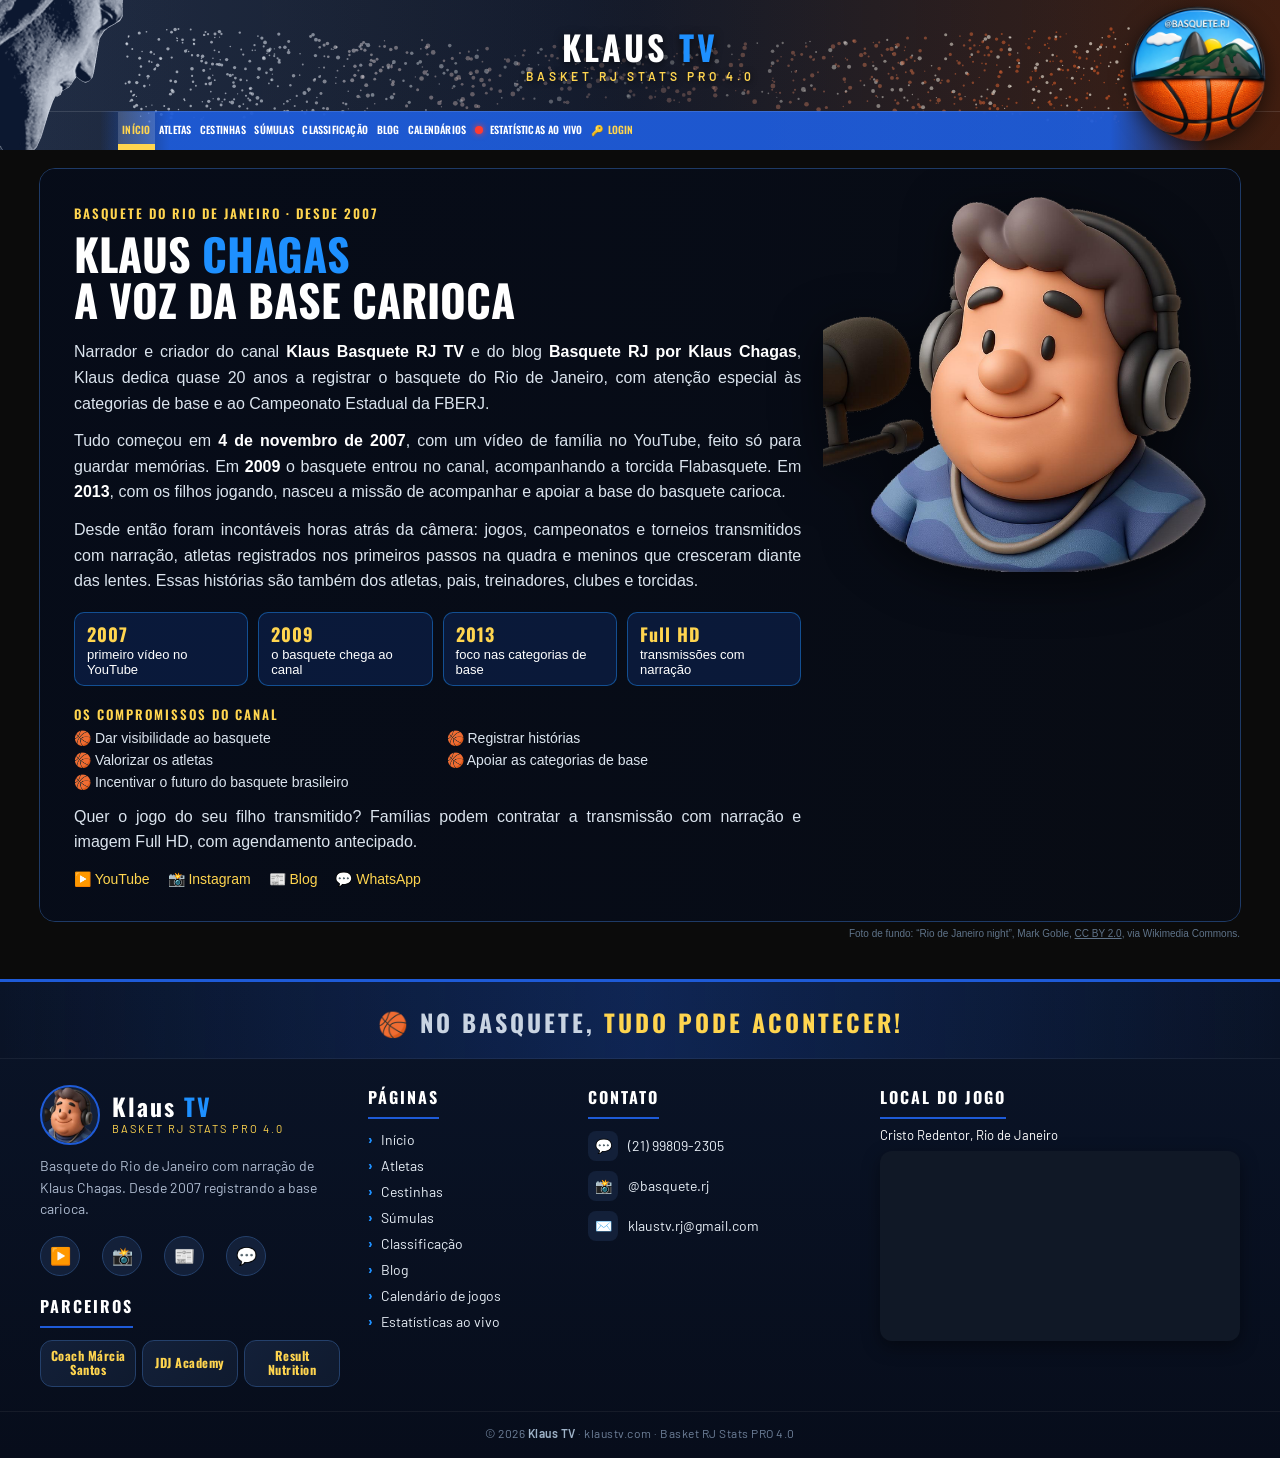
<file: index.html>
<!DOCTYPE html>
<html lang="pt-BR">
<head>
<meta charset="UTF-8">
<meta name="viewport" content="width=device-width, initial-scale=1">
<title>Klaus TV · Basquete do Rio de Janeiro</title>
<link rel="icon" type="image/svg+xml" href="favicon.svg">
<style>
body{font-family:Arial,sans-serif;background:#0b0b0b;color:#fff;margin:0;padding:0 16px 16px 16px;}
.hero{position:relative;max-width:1200px;margin:0 auto;border-radius:16px;overflow:hidden;border:1px solid #1e3a66;}
.hero .fundo{position:absolute;inset:0;background:url('https://commons.wikimedia.org/wiki/Special:FilePath/Rio_de_Janeiro_night.jpg?width=1920') center/cover no-repeat;filter:saturate(1.1);}
.hero .veu{position:absolute;inset:0;background:linear-gradient(90deg,rgba(6,12,26,.90) 0%,rgba(6,12,26,.78) 55%,rgba(6,12,26,.55) 100%);}
.hero .grade{position:relative;display:grid;grid-template-columns:minmax(0,1.6fr) minmax(280px,1fr);gap:28px;padding:34px;}
@media(max-width:900px){.hero .grade{grid-template-columns:1fr;padding:22px;}}
.olho{font-family:'Oswald','Arial Narrow',Arial;color:#ffd54f;letter-spacing:2px;text-transform:uppercase;font-size:13px;font-weight:600;}
.titulo{font-family:'Oswald','Arial Narrow',Arial;font-weight:700;font-size:44px;line-height:1.05;margin:8px 0 16px 0;text-transform:uppercase;}
.titulo span{color:#1e90ff;}
@media(max-width:560px){.titulo{font-size:32px;}}
.texto p{font-size:16px;line-height:1.6;color:#dbe4ee;margin:0 0 12px 0;}
.texto b{color:#fff;}
.marcos{display:flex;flex-wrap:wrap;gap:10px;margin:18px 0;}
.marco{background:rgba(30,91,216,.18);border:1px solid rgba(30,144,255,.45);border-radius:10px;padding:8px 12px;font-size:13px;}
.marco b{display:block;font-family:'Oswald','Arial Narrow',Arial;color:#ffd54f;font-size:18px;letter-spacing:1px;}
.missao{margin:6px 0 0 0;padding:0;list-style:none;display:grid;grid-template-columns:1fr 1fr;gap:6px 18px;}
@media(max-width:560px){.missao{grid-template-columns:1fr;}}
.missao li{font-size:14px;color:#dbe4ee;}
.missao li:before{content:'🏀 ';}
.redes{margin-top:16px;font-size:14px;}
.redes a{color:#ffd54f;text-decoration:none;margin-right:14px;}
.direita{display:flex;flex-direction:column;gap:18px;align-items:center;}
.direita .cartao{width:100%;box-sizing:border-box;}
.avatar{width:100%;max-width:340px;height:auto;filter:drop-shadow(0 10px 24px rgba(0,0,0,.55));}
@media(max-width:900px){.avatar{max-width:240px;}}
.cartao{background:rgba(9,18,36,.92);border:1px solid #1e90ff;border-radius:14px;padding:22px;align-self:start;box-shadow:0 10px 30px rgba(0,0,0,.4);}
.cartao h3{font-family:'Oswald','Arial Narrow',Arial;margin:0 0 4px 0;font-size:22px;letter-spacing:1px;text-transform:uppercase;}
.cartao .sub{color:#9fb3c8;font-size:13px;margin-bottom:14px;}
.cartao label{display:block;font-size:12px;color:#cfd8e3;margin:10px 0 4px 0;}
.cartao input{width:100%;box-sizing:border-box;padding:10px;border-radius:8px;border:1px solid #2a3b55;background:#fff;color:#000;font-size:15px;}
.bt{display:inline-block;width:100%;margin-top:14px;padding:11px;border:none;border-radius:8px;background:#1e90ff;color:#fff;font-weight:700;font-size:15px;cursor:pointer;}
.bt:hover{background:#3aa0ff;}.bt:disabled{opacity:.6;cursor:wait;}
.bt.sec{background:#16243a;border:1px solid #2a3b55;}
.bt.mini{width:auto;margin:0;padding:6px 12px;font-size:12px;}
.msg{margin-top:10px;font-size:13px;min-height:16px;}
.msg.erro{color:#ff8a80;}.msg.ok{color:#8be28b;}
.oculto{display:none !important;}
.direita{justify-content:flex-start;}.avatar{max-width:400px;margin-top:-6px;}@media(min-width:901px){.hero .grade{grid-template-columns:minmax(0,1.9fr) minmax(260px,1fr);gap:22px;}}.texto p{text-align:justify;hyphens:auto;-webkit-hyphens:auto;}.marcos{display:grid;grid-template-columns:repeat(4,minmax(0,1fr));}@media(max-width:560px){.marcos{grid-template-columns:1fr 1fr;}}.ktModal{position:fixed;inset:0;z-index:1000;background:rgba(3,8,18,.72);backdrop-filter:blur(3px);display:flex;align-items:center;justify-content:center;padding:16px;}.ktModalIn{position:relative;width:100%;max-width:380px;animation:ktSobe .2s ease;}.ktModalIn .cartao{width:100%;box-sizing:border-box;}.ktFechar{position:absolute;top:10px;right:12px;z-index:2;background:none;border:none;color:#9fb3c8;font-size:20px;cursor:pointer;}.ktFechar:hover{color:#ffd54f;}@keyframes ktSobe{from{transform:translateY(14px);opacity:0}to{transform:none;opacity:1}}

.usuarios{max-width:1200px;margin:18px auto 0 auto;background:#0f1a2e;border:1px solid #1e3a66;border-radius:14px;padding:20px;}
.usuarios h3{font-family:'Oswald','Arial Narrow',Arial;text-transform:uppercase;letter-spacing:1px;margin:0 0 12px 0;}
.usuarios table{width:100%;border-collapse:collapse;font-size:14px;}
.usuarios th{text-align:left;color:#7f93a8;font-size:11px;text-transform:uppercase;padding:6px;border-bottom:1px solid #2a3b55;}
.usuarios td{padding:8px 6px;border-bottom:1px solid #16243a;}
.novo{display:grid;grid-template-columns:1fr 1fr 1.4fr auto;gap:8px;align-items:end;margin-top:16px;}
@media(max-width:760px){.novo{grid-template-columns:1fr;}}
.novo label{font-size:12px;color:#cfd8e3;display:flex;flex-direction:column;gap:4px;}
.novo input{padding:9px;border-radius:8px;border:none;font-size:14px;}
.credito{max-width:1200px;margin:6px auto 0 auto;font-size:10px;color:#5f7389;text-align:right;}
.credito a{color:#5f7389;}
/*ktMenuCSS*/
html,body{overflow-x:hidden;}
body{padding-top:0 !important;}
.ktMenu{position:relative;width:100vw;left:50%;margin-left:-50vw;height:150px;margin-bottom:18px;overflow:hidden;
  background:linear-gradient(90deg,#0d1a33 0%,#0a1428 45%,#1d0f0a 100%);
  font-family:'Oswald','Arial Narrow',Arial,sans-serif;text-align:left;}
.ktMenu canvas{position:absolute;inset:0;width:100%;height:100%;}
.ktMenu .cristo{position:absolute;left:0;top:0;height:150px;width:auto;z-index:4;-webkit-mask-image:linear-gradient(90deg,#000 80%,rgba(0,0,0,.35));mask-image:linear-gradient(90deg,#000 85%,rgba(0,0,0,.4));}
.ktMenu .bola{position:absolute;right:14px;top:6px;height:136px;width:auto;filter:drop-shadow(0 4px 10px rgba(0,0,0,.55));z-index:4;}
.ktMenu .bola.logoKT{height:142px;top:3px;right:10px;}
.ktMenu .miolo{position:absolute;left:0;right:0;top:0;bottom:38px;z-index:2;display:flex;align-items:center;justify-content:center;}
.ktMenu .marca{font-weight:700;font-size:34px;letter-spacing:3px;color:#fff;text-transform:uppercase;white-space:nowrap;text-decoration:none;text-shadow:0 2px 10px rgba(0,0,0,.7);}
.ktMenu .marca span{color:#1e90ff;}
.ktMenu .marca{text-align:center;line-height:1;}
.ktMenu .marca small{display:block;font-family:'Barlow',Arial,sans-serif;font-size:12px;font-weight:600;letter-spacing:4px;color:#ffd54f;margin-top:6px;text-shadow:0 1px 6px rgba(0,0,0,.8);}
.ktFaixa a.vivo:before{content:'';width:8px;height:8px;border-radius:50%;background:#ff3b30;margin-right:7px;box-shadow:0 0 6px #ff3b30;animation:ktPisca 1.2s infinite;}
@keyframes ktPisca{50%{opacity:.3;}}
.ktFaixa{position:absolute;left:0;right:0;bottom:0;height:38px;z-index:3;display:flex;align-items:stretch;gap:4px;padding-left:170px;
  background:linear-gradient(90deg,rgba(30,91,216,0) 0,rgba(30,91,216,0) 100px,rgba(30,91,216,.95) 170px,rgba(30,91,216,.95) calc(100% - 170px),rgba(30,91,216,0) calc(100% - 70px));
  border-top:1px solid rgba(255,255,255,.12);}
.ktFaixa a{display:flex;align-items:center;padding:0 16px;color:#fff;text-decoration:none;font-weight:600;font-size:15px;letter-spacing:1.5px;text-transform:uppercase;border-bottom:3px solid transparent;transition:.15s;}
.ktFaixa a:hover{background:rgba(255,255,255,.12);}
.ktFaixa a.soDono{display:none;}
html.ktDono .ktFaixa a.soDono{display:flex;}
.ktFaixa a.ativo{border-bottom-color:#ffd54f;color:#ffd54f;background:rgba(255,255,255,.16);box-shadow:inset 0 -3px 0 #ffd54f;}
.ktFaixa{overflow-x:auto;scrollbar-width:none;}
.ktFaixa a{white-space:nowrap;}
.ktFaixa{padding-right:150px;}
@media(min-width:821px){.ktFaixa a{padding:0 11px;font-size:14px;letter-spacing:1px;}}
@media(min-width:821px) and (max-width:1180px){.ktFaixa a{padding:0 8px;font-size:12.5px;letter-spacing:.5px;}}
@media(max-width:820px){.ktFaixa{padding-right:110px;}}
@media(max-width:480px){.ktFaixa{padding-right:80px;}}
@media(max-width:820px){.ktMenu .marca small{font-size:9px;letter-spacing:2px;margin-top:4px;}.ktMenu{height:130px;}.ktMenu .cristo{height:130px;}.ktMenu .bola{height:112px;right:8px;top:4px;}.ktMenu .marca{font-size:24px;}
  .ktFaixa{padding-left:100px;height:34px;}.ktMenu .miolo{bottom:34px;}.ktFaixa a{font-size:12px;padding:0 9px;letter-spacing:1px;}}
@media(max-width:480px){.ktMenu .bola{height:82px !important;top:6px !important;right:6px !important;}.ktMenu .miolo{padding-right:80px;}.ktFaixa{padding-left:76px;}.ktFaixa a{padding:0 6px;font-size:11px;}.ktMenu .cristo{height:120px;}}
/*fim*//*ktFooterCSS*/
.ktVis{display:inline-flex;align-items:center;gap:6px;margin-top:12px;padding:5px 12px;border-radius:999px;background:rgba(255,255,255,.08);border:1px solid rgba(255,213,79,.35);color:#ffd54f;font:700 13px 'Barlow',Arial,sans-serif;letter-spacing:.3px;} /* contador de visitas (Magno, 22/11/2026) */
.ktFooter{position:relative;width:100vw;left:50%;margin-left:-50vw;margin-top:40px;margin-bottom:-16px;color:#c9d4e2;font-family:'Barlow',Arial,sans-serif;font-size:14px;text-align:left;
  background:linear-gradient(180deg,#0a1428 0%,#070d1b 100%);border-top:3px solid #1e5bd8;}
.ktFooter .lema{font-family:'Oswald','Arial Narrow',Arial;text-align:center;font-size:24px;font-weight:700;letter-spacing:3px;text-transform:uppercase;padding:22px 16px 18px 16px;
  background:linear-gradient(90deg,rgba(30,91,216,0) 0%,rgba(30,91,216,.25) 50%,rgba(30,91,216,0) 100%);border-bottom:1px solid rgba(255,255,255,.06);}
.ktFooter .lema span{color:#ffd54f;}
.ktFooter .wrap{max-width:1200px;margin:0 auto;padding:26px 20px 10px 20px;display:grid;grid-template-columns:1.25fr .8fr 1.1fr 1.5fr;gap:28px;}
@media(max-width:980px){.ktFooter .wrap{grid-template-columns:1fr 1fr;}}
@media(max-width:600px){.ktFooter .wrap{grid-template-columns:1fr;}.ktFooter .lema{font-size:18px;letter-spacing:2px;}}
.ktFooter h4{font-family:'Oswald','Arial Narrow',Arial;color:#fff;margin:0 0 12px 0;font-size:16px;letter-spacing:2px;text-transform:uppercase;padding-bottom:8px;border-bottom:2px solid #1e5bd8;display:inline-block;}
.ktFooter a{color:#e6edf5;text-decoration:none;transition:.15s;}
.ktFooter a:hover{color:#ffd54f;}
.ktFooter .marca{display:flex;align-items:center;gap:12px;margin-bottom:10px;}
.ktFooter .marca img{width:56px;height:56px;border-radius:50%;background:#132039;border:2px solid #1e5bd8;object-fit:cover;}
.ktFooter .marca b{font-family:'Oswald','Arial Narrow',Arial;font-size:24px;letter-spacing:2px;color:#fff;display:block;line-height:1;}
.ktFooter .marca b span{color:#1e90ff;}
.ktFooter .marca small{display:block;font-size:11px;letter-spacing:2px;color:#ffd54f;text-transform:uppercase;margin-top:4px;}
.ktFooter .sobre{line-height:1.55;color:#aebbd0;margin:0 0 14px 0;}
.ktFooter .redes{display:flex;gap:8px;}
.ktFooter .redes a{width:38px;height:38px;border-radius:50%;display:flex;align-items:center;justify-content:center;background:#132039;border:1px solid #24406b;font-size:17px;}
.ktFooter .redes a:hover{background:#1e5bd8;border-color:#1e5bd8;}
.ktFooter ul{list-style:none;margin:0;padding:0;}
.ktFooter li{margin:0 0 9px 0;}
.ktFooter li a:before{content:'›';color:#1e90ff;font-weight:800;margin-right:8px;}
.ktFooter .ct{display:flex;align-items:center;gap:10px;margin-bottom:10px;}
.ktFooter .ct i{font-style:normal;width:30px;height:30px;border-radius:8px;background:#132039;display:flex;align-items:center;justify-content:center;flex:0 0 30px;}
.ktFooter .patro{display:flex;align-items:center;gap:10px;background:linear-gradient(135deg,#132039,#0f1a2e);border:1px solid #24406b;border-radius:12px;padding:10px 12px;margin-top:6px;}
.ktFooter .patro b{display:block;color:#ffd54f;font-family:'Oswald','Arial Narrow',Arial;letter-spacing:1px;font-size:15px;}
.ktFooter .patro small{color:#aebbd0;}
.ktFooter .local{font-size:13px;color:#fff;margin:-4px 0 8px 0;}
.ktFooter .mapa{width:100%;height:190px;border:0;border-radius:12px;background:#101826;box-shadow:0 6px 18px rgba(0,0,0,.4);}
.ktFooter .copy{border-top:1px solid rgba(255,255,255,.06);text-align:center;color:#6f819a;font-size:12px;padding:14px 16px 18px 16px;margin-top:14px;letter-spacing:.5px;}
.ktFooter .copy b{color:#9fb3c8;font-weight:600;}
/*fimF*/</style>
<link rel="icon" type="image/png" sizes="32x32" href="favicon-32.png"><link rel="apple-touch-icon" href="favicon-180.png">
<link rel="preconnect" href="https://fonts.googleapis.com"><link href="https://fonts.googleapis.com/css2?family=Barlow:wght@400;500;600;700&family=Oswald:wght@500;700&display=swap" rel="stylesheet">
<style>/*ktHamb: menu ☰ para quem está logado; Classificação, Blog e Calendários vão para ele (Magno, 23/11/2026)*/.ktFaixa .ktHamb{display:none;align-items:center;padding:0 12px;color:#ffd54f;font-size:20px;font-weight:700;cursor:pointer;border:none;background:none;border-bottom:3px solid transparent;}html.ktLog .ktFaixa .ktHamb{display:flex;}html.ktLog .ktFaixa a.naHamb{display:none!important;}.ktFaixa .ktHamb:hover,.ktFaixa .ktHamb.on{background:rgba(255,255,255,.12);}.ktFaixa .ktHamb.ativo{color:#ffd54f;box-shadow:inset 0 -3px 0 #ffd54f;background:rgba(255,255,255,.16);}#ktHambM{position:fixed;z-index:9999;min-width:210px;background:#0e1f3d;border:1px solid #2c4a80;border-radius:12px;box-shadow:0 10px 28px rgba(0,0,0,.55);padding:6px;display:none;}#ktHambM.on{display:block;}#ktHambM a{display:block;padding:10px 14px;color:#fff;text-decoration:none;font:600 14px Arial,sans-serif;letter-spacing:1px;text-transform:uppercase;border-radius:8px;}#ktHambM a:hover{background:rgba(255,255,255,.1);}#ktHambM a.ativo{color:#ffd54f;background:rgba(255,213,79,.12);}</style>
</head>
<body>
<!--ktMenu-->
<header class="ktMenu">
<canvas id="ktMenuCanvas"></canvas>
<img class="cristo" src="cristo.png" alt="Cristo Redentor">
<img class="bola" src="bola.png" alt="Bola de basquete">
<div class="miolo"><a class="marca" href="index.html">Klaus <span>TV</span><small>Basket RJ Stats PRO 4.0</small></a></div>
<style>/*ktFaixa11*/@media(min-width:821px){.ktFaixa{padding-left:118px!important;padding-right:162px!important;gap:0!important;}.ktFaixa a{font-size:clamp(10px,calc((100vw - 300px) / 96),15px)!important;padding:0 .42em!important;letter-spacing:.2px!important;}}/*ktFaixa12: menu cabe inteiro entre o Cristo e a logo (Magno, 20/11/2026)*//*ktParc*/.ktFooter .parc{margin-top:18px;}.ktFooter .parcLista{display:flex;flex-wrap:nowrap;gap:6px;}.ktFooter .parcLista a.patro{flex:1 1 0;min-width:0;display:flex !important;align-items:center;justify-content:center;margin-top:0;padding:8px 9px;display:block;text-align:center;}.ktFooter .parcLista a.patro b{font-size:12.5px;line-height:1.15;letter-spacing:.5px;}.ktFooter .parcLista a.patro small{display:none;}.ktFaixa a.soLog,.ktFooter li.soLog{display:none;}html.ktLog .ktFaixa a.soLog{display:flex;}html.ktLog .ktFooter li.soLog{display:list-item;}.ktFaixa a.ktLogin .on{display:none;}html.ktLog .ktFaixa a.ktLogin .on{display:inline;}html.ktLog .ktFaixa a.ktLogin .off{display:none;}.ktFaixa a.ktLogin{color:#ffd54f;}.ktFooter a.patro{margin-top:8px;}.ktFooter a.patro:hover{border-color:#ffd54f;}@media(min-width:821px){.ktFaixa a{padding:0 8px;font-size:13px;letter-spacing:.5px;}}@media(min-width:821px) and (max-width:1300px){.ktFaixa a{padding:0 6px;font-size:11.5px;letter-spacing:0;}}</style><script>/*ktLog*/try{if(localStorage.getItem('klaustv_token_v1')){document.documentElement.classList.add('ktLog');if(localStorage.getItem('klaustv_perfil')==='Dono')document.documentElement.classList.add('ktDono');}}catch(e){}</script><nav class="ktFaixa"><a href="index.html" class="ativo">Início</a><a href="bancodados.html" class="soLog " title="Banco de dados">B.Dados</a><a href="montar-jogo.html" class="soLog ">Montar Jogo</a><a href="escalacao.html" class="soLog " target="_blank" title="Abre numa guia nova">Escalação</a><a href="placar.html" class="soLog " target="_blank" title="Abre numa guia nova">Placar</a><a href="scout.html" class="soLog ">Scout 4.0</a><a href="scout41.html" class="soLog ">Scout 4.1</a><a href="atletas.html" class="">Atletas</a><a href="cestinhas.html" class="naHamb ">Cestinhas</a><a href="sumulas.html" class="">Súmulas</a><a href="classificacao.html" class="naHamb ">Classificação</a><a href="usuarios.html" class="soDono">Usuários</a><a href="https://klauschagas.blogspot.com/" class="ext naHamb" target="_blank" rel="noopener">Blog</a><a href="calendario.html" class="naHamb ">Calendários</a><a href="aovivo.html" class="vivo">Estatísticas ao vivo</a><button type="button" class="ktHamb" title="Mais páginas" aria-label="Mais páginas">☰</button><a href="index.html?login=1" class="ktLogin" onclick="if(window.kt_abrirLogin){kt_abrirLogin();return false;}"><span class="off">🔑 Login</span><span class="on">👤 Minha conta</span></a></nav><script>/*ktHamb*/(function(){ var nav=document.querySelector('.ktFaixa'); if(!nav) return; var b=nav.querySelector('.ktHamb'); if(!b) return;
  var m=document.createElement('div'); m.id='ktHambM'; nav.querySelectorAll('a.naHamb').forEach(function(a){ var c=a.cloneNode(true); c.classList.remove('naHamb'); m.appendChild(c); if(a.classList.contains('ativo')) b.classList.add('ativo'); }); document.body.appendChild(m);
  function fecha(){ m.classList.remove('on'); b.classList.remove('on'); }
  b.addEventListener('click',function(e){ e.stopPropagation(); if(m.classList.contains('on')) return fecha(); var r=b.getBoundingClientRect(); m.classList.add('on'); b.classList.add('on');
    var l=Math.min(r.left, window.innerWidth-m.offsetWidth-8); m.style.left=Math.max(8,l)+'px'; m.style.top=(r.bottom+4)+'px'; });
  document.addEventListener('click',function(e){ if(!m.contains(e.target)) fecha(); }); window.addEventListener('scroll',fecha,{passive:true}); window.addEventListener('resize',fecha); })();</script>
</header>
<script>
(function(){
 const cv=document.getElementById('ktMenuCanvas'); if(!cv) return;
 function mix(a,b,t){return a.map((v,i)=>Math.round(v+(b[i]-v)*t));}
 const pedra=[222,228,238], laranja=[205,88,40], creme=[240,232,218];
 function desenhar(){
  const r=cv.getBoundingClientRect(), dpr=window.devicePixelRatio||1;
  cv.width=r.width*dpr; cv.height=r.height*dpr; const c=cv.getContext('2d'); c.scale(dpr,dpr);
  const W=r.width,H=r.height; let seed=7; const rnd=()=>((seed=(seed*9301+49297)%233280)/233280);
  const ini=Math.min(125,W*0.16), fim=W-Math.min(150,W*0.22);
  const g=c.createLinearGradient(0,0,W,0);
  g.addColorStop(0,'rgba(222,228,238,0.10)'); g.addColorStop(0.5,'rgba(180,150,120,0.06)'); g.addColorStop(1,'rgba(205,88,40,0.20)');
  c.fillStyle=g; c.fillRect(0,0,W,H);
  const n=Math.round(W*0.9);
  for(let i=0;i<n;i++){
   const t=rnd(); const x=ini+(fim-ini)*t;
   const dens=Math.max(1-t*1.6,0)+Math.max(t*1.6-0.6,0)+0.25; if(rnd()>dens) continue;
   const y=H*0.5+(rnd()-0.5)*H*(0.35+0.6*Math.abs(t-0.5));
   const alvo=(rnd()<0.3)?creme:laranja; const col=mix(pedra,alvo,Math.min(1,Math.max(0,(t-0.15)/0.75)));
   const a=0.25+0.55*(Math.abs(t-0.5)*1.6); const s=0.6+rnd()*2.2*(1-Math.abs(t-0.5));
   c.fillStyle=`rgba(${col[0]},${col[1]},${col[2]},${Math.min(a,0.85)})`;
   c.beginPath(); c.arc(x,y,s,0,Math.PI*2); c.fill();
  }
 }
 desenhar(); let tm; window.addEventListener('resize',()=>{clearTimeout(tm);tm=setTimeout(desenhar,150);});
})();
</script>
<!--/ktMenu-->
<section class="hero">
  <div class="fundo"></div><div class="veu"></div>
  <div class="grade">
    <div class="texto">
      <div class="olho">Basquete do Rio de Janeiro · desde 2007</div>
      <div class="titulo">Klaus <span>Chagas</span><br>a voz da base carioca</div>
      <p>Narrador e criador do canal <b>Klaus Basquete RJ TV</b> e do blog <b>Basquete RJ por Klaus Chagas</b>, Klaus dedica quase 20 anos a registrar o basquete do Rio de Janeiro, com atenção especial às categorias de base e ao Campeonato Estadual da FBERJ.</p>
      <p>Tudo começou em <b>4 de novembro de 2007</b>, com um vídeo de família no YouTube, feito só para guardar memórias. Em <b>2009</b> o basquete entrou no canal, acompanhando a torcida Flabasquete. Em <b>2013</b>, com os filhos jogando, nasceu a missão de acompanhar e apoiar a base do basquete carioca.</p>
      <p>Desde então foram incontáveis horas atrás da câmera: jogos, campeonatos e torneios transmitidos com narração, atletas registrados nos primeiros passos na quadra e meninos que cresceram diante das lentes. Essas histórias são também dos atletas, pais, treinadores, clubes e torcidas.</p>
      <div class="marcos">
        <div class="marco"><b>2007</b>primeiro vídeo no YouTube</div>
        <div class="marco"><b>2009</b>o basquete chega ao canal</div>
        <div class="marco"><b>2013</b>foco nas categorias de base</div>
        <div class="marco"><b>Full HD</b>transmissões com narração</div>
      </div>
      <div class="olho" style="margin-top:6px;">Os compromissos do canal</div>
      <ul class="missao">
        <li>Dar visibilidade ao basquete</li>
        <li>Registrar histórias</li>
        <li>Valorizar os atletas</li>
        <li>Apoiar as categorias de base</li>
        <li>Incentivar o futuro do basquete brasileiro</li>
      </ul>
      <p style="margin-top:14px;">Quer o jogo do seu filho transmitido? Famílias podem contratar a transmissão com narração e imagem Full HD, com agendamento antecipado.</p>
      <div class="redes">
        <a href="https://www.youtube.com/@klauschagas" target="_blank" rel="noopener">▶️ YouTube</a>
        <a href="https://www.instagram.com/basquete.rj/" target="_blank" rel="noopener">📸 Instagram</a>
        <a href="https://klauschagas.blogspot.com/" target="_blank" rel="noopener">📰 Blog</a>
        <a href="https://wa.me/5521998092305" target="_blank" rel="noopener">💬 WhatsApp</a>
      </div>
    </div>

    <div class="direita">
    <img class="avatar" src="avatar_klaus.png" alt="Avatar do Klaus Chagas narrando com fone e microfone">
    </div>
  </div>
</section>
<div class="ktModal oculto" id="ktModal" onclick="if(event.target===this)kt_fecharLogin()"><div class="ktModalIn"><button type="button" class="ktFechar" onclick="kt_fecharLogin()" aria-label="Fechar">✕</button>
    <div class="cartao" id="cxLogin">
      <h3>Área da equipe</h3>
      <div class="sub">Acesso do Klaus e da equipe de transmissão.</div>
      <form onsubmit="kt_entrar(event)">
        <label>Usuário<input id="lgUsuario" autocomplete="username" autocapitalize="none" required></label>
        <label>Senha<input id="lgSenha" type="password" autocomplete="current-password" required></label>
        <button class="bt" id="btEntrar">Entrar</button>
      </form>
      <div class="msg" id="msgLogin"></div>
    </div>

    <div class="cartao oculto" id="cxTroca">
      <h3>Crie sua senha</h3>
      <div class="sub">Este é o seu primeiro acesso. Troque a senha provisória por uma senha só sua.</div>
      <form onsubmit="kt_trocar(event)">
        <label>Senha provisória (atual)<input id="trAtual" type="password" autocomplete="current-password" required></label>
        <label>Nova senha (mínimo 6 caracteres)<input id="trNova" type="password" autocomplete="new-password" required minlength="6"></label>
        <label>Repita a nova senha<input id="trNova2" type="password" autocomplete="new-password" required minlength="6"></label>
        <button class="bt" id="btTrocar">Salvar nova senha</button>
      </form>
      <div class="msg" id="msgTroca"></div>
    </div>

    <div class="cartao oculto" id="cxLogado">
      <h3 id="lgOla">Olá!</h3>
      <div class="sub" id="lgPerfil"></div>
      <a class="bt" href="montar-jogo.html" style="text-align:center;text-decoration:none;box-sizing:border-box;">Ir para Montar Jogo</a>
      <a class="bt oculto" id="btUsuarios" href="usuarios.html" style="text-align:center;text-decoration:none;box-sizing:border-box;background:#ffd54f;color:#000;">👥 Gerenciar usuários</a>
      <button class="bt sec" onclick="kt_mostrarTroca(false)">Trocar minha senha</button>
      <button class="bt sec" onclick="kt_sair()">Sair</button>
    </div>
</div></div>
<div class="credito">Foto de fundo: “Rio de Janeiro night”, Mark Goble, <a href="https://creativecommons.org/licenses/by/2.0/" target="_blank" rel="noopener">CC BY 2.0</a>, via Wikimedia Commons.</div>



<script>
const KT_API = 'https://script.google.com/macros/s/AKfycbxJBusZKcHRLpV9_qG4Gs6_8b37Dp5lj5OSXXXdcMRNrRnrO_K1sLo3MiQQ_wEjDx-S/exec';
const KT_TOKEN = 'klaustv_token_v1';
function $(id){ return document.getElementById(id); }
function kt_msg(id, txt, tipo){ const m=$(id); m.textContent=txt||''; m.className='msg '+(tipo||''); }
function kt_tok(){ try{ return localStorage.getItem(KT_TOKEN)||''; }catch(e){ return ''; } }
function kt_setTok(t){ try{ t ? localStorage.setItem(KT_TOKEN,t) : localStorage.removeItem(KT_TOKEN); }catch(e){} }
async function kt_api(dados){
  if(!KT_API) return {ok:false, erro:'O login ainda está sendo configurado. Volte em breve.'};
  try{
    const r = await fetch(KT_API, {method:'POST', headers:{'Content-Type':'text/plain;charset=utf-8'}, body:JSON.stringify(dados)});
    return await r.json();
  }catch(e){ return {ok:false, erro:'Sem conexão com o servidor. Tente de novo.'}; }
}
const KT_VOLTAR = (new URLSearchParams(location.search)).get('voltar');
function kt_abrirLogin(){ $('ktModal').classList.remove('oculto'); const i=$('lgUsuario'); if(!$('cxLogin').classList.contains('oculto')) setTimeout(()=>i.focus(),50); return false; }
function kt_fecharLogin(){ $('ktModal').classList.add('oculto'); }
document.addEventListener('keydown',e=>{ if(e.key==='Escape') kt_fecharLogin(); });
function kt_tela(u){ document.documentElement.classList.toggle('ktLog',!!u);
  ['cxLogin','cxTroca','cxLogado'].forEach(id=>$(id).classList.add('oculto'));
  if(!u){ $('cxLogin').classList.remove('oculto'); if(KT_VOLTAR) kt_msg('msgLogin','Entre com seu usuário e senha para acessar essa página.','erro'); return; }
  if(u.trocarSenha){ kt_abrirLogin(); kt_mostrarTroca(true); return; }
  if(KT_VOLTAR && /^[a-z0-9-]+\.html$/.test(KT_VOLTAR)){ location.replace(KT_VOLTAR); return; }
  $('cxLogado').classList.remove('oculto');
  $('lgOla').textContent = 'Olá, '+u.nome+'!';
  $('lgPerfil').textContent = u.perfil==='Dono' ? 'Perfil: Dono · pode criar e excluir usuários' : 'Perfil: '+u.perfil;
  try{ localStorage.setItem('klaustv_perfil',u.perfil); }catch(e){}
  document.documentElement.classList.toggle('ktDono', u.perfil==='Dono');
  $('btUsuarios').classList.toggle('oculto', u.perfil!=='Dono');
}
function kt_mostrarTroca(obrigatoria){
  ['cxLogin','cxLogado'].forEach(id=>$(id).classList.add('oculto'));
  $('cxTroca').classList.remove('oculto');
  $('cxTroca').querySelector('.sub').textContent = obrigatoria ? 'Este é o seu primeiro acesso. Troque a senha provisória por uma senha só sua.' : 'Digite a senha atual e escolha a nova.';
  $('cxTroca').querySelector('label').firstChild.textContent = obrigatoria ? 'Senha provisória (atual)' : 'Senha atual';
  $('trAtual').focus();
}
async function kt_entrar(ev){
  ev.preventDefault(); $('btEntrar').disabled=true; kt_msg('msgLogin','Entrando...');
  const r = await kt_api({acao:'login', usuario:$('lgUsuario').value.trim(), senha:$('lgSenha').value});
  $('btEntrar').disabled=false;
  if(!r.ok) return kt_msg('msgLogin', r.erro, 'erro');
  kt_setTok(r.token); kt_msg('msgLogin',''); $('lgSenha').value='';
  if(r.usuario.trocarSenha) $('trAtual').value='';
  kt_tela(r.usuario);
}
async function kt_trocar(ev){
  ev.preventDefault();
  if($('trNova').value !== $('trNova2').value) return kt_msg('msgTroca','As duas senhas novas não são iguais.','erro');
  $('btTrocar').disabled=true; kt_msg('msgTroca','Salvando...');
  const r = await kt_api({acao:'trocarSenha', token:kt_tok(), senhaAtual:$('trAtual').value, senhaNova:$('trNova').value});
  $('btTrocar').disabled=false;
  if(!r.ok) return kt_msg('msgTroca', r.erro, 'erro');
  ['trAtual','trNova','trNova2'].forEach(id=>$(id).value='');
  kt_msg('msgTroca',''); kt_tela(r.usuario);
}
async function kt_sair(){ const t=kt_tok(); kt_setTok(''); try{ sessionStorage.removeItem('kt_ok'); localStorage.removeItem('klaustv_perfil'); }catch(e){} document.documentElement.classList.remove('ktDono'); kt_tela(null); if(t) kt_api({acao:'sair', token:t}); }
function esc(s){ return String(s==null?'':s).replace(/&/g,'&amp;').replace(/</g,'&lt;').replace(/"/g,'&quot;').replace(/'/g,'&#39;'); }
(async function(){ const q=new URLSearchParams(location.search); if(q.get('login')||q.get('voltar')) kt_abrirLogin(); const t=kt_tok(); if(!t){ kt_tela(null); return; } const r=await kt_api({acao:'eu', token:t}); if(r.ok) kt_tela(r.usuario); else { kt_setTok(''); kt_tela(null); } })();
</script>

<footer class="ktFooter">
  <div class="lema">🏀 No basquete, <span>tudo pode acontecer!</span></div>
  <div class="wrap">
    <div>
      <div class="marca"><img src="favicon-180.png" alt="Klaus Chagas"><div><b>Klaus <span>TV</span></b><small>Basket RJ Stats PRO 4.0</small></div></div>
      <p class="sobre">Basquete do Rio de Janeiro com narração de Klaus Chagas. Desde 2007 registrando a base carioca.</p>
      <div class="redes">
        <a href="https://www.youtube.com/@klauschagas" target="_blank" rel="noopener" title="YouTube">▶️</a>
        <a href="https://www.instagram.com/basquete.rj/" target="_blank" rel="noopener" title="Instagram">📸</a>
        <a href="https://klauschagas.blogspot.com/" target="_blank" rel="noopener" title="Blog">📰</a>
        <a href="https://wa.me/5521998092305" target="_blank" rel="noopener" title="WhatsApp">💬</a>
      </div>
      <div id="ktVisitas" class="ktVis" style="display:none" title="Visitas ao site (cada pessoa conta 1 vez por dia)"></div>
      <div class="parc"><h4>Parceiros</h4><div class="parcLista"><a class="patro" href="https://www.instagram.com/coachmarciasantos12/" target="_blank" rel="noopener" title="Instagram de Coach Márcia Santos"><div><b>Coach Márcia Santos</b><small>📸 @coachmarciasantos12</small></div></a><a class="patro" href="https://www.instagram.com/jdjacademy.oficial/" target="_blank" rel="noopener" title="Instagram de JDJ Academy"><div><b>JDJ Academy</b><small>📸 @jdjacademy.oficial</small></div></a><a class="patro" href="https://www.instagram.com/resultnutritionoficial/" target="_blank" rel="noopener" title="Instagram de Result Nutrition"><div><b>Result Nutrition</b><small>📸 @resultnutritionoficial</small></div></a></div></div>
    </div>
    <div>
      <h4>Páginas</h4>
      <ul>
        <li><a href="index.html">Início</a></li>
        <li class="soLog"><a href="montar-jogo.html">Montar Jogo</a></li>
        <li class="soLog"><a href="escalacao.html" target="_blank">Escalação</a></li>
        <li class="soLog"><a href="placar.html" target="_blank">Placar</a></li>
        <li class="soLog"><a href="scout.html">Scout 4.0</a></li><li class="soLog"><a href="scout41.html">Scout 4.1</a></li>
        <li><a href="atletas.html">Atletas</a></li>
        <li><a href="cestinhas.html">Cestinhas</a></li>
        <li><a href="sumulas.html">Súmulas</a></li>
        <li><a href="classificacao.html">Classificação</a></li>
        <li class="soLog"><a href="bancodados.html">Banco de dados</a></li>
        <li><a href="https://klauschagas.blogspot.com/" target="_blank" rel="noopener">Blog</a></li>
        <li><a href="calendario.html">Calendário de jogos</a></li>
        <li><a href="aovivo.html">Estatísticas ao vivo</a></li>
      </ul>
    </div>
    <div>
      <h4>Contato</h4>
      <div class="ct"><i>💬</i><a href="https://wa.me/5521998092305" target="_blank" rel="noopener">(21) 99809-2305</a></div>
      <div class="ct"><i>📸</i><a href="https://www.instagram.com/basquete.rj/" target="_blank" rel="noopener">@basquete.rj</a></div>
      <div class="ct"><i>✉️</i><a href="mailto:klaustv.rj@gmail.com">klaustv.rj@gmail.com</a></div>
    </div>
    <div>
      <h4>Local do jogo</h4>
      <div class="local" id="ktLocalNome">Cristo Redentor, Rio de Janeiro</div>
      <iframe class="mapa" id="ktMapa" loading="lazy" referrerpolicy="no-referrer-when-downgrade"
        src="https://www.google.com/maps?q=Cristo%20Redentor%2C%20Rio%20de%20Janeiro&output=embed"></iframe>
    </div>
  </div>
  <div class="copy">© 2026 <b>Klaus TV</b> · klaustv.com · Basket RJ Stats PRO 4.0</div>
</footer>
<script>
function kt_mapaFooter(nome){
  const n = (nome||'').trim();
  const q = n ? n + ', Rio de Janeiro, RJ' : 'Cristo Redentor, Rio de Janeiro';
  const el = document.getElementById('ktMapa'); if(!el) return;
  const src = 'https://www.google.com/maps?q=' + encodeURIComponent(q) + '&output=embed';
  if(el.dataset.q !== q){ el.src = src; el.dataset.q = q; }
  document.getElementById('ktLocalNome').innerText = n ? n : 'Cristo Redentor, Rio de Janeiro';
}
</script>
<script>/* contador de visitas (Magno, 22/11/2026): cada navegador conta 1 visita por dia (Início ou Ao vivo); o total fica no servidor */
(function(){ var k='kt_visita_dia', hoje=new Date().toLocaleDateString('sv-SE'), novo=0; try{ if(localStorage.getItem(k)!==hoje) novo=1; }catch(e){}
  fetch('https://script.google.com/macros/s/AKfycbxJBusZKcHRLpV9_qG4Gs6_8b37Dp5lj5OSXXXdcMRNrRnrO_K1sLo3MiQQ_wEjDx-S/exec',{method:'POST',headers:{'Content-Type':'text/plain;charset=utf-8'},body:JSON.stringify({acao:'visita',novo:novo})})
  .then(function(r){ return r.json(); }).then(function(r){ if(!r||!r.ok||!(r.total>0)) return; if(novo){ try{ localStorage.setItem(k,hoje); }catch(e){} }
    var el=document.getElementById('ktVisitas'); if(el){ el.textContent='👁 '+Number(r.total).toLocaleString('pt-BR')+(r.total===1?' visita':' visitas'); el.style.display=''; } }).catch(function(){}); })();
</script>
</body>
</html>
</file>
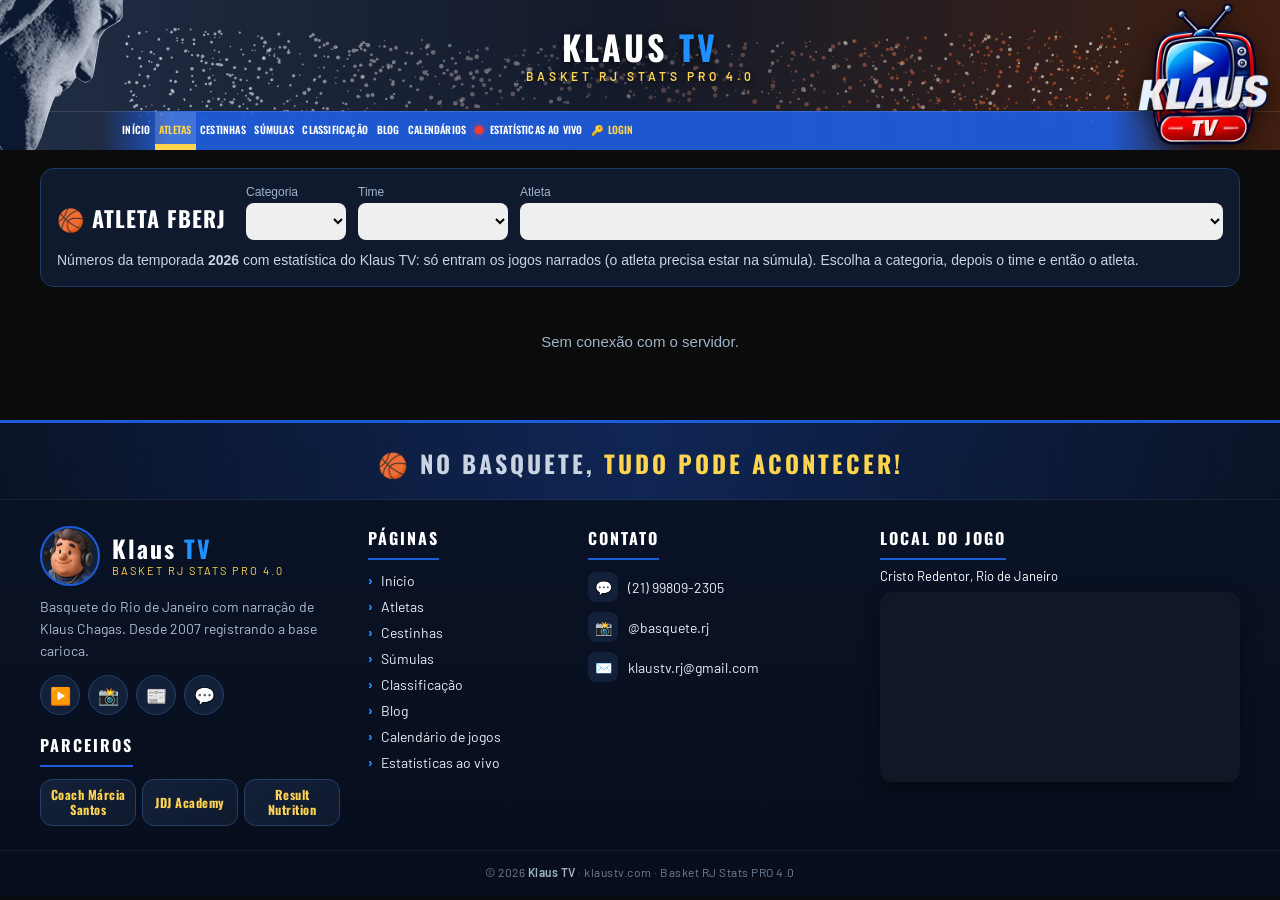
<file: atletas.html>
<!DOCTYPE html>
<html lang="pt-BR">
<head>
<meta charset="UTF-8">
<meta name="viewport" content="width=device-width, initial-scale=1">
<title>Klaus TV · Atleta FBERJ</title>
<link rel="icon" type="image/svg+xml" href="favicon.svg">
<style>

body{font-family:Arial,sans-serif;background:#0b0b0b;color:#fff;margin:0;padding:0 16px 16px 16px;}
.pag{max-width:1200px;margin:0 auto;}
.cond{font-family:'Oswald','Arial Narrow',Arial;letter-spacing:1px;text-transform:uppercase;}
.filtro{background:#0f1a2e;border:1px solid #1e3a66;border-radius:14px;padding:16px;margin-bottom:16px;}
.filtro .topo{display:flex;gap:12px;align-items:flex-end;flex-wrap:wrap;}
.filtro h2{margin:0 8px 6px 0;font-size:22px;}
.filtro select,.filtro input{padding:9px 12px;border-radius:8px;border:none;font-size:15px;font-weight:700;width:100%;box-sizing:border-box;}
.fl{display:flex;flex-direction:column;gap:4px;font-size:12px;color:#9fb3c8;min-width:150px;}
.fl.curto{min-width:100px;}
.fl.grande{flex:1;min-width:220px;}
.intro{color:#c8d4e2;font-size:14px;line-height:1.45;margin:10px 0 0 0;}
.filtro .fed{font-size:12.5px;color:#9fb3c8;text-align:right;margin-top:8px;}.filtro .fed b{color:#ffd54f;}
.atual{font-size:12px;color:#7f93a8;margin-top:10px;}
.vazio{color:#9fb3c8;font-size:15px;padding:30px 10px;text-align:center;}
.esc{width:30px;height:30px;object-fit:contain;flex:0 0 30px;}
.ini{display:inline-flex;align-items:center;justify-content:center;width:30px;height:30px;border-radius:50%;background:#1e5bd8;color:#fff;font-weight:800;font-size:12px;flex:0 0 30px;}

.podio{display:grid;grid-template-columns:repeat(3,1fr);gap:12px;margin-bottom:16px;}
.pd{background:#fff;color:#111;border-radius:12px;overflow:hidden;display:flex;flex-direction:column;align-items:center;padding:14px 10px 12px;position:relative;border-top:6px solid var(--c);}
.pd .pos{position:absolute;top:8px;left:10px;font-size:26px;}
.pd .ft{width:86px;height:86px;border-radius:50%;object-fit:cover;background:#eee;}
.pd .n{font-weight:800;font-size:16px;text-align:center;margin-top:8px;line-height:1.15;}
.pd .ap{font-size:12px;color:#777;font-weight:700;}
.pd .tm{display:flex;align-items:center;gap:6px;font-size:13px;font-weight:700;color:#444;margin-top:6px;}
.pd .tm .esc{width:22px;height:22px;flex-basis:22px;}
.pd .v{font-family:'Oswald','Arial Narrow',Arial;font-size:40px;font-weight:700;line-height:1;margin-top:8px;}
.pd .v small{font-size:13px;color:#666;letter-spacing:1px;}
.pd .s{font-size:12px;color:#555;font-weight:700;margin-top:4px;}
@media(max-width:700px){.podio{grid-template-columns:1fr;}.pd{flex-direction:row;gap:12px;padding:10px 12px;align-items:center;}.pd .pos{position:static;font-size:22px;}.pd .ft{width:56px;height:56px;}.pd .info{flex:1;}.pd .n{text-align:left;margin-top:0;}.pd .v{margin-top:0;font-size:30px;}}
.box{background:#fff;color:#111;border-radius:10px;overflow:hidden;overflow-x:auto;}
table.rk{width:100%;border-collapse:collapse;font-size:14px;}
table.rk th{font-size:11px;color:#333;padding:8px 6px;text-align:center;border-bottom:1px solid #e4e7ec;text-transform:uppercase;}
table.rk td{padding:6px;text-align:center;border-bottom:1px solid #eef0f3;font-weight:700;}
table.rk tr:nth-child(even) td{background:#f5f6f8;}
table.rk .l{text-align:left;}
table.rk .pos{font-family:'Oswald','Arial Narrow',Arial;font-size:17px;width:44px;}
table.rk .ft{width:38px;height:38px;border-radius:50%;object-fit:cover;background:#eee;vertical-align:middle;}
table.rk .nm{line-height:1.15;}
table.rk .nm small{display:block;color:#777;font-size:11px;font-weight:700;}
table.rk .tm{display:flex;align-items:center;gap:6px;white-space:nowrap;}
table.rk .tm .esc{width:24px;height:24px;flex-basis:24px;}
table.rk .ordOn{background:rgba(255,213,79,.25)!important;}
table.rk th.ordOn{box-shadow:inset 0 -3px 0 #ffb300;}
table.rk tr.hl td{background:#fff6d6!important;}
table.rk td.mat{color:#1e5bd8;font-weight:600;font-size:.92em;white-space:nowrap;}
@media(max-width:600px){table.rk .hf{display:none;}table.rk{font-size:12.5px;}table.rk .tm span{display:none;}}
.mais{display:block;width:100%;padding:11px;border:none;background:#e9ecf1;color:#222;font-weight:800;font-size:13px;letter-spacing:1px;text-transform:uppercase;cursor:pointer;font-family:'Oswald','Arial Narrow',Arial;}
/*ktMenuCSS*/
html,body{overflow-x:hidden;}
body{padding-top:0 !important;}
.ktMenu{position:relative;width:100vw;left:50%;margin-left:-50vw;height:150px;margin-bottom:18px;overflow:hidden;
  background:linear-gradient(90deg,#0d1a33 0%,#0a1428 45%,#1d0f0a 100%);
  font-family:'Oswald','Arial Narrow',Arial,sans-serif;text-align:left;}
.ktMenu canvas{position:absolute;inset:0;width:100%;height:100%;}
.ktMenu .cristo{position:absolute;left:0;top:0;height:150px;width:auto;z-index:4;-webkit-mask-image:linear-gradient(90deg,#000 80%,rgba(0,0,0,.35));mask-image:linear-gradient(90deg,#000 85%,rgba(0,0,0,.4));}
.ktMenu .bola{position:absolute;right:14px;top:6px;height:136px;width:auto;filter:drop-shadow(0 4px 10px rgba(0,0,0,.55));z-index:4;}
.ktMenu .bola.logoKT{height:142px;top:3px;right:10px;}
.ktMenu .miolo{position:absolute;left:0;right:0;top:0;bottom:38px;z-index:2;display:flex;align-items:center;justify-content:center;}
.ktMenu .marca{font-weight:700;font-size:34px;letter-spacing:3px;color:#fff;text-transform:uppercase;white-space:nowrap;text-decoration:none;text-shadow:0 2px 10px rgba(0,0,0,.7);}
.ktMenu .marca span{color:#1e90ff;}
.ktMenu .marca{text-align:center;line-height:1;}
.ktMenu .marca small{display:block;font-family:'Barlow',Arial,sans-serif;font-size:12px;font-weight:600;letter-spacing:4px;color:#ffd54f;margin-top:6px;text-shadow:0 1px 6px rgba(0,0,0,.8);}
.ktFaixa a.vivo:before{content:'';width:8px;height:8px;border-radius:50%;background:#ff3b30;margin-right:7px;box-shadow:0 0 6px #ff3b30;animation:ktPisca 1.2s infinite;}
@keyframes ktPisca{50%{opacity:.3;}}
.ktFaixa{position:absolute;left:0;right:0;bottom:0;height:38px;z-index:3;display:flex;align-items:stretch;gap:4px;padding-left:170px;
  background:linear-gradient(90deg,rgba(30,91,216,0) 0,rgba(30,91,216,0) 100px,rgba(30,91,216,.95) 170px,rgba(30,91,216,.95) calc(100% - 170px),rgba(30,91,216,0) calc(100% - 70px));
  border-top:1px solid rgba(255,255,255,.12);}
.ktFaixa a{display:flex;align-items:center;padding:0 16px;color:#fff;text-decoration:none;font-weight:600;font-size:15px;letter-spacing:1.5px;text-transform:uppercase;border-bottom:3px solid transparent;transition:.15s;}
.ktFaixa a:hover{background:rgba(255,255,255,.12);}
.ktFaixa a.soDono{display:none;}
html.ktDono .ktFaixa a.soDono{display:flex;}
.ktFaixa a.ativo{border-bottom-color:#ffd54f;color:#ffd54f;background:rgba(255,255,255,.16);box-shadow:inset 0 -3px 0 #ffd54f;}
.ktFaixa{overflow-x:auto;scrollbar-width:none;}
.ktFaixa a{white-space:nowrap;}
.ktFaixa{padding-right:150px;}
@media(min-width:821px){.ktFaixa a{padding:0 11px;font-size:14px;letter-spacing:1px;}}
@media(min-width:821px) and (max-width:1180px){.ktFaixa a{padding:0 8px;font-size:12.5px;letter-spacing:.5px;}}
@media(max-width:820px){.ktFaixa{padding-right:110px;}}
@media(max-width:480px){.ktFaixa{padding-right:80px;}}
@media(max-width:820px){.ktMenu .marca small{font-size:9px;letter-spacing:2px;margin-top:4px;}.ktMenu{height:130px;}.ktMenu .cristo{height:130px;}.ktMenu .bola{height:112px;right:8px;top:4px;}.ktMenu .marca{font-size:24px;}
  .ktFaixa{padding-left:100px;height:34px;}.ktMenu .miolo{bottom:34px;}.ktFaixa a{font-size:12px;padding:0 9px;letter-spacing:1px;}}
@media(max-width:480px){.ktMenu .bola{height:82px !important;top:6px !important;right:6px !important;}.ktMenu .miolo{padding-right:80px;}.ktFaixa{padding-left:76px;}.ktFaixa a{padding:0 6px;font-size:11px;}.ktMenu .cristo{height:120px;}}
/*fim*//*ktFooterCSS*/
.ktFooter{position:relative;width:100vw;left:50%;margin-left:-50vw;margin-top:40px;margin-bottom:-16px;color:#c9d4e2;font-family:'Barlow',Arial,sans-serif;font-size:14px;text-align:left;
  background:linear-gradient(180deg,#0a1428 0%,#070d1b 100%);border-top:3px solid #1e5bd8;}
.ktFooter .lema{font-family:'Oswald','Arial Narrow',Arial;text-align:center;font-size:24px;font-weight:700;letter-spacing:3px;text-transform:uppercase;padding:22px 16px 18px 16px;
  background:linear-gradient(90deg,rgba(30,91,216,0) 0%,rgba(30,91,216,.25) 50%,rgba(30,91,216,0) 100%);border-bottom:1px solid rgba(255,255,255,.06);}
.ktFooter .lema span{color:#ffd54f;}
.ktFooter .wrap{max-width:1200px;margin:0 auto;padding:26px 20px 10px 20px;display:grid;grid-template-columns:1.25fr .8fr 1.1fr 1.5fr;gap:28px;}
@media(max-width:980px){.ktFooter .wrap{grid-template-columns:1fr 1fr;}}
@media(max-width:600px){.ktFooter .wrap{grid-template-columns:1fr;}.ktFooter .lema{font-size:18px;letter-spacing:2px;}}
.ktFooter h4{font-family:'Oswald','Arial Narrow',Arial;color:#fff;margin:0 0 12px 0;font-size:16px;letter-spacing:2px;text-transform:uppercase;padding-bottom:8px;border-bottom:2px solid #1e5bd8;display:inline-block;}
.ktFooter a{color:#e6edf5;text-decoration:none;transition:.15s;}
.ktFooter a:hover{color:#ffd54f;}
.ktFooter .marca{display:flex;align-items:center;gap:12px;margin-bottom:10px;}
.ktFooter .marca img{width:56px;height:56px;border-radius:50%;background:#132039;border:2px solid #1e5bd8;object-fit:cover;}
.ktFooter .marca b{font-family:'Oswald','Arial Narrow',Arial;font-size:24px;letter-spacing:2px;color:#fff;display:block;line-height:1;}
.ktFooter .marca b span{color:#1e90ff;}
.ktFooter .marca small{display:block;font-size:11px;letter-spacing:2px;color:#ffd54f;text-transform:uppercase;margin-top:4px;}
.ktFooter .sobre{line-height:1.55;color:#aebbd0;margin:0 0 14px 0;}
.ktFooter .redes{display:flex;gap:8px;}
.ktFooter .redes a{width:38px;height:38px;border-radius:50%;display:flex;align-items:center;justify-content:center;background:#132039;border:1px solid #24406b;font-size:17px;}
.ktFooter .redes a:hover{background:#1e5bd8;border-color:#1e5bd8;}
.ktFooter ul{list-style:none;margin:0;padding:0;}
.ktFooter li{margin:0 0 9px 0;}
.ktFooter li a:before{content:'›';color:#1e90ff;font-weight:800;margin-right:8px;}
.ktFooter .ct{display:flex;align-items:center;gap:10px;margin-bottom:10px;}
.ktFooter .ct i{font-style:normal;width:30px;height:30px;border-radius:8px;background:#132039;display:flex;align-items:center;justify-content:center;flex:0 0 30px;}
.ktFooter .patro{display:flex;align-items:center;gap:10px;background:linear-gradient(135deg,#132039,#0f1a2e);border:1px solid #24406b;border-radius:12px;padding:10px 12px;margin-top:6px;}
.ktFooter .patro b{display:block;color:#ffd54f;font-family:'Oswald','Arial Narrow',Arial;letter-spacing:1px;font-size:15px;}
.ktFooter .patro small{color:#aebbd0;}
.ktFooter .local{font-size:13px;color:#fff;margin:-4px 0 8px 0;}
.ktFooter .mapa{width:100%;height:190px;border:0;border-radius:12px;background:#101826;box-shadow:0 6px 18px rgba(0,0,0,.4);}
.ktFooter .copy{border-top:1px solid rgba(255,255,255,.06);text-align:center;color:#6f819a;font-size:12px;padding:14px 16px 18px 16px;margin-top:14px;letter-spacing:.5px;}
.ktFooter .copy b{color:#9fb3c8;font-weight:600;}
/*ktAtleta*/
.atCab{position:relative;border-radius:14px 14px 0 0;overflow:hidden;background:linear-gradient(90deg,#2c2f33,#45484d);border-bottom:4px solid var(--c);padding:18px 22px;display:grid;grid-template-columns:auto 1fr;align-items:center;gap:18px;}
.atCab .tm{display:flex;align-items:center;gap:12px;font-size:22px;color:#fff;}.atCab .tm img{width:70px;height:70px;object-fit:contain;filter:drop-shadow(0 3px 6px rgba(0,0,0,.6));}
.atCab h1{margin:0;text-align:center;font:700 54px 'Oswald','Arial Narrow',Arial;letter-spacing:2px;text-transform:uppercase;line-height:1;}
.atCab h1 small{display:block;font-size:15px;letter-spacing:3px;color:#ffd54f;margin-top:6px;}
.abasA{display:flex;gap:4px;background:#2b2b2b;padding:10px 12px 0;}
.abasA span{padding:10px 18px;border-radius:8px 8px 0 0;background:#e9ecf1;color:#c62828;font:700 15px 'Oswald','Arial Narrow',Arial;letter-spacing:1px;text-transform:uppercase;cursor:pointer;border:2px solid transparent;border-bottom:none;}
.abasA span.on{background:#fff;border-color:#c62828;}
.atCorpo{background:linear-gradient(135deg,#eef3f8,#e2e9f1);color:#111;padding:22px;border-radius:0 0 14px 14px;}
.atTopo{display:grid;grid-template-columns:1fr 230px;gap:24px;align-items:start;}
.atNm{font:400 50px 'Oswald','Arial Narrow',Arial;line-height:1.05;margin:4px 0 14px;}.atNm b{font-weight:700;}.atNm small{display:block;font-size:15px;color:#555;letter-spacing:.5px;font-family:Arial,sans-serif;margin-top:4px;}
.atCards{display:grid;grid-template-columns:repeat(3,1fr);gap:14px;}
.atCard{background:linear-gradient(#3a3a3a,#262626);color:#fff;border-radius:16px;text-align:center;padding:14px 8px 12px;box-shadow:0 4px 10px rgba(0,0,0,.25);}
.atCard span{display:block;font:700 15px 'Oswald','Arial Narrow',Arial;letter-spacing:1px;text-transform:uppercase;}
.atCard b{display:block;font:700 50px 'Oswald','Arial Narrow',Arial;line-height:1.05;}.atCard small{font-size:11px;color:#bbb;}
.atFt{width:100%;aspect-ratio:4/5;object-fit:cover;border-radius:16px;background:#2d2d2d;box-shadow:0 4px 12px rgba(0,0,0,.25);cursor:zoom-in;}
.atH{font:700 22px 'Oswald','Arial Narrow',Arial;text-transform:uppercase;letter-spacing:.5px;color:#0f2a5c;margin:22px 0 8px;}
.atH small{display:block;font:400 12.5px Arial,sans-serif;color:#555;text-transform:none;letter-spacing:0;margin-top:3px;}
.ficha{width:100%;border-collapse:collapse;background:#e7eaee;font-size:15px;}.ficha td{padding:11px 14px;border-bottom:1px solid #c9ced6;}.ficha td.k{color:#333;width:22%;}.ficha td.v{font-weight:700;}
.atDuas{display:grid;grid-template-columns:1fr 1.25fr;gap:26px;align-items:start;}
.radar{width:100%;max-width:520px;display:block;margin:0 auto;}
.leg{display:flex;gap:16px;justify-content:center;font-size:13px;color:#333;margin-bottom:4px;}.leg i{display:inline-block;width:26px;height:12px;border-radius:3px;margin-right:6px;vertical-align:-1px;}
.recs{display:grid;grid-template-columns:1fr 1fr;gap:12px;}
.rec{display:flex;background:#c9ccd6;border-radius:16px;overflow:hidden;min-height:92px;}
.rec .n{background:linear-gradient(#333,#222);color:#fff;width:108px;flex:none;display:flex;flex-direction:column;align-items:center;justify-content:center;border-radius:16px;}
.rec .n b{font:700 46px 'Oswald','Arial Narrow',Arial;line-height:1;}.rec .n span{font:700 16px 'Oswald','Arial Narrow',Arial;letter-spacing:1px;}
.rec .t{padding:10px 14px;display:flex;flex-direction:column;justify-content:space-between;}.rec .t b{font:700 19px 'Oswald','Arial Narrow',Arial;}.rec .t span{font-size:15px;color:#333;}.rec .t img{width:22px;height:22px;object-fit:contain;vertical-align:-5px;margin-right:4px;}
.rec.zero{opacity:.55;}
.prems{display:grid;grid-template-columns:repeat(3,1fr);gap:10px;}.prem{background:linear-gradient(#333,#222);color:#fff;border-radius:14px;text-align:center;padding:10px 6px;}.prem b{display:block;font:700 38px 'Oswald','Arial Narrow',Arial;line-height:1;color:#ffd54f;}.prem span{font:700 13px 'Oswald','Arial Narrow',Arial;letter-spacing:1px;text-transform:uppercase;}.prem.zero{opacity:.5;}.prem.zero b{color:#fff;}
.tabJ{background:#2e2e2e;border-radius:0 0 14px 14px;padding:16px;}
.tabJ .cx{background:#d9dce1;border-radius:6px;padding:12px;overflow-x:auto;}
.tabJ h3{margin:0 0 8px;color:#111;font:400 22px Arial,sans-serif;}
table.jg{width:100%;border-collapse:collapse;background:#fff;color:#111;font-size:14px;white-space:nowrap;}
table.jg th{padding:10px 8px;font-weight:700;cursor:pointer;user-select:none;background:#fff;}table.jg th.on{background:#fff3c4;}table.jg th:after{content:' ⬍';color:#999;font-size:11px;}table.jg th.semOrd:after{content:'';}table.jg th.semOrd{cursor:default;}
table.jg td{padding:9px 8px;text-align:center;}table.jg tr:nth-child(even) td{background:#f5f5f5;}table.jg td.l{text-align:left;}table.jg td.l img{width:24px;height:24px;object-fit:contain;vertical-align:-7px;margin-right:6px;}
table.jg .res{font-weight:700;}table.jg .res i{font-style:normal;display:inline-block;width:20px;height:20px;line-height:20px;border-radius:4px;color:#fff;font-size:12px;margin-right:6px;}.res .v{background:#2e7d32;}.res .d{background:#c62828;}.res .e{background:#777;}
table.jg small{color:#777;font-size:.8em;}
table.jg tr.media td,table.jg tr.total td{font-weight:800;background:#e9ecf1!important;border-top:2px solid #bbb;}
.cmp{background:#2e2e2e;color:#fff;border-radius:0 0 14px 14px;padding:22px 16px 26px;}
.cmp h3{text-align:center;font:700 22px Arial,sans-serif;margin:0 0 4px;}.cmp .sub{text-align:center;font-size:12.5px;color:#bbb;margin-bottom:16px;}
.cmpTopo{display:grid;grid-template-columns:1fr 80px 1fr;align-items:center;gap:10px;margin-bottom:14px;}
.cmpJ{display:flex;flex-direction:column;align-items:center;gap:6px;text-align:center;}.cmpJ img.f{width:92px;height:92px;border-radius:50%;object-fit:cover;background:#555;border:3px solid var(--c,#888);}
.cmpJ b{font:700 30px Arial,sans-serif;line-height:1.1;}.cmpJ small{font-size:13px;color:#ccc;display:flex;align-items:center;gap:6px;}.cmpJ small img{width:22px;height:22px;object-fit:contain;}
.cmpJ button{margin-top:4px;padding:9px 16px;border:none;border-radius:10px;background:#ebb840;color:#222;font-weight:800;font-size:14px;cursor:pointer;}
.vs{width:72px;height:72px;border-radius:50%;background:#ebb840;color:#333;display:flex;align-items:center;justify-content:center;font:400 30px Arial,sans-serif;margin:0 auto;}
.cmpL{display:grid;grid-template-columns:1fr 80px 1fr;align-items:center;gap:10px;margin:10px 0;}
.cmpL .k{text-align:center;font-weight:800;font-size:19px;}.cmpL .k small{display:block;font-size:10px;color:#bbb;font-weight:600;}
.bA,.bB{display:flex;}.bA{justify-content:flex-end;}
.pill{min-width:max-content;height:38px;border-radius:19px;background:#ebb840;color:#222;font:700 20px Arial,sans-serif;display:flex;align-items:center;gap:10px;padding:0 14px;box-sizing:border-box;}
.bA .pill{justify-content:space-between;}.bB .pill{justify-content:space-between;flex-direction:row-reverse;}.pill .ck{color:#2b3f8c;font-size:16px;}
.cmpLeg{text-align:center;font-size:12.5px;color:#ddd;margin-top:12px;}
#ktModal{display:none;position:fixed;inset:0;z-index:2000;background:rgba(0,0,0,.7);align-items:center;justify-content:center;padding:14px;}#ktModal.on{display:flex;}
#ktModal .mx{background:#fff;color:#111;border-radius:14px;width:min(96vw,760px);max-height:88vh;overflow:auto;padding:18px;position:relative;}
#ktModal h4{margin:0 0 12px;font:700 20px 'Oswald','Arial Narrow',Arial;text-transform:uppercase;}#ktModal .fx{position:absolute;top:10px;right:10px;border:none;background:#0b1626;color:#fff;border-radius:8px;width:34px;height:34px;font-size:18px;cursor:pointer;}
.escGrid{display:grid;grid-template-columns:repeat(auto-fill,minmax(120px,1fr));gap:10px;}.escGrid div{border:1px solid #e1e5ea;border-radius:12px;padding:10px;text-align:center;cursor:pointer;font-weight:700;font-size:13px;}.escGrid div:hover{background:#f3f6fa;border-color:#1e5bd8;}.escGrid img{width:64px;height:64px;object-fit:contain;display:block;margin:0 auto 6px;}
.jogGrid{display:grid;grid-template-columns:repeat(auto-fill,minmax(130px,1fr));gap:10px;}.jogGrid div{border:1px solid #e1e5ea;border-radius:12px;padding:8px;text-align:center;cursor:pointer;font-size:13px;font-weight:700;line-height:1.2;}.jogGrid div:hover{background:#f3f6fa;border-color:#1e5bd8;}.jogGrid img{width:84px;height:84px;border-radius:10px;object-fit:cover;background:#eee;display:block;margin:0 auto 6px;}.jogGrid small{display:block;color:#777;font-weight:600;font-size:11px;margin-top:3px;}.jogGrid div.sem{opacity:.45;cursor:default;}
.voltar{border:none;background:#e9ecf1;border-radius:8px;padding:7px 12px;font-weight:700;cursor:pointer;margin-bottom:10px;}
@media(max-width:820px){.atTopo{grid-template-columns:1fr;}.atFt{max-width:240px;margin:0 auto;display:block;}.atDuas{grid-template-columns:1fr;}.atCab{grid-template-columns:1fr;text-align:center;}.atCab .tm{justify-content:center;}}
@media(max-width:560px){.atCab h1{font-size:36px;}.atCab .tm{font-size:17px;}.atCab .tm img{width:50px;height:50px;}.atCorpo{padding:14px;}.atNm{font-size:34px;}.atCards{grid-template-columns:1fr 1fr;gap:10px;}.atCard b{font-size:40px;}.recs{grid-template-columns:1fr;}.rec .n{width:88px;}.rec .n b{font-size:38px;}.abasA span{padding:8px 10px;font-size:12.5px;}.cmpJ b{font-size:20px;}.cmpJ img.f{width:70px;height:70px;}.cmpTopo,.cmpL{grid-template-columns:1fr 58px 1fr;gap:6px;}.vs{width:52px;height:52px;font-size:22px;}.pill{height:32px;font-size:16px;padding:0 10px;}.cmpL .k{font-size:15px;}.ficha td{padding:8px 10px;font-size:13.5px;}}
/*fimF*/</style>
<link rel="icon" type="image/png" sizes="32x32" href="favicon-32.png"><link rel="apple-touch-icon" href="favicon-180.png">
<link rel="preconnect" href="https://fonts.googleapis.com"><link href="https://fonts.googleapis.com/css2?family=Barlow:wght@400;500;600;700&family=Oswald:wght@500;700&display=swap" rel="stylesheet">
<style>/*ktHamb: menu ☰ para quem está logado; Classificação, Blog e Calendários vão para ele (Magno, 23/11/2026)*/.ktFaixa .ktHamb{display:none;align-items:center;padding:0 12px;color:#ffd54f;font-size:20px;font-weight:700;cursor:pointer;border:none;background:none;border-bottom:3px solid transparent;}html.ktLog .ktFaixa .ktHamb{display:flex;}html.ktLog .ktFaixa a.naHamb{display:none!important;}.ktFaixa .ktHamb:hover,.ktFaixa .ktHamb.on{background:rgba(255,255,255,.12);}.ktFaixa .ktHamb.ativo{color:#ffd54f;box-shadow:inset 0 -3px 0 #ffd54f;background:rgba(255,255,255,.16);}#ktHambM{position:fixed;z-index:9999;min-width:210px;background:#0e1f3d;border:1px solid #2c4a80;border-radius:12px;box-shadow:0 10px 28px rgba(0,0,0,.55);padding:6px;display:none;}#ktHambM.on{display:block;}#ktHambM a{display:block;padding:10px 14px;color:#fff;text-decoration:none;font:600 14px Arial,sans-serif;letter-spacing:1px;text-transform:uppercase;border-radius:8px;}#ktHambM a:hover{background:rgba(255,255,255,.1);}#ktHambM a.ativo{color:#ffd54f;background:rgba(255,213,79,.12);}</style>
</head>
<body>
<!--ktMenu-->
<header class="ktMenu">
<canvas id="ktMenuCanvas"></canvas>
<img class="cristo" src="cristo.png" alt="Cristo Redentor">
<img class="bola logoKT" src="logo_klaustv_tv.png" alt="Klaus TV">
<div class="miolo"><a class="marca" href="index.html">Klaus <span>TV</span><small>Basket RJ Stats PRO 4.0</small></a></div>
<style>/*ktFaixa11*/@media(min-width:821px){.ktFaixa{padding-left:118px!important;padding-right:162px!important;gap:0!important;}.ktFaixa a{font-size:clamp(10px,calc((100vw - 300px) / 96),15px)!important;padding:0 .42em!important;letter-spacing:.2px!important;}}/*ktFaixa12: menu cabe inteiro entre o Cristo e a logo (Magno, 20/11/2026)*//*ktParc*/.ktFooter .parc{margin-top:18px;}.ktFooter .parcLista{display:flex;flex-wrap:nowrap;gap:6px;}.ktFooter .parcLista a.patro{flex:1 1 0;min-width:0;display:flex !important;align-items:center;justify-content:center;margin-top:0;padding:8px 9px;display:block;text-align:center;}.ktFooter .parcLista a.patro b{font-size:12.5px;line-height:1.15;letter-spacing:.5px;}.ktFooter .parcLista a.patro small{display:none;}.ktFaixa a.soLog,.ktFooter li.soLog{display:none;}html.ktLog .ktFaixa a.soLog{display:flex;}html.ktLog .ktFooter li.soLog{display:list-item;}.ktFaixa a.ktLogin .on{display:none;}html.ktLog .ktFaixa a.ktLogin .on{display:inline;}html.ktLog .ktFaixa a.ktLogin .off{display:none;}.ktFaixa a.ktLogin{color:#ffd54f;}.ktFooter a.patro{margin-top:8px;}.ktFooter a.patro:hover{border-color:#ffd54f;}@media(min-width:821px){.ktFaixa a{padding:0 8px;font-size:13px;letter-spacing:.5px;}}@media(min-width:821px) and (max-width:1300px){.ktFaixa a{padding:0 6px;font-size:11.5px;letter-spacing:0;}}</style><script>/*ktLog*/try{if(localStorage.getItem('klaustv_token_v1')){document.documentElement.classList.add('ktLog');if(localStorage.getItem('klaustv_perfil')==='Dono')document.documentElement.classList.add('ktDono');}}catch(e){}</script><nav class="ktFaixa"><a href="index.html" class="">Início</a><a href="bancodados.html" class="soLog " title="Banco de dados">B.Dados</a><a href="montar-jogo.html" class="soLog ">Montar Jogo</a><a href="escalacao.html" class="soLog " target="_blank" title="Abre numa guia nova">Escalação</a><a href="placar.html" class="soLog " target="_blank" title="Abre numa guia nova">Placar</a><a href="scout.html" class="soLog ">Scout 4.0</a><a href="scout41.html" class="soLog ">Scout 4.1</a><a href="atletas.html" class="ativo">Atletas</a><a href="cestinhas.html" class="naHamb ">Cestinhas</a><a href="sumulas.html" class="">Súmulas</a><a href="classificacao.html" class="naHamb ">Classificação</a><a href="usuarios.html" class="soDono">Usuários</a><a href="https://klauschagas.blogspot.com/" class="ext naHamb" target="_blank" rel="noopener">Blog</a><a href="calendario.html" class="naHamb ">Calendários</a><a href="aovivo.html" class="vivo">Estatísticas ao vivo</a><button type="button" class="ktHamb" title="Mais páginas" aria-label="Mais páginas">☰</button><a href="index.html?login=1" class="ktLogin" onclick="if(window.kt_abrirLogin){kt_abrirLogin();return false;}"><span class="off">🔑 Login</span><span class="on">👤 Minha conta</span></a></nav><script>/*ktHamb*/(function(){ var nav=document.querySelector('.ktFaixa'); if(!nav) return; var b=nav.querySelector('.ktHamb'); if(!b) return;
  var m=document.createElement('div'); m.id='ktHambM'; nav.querySelectorAll('a.naHamb').forEach(function(a){ var c=a.cloneNode(true); c.classList.remove('naHamb'); m.appendChild(c); if(a.classList.contains('ativo')) b.classList.add('ativo'); }); document.body.appendChild(m);
  function fecha(){ m.classList.remove('on'); b.classList.remove('on'); }
  b.addEventListener('click',function(e){ e.stopPropagation(); if(m.classList.contains('on')) return fecha(); var r=b.getBoundingClientRect(); m.classList.add('on'); b.classList.add('on');
    var l=Math.min(r.left, window.innerWidth-m.offsetWidth-8); m.style.left=Math.max(8,l)+'px'; m.style.top=(r.bottom+4)+'px'; });
  document.addEventListener('click',function(e){ if(!m.contains(e.target)) fecha(); }); window.addEventListener('scroll',fecha,{passive:true}); window.addEventListener('resize',fecha); })();</script>
</header>
<script>
(function(){
 const cv=document.getElementById('ktMenuCanvas'); if(!cv) return;
 function mix(a,b,t){return a.map((v,i)=>Math.round(v+(b[i]-v)*t));}
 const pedra=[222,228,238], laranja=[205,88,40], creme=[240,232,218];
 function desenhar(){
  const r=cv.getBoundingClientRect(), dpr=window.devicePixelRatio||1;
  cv.width=r.width*dpr; cv.height=r.height*dpr; const c=cv.getContext('2d'); c.scale(dpr,dpr);
  const W=r.width,H=r.height; let seed=7; const rnd=()=>((seed=(seed*9301+49297)%233280)/233280);
  const ini=Math.min(125,W*0.16), fim=W-Math.min(150,W*0.22);
  const g=c.createLinearGradient(0,0,W,0);
  g.addColorStop(0,'rgba(222,228,238,0.10)'); g.addColorStop(0.5,'rgba(180,150,120,0.06)'); g.addColorStop(1,'rgba(205,88,40,0.20)');
  c.fillStyle=g; c.fillRect(0,0,W,H);
  const n=Math.round(W*0.9);
  for(let i=0;i<n;i++){
   const t=rnd(); const x=ini+(fim-ini)*t;
   const dens=Math.max(1-t*1.6,0)+Math.max(t*1.6-0.6,0)+0.25; if(rnd()>dens) continue;
   const y=H*0.5+(rnd()-0.5)*H*(0.35+0.6*Math.abs(t-0.5));
   const alvo=(rnd()<0.3)?creme:laranja; const col=mix(pedra,alvo,Math.min(1,Math.max(0,(t-0.15)/0.75)));
   const a=0.25+0.55*(Math.abs(t-0.5)*1.6); const s=0.6+rnd()*2.2*(1-Math.abs(t-0.5));
   c.fillStyle=`rgba(${col[0]},${col[1]},${col[2]},${Math.min(a,0.85)})`;
   c.beginPath(); c.arc(x,y,s,0,Math.PI*2); c.fill();
  }
 }
 desenhar(); let tm; window.addEventListener('resize',()=>{clearTimeout(tm);tm=setTimeout(desenhar,150);});
})();
</script>
<!--/ktMenu-->
<div class="pag">
  <div class="filtro">
    <div class="topo"><h2 class="cond">🏀 Atleta FBERJ</h2>
      <label class="fl curto">Categoria<select id="selCat" onchange="kt_mudouCatF()"></select></label>
      <label class="fl">Time<select id="selTime" onchange="kt_mudouCat()"></select></label>
      <label class="fl grande">Atleta<select id="selAtl" onchange="kt_mudouAtl()"></select></label></div>
    <p class="intro">Números da temporada <b id="anoTxt"></b> com estatística do Klaus TV: só entram os jogos narrados (o atleta precisa estar na súmula). Escolha a categoria, depois o time e então o atleta.</p>
  </div>
  <div id="conteudo"><div class="vazio">Carregando atletas...</div></div>
  <div class="atual" id="atual"></div>
</div>
<div id="ktModal" onclick="if(event.target===this)kt_fechaModal()"></div>
<script>
const KT_API='https://script.google.com/macros/s/AKfycbxJBusZKcHRLpV9_qG4Gs6_8b37Dp5lj5OSXXXdcMRNrRnrO_K1sLo3MiQQ_wEjDx-S/exec';
const D={"curto":{"BSA":"Basquete S.A.","BFR":"Botafogo","CRF":"Flamengo","CFCSN":"Funcionários","FFC":"Fluminense","TTC":"Tijuca","NBC":"Niterói","CCL":"Leopoldinense","IG":"Iguaba Grande","ABIG":"Jequiá","ACEAR":"Irajá","CESC":"Suzano Costa","EEPZ":"Passo Zero","IDEC":"IDEC","ITDA":"Atitude","KE":"K. Esportes","MB":"Mesquita","JTC":"Jacarepaguá","TKA":"Team Klun","ASPCM":"Municipal","CK":"Carioca King's","IB":"Itaipu","NBR":"NBR Campos"},"cores":{"ABIG":["#1F4E79","#FFFFFF"],"ACEAR":["#E2231A","#FFFFFF"],"ASPCM":["#2E3192","#E2231A"],"BFR":["#000000","#FFFFFF"],"BSA":["#F28C28","#FFFFFF"],"CCL":["#1F5FBF","#FFFFFF"],"CESC":["#000000","#FFFFFF"],"CFCSN":["#7B1E22","#FFFFFF"],"CK":["#1A1A1A","#B8860B"],"CRF":["#C8102E","#000000"],"EEPZ":["#1B2A4A","#F28C28"],"FFC":["#7A0026","#00613C"],"IB":["#E06A2C","#000000"],"IDEC":["#1F4E5F","#A4C639"],"IG":["#1F2E8A","#F07A1A"],"ITDA":["#0B1F4B","#FFFFFF"],"JTC":["#2E3448","#F2D33B"],"KE":["#000000","#FFD200"],"MB":["#1A1A1A","#F28C28"],"NBC":["#E2231A","#000000"],"TKA":["#1E8C3A","#F2C200"],"TTC":["#E2231A","#FFFFFF"]},"ordem":["Sub-12","Sub-13","Sub-14","Sub-15","Sub-16","Sub-17","Sub-19","Sub-22","Adulto"],"escudos":{"ABIG":"escudos/ABIG.png","ACEAR":"escudos/ACEAR.png","ASPCM":"escudos/ASPCM.png","BFR":"escudos/BFR.png","BSA":"escudos/BSA.png","CCL":"escudos/CCL.png","CESC":"escudos/CESC.png","CFCSN":"escudos/CFCSN.png","CK":"escudos/CK.png","CRF":"escudos/CRF.png","EEPZ":"escudos/EEPZ.png","FFC":"escudos/FFC.png","IB":"escudos/IB.png","IDEC":"escudos/IDEC.png","IG":"escudos/IG.png","ITDA":"escudos/ITDA.png","JTC":"escudos/JTC.png","KE":"escudos/KE.png","MB":"escudos/MB.png","NBC":"escudos/NBC.png","TKA":"escudos/TKA.png","TTC":"escudos/TTC.png"}};
const $=id=>document.getElementById(id);
const esc=s=>String(s==null?'':s).replace(/&/g,'&amp;').replace(/</g,'&lt;').replace(/"/g,'&quot;');
async function api(d){ try{ const r=await fetch(KT_API,{method:'POST',headers:{'Content-Type':'text/plain;charset=utf-8'},body:JSON.stringify(d)}); return await r.json(); }catch(e){ return {ok:false,erro:'Sem conexão com o servidor.'}; } }
function cor(s){ return (D.cores[s]||['#1e5bd8','#ffffff'])[0]; }
function nomeT(s,eq){ return D.curto[s]||(eq&&eq[s])||s; }
/* Página Atleta FBERJ (Magno, 20/11/2026): Time → Categoria → Atleta; três abas: Perfil na temporada, Jogos narrados e Comparar atletas.
   Fontes: dadosFed (elencos da FBERJ), dadosCestinhas (fotos e apelidos) e atletasKT (números dos jogos narrados). Médias com vírgula e 1 casa. */
const ANO=String(new Date().getFullYear());
const KS=['pts','twoMade','twoMiss','threeMade','threeMiss','ftMade','ftMiss','reb','ast','stl','blk','to','foul','eff'];
let FED=null, EXT={fotos:{},apelidos:{}}, ATL={}, ABA='perfil', ORDJ={k:'d',dir:-1}, CMP=null;
const f1=x=>(Math.round((+x||0)*10)/10).toFixed(1).replace('.',',');
const ap=reg=>(EXT.apelidos||{})[reg]||'';
const foto=reg=>(EXT.fotos||{})[reg]||'bola_fiba.png';
const escUrl=s=>D.escudos[s]||'';
const txtCor=c=>{ const n=parseInt(String(c).slice(1),16); const r=n>>16,g=(n>>8)&255,b=n&255; return (r*299+g*587+b*114)/1000>150?'#111':'#fff'; };
const nome2=n=>{ const w=String(n||'').trim().split(/\s+/).filter(Boolean); return w.length<=1?(w[0]||''):w[0]+' '+w[w.length-1]; };
const dataBR=d=>{ const m=String(d||'').match(/^(\d{4})-(\d{2})-(\d{2})/); return m?m[3]+'/'+m[2]+'/'+m[1]:''; };
const elenco=(cat,s)=>((FED.elencos||{})[cat]||{})[s]||[];
const nomeAt=(cat,reg)=>{ for(const s of Object.keys((FED.elencos||{})[cat]||{})){ const x=elenco(cat,s).find(r=>String(r[0])===String(reg)); if(x) return x[1]; } return ''; };

async function kt_init(){
  $('anoTxt').textContent=ANO;
  const [a,b]=await Promise.all([api({acao:'dadosFed'}),api({acao:'dadosCestinhas'})]);
  if(!a||!a.ok){ $('conteudo').innerHTML='<div class="vazio">'+esc((a&&a.erro)||'Não foi possível carregar os elencos da FBERJ.')+'</div>'; return; }
  FED=a; if(b&&b.ok) EXT={fotos:b.fotos||{},apelidos:b.apelidos||{}};
  // ordem dos filtros (Magno, 20/11): Categoria → Time → Atleta
  const ordC=c=>{ const m=String(c).match(/(\d+)/); return c==='Adulto'?99:(m?+m[1]:50); };
  const cats=Object.keys(FED.elencos).sort((a,b)=>ordC(a)-ordC(b));
  $('selCat').innerHTML='<option value="">Escolha</option>'+cats.map(c=>`<option>${esc(c)}</option>`).join('');
  const u=new URL(location); const c0=u.searchParams.get('cat'); if(c0&&cats.includes(c0)) $('selCat').value=c0;
  kt_times(u.searchParams.get('time')); await kt_mudouCat(u.searchParams.get('atleta'));
}
function kt_times(tIni){ const cat=$('selCat').value; const ts=cat?Object.keys(FED.elencos[cat]||{}).filter(s=>(FED.elencos[cat][s]||[]).length).sort((x,y)=>nomeT(x,FED.equipes).localeCompare(nomeT(y,FED.equipes),'pt-BR')):[];
  const v=tIni||$('selTime').value; $('selTime').innerHTML='<option value="">Escolha o time</option>'+ts.map(s=>`<option value="${s}">${esc(nomeT(s,FED.equipes))}</option>`).join(''); if(ts.includes(v)) $('selTime').value=v; }
async function kt_mudouCatF(){ kt_times(); await kt_mudouCat(); }
function kt_url(){ const u=new URL(location); ['time','cat','atleta'].forEach((k,i)=>{ const v=[$('selTime').value,$('selCat').value,$('selAtl').value][i]; if(v) u.searchParams.set(k,v); else u.searchParams.delete(k); }); history.replaceState(null,'',u); }
async function kt_atl(cat){ if(!ATL[cat]){ const r=await api({acao:'atletasKT',categoria:cat,ano:ANO}); ATL[cat]=(r&&r.ok)?r:{ok:false,erro:(r&&r.erro)||'Não foi possível carregar os números agora.',jogos:[]}; } return ATL[cat]; }
async function kt_mudouCat(atlIni){
  const s=$('selTime').value, cat=$('selCat').value; CMP=null;
  if(!s||!cat){ $('selAtl').innerHTML='<option value="">—</option>'; $('conteudo').innerHTML='<div class="vazio">Escolha a categoria e o time.</div>'; kt_url(); return; }
  $('selAtl').innerHTML='<option value="">Carregando…</option>'; $('conteudo').innerHTML='<div class="vazio">Carregando os jogos narrados…</div>';
  const R=await kt_atl(cat);
  const ls=elenco(cat,s).map(([reg,nome])=>({reg:String(reg),nome,q:kt_jogosDe(R,reg).length})).sort((a,b)=>(b.q>0)-(a.q>0)||a.nome.localeCompare(b.nome,'pt-BR'));
  $('selAtl').innerHTML='<option value="">Escolha o atleta</option>'+ls.map(a=>`<option value="${a.reg}">${esc(a.nome)}${ap(a.reg)?' ('+esc(ap(a.reg))+')':''} · ${a.q?a.q+(a.q===1?' jogo narrado':' jogos narrados'):'sem jogo narrado'}</option>`).join('');
  const ini=atlIni&&ls.some(a=>a.reg===String(atlIni))?String(atlIni):((ls.find(a=>a.q)||{}).reg||'');
  $('selAtl').value=ini; kt_mudouAtl();
}
function kt_mudouAtl(){ CMP=null; kt_url(); kt_desenha(); }

/* jogos narrados de um atleta: [{id,d,s,sig,opp,pf,pa}] */
function kt_jogosDe(R,reg){ const out=[]; (R.jogos||[]).forEach(g=>{ const r=g.p.find(x=>String(x[0])===String(reg)); if(!r) return;
  const s={}; KS.forEach((k,i)=>s[k]=+r[3+i]||0); const lado=r[1], sig=r[2]; const o=g.p.find(x=>x[1]!==lado);
  const pf=g.p.filter(x=>x[1]===lado).reduce((t,x)=>t+(+x[3]||0),0), pa=g.p.filter(x=>x[1]!==lado).reduce((t,x)=>t+(+x[3]||0),0);
  out.push({id:g.id,d:g.d,s,sig,opp:o?o[2]:'',pf,pa}); }); return out; }
function kt_med(js){ const q=js.length, m={q}; KS.forEach(k=>m[k]=q?js.reduce((t,j)=>t+j.s[k],0)/q:0); return m; }

function kt_desenha(){
  const s=$('selTime').value, cat=$('selCat').value, reg=$('selAtl').value; const R=ATL[cat];
  if(!reg){ $('conteudo').innerHTML='<div class="vazio">Escolha o atleta.</div>'; return; }
  if(R&&!R.ok){ $('conteudo').innerHTML='<div class="vazio">'+esc(R.erro)+'</div>'; return; }
  const nome=nomeAt(cat,reg)||reg, js=kt_jogosDe(R,reg), m=kt_med(js), c=cor(s);
  const cab=`<div class="atCab" style="--c:${c}"><div class="tm"><img src="${escUrl(s)}" alt=""><b>${esc(nomeT(s,FED.equipes))}</b></div><h1>Atleta FBERJ<small>${esc(cat)} · Temporada ${ANO}</small></h1></div>
    <div class="abasA">${[['perfil','Perfil na temporada'],['jogos','Jogos narrados'],['cmp','Comparar atletas']].map(([k,n])=>`<span class="${ABA===k?'on':''}" onclick="ABA='${k}';kt_desenha()">${n}</span>`).join('')}</div>`;
  let h='';
  if(!js.length) h=`<div class="atCorpo"><div class="vazio" style="color:#555">${esc(nome)} ainda não tem jogo narrado pelo Klaus TV no ${esc(cat)} de ${ANO}.</div></div>`;
  else if(ABA==='perfil') h=kt_perfil(s,cat,reg,nome,js,m,R);
  else if(ABA==='jogos') h=kt_tabJogos(nome,js,m);
  else h=kt_comparar(s,cat,reg,nome,m);
  $('conteudo').innerHTML=cab+h;
  $('atual').textContent='Dados: elenco e matrícula da FBERJ (cópia diária) e estatística dos jogos narrados pelo Klaus TV.';
}

/* prêmios nos jogos narrados (mesmas regras do Ao vivo e do Scout): MVP, cestinha, defensor, destaque e duplos (Magno, 20/11) */
function kt_premios(R,reg){ const o={mvp:[],ces:[],def:[],dest:[],d2:[],d3:[],d4:[],d5:[]}; reg=String(reg);
  (R.jogos||[]).forEach(g=>{ if(!g.p.some(x=>String(x[0])===reg)) return;
    const js=g.p.map(r=>{ const s={}; KS.forEach((k,i)=>s[k]=+r[3+i]||0); return {reg:String(r[0]),lado:r[1],s}; }); const V=(p,k)=>p.s[k];
    const pr=Array.isArray(g.prem)?g.prem:[]; const man=i=>{ const x=pr.find(y=>+y[0]===i && y[2]==='1' && y[4]); return x?js.filter(p=>p.reg===String(x[4])):null; };
    const ord=cr=>js.filter(p=>cr[0](p)>0).sort((a,b)=>{ for(const f of cr){ const d=f(b)-f(a); if(d) return d; } return 0; });
    const DS=p=>V(p,'reb')+V(p,'stl')+V(p,'blk');
    const mvp=man(0)||ord([p=>V(p,'eff'),p=>V(p,'pts'),p=>V(p,'reb'),DS]).slice(0,1);
    let ces=man(1); if(!ces){ const mx=Math.max(0,...js.map(p=>V(p,'pts'))); ces=mx>0?js.filter(p=>V(p,'pts')===mx):[]; }
    const def=man(3)||js.filter(p=>V(p,'reb')>=1&&V(p,'blk')>=1&&V(p,'stl')>=1).sort((a,b)=>DS(b)-DS(a)||V(b,'reb')-V(a,'reb')||V(b,'blk')-V(a,'blk')||V(b,'stl')-V(a,'stl')).slice(0,1);
    const dest=['A','B'].map((l,i)=>{ const x=pr.find(y=>+y[0]===4+i && y[4]); const t=js.filter(p=>p.lado===l); const p=x?t.find(q=>q.reg===String(x[4])):null;
      return p||t.filter(q=>V(q,'eff')>0||V(q,'pts')>0).sort((a,b)=>V(b,'eff')-V(a,'eff')||V(b,'pts')-V(a,'pts'))[0]; }).filter(Boolean);
    const eu=js.find(p=>p.reg===reg); const n=['pts','reb','ast','blk','stl'].filter(k=>V(eu,k)>=10).length;
    const lado=eu.lado, opp=(g.p.find(x=>x[1]!==lado)||[])[2]||''; const J={d:g.d,opp};
    if(mvp.some(p=>p.reg===reg)) o.mvp.push(J); if(ces.some(p=>p.reg===reg)) o.ces.push(J); if(def.some(p=>p.reg===reg)) o.def.push(J); if(dest.some(p=>p.reg===reg)) o.dest.push(J); if(n>=2&&n<=5) o['d'+n].push(J); });
  return o; }
function kt_perfil(s,cat,reg,nome,js,m,R){
  const q=js.length;
  const cards=[['pts','Pontos'],['reb','Rebotes'],['ast','Assistências'],['stl','Roubos de bola'],['blk','Tocos'],['eff','Eficiência']].map(([k,n])=>`<div class="atCard"><span>${n}</span><b>${f1(m[k])}</b><small>média por jogo</small></div>`).join('');
  const ficha=[['Nome',esc(nome),'Equipe',`${esc(nomeT(s,FED.equipes))}`],['Apelido',esc(ap(reg)||'—'),'Categoria',esc(cat)],['Matrícula FBERJ',esc(reg),'Jogos narrados',q+' em '+ANO]]
    .map(r=>`<tr><td class="k">${r[0]}</td><td class="v">${r[1]}</td><td class="k">${r[2]}</td><td class="v">${r[3]}</td></tr>`).join('');
  // média da equipe: média das médias dos atletas do mesmo time na categoria, com jogo narrado
  const comp=elenco(cat,s).map(([r])=>kt_jogosDe(R,r)).filter(x=>x.length).map(kt_med);
  const eq={}; ['pts','reb','ast','threeMade','twoMade','ftMade','eff'].forEach(k=>eq[k]=comp.length?comp.reduce((t,x)=>t+x[k],0)/comp.length:0);
  const recs=[['pts','PTS','Pontos'],['reb','REB','Rebotes'],['ast','AST','Assistências'],['stl','ROU','Roubos de bola'],['blk','TOC','Tocos'],['threeMade','3PC','Cestas de 3 certas'],['twoMade','2PC','Cestas de 2 certas'],['ftMade','LLC','Lances livres certos'],['eff','EF','Eficiência']].map(([k,s2,t])=>{
    const mx=Math.max(...js.map(j=>j.s[k])); if(!(mx>0)) return ''; // sem recorde: não aparece
    const qs=js.filter(j=>j.s[k]===mx);
    return `<div class="rec" title="${t}"><div class="n"><b>${mx}</b><span>${s2}</span></div><div class="t">${qs.length>1?`<b>em ${qs.length} partidas</b><span>${qs.map(j=>dataBR(j.d).slice(0,5)).join(' · ')}</span>`:`<b>VS. <img src="${escUrl(qs[0].opp)}" alt="">${esc(nomeT(qs[0].opp,FED.equipes))}</b><span>${dataBR(qs[0].d)}</span>`}</div></div>`; }).join('');
  // prêmios dentro dos Recordes pessoais, no mesmo formato; total de todos os jogos narrados da temporada (Magno, 20/11)
  const P=kt_premios(R,reg);
  const prems=[['mvp','MVP','MVP do jogo'],['ces','CES','Cestinha do jogo'],['def','DEF','Defensor do jogo'],['dest','DEST','Destaque do jogo'],['d2','DD','Duplo-duplo'],['d3','TD','Triplo-duplo'],['d4','QD','Quádruplo-duplo'],['d5','5D','Quíntuplo-duplo']]
    // só a quantidade e o nome do prêmio; prêmio que ele não tem não aparece (Magno, 20/11)
    .filter(([k])=>P[k].length).map(([k,sg,t])=>`<div class="rec" title="${t}"><div class="n"><b>${P[k].length}</b><span>${sg}</span></div><div class="t"><b>${t}</b><span></span></div></div>`).join('');
  return `<div class="atCorpo"><div class="atTopo"><div><div class="atNm">${ap(reg)?`<b>${esc(ap(reg))}</b>`:`<b>${esc(nome2(nome))}</b>`}<small>${esc(nome)}</small></div><div class="atCards">${cards}</div>
      <div class="atH">Ficha técnica</div><table class="ficha">${ficha}</table></div>
      <img class="atFt" src="${foto(reg)}" alt="" onclick="window.open(this.src,'_blank')"></div>
    <div class="atDuas"><div><div class="atH">Perfil na temporada<small>Média por jogo nos ${q} ${q===1?'jogo narrado':'jogos narrados'}</small></div>${kt_radar(m,eq,cor(s))}</div>
      <div><div class="atH">Recordes pessoais<small>Baseados em ${q} ${q===1?'jogo narrado':'jogos narrados'} pelo Klaus TV — não é a temporada inteira da FBERJ. Prêmios: total de vezes nesses jogos (mesmas regras do Ao vivo e do Scout).</small></div><div class="recs">${recs}${prems}</div></div></div></div>`;
}
function kt_radar(m,eq,c){
  const AX=[['pts','Pontos'],['reb','Rebotes'],['ast','Assistências'],['threeMade','3 Pontos'],['twoMade','2 Pontos'],['ftMade','Lances Livres'],['eff','Eficiência']];
  const mx=Math.max(5,...AX.map(([k])=>Math.max(m[k],eq[k]))); const top=Math.ceil(mx/5)*5;
  const W=560,H=420,cx=280,cy=215,R=150, n=AX.length;
  const pt=(i,v)=>{ const a=-Math.PI/2+i*2*Math.PI/n, r=R*Math.max(0,v)/top; return [cx+r*Math.cos(a),cy+r*Math.sin(a)]; };
  const anel=f=>AX.map((_,i)=>pt(i,top*f).join(',')).join(' ');
  const pol=o=>AX.map(([k],i)=>pt(i,o[k]).join(',')).join(' ');
  const lab=AX.map(([k,t],i)=>{ const [x,y]=pt(i,top*1.17); const anc=Math.abs(x-cx)<10?'middle':(x>cx?'start':'end'); return `<text x="${x}" y="${y+4}" text-anchor="${anc}" font-size="13" fill="#444">${t}</text>`; }).join('');
  const esc5=[1,2,3].map(f=>{ const [x,y]=pt(0,top*f/3); return `<text x="${x}" y="${y-3}" text-anchor="middle" font-size="12" fill="#777" paint-order="stroke" stroke="#e8edf3" stroke-width="3">${Math.round(top*f/3)}</text>`; }).join('');
  const dots=(o,cl)=>AX.map(([k],i)=>{ const [x,y]=pt(i,o[k]); return `<circle cx="${x}" cy="${y}" r="4.5" fill="${cl}" stroke="#fff" stroke-width="1.5"><title>${f1(o[k])}</title></circle>`; }).join('');
  return `<div class="leg"><span><i style="background:rgba(46,125,50,.25);border:2px solid #2e7d32"></i>Média do atleta</span><span><i style="background:rgba(120,130,150,.25);border:2px solid #b5bcc8"></i>Média da equipe</span></div>
  <svg class="radar" viewBox="0 0 ${W} ${H}">${[1/3,2/3,1].map(f=>`<polygon points="${anel(f)}" fill="none" stroke="#c3c8d0"/>`).join('')}${AX.map((_,i)=>{ const [x,y]=pt(i,top); return `<line x1="${cx}" y1="${cy}" x2="${x}" y2="${y}" stroke="#c3c8d0"/>`; }).join('')}
   <polygon points="${pol(eq)}" fill="rgba(120,130,150,.22)" stroke="#b5bcc8" stroke-width="3"/>${dots(eq,'#333')}
   <polygon points="${pol(m)}" fill="rgba(46,125,50,.22)" stroke="#2e7d32" stroke-width="3.5"/>${dots(m,'#1e4fa8')}${esc5}${lab}</svg>`;
}
function kt_tabJogos(nome,js,m){
  const C=[['d','Data'],['opp','Adversário'],['res','Resultado'],['pts','Pts'],['two','2P'],['three','3P'],['ft','LL'],['reb','REB'],['ast','AST'],['stl','ROU'],['blk','TOC'],['to','ERR'],['foul','FP'],['eff','EF']];
  const pc=(mk,a)=>a?Math.round(mk*100/a):0;
  const arr=(o,f,dec)=>{ const mk=o[f+'Made'], a=mk+o[f+'Miss']; return dec?`${f1(mk)}/${f1(a)} <small>(${pc(mk,a)}%)</small>`:`${mk}/${a} <small>(${pc(mk,a)}%)</small>`; };
  const val=(j,k)=>k==='d'?j.d:(k==='opp'?nomeT(j.opp,FED.equipes):(k==='res'?j.pf-j.pa:(['two','three','ft'].includes(k)?j.s[k+'Made']:j.s[k])));
  const ls=js.slice().sort((a,b)=>{ const x=val(a,ORDJ.k), y=val(b,ORDJ.k); return (typeof x==='string'?String(x).localeCompare(String(y),'pt-BR'):x-y)*ORDJ.dir; });
  const tr=ls.map(j=>{ const r=j.pf>j.pa?'v':(j.pf<j.pa?'d':'e');
    return `<tr><td>${dataBR(j.d)}</td><td class="l"><img src="${escUrl(j.opp)}" alt="">${esc(nomeT(j.opp,FED.equipes))}</td><td class="res"><i class="${r}">${{v:'V',d:'D',e:'E'}[r]}</i>${j.pf} x ${j.pa}</td>
      <td><b>${j.s.pts}</b></td><td>${arr(j.s,'two')}</td><td>${arr(j.s,'three')}</td><td>${arr(j.s,'ft')}</td><td>${j.s.reb}</td><td>${j.s.ast}</td><td>${j.s.stl}</td><td>${j.s.blk}</td><td>${j.s.to}</td><td>${j.s.foul}</td><td><b>${j.s.eff}</b></td></tr>`; }).join('');
  const T={}; KS.forEach(k=>T[k]=js.reduce((t,j)=>t+j.s[k],0));
  const lin=(o,dec,rot)=>`<tr class="${dec?'media':'total'}"><td colspan="3" class="l">${rot}</td><td>${dec?f1(o.pts):o.pts}</td><td>${arr(o,'two',dec)}</td><td>${arr(o,'three',dec)}</td><td>${arr(o,'ft',dec)}</td>${['reb','ast','stl','blk','to','foul','eff'].map(k=>`<td>${dec?f1(o[k]):o[k]}</td>`).join('')}</tr>`;
  return `<div class="tabJ"><div class="cx"><h3>Jogos narrados · ${esc(nome)}</h3><table class="jg"><tr>${C.map(([k,n])=>`<th class="${ORDJ.k===k?'on':''}" onclick="kt_ordJ('${k}')">${n}</th>`).join('')}</tr>${tr}
    ${lin(m,true,'Média por jogo ('+js.length+' '+(js.length===1?'jogo':'jogos')+')')}${lin(T,false,'Total na temporada')}</table></div></div>`;
}
function kt_ordJ(k){ ORDJ=ORDJ.k===k?{k,dir:-ORDJ.dir}:{k,dir:(k==='opp'?1:-1)}; kt_desenha(); }
function kt_comparar(s,cat,reg,nome,m0){ let m=m0;
  // comparação justa (Magno, 20/11): só os confrontos narrados entre os dois times (mesmo time: só os jogos em que os dois estavam)
  const R=ATL[cat]; let B=null, nConf=0;
  if(CMP){ const jA=kt_jogosDe(R,reg), jB=kt_jogosDe(R,CMP.reg);
    let fA, fB; if(CMP.sig===s){ const ids=new Set(jB.map(j=>j.id)); fA=jA.filter(j=>ids.has(j.id)); const idA=new Set(fA.map(j=>j.id)); fB=jB.filter(j=>idA.has(j.id)); }
    else { fA=jA.filter(j=>j.opp===CMP.sig); fB=jB.filter(j=>j.opp===s); }
    nConf=new Set(fA.map(j=>j.id).concat(fB.map(j=>j.id))).size; m=kt_med(fA); B={...CMP,m:kt_med(fB)}; }
  const IT=[['pts','PTS','Pontos'],['reb','REB','Rebotes'],['ast','AST','Assistências'],['stl','ROU','Roubos de bola'],['blk','TOC','Tocos'],['threeMade','3PT','Cestas de 3 certas'],['twoMade','2PT','Cestas de 2 certas'],['ftMade','LL','Lances livres certos'],['eff','EF','Eficiência']];
  const jogA=`<div class="cmpJ" style="--c:${cor(s)}"><img class="f" src="${foto(reg)}" alt=""><b>${esc(ap(reg)||nome2(nome))}</b><small><img src="${escUrl(s)}" alt="">${esc(nomeT(s,FED.equipes))}${B?` · ${m.q} ${m.q===1?'jogo':'jogos'}`:''}</small><button style="visibility:hidden">.</button></div>`;
  const jogB=B?`<div class="cmpJ" style="--c:${cor(B.sig)}"><img class="f" src="${foto(B.reg)}" alt=""><b>${esc(ap(B.reg)||nome2(B.nome))}</b><small><img src="${escUrl(B.sig)}" alt="">${esc(nomeT(B.sig,FED.equipes))} · ${B.m.q} ${B.m.q===1?'jogo':'jogos'}</small><button onclick="kt_escolher()">Trocar atleta</button></div>`
    :`<div class="cmpJ"><img class="f" src="bola_fiba.png" alt=""><b>?</b><small>Atleta do ${esc(cat)}</small><button onclick="kt_escolher()">Escolher atleta</button></div>`;
  const mxAll=k=>Math.max(m[k],B?B.m[k]:0)||1;
  const lin=IT.map(([k,sg,t])=>{ const a=m[k], b=B?B.m[k]:null; const ga=B&&a>b, gb=B&&b>a;
    const w=v=>Math.max(22,Math.round(100*v/mxAll(k)));
    return `<div class="cmpL"><div class="bA"><div class="pill" style="width:${w(a)}%">${f1(a)}${ga?'<span class="ck">✔</span>':''}</div></div><div class="k">${sg}<small>${t}</small></div><div class="bB">${B?`<div class="pill" style="width:${w(b)}%">${f1(b)}${gb?'<span class="ck">✔</span>':''}</div>`:'<span style="color:#888">—</span>'}</div></div>`; }).join('');
  return `<div class="cmp"><h3>COMPARE OS ATLETAS NA TEMPORADA</h3><div class="sub">Só atletas do ${esc(cat)}, de qualquer time. Para ser justo, a comparação usa só os confrontos narrados entre os dois times em ${ANO}${B?` (${B.sig===s?'jogos em que os dois estavam na súmula':esc(nomeT(s,FED.equipes))+' x '+esc(nomeT(B.sig,FED.equipes))}: <b>${nConf} ${nConf===1?'confronto narrado':'confrontos narrados'}</b>)`:''} · média por jogo.</div>
    ${B&&!nConf?`<div class="vazio" style="color:#ffd54f">Ainda não há confronto narrado entre ${esc(nomeT(s,FED.equipes))} e ${esc(nomeT(B.sig,FED.equipes))} no ${esc(cat)} de ${ANO}. Escolha um atleta de outro time.</div>`:''}
    <div class="cmpTopo">${jogA}<div class="vs">VS</div>${jogB}</div>${lin}
    <div class="cmpLeg"><b>PTS</b> Pontos · <b>REB</b> Rebotes · <b>AST</b> Assistências · <b>ROU</b> Roubos de bola · <b>TOC</b> Tocos · <b>3PT</b> cestas de 3 · <b>2PT</b> cestas de 2 · <b>LL</b> lances livres certos · <b>EF</b> Eficiência</div></div>`;
}
/* escolher o 2º atleta: janela com os escudos dos times da categoria; depois fotos e nomes do time */
function kt_escolher(){ const cat=$('selCat').value, R=ATL[cat], eu=$('selTime').value; const ss=Object.keys(FED.elencos[cat]||{}).sort((a,b)=>nomeT(a,FED.equipes).localeCompare(nomeT(b,FED.equipes),'pt-BR'));
  $('ktModal').innerHTML=`<div class="mx"><button class="fx" onclick="kt_fechaModal()">✕</button><h4>Escolha o time · ${esc(cat)}</h4><div class="escGrid">${ss.map(s=>{ const n=s===eu?null:(R.jogos||[]).filter(g=>g.p.some(x=>x[2]===s)&&g.p.some(x=>x[2]===eu)).length; return `<div onclick="kt_escTime('${s}')"><img src="${escUrl(s)}" alt="">${esc(nomeT(s,FED.equipes))}<small style="display:block;color:${n===0?'#c62828':'#777'};font-weight:600;font-size:11px;margin-top:3px">${n===null?'mesmo time':n+(n===1?' confronto narrado':' confrontos narrados')}</small></div>`; }).join('')}</div></div>`;
  $('ktModal').classList.add('on'); }
function kt_escTime(s){ const cat=$('selCat').value, R=ATL[cat], eu=$('selAtl').value;
  const ls=elenco(cat,s).map(([reg,nome])=>({reg:String(reg),nome,q:kt_jogosDe(R,reg).length})).filter(a=>a.reg!==eu).sort((a,b)=>(b.q>0)-(a.q>0)||a.nome.localeCompare(b.nome,'pt-BR'));
  $('ktModal').innerHTML=`<div class="mx"><button class="fx" onclick="kt_fechaModal()">✕</button><button class="voltar" onclick="kt_escolher()">← Times</button><h4><img src="${escUrl(s)}" alt="" style="width:30px;height:30px;object-fit:contain;vertical-align:-8px;margin-right:6px">${esc(nomeT(s,FED.equipes))} · ${esc(cat)}</h4>
    <div class="jogGrid">${ls.map(a=>`<div class="${a.q?'':'sem'}" ${a.q?`onclick="kt_escAtl('${s}','${a.reg}')"`:''}><img src="${foto(a.reg)}" alt="">${esc(nome2(a.nome))}${ap(a.reg)?`<small>${esc(ap(a.reg))}</small>`:''}<small>${a.q?a.q+(a.q===1?' jogo narrado':' jogos narrados'):'sem jogo narrado'}</small></div>`).join('')||'<div class="sem">Sem atletas.</div>'}</div></div>`; }
function kt_escAtl(s,reg){ CMP={sig:s,reg,nome:nomeAt($('selCat').value,reg)}; kt_fechaModal(); kt_desenha(); }
function kt_fechaModal(){ $('ktModal').classList.remove('on'); $('ktModal').innerHTML=''; }
kt_init();
</script>

<footer class="ktFooter">
  <div class="lema">🏀 No basquete, <span>tudo pode acontecer!</span></div>
  <div class="wrap">
    <div>
      <div class="marca"><img src="favicon-180.png" alt="Klaus Chagas"><div><b>Klaus <span>TV</span></b><small>Basket RJ Stats PRO 4.0</small></div></div>
      <p class="sobre">Basquete do Rio de Janeiro com narração de Klaus Chagas. Desde 2007 registrando a base carioca.</p>
      <div class="redes">
        <a href="https://www.youtube.com/@klauschagas" target="_blank" rel="noopener" title="YouTube">▶️</a>
        <a href="https://www.instagram.com/basquete.rj/" target="_blank" rel="noopener" title="Instagram">📸</a>
        <a href="https://klauschagas.blogspot.com/" target="_blank" rel="noopener" title="Blog">📰</a>
        <a href="https://wa.me/5521998092305" target="_blank" rel="noopener" title="WhatsApp">💬</a>
      </div>
      <div class="parc"><h4>Parceiros</h4><div class="parcLista"><a class="patro" href="https://www.instagram.com/coachmarciasantos12/" target="_blank" rel="noopener" title="Instagram de Coach Márcia Santos"><div><b>Coach Márcia Santos</b><small>📸 @coachmarciasantos12</small></div></a><a class="patro" href="https://www.instagram.com/jdjacademy.oficial/" target="_blank" rel="noopener" title="Instagram de JDJ Academy"><div><b>JDJ Academy</b><small>📸 @jdjacademy.oficial</small></div></a><a class="patro" href="https://www.instagram.com/resultnutritionoficial/" target="_blank" rel="noopener" title="Instagram de Result Nutrition"><div><b>Result Nutrition</b><small>📸 @resultnutritionoficial</small></div></a></div></div>
    </div>
    <div>
      <h4>Páginas</h4>
      <ul>
        <li><a href="index.html">Início</a></li>
        <li class="soLog"><a href="montar-jogo.html">Montar Jogo</a></li>
        <li class="soLog"><a href="escalacao.html" target="_blank">Escalação</a></li>
        <li class="soLog"><a href="placar.html" target="_blank">Placar</a></li>
        <li class="soLog"><a href="scout.html">Scout 4.0</a></li><li class="soLog"><a href="scout41.html">Scout 4.1</a></li>
        <li><a href="atletas.html">Atletas</a></li>
        <li><a href="cestinhas.html">Cestinhas</a></li>
        <li><a href="sumulas.html">Súmulas</a></li>
        <li><a href="classificacao.html">Classificação</a></li>
        <li class="soLog"><a href="bancodados.html">Banco de dados</a></li>
        <li><a href="https://klauschagas.blogspot.com/" target="_blank" rel="noopener">Blog</a></li>
        <li><a href="calendario.html">Calendário de jogos</a></li>
        <li><a href="aovivo.html">Estatísticas ao vivo</a></li>
      </ul>
    </div>
    <div>
      <h4>Contato</h4>
      <div class="ct"><i>💬</i><a href="https://wa.me/5521998092305" target="_blank" rel="noopener">(21) 99809-2305</a></div>
      <div class="ct"><i>📸</i><a href="https://www.instagram.com/basquete.rj/" target="_blank" rel="noopener">@basquete.rj</a></div>
      <div class="ct"><i>✉️</i><a href="mailto:klaustv.rj@gmail.com">klaustv.rj@gmail.com</a></div>
    </div>
    <div>
      <h4>Local do jogo</h4>
      <div class="local" id="ktLocalNome">Cristo Redentor, Rio de Janeiro</div>
      <iframe class="mapa" id="ktMapa" loading="lazy" referrerpolicy="no-referrer-when-downgrade"
        src="https://www.google.com/maps?q=Cristo%20Redentor%2C%20Rio%20de%20Janeiro&output=embed"></iframe>
    </div>
  </div>
  <div class="copy">© 2026 <b>Klaus TV</b> · klaustv.com · Basket RJ Stats PRO 4.0</div>
</footer>
<script>
function kt_mapaFooter(nome){
  const n = (nome||'').trim();
  const q = n ? n + ', Rio de Janeiro, RJ' : 'Cristo Redentor, Rio de Janeiro';
  const el = document.getElementById('ktMapa'); if(!el) return;
  const src = 'https://www.google.com/maps?q=' + encodeURIComponent(q) + '&output=embed';
  if(el.dataset.q !== q){ el.src = src; el.dataset.q = q; }
  document.getElementById('ktLocalNome').innerText = n ? n : 'Cristo Redentor, Rio de Janeiro';
}
</script>
</body>
</html>
</file>
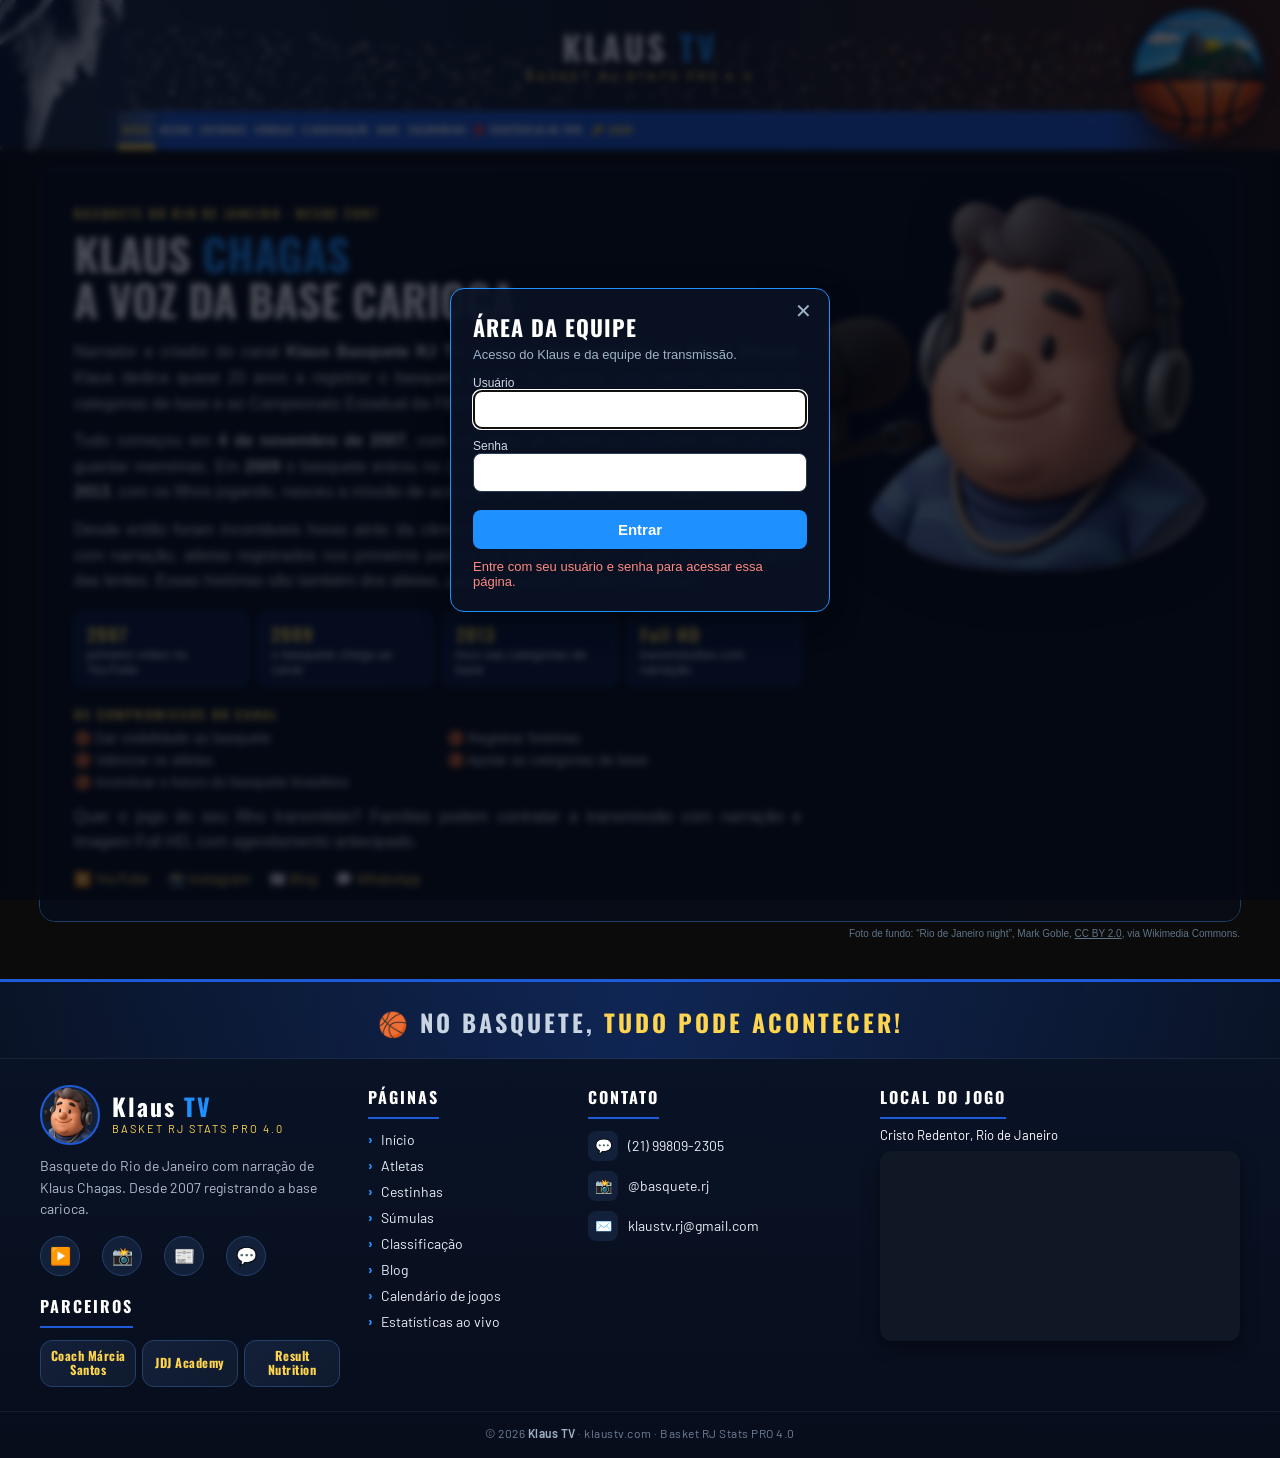
<file: bancodados.html>
<!DOCTYPE html>
<html lang="pt-br"><head>
<!--ktTrava--><style>html.ktTravado body{visibility:hidden;}</style>
<script>
(function(){
 var d=document.documentElement; d.classList.add('ktTravado');
 var pag=location.pathname.split('/').pop()||'index.html';
 function fora(){ location.replace('index.html?voltar='+encodeURIComponent(pag)); }
 var tok=''; try{ tok=localStorage.getItem('klaustv_token_v1')||''; }catch(e){}
 if(!tok){ fora(); return; }
 try{ var ok=sessionStorage.getItem('kt_ok'); if(ok && ok.split('|')[0]===tok && Date.now()<+ok.split('|')[1]){ var pf=localStorage.getItem('klaustv_perfil'); if(pag==='usuarios.html' && pf!=='Dono'){ location.replace('index.html'); return; } if(pf==='Dono') d.classList.add('ktDono'); d.classList.remove('ktTravado'); return; } }catch(e){}
 fetch('https://script.google.com/macros/s/AKfycbxJBusZKcHRLpV9_qG4Gs6_8b37Dp5lj5OSXXXdcMRNrRnrO_K1sLo3MiQQ_wEjDx-S/exec',{method:'POST',headers:{'Content-Type':'text/plain;charset=utf-8'},body:JSON.stringify({acao:'eu',token:tok})})
  .then(function(r){return r.json();}).then(function(r){
   if(r.ok && !r.usuario.trocarSenha){ try{ localStorage.setItem('klaustv_perfil',r.usuario.perfil); sessionStorage.setItem('kt_ok',tok+'|'+(Date.now()+10*60*1000)); }catch(e){}
     if(pag==='usuarios.html' && r.usuario.perfil!=='Dono'){ location.replace('index.html'); return; }
     if(r.usuario.perfil==='Dono') d.classList.add('ktDono'); d.classList.remove('ktTravado'); }
   else { try{ if(!r.ok) localStorage.removeItem('klaustv_token_v1'); }catch(e){} fora(); }
  }).catch(function(){ if(pag==='usuarios.html'){ fora(); return; } d.classList.remove('ktTravado'); });
})();
</script><!--/ktTrava--><meta charset="UTF-8"><meta name="viewport" content="width=device-width, initial-scale=1">
<title>Klaus TV · Banco de dados</title>
<style>
body{font-family:Arial;background:#0b0b0b;color:#fff;margin:0;padding:16px;}
.pag{max-width:1300px;margin:0 auto;}
.abasB{display:flex;gap:6px;border-bottom:3px solid #1e5bd8;margin-bottom:14px;}
.abasB button{background:#132039;color:#cfd8e3;border:none;border-radius:10px 10px 0 0;padding:10px 20px;font-size:15px;font-weight:800;cursor:pointer;}
.abasB button.on{background:#1e5bd8;color:#fff;}
.painel{border:2px solid #ffd54f;border-radius:12px;background:#101826;padding:12px 14px;margin-bottom:14px;}
.filtros{display:flex;gap:12px;flex-wrap:wrap;align-items:flex-end;}
.filtros label{display:flex;flex-direction:column;gap:3px;font-size:12px;color:#cfd8e3;font-weight:700;}
.filtros select,.filtros input{padding:8px;border-radius:8px;border:none;font-size:14px;min-width:160px;}
.dica{color:#9fb3c8;font-size:12.5px;margin-top:8px;}
.cabT{display:flex;align-items:center;gap:12px;border-radius:10px;padding:10px 14px;margin-bottom:8px;}
.cabT img{height:56px;width:56px;object-fit:contain;background:#fff;border-radius:50%;padding:4px;}
.cabT b{font-size:18px;}
table.bd{width:100%;border-collapse:collapse;font-size:13.5px;}
table.bd th{background:#1e5bd8;color:#fff;padding:7px 5px;font-size:12px;text-align:left;}
table.bd td{border-bottom:1px solid #22324d;padding:5px;vertical-align:middle;}
table.bd tr:nth-child(even) td{background:#0f1a2c;}
table.bd input{padding:6px;border-radius:6px;border:1px solid #2c3e50;font-size:13px;}
.inCam{width:52px;text-align:center;font-weight:800;}
.inAp{width:150px;}
.reg{color:#64b5f6;font-size:12px;}
.tagSub{background:#ffd54f;color:#000;border-radius:10px;padding:1px 7px;font-size:11px;font-weight:800;margin-left:4px;}
.bFoto{width:40px;height:40px;border-radius:50%;border:2px dashed #2a3b55;background:#0b1220;color:#fff;cursor:pointer;padding:0;overflow:hidden;font-size:16px;}
.bFoto.tem{border:2px solid #1e90ff;}
.bFoto img{width:100%;height:100%;object-fit:cover;}
.ok{color:#43c97b;font-size:12px;}
.duasT{display:grid;grid-template-columns:1fr;gap:14px;}
@media(max-width:1000px){.duasT{grid-template-columns:1fr;}}
.box{border:2px solid #2c3e50;border-radius:12px;background:#0b1220;padding:8px;overflow-x:auto;}
table.st{width:100%;border-collapse:collapse;font-size:12px;}
table.st th{background:#1e5bd8;color:#fff;padding:5px 2px;font-size:10.5px;}
table.st td{border-bottom:1px solid #22324d;padding:3px 2px;text-align:center;}
table.st td.l{text-align:left;white-space:nowrap;}
table.st input[type=number]{width:34px;padding:3px 1px;border-radius:4px;border:1px solid #2c3e50;text-align:center;font-size:12px;}
table.st tr.fora td{opacity:.4;}
.q{display:flex;gap:6px;align-items:center;margin:6px 0;font-size:12px;color:#cfd8e3;flex-wrap:wrap;}
.q input{width:48px;padding:5px;border-radius:6px;border:none;text-align:center;font-weight:800;}
.conf{margin-top:10px;padding:8px 10px;border-radius:8px;font-weight:700;font-size:13px;}
.conf.bom{background:#123d24;color:#9ff0bf;}.conf.ruim{background:#4a1a18;color:#ffb4ae;}
.selF{padding:5px;border-radius:6px;border:1px solid #2c3e50;}
.bExc{background:#5c1a1a;color:#fff;font-size:12px;border:1px solid #c0392b;border-radius:6px;cursor:pointer;padding:3px 8px;}
.btSalvar{background:#27ae60;color:#fff;border:none;border-radius:9px;padding:12px 22px;font-size:15px;font-weight:800;cursor:pointer;}
.lista .item{display:flex;justify-content:space-between;align-items:center;border-bottom:1px solid #22324d;padding:7px 2px;font-size:13px;gap:8px;}
.lista button{background:#c0392b;color:#fff;border:none;border-radius:7px;padding:6px 10px;font-weight:700;cursor:pointer;}
#kt_aviso{position:fixed;left:50%;bottom:20px;transform:translateX(-50%);background:#ffd54f;color:#000;padding:10px 16px;border-radius:10px;font-weight:bold;font-size:13px;z-index:9999;display:none;max-width:90%;text-align:center;}
/*ktFooterCSS*/
.ktFooter{position:relative;width:100vw;left:50%;margin-left:-50vw;margin-top:40px;margin-bottom:-16px;color:#c9d4e2;font-family:'Barlow',Arial,sans-serif;font-size:14px;text-align:left;
  background:linear-gradient(180deg,#0a1428 0%,#070d1b 100%);border-top:3px solid #1e5bd8;}
.ktFooter .lema{font-family:'Oswald','Arial Narrow',Arial;text-align:center;font-size:24px;font-weight:700;letter-spacing:3px;text-transform:uppercase;padding:22px 16px 18px 16px;
  background:linear-gradient(90deg,rgba(30,91,216,0) 0%,rgba(30,91,216,.25) 50%,rgba(30,91,216,0) 100%);border-bottom:1px solid rgba(255,255,255,.06);}
.ktFooter .lema span{color:#ffd54f;}
.ktFooter .wrap{max-width:1200px;margin:0 auto;padding:26px 20px 10px 20px;display:grid;grid-template-columns:1.25fr .8fr 1.1fr 1.5fr;gap:28px;}
@media(max-width:980px){.ktFooter .wrap{grid-template-columns:1fr 1fr;}}
@media(max-width:600px){.ktFooter .wrap{grid-template-columns:1fr;}.ktFooter .lema{font-size:18px;letter-spacing:2px;}}
.ktFooter h4{font-family:'Oswald','Arial Narrow',Arial;color:#fff;margin:0 0 12px 0;font-size:16px;letter-spacing:2px;text-transform:uppercase;padding-bottom:8px;border-bottom:2px solid #1e5bd8;display:inline-block;}
.ktFooter a{color:#e6edf5;text-decoration:none;transition:.15s;}
.ktFooter a:hover{color:#ffd54f;}
.ktFooter .marca{display:flex;align-items:center;gap:12px;margin-bottom:10px;}
.ktFooter .marca img{width:56px;height:56px;border-radius:50%;background:#132039;border:2px solid #1e5bd8;object-fit:cover;}
.ktFooter .marca b{font-family:'Oswald','Arial Narrow',Arial;font-size:24px;letter-spacing:2px;color:#fff;display:block;line-height:1;}
.ktFooter .marca b span{color:#1e90ff;}
.ktFooter .marca small{display:block;font-size:11px;letter-spacing:2px;color:#ffd54f;text-transform:uppercase;margin-top:4px;}
.ktFooter .sobre{line-height:1.55;color:#aebbd0;margin:0 0 14px 0;}
.ktFooter .redes{display:flex;gap:8px;}
.ktFooter .redes a{width:38px;height:38px;border-radius:50%;display:flex;align-items:center;justify-content:center;background:#132039;border:1px solid #24406b;font-size:17px;}
.ktFooter .redes a:hover{background:#1e5bd8;border-color:#1e5bd8;}
.ktFooter ul{list-style:none;margin:0;padding:0;}
.ktFooter li{margin:0 0 9px 0;}
.ktFooter li a:before{content:'›';color:#1e90ff;font-weight:800;margin-right:8px;}
.ktFooter .ct{display:flex;align-items:center;gap:10px;margin-bottom:10px;}
.ktFooter .ct i{font-style:normal;width:30px;height:30px;border-radius:8px;background:#132039;display:flex;align-items:center;justify-content:center;flex:0 0 30px;}
.ktFooter .patro{display:flex;align-items:center;gap:10px;background:linear-gradient(135deg,#132039,#0f1a2e);border:1px solid #24406b;border-radius:12px;padding:10px 12px;margin-top:6px;}
.ktFooter .patro b{display:block;color:#ffd54f;font-family:'Oswald','Arial Narrow',Arial;letter-spacing:1px;font-size:15px;}
.ktFooter .patro small{color:#aebbd0;}
.ktFooter .local{font-size:13px;color:#fff;margin:-4px 0 8px 0;}
.ktFooter .mapa{width:100%;height:190px;border:0;border-radius:12px;background:#101826;box-shadow:0 6px 18px rgba(0,0,0,.4);}
.ktFooter .copy{border-top:1px solid rgba(255,255,255,.06);text-align:center;color:#6f819a;font-size:12px;padding:14px 16px 18px 16px;margin-top:14px;letter-spacing:.5px;}
.ktFooter .copy b{color:#9fb3c8;font-weight:600;}
/*fimF*//*ktMenuCSS*/
html,body{overflow-x:hidden;}
body{padding-top:0 !important;}
.ktMenu{position:relative;width:100vw;left:50%;margin-left:-50vw;height:150px;margin-bottom:18px;overflow:hidden;
  background:linear-gradient(90deg,#0d1a33 0%,#0a1428 45%,#1d0f0a 100%);
  font-family:'Oswald','Arial Narrow',Arial,sans-serif;text-align:left;}
.ktMenu canvas{position:absolute;inset:0;width:100%;height:100%;}
.ktMenu .cristo{position:absolute;left:0;top:0;height:150px;width:auto;z-index:4;-webkit-mask-image:linear-gradient(90deg,#000 80%,rgba(0,0,0,.35));mask-image:linear-gradient(90deg,#000 85%,rgba(0,0,0,.4));}
.ktMenu .bola{position:absolute;right:14px;top:6px;height:136px;width:auto;filter:drop-shadow(0 4px 10px rgba(0,0,0,.55));z-index:4;}
.ktMenu .bola.logoKT{height:142px;top:3px;right:10px;}
.ktMenu .miolo{position:absolute;left:0;right:0;top:0;bottom:38px;z-index:2;display:flex;align-items:center;justify-content:center;}
.ktMenu .marca{font-weight:700;font-size:34px;letter-spacing:3px;color:#fff;text-transform:uppercase;white-space:nowrap;text-decoration:none;text-shadow:0 2px 10px rgba(0,0,0,.7);}
.ktMenu .marca span{color:#1e90ff;}
.ktMenu .marca{text-align:center;line-height:1;}
.ktMenu .marca small{display:block;font-family:'Barlow',Arial,sans-serif;font-size:12px;font-weight:600;letter-spacing:4px;color:#ffd54f;margin-top:6px;text-shadow:0 1px 6px rgba(0,0,0,.8);}
.ktFaixa a.vivo:before{content:'';width:8px;height:8px;border-radius:50%;background:#ff3b30;margin-right:7px;box-shadow:0 0 6px #ff3b30;animation:ktPisca 1.2s infinite;}
@keyframes ktPisca{50%{opacity:.3;}}
.ktFaixa{position:absolute;left:0;right:0;bottom:0;height:38px;z-index:3;display:flex;align-items:stretch;gap:4px;padding-left:170px;
  background:linear-gradient(90deg,rgba(30,91,216,0) 0,rgba(30,91,216,0) 100px,rgba(30,91,216,.95) 170px,rgba(30,91,216,.95) calc(100% - 170px),rgba(30,91,216,0) calc(100% - 70px));
  border-top:1px solid rgba(255,255,255,.12);}
.ktFaixa a{display:flex;align-items:center;padding:0 16px;color:#fff;text-decoration:none;font-weight:600;font-size:15px;letter-spacing:1.5px;text-transform:uppercase;border-bottom:3px solid transparent;transition:.15s;}
.ktFaixa a:hover{background:rgba(255,255,255,.12);}
.ktFaixa a.soDono{display:none;}
html.ktDono .ktFaixa a.soDono{display:flex;}
.ktFaixa a.ativo{border-bottom-color:#ffd54f;color:#ffd54f;background:rgba(255,255,255,.16);box-shadow:inset 0 -3px 0 #ffd54f;}
.ktFaixa{overflow-x:auto;scrollbar-width:none;}
.ktFaixa a{white-space:nowrap;}
.ktFaixa{padding-right:150px;}
@media(min-width:821px){.ktFaixa a{padding:0 11px;font-size:14px;letter-spacing:1px;}}
@media(min-width:821px) and (max-width:1180px){.ktFaixa a{padding:0 8px;font-size:12.5px;letter-spacing:.5px;}}
@media(max-width:820px){.ktFaixa{padding-right:110px;}}
@media(max-width:480px){.ktFaixa{padding-right:80px;}}
@media(max-width:820px){.ktMenu .marca small{font-size:9px;letter-spacing:2px;margin-top:4px;}.ktMenu{height:130px;}.ktMenu .cristo{height:130px;}.ktMenu .bola{height:112px;right:8px;top:4px;}.ktMenu .marca{font-size:24px;}
  .ktFaixa{padding-left:100px;height:34px;}.ktMenu .miolo{bottom:34px;}.ktFaixa a{font-size:12px;padding:0 9px;letter-spacing:1px;}}
@media(max-width:480px){.ktMenu .bola{height:82px !important;top:6px !important;right:6px !important;}.ktMenu .miolo{padding-right:80px;}.ktFaixa{padding-left:76px;}.ktFaixa a{padding:0 6px;font-size:11px;}.ktMenu .cristo{height:120px;}}
/*fim*/</style><link rel="icon" type="image/png" sizes="32x32" href="favicon-32.png"><link rel="apple-touch-icon" href="favicon-180.png">
<link rel="preconnect" href="https://fonts.googleapis.com"><link href="https://fonts.googleapis.com/css2?family=Barlow:wght@400;500;600;700&family=Oswald:wght@500;700&display=swap" rel="stylesheet">
<style>/*ktHamb: menu ☰ para quem está logado; Classificação, Blog e Calendários vão para ele (Magno, 23/11/2026)*/.ktFaixa .ktHamb{display:none;align-items:center;padding:0 12px;color:#ffd54f;font-size:20px;font-weight:700;cursor:pointer;border:none;background:none;border-bottom:3px solid transparent;}html.ktLog .ktFaixa .ktHamb{display:flex;}html.ktLog .ktFaixa a.naHamb{display:none!important;}.ktFaixa .ktHamb:hover,.ktFaixa .ktHamb.on{background:rgba(255,255,255,.12);}.ktFaixa .ktHamb.ativo{color:#ffd54f;box-shadow:inset 0 -3px 0 #ffd54f;background:rgba(255,255,255,.16);}#ktHambM{position:fixed;z-index:9999;min-width:210px;background:#0e1f3d;border:1px solid #2c4a80;border-radius:12px;box-shadow:0 10px 28px rgba(0,0,0,.55);padding:6px;display:none;}#ktHambM.on{display:block;}#ktHambM a{display:block;padding:10px 14px;color:#fff;text-decoration:none;font:600 14px Arial,sans-serif;letter-spacing:1px;text-transform:uppercase;border-radius:8px;}#ktHambM a:hover{background:rgba(255,255,255,.1);}#ktHambM a.ativo{color:#ffd54f;background:rgba(255,213,79,.12);}</style>
</head><body>
<!--ktMenu-->
<header class="ktMenu">
<canvas id="ktMenuCanvas"></canvas>
<img class="cristo" src="cristo.png" alt="Cristo Redentor">
<img class="bola" src="bola.png" alt="Bola de basquete">
<div class="miolo"><a class="marca" href="index.html">Klaus <span>TV</span><small>Basket RJ Stats PRO 4.0</small></a></div>
<style>/*ktFaixa11*/@media(min-width:821px){.ktFaixa{padding-left:118px!important;padding-right:162px!important;gap:0!important;}.ktFaixa a{font-size:clamp(10px,calc((100vw - 300px) / 96),15px)!important;padding:0 .42em!important;letter-spacing:.2px!important;}}/*ktFaixa12: menu cabe inteiro entre o Cristo e a logo (Magno, 20/11/2026)*//*ktParc*/.ktFooter .parc{margin-top:18px;}.ktFooter .parcLista{display:flex;flex-wrap:nowrap;gap:6px;}.ktFooter .parcLista a.patro{flex:1 1 0;min-width:0;display:flex !important;align-items:center;justify-content:center;margin-top:0;padding:8px 9px;display:block;text-align:center;}.ktFooter .parcLista a.patro b{font-size:12.5px;line-height:1.15;letter-spacing:.5px;}.ktFooter .parcLista a.patro small{display:none;}.ktFaixa a.soLog,.ktFooter li.soLog{display:none;}html.ktLog .ktFaixa a.soLog{display:flex;}html.ktLog .ktFooter li.soLog{display:list-item;}.ktFaixa a.ktLogin .on{display:none;}html.ktLog .ktFaixa a.ktLogin .on{display:inline;}html.ktLog .ktFaixa a.ktLogin .off{display:none;}.ktFaixa a.ktLogin{color:#ffd54f;}.ktFooter a.patro{margin-top:8px;}.ktFooter a.patro:hover{border-color:#ffd54f;}@media(min-width:821px){.ktFaixa a{padding:0 8px;font-size:13px;letter-spacing:.5px;}}@media(min-width:821px) and (max-width:1300px){.ktFaixa a{padding:0 6px;font-size:11.5px;letter-spacing:0;}}</style><script>/*ktLog*/try{if(localStorage.getItem('klaustv_token_v1')){document.documentElement.classList.add('ktLog');if(localStorage.getItem('klaustv_perfil')==='Dono')document.documentElement.classList.add('ktDono');}}catch(e){}</script><nav class="ktFaixa"><a href="index.html" class="">Início</a><a href="bancodados.html" class="soLog ativo" title="Banco de dados">B.Dados</a><a href="montar-jogo.html" class="soLog ">Montar Jogo</a><a href="escalacao.html" class="soLog " target="_blank" title="Abre numa guia nova">Escalação</a><a href="placar.html" class="soLog " target="_blank" title="Abre numa guia nova">Placar</a><a href="scout.html" class="soLog ">Scout 4.0</a><a href="scout41.html" class="soLog ">Scout 4.1</a><a href="atletas.html" class="">Atletas</a><a href="cestinhas.html" class="naHamb ">Cestinhas</a><a href="sumulas.html" class="">Súmulas</a><a href="classificacao.html" class="naHamb ">Classificação</a><a href="usuarios.html" class="soDono">Usuários</a><a href="https://klauschagas.blogspot.com/" class="ext naHamb" target="_blank" rel="noopener">Blog</a><a href="calendario.html" class="naHamb ">Calendários</a><a href="aovivo.html" class="vivo">Estatísticas ao vivo</a><button type="button" class="ktHamb" title="Mais páginas" aria-label="Mais páginas">☰</button><a href="index.html?login=1" class="ktLogin" onclick="if(window.kt_abrirLogin){kt_abrirLogin();return false;}"><span class="off">🔑 Login</span><span class="on">👤 Minha conta</span></a></nav><script>/*ktHamb*/(function(){ var nav=document.querySelector('.ktFaixa'); if(!nav) return; var b=nav.querySelector('.ktHamb'); if(!b) return;
  var m=document.createElement('div'); m.id='ktHambM'; nav.querySelectorAll('a.naHamb').forEach(function(a){ var c=a.cloneNode(true); c.classList.remove('naHamb'); m.appendChild(c); if(a.classList.contains('ativo')) b.classList.add('ativo'); }); document.body.appendChild(m);
  function fecha(){ m.classList.remove('on'); b.classList.remove('on'); }
  b.addEventListener('click',function(e){ e.stopPropagation(); if(m.classList.contains('on')) return fecha(); var r=b.getBoundingClientRect(); m.classList.add('on'); b.classList.add('on');
    var l=Math.min(r.left, window.innerWidth-m.offsetWidth-8); m.style.left=Math.max(8,l)+'px'; m.style.top=(r.bottom+4)+'px'; });
  document.addEventListener('click',function(e){ if(!m.contains(e.target)) fecha(); }); window.addEventListener('scroll',fecha,{passive:true}); window.addEventListener('resize',fecha); })();</script>
</header>
<script>
(function(){
 const cv=document.getElementById('ktMenuCanvas'); if(!cv) return;
 function mix(a,b,t){return a.map((v,i)=>Math.round(v+(b[i]-v)*t));}
 const pedra=[222,228,238], laranja=[205,88,40], creme=[240,232,218];
 function desenhar(){
  const r=cv.getBoundingClientRect(), dpr=window.devicePixelRatio||1;
  cv.width=r.width*dpr; cv.height=r.height*dpr; const c=cv.getContext('2d'); c.scale(dpr,dpr);
  const W=r.width,H=r.height; let seed=7; const rnd=()=>((seed=(seed*9301+49297)%233280)/233280);
  const ini=Math.min(125,W*0.16), fim=W-Math.min(150,W*0.22);
  const g=c.createLinearGradient(0,0,W,0);
  g.addColorStop(0,'rgba(222,228,238,0.10)'); g.addColorStop(0.5,'rgba(180,150,120,0.06)'); g.addColorStop(1,'rgba(205,88,40,0.20)');
  c.fillStyle=g; c.fillRect(0,0,W,H);
  const n=Math.round(W*0.9);
  for(let i=0;i<n;i++){
   const t=rnd(); const x=ini+(fim-ini)*t;
   const dens=Math.max(1-t*1.6,0)+Math.max(t*1.6-0.6,0)+0.25; if(rnd()>dens) continue;
   const y=H*0.5+(rnd()-0.5)*H*(0.35+0.6*Math.abs(t-0.5));
   const alvo=(rnd()<0.3)?creme:laranja; const col=mix(pedra,alvo,Math.min(1,Math.max(0,(t-0.15)/0.75)));
   const a=0.25+0.55*(Math.abs(t-0.5)*1.6); const s=0.6+rnd()*2.2*(1-Math.abs(t-0.5));
   c.fillStyle=`rgba(${col[0]},${col[1]},${col[2]},${Math.min(a,0.85)})`;
   c.beginPath(); c.arc(x,y,s,0,Math.PI*2); c.fill();
  }
 }
 desenhar(); let tm; window.addEventListener('resize',()=>{clearTimeout(tm);tm=setTimeout(desenhar,150);});
})();
</script>
<!--/ktMenu--><div class="pag">
<div class="abasB"><button id="abJ" class="on" onclick="kt_aba('J')">👥 Jogadores</button><button id="abG" onclick="kt_aba('G')">🏀 Jogos</button><button id="abF" onclick="kt_aba('F')">🏛️ FBERJ</button></div>
<div id="secJ">
 <div class="painel"><div class="filtros"><label>Categoria<select id="jCat" onchange="kt_jTimes()"></select></label><label>Time<select id="jTime" onchange="kt_jLista()"></select></label></div>
 <div class="dica">Elenco inteiro da FBERJ. Apelido e foto valem para todos os jogos. A camisa vale para a categoria aberta na tela: quem joga em duas categorias pode ter um número em cada (a categoria sem número próprio usa a camisa que já estava salva). Salva sozinho ao sair do campo.</div><div class="dica fedNota" style="color:#7fd1ff"></div></div>
 <div id="jConteudo"></div>
 <div class="painel" style="margin-top:10px"><b style="color:#ffd54f">🆕 Incluir jogador novo (que não está na lista da FBERJ)</b><div class="dica">Para atleta que ainda não aparece no elenco da FBERJ. Escolha a categoria e o time, digite a matrícula (só números) e o nome completo. Ele passa a aparecer no elenco do time e no Montar Jogo. <!-- Magno, 23/11/2026 --></div>
  <div class="filtros" style="margin-top:6px"><label>Categoria<select id="nCat" onchange="kt_nTimes()"></select></label><label>Time<select id="nTime"><option value="">— escolha a categoria —</option></select></label><label>Matrícula<input id="nMat" inputmode="numeric" maxlength="12" placeholder="só números" oninput="this.value=this.value.replace(/\D/g,'')"></label><label style="flex:1;min-width:220px">Nome completo<input id="nNome" maxlength="80" placeholder="nome e sobrenome"></label><button class="btSalvar" style="padding:9px 16px;font-size:14px" onclick="kt_nIncluir()">➕ Incluir</button></div></div>
</div>
<div id="secG" style="display:none">
 <div class="painel"><div class="filtros">
  <label>Categoria<select id="gCat" onchange="kt_gJogos()"></select></label>
  <label style="flex:1;min-width:280px">Jogo da tabela FBERJ (já realizado)<select id="gJogo" onchange="kt_gEscolher()"></select></label>
  <label>Data real (editável)<input type="datetime-local" id="gData"></label>
 </div>
 <div class="filtros" style="margin-top:8px"><label>Mandante (Time A)<select id="gA" onchange="kt_gTabelas()"></select></label><label>Visitante (Time B)<select id="gB" onchange="kt_gTabelas()"></select></label><label style="flex:1">Ginásio<input id="gGin"></label></div>
 <div class="dica">Marque quem jogou e digite acertos e ERROS. PTS e EF são calculados. Para corrigir um jogo já lançado, use o Scout → Jogos anteriores → Abrir / editar.</div></div>
 <div id="gConteudo"></div>
 <div class="painel lista"><b style="color:#ffd54f">📚 Jogos encerrados no banco</b> <select id="gListaCat" onchange="kt_gListar()" style="margin-left:8px;padding:5px;border-radius:6px"></select><div id="gLista" style="margin-top:6px"></div></div>
</div>

<div id="secF" style="display:none">
 <div class="painel"><b style="color:#ffd54f">🏛️ FBERJ — Mesa e Arbitragem</b>
  <div class="dica">Lista única, em ordem alfabética, usada em todos os campos de arbitragem e mesa do Montar Jogo (árbitro, fiscal, apontador, cronometrista e relógio). Nome novo digitado no Montar Jogo entra sozinho aqui. Para tirar um nome, use o botão 🗑️ Excluir da linha (nomes da lista oficial da FBERJ pedem confirmação duas vezes).</div>
  <div class="filtros" style="margin-top:8px"><label style="flex:1;min-width:220px">Buscar<input id="fBusca" oninput="kt_fMostrar()" placeholder="Digite parte do nome"></label>
  <label style="flex:1;min-width:220px">Incluir nome novo<input id="fNovo" placeholder="Nome completo" onkeydown="if(event.key==='Enter')kt_fIncluir()"></label>
  <label>Função<select id="fFuncao"><option value="">— escolha —</option><option>Árbitro(a)</option><option>Oficial de mesa</option></select></label>
  <button class="btSalvar" onclick="kt_fIncluir()" style="align-self:flex-end;padding:9px 16px;font-size:14px">➕ Incluir</button></div>
  <div id="fCont" class="dica" style="margin-top:6px"></div><div id="fLista" style="margin-top:6px"></div></div>
</div></div><div id="kt_aviso" onclick="this.style.display='none'"></div>
<script>
const D={"ordem":["Sub-12","Sub-13","Sub-14","Sub-15","Sub-16","Sub-17","Sub-19","Sub-22","Adulto"],"elencos":{"Sub-12":{"BSA":[["138168","Benjamin Hoshina Luna"],["138245","Bernardo D'Almeida Silva Gomes"],["138355","Enzo Jorge Borges Pacheco"],["140251","Enzo Roland Passarelli Godinho"],["140250","Giovanni Brider Pereira"],["138164","João Tolussi Shecaira"],["139323","Leonardo Cordeiro Stacke Silva"],["138169","Lucas de Oliveira Garritano"],["138166","Miguel Costa Quintão"],["138165","Paulo Duboc de Carvalho"],["138170","Pedro Krawczyk Wellos"],["138167","Pedro Vieira Nogueira"],["138163","Rafael Souto Machado"],["139324","Raphael Rocha Lima Luz"],["138171","Samir de Assis Lima Pinheiro"],["141101","Theo Atay Rodrigues"]],"BFR":[["135847","Arthur Alves Fiuza Cunha Hermenegildo"],["141786","Arthur Eugenio Oliveira"],["133252","Daniel Flecher Teodoro"],["138176","Gustavo Geschwind da Fonseca"],["133537","Henrique Daltro de Barros Emílio"],["138091","José Lucas Fernandes Ortiz"],["138555","João Gabriel Limp Coelho"],["137108","João Paulo Monção Belisário"],["141939","Kevin Bernardo dos Santos Vieira"],["133000","Lorenzo de Almeida Maia"],["138204","Luiz Eduardo Penedo de Carvalho Rodrigues"],["140533","Pedro Leite Buswell"],["138177","Pedro Mamoru Ribeiro Mizuki"],["138546","Pedro Villas Boas Campos Martins da Costa"],["138090","Tomás Lazoski Gonçalves"],["138205","Tomás Mendonça Tavares"]],"CRF":[["141038","Daniel Alejandro Salas Teran"],["138462","Davi Mateus de Freitas"],["141040","Davi Messias de Sousa Amaral"],["141039","Derick Lopes Barbosa"],["138332","Erick Menezes Oliveira da Silva"],["138259","Francisco Berti Pinto"],["132823","Francisco Tucci Salomão"],["138264","Guilherme Bello Vassimon"],["132824","Guilherme Carvalho Ribeiro"],["132826","Joaquim Albano Gonçalves Brito"],["137707","Murilo Netto de Mendonça"],["138331","Rafael Massocato Escobar"],["132833","Rodrigo Velasco Lima"],["132834","Santiago Borges Gava"],["138261","Thiago Amaral Mauro Salvador dos Santos"],["138260","Thomas Brito Lyra"]],"CFCSN":[["134180","Artur Casado Lima de Araújo"],["138334","Augusto Diniz Costa Flores"],["134181","Benjamin Leite Galo"],["138335","Benício de Oliveira Martins Vieira"],["139419","Bernardo Meireles Rachid"],["134282","Bernardo da Silva Caetano"],["138336","Breno de Queiroz Rodrigues"],["138337","Enzo Ichiyama de Faria Reis"],["139418","Henrique de Souza Alves"],["139422","Iago Pifano Barreto"],["141008","Igor Miguel Oliveira de Souza"],["139423","João Miguel Jeronymo Caramel"],["133561","João Norton Pinheiro Muller"],["138338","Murilo Duarte Pereira Campos"],["138339","Nicollas Hugo Lima Sezio"],["139425","Pedro Henrique Capobiango de Sousa"],["133563","Samuel Furtado Vilarinhos Ribeiro de Abreu"],["138340","Théo Alves Balbi"],["138359","Yuri Ribas Elmor Domingues"]],"FFC":[["138929","Benjamim Brito Boyer"],["138652","Bernardo Bispo Barbosa Baeta"],["138382","Bernardo da Silveira Seixas Silva"],["139838","Dante Piquet Fernandes"],["141033","Davi Silva Atanazio"],["138382","Eduardo da Silveira Seixas Silva"],["138384","Filippo Fernandes Novara"],["139694","Francisco Renan Araíjo de Carvalho"],["138654","Gabriel Moretzsohn Calvino"],["134077","Levi Albuquerque Godoy"],["138390","Lucas Fidalgo Mariano"],["140296","Maicon Phillip Almeida Brites"],["134079","Matheus Simões Bastos Santos"],["138402","Matteo Fernandes Novara"],["140502","Paulo Vítor Chrispim Bahia da Silva Campos"],["134075","Ricardo Pereira Alves"],["138397","Santiago Karro Oliveira Tremouroux"],["138398","Thomas Cherene Erbesdobler Haase"],["140683","Théo Goldblum Camacho Teixeira"],["139536","Théo Maldonado Mor"],["138399","Tomás Uchoa Ferreira"],["138400","Vicente Becker Estefan"],["138353","Yuri Lisboa Rei Duhau"]],"TTC":[["138571","Arthur Sclebin Revoredo"],["129307","Bernardo Musso Pacheco"],["138451","Cassio Sales Silva Soares Camargo"],["140479","Davi La Marca de Azevedo Marinho"],["134861","Fernando Augusto Zamba de Almeida"],["133012","Gael Mangia Fernandes"],["134166","Guilherme Sena Pereira Castro"],["133238","Gustavo Linhares Sanz Lima da Silva"],["134847","Heitor Modesto de Araújo"],["138480","Lucas de Araújo Solano"],["137800","Luiz Gustavo Procópio Guedes da Silva"],["133011","Miguel Ribeiro Berro"],["138479","Thiago Savedra Antonio Nabuco Pereira"],["133926","Thomas Muniz de Oliveira Guimarães"],["141742","Théo Oliveira Rodrigues"],["138478","Yuri Ayres Ferreira"]]},"Sub-13":{"BFR":[["121770","Arthur Figueiredo Lima Mariosa Iannibelli"],["133728","Arthur Pimenta Braga dos Santos"],["137654","Bernardo Furloni Rolins Rocha"],["133252","Daniel Flecher Teodoro"],["133207","Ezequiel Francisco Trajano de Souza"],["133204","Felipe Barcelos Fernandes Carvalho Teixeira"],["137584","Fernando Pimentel Martins da Silva"],["132999","Guilherme Costa Malheiros Carneiro"],["138091","José Lucas Fernandes Ortiz"],["133209","João Lamar Simão Chagas"],["133000","Lorenzo de Almeida Maia"],["133716","Lucas Takeshi Ribeiro Mizuki"],["137655","Mateus Monteiro de Castro Haiama"],["132856","Miguel Paul Gonçalves Kisting"],["140557","Noah Garcia Santos"],["133727","Rafael Bomeny de Paula"]],"CRF":[["133491","Arthur Oliveira Falque"],["133398","César Duarte da Rocha"],["133516","Fernando de Souza Marinho da Cunha Ferreira"],["132824","Guilherme Carvalho Ribeiro"],["133494","Guilherme Rodrigues Scheinpflug"],["133087","Heitor Luiz Herbst Roriz"],["134076","Hudson Sant'Anna Onofre Dias"],["133395","João Pedro Figueiredo Picheth"],["138262","Leonardo Campos das Chagas"],["132830","Manuel Vicente Nobre Filho"],["133277","Nicolas Ferreira Macedo"],["133454","Nicolas Pietro Mendes Ribeiro"],["133568","Pedro Coimbra Rufino"],["133469","Pedro da Matta Marinho"],["138263","Pietro Marinho Ventura"],["134100","Thiago do Nascimento Felix"],["132851","Vitor Marinho Mattos da Silveira"]],"CFCSN":[["134180","Artur Casado Lima de Araújo"],["138341","Augusto de Oliveira Rocha"],["133625","Bernardo Barbosa Marangon"],["133567","Bernardo Haasis Paiva"],["134282","Bernardo da Silva Caetano"],["133564","Carlos Rayan da Silva Govea"],["125567","Davi Rodrigues Marques"],["141388","Fernando Lopes Francisco"],["138344","Filippo Ribeiro Coutinho"],["140507","Gabriel Pereira de Oliveira Amancio"],["134245","Guilherme Cunha Lima"],["134246","Gustavo Loretti do Nascimento Silva"],["133560","João de Paula Barros Guimarães"],["135995","Luca de Queiroz Rodrigues"],["138343","Miguel Costa Fontana"],["137704","Renan Caleb Rodrigues de Oliveira"]],"FFC":[["137689","Arthur Fabregas Ferreira"],["133298","Benjamin Muñoz Restrepo"],["136903","Bernardo Correa Borges"],["133302","Bernardo Magalhães Santorato"],["138379","Carlos Eduardo Paiva Barbosa"],["140641","Carlos Henrique Silva Marques"],["133306","Daniel Dimant Fridman"],["133510","Davi Barros Figueiredo"],["133307","Davi Simões Junger Medeiros"],["133309","Eduardo Elman Belldeck"],["133499","Fael Willian Gomes Lima"],["138384","Filippo Fernandes Novara"],["138387","Frederico Uchoa Ferreira"],["121846","Gabriel Almeida da Silva"],["132442","Guilherme Costa Miranda"],["138420","Hendrick Gaspar Roos"],["136904","José Tiago Silva Maia"],["134077","Levi Albuquerque Godoy"],["140287","Lucas Gonçalves de Paula Silva"],["139796","Lucas Meireles Perlingeiro dos Santos"],["138395","Paulo Habacuque Ventura Oliveira"],["122874","Pietro Mimmi"],["134075","Ricardo Pereira Alves"],["140672","Samuel Martins da Cruz e Silva"],["137657","Theo Bondarovsky Hassan"],["133321","Thomaz Haus Martins de Figueiredo"],["140683","Théo Goldblum Camacho Teixeira"],["139536","Théo Maldonado Mor"],["138353","Yuri Lisboa Rei Duhau"]],"NBC":[["138247","Arthur Barbosa dos Santos"],["140546","Arthur Vicente da Silva"],["133249","Bento Fonseca Osório"],["138248","Bernardo Alonso de Barros"],["133404","Davi Andrade Ribeiro Paiva de Souza"],["135932","Davi Vaquerio Nunes"],["138249","Felipe Santa Fé Coleman"],["138250","Guilherme Barros Figueiredo Fayad"],["133246","Guilherme Dantas Araújo"],["133257","Heitor Guerreiro Martins Carneiro"],["138251","José Ricardo da Rocha Machado Esberard"],["133403","João Gabriel Gonçalves Laurindo"],["133261","Kayky Ferolla Bigno"],["138252","Lucas Certo Jannuzzi"],["133400","Lucas Laudares Marques Gadini"],["138253","Matheus André Cerino Caris"],["137107","Miguel Saide Panisset"],["133803","Pedro Vieira Gonçalves"],["138254","Rafael Regis Navarro Guimarães"],["134972","Samuel Ribeiro Paixão"]],"TTC":[["129307","Bernardo Musso Pacheco"],["138474","Daniel Mesquita Braga"],["125518","Gabriel Franco de Sá Ferreira"],["134164","João Guilherme Ramos Jaccoud"],["138475","João Pedro Costa Piazenski"],["138453","João Pedro da Silva Menezes"],["138477","Lucas Benjamin da Silva Guimarães"],["133048","Matheus Alexandre Clemente de Souza"],["133011","Miguel Ribeiro Berro"],["133523","Pedro Brasileiro Campos Moita"],["132853","Pietro Menezes Barreiros"],["133049","Rafael Teixeira Botto Maia"],["132987","Victor Miguel Lopes da Silva"],["138478","Yuri Ayres Ferreira"]]},"Sub-14":{"BSA":[["138126","Damião Moraes da Silva Filho"],["138131","Davi Luiz Senra de Oliveira Aguiar"],["138127","David Lotero Lopes de Souza"],["138129","Enzo Caetano Lima Cardoso Miceli"],["134061","Gabriel Camilo da Costa"],["138280","Gabriel Carvalho Barros Silva"],["140792","Gabriel de Toldo Sordo Barbosa"],["138169","Lucas de Oliveira Garritano"],["134256","Lucca Laterce Boaventura"],["138128","Matheus Milheiros Reis"],["125640","Mathias Potter Welton Teixeira"],["138134","Miguel Gavina Gomes"],["138135","Máximo Enrique Agostini Silva"],["138167","Pedro Vieira Nogueira"],["138130","Rafael Rosa de Barros Dias"],["139324","Raphael Rocha Lima Luz"],["138133","Rodrigo Samar Porto"],["138132","Vito de Oliveira Alves"]],"BFR":[["121770","Arthur Figueiredo Lima Mariosa Iannibelli"],["133728","Arthur Pimenta Braga dos Santos"],["137654","Bernardo Furloni Rolins Rocha"],["133203","Bernardo Lima de Almeida"],["133250","Bernardo Teixeira Velasco"],["136535","Eduardo Toledo Piza Terra"],["137584","Fernando Pimentel Martins da Silva"],["132845","Guilherme Barbosa de Castro"],["132999","Guilherme Costa Malheiros Carneiro"],["133209","João Lamar Simão Chagas"],["132929","Kaio Jon de Amorim de Moura"],["125528","Luiz Henrique Tobias de Souza"],["138594","Matheus Henrique Vieira Lessa"],["132926","Matheus Ozuna Pacheco"],["132856","Miguel Paul Gonçalves Kisting"],["133208","Theo Medeiros Amorim"],["132868","Tiago de Andrade Landeira"],["138043","Tomaso D Ecclesia Farace"]],"CCL":[["139112","Arthur Bezerra dos Santos"],["138464","Arthur Pereira Facan"],["139111","Benjamin Ataide Gregolio da Silva"],["139110","Bernnardo Rodrigues Marinho Dorneles Castro"],["138467","Davi Moreira Souza de Oliveira"],["136025","Diogo de Almeida Duarte Domingos"],["133906","Enoque Comeira Sant'anna"],["138409","Gabriel Leandro Neves"],["138468","Isaac Luiz dos Santos de Castro"],["138407","João Gabriel Resende Costalonga"],["138466","Juan Isaque Nicolau dos Santos"],["139680","Matheus de Moraes Rangel Gomes"],["141553","Nicolas Hibner Freitas"],["133969","Pedro Henrique Soares Gama"],["138465","Pyetro Gabriel Allen Ferreira"],["140682","Raphael Paiva Loureiro"],["138405","Yan Gutierrez Rios da Silva"]],"CRF":[["137694","Benjamin Fagundes Kilombo Bernardo"],["132822","Bernardo Aragão Martins dos Santos"],["133723","Fernando José Marques Ferrão Neto"],["133516","Fernando de Souza Marinho da Cunha Ferreira"],["138179","Gian Alves da Luz Gomes"],["132882","João Pedro de Almeida Pires"],["132829","Luis Felipe Aymone Moreno"],["132843","Miguel Pacheco de Mattos Menezes"],["138199","Murilo Cassani da Conceição Batista"],["133389","Pedro Henrique Toscano de Britto Keidel"],["132831","Pedro Igor Jorlani Maia Silva"],["125515","Rafael Marques Nunes"],["125514","Valentim Hassel Petrow"]],"CFCSN":[["134178","Anthony Davi Santana Francisco de Andrade Silva"],["134182","Bernardo Aguiar de Souza"],["133625","Bernardo Barbosa Marangon"],["134282","Bernardo da Silva Caetano"],["133564","Carlos Rayan da Silva Govea"],["125567","Davi Rodrigues Marques"],["133539","Davi de Paula Martins"],["134243","Gabriel Bitencourt Thuler"],["138345","Gabriel Pereira Celestino"],["138346","Guilherme Lack Vidal Coelho"],["134246","Gustavo Loretti do Nascimento Silva"],["137853","Heitor do Carmo Mendes Moreira"],["125577","Igor Millen Novaes"],["133560","João de Paula Barros Guimarães"],["135995","Luca de Queiroz Rodrigues"],["138610","Lucas Ferreira Dias"],["133541","Matheus Leonardo Braga de Paula"],["135637","Natan Gonçalves Hilário"],["138347","Pedro Jeronymo Miller de Melo"],["134786","Rafael Serpa Gonçalves Silva"]],"FFC":[["133407","Arthur Vieira de Souza Caldas"],["134701","Bernardo Ramos Freitas"],["138393","Bernardo Ribeiro Seabra"],["132928","Davi Bernardo Oliveira"],["126037","Davi Nery da Costa"],["133307","Davi Simões Junger Medeiros"],["121846","Gabriel Almeida da Silva"],["132997","Gabriel Mimmi"],["132442","Guilherme Costa Miranda"],["136568","João Guilherme Damasio Machado"],["134254","Juan Sebastian Lindolfo Jataranagua Ferreira"],["139224","Lucas Pereira Rosendo da Silva"],["133312","Lucas Santos de Paulo"],["134432","Mateus de Lira Rodrigues Firmino"],["138394","Miguel Canedo Brito"],["127660","Miguel de Almeida Graça"],["138395","Paulo Habacuque Ventura Oliveira"],["138396","Pedro Perdigon Borgi"],["122874","Pietro Mimmi"],["134253","Samuel Lourenço Braga Lopes"],["137657","Theo Bondarovsky Hassan"]],"NBC":[["133804","Arthur Alcure de Carvalho"],["133244","Arthur Lima dos Reis"],["133805","Bento Bittencourt Braga Marques"],["133418","Bernardo Pereira Moura"],["133251","Caio Carvalho Velloso do Nascimento"],["135934","Danilo Costa Tavares"],["139863","Davi Miguel da Silva Nascimento"],["133471","Gabriel Andrade Ribeiro Paiva de Souza"],["134973","Guilherme Nascimento de Lima"],["133417","Igor Lima Baptista Oliveira"],["137583","Joaquim Barreda Ribeiro"],["133260","João Paulo Ribeiro Rangel"],["128256","João Vinícius Molina Galante"],["133406","Luca Belotti Sardenberg"],["138257","Lucas Flamarion Alcantara Campos"],["134016","Matheus Menezes Reis"],["140545","Raslam Loredo Santos Farah Leão"],["138258","Théo Werneck Amarante Gabriel"],["133405","Ícaro Pereira Almeida"]],"TTC":[["134155","Artur Benevenuto Marques Camara"],["132852","Caio Rodrigues Coelho"],["133014","Davi Rodrigues Borba"],["134161","Davih Alves de Carvalho"],["134159","Guido Mangia Fernandes"],["134164","João Guilherme Ramos Jaccoud"],["138481","João Pedro Bayer Crispino Prosdocimi"],["132827","Luan Guilherme Presta Raed Antunes"],["132860","Márcio Bactuli de Salles Sampaio"],["137656","Nicolas Patrício de Oliveira"],["134156","Pedro Bratek Máximo"],["132853","Pietro Menezes Barreiros"],["138656","Rafael Siqueira de Toledo Gimenez"],["122872","Renzo Martins Bonfim"],["134157","Thiago de Salles Cunha Assumpção"],["132840","Vicente Carvalho Marinho da Costa"],["132987","Victor Miguel Lopes da Silva"]]},"Sub-15":{"IG":[["141584","Benjamin Rocha Vignoli Guedes"],["139728","Daniel Quintanilha da Silva"],["138299","Davi Moreira Tavares Medeiros"],["138590","Gabriel Lopes Ferrari Chaves"],["138322","Henzo Breno de Jesus Souza Melo da Silva dos Santos"],["138374","Ian Lucas Canedo da Silva"],["138301","Isaac de Oliveira Mendonça"],["139165","Júlio André Rebolledo de Carvalho"],["138302","Keven Weslley Fernandes Mendes"],["138307","Levi Arena Pulino Xavier"],["138304","Luiz Fernando Conceição dos Santos"],["138305","Matheus Dias Tavares Ramos"],["138319","Miguel Contera Scapim"],["138309","Noah Felipe de Oliveira Santos"],["138308","Pedro Henrique Alves Ferreira"],["138306","Pietro Goulart Merlin"],["138588","Pietro Rodrigues Oliveira"]],"ABIG":[["138373","Bernardo Miguel de Paula Menezes Pujol"],["133983","Bernardo Morim de Castro"],["140520","Daniel Pereira de Oliveira"],["141221","Davi Barboza Kuster Fraga"],["138539","Derick Floret Garcia"],["138562","Enzo Gabriel Pina Lopes"],["139123","Gabriel Lucca Ximenes da Costa Germano"],["133984","João Gabriel Mauricio de Moraes Pereira"],["133991","Luan Rocha dos Santos"],["133990","Lucas Cinqué Campi da Silva"],["133987","Lucas de Carvalho Belham Steffan"],["138538","Lucca Suzart Meyer Pires"],["139673","Luiz Eduardo Feijó Guimarães Costa"],["139674","Luiz Guilherme Pinto da Cruz"],["136096","Miguel Angelo Fonseca Firmino"],["138563","Théo Sampaio de Barros"]],"ACEAR":[["138416","Antonio Ribeiro Costa"],["138495","Arthur Malizia Cruz"],["138572","Bernardo Abduche Pimenta da Costa"],["138504","Cauã Motta Gomes"],["140104","Emerson de Oliveira dos Santos"],["139189","Gabriel Luiz Marinho de Lima"],["138173","Luiz Riquelme Ribeiro Soares de Lima"],["138414","Marcos Nathan Rodrigues Antunes Catarina"],["139155","Miguel Carlos Ferreira Pinheiro dos Santos"],["138419","Márcio Júnior Henrique da Silva Durval"],["133989","Nicolas dos Reis Dantas"],["138493","Pablo Enrique Vicente Amaral"],["138492","Pedro Henrique Claudino da Silva Lugato"],["138569","Pedro Souza de Souza"],["139699","Samuel Santos Baptista"],["141012","Thailon Fernandes Lúcio"]],"BFR":[["125522","Antônio Pessoa Landesmann"],["133743","Arthur Silva Pacheco"],["133778","Arthur Trindade Simões de Faria"],["133250","Bernardo Teixeira Velasco"],["133731","Bruno Fernandes Mathias Silva"],["132930","Daniel Freire Santos"],["138324","Daniel Lovelo Dinis Barcellos"],["133772","Davi Dinucci Duncan"],["138717","Fernando de Oliveira Cunha"],["134062","Gabriel Vides Toldo"],["132845","Guilherme Barbosa de Castro"],["126650","Heitor Paiva da Silva"],["133748","Isaac Ribeiro Guimarães de Oliveira"],["133791","João Marcello Caputo de Almeida"],["133459","João Marcelo Arruda Ferreira"],["132932","João Rangel Senos Queiroz"],["132929","Kaio Jon de Amorim de Moura"],["140534","Luigi Asafe de Souza Cursino dos Santos"],["140535","Matheus Ferreira do Nascimento"],["125531","Miguel Cano Milman Nascimento"],["141549","Nathanael Henrik Jarreta de Oliveira Silva"],["133208","Theo Medeiros Amorim"],["132868","Tiago de Andrade Landeira"]],"CCL":[["141096","Arthur Kabarite Simões Martins"],["136970","Arthur Miguel Ribeiro Sobrinho"],["138464","Arthur Pereira Facan"],["133883","Benjamin Sanches de Souza Camargo Machado"],["138403","Bernardo Daltro Ferreira Flauzino Mendes"],["139113","Cauã Domingos Evangelio"],["138463","Daniel Fortunato Mocherniuk"],["138454","Daniel Meira Benedito"],["133889","Davi Barboteu Malfacini"],["139230","Davi Porto Alcantara da Silva"],["133906","Enoque Comeira Sant'anna"],["133902","Felipe Cesar Valerio da Silva"],["138401","Guilherme Antônio de Souza Barbosa"],["138455","Guilherme Vencão de Santana"],["136457","Hiago Procópio dos Santos de Lima"],["136026","Kauã Paulo dos Santos Cordeiro"],["134152","Nicolas Dias Caetano"],["133967","Pedro Henrique dos Santos Matheus"],["133903","Peterson Moreira Souza de Oliveira"],["138405","Yan Gutierrez Rios da Silva"],["138446","Yuri Santana dos Santos"]],"CRF":[["132937","Arthur da Silva Haddad"],["133456","Eduardo Ferreira da Silva"],["133723","Fernando José Marques Ferrão Neto"],["125650","Francisco Passi de Moraes Gebara"],["125354","Johnny Jonnathan Gonçalves Filho"],["133985","João Miguel Brito dos Reis Martins"],["132882","João Pedro de Almeida Pires"],["133461","Luan Fonseca da Silva"],["134098","Luiz Antonio Freire Margarida"],["133460","Luiz Henrique Macedo de Oliveira"],["132843","Miguel Pacheco de Mattos Menezes"],["133458","Miguel Rafael Carneiro"],["138199","Murilo Cassani da Conceição Batista"],["123697","Pedro Dutra Vieira Ferreira"],["125053","Pedro Paulo de Lima Santos"],["125649","Rafael Miudin Albuquerque Guerreiro Lobo"],["132832","Rafael Panice Victoriano Souza"],["125514","Valentim Hassel Petrow"]],"CFCSN":[["134178","Anthony Davi Santana Francisco de Andrade Silva"],["134179","Arthur Felipe Hipolito Gonçalves"],["134184","Bernardo da Silva Inácio"],["121899","Carlos Alexandre Espirali Mathias"],["138689","Enzo Ferreira da Silva"],["125570","Felipe de Oliveira de Souza"],["134243","Gabriel Bitencourt Thuler"],["137853","Heitor do Carmo Mendes Moreira"],["121860","Igor Fogaça Pifano Silva"],["136971","Ivan Vernon Lauriano Torres"],["125656","João Alexandre Silva de Aquino"],["138674","Leonardo Cabral Cortes"],["125574","Miguel Cavaliere de Macedo"],["127643","Murilo Moreira Evangelista"],["137678","Nicolas Reis Furtado"],["138348","Oscar Vito Pentagna Simões"],["138349","Pedro Henrique Alves Ribeiro"],["125565","Pedro Henrique Borher Grecia"],["133701","Pedro Marcos Santos Breta"],["138350","Pedro Paulo Tavares de Oliveira"],["134786","Rafael Serpa Gonçalves Silva"],["136138","Samuel Dalavia Gonçalves"],["138351","Vitor Oliveira de Paula"]],"CESC":[["133490","Alexander de Oliveira Perez Junior"],["132848","Cauã dos Santos Barreto Soares Couto"],["138623","Danilo Fonseca da Conceição"],["133498","Eduardo Alves Sarruf"],["138996","Felipe Fonseca de Souza"],["138740","João Batista de Albuquerque Neto"],["133526","Maycon Fabrício Vieira de Brito"],["140345","Pedro Felippe de Souza Guedes Brasil Pereira"],["133530","Rodrigo e Silva dos Santos"],["133538","Victor Hugo da Silva Amorim"]],"EEPZ":[["138328","Antônio Vieira Passos"],["136247","Arthur Rodrigues Scheinpflug"],["133495","Bernardo Mauri Garanito de Abreu"],["125483","Carlos Bruno Barrouin de Saboia Bandeira de Melo"],["128849","César Antônio Batista Alves"],["134255","Heitor Cota Vieira"],["140315","Maiko França Elias"],["138326","Miguel Garcia de Sousa"],["137391","Miguel Monteiro de Aquino"],["132903","Murilo Oliveira Duarte"],["132860","Márcio Bactuli de Salles Sampaio"],["138727","Pedro Carloni Zeni Santos"],["133262","Rafael Marques Montemor"],["140212","Vicente Schertel Beau"]],"FFC":[["138392","Antonio Loureiro Moreira"],["134130","Arthur Rodrigues Silva"],["129089","Davi Albuquerque Godoy"],["132931","Davi Gonçalves de Souza Vidal"],["138380","Eduardo Cramer Ferrari Rey"],["134284","Eduardo Maciel Dutra"],["134283","Guilherme Cabral Atkins Rangel"],["125529","Guilherme Nunes Machado"],["125648","Gustavo Souza Tingo de Jesus"],["133988","José Renato da Silva de Jesus"],["134254","Juan Sebastian Lindolfo Jataranagua Ferreira"],["134258","Leonnan Santana da Vitória"],["138930","Lucas Endres Braga"],["133312","Lucas Santos de Paulo"],["133730","Luiz Miguel Soares da Silva"],["133266","Matheus Simonin Niemeyer"],["125517","Pedro Ferreira Rohlfs"],["125533","Rudá Machado Ribas"],["133785","Samuel Cardozo Marins"],["134253","Samuel Lourenço Braga Lopes"],["133729","Tiago Ferreira de Amorim"],["128003","Tomás Marnoto Martins Lobão Rudge"]],"IDEC":[["134042","Arthur de Oliveira Batista"],["138149","Bernardo Reis de Oliveira Santos"],["138150","Daniel Reis Pinto Coutinho"],["141900","Enzo Luis Furtado Moreira"],["133264","Felipe Marques Aguiar"],["138154","Gabriel Borges Paraense"],["132862","Gustavo José Lima de Santana"],["138151","Heitor Felix Crespo Maia Ferreira"],["138152","Herick Gomes da Silva"],["134257","Juliano de Jesus Cirilo"],["134288","Kayke Luiz Inácio Borges"],["134258","Leonnan Santana da Vitória"],["125520","Marcos Paulo Lacerda da Conceição Filho"],["133266","Matheus Simonin Niemeyer"],["134426","Matheus de LIma Miranda"],["125530","Miguel Lopes Bunger Gaida da Luz"],["138153","Pedro Daniel Farias Oliveira de Aguiar Pereira"],["139228","Victor Hugo Santos Sena"],["133897","Ícaro de Farias Pedroso"]],"ITDA":[["133754","Adriano Henriques do Espírito Santo"],["138440","Arthur Korte Camp Ramos"],["138438","Arthur de Paulo Cordeiro"],["138426","Bernardo Feitosa dos Santos"],["138377","Jonathan Gonçalves de Abreu"],["133689","Matheus Marins Santos Mourão"],["138436","Matias Villar da Silva Carneiro"],["138375","Miguel Marino Guimarães Serra"],["138376","Nicolas Andrade de Oliveira"],["138430","Pedro Carvalho da Costa"],["138435","Pedro Henrique Oliveira do Nascimento"],["138433","Pedro Marinho de Lima"],["138378","Pedro Monford Guimarães de Lima"],["138476","Rafael Souza de Mattos"],["138428","Thomas Mendes Barcelos"]],"KE":[["138193","Bernardo José Lima Cordeiro"],["138877","Davi Barreto Fajoli"],["139231","Felipe de Souza Oliveira Ribeiro"],["141147","Gabriel Cardoso Bogel de Miranda"],["138206","Gabriel Rodrigues Torres"],["138459","Gustavo Ferreira Medina"],["138194","João Victor Braga Pinto Pio"],["138542","João Victor Cardoso Neles"],["141059","Luiz Moreno Galhardo Prates de Araújo"],["133019","Matheus Castro Silva"],["138195","Matheus Moura de Vasconcelos"],["138196","Otávio Gonçalves de Oliveira"],["139543","Paulo Ricardo Olímpio Ribeiro"],["138197","Pedro Victor Viana Bizerra"],["141169","Stefan Feydit Probstner"],["138198","Thor de Brito Soares"]],"MB":[["138445","Christopher Francis dos Santos Vieira"],["139604","Davi dos Santos Gomes"],["138490","Elias dos Santos de Oliveira"],["138431","Eric Márcio Nobrega de Souza"],["138443","Everton Lucas Magalhães da Silva Couto"],["138503","Felipe Goulart Pires"],["138432","Gabriel Martins Franco"],["134044","Gustavo dos Santos Silva"],["138494","Henrique Cabral de Vasconcelos"],["141514","João Pierre Fernandes da Silva"],["138491","João Vitor de Araújo Vaz"],["140564","Kayo da Silva Geraldo"],["138434","Matheus dos Santos Lourenço"],["138437","Miguel José Soares da Silva"],["138488","Pedro Henrique Souza dos Santos Lazaro"],["139582","Raphael Verçoza Fernandes"],["140526","Thiago Monteiro de Oliveira"],["138444","Vinícius da Silva D'Águila"]],"NBC":[["134968","André Erhardt Moreira"],["133806","Bernardo Esposito Costa"],["133339","Breno Santarém Figueiredo"],["133423","Danilo Monteiro de Jesus"],["138268","Eduardo Navega Lucas"],["133340","Gabriel Sepulveda Tiago Pereira"],["138275","Gabriel de Lacerda Sanches"],["133422","Isaac de Oliveira Maraga"],["138276","João Vitor Bueno Bonfim"],["133341","João de Sá Carvalho Batista"],["133807","Lucas Crozoé Fróes"],["138271","Lucas Fontenele da Silva Castro"],["138269","Luiz Filipe Freitas de Lima"],["137106","Mateus Almeida Pessanha"],["133808","Miguel Carvalho Barbosa"],["133420","Miguel Figueiredo de Moraes"],["133809","Miguel Guerreiro Martins Carneiro"],["138270","Miguel Oliveira Correia"],["133810","Pietro Damasceno Mota"]],"TTC":[["134155","Artur Benevenuto Marques Camara"],["132859","Caetano Alves Bezerra Bastos Marques"],["132852","Caio Rodrigues Coelho"],["134161","Davih Alves de Carvalho"],["132857","Eduardo Alves de Souza Pitanga"],["134286","Enzo Miguel Bernardo Guimarães"],["134159","Guido Mangia Fernandes"],["129306","Guilherme Escobar Calvente Saldanha de Menezes"],["134287","Guilherme Palumbo Rothier"],["126649","Gustavo Santos Faulhaber Nogueira"],["138481","João Pedro Bayer Crispino Prosdocimi"],["132855","João Pedro Nobre Leal da Silva"],["136096","Miguel Angelo Fonseca Firmino"],["134285","Murilo Lira do Nascimento Silva"],["134363","Paulo Fabiano Ferreira Neto"],["134542","Pericles Rodrigo de Souza Noronha"],["122872","Renzo Martins Bonfim"],["134362","Ricardo Carvalho Fernandes"],["132840","Vicente Carvalho Marinho da Costa"]]},"Sub-16":{"ABIG":[["135136","Bernardo Bellei de Verçosa Mariano"],["133983","Bernardo Morim de Castro"],["133792","Carlos Alexandre Ferreira da Silva"],["140520","Daniel Pereira de Oliveira"],["133992","Davi de Carvalho Guimarães"],["141602","Felipe Andrade Diniz"],["139123","Gabriel Lucca Ximenes da Costa Germano"],["133787","Gustavo Mauri Corteletti do Couto Reis"],["133783","Inácio Vieira Marins"],["137000","Jacssy Henrique Calixto Santos"],["133784","João Marcelo Castro de Jesus"],["133782","João Pedro Carvalho Tomás Vasconcellos"],["133790","João Peres Teixeira Munksgaard Ferreira"],["133780","Kauê Pereira de Menezes"],["133781","Luan Leal Dutra da Conceição"],["133990","Lucas Cinqué Campi da Silva"],["138681","Lucas Ruff de Andrade"],["133987","Lucas de Carvalho Belham Steffan"],["136096","Miguel Angelo Fonseca Firmino"],["133776","Pedro Goulart Domingues"],["133786","Samuel Costa Siqueira Rosa"]],"BFR":[["125522","Antônio Pessoa Landesmann"],["133731","Bruno Fernandes Mathias Silva"],["132930","Daniel Freire Santos"],["133772","Davi Dinucci Duncan"],["132097","Diego Gradice da Conceição de Oliveira"],["133711","Eduardo Brandão Parker de Oliveira"],["134506","Felipe Renda Fernandes Bitencourt"],["133773","Gabriel Dinucci Duncan"],["133715","Gabriel Godoy Cruz"],["126650","Heitor Paiva da Silva"],["133748","Isaac Ribeiro Guimarães de Oliveira"],["134791","João Nelson Odorico Félix"],["120445","João Pedro Cordeiro Pertence"],["125521","João Pedro Marins de Sá Rezende"],["133886","Kauan de Souza Rodrigues"],["123888","Lucas Lamartine Maciel Martins de Farias"],["132941","Mateus Ferreira da Costa Goulart"],["133719","Matheus Bohrer Cassio"],["135805","Miguel Fidelis Brandino"],["133751","Weden dos Santos Vieira"]],"CRF":[["132937","Arthur da Silva Haddad"],["121784","Eduardo Barbosa Biason Valerio"],["134099","Enzo Augusto Correa dos Santos Maçana"],["125650","Francisco Passi de Moraes Gebara"],["132846","Guilherme Dantas Ferreira"],["132883","Ian Ramos Ferreira Faria"],["123881","Joaquim Stopazzolli Amadeo"],["121842","Joaquim de Macedo Costa da Silva"],["133461","Luan Fonseca da Silva"],["137103","Lucas Joaquim Manhães de Lima Barreto"],["121997","Lucas Souza Jacobsen"],["133458","Miguel Rafael Carneiro"],["125053","Pedro Paulo de Lima Santos"],["132838","Tiago Ramos Sanglard"]],"CFCSN":[["121858","Antônio Oliveira Feris"],["133613","Arthur Rabello Troyack"],["121863","Bernardo Pereira Moreira"],["137124","Breno Teles Facco"],["128819","Cosme Eduardo Martins da Silva"],["133619","Gabriel Machado Nunes"],["133602","Gustavo de Souza Zacaron Werneck"],["138352","Hugo Paiva Macedo"],["121860","Igor Fogaça Pifano Silva"],["138354","José Robeto Correia Pinto da Silva"],["121859","João Pedro Pereira Almeida"],["138353","João Pedro Silva Machado"],["141740","João Wellington Genely Mayer Conceição"],["123813","Kayque Arthur Mazzeo de Melo"],["125138","Lucas Brito Fernandes"],["125574","Miguel Cavaliere de Macedo"],["127643","Murilo Moreira Evangelista"],["133701","Pedro Marcos Santos Breta"],["134786","Rafael Serpa Gonçalves Silva"],["138417","Ryan Borel da Silva Gomes"],["121865","Théo Gonçalves Ferreira"]],"CESC":[["133490","Alexander de Oliveira Perez Junior"],["132796","Arthur da Rocha dos Reis Gonçalves"],["137567","Bruno de Souza Alves"],["132848","Cauã dos Santos Barreto Soares Couto"],["138623","Danilo Fonseca da Conceição"],["133498","Eduardo Alves Sarruf"],["133500","Eduardo Scunzi Cardoso"],["133505","João Pedro Brites da Silva Pinto"],["133507","Kaique Luis da Silva Nascimento Fernandes"],["133525","Loan Pietro Chavez dos Santos"],["132797","Luiz Miguel Branco da Silva"],["133596","Pedro de Oliveira Lages Paes Leme"],["133530","Rodrigo e Silva dos Santos"],["133534","Samuel Paiva de Abreu Luiz"],["133538","Victor Hugo da Silva Amorim"]],"EEPZ":[["136247","Arthur Rodrigues Scheinpflug"],["133493","Davi Silva Lopes"],["132785","Eduardo Matias Bolorini"],["133847","Gabriel Aguiar Morais"],["138329","Gabriel Ferrari Rodrigues"],["125554","Gustavo de Almeida Oliveira"],["137119","João Castro e Kahn"],["138330","Lucas Lopes da Cunha"],["133468","Miguel Sixel Pena"],["125535","Miguel Ângelo Vaz Barbosa de Paiva"],["132903","Murilo Oliveira Duarte"],["132788","Nicolas Oliveira Batista"],["134504","Pedro Azevedo Matos Santos"],["132938","Pedro Santos Cardoso"],["135462","Pietro Rodrigues Cordeiro Freitas"],["122869","Raul Lemos Gomes"],["138502","Victor Medeiros Riedel"]],"FFC":[["121841","Bernardo Kasesky de Avellar Muniz"],["133963","Davi da Silva Soares"],["134284","Eduardo Maciel Dutra"],["121771","Felipe Britto Duarte"],["123317","Joaquim Marnoto Martins Lobão Rudge"],["121356","Jonathan Neves Valois Pereira"],["138930","Lucas Endres Braga"],["138391","Mateus Rosa Mascarenhas de Andrade"],["122871","Miguel Goldblum Camacho Teixeira"],["120195","Miguel Paiva Braga"],["125517","Pedro Ferreira Rohlfs"],["133788","Pedro Lima dos Santos"],["132948","Pietro Vincler de Oliveira Santos"],["125617","Rafael Côrtes de Moura Abreu"],["133258","Rafael Henrique Ribeiro de Andrade"],["134505","Renan Fortunato da Silva Nascimento"],["125533","Rudá Machado Ribas"],["133785","Samuel Cardozo Marins"],["134401","Samuel Ferreira de Mattos Silva"]],"IDEC":[["134047","Adrian Ricardo Oliveira da Silva"],["134572","André Oliveira de Melo"],["133774","Arthur Monteiro Paiva Araújo"],["134647","Arthur Pessoa da Fonseca Pinho"],["134042","Arthur de Oliveira Batista"],["133713","Felipe Mesquita Militão"],["133775","Fernando de Paula Feitosa"],["138158","João Davi Lima de Oliveira"],["132825","João Pedro de Oliveira Dias"],["134257","Juliano de Jesus Cirilo"],["134258","Leonnan Santana da Vitória"],["124465","Luan dos Santos Dutra Guedes"],["125520","Marcos Paulo Lacerda da Conceição Filho"],["134045","Miguel Camilo Albuquerque"],["132942","Miguel Gomes Alcantara Py Romeiro"],["134046","Miguel Jesus Santos do Nascimento Freitas"],["138155","Miguel Santos de Oliveira"],["134031","Miguel Silva Soares Barreto"],["134048","Pedro Nery dos Anjos Britto"],["138157","Renzo Anderson Jorge Teixeira Sousa"],["135120","Victor Gabriel Gonçalves de Souza"],["134648","Willians da Silva Lima"]],"ITDA":[["133754","Adriano Henriques do Espírito Santo"],["133682","Arthur José de Oliveira Tavares"],["136005","Arthur Tavares Almeida"],["138438","Arthur de Paulo Cordeiro"],["138484","Artur de Medeiros Severo Nunes"],["133683","Bento Chalréo Elias Costa"],["138426","Bernardo Feitosa dos Santos"],["133753","Claudio Nicolas Cabral Lemos"],["133685","Daniel Sales Souza Freitas"],["133686","Davi Silveira Marques Saldanha"],["133687","Gabriel Vinícius Siqueira de Carvalho"],["138225","João Guilherme dos Santos Machado Martins"],["136655","Luiz Felipe da Silva de Sousa"],["133842","Luiz França Almeida Paiva"],["133689","Matheus Marins Santos Mourão"],["138375","Miguel Marino Guimarães Serra"],["133691","Miguel Melo de Carvalho Vaz"],["138472","Otávio Rosa Guedes"],["138430","Pedro Carvalho da Costa"],["138433","Pedro Marinho de Lima"],["138378","Pedro Monford Guimarães de Lima"],["138473","Rafael Pontes Domingues"],["133693","Yan Francisco Ferreira"]],"JTC":[["133976","Arthur Luz Arouca Costa"],["135874","Caio Marini Lessa"],["140362","Davi Neves Marques Cortes Bezerra"],["137519","Davi Santana da Silva"],["136615","Enzo Gabriel de Assunção Martins"],["138548","Guilherme Augusto dos Reis Pereira"],["133450","Ivan Henrique Gomes Torquato"],["133056","Kauan Silva Ribeiro Caetano"],["133896","Kauã Dias da Silva"],["137520","Matheus Tiziano Garcia Camerino"],["138734","Raphael Rodrigues de Souza Filho"],["133451","Renan Manoel Barbosa Ventura"],["138564","Sérgio Ricardo da Silva Mendonça"],["133047","Álvaro Luiz Nascimento da Costa Junqueiro"]],"KE":[["138211","Emanuel da Silva Euzébio"],["133936","Gabriel Lopes Almeida"],["133952","Gabriel dos Santos Melo"],["138212","Joaquim Ramos Martins"],["138542","João Victor Cardoso Neles"],["125527","Kauã Gois da Silva Pires"],["133124","Lucas Rodrigues Lins"],["138213","Matheus Costa de Menezes"],["129340","Matheus Davi Batista de Oliveira"],["139595","Matheus Norberto Gomes Silva"],["138427","Miguel Gonçalves Silvério"],["138214","Nicollas Castedo Santos Monteiro"],["134645","Paulo Vitor dos Santos Costa Santana"],["134645","Pedro Henrique do Nascimento Santos"],["138215","Rafael Santos Ferreira de Almeida"],["133126","Thiago Cardoso de Menezes"],["133125","Thomaz Mandarino Cappelli"],["138460","Álvaro Cabral Coutinho Guerra"]],"NBC":[["134968","André Erhardt Moreira"],["133812","Arthur Mussi Moraes Larangeira"],["133806","Bernardo Esposito Costa"],["133813","Bernardo Hassin Silva Ishibashi Garcia"],["138439","Bernardo Kort Kamp Motta Oliveira"],["133814","Bernardo Mendes e Vargas"],["133339","Breno Santarém Figueiredo"],["133423","Danilo Monteiro de Jesus"],["138268","Eduardo Navega Lucas"],["133340","Gabriel Sepulveda Tiago Pereira"],["133636","Igor Medeiros de Oliveira Pinto"],["133422","Isaac de Oliveira Maraga"],["133819","João Bahiense Willcox de Souza"],["138297","João Guilherme da Silva Aguiar"],["137106","Mateus Almeida Pessanha"],["133808","Miguel Carvalho Barbosa"],["133420","Miguel Figueiredo de Moraes"],["133809","Miguel Guerreiro Martins Carneiro"],["138272","Miguel Paulo Moreira Novato"],["133692","Pedro Antônio Medeiros Barrera"],["133839","Pedro Bahiense Willcox de Souza"],["133810","Pietro Damasceno Mota"],["133823","Pietro Figueiredo de Moraes"],["136014","Renato Quadros Felizardo"],["138295","Ícaro Alexandre Gonçalves Santos"]],"TKA":[["125670","Antônio Milman Plotkowski"],["139390","Arthur Bernardo Kelner de Faria"],["132792","Bento César Laranjeira de Faria"],["134066","Davi Nascimento Bekhor"],["138323","Guilherme de Faria Milet Pereira"],["137746","Joaquim Gomes Ferreira Iraola"],["138738","Lucas Avila Menezes Macedo"],["141516","Lucas Munhoz da Fontoura Tavares"],["133557","Lucas Silva Nascimento Neves"],["133556","Lucca Tartuce Ayres"],["138691","Miguel Araújo Gomes Sousa da Silva"],["138540","Miguel Grossi Vilani Marangoni Robledo"],["138556","Miguel Tardin Viegas"],["134067","Oliver Ascelrad Gilchrist"],["139214","Pedro Collares de Moura Espinha"],["133052","Rafael Hauch Alves de Castro"],["137645","Vicente Nolasco Ragazzo"],["133558","Vicente Sodré de Amorim e Castro Lyra"],["138544","Walter Pardo Martins Neto"]],"TTC":[["134507","Arthur Pereira Folco Cruz"],["134508","Daniel de Souza Balmant"],["132857","Eduardo Alves de Souza Pitanga"],["134289","Eduardo Mamede Sales"],["134286","Enzo Miguel Bernardo Guimarães"],["134287","Guilherme Palumbo Rothier"],["120582","Isaac Borges Silva de Souza"],["132854","Jonatas Alves da Silva"],["127440","José Wilson Mendes Batista Neto"],["133818","João Carlos Souza dos Santos"],["134791","João Nelson Odorico Félix"],["132858","João Pedro Marcelo Rezende da Silva"],["120592","Lucas Stofel de Paulo"],["138482","Pedro Antônio Fonte de Souza"],["134542","Pericles Rodrigo de Souza Noronha"],["134787","Samuel José Delfim de Jesus"]]},"Sub-17":{"IG":[["138294","Antônio Jorge Marinho Pereira"],["139898","Bruno Rondinele Matos de Matos dos Santos"],["139164","Danilo dos Santos Dalto"],["138293","Davi Dantas Fonseca dos Santos"],["133382","Gabriel Canella Prudente"],["138322","Henzo Breno de Jesus Souza Melo da Silva dos Santos"],["141583","Hugo Jhuan Almeida Antunes"],["138301","Isaac de Oliveira Mendonça"],["138296","João Pedro Muniz Lopez"],["138302","Keven Weslley Fernandes Mendes"],["140014","Lucas Raphael Silva Fonseca"],["138716","Luís Fernando de Almeida Teles"],["138291","Matheus Barreto de Moura Moraes"],["138305","Matheus Dias Tavares Ramos"],["138290","Miguel Ricardo Cunha Caldas da Silveira"],["138289","Nicholas Klein Felipe Medeiros"],["138309","Noah Felipe de Oliveira Santos"],["138306","Pietro Goulart Merlin"],["138288","Pietro Pimentel Azevedo da Conceição Nascimento"],["138588","Pietro Rodrigues Oliveira"],["138287","Renzo Pereira Castro"]],"ABIG":[["135136","Bernardo Bellei de Verçosa Mariano"],["133792","Carlos Alexandre Ferreira da Silva"],["133992","Davi de Carvalho Guimarães"],["141602","Felipe Andrade Diniz"],["133787","Gustavo Mauri Corteletti do Couto Reis"],["133783","Inácio Vieira Marins"],["137000","Jacssy Henrique Calixto Santos"],["133784","João Marcelo Castro de Jesus"],["133782","João Pedro Carvalho Tomás Vasconcellos"],["133790","João Peres Teixeira Munksgaard Ferreira"],["133780","Kauê Pereira de Menezes"],["133781","Luan Leal Dutra da Conceição"],["133990","Lucas Cinqué Campi da Silva"],["138681","Lucas Ruff de Andrade"],["133994","Luiz Otávio de Barros Vils Rolo"],["134543","Matheus Silva Viana Ferreira"],["136096","Miguel Angelo Fonseca Firmino"],["133794","Miguel Mendes Monteiro Mesquita"],["133776","Pedro Goulart Domingues"]],"ACEAR":[["138609","Abel de Souza Rosa Filho"],["138416","Antonio Ribeiro Costa"],["138495","Arthur Malizia Cruz"],["138509","Benício Ayres da Costa Silva"],["138441","Caio de Souza Ferreira"],["138568","Danilo Lelis de Carvalho"],["138585","Davi Noronha Teles"],["140104","Emerson de Oliveira dos Santos"],["138586","Ian Matheus Santos Augusto"],["134260","Isaque Ribeiro Rodrigues da Silva"],["139076","Jackson da Silva Almeida"],["138415","João Pedro Pararraz Borges de Farias"],["138507","Lucas Oliveira de Amorim"],["138173","Luiz Riquelme Ribeiro Soares de Lima"],["139603","Marcelo Oliveira de Almeida"],["138414","Marcos Nathan Rodrigues Antunes Catarina"],["140565","Marcos Pietro Barreto dos Santos"],["138449","Matheus Moura Fernandes de Souza"],["138513","Miguel de Oliveira Mesquita"],["138493","Pablo Enrique Vicente Amaral"],["138567","Pedro Henrique da Silva de Castro"],["138497","Pedro Thiago Sampaio de Oliveira Nascimento"],["138570","Rafael de Lazari dos Santos"],["139699","Samuel Santos Baptista"],["138587","Theo Coutinho de Almeida Pinto"],["138584","Vinícius Braga Fernandes"]],"ASPCM":[["138859","Artur Henrique de Oliveira Cabral"],["133279","Gabriel Fidelis Fidalgo da Costa Esteves"],["133789","João Gabriel Dias Santos"],["134291","João Victor Gonçalves de Moraes"],["120196","João Victor Lima da Silva Cabral"],["138356","Lucca Jayme Scolari de Oliveira Lacerda"],["133428","Matheus Capella Lima dos Santos"],["131122","Miguel Ramos de Souza Castelo Branco"],["134702","Miguel Rangel Barbosa"],["138543","Nicholas Noah Abrante Assumpção"],["133437","Pedro Henrique Ferreira Avelar"],["133429","Pedro Luiz Dias Pereira"],["133925","Rafael Cavalcante Duarte"],["133433","Renan David Dantas da Silva"],["133815","Rodrigo Walter Gomes de Oliveira"],["119902","Samuel de Almeida Aguiar"],["125526","Tiago Ribas Pereira"]],"BFR":[["133771","Arthur Cardoso Dantas"],["119778","Bernardo Francisco de Queiroz Gomes da Silva"],["133711","Eduardo Brandão Parker de Oliveira"],["133718","Eike de Oliveira Montenegro"],["134506","Felipe Renda Fernandes Bitencourt"],["132842","Francisco Ramos Rebel e Carvalho"],["132093","João Vitor Carolino Roseira"],["133886","Kauan de Souza Rodrigues"],["133439","Lucas Drumond Marques Nunes"],["133440","Lucas Oliveira Braga Mariano Cordeiro"],["135805","Miguel Fidelis Brandino"],["133608","Pedro Arthur Pires Martins"],["129265","Rafael de Souza Pinto Máximo Balieiro"],["132934","Ricardo Carvalho Rodrigues Abertoni"],["132731","Thiago Fernandes Bezerra da Costa"],["132096","Thiago Luz de Paula Lopes"],["133751","Weden dos Santos Vieira"],["121671","Yuri Henrique da Silva Santos"]],"CK":[["133869","Arthur Machado da Silva"],["138561","Brian Luciano Moraes Pereira"],["136076","Gustavo de Souza de Medeiros"],["138593","José Diogo da Costa Resende"],["138595","Júlio César Mesquita da Fonseca"],["138558","Luiz Carlos Martins Esteves"],["135478","Mateus de Melo Pereira"],["138560","Mateus de Souza Barros"],["133481","Matheus Silva dos Santos"],["136438","Miguel Victor Pinheiro da Silva"],["138592","Pedro Emanoel Diniz Barboza"],["133483","Pedro Henrique Belan de Lima da Silva"],["138591","Samuel Souza Silva"],["136581","Yuri de Mello Tito Paula"]],"CCL":[["134761","Brayn Alexandre Rodrigues Silva"],["134655","Breno das Neves Dias"],["134571","Cristiano Pinto Lara Tavares"],["138463","Daniel Fortunato Mocherniuk"],["138454","Daniel Meira Benedito"],["133424","David Soares Batista Filho"],["134896","Eduardo Campos do Valle dos Santos"],["135950","Enzo Henrique de Lima Agostinho"],["134575","Gabriel do Nascimento Peres"],["133856","Isaque Silva de Souza"],["138425","João Vitor Boninenha de Oliveira"],["139262","Júlio César Santos Dias Rosa"],["134646","Kaio Nogueira da Silva"],["140449","Leonardo Macedo do Nascimento"],["138418","Luan Fernando Correa dos Santos"],["133854","Marcelo Júnior dos Santos Félix"],["134039","Pedro Henrique França da Cruz Oliveira"],["134649","Pedro Henrique de Carvalho da Silva"],["134650","Pedro Henrique de Oliveira dos Santos"],["138385","Pedro Lucas Pena Rodrigues"],["133903","Peterson Moreira Souza de Oliveira"],["133862","Samuel Paixão Lioterio"]],"CRF":[["121669","Cristhian Jesus dos Santos de Souza"],["121784","Eduardo Barbosa Biason Valerio"],["134099","Enzo Augusto Correa dos Santos Maçana"],["134290","Girlan Lisboa de Sousa Filho"],["133210","Gustavo Pereira"],["120576","Henrique Gael Iriarte Nascimento Silva"],["123881","Joaquim Stopazzolli Amadeo"],["136434","João Henrique Gonçalves Mecenas"],["120591","João Vilhena de Moraes Perini"],["121997","Lucas Souza Jacobsen"],["128594","Miguel do Nascimento Félix"],["132986","Paulo Ryan Balbino Gonçalves"],["133515","Pedro Henrique Almeida Carlos dos Santos"],["128588","Pietro Rodrigo de Freitas"],["124147","Yuri Gabriel Sousa Silva"]],"CESC":[["133490","Alexander de Oliveira Perez Junior"],["138709","Andrew Levy de Oliveira Barreto"],["132796","Arthur da Rocha dos Reis Gonçalves"],["137567","Bruno de Souza Alves"],["132848","Cauã dos Santos Barreto Soares Couto"],["138619","Davi Alves da Silva"],["133500","Eduardo Scunzi Cardoso"],["138627","Gustavo de Oliveira Muniz"],["133505","João Pedro Brites da Silva Pinto"],["138612","João Vitor de Souza Gonçalves Maia"],["133507","Kaique Luis da Silva Nascimento Fernandes"],["133525","Loan Pietro Chavez dos Santos"],["138629","Lucas Eduardo da Silva dos Santos"],["132797","Luiz Miguel Branco da Silva"],["138704","Matheus Jorge Herminia de Assis"],["133596","Pedro de Oliveira Lages Paes Leme"],["138632","Renan Victor Camara de Jesus do Nascimento"],["133530","Rodrigo e Silva dos Santos"],["133534","Samuel Paiva de Abreu Luiz"],["133538","Victor Hugo da Silva Amorim"]],"EEPZ":[["138559","Antônio Antonioli Marcondes Siebu"],["138541","Arthur Oliveira de Sousa"],["133493","Davi Silva Lopes"],["132785","Eduardo Matias Bolorini"],["133847","Gabriel Aguiar Morais"],["138329","Gabriel Ferrari Rodrigues"],["125554","Gustavo de Almeida Oliveira"],["132789","Henrique Almada Alonso Aguirrezabal"],["141611","Ian Reich Suzano"],["133447","Iuri Castilho Rios Delphim"],["137119","João Castro e Kahn"],["133468","Miguel Sixel Pena"],["125535","Miguel Ângelo Vaz Barbosa de Paiva"],["132788","Nicolas Oliveira Batista"],["134504","Pedro Azevedo Matos Santos"],["132938","Pedro Santos Cardoso"],["135462","Pietro Rodrigues Cordeiro Freitas"],["122869","Raul Lemos Gomes"],["132943","Renan Skaetta Carneiro"],["138333","Thomas Teixeira Rodrigues Matheson"]],"FFC":[["130250","André Leite de Souza Neto"],["133963","Davi da Silva Soares"],["132299","Enzo Soares Serafim"],["127630","Francisco Voss Lessa Fontenelle Villaça"],["134261","Guilherme Sá Pereira Costa"],["123317","Joaquim Marnoto Martins Lobão Rudge"],["121356","Jonathan Neves Valois Pereira"],["120446","Kelvin Ramos Ferreira"],["121357","Lucas Vasconcellos de Andrade"],["135846","Matheus Beranger Teixeira de Sousa e Silva"],["130256","Matheus Galdino Rodrigues"],["132865","Miguel Alves Bezerra Bastos Marques"],["135919","Miguel Bernardes Leal"],["127672","Nicholas Magalhães Fritsch"],["125537","Nicolas Ferreira Rocha"],["133606","Pedro Henrique Anacleto Cardoso"],["132991","Pedro Henrique Cruz"],["133788","Pedro Lima dos Santos"],["133604","Vitor Hugo Tederiche Braga"],["138442","Vitor Machado Bueno da Silva Guedes"]],"IB":[["141582","Carlos Henrique Mioreira de Almeida"],["133826","Enzo Ribeiro Brito"],["133430","Gustavo Barcellos Ribeiro"],["135044","Herick de Almeida Lourenço"],["142012","Israel Rocha Santos Silva"],["138231","João Guilherme Guimarães Alves"],["132791","João Pedro Maia Godinho Silva"],["132599","Logan Telles Tergilene"],["138230","Luke Rodrigues Altamiro"],["138228","Matheus Santos do Nascimento Coutinho"],["132680","Matheus de Souza Sobral"],["138227","Miguel Carvalho Pereira"],["138207","Miguel Gonçalves da Silva"],["132655","Nykollas Cerqueira Amaral Costa"],["138265","Samuel Montoya Moncada"],["138229","Téo Monjellos de Arroxellas Galvão"]],"ITDA":[["133682","Arthur José de Oliveira Tavares"],["136005","Arthur Tavares Almeida"],["133656","Brayan Mendonça da Rosa Monteiro"],["133685","Daniel Sales Souza Freitas"],["138470","Edemilson de Oliveira Martins Filho"],["138486","Gabriel Doreste Gonçalves Gomes"],["138487","Gabriel Felipe de Farias Jacinto Bernardo"],["139168","Gabriel Souza Gomes Ribeiro"],["136655","Luiz Felipe da Silva de Sousa"],["133842","Luiz França Almeida Paiva"],["133691","Miguel Melo de Carvalho Vaz"],["138472","Otávio Rosa Guedes"],["138469","Pedro Melo Medeiros Svejkovsky"],["138473","Rafael Pontes Domingues"],["120587","Ruan Mignot Lima Malheiros"],["133693","Yan Francisco Ferreira"]],"KE":[["133918","André Luís Brito de Oliveira"],["140337","Antônio Avelino Pianezzola Benvenutti"],["134055","Arthur Pereira Nunes"],["138242","Bernardo Moraes dos Santos"],["136993","Bernardo Oliveira Melo de Sá"],["134058","Davi Marisani de Andrade Santos"],["134028","Erick Trompowsky Taulois Murata"],["125542","Felipe Gois Pires"],["134054","Gabriel Silva do Nascimento"],["133952","Gabriel dos Santos Melo"],["134071","Guilherme Fagundes de Morais"],["132920","Gustavo Philippe Araújo de Oliveira"],["133924","José Henrique Nunes Silva"],["139232","Júlio César Silva de Moraes Filho"],["138461","Kauã Agapis Ferreira"],["125527","Kauã Gois da Silva Pires"],["133124","Lucas Rodrigues Lins"],["134292","Luã Ramos de Araújo"],["129340","Matheus Davi Batista de Oliveira"],["139595","Matheus Norberto Gomes Silva"],["133482","Paulo Victor Pereira do Nascimento"],["138217","Pedro Lucas de Oliveira Nunes Pereira"],["133021","Pedro Mizrahi"],["133126","Thiago Cardoso de Menezes"],["134057","Tiago Vieira da Silva"]],"MB":[["134026","Antônio Leocádio da Silva Cangunda"],["138445","Christopher Francis dos Santos Vieira"],["139604","Davi dos Santos Gomes"],["133840","Edson Douglas Martins Mota Júnior"],["138490","Elias dos Santos de Oliveira"],["138443","Everton Lucas Magalhães da Silva Couto"],["138503","Felipe Goulart Pires"],["125559","Felipe de Souza Rangel"],["125496","Filipe Wilder Santos Silva e Silva"],["138432","Gabriel Martins Franco"],["125549","Gabriel Pereira de Carvalho"],["125558","Guilherme Henrique Silva Santos"],["125548","Guilherme Nogueira Mariano"],["134044","Gustavo dos Santos Silva"],["138282","João Vitor de Carvalho Melo"],["125552","Juan Mateus Arruda Rosa"],["129088","Kawe Phillipi dos Santos Verli"],["140564","Kayo da Silva Geraldo"],["125547","Lucas Gustavo Martins Oliveira"],["138434","Matheus dos Santos Lourenço"],["125536","Natan de Oliveira Lourenço"],["138488","Pedro Henrique Souza dos Santos Lazaro"],["139582","Raphael Verçoza Fernandes"],["125551","Ryan Pabblo Hipólito de Araújo"],["134036","Tiago Gabriel da Silva Pereira"],["138431","Éric Márcio Nóbrega de Souza"]],"TKA":[["132792","Bento César Laranjeira de Faria"],["137041","Bernardo Pessoa Santos Lardosa"],["132729","Bernardo Plombon Reis"],["135806","Calvin Carvalho Gottlieb"],["134066","Davi Nascimento Bekhor"],["138966","Davi de Oliveira Ornellas"],["141706","Gabriel Saimon Almeida da Silva Mota"],["137746","Joaquim Gomes Ferreira Iraola"],["125539","João Gabriel Castro de Alencar Machado"],["133557","Lucas Silva Nascimento Neves"],["133556","Lucca Tartuce Ayres"],["138691","Miguel Araújo Gomes Sousa da Silva"],["138540","Miguel Grossi Vilani Marangoni Robledo"],["138556","Miguel Tardin Viegas"],["134067","Oliver Ascelrad Gilchrist"],["133052","Rafael Hauch Alves de Castro"],["133741","Tom Prince Plosk"],["137645","Vicente Nolasco Ragazzo"],["133558","Vicente Sodré de Amorim e Castro Lyra"],["138544","Walter Pardo Martins Neto"],["134116","Zian Anthony Cuvier"]],"TTC":[["134507","Arthur Pereira Folco Cruz"],["119876","Bento Mendes da Cruz Russo de Moraes"],["132866","Bernardo Tavares de Sá"],["125553","Bruno Moreira Paiva"],["134508","Daniel de Souza Balmant"],["130248","Davi Lima Dias"],["134289","Eduardo Mamede Sales"],["134286","Enzo Miguel Bernardo Guimarães"],["125494","Guilherme Nogueira Meireles Lima"],["128097","Gustavo Bastos Guzzo"],["120582","Isaac Borges Silva de Souza"],["132854","Jonatas Alves da Silva"],["127440","José Wilson Mendes Batista Neto"],["133818","João Carlos Souza dos Santos"],["134291","João Victor Gonçalves de Moraes"],["126645","Kaike Noah de Brito Azevedo"],["135460","Luca Mattos Beltran"],["132094","Lucas Campos da Silva"],["120592","Lucas Stofel de Paulo"],["134509","Pedro Gabriel de Souza Conceição"],["125495","Reinaldo Miguel da Silva Oliveira"],["132095","Samuel Ramos Santos"],["119989","Vinícius Duarte Prata"]]},"Sub-19":{"IG":[["139898","Bruno Rondinele Matos de Matos dos Santos"],["138310","Daniel Costa dos Santos Silva"],["133382","Gabriel Canella Prudente"],["138311","Henrique Ribeiro de Souza"],["133508","Ivan Reixach Freire dos Santos"],["138312","Jhony Oliveira da Costa Júnior"],["138313","Jonatha Carvalho de Jesus"],["138296","João Pedro Muniz Lopez"],["138292","João Pedro de Souza Parentes"],["138315","Kayk Paulo Jardim"],["140014","Lucas Raphael Silva Fonseca"],["138314","Luciano Xavier Oliveira Júnior"],["138291","Matheus Barreto de Moura Moraes"],["138316","Matheus de Souza Lira Freitas"],["138317","Miguel Lins Rodrigues Heredia"],["138290","Miguel Ricardo Cunha Caldas da Silveira"],["138319","Pedro Rossi Batista"],["138288","Pietro Pimentel Azevedo da Conceição Nascimento"],["134029","Thierry Neves Cavalcante"],["138320","Tiago Moreira de Castro"]],"ACEAR":[["138609","Abel de Souza Rosa Filho"],["138410","Angelo Sales Silva"],["138447","Bernardo Ferreira Rodrigues"],["134604","Brenno Ferrari Thomaz"],["133620","Breno da Silva Assunção"],["138739","Bryan de Oliveira Kiihl"],["139205","Diogo Vasconcelos da Silva"],["138408","Enzo Antunes Fontes"],["134260","Isaque Ribeiro Rodrigues da Silva"],["139096","Jackson da Silva Almeida"],["133512","João Marcos Tinoco dos Santos"],["128106","João Pedro Pereira de Souza"],["138411","Juan Gabriel Vidal de Faria"],["139162","Juan Pierre dos Santos Ribeiro"],["136068","Lucas Gustavo Ribeiro Ferreira de Souza"],["138173","Luiz Riquelme Ribeiro Soares de Lima"],["138449","Matheus Moura Fernandes de Souza"],["136529","Márcio da Silva Vieira Júnior"],["139160","Nathan Carvalho da Silva"],["133621","Pablo Fabrício Marques Ramos"],["138497","Pedro Thiago Sampaio de Oliveira Nascimento"],["138499","Pietro da Silva Neves Correa"],["133501","Ryan Sebastião Alcântara"],["139163","Samuel Botelho Camargo"],["133801","Taylan Gustavo Barreto Joventino"],["133506","Ygor Bomfim dos Santos"]],"ASPCM":[["133609","Carlos Eduardo da Silveira Falcão"],["133426","Davi Abrahan Couto de Araújo"],["133435","Davi Juan Pelicioni Ciqueira"],["134070","Davi Moreno Oliveira dos Santos Cardoso"],["134149","Diego Andres Gil Castillo"],["119808","Enzo Mandriola Manso"],["120191","Felipe Rodrigues Queiroz Vieira"],["133522","Felipe Xavier da Cunha"],["120561","João Marcelo Vasques Silva"],["134291","João VIctor Gonçalves de Moraes"],["133835","Judah Cândido Côgo"],["119771","Leonardo Henrique Martins da Silva"],["118410","Marcelo André Cavalcanti das Chagas"],["116179","Reinaldo Cavalcanti Bernardo"],["119902","Samuel de Almeida Aguiar"],["119991","Vitor Eduardo Balbino Moreira"]],"BFR":[["135396","Alexander Magalhães Goulart Dornelles Júnior"],["130816","Alysson da Silva Gama Serra"],["119778","Bernardo Francisco de Queiroz Gomes da Silva"],["126901","Caio Fernandes Holanda de Carvalho"],["127711","Cristóvão José Firmino Sales de Oliveira"],["121594","Enzo Galante Coeni"],["132842","Francisco Ramos Rebel e Carvalho"],["133779","Gustavo Meneses Carvalho Oliveira"],["133206","José Antônio Castro Gonçalves"],["132093","João Vitor Carolino Roseira"],["125519","João Vitor da Silva Nascimento"],["115604","Lucas Donato Cassini"],["133440","Lucas Oliveira Braga Mariano Cordeiro"],["119898","Matheus de Almeida Maia"],["127965","Matteo Farias Mendonça de Freitas"],["133871","Miguel Barros Ribeiro"],["125491","Miguel Martinez Lima"],["133608","Pedro Arthur Pires Martins"],["121807","Pedro Henrique Fonseca Silveira"],["129265","Rafael de Souza Pinto Máximo Balieiro"],["119784","Rian Sarmet de Mattos Almeida"]],"CCL":[["133850","Carlos Emanoel Muniz dos Santos"],["134896","Eduardo Campos do Valle dos Santos"],["135950","Enzo Henrique de Lima Agostinho"],["138413","Felipe Alexandre Fraga"],["133853","Felipe Lins da Silva Filho"],["135869","Gabriel de Oliveira Soares"],["133622","Guilherme de Sousa Laguna"],["136908","Isaque Brayan de Souza Santos"],["133856","Isaque Silva de Souza"],["132981","João André Fidélis de Andrade"],["133668","João Pedro Teixeira da Silva"],["138425","João Vitor Boninenha de Oliveira"],["138418","Luan Fernando Correa dos Santos"],["133667","Luiz Renato Vasconcellos Anvers Oliveira"],["133854","Marcelo Júnior dos Santos Félix"],["139259","Miguel Campos do Valle dos Santos"],["133855","Natan Araújo Gomes"],["135947","Nathan Ferrati Rosa Salino"],["133860","Pablo Giuliano Siqueira da Silva"],["133858","Pedro Edilson da Costa Gomes Sampaio"],["133670","Pedro Paulo da Silva Ribeiro"],["134148","Riqueza Flávio Valuse Masumu"],["134641","Rodrigo Guilherme Marques Rodrigues"],["133862","Samuel Paixão Lioterio"],["133473","Samuel Ribeiro Alves Cunha"],["136262","Victor Hessam de Carvalho Mesbahi"]],"CRF":[["125489","Bernardo Melquior Alves Rodrigues"],["118232","Bruno Leite Gusmão"],["121669","Cristhian Jesus dos Santos de Souza"],["119877","Danilo Carvalho Soares"],["134099","Enzo Augusto Correa dos Santos Maçana"],["133210","Gustavo Pereira"],["121063","Henrique Fernandes Moreira de Carvalho"],["120591","João Vilhena de Moraes Perini"],["121403","Lucas Emanuel de Oliveira Milchevski"],["133443","Lucas Miguel de Oliveira"],["128592","Luiz Gustavo dos Santos Aguiar Ribeiro"],["128594","Miguel do Nascimento Félix"],["119900","Murilo Carvalho Soares"],["118486","Nicolas Torres Csonka"],["125511","Orlando da Silva Canhete Neto"],["121062","Otávio Marques da Silva Harnbaker"]],"EEPZ":[["133643","Cauã Menicucci Faber"],["133493","Davi Silva Lopes"],["133846","Dennis Cardozo da Costa"],["119903","Enzo Coloneze de Oliveira"],["125458","Felipe Seixas Madeira Caraciolo"],["133447","Iuri Castilho Rios Delphim"],["137119","João Castro e Kahn"],["133645","João Vitor da Silva Machado"],["123678","Lucas Firme Carvalho"],["134570","Lucas de Oliveira Barbosa"],["119687","Luiz Eduardo Rodrigues da Silva"],["126651","Luís Felipe Vaz Monteiro"],["132784","Marco Aurélio Farias Lucas"],["120612","Miguel Asafe Sulivam Nóbrega"],["133644","Raphael Fellipe Flauzino dos Santos"],["132943","Renan Skaetta Carneiro"],["122019","Thiago Santos da Conceição"],["133559","Vinícius Malcher Soares Vitorino"],["133446","Yuri Braga Lemos"],["132417","Yuri Novello Santa Marinha Hiroki Flumignan"]],"FFC":[["130250","André Leite de Souza Neto"],["125493","André Luiz Silva de Oliveira"],["133445","Bernardo Cabral Atkins Rangel"],["117738","Bruno Carvalho Rosseti"],["120443","Guilherme Nery da Costa"],["125644","João Gabriel Schellenberg dos Santos"],["120446","Kelvin Ramos Ferreira"],["119686","Luccas Shai Abreu Bandeira"],["132271","Mateus Gabriel Silva"],["133600","Mateus Zornoff Pinto de Abreu Mattos"],["130256","Matheus Galdino Rodrigues"],["118415","Murilo Rodrigues Schmid"],["138076","Paulo Amato Sanches Filomeno"],["133601","Pedro Henrique Camargo Cardoso"],["132991","Pedro Henrique Cruz"],["121856","Pedro Henrique Gomes Martins"],["125543","Pedro Lopes Cardoso"],["138442","Vitor Machado Bueno da Silva Guedes"]],"JTC":[["134697","Alberto Freitas da Silva"],["133581","Breno Cruz Martins"],["137544","Caio Lucas Monteiro Govea dos Santos"],["135874","Caio Marini Lessa"],["134818","Caio Rosa da Frota"],["137519","Davi Santana da Silva"],["138687","Igor PInto de Oliveira"],["133450","Ivan Henrique Gomes Torquato"],["140430","João Pedro Oliveira da Silva Fernandes"],["133056","Kauan Silva Ribeiro Caetano"],["134694","Kaue Kerry Domingos"],["133575","Luiz Gabriel Leitão Rueb"],["137548","Marcos Isaque Rodrigues de Castro"],["140431","Marcus Vinícius Ferreira de Moraes"],["138888","Mateus Araújo Mesquita"],["138565","Matheus Dias da Silva"],["138557","Nicholas Mendes Pereira"],["135406","Paulo Guilherme Silva Santos"],["137387","Pedro Henrique Pereira Defanti"],["138734","Raphael Rodrigues de Souza Filho"],["133451","Renan Manoel Barbosa Ventura"],["119775","Rodrigo Silva de Oliveira"],["140313","Samuel Gimenes Miguel"],["140947","Samuel Máximo Afonso Silva"],["140312","Scot Willian Rodrigues Mendonça Correa"],["138564","Sérgio Ricardo da Silva Mendonça"]],"KE":[["128095","Breno de Carvalho Luciano de Souza"],["133057","Caio de Oliveira Cardoso"],["134028","Erick Trompowsky Taulois Murata"],["125542","Felipe Gois Pires"],["134054","Gabriel Silva do Nascimento"],["119838","Gustavo Araújo do Rozario"],["132920","Gustavo Philippe Araújo de Oliveira"],["139596","Henrique da Cunha Mendes"],["133278","Isaac Dias do Couto"],["133452","Jorge Gabriel Salles de Oliveira"],["125562","João Miguel Soares Barreto"],["134050","João Victor Vieira Velloso"],["133881","João Vitor Cordeiro Caetano de Andrade"],["134049","João de Almeida Aguiar"],["125527","Kauã Gois da Silva Pires"],["133124","Lucas Rodrigues Lins"],["135915","Luiz Gustavo Gonçalves Pessanha"],["132543","Mateus Figueiredo Carvalho Ramos"],["133678","Mycky Leanndro de Jesus Villas Boas"],["134052","Márcio Brendo da Silva Duarte"],["133482","Paulo Victor Pereira do Nascimento"],["133021","Pedro Mizrahi"],["136255","Rafael Gouvea Gomes"],["133126","Thiago Cardoso de Menezes"],["137884","Wanderson Clayon Pereira Silva"],["133438","Wellington Dutra de Oliveira Nascimento"],["133844","Yago Farias Bassut Moreira"]],"NBC":[["134068","Arthur Nunes Magalhães"],["138273","Arthur Xavier de Queiroz"],["127591","Bernardo Monteiro Ferreira"],["133834","Breno Ferreira de Santana"],["133659","Diogo Cardoso da Silva Duarte"],["138277","Gabriel Esch Cunha Mendes"],["133513","Júlio César Guidini Rodrigues"],["134895","Kaiky Rangel de Souza"],["133245","Kaio Ribeiro de Queiroz"],["133610","Kauã Gomes Almeida da Cunha"],["127638","Luiz Cláudio Marques dos Santos"],["135635","Luís Filipe Ribeiro Gomes da Costa Barros"],["133836","Mateus Carvalho da Silva Rocha"],["134535","Matheus Gomes dos Santos"],["133833","Vinícius Moreira de Albuquerque"],["136139","Vítor Theodoro Silva Flores"]],"TKA":[["138226","Alejandro Arenas Martinez"],["133549","Ariel Alexei Fichman"],["137041","Bernardo Pessoa Santos Lardosa"],["132729","Bernardo Plombon Reis"],["135806","Calvin Carvalho Gottlieb"],["119742","Daniel Flora da Silva"],["138966","Davi de Oliveira Ornellas"],["138200","Felipe Bortolin Ramis"],["141706","Gabriel Saimon Almeida da Silva Mota"],["132980","Gabriel Salomão Neto Lemos de Campos"],["138178","Gael Simas"],["133552","Henrique Moura Soares Rocha"],["125510","Isaque de Oliveira Pio"],["137746","Joaquim Gomes Ferreira Iraola"],["125539","João Gabriel Castro de Alencar Machado"],["133554","João Gabriel Pereira de Andrade Ramos"],["125468","João Pedro Fidalgo de Melo"],["134525","Mateus Muller Alves dos Santos"],["138556","Miguel Tardin Viegas"],["137489","Pedro Henrique Almeida de Oliveira"],["125635","Pedro Lins e Silva Ney"],["120194","Thiago Araújo de Athayde Faria Moraes"],["133741","Tom Prince Plosk"],["133558","Vicente Sodré de Amorim e Castro Lyra"],["134116","Zian Anthony Cuvier"]],"TTC":[["133887","Augusto Ricardo Ribeiro Cavali"],["125758","Bruno Gruber"],["132867","Caio Testi Augusto"],["119787","Charlison Lucas de Sá Santos"],["138279","Gabriel Bueno Soares de Campos"],["125641","Gustavo Emanuel Ferreira Moreira"],["116835","Gustavo da Conceição de Carvalho"],["128235","João Miguel de Almeida Souza"],["121837","João Wallier Guimarães Ferreira"],["129488","Kauê Cabelo Nardim"],["135460","Luca Mattos Beltran"],["121421","Miguel dos Santos Ferreira Soares"],["128099","Thales da Silva Thomazi"],["125575","Thomas Willyan Meneguiti Baptista Américo"],["130087","Tonyslane Neves Lopes Correa"],["130187","Victor Azevedo Guarnieri"]]},"Sub-22":{"BFR":[["119778","Bernardo Francisco de Queiroz Gomes da Silva"],["126901","Caio Fernandes Holanda de Carvalho"],["127711","Cristóvão José Firmino Sales de Oliveira"],["121594","Enzo Galante Coeni"],["113753","Fellipe da Silva Nunes Paulino"],["132842","Francisco Ramos Rebel e Carvalho"],["133779","Gustavo Meneses Carvalho Oliveira"],["133206","José Antônio Castro Gonçalves"],["115735","João Davi Peracio Camillozzi Monteiro Alves"],["125519","João Vitor da Silva Nascimento"],["116182","Juan Fortunato da Silva Nascimento"],["116213","Kleber Barbosa Sales Junior"],["115604","Lucas Donato Cassini"],["119786","Lucas Rodrigues de Andrade"],["133236","Luiz Eduardo Cardoso Duarte"],["127965","Matteo Farias Mendonça de Freitas"],["133871","Miguel Barros Ribeiro"],["125491","Miguel Martinez Lima"],["110527","Nathan Alves Balangio"],["120938","Natã Kuhn Freitas Nascimento"],["133608","Pedro Arthur Pires Martins"],["121807","Pedro Henrique Fonseca Silveira"],["114698","Renato da Cruz Nascimento"],["119784","Rian Sarmet de Mattos Almeida"],["119711","Roberto Sciamarella San'Anna Martins Rodrigues"],["136217","Wilton Cauã de Paula Silva"]],"CRF":[["125489","Bernardo Melquior Alves Rodrigues"],["118232","Bruno Leite Gusmão"],["119877","Danilo Carvalho Soares"],["121063","Henrique Fernandes Moreira de Carvalho"],["114625","Igor de Jesus Andrade"],["114678","João Pedro Alves do Nascimento"],["127556","Leonardo Amorim Sihman"],["121403","Lucas Emanuel de Oliveira Milchevski"],["133443","Lucas Miguel de Oliveira"],["128592","Luiz Gustavo dos Santos Aguiar Ribeiro"],["114668","Matheus de Carvalho Gueiros"],["119900","Murilo Carvalho Soares"],["118486","Nicolas Torres Csonka"],["121062","Otávio Marques da Silva Harnbaker"],["115235","Vitor Cauã Cerqueira Justiniano de Carvalho"],["121352","Yan Marun do Valle"]],"EEPZ":[["114684","Breno Henrique de Oliveira Pedroza"],["133643","Cauã Menicucci Faber"],["119389","Davi dos Santos Porto"],["133846","Dennis Cardozo da Costa"],["133959","Fabricio Medeiros Damasceno"],["125458","Felipe Seixas Madeira Caraciolo"],["119723","Gabriel Cabral Sayão"],["122172","Guilherme Calil Gusson Fontenele dos Reis"],["133642","Guilherme Mateus Reis Paulo"],["119837","Guilherme Vitelly Marinho da Rocha"],["133447","Iuri Castilho Rios Delphim"],["127590","João Guilherme Bertolino Borges"],["128297","João Guilherme Nascimento dos Santos Gomes"],["133645","João Vitor da Silva Machado"],["134570","Lucas de Oliveira Barbosa"],["119687","Luiz Eduardo Rodrigues da Silva"],["121354","Luiz Guilherme de Paula Silva"],["132784","Marco Aurélio Farias Lucas"],["119517","Mateus Capelo Ferreiro"],["121928","Michel Orlando Muanza"],["120612","Miguel Asafe Sulivam Nóbrega"],["133644","Raphael Fellipe Flauzino dos Santos"],["138583","Ricardo de Santana da Silva Fonseca"],["122019","Thiago Santos da Conceição"],["133559","Vinícius Malcher Soares Vitorino"],["133446","Yuri Braga Lemos"]],"FFC":[["125493","André Luiz Silva de Oliveira"],["133445","Bernardo Cabral Atkins Rangel"],["117738","Bruno Carvalho Rosseti"],["126668","Daniel Abraão Ventura Guedes"],["120443","Guilherme Nery da Costa"],["125644","João Gabriel Schellenberg dos Santos"],["116217","João Lucas da Silva Rosa de Souza"],["119686","Luccas Shai Abreu Bandeira"],["114631","Luiz Filipi Nascimento do Carmo"],["126040","Lázaro Henrique Lima Hilário"],["132271","Mateus Gabriel Silva"],["133600","Mateus Zornoff Pinto de Abreu Mattos"],["119603","Michel Vieira Braga Barbosa"],["138076","Paulo Amato Sanches Filomeno"],["116016","Pedro de Matos Lopes"],["120359","Richard Eleutério Udoagwa"],["113352","Victor da Silva dos Santos"],["124177","Zaqueu de Paula Campgnolli"]],"JTC":[["134697","Alberto Freitas da Silva"],["133581","Breno Cruz Martins"],["135874","Caio Marini Lessa"],["134818","Caio Rosa da Frota"],["138604","Caique Rosa da Frota"],["135034","Davi Vla Nova Barbosa"],["138501","Davy Oliveira da Costa"],["138687","Igor PInto de Oliveira"],["133529","Jackson Kelvyn Fernando do Val Machado"],["138683","Jonathas Joaquim dos Santos Júnior"],["140430","João Pedro Oliveira da Silva Fernandes"],["133041","Kauan Magalhães Santana"],["133056","Kauan Silva Ribeiro Caetano"],["134694","Kaue Kerry Domingos"],["133575","Luiz Gabriel Leitão Rueb"],["140431","Marcus Vinícius Ferreira de Moraes"],["138888","Mateus Araújo Mesquita"],["138565","Matheus Dias da Silva"],["139626","Maycon Mariano de Oliveira"],["134025","Miguel Ramos Carlos Cabral de Azevedo"],["138500","Nicolas Lopes Oliveira"],["132990","Pablo Pereira Miranda da Silva"],["135406","Paulo Guilherme Silva Santos"],["138682","Pedro Henrique Machado Bastos"],["137387","Pedro Henrique Pereira Defanti"],["133451","Renan Manoel Barbosa Ventura"],["138496","Rodrigo Oliveira da Silva"],["119775","Rodrigo Silva de Oliveira"],["140312","Scot Willian Rodrigues Mendonça Correa"]],"NBR":[["139381","Arthur Dias Sardinha Figueiredo da Silva"],["135112","Caio Abreu da Silva"],["139184","Carlos Eduardo Medeiros Oliveira Ribeiro"],["139380","Cauan Gomes Muniz"],["139382","Daniel Abali Aleixo de Albuquerque"],["139175","Fabiano de Souza Nolasco Júnior"],["139179","Gabriel Borges Ribeiro"],["140625","Gabriel Linhares Nunes"],["139203","Gabriel de Azevedo Longo"],["139173","Henry Mussa Jassus Duarte Santos"],["139182","João Vítor do Espírito Santo Silva"],["139180","Lucas Inácio dos Santos"],["121955","Luís Felipe dos Santos Ferreira Gonçalves"],["139178","Nathan Silva Costa"],["139176","Nilo Amim Passos Parreiras"],["139177","Wallace Correa Ribeiro de Souza"],["139616","Yan Gomes Muniz"],["139615","Álvaro Miguel de Freitas Carvalho"]],"TKA":[["140365","Antônio Pendilhe Alvim"],["133549","Ariel Alexei Fichman"],["133434","Brian da Silva Justino"],["127284","Bruno Scvirer Perlingeiro"],["125500","Caio Roberto Rodrigues da Silva"],["119981","Daniel Dias Semenovitch"],["119742","Daniel Flora da Silva"],["138192","David Schulmann Durval"],["114688","Enzo Caire Castelo Branco de Moraes"],["119717","Enzo Coutinho Barbosa"],["138325","Erick Torres Simas da Costa"],["138178","Gael Simas"],["119733","Giovani Cícero de Torteli Dietrich"],["125510","Isaque de Oliveira Pio"],["125539","João Gabriel Castro de Alencar Machado"],["133554","João Gabriel Pereira de Andrade Ramos"],["125468","João Pedro Fidalgo de Melo"],["122948","João Vítor Maia Silva"],["126913","Juan Victor Duarte Pereira"],["134525","Mateus Muller Alves dos Santos"],["133874","Matheus Targino de Lima"],["114731","Pedro Borges Paraizo"],["137489","Pedro Henrique Almeida de Oliveira"],["121402","Victor Dias Semenovitch"],["121927","Wallace da Silva Sant'Anna"]],"TTC":[["133887","Augusto Ricardo Ribeiro Cavali"],["119831","Bernardo Augusto de Oliveira Ferreira"],["125758","Bruno Gruber"],["119787","Charlison Lucas de Sá Santos"],["131743","Danilo de Souza Netto"],["138279","Gabriel Bueno Soares de Campos"],["125641","Gustavo Emanuel Ferreira Moreira"],["116835","Gustavo da Conceição de Carvalho"],["119612","Higor Jesus Hora da Silva"],["128235","João Miguel de Almeida Souza"],["125636","João Pedro Pinheiro Santos"],["119714","João Vitor Lemos Magalhães"],["129488","Kauê Cabelo Nardim"],["119818","Marcos Filippi Souza Cruz da Silva"],["119739","Mateus Wanderley da Silva"],["121421","Miguel dos Santos Ferreira Soares"],["128099","Thales da Silva Thomazi"],["125575","Thomas Willyan Meneguiti Baptista Américo"],["130087","Tonyslane Neves Lopes Correa"],["130187","Victor Azevedo Guarnieri"]]},"Adulto":{"BFR":[["137598","Alexander Mudronja"],["127711","Cristóvão José Firmino Sales de Oliveira"],["116476","Emanuel Marcílio Matias"],["112682","Isaac Donell Thornton"],["133206","José Antônio Castro Gonçalves"],["115735","João Davi Peracio Camillozzi Monteiro Alves"],["89875","João Pedro de Moraes Demétrio"],["119786","Lucas Rodrigues de Andrade"],["125491","Miguel Martinez Lima"],["110527","Nathan Alves Balangio"],["99372","Pedro Barros Nunes"],["68475","Ricardo Fischer"],["117771","Vinícius Nascimento Chagas"],["73326","Vithor Eli Lersch da Silva"]],"CRF":[["136976","Alex Negrete"],["99954","Alexey Thiago Pereira Borges"],["116512","Daniel Ifedi Ferreira Onwenu"],["108803","Douglas dos Santos Silva"],["114066","Emanuel Fernandes de Lima e Silva"],["132058","Franco Andres Baralle"],["114625","Igor de Jesus Andrade"],["114678","João Pedro Alves do Nascimento"],["132061","Luis David Montero Carrasco"],["106320","Marcos Henrique Louzada Silva"],["107784","Ruan Michel Marques Miranda"],["103017","Yago Mateus dos Santos"],["117631","Yan Djalo Barbosa Te"]],"FFC":[["113844","Augusto Alcassa dos Santos Rosa"],["113689","Bruno Ribeiro Foresti"],["103230","Danilo Roberto Marques Penteado"],["71794","Davi Rosseto de Oliveira Athayde"],["113839","Eduardo França Elevi"],["103649","Guilherme Pacheco Pedra"],["138750","Iziah J-Kylin James"],["116217","João Lucas da Silva Rosa de Souza"],["136090","Kyle David Monk"],["94715","Lucas Brito de Campos"],["132271","Mateus Gabriel Silva"],["116016","Pedro de Matos Lopes"],["105924","Tiago Daniel Dias"],["124177","Zaqueu de Paula Campgnolli"]]}},"equipes":{"BSA":"BASQUETE S.A.","BFR":"BOTAFOGO DE FUTEBOL E REGATAS","CRF":"CLUBE DE REGATAS DO FLAMENGO","CFCSN":"CLUBE DOS FUNCIONÁRIOS DA CSN","FFC":"FLUMINENSE FOOTBALL CLUB","TTC":"TIJUCA TÊNIS CLUBE","NBC":"NITERÓI BASQUETE CLUBE","CCL":"CENTRO CÍVICO LEOPOLDINENSE","IG":"ABIG/IGUABA GRANDE","ABIG":"ABIG/JEQUIÁ IATE CLUBE/SHARK'S","ACEAR":"ACEAR/IRAJÁ ATLÉTICO CLUBE/PJMC","CESC":"CLUBE ESPORTIVO SUZANO COSTA","EEPZ":"ESCOLINHA DE ESPORTES PASSO ZERO","IDEC":"INSTITUTO PARA DESENVOLVIMENTO DO ESPORTE E DA CULTURA","ITDA":"INSTITUTO TÉCNICO DESPORTIVO ATITUDE","KE":"K. ESPORTES","MB":"LSB/MESQUITA BASQUETE","JTC":"JACAREPAGUÁ TÊNIS CLUBE","TKA":"TEAM KLUN ACADEMY","ASPCM":"ASP CLUB MUNICIPAL","CK":"CARIOCA KING'S","IB":"ITAIPU BASQUETE","NBR":"NBR CAMPOS"},"ginasios":["Arena Sodiê","Botafogo de Futebol e Regatas","Casa da Coruja","Centro Cívico Leopoldinense","Centro Educacional Pericar","Club Municipal","Clube Esportivo Suzano da Costa","Clube Israelita Brasileiro - CIB","Clube Português de Niterói","Clube de Regatas do Flamengo","Clube dos Funcionários da CSN","Fluminense Football Club","Fundação Municipal de Esportes","ISECENSA - Institutos Superiores de Ensino do CENSA","Irajá Atlético Clube","Jacarepagua Tenis Clube","Jequiá Iate Clube","Maracanãzinho | Ginásio Gilberto Cardoso","NBA Store Arena Rio - Uptown","Oásis Clube","Quadra Poliesportiva Oswaldo Antunes Neves","Sest Senat","State School Henrique Lage Technique","Tijuca Tênis Clube","Universidade Castelo Branco","Vila Olímpica da Mangueira"],"arbitros":["Allan Madureira Ayres","Alvaro Francisco Gomes de Souza","Artur Louzada Guimarães","Felipe Miranda Rodrigues","Flávia dos Santos Matias","Flávio Peixoto Luna","Gabriel Carvalho de Freitas","Gabriel de Melo Alves","Gabriela Aypana Delfino Braga","Gustavo Xisto Furtado","Hugo Ricardo Martins Ramalho","José Carlos Bastos de Azevedo","João Paulo Bernaldo de Paula","Juliane de Freitas Campos","Lucas Costa Maia da Silva","Luiz Felipe Cruz Soares","Luís Felipe Lage da Rocha","Marco Aurelio Custodio Vieira","Mauricio Serour","Maykel Bruno Gomes Fernandes","Michael dos Santos Braga","Rafael Stofel de Paulo","Raphael de Miranda Machado","Rebeca Marciano Pockel Monteiro","Sandra Victória da Costa","Saul Emmanuel de Mattos Quintans","Silvia Ferreira de Oliveira","Tarik Silva Costa","Washington Luís Ferreira Franklin"],"mesa":["Adriana Schimkus de Lima","Alessandra Rosa Lopes Zachi","Alessandra de Oliveira Lages","Aline Miranda Vianna","Bárbara Silva de Oliveira","Carolina Pontes Magalhães Cordeiro","Carolina Ribeiro Leite Chaves","Denize de Lima Lourenço","Elisangela Cristina Cardoso Mamede","Elisângela Santana Cardoso","Fernanda Rafaela Andrade Nunes","Helena La Marca de Azevedo","Igor Thales da Silva Souza","Isabela Gomes Valentim","Jônatas Rodrigues Silva","Kátia Cristina de Lima Francisco","Luciano da Conceição Daniel","Lívia Cristina Alves Viana","Marcelo Santana Cardoso","Maria Claudia de Mattos Molina","Maria Thereza Rezende","Mateus Pires Ribeiro","Milena Piva Rocha de Araujo","Mônica Meireles da Silva Molina Freitas","Pablo Pereira Miranda da Silva","Patrícia Filardi Monteiro","Rafael de Lima Carvalho","Raphael Queiroz Pereira Martins","Rosângela Esteves Menezes","Shirlei Regina de Oliveira","Stéphanie Santana dos Santos Coelho","Vanessa de Oliveira Freitas","Yasmin Almeida Menzes de Souza"],"casa":{"CRF":"Clube de Regatas do Flamengo","TTC":"Tijuca Tênis Clube","BFR":"Botafogo de Futebol e Regatas","FFC":"Fluminense Football Club","CFCSN":"Clube dos Funcionários da CSN","BSA":"NBA Store Arena Rio - Uptown","NBC":"Clube Português de Niterói","CCL":"Centro Cívico Leopoldinense","EEPZ":"Clube Israelita Brasileiro - CIB","IG":"Quadra Poliesportiva Oswaldo Antunes Neves","ABIG":"Jequiá Iate Clube","IDEC":"Casa da Coruja","ACEAR":"Irajá Atlético Clube","CESC":"Clube Esportivo Suzano da Costa","ITDA":"Sest Senat","MB":"Arena Sodiê","KE":"Universidade Castelo Branco","JTC":"Jacarepagua Tenis Clube","IB":"Clube Português de Niterói","ASPCM":"Club Municipal","NBR":"Fundação Municipal de Esportes"},"tabela":[["Sub-12","Turno","1","12/06/2026","19:00","CRF","BSA","Clube de Regatas do Flamengo",1,""],["Sub-12","Turno","2","15/03/2026","09:00","TTC","FFC","Tijuca Tênis Clube",1,""],["Sub-12","Turno","3","13/04/2026","18:30","BFR","BSA","Botafogo de Futebol e Regatas",1,""],["Sub-12","Turno","4","29/05/2026","19:00","FFC","CRF","Fluminense Football Club",1,""],["Sub-12","Turno","5","12/04/2026","14:00","TTC","CFCSN","Tijuca Tênis Clube",1,""],["Sub-12","Turno","6","19/04/2026","09:00","TTC","BFR","Tijuca Tênis Clube",1,""],["Sub-12","Turno","7","03/06/2026","18:30","CFCSN","FFC","Clube dos Funcionários da CSN",1,""],["Sub-12","Turno","8","26/04/2026","09:00","FFC","BFR","Fluminense Football Club",1,""],["Sub-12","Turno","9","21/06/2026","11:00","CFCSN","BSA","Clube dos Funcionários da CSN",1,""],["Sub-12","Turno","10","31/05/2026","14:00","TTC","CRF","Tijuca Tênis Clube",1,""],["Sub-12","Turno","11","31/05/2026","09:00","FFC","BSA","Fluminense Football Club",1,""],["Sub-12","Turno","12","17/06/2026","19:30","CRF","BFR","Clube de Regatas do Flamengo",1,""],["Sub-12","Turno","13","28/06/2026","08:30","BFR","CFCSN","Botafogo de Futebol e Regatas",1,""],["Sub-12","Turno","14","30/06/2026","18:30","BSA","TTC","NBA Store Arena Rio - Uptown",1,""],["Sub-12","Turno","15","09/08/2026","10:00","CFCSN","CRF","Clube dos Funcionários da CSN",1,""],["Sub-12","Returno","16","31/08/2025","15:30","NBC","TTC","Tijuca Tênis Clube",1,""],["Sub-12","Returno","16","10/10/2026","09:00","CFCSN","BFR","Clube dos Funcionários da CSN",1,""],["Sub-12","Returno","17","30/09/2026","19:30","CRF","TTC","Clube de Regatas do Flamengo",1,""],["Sub-12","Returno","18","20/09/2026","09:00","BFR","CRF","Botafogo de Futebol e Regatas",1,""],["Sub-12","Returno","19","14/08/2026","19:45","FFC","TTC","Fluminense Football Club",1,""],["Sub-12","Returno","20","01/06/2025","08:30","NBC","BFR","Botafogo de Futebol e Regatas",1,""],["Sub-12","Returno","20","05/08/2026","19:30","CRF","FFC","Clube de Regatas do Flamengo",1,""],["Sub-12","Returno","23","08/06/2025","10:30","NBC","CFCSN","Clube dos Funcionários da CSN",1,""],["Sub-12","Returno","21","09/09/2026","19:00","BFR","TTC","Botafogo de Futebol e Regatas",1,""],["Sub-12","Returno","22","04/07/2026","11:30","BSA","CFCSN","NBA Store Arena Rio - Uptown",1,""],["Sub-12","Returno","23","16/08/2026","14:00","CFCSN","TTC","Clube dos Funcionários da CSN",1,""],["Sub-12","Returno","24","18/08/2026","18:30","BSA","FFC","NBA Store Arena Rio - Uptown",1,""],["Sub-12","Returno","25","01/09/2026","18:30","BSA","BFR","NBA Store Arena Rio - Uptown",1,""],["Sub-12","Returno","26","06/09/2026","09:00","CRF","CFCSN","Clube de Regatas do Flamengo",1,""],["Sub-12","Returno","30","15/06/2025","09:00","NBC","FFC","Fluminense Football Club",1,""],["Sub-12","Returno","27","15/09/2026","18:30","BSA","CRF","NBA Store Arena Rio - Uptown",1,""],["Sub-12","Returno","28","13/09/2026","09:00","BFR","FFC","Botafogo de Futebol e Regatas",1,""],["Sub-12","Returno","29","20/09/2026","09:00","FFC","CFCSN","Fluminense Football Club",1,""],["Sub-12","Returno","30","22/09/2026","18:30","BSA","TTC","NBA Store Arena Rio - Uptown",1,""],["Sub-12","Semifinal","31","18/10/2026","09:00","TTC","BFR","Tijuca Tênis Clube",1,"1ª semi"],["Sub-12","Semifinal","32","01/11/2026","09:00","CRF","CFCSN","Clube de Regatas do Flamengo",1,"1ª semi"],["Sub-12","Semifinal","33","26/10/2026","19:30","BFR","TTC","Botafogo de Futebol e Regatas",1,"2ª semi"],["Sub-12","Semifinal","34","08/11/2026","10:30","CFCSN","CRF","Clube dos Funcionários da CSN",1,"2ª semi"],["Sub-12","Semifinal","35","","","TTC","BFR","",0,"série encerrada"],["Sub-12","Semifinal","36","15/11/2026","09:00","CRF","CFCSN","Clube de Regatas do Flamengo",0,"série encerrada"],["Sub-12","Final","37","","","TTC","CRF","Tijuca Tênis Clube",0,"1ª final"],["Sub-12","Final","38","","","CRF","TTC","",0,"2ª final"],["Sub-12","Final","39","","","TTC","CRF","Tijuca Tênis Clube",0,"3ª final (se necessário)"],["Sub-12","3º Lugar","40","","","CFCSN","BFR","Clube dos Funcionários da CSN",0,"jogo único"],["Sub-13","Turno","1","07/03/2026","08:30","CFCSN","TTC","Clube dos Funcionários da CSN",1,""],["Sub-13","Turno","2","14/03/2026","09:00","CFCSN","BFR","Clube dos Funcionários da CSN",1,""],["Sub-13","Turno","3","11/05/2026","18:30","FFC","BFR","Fluminense Football Club",1,""],["Sub-13","Turno","4","04/04/2026","08:30","NBC","TTC","Clube Português de Niterói",1,""],["Sub-13","Turno","5","11/04/2026","14:00","TTC","FFC","Tijuca Tênis Clube",1,""],["Sub-13","Turno","6","28/03/2026","09:00","CFCSN","CRF","Clube dos Funcionários da CSN",1,""],["Sub-13","Turno","7","18/04/2026","09:00","CRF","NBC","Clube de Regatas do Flamengo",1,""],["Sub-13","Turno","8","25/04/2026","09:00","TTC","CRF","Tijuca Tênis Clube",1,""],["Sub-13","Turno","9","27/06/2026","09:00","BFR","TTC","Botafogo de Futebol e Regatas",1,""],["Sub-13","Turno","10","12/08/2026","18:00","FFC","CRF","Fluminense Football Club",1,""],["Sub-13","Turno","11","27/06/2026","08:30","NBC","CFCSN","Clube Português de Niterói",1,""],["Sub-13","Turno","12","04/07/2026","10:30","BFR","NBC","Botafogo de Futebol e Regatas",1,""],["Sub-13","Turno","13","24/07/2026","18:00","NBC","FFC","Clube Português de Niterói",1,""],["Sub-13","Turno","14","22/08/2026","09:00","BFR","CRF","Botafogo de Futebol e Regatas",1,""],["Sub-13","Turno","15","01/08/2026","14:00","FFC","CFCSN","Fluminense Football Club",1,""],["Sub-13","Returno","16","31/08/2025","15:30","NBC","TTC","Tijuca Tênis Clube",1,""],["Sub-13","Returno","16","08/08/2026","09:00","BFR","CFCSN","Botafogo de Futebol e Regatas",1,""],["Sub-13","Returno","17","08/08/2026","08:30","NBC","CRF","Clube Português de Niterói",1,""],["Sub-13","Returno","18","08/08/2026","14:00","FFC","TTC","Fluminense Football Club",1,""],["Sub-13","Returno","19","15/08/2026","08:30","NBC","BFR","Clube Português de Niterói",1,""],["Sub-13","Returno","20","01/06/2025","08:30","NBC","BFR","Botafogo de Futebol e Regatas",1,""],["Sub-13","Returno","20","12/09/2026","10:00","CFCSN","FFC","Clube dos Funcionários da CSN",1,""],["Sub-13","Returno","23","08/06/2025","10:30","NBC","CFCSN","Clube dos Funcionários da CSN",1,""],["Sub-13","Returno","21","10/10/2026","09:00","CRF","TTC","Clube de Regatas do Flamengo",1,""],["Sub-13","Returno","22","05/09/2026","14:00","TTC","BFR","Tijuca Tênis Clube",1,""],["Sub-13","Returno","23","05/09/2026","15:00","CRF","FFC","Clube de Regatas do Flamengo",1,""],["Sub-13","Returno","24","05/09/2026","09:00","CFCSN","NBC","Clube dos Funcionários da CSN",1,""],["Sub-13","Returno","25","12/09/2026","10:00","TTC","NBC","Tijuca Tênis Clube",1,""],["Sub-13","Returno","26","25/09/2026","18:00","CRF","BFR","Clube de Regatas do Flamengo",1,""],["Sub-13","Returno","30","15/06/2025","09:00","NBC","FFC","Fluminense Football Club",1,""],["Sub-13","Returno","27","19/09/2026","10:00","BFR","FFC","Botafogo de Futebol e Regatas",1,""],["Sub-13","Returno","28","19/09/2026","09:30","TTC","CFCSN","Tijuca Tênis Clube",1,""],["Sub-13","Returno","29","26/09/2026","12:30","CRF","CFCSN","Clube de Regatas do Flamengo",1,""],["Sub-13","Returno","30","26/09/2026","14:00","FFC","NBC","Fluminense Football Club",1,""],["Sub-13","Semifinal","31","12/10/2026","09:00","BFR","CFCSN","Botafogo de Futebol e Regatas",1,"1ª semi"],["Sub-13","Semifinal","32","31/10/2026","09:00","CRF","TTC","Clube de Regatas do Flamengo",1,"1ª semi"],["Sub-13","Semifinal","33","23/10/2026","17:00","CFCSN","BFR","Clube dos Funcionários da CSN",1,"2ª semi"],["Sub-13","Semifinal","34","02/11/2026","11:00","TTC","CRF","Tijuca Tênis Clube",1,"2ª semi"],["Sub-13","Semifinal","35","","","BFR","CFCSN","Botafogo de Futebol e Regatas",0,"série encerrada"],["Sub-13","Semifinal","36","","","CRF","TTC","Clube de Regatas do Flamengo",0,"série encerrada"],["Sub-13","Final","37","18/11/2026","19:00","BFR","CRF","Botafogo de Futebol e Regatas",0,"1ª final"],["Sub-13","Final","38","","","CRF","BFR","Clube de Regatas do Flamengo",0,"2ª final"],["Sub-13","Final","39","","","BFR","CRF","Botafogo de Futebol e Regatas",0,"3ª final (se necessário)"],["Sub-13","3º Lugar","40","22/11/2026","09:30","TTC","CFCSN","",0,"jogo único"],["Sub-14","Turno","1","06/03/2026","18:00","NBC","CCL","Clube Português de Niterói",1,""],["Sub-14","Turno","2","22/05/2026","19:30","BSA","CRF","Clube de Regatas do Flamengo",1,""],["Sub-14","Turno","3","13/03/2026","17:00","BFR","CCL","Botafogo de Futebol e Regatas",1,""],["Sub-14","Turno","4","15/03/2026","10:30","TTC","FFC","Tijuca Tênis Clube",1,""],["Sub-14","Turno","5","09/05/2026","08:30","NBC","CFCSN","Clube Português de Niterói",1,""],["Sub-14","Turno","6","05/04/2026","09:00","CCL","FFC","Centro Cívico Leopoldinense",1,""],["Sub-14","Turno","7","13/04/2026","17:00","BFR","BSA","Botafogo de Futebol e Regatas",1,""],["Sub-14","Turno","8","12/04/2026","10:30","BFR","NBC","Botafogo de Futebol e Regatas",1,""],["Sub-14","Turno","9","12/04/2026","09:00","FFC","CRF","Fluminense Football Club",1,""],["Sub-14","Turno","10","12/04/2026","15:30","TTC","CFCSN","Tijuca Tênis Clube",1,""],["Sub-14","Turno","11","12/05/2026","19:30","BSA","CCL","Oásis Clube",1,""],["Sub-14","Turno","12","17/04/2026","18:00","NBC","BSA","Clube Português de Niterói",1,""],["Sub-14","Turno","13","19/04/2026","10:30","TTC","BFR","Tijuca Tênis Clube",1,""],["Sub-14","Turno","14","05/06/2026","10:00","CFCSN","FFC","Clube dos Funcionários da CSN",1,""],["Sub-14","Turno","15","19/04/2026","09:00","CCL","CRF","Centro Cívico Leopoldinense",1,""],["Sub-14","Turno","16","31/08/2025","15:30","NBC","TTC","Tijuca Tênis Clube",1,""],["Sub-14","Turno","16","25/04/2026","14:00","CCL","TTC","Centro Cívico Leopoldinense",1,""],["Sub-14","Turno","17","21/06/2026","12:30","CFCSN","BSA","Clube dos Funcionários da CSN",1,""],["Sub-14","Turno","18","26/04/2026","10:30","FFC","BFR","Fluminense Football Club",1,""],["Sub-14","Turno","19","31/05/2026","10:30","CCL","CFCSN","Centro Cívico Leopoldinense",1,""],["Sub-14","Turno","20","01/06/2025","08:30","NBC","BFR","Botafogo de Futebol e Regatas",1,""],["Sub-14","Turno","20","31/05/2026","15:30","TTC","CRF","Tijuca Tênis Clube",1,""],["Sub-14","Turno","23","08/06/2025","10:30","NBC","CFCSN","Clube dos Funcionários da CSN",1,""],["Sub-14","Turno","21","31/05/2026","10:30","FFC","BSA","Fluminense Football Club",1,""],["Sub-14","Turno","22","17/06/2026","18:00","CRF","BFR","Clube de Regatas do Flamengo",1,""],["Sub-14","Turno","23","21/06/2026","10:30","FFC","NBC","Fluminense Football Club",1,""],["Sub-14","Turno","24","16/04/2026","19:00","CRF","NBC","Clube de Regatas do Flamengo",1,""],["Sub-14","Turno","25","28/06/2026","11:30","BFR","CFCSN","Botafogo de Futebol e Regatas",1,""],["Sub-14","Turno","26","30/06/2026","17:00","BSA","TTC","NBA Store Arena Rio - Uptown",1,""],["Sub-14","Turno","30","15/06/2025","09:00","NBC","FFC","Fluminense Football Club",1,""],["Sub-14","Turno","27","09/08/2026","11:30","CFCSN","CRF","Clube dos Funcionários da CSN",1,""],["Sub-14","Turno","28","05/07/2026","09:00","TTC","NBC","Tijuca Tênis Clube",1,""],["Sub-14","Returno","29","08/07/2026","18:00","NBC","FFC","Clube Português de Niterói",1,""],["Sub-14","Returno","30","26/07/2026","09:00","CFCSN","BFR","Clube dos Funcionários da CSN",1,""],["Sub-14","Returno","31","18/08/2026","18:00","CRF","TTC","Clube de Regatas do Flamengo",1,""],["Sub-14","Returno","32","12/07/2026","10:00","CCL","BSA","Centro Cívico Leopoldinense",1,""],["Sub-14","Returno","33","02/08/2026","09:00","BFR","CRF","Botafogo de Futebol e Regatas",1,""],["Sub-14","Returno","34","02/08/2026","09:00","FFC","TTC","Fluminense Football Club",1,""],["Sub-14","Returno","35","02/08/2026","10:00","CFCSN","CCL","Clube dos Funcionários da CSN",1,""],["Sub-14","Returno","36","04/08/2026","19:30","BSA","NBC","Oásis Clube",1,""],["Sub-14","Returno","37","05/08/2026","18:00","CRF","FFC","Clube de Regatas do Flamengo",1,""],["Sub-14","Returno","38","26/07/2026","10:00","CCL","NBC","Centro Cívico Leopoldinense",1,""],["Sub-14","Returno","39","09/09/2026","17:30","BFR","TTC","Botafogo de Futebol e Regatas",1,""],["Sub-14","Returno","40","04/07/2026","10:00","BSA","CFCSN","NBA Store Arena Rio - Uptown",1,""],["Sub-14","Returno","41","12/08/2026","18:00","CRF","CCL","Clube de Regatas do Flamengo",1,""],["Sub-14","Returno","42","14/08/2026","18:00","NBC","BFR","Clube Português de Niterói",1,""],["Sub-14","Returno","43","16/08/2026","15:30","CFCSN","TTC","Clube dos Funcionários da CSN",1,""],["Sub-14","Returno","44","18/08/2026","17:00","BSA","FFC","NBA Store Arena Rio - Uptown",1,""],["Sub-14","Returno","45","01/09/2026","17:00","BSA","BFR","NBA Store Arena Rio - Uptown",1,""],["Sub-14","Returno","46","04/09/2026","18:00","NBC","TTC","Clube Português de Niterói",1,""],["Sub-14","Returno","47","06/09/2026","10:30","CRF","CFCSN","Clube de Regatas do Flamengo",1,""],["Sub-14","Returno","48","06/09/2026","09:00","FFC","CCL","Fluminense Football Club",1,""],["Sub-14","Returno","49","15/09/2026","17:00","BSA","CRF","NBA Store Arena Rio - Uptown",1,""],["Sub-14","Returno","50","12/09/2026","08:30","CFCSN","NBC","Clube dos Funcionários da CSN",1,""],["Sub-14","Returno","51","13/09/2026","10:30","BFR","FFC","Botafogo de Futebol e Regatas",1,""],["Sub-14","Returno","52","12/09/2026","11:30","CCL","TTC","Tijuca Tênis Clube",1,""],["Sub-14","Returno","53","18/09/2026","19:30","NBC","CRF","Clube Português de Niterói",1,""],["Sub-14","Returno","54","20/09/2026","09:00","CCL","BFR","Centro Cívico Leopoldinense",1,""],["Sub-14","Returno","55","20/09/2026","10:30","FFC","CFCSN","Fluminense Football Club",1,""],["Sub-14","Returno","56","22/09/2026","17:00","BSA","TTC","NBA Store Arena Rio - Uptown",1,""],["Sub-14","Semifinal Ouro","57","11/10/2026","09:00","TTC","FFC","Tijuca Tênis Clube",1,"1ª semi"],["Sub-14","Semifinal Ouro","58","16/10/2026","19:30","BFR","CRF","Botafogo de Futebol e Regatas",1,"1ª semi"],["Sub-14","Semifinal Ouro","59","14/10/2026","18:00","FFC","TTC","Fluminense Football Club",1,"2ª semi"],["Sub-14","Semifinal Ouro","60","21/10/2026","19:30","CRF","BFR","Clube de Regatas do Flamengo",1,"2ª semi"],["Sub-14","Semifinal Ouro","61","","","TTC","FFC","",0,"série encerrada"],["Sub-14","Semifinal Ouro","62","06/11/2026","19:30","BFR","CRF","Botafogo de Futebol e Regatas",1,"3ª semi"],["Sub-14","Semifinal Prata","63","","","CFCSN","CCL","Clube dos Funcionários da CSN",1,"jogo único"],["Sub-14","Semifinal Prata","64","28/10/2026","19:30","NBC","BSA","Clube Português de Niterói",1,"jogo único"],["Sub-14","Final Ouro","65","","","TTC","CRF","Tijuca Tênis Clube",0,"1ª final"],["Sub-14","Final Ouro","66","","","CRF","TTC","",0,"2ª final"],["Sub-14","Final Ouro","67","","","TTC","CRF","Tijuca Tênis Clube",0,"3ª final (se necessário)"],["Sub-14","3º Lugar Ouro","68","","","BFR","FFC","Botafogo de Futebol e Regatas",0,"jogo único"],["Sub-14","Final Prata","69","08/11/2026","09:00","CFCSN","NBC","Clube dos Funcionários da CSN",1,"jogo único"],["Sub-15","Turno Único","1","07/03/2026","18:30","EEPZ","KE","Clube Israelita Brasileiro - CIB",1,""],["Sub-15","Turno Único","2","07/03/2026","09:00","IG","BFR","Botafogo de Futebol e Regatas",1,""],["Sub-15","Turno Único","3","07/03/2026","10:30","CRF","ACEAR","Clube de Regatas do Flamengo",1,""],["Sub-15","Turno Único","4","14/03/2026","14:00","FFC","IDEC","Fluminense Football Club",1,""],["Sub-15","Turno Único","5","07/03/2026","14:00","ABIG","NBC","Jequiá Iate Clube",1,""],["Sub-15","Turno Único","6","07/03/2026","15:30","TTC","MB","Tijuca Tênis Clube",1,""],["Sub-15","Turno Único","7","08/03/2026","10:00","CCL","ITDA","Centro Cívico Leopoldinense",1,""],["Sub-15","Turno Único","8","12/03/2026","17:00","IDEC","KE","Casa da Coruja",1,""],["Sub-15","Turno Único","9","13/03/2026","15:30","ACEAR","FFC","Irajá Atlético Clube",1,""],["Sub-15","Turno Único","10","14/03/2026","08:30","NBC","ITDA","Clube Português de Niterói",1,""],["Sub-15","Turno Único","11","14/03/2026","09:00","CESC","TTC","Clube Esportivo Suzano da Costa",1,""],["Sub-15","Turno Único","12","14/03/2026","10:00","IG","CRF","Quadra Poliesportiva Oswaldo Antunes Neves",1,""],["Sub-15","Turno Único","13","14/03/2026","18:30","EEPZ","ABIG","Clube Israelita Brasileiro - CIB",1,""],["Sub-15","Turno Único","14","14/03/2026","10:30","CFCSN","MB","Clube dos Funcionários da CSN",1,""],["Sub-15","Turno Único","15","03/04/2026","10:00","ACEAR","IG","Irajá Atlético Clube",1,""],["Sub-15","Turno Único","16","31/08/2025","15:30","NBC","TTC","Tijuca Tênis Clube",1,""],["Sub-15","Turno Único","16","04/04/2026","10:00","NBC","KE","Clube Português de Niterói",1,""],["Sub-15","Turno Único","17","30/03/2026","17:00","BFR","CESC","Botafogo de Futebol e Regatas",1,""],["Sub-15","Turno Único","18","29/05/2026","18:00","CRF","IDEC","Clube de Regatas do Flamengo",1,""],["Sub-15","Turno Único","19","04/04/2026","15:30","FFC","EEPZ","Fluminense Football Club",1,""],["Sub-15","Turno Único","20","01/06/2025","08:30","NBC","BFR","Botafogo de Futebol e Regatas",1,""],["Sub-15","Turno Único","20","04/04/2026","10:30","ITDA","CFCSN","Sest Senat",1,""],["Sub-15","Turno Único","23","08/06/2025","10:30","NBC","CFCSN","Clube dos Funcionários da CSN",1,""],["Sub-15","Turno Único","21","04/04/2026","14:00","CCL","ABIG","Centro Cívico Leopoldinense",1,""],["Sub-15","Turno Único","22","09/04/2026","16:30","IDEC","EEPZ","Casa da Coruja",1,""],["Sub-15","Turno Único","23","23/05/2026","09:00","MB","ITDA","Arena Sodiê",1,""],["Sub-15","Turno Único","24","22/04/2026","17:00","ABIG","CESC","Jequiá Iate Clube",1,""],["Sub-15","Turno Único","25","11/04/2026","08:30","NBC","ACEAR","Clube Português de Niterói",1,""],["Sub-15","Turno Único","26","11/04/2026","15:30","TTC","FFC","Tijuca Tênis Clube",1,""],["Sub-15","Turno Único","30","15/06/2025","09:00","NBC","FFC","Fluminense Football Club",1,""],["Sub-15","Turno Único","27","28/03/2026","10:30","CFCSN","CRF","Clube dos Funcionários da CSN",1,""],["Sub-15","Turno Único","28","12/04/2026","10:30","CCL","IG","Centro Cívico Leopoldinense",1,""],["Sub-15","Turno Único","29","17/04/2026","14:00","ACEAR","IDEC","Irajá Atlético Clube",1,""],["Sub-15","Turno Único","30","18/04/2026","10:30","KE","CFCSN","Universidade Castelo Branco",1,""],["Sub-15","Turno Único","31","18/04/2026","09:00","MB","BFR","Arena Sodiê",1,""],["Sub-15","Turno Único","32","18/04/2026","10:30","CRF","NBC","Clube de Regatas do Flamengo",1,""],["Sub-15","Turno Único","33","18/04/2026","14:00","FFC","CCL","Fluminense Football Club",1,""],["Sub-15","Turno Único","34","18/04/2026","11:30","IG","EEPZ","Quadra Poliesportiva Oswaldo Antunes Neves",1,""],["Sub-15","Turno Único","35","18/04/2026","12:30","ABIG","TTC","Jequiá Iate Clube",1,""],["Sub-15","Turno Único","36","24/04/2026","14:00","ACEAR","CCL","Irajá Atlético Clube",1,""],["Sub-15","Turno Único","37","25/04/2026","13:00","IG","CFCSN","Quadra Poliesportiva Oswaldo Antunes Neves",1,""],["Sub-15","Turno Único","38","04/05/2026","17:30","EEPZ","BFR","Botafogo de Futebol e Regatas",1,""],["Sub-15","Turno Único","39","25/04/2026","09:00","CESC","KE","Clube Esportivo Suzano da Costa",1,""],["Sub-15","Turno Único","40","25/04/2026","09:00","MB","ABIG","Arena Sodiê",1,""],["Sub-15","Turno Único","41","25/04/2026","10:30","TTC","CRF","Tijuca Tênis Clube",1,""],["Sub-15","Turno Único","42","09/05/2026","10:00","NBC","IDEC","Clube Português de Niterói",1,""],["Sub-15","Turno Único","43","27/05/2026","17:00","IDEC","CCL","Casa da Coruja",1,""],["Sub-15","Turno Único","44","29/05/2026","17:30","ACEAR","CFCSN","Irajá Atlético Clube",1,""],["Sub-15","Turno Único","45","30/05/2026","09:00","KE","MB","Jacarepagua Tenis Clube",1,""],["Sub-15","Turno Único","46","30/05/2026","09:00","ITDA","BFR","Sest Senat",1,""],["Sub-15","Turno Único","47","30/05/2026","09:00","CESC","FFC","Clube Esportivo Suzano da Costa",1,""],["Sub-15","Turno Único","48","30/05/2026","11:30","IG","TTC","Quadra Poliesportiva Oswaldo Antunes Neves",1,""],["Sub-15","Turno Único","49","30/05/2026","18:30","EEPZ","NBC","Clube Israelita Brasileiro - CIB",1,""],["Sub-15","Turno Único","50","18/06/2026","17:00","IDEC","CESC","Casa da Coruja",1,""],["Sub-15","Turno Único","51","20/06/2026","09:00","BFR","KE","Botafogo de Futebol e Regatas",1,""],["Sub-15","Turno Único","52","02/08/2026","11:30","CFCSN","CCL","Clube dos Funcionários da CSN",1,""],["Sub-15","Turno Único","53","20/06/2026","09:00","ITDA","CRF","Sest Senat",1,""],["Sub-15","Turno Único","54","20/06/2026","14:30","FFC","ABIG","Fluminense Football Club",1,""],["Sub-15","Turno Único","55","20/06/2026","09:00","MB","ACEAR","Arena Sodiê",1,""],["Sub-15","Turno Único","56","03/08/2026","19:00","BFR","TTC","Botafogo de Futebol e Regatas",1,""],["Sub-15","Turno Único","57","27/06/2026","14:00","FFC","CRF","Fluminense Football Club",1,""],["Sub-15","Turno Único","58","","","ITDA","IDEC","Sest Senat",1,""],["Sub-15","Turno Único","59","26/06/2026","16:30","ACEAR","ABIG","Irajá Atlético Clube",1,""],["Sub-15","Turno Único","60","27/06/2026","09:00","KE","IG","Universidade Castelo Branco",1,""],["Sub-15","Turno Único","61","27/06/2026","10:00","NBC","MB","Clube Português de Niterói",1,""],["Sub-15","Turno Único","62","26/06/2026","16:00","CCL","CESC","Centro Cívico Leopoldinense",1,""],["Sub-15","Turno Único","63","01/07/2026","17:30","IDEC","CFCSN","Casa da Coruja",1,""],["Sub-15","Turno Único","64","03/07/2026","15:00","ACEAR","TTC","Irajá Atlético Clube",1,""],["Sub-15","Turno Único","65","04/07/2026","12:00","BFR","NBC","Botafogo de Futebol e Regatas",1,""],["Sub-15","Turno Único","66","04/07/2026","10:30","CRF","CESC","Clube de Regatas do Flamengo",1,""],["Sub-15","Turno Único","67","04/07/2026","09:00","ITDA","ABIG","Sest Senat",1,""],["Sub-15","Turno Único","68","04/07/2026","09:00","MB","FFC","Arena Sodiê",1,""],["Sub-15","Turno Único","69","05/07/2026","10:00","CCL","EEPZ","Centro Cívico Leopoldinense",1,""],["Sub-15","Turno Único","70","23/07/2026","17:00","IDEC","IG","Casa da Coruja",1,""],["Sub-15","Turno Único","71","24/07/2026","19:30","NBC","FFC","Clube Português de Niterói",1,""],["Sub-15","Turno Único","72","11/07/2026","09:00","KE","CCL","Universidade Castelo Branco",1,""],["Sub-15","Turno Único","73","11/07/2026","09:00","BFR","ACEAR","Botafogo de Futebol e Regatas",1,""],["Sub-15","Turno Único","74","11/07/2026","09:00","CESC","MB","Clube Esportivo Suzano da Costa",1,""],["Sub-15","Turno Único","75","22/06/2026","18:00","EEPZ","CRF","Clube de Regatas do Flamengo",1,""],["Sub-15","Turno Único","76","11/07/2026","09:00","TTC","ITDA","Tijuca Tênis Clube",1,""],["Sub-15","Turno Único","77","11/07/2026","08:30","CFCSN","ABIG","Clube dos Funcionários da CSN",1,""],["Sub-15","Turno Único","78","02/04/2026","18:00","IDEC","BFR","Casa da Coruja",1,""],["Sub-15","Turno Único","79","31/07/2026","14:00","ACEAR","EEPZ","Irajá Atlético Clube",1,""],["Sub-15","Turno Único","80","01/08/2026","09:00","CESC","ITDA","Clube Esportivo Suzano da Costa",1,""],["Sub-15","Turno Único","81","31/07/2026","16:00","CRF","CCL","Clube de Regatas do Flamengo",1,""],["Sub-15","Turno Único","82","01/08/2026","15:30","FFC","CFCSN","Fluminense Football Club",1,""],["Sub-15","Turno Único","83","01/08/2026","10:00","NBC","IG","Clube Português de Niterói",1,""],["Sub-15","Turno Único","84","01/08/2026","09:00","TTC","KE","Tijuca Tênis Clube",1,""],["Sub-15","Turno Único","85","08/08/2026","10:30","BFR","CFCSN","Botafogo de Futebol e Regatas",1,""],["Sub-15","Turno Único","86","10/09/2026","17:00","IDEC","MB","Casa da Coruja",1,""],["Sub-15","Turno Único","87","08/08/2026","11:30","ITDA","IG","Centro Educacional Pericar",1,""],["Sub-15","Turno Único","88","08/08/2026","10:30","ABIG","CRF","Jequiá Iate Clube",1,""],["Sub-15","Turno Único","89","08/08/2026","15:30","FFC","KE","Fluminense Football Club",1,""],["Sub-15","Turno Único","90","08/08/2026","18:30","EEPZ","CESC","Clube Israelita Brasileiro - CIB",1,""],["Sub-15","Turno Único","91","08/08/2026","09:00","TTC","CCL","Tijuca Tênis Clube",1,""],["Sub-15","Turno Único","92","13/08/2026","17:00","IDEC","TTC","Casa da Coruja",1,""],["Sub-15","Turno Único","93","15/08/2026","10:00","NBC","CCL","Clube Português de Niterói",1,""],["Sub-15","Turno Único","94","19/08/2026","18:30","ABIG","BFR","Jequiá Iate Clube",1,""],["Sub-15","Turno Único","95","15/08/2026","09:00","CESC","IG","Clube Esportivo Suzano da Costa",1,""],["Sub-15","Turno Único","96","15/08/2026","09:00","ITDA","KE","Centro Educacional Pericar",1,""],["Sub-15","Turno Único","97","13/08/2026","18:30","CRF","MB","Clube de Regatas do Flamengo",1,""],["Sub-15","Turno Único","98","15/08/2026","10:00","CFCSN","EEPZ","Clube dos Funcionários da CSN",1,""],["Sub-15","Turno Único","99","04/09/2026","14:00","ACEAR","CESC","Irajá Atlético Clube",1,""],["Sub-15","Turno Único","100","04/09/2026","17:30","KE","ABIG","Universidade Castelo Branco",1,""],["Sub-15","Turno Único","101","05/09/2026","09:00","ITDA","FFC","Centro Educacional Pericar",1,""],["Sub-15","Turno Único","102","05/09/2026","15:30","TTC","EEPZ","Tijuca Tênis Clube",1,""],["Sub-15","Turno Único","103","05/09/2026","10:00","IG","MB","Quadra Poliesportiva Oswaldo Antunes Neves",1,""],["Sub-15","Turno Único","104","05/09/2026","10:30","CFCSN","NBC","Clube dos Funcionários da CSN",1,""],["Sub-15","Turno Único","105","04/09/2026","17:00","BFR","CCL","Botafogo de Futebol e Regatas",1,""],["Sub-15","Turno Único","108","12/09/2026","08:30","TTC","NBC","Tijuca Tênis Clube",1,""],["Sub-15","Turno Único","109","11/09/2026","16:30","KE","ACEAR","Universidade Castelo Branco",1,""],["Sub-15","Turno Único","110","25/09/2026","19:30","CRF","BFR","Clube de Regatas do Flamengo",1,""],["Sub-15","Turno Único","111","12/09/2026","13:30","FFC","IG","Fluminense Football Club",1,""],["Sub-15","Turno Único","112","30/08/2026","18:30","EEPZ","ITDA","Clube Israelita Brasileiro - CIB",1,""],["Sub-15","Turno Único","113","12/09/2026","12:30","ABIG","IDEC","Jequiá Iate Clube",1,""],["Sub-15","Turno Único","114","07/09/2026","17:00","CFCSN","CESC","Clube dos Funcionários da CSN",1,""],["Sub-15","Turno Único","115","28/08/2026","16:30","CCL","MB","Centro Cívico Leopoldinense",1,""],["Sub-15","Turno Único","116","27/07/2026","15:00","CESC","NBC","Clube Esportivo Suzano da Costa",1,""],["Sub-15","Turno Único","117","19/09/2026","09:00","ITDA","ACEAR","Centro Educacional Pericar",1,""],["Sub-15","Turno Único","118","23/08/2026","09:00","MB","EEPZ","Arena Sodiê",1,""],["Sub-15","Turno Único","119","19/09/2026","10:00","IG","ABIG","Quadra Poliesportiva Oswaldo Antunes Neves",1,""],["Sub-15","Turno Único","120","21/09/2026","19:30","BFR","FFC","Botafogo de Futebol e Regatas",1,""],["Sub-15","Turno Único","121","19/09/2026","13:00","CRF","KE","Clube de Regatas do Flamengo",1,""],["Sub-15","Turno Único","122","19/09/2026","11:00","TTC","CFCSN","Tijuca Tênis Clube",1,""],["Sub-15","Série Ouro","123","10/10/2026","17:00","FFC","TTC","Fluminense Football Club",1,""],["Sub-15","Série Ouro","124","27/11/2026","17:30","NBC","CRF","Clube Português de Niterói",0,""],["Sub-15","Série Ouro","125","08/11/2026","10:30","CFCSN","BFR","Clube dos Funcionários da CSN",1,""],["Sub-15","Série Ouro","126","17/10/2026","08:30","NBC","TTC","Clube Português de Niterói",1,""],["Sub-15","Série Ouro","127","17/10/2026","12:00","CRF","CFCSN","Clube de Regatas do Flamengo",1,""],["Sub-15","Série Ouro","128","17/10/2026","17:00","FFC","BFR","Fluminense Football Club",1,""],["Sub-15","Série Ouro","129","02/11/2026","09:30","CFCSN","TTC","Clube dos Funcionários da CSN",1,""],["Sub-15","Série Ouro","130","23/10/2026","19:00","BFR","CRF","Botafogo de Futebol e Regatas",1,""],["Sub-15","Série Ouro","131","26/10/2026","19:45","FFC","NBC","Fluminense Football Club",1,""],["Sub-15","Série Ouro","132","31/10/2026","10:30","CRF","TTC","Clube de Regatas do Flamengo",1,""],["Sub-15","Série Ouro","133","11/11/2026","19:30","NBC","BFR","Clube Português de Niterói",0,""],["Sub-15","Série Ouro","134","31/10/2026","09:30","CFCSN","FFC","Clube dos Funcionários da CSN",1,""],["Sub-15","Série Ouro","135","","","TTC","BFR","Tijuca Tênis Clube",0,""],["Sub-15","Série Ouro","136","18/11/2026","18:00","CRF","FFC","Clube de Regatas do Flamengo",0,""],["Sub-15","Série Ouro","137","07/11/2026","08:30","NBC","CFCSN","Clube Português de Niterói",1,""],["Sub-15","Série Prata","138","10/10/2026","09:00","CESC","EEPZ","Clube Esportivo Suzano da Costa",1,""],["Sub-15","Série Prata","139","20/10/2026","15:30","CCL","IDEC","Centro Cívico Leopoldinense",1,""],["Sub-15","Série Prata","140","21/10/2026","17:00","CESC","IDEC","Clube Esportivo Suzano da Costa",1,""],["Sub-15","Série Prata","141","24/10/2026","18:30","EEPZ","ACEAR","Clube Israelita Brasileiro - CIB",1,""],["Sub-15","Série Prata","142","01/11/2026","18:30","EEPZ","CCL","Clube Israelita Brasileiro - CIB",1,""],["Sub-15","Série Prata","143","31/10/2026","09:00","CESC","ACEAR","Clube Esportivo Suzano da Costa",1,""],["Sub-15","Série Prata","144","04/11/2026","17:00","CESC","CCL","Clube Esportivo Suzano da Costa",1,""],["Sub-15","Série Prata","145","06/11/2026","17:00","IDEC","ACEAR","Irajá Atlético Clube",1,""],["Sub-15","Série Prata","146","21/11/2026","18:30","EEPZ","IDEC","Clube Israelita Brasileiro - CIB",0,""],["Sub-15","Série Prata","147","13/11/2026","16:30","CCL","ACEAR","Centro Cívico Leopoldinense",0,""],["Sub-15","Série Bronze","148","17/10/2026","09:00","MB","KE","Arena Sodiê",1,""],["Sub-15","Série Bronze","149","07/11/2026","10:30","ABIG","MB","Jequiá Iate Clube",1,""],["Sub-15","Série Bronze","150","31/10/2026","14:00","ABIG","KE","Jequiá Iate Clube",1,""],["Sub-15","Série Bronze","151","","","MB","KE","Arena Sodiê",0,"semi"],["Sub-16","Turno Único","1","05/03/2026","17:00","IDEC","ABIG","Casa da Coruja",1,""],["Sub-16","Turno Único","2","06/03/2026","18:00","CRF","ITDA","Clube de Regatas do Flamengo",1,""],["Sub-16","Turno Único","3","06/03/2026","19:30","NBC","KE","Clube Português de Niterói",1,""],["Sub-16","Turno Único","4","08/03/2026","10:00","TKA","CFCSN","Clube dos Funcionários da CSN",1,""],["Sub-16","Turno Único","5","08/03/2026","18:30","EEPZ","TTC","Clube Israelita Brasileiro - CIB",1,""],["Sub-16","Turno Único","6","08/03/2026","09:00","FFC","CESC","Fluminense Football Club",1,""],["Sub-16","Turno Único","7","10/03/2026","15:30","JTC","BFR","Jacarepagua Tenis Clube",1,""],["Sub-16","Turno Único","8","13/03/2026","18:30","BFR","TKA","Botafogo de Futebol e Regatas",1,""],["Sub-16","Turno Único","9","15/03/2026","11:00","CFCSN","IDEC","Clube dos Funcionários da CSN",1,""],["Sub-16","Turno Único","10","15/03/2026","13:00","EEPZ","FFC","Fluminense Football Club",1,""],["Sub-16","Turno Único","11","15/03/2026","11:00","ITDA","JTC","Sest Senat",1,""],["Sub-16","Turno Único","12","15/03/2026","10:00","ABIG","NBC","Jequiá Iate Clube",1,""],["Sub-16","Turno Único","13","15/03/2026","12:00","TTC","KE","Tijuca Tênis Clube",1,""],["Sub-16","Turno Único","14","18/03/2026","19:00","CESC","CRF","Clube Esportivo Suzano da Costa",1,""],["Sub-16","Turno Único","15","02/04/2026","16:30","IDEC","BFR","Casa da Coruja",1,""],["Sub-16","Turno Único","16","31/08/2025","15:30","NBC","TTC","Tijuca Tênis Clube",1,""],["Sub-16","Turno Único","16","10/04/2026","18:00","NBC","CFCSN","Clube Português de Niterói",1,""],["Sub-16","Turno Único","17","16/05/2026","09:00","ITDA","TKA","Sest Senat",1,""],["Sub-16","Turno Único","18","06/04/2026","19:45","FFC","KE","Fluminense Football Club",1,""],["Sub-16","Turno Único","19","04/04/2026","09:00","ITDA","CFCSN","Sest Senat",1,""],["Sub-16","Turno Único","20","01/06/2025","08:30","NBC","BFR","Botafogo de Futebol e Regatas",1,""],["Sub-16","Turno Único","20","04/04/2026","12:00","ABIG","TTC","Jequiá Iate Clube",1,""],["Sub-16","Turno Único","23","08/06/2025","10:30","NBC","CFCSN","Clube dos Funcionários da CSN",1,""],["Sub-16","Turno Único","21","07/04/2026","15:30","JTC","CRF","Jacarepagua Tenis Clube",1,""],["Sub-16","Turno Único","22","26/03/2026","17:00","CESC","EEPZ","Clube Esportivo Suzano da Costa",1,""],["Sub-16","Turno Único","23","10/04/2026","17:00","IDEC","ITDA","Casa da Coruja",1,""],["Sub-16","Turno Único","24","10/04/2026","17:00","KE","CESC","Irajá Atlético Clube",1,""],["Sub-16","Turno Único","25","12/04/2026","09:00","BFR","NBC","Botafogo de Futebol e Regatas",1,""],["Sub-16","Turno Único","26","12/04/2026","09:00","EEPZ","CRF","Clube de Regatas do Flamengo",1,""],["Sub-16","Turno Único","30","15/06/2025","09:00","NBC","FFC","Fluminense Football Club",1,""],["Sub-16","Turno Único","27","12/04/2026","10:30","FFC","ABIG","Fluminense Football Club",1,""],["Sub-16","Turno Único","28","01/05/2026","10:00","TTC","CFCSN","Tijuca Tênis Clube",1,""],["Sub-16","Turno Único","29","10/04/2026","15:30","JTC","TKA","Jacarepagua Tenis Clube",1,""],["Sub-16","Turno Único","30","30/03/2026","19:30","TKA","CRF","Clube de Regatas do Flamengo",1,""],["Sub-16","Turno Único","31","17/04/2026","19:30","NBC","ITDA","Clube Português de Niterói",1,""],["Sub-16","Turno Único","32","19/04/2026","12:00","TTC","BFR","Tijuca Tênis Clube",1,""],["Sub-16","Turno Único","33","05/06/2026","11:30","CFCSN","FFC","Clube dos Funcionários da CSN",1,""],["Sub-16","Turno Único","34","19/04/2026","18:30","EEPZ","KE","Clube Israelita Brasileiro - CIB",1,""],["Sub-16","Turno Único","35","16/04/2026","15:30","JTC","IDEC","Jacarepagua Tenis Clube",1,""],["Sub-16","Turno Único","36","08/05/2026","17:00","CESC","ABIG","Clube Esportivo Suzano da Costa",1,""],["Sub-16","Turno Único","37","27/05/2026","18:30","IDEC","TKA","Casa da Coruja",1,""],["Sub-16","Turno Único","38","24/04/2026","19:30","NBC","JTC","Clube Português de Niterói",1,""],["Sub-16","Turno Único","39","30/04/2026","19:30","CRF","KE","Clube de Regatas do Flamengo",1,""],["Sub-16","Turno Único","40","21/05/2026","18:00","ABIG","EEPZ","Jequiá Iate Clube",1,""],["Sub-16","Turno Único","41","26/04/2026","09:00","CFCSN","CESC","Clube dos Funcionários da CSN",1,""],["Sub-16","Turno Único","42","26/04/2026","12:00","FFC","BFR","Fluminense Football Club",1,""],["Sub-16","Turno Único","43","25/04/2026","09:30","ITDA","TTC","Sest Senat",1,""],["Sub-16","Turno Único","44","29/05/2026","16:30","CRF","IDEC","Clube de Regatas do Flamengo",1,""],["Sub-16","Turno Único","45","30/05/2026","10:00","TKA","NBC","Clube Português de Niterói",1,""],["Sub-16","Turno Único","46","30/05/2026","12:00","KE","ABIG","Jacarepagua Tenis Clube",1,""],["Sub-16","Turno Único","47","31/05/2026","10:00","BFR","CESC","Botafogo de Futebol e Regatas",1,""],["Sub-16","Turno Único","48","31/05/2026","12:00","FFC","ITDA","Fluminense Football Club",1,""],["Sub-16","Turno Único","49","31/05/2026","18:30","EEPZ","CFCSN","Clube Israelita Brasileiro - CIB",1,""],["Sub-16","Turno Único","50","02/06/2026","15:30","JTC","TTC","Jacarepagua Tenis Clube",1,""],["Sub-16","Turno Único","51","19/06/2026","17:30","NBC","IDEC","Clube Português de Niterói",1,""],["Sub-16","Turno Único","52","21/06/2026","14:00","CFCSN","KE","Clube dos Funcionários da CSN",1,""],["Sub-16","Turno Único","53","21/06/2026","10:00","CRF","ABIG","Clube de Regatas do Flamengo",1,""],["Sub-16","Turno Único","54","10/06/2026","19:45","FFC","JTC","Fluminense Football Club",1,""],["Sub-16","Turno Único","55","08/06/2026","18:00","EEPZ","BFR","Botafogo de Futebol e Regatas",1,""],["Sub-16","Turno Único","56","21/06/2026","10:00","TTC","TKA","Tijuca Tênis Clube",1,""],["Sub-16","Turno Único","57","17/07/2026","16:00","CESC","ITDA","Clube Esportivo Suzano da Costa",1,""],["Sub-16","Turno Único","58","13/08/2026","18:30","IDEC","TTC","Casa da Coruja",1,""],["Sub-16","Turno Único","59","26/06/2026","18:00","CRF","NBC","Clube de Regatas do Flamengo",1,""],["Sub-16","Turno Único","60","28/06/2026","10:00","ABIG","CFCSN","Botafogo de Futebol e Regatas",1,""],["Sub-16","Turno Único","61","28/06/2026","13:00","BFR","KE","Botafogo de Futebol e Regatas",1,""],["Sub-16","Turno Único","62","28/06/2026","11:00","ITDA","EEPZ","Sest Senat",1,""],["Sub-16","Turno Único","63","28/06/2026","10:30","TKA","FFC","Fluminense Football Club",1,""],["Sub-16","Turno Único","64","13/07/2026","17:00","CESC","JTC","Clube Esportivo Suzano da Costa",1,""],["Sub-16","Turno Único","65","05/07/2026","10:30","ITDA","KE","Sest Senat",1,""],["Sub-16","Turno Único","66","09/08/2026","13:00","CFCSN","CRF","Clube dos Funcionários da CSN",1,""],["Sub-16","Turno Único","67","03/07/2026","19:45","FFC","IDEC","Fluminense Football Club",1,""],["Sub-16","Turno Único","68","05/07/2026","09:00","BFR","ABIG","Botafogo de Futebol e Regatas",1,""],["Sub-16","Turno Único","69","05/07/2026","10:30","TTC","NBC","Tijuca Tênis Clube",1,""],["Sub-16","Turno Único","70","07/07/2026","15:30","JTC","EEPZ","Jacarepagua Tenis Clube",1,""],["Sub-16","Turno Único","71","08/07/2026","18:40","TKA","CESC","Clube Esportivo Suzano da Costa",1,""],["Sub-16","Turno Único","72","18/08/2026","19:30","CRF","TTC","Clube de Regatas do Flamengo",1,""],["Sub-16","Turno Único","73","10/07/2026","18:00","NBC","FFC","Clube Português de Niterói",1,""],["Sub-16","Turno Único","74","11/07/2026","10:30","KE","JTC","Universidade Castelo Branco",1,""],["Sub-16","Turno Único","75","03/06/2026","15:00","CFCSN","BFR","Clube dos Funcionários da CSN",1,""],["Sub-16","Turno Único","76","12/07/2026","08:30","ABIG","ITDA","Centro Cívico Leopoldinense",1,""],["Sub-16","Turno Único","77","12/07/2026","18:30","TKA","EEPZ","Clube Israelita Brasileiro - CIB",1,""],["Sub-16","Turno Único","78","15/07/2026","18:00","CESC","IDEC","Clube Esportivo Suzano da Costa",1,""],["Sub-16","Turno Único","79","09/04/2026","18:00","IDEC","EEPZ","Casa da Coruja",1,""],["Sub-16","Turno Único","80","31/07/2026","18:40","KE","TKA","Universidade Castelo Branco",1,""],["Sub-16","Turno Único","81","02/08/2026","10:30","BFR","CRF","Botafogo de Futebol e Regatas",1,""],["Sub-16","Turno Único","82","02/08/2026","10:30","FFC","TTC","Fluminense Football Club",1,""],["Sub-16","Turno Único","83","02/08/2026","16:00","ABIG","JTC","Vila Olímpica da Mangueira",1,""],["Sub-16","Turno Único","84","05/08/2026","18:00","CESC","NBC","Clube Esportivo Suzano da Costa",1,""],["Sub-16","Turno Único","85","06/08/2026","17:00","IDEC","KE","Casa da Coruja",1,""],["Sub-16","Turno Único","86","20/08/2026","19:00","CRF","FFC","Clube de Regatas do Flamengo",1,""],["Sub-16","Turno Único","87","09/08/2026","09:00","BFR","ITDA","Botafogo de Futebol e Regatas",1,""],["Sub-16","Turno Único","88","09/08/2026","09:30","TKA","ABIG","Jequiá Iate Clube",1,""],["Sub-16","Turno Único","89","02/08/2026","18:30","EEPZ","NBC","Clube Israelita Brasileiro - CIB",1,""],["Sub-16","Turno Único","90","10/08/2026","18:00","TTC","CESC","Tijuca Tênis Clube",1,""],["Sub-16","Turno Único","91","21/08/2026","17:30","JTC","CFCSN","Botafogo de Futebol e Regatas",1,""],["Sub-16","Série Ouro","92","20/09/2026","12:00","CRF","BFR","Clube de Regatas do Flamengo",1,""],["Sub-16","Série Ouro","93","20/09/2026","12:00","FFC","CFCSN","Fluminense Football Club",1,""],["Sub-16","Série Ouro","94","25/11/2026","18:30","CFCSN","TTC","Clube dos Funcionários da CSN",0,"Suspensão automática CFCSN"],["Sub-16","Série Ouro","95","14/10/2026","19:30","BFR","FFC","Botafogo de Futebol e Regatas",1,""],["Sub-16","Série Ouro","96","11/10/2026","10:00","CRF","CFCSN","Clube de Regatas do Flamengo",1,""],["Sub-16","Série Ouro","97","11/10/2026","10:30","TTC","FFC","Tijuca Tênis Clube",1,""],["Sub-16","Série Ouro","98","18/10/2026","09:00","FFC","CRF","Fluminense Football Club",1,""],["Sub-16","Série Ouro","99","23/10/2026","17:30","BFR","TTC","Botafogo de Futebol e Regatas",1,""],["Sub-16","Série Ouro","100","22/11/2026","11:00","TTC","CRF","Tijuca Tênis Clube",0,""],["Sub-16","Série Ouro","101","12/10/2026","10:30","BFR","CFCSN","Botafogo de Futebol e Regatas",1,""],["Sub-16","Série Prata","102","17/09/2026","17:00","IDEC","NBC","Casa da Coruja",1,""],["Sub-16","Série Prata","103","18/09/2026","17:30","KE","EEPZ","Universidade Castelo Branco",1,""],["Sub-16","Série Prata","104","05/10/2026","17:00","CESC","KE","Clube Esportivo Suzano da Costa",1,""],["Sub-16","Série Prata","105","23/10/2026","17:00","NBC","CESC","Clube Português de Niterói",1,""],["Sub-16","Série Prata","106","13/10/2026","15:30","KE","IDEC","Universidade Castelo Branco",1,""],["Sub-16","Série Prata","107","04/10/2026","18:30","EEPZ","IDEC","Clube Israelita Brasileiro - CIB",1,""],["Sub-16","Série Prata","108","09/10/2026","16:00","KE","NBC","Universidade Castelo Branco",1,""],["Sub-16","Série Prata","109","11/10/2026","18:30","EEPZ","CESC","Clube Israelita Brasileiro - CIB",1,""],["Sub-16","Série Prata","110","15/10/2026","17:00","IDEC","CESC","Casa da Coruja",1,""],["Sub-16","Série Prata","111","16/10/2026","19:30","NBC","EEPZ","Clube Português de Niterói",1,""],["Sub-16","Série Bronze","113","22/09/2026","15:30","JTC","ABIG","Jacarepagua Tenis Clube",1,""],["Sub-16","Série Bronze","114","27/09/2026","10:00","ABIG","TKA","Jequiá Iate Clube",1,""],["Sub-16","Série Bronze","115","13/10/2026","15:30","TKA","JTC","Jacarepagua Tenis Clube",1,""],["Sub-16","Série Bronze","116","","","JTC","TKA","Jacarepagua Tenis Clube",0,"semi"],["Sub-16","Semifinal Prata","118","02/11/2026","10:00","EEPZ","NBC","Clube Israelita Brasileiro - CIB",1,""],["Sub-16","Semifinal Prata","119","13/11/2026","17:00","IDEC","CESC","Casa da Coruja",0,""],["Sub-17","Turno Único","1","07/03/2026","20:00","EEPZ","KE","Clube Israelita Brasileiro - CIB",1,""],["Sub-17","Turno Único","2","07/03/2026","10:30","IG","BFR","Botafogo de Futebol e Regatas",1,""],["Sub-17","Turno Único","3","07/03/2026","12:00","CRF","ACEAR","Clube de Regatas do Flamengo",1,""],["Sub-17","Turno Único","4","18/03/2026","19:45","FFC","CK","Fluminense Football Club",1,""],["Sub-17","Turno Único","5","07/03/2026","15:30","ABIG","IB","Jequiá Iate Clube",1,""],["Sub-17","Turno Único","6","07/03/2026","17:00","TTC","MB","Tijuca Tênis Clube",1,""],["Sub-17","Turno Único","7","08/03/2026","11:30","CCL","ITDA","Centro Cívico Leopoldinense",1,""],["Sub-17","Turno Único","8","11/03/2026","17:30","TKA","ASPCM","Club Municipal",1,""],["Sub-17","Turno Único","9","25/03/2026","19:45","ACEAR","FFC","Fluminense Football Club",1,""],["Sub-17","Turno Único","10","13/03/2026","18:00","CK","KE","Universidade Castelo Branco",1,""],["Sub-17","Turno Único","11","09/05/2026","10:30","IB","ITDA","Sest Senat",1,""],["Sub-17","Turno Único","12","14/03/2026","10:30","CESC","TTC","Clube Esportivo Suzano da Costa",1,""],["Sub-17","Turno Único","13","14/03/2026","11:30","IG","CRF","Quadra Poliesportiva Oswaldo Antunes Neves",1,""],["Sub-17","Turno Único","14","14/03/2026","20:00","EEPZ","ABIG","Clube Israelita Brasileiro - CIB",1,""],["Sub-17","Turno Único","15","15/03/2026","13:00","TKA","CCL","Centro Cívico Leopoldinense",1,""],["Sub-17","Turno Único","16","31/08/2025","15:30","NBC","TTC","Tijuca Tênis Clube",1,""],["Sub-17","Turno Único","16","16/03/2026","17:00","ASPCM","MB","Club Municipal",1,""],["Sub-17","Turno Único","17","03/04/2026","12:00","ACEAR","IG","Irajá Atlético Clube",1,""],["Sub-17","Turno Único","18","04/04/2026","11:00","KE","IB","Arena Sodiê",1,""],["Sub-17","Turno Único","19","30/03/2026","18:30","BFR","CESC","Botafogo de Futebol e Regatas",1,""],["Sub-17","Turno Único","20","01/06/2025","08:30","NBC","BFR","Botafogo de Futebol e Regatas",1,""],["Sub-17","Turno Único","20","01/04/2026","18:00","CRF","CK","Clube de Regatas do Flamengo",1,""],["Sub-17","Turno Único","23","08/06/2025","10:30","NBC","CFCSN","Clube dos Funcionários da CSN",1,""],["Sub-17","Turno Único","21","04/04/2026","17:00","FFC","EEPZ","Fluminense Football Club",1,""],["Sub-17","Turno Único","22","04/04/2026","12:00","ITDA","ASPCM","Sest Senat",1,""],["Sub-17","Turno Único","23","04/04/2026","17:00","TTC","TKA","Tijuca Tênis Clube",1,""],["Sub-17","Turno Único","24","08/04/2026","15:00","CCL","ABIG","Centro Cívico Leopoldinense",1,""],["Sub-17","Turno Único","25","23/05/2026","10:30","MB","ITDA","Arena Sodiê",1,""],["Sub-17","Turno Único","26","13/04/2026","20:00","BFR","TKA","Botafogo de Futebol e Regatas",1,""],["Sub-17","Turno Único","30","15/06/2025","09:00","NBC","FFC","Fluminense Football Club",1,""],["Sub-17","Turno Único","27","22/04/2026","18:30","ABIG","CESC","Jequiá Iate Clube",1,""],["Sub-17","Turno Único","28","11/04/2026","10:00","IB","ACEAR","Clube Português de Niterói",1,""],["Sub-17","Turno Único","29","01/05/2026","11:30","TTC","FFC","Tijuca Tênis Clube",1,""],["Sub-17","Turno Único","30","11/04/2026","20:00","CK","EEPZ","Clube Israelita Brasileiro - CIB",1,""],["Sub-17","Turno Único","31","12/04/2026","09:00","CCL","IG","Centro Cívico Leopoldinense",1,""],["Sub-17","Turno Único","32","21/05/2026","16:00","CRF","ASPCM","Clube de Regatas do Flamengo",1,""],["Sub-17","Turno Único","33","17/04/2026","15:30","ACEAR","CK","Irajá Atlético Clube",1,""],["Sub-17","Turno Único","34","20/04/2026","17:30","KE","ASPCM","Club Municipal",1,""],["Sub-17","Turno Único","35","18/04/2026","10:30","MB","BFR","Arena Sodiê",1,""],["Sub-17","Turno Único","36","19/04/2026","17:30","CESC","TKA","Clube Esportivo Suzano da Costa",1,""],["Sub-17","Turno Único","37","29/03/2026","09:00","CRF","IB","Clube de Regatas do Flamengo",1,""],["Sub-17","Turno Único","38","18/04/2026","15:30","FFC","CCL","Fluminense Football Club",1,""],["Sub-17","Turno Único","39","18/04/2026","13:00","IG","EEPZ","Quadra Poliesportiva Oswaldo Antunes Neves",1,""],["Sub-17","Turno Único","40","20/04/2026","15:00","ABIG","TTC","Jequiá Iate Clube",1,""],["Sub-17","Turno Único","41","22/04/2026","17:30","ASPCM","IG","Club Municipal",1,""],["Sub-17","Turno Único","42","24/04/2026","15:30","ACEAR","CCL","Irajá Atlético Clube",1,""],["Sub-17","Turno Único","43","04/05/2026","19:00","EEPZ","BFR","Botafogo de Futebol e Regatas",1,""],["Sub-17","Turno Único","44","25/04/2026","10:30","CESC","KE","Clube Esportivo Suzano da Costa",1,""],["Sub-17","Turno Único","45","25/04/2026","10:30","MB","ABIG","Arena Sodiê",1,""],["Sub-17","Turno Único","46","25/04/2026","11:00","TKA","ITDA","Sest Senat",1,""],["Sub-17","Turno Único","47","13/05/2026","18:30","CRF","TTC","Clube de Regatas do Flamengo",1,""],["Sub-17","Turno Único","48","27/04/2026","19:30","IB","CK","State School Henrique Lage Technique",1,""],["Sub-17","Turno Único","49","01/05/2026","14:00","ACEAR","ASPCM","Irajá Atlético Clube",1,""],["Sub-17","Turno Único","50","30/05/2026","10:30","KE","MB","Jacarepagua Tenis Clube",1,""],["Sub-17","Turno Único","51","30/05/2026","10:30","ITDA","BFR","Sest Senat",1,""],["Sub-17","Turno Único","52","30/05/2026","10:30","CESC","FFC","Clube Esportivo Suzano da Costa",1,""],["Sub-17","Turno Único","53","30/05/2026","13:00","IG","TTC","Quadra Poliesportiva Oswaldo Antunes Neves",1,""],["Sub-17","Turno Único","54","31/05/2026","10:00","TKA","ABIG","Jequiá Iate Clube",1,""],["Sub-17","Turno Único","55","30/05/2026","20:00","EEPZ","IB","Clube Israelita Brasileiro - CIB",1,""],["Sub-17","Turno Único","56","31/05/2026","09:00","CK","CCL","Centro Cívico Leopoldinense",1,""],["Sub-17","Turno Único","57","20/06/2026","10:30","BFR","KE","Botafogo de Futebol e Regatas",1,""],["Sub-17","Turno Único","58","05/07/2026","13:00","CK","CESC","Centro Cívico Leopoldinense",1,""],["Sub-17","Turno Único","59","22/06/2026","18:30","TTC","IB","Tijuca Tênis Clube",1,""],["Sub-17","Turno Único","60","20/06/2026","10:30","ITDA","CRF","Sest Senat",1,""],["Sub-17","Turno Único","61","20/06/2026","16:00","FFC","ABIG","Fluminense Football Club",1,""],["Sub-17","Turno Único","62","20/06/2026","10:30","MB","ACEAR","Arena Sodiê",1,""],["Sub-17","Turno Único","63","20/06/2026","12:00","IG","TKA","Quadra Poliesportiva Oswaldo Antunes Neves",1,""],["Sub-17","Turno Único","64","22/06/2026","17:00","ASPCM","CCL","Club Municipal",1,""],["Sub-17","Turno Único","65","27/06/2026","11:30","IB","MB","Clube Português de Niterói",1,""],["Sub-17","Turno Único","66","27/06/2026","10:30","BFR","TTC","Botafogo de Futebol e Regatas",1,""],["Sub-17","Turno Único","67","27/06/2026","15:30","FFC","CRF","Fluminense Football Club",1,""],["Sub-17","Turno Único","68","29/08/2026","10:30","ITDA","CK","Sest Senat",1,""],["Sub-17","Turno Único","69","26/06/2026","15:00","ACEAR","ABIG","Irajá Atlético Clube",1,""],["Sub-17","Turno Único","70","27/06/2026","10:30","KE","IG","Universidade Castelo Branco",1,""],["Sub-17","Turno Único","71","27/06/2026","18:30","EEPZ","TKA","Clube Israelita Brasileiro - CIB",1,""],["Sub-17","Turno Único","72","26/06/2026","14:30","CCL","CESC","Centro Cívico Leopoldinense",1,""],["Sub-17","Turno Único","73","16/07/2026","18:30","TKA","KE","Universidade Castelo Branco",1,""],["Sub-17","Turno Único","74","03/07/2026","16:30","ACEAR","TTC","Irajá Atlético Clube",1,""],["Sub-17","Turno Único","75","04/07/2026","09:00","BFR","IB","Botafogo de Futebol e Regatas",1,""],["Sub-17","Turno Único","76","04/07/2026","09:00","CRF","CESC","Clube de Regatas do Flamengo",1,""],["Sub-17","Turno Único","77","04/07/2026","10:30","ITDA","ABIG","Sest Senat",1,""],["Sub-17","Turno Único","78","04/07/2026","10:30","MB","FFC","Arena Sodiê",1,""],["Sub-17","Turno Único","79","05/07/2026","11:30","CCL","EEPZ","Centro Cívico Leopoldinense",1,""],["Sub-17","Turno Único","80","08/07/2026","17:30","CK","ASPCM","Club Municipal",1,""],["Sub-17","Turno Único","81","11/07/2026","12:00","KE","CCL","Universidade Castelo Branco",1,""],["Sub-17","Turno Único","82","11/07/2026","14:00","IB","FFC","Fluminense Football Club",1,""],["Sub-17","Turno Único","83","11/07/2026","10:30","BFR","ACEAR","Botafogo de Futebol e Regatas",1,""],["Sub-17","Turno Único","84","11/07/2026","10:30","CESC","MB","Clube Esportivo Suzano da Costa",1,""],["Sub-17","Turno Único","85","","","CK","IG","Quadra Poliesportiva Oswaldo Antunes Neves",1,""],["Sub-17","Turno Único","86","11/07/2026","10:30","TTC","ITDA","Tijuca Tênis Clube",1,""],["Sub-17","Turno Único","87","22/06/2026","19:30","EEPZ","CRF","Clube de Regatas do Flamengo",1,""],["Sub-17","Turno Único","88","13/07/2026","17:00","ASPCM","ABIG","Club Municipal",1,""],["Sub-17","Turno Único","89","31/07/2026","15:30","ACEAR","EEPZ","Irajá Atlético Clube",1,""],["Sub-17","Turno Único","90","05/08/2026","18:30","CK","BFR","Botafogo de Futebol e Regatas",1,""],["Sub-17","Turno Único","91","01/08/2026","10:30","CESC","ITDA","Clube Esportivo Suzano da Costa",1,""],["Sub-17","Turno Único","92","31/07/2026","17:30","CRF","CCL","Clube de Regatas do Flamengo",1,""],["Sub-17","Turno Único","93","01/08/2026","17:00","FFC","ASPCM","Fluminense Football Club",1,""],["Sub-17","Turno Único","94","01/08/2026","08:30","IB","IG","Clube Português de Niterói",1,""],["Sub-17","Turno Único","95","30/08/2026","09:30","TKA","MB","Arena Sodiê",1,""],["Sub-17","Turno Único","96","01/08/2026","10:30","TTC","KE","Tijuca Tênis Clube",1,""],["Sub-17","Turno Único","97","17/07/2026","17:00","ACEAR","TKA","Irajá Atlético Clube",1,""],["Sub-17","Turno Único","98","08/08/2026","12:00","BFR","ASPCM","Botafogo de Futebol e Regatas",1,""],["Sub-17","Turno Único","99","07/09/2026","09:00","MB","CK","Arena Sodiê",1,""],["Sub-17","Turno Único","100","08/08/2026","13:00","ITDA","IG","Centro Educacional Pericar",1,""],["Sub-17","Turno Único","101","08/08/2026","12:00","ABIG","CRF","Jequiá Iate Clube",1,""],["Sub-17","Turno Único","102","08/08/2026","17:00","FFC","KE","Fluminense Football Club",1,""],["Sub-17","Turno Único","103","08/08/2026","20:00","EEPZ","CESC","Clube Israelita Brasileiro - CIB",1,""],["Sub-17","Turno Único","104","08/08/2026","10:30","TTC","CCL","Tijuca Tênis Clube",1,""],["Sub-17","Turno Único","105","15/08/2026","11:30","IB","CCL","Clube Português de Niterói",1,""],["Sub-17","Turno Único","106","19/08/2026","20:00","ABIG","BFR","Jequiá Iate Clube",1,""],["Sub-17","Turno Único","107","15/08/2026","09:00","CK","TTC","Tijuca Tênis Clube",1,""],["Sub-17","Turno Único","108","15/08/2026","10:30","CESC","IG","Clube Esportivo Suzano da Costa",1,""],["Sub-17","Turno Único","109","15/08/2026","10:30","ITDA","KE","Centro Educacional Pericar",1,""],["Sub-17","Turno Único","110","13/08/2026","17:00","CRF","MB","Clube de Regatas do Flamengo",1,""],["Sub-17","Turno Único","111","15/08/2026","14:00","FFC","TKA","Fluminense Football Club",1,""],["Sub-17","Turno Único","112","03/08/2026","17:00","ASPCM","EEPZ","Club Municipal",1,""],["Sub-17","Turno Único","113","04/09/2026","15:30","ACEAR","CESC","Irajá Atlético Clube",1,""],["Sub-17","Turno Único","114","04/09/2026","17:30","KE","ABIG","Universidade Castelo Branco",1,""],["Sub-17","Turno Único","115","05/09/2026","10:30","ITDA","FFC","Centro Educacional Pericar",1,""],["Sub-17","Turno Único","116","05/09/2026","17:00","TTC","EEPZ","Tijuca Tênis Clube",1,""],["Sub-17","Turno Único","117","05/09/2026","11:30","IG","MB","Quadra Poliesportiva Oswaldo Antunes Neves",1,""],["Sub-17","Turno Único","118","04/08/2026","19:30","TKA","CRF","Clube de Regatas do Flamengo",1,""],["Sub-17","Turno Único","119","04/09/2026","18:30","BFR","CCL","Botafogo de Futebol e Regatas",1,""],["Sub-17","Turno Único","120","28/09/2026","16:30","ASPCM","IB","Club Municipal",1,""],["Sub-17","Turno Único","121","25/09/2026","19:30","IB","TKA","Clube Português de Niterói",1,""],["Sub-17","Turno Único","122","11/09/2026","18:00","KE","ACEAR","Universidade Castelo Branco",1,""],["Sub-17","Turno Único","123","12/09/2026","13:30","CRF","BFR","Clube de Regatas do Flamengo",1,""],["Sub-17","Turno Único","124","12/09/2026","15:00","FFC","IG","Fluminense Football Club",1,""],["Sub-17","Turno Único","125","30/08/2026","20:00","EEPZ","ITDA","Clube Israelita Brasileiro - CIB",1,""],["Sub-17","Turno Único","126","12/09/2026","14:00","ABIG","CK","Jequiá Iate Clube",1,""],["Sub-17","Turno Único","127","28/08/2026","15:00","CCL","MB","Centro Cívico Leopoldinense",1,""],["Sub-17","Turno Único","128","12/08/2026","17:30","ASPCM","CESC","Club Municipal",1,""],["Sub-17","Turno Único","129","19/09/2026","14:30","CRF","KE","Clube de Regatas do Flamengo",1,""],["Sub-17","Turno Único","130","01/07/2026","18:30","TKA","CK","Botafogo de Futebol e Regatas",1,""],["Sub-17","Turno Único","131","07/09/2026","10:00","CESC","IB","Clube Esportivo Suzano da Costa",1,""],["Sub-17","Turno Único","132","19/09/2026","10:30","ITDA","ACEAR","Centro Educacional Pericar",1,""],["Sub-17","Turno Único","133","23/08/2026","10:30","MB","EEPZ","Arena Sodiê",1,""],["Sub-17","Turno Único","134","19/09/2026","11:30","IG","ABIG","Quadra Poliesportiva Oswaldo Antunes Neves",1,""],["Sub-17","Turno Único","135","19/09/2026","11:30","BFR","FFC","Botafogo de Futebol e Regatas",1,""],["Sub-17","Turno Único","136","18/09/2026","19:30","TTC","ASPCM","Tijuca Tênis Clube",1,""],["Sub-17","Série Ouro","137","12/10/2026","10:00","CCL","CRF","Jequiá Iate Clube",1,""],["Sub-17","Série Ouro","138","21/10/2026","19:45","FFC","MB","Fluminense Football Club",1,""],["Sub-17","Série Ouro","139","07/11/2026","18:30","TTC","BFR","Tijuca Tênis Clube",0,""],["Sub-17","Série Ouro","140","16/10/2026","16:30","MB","CRF","Arena Sodiê",1,""],["Sub-17","Série Ouro","141","17/10/2026","18:30","FFC","BFR","Fluminense Football Club",1,""],["Sub-17","Série Ouro","142","17/10/2026","14:30","CCL","TTC","Jequiá Iate Clube",1,""],["Sub-17","Série Ouro","143","23/10/2026","16:30","MB","CCL","Arena Sodiê",1,""],["Sub-17","Série Ouro","145","24/10/2026","12:00","BFR","CRF","Botafogo de Futebol e Regatas",1,""],["Sub-17","Série Ouro","146","23/11/2026","19:45","FFC","TTC","Fluminense Football Club",0,""],["Sub-17","Série Ouro","147","","","TTC","CRF","Tijuca Tênis Clube",0,""],["Sub-17","Série Ouro","148","","","CCL","FFC","",0,""],["Sub-17","Série Ouro","149","16/11/2026","16:00","BFR","MB","Botafogo de Futebol e Regatas",0,""],["Sub-17","Série Ouro","150","28/10/2026","16:30","MB","TTC","Arena Sodiê",1,""],["Sub-17","Série Ouro","151","21/11/2026","12:00","CRF","FFC","Clube de Regatas do Flamengo",0,""],["Sub-17","Série Ouro","152","21/11/2026","12:00","CCL","BFR","Jequiá Iate Clube",0,""],["Sub-17","Série Prata","153","17/10/2026","10:30","CESC","ASPCM","Clube Esportivo Suzano da Costa",1,""],["Sub-17","Série Prata","154","17/10/2026","10:00","IB","EEPZ","Clube Português de Niterói",1,""],["Sub-17","Série Prata","155","17/10/2026","13:00","ABIG","IG","Jequiá Iate Clube",1,""],["Sub-17","Série Prata","156","","","IB","ASPCM","Clube Português de Niterói",0,""],["Sub-17","Série Prata","157","25/10/2026","18:30","EEPZ","ABIG","Clube Israelita Brasileiro - CIB",1,""],["Sub-17","Série Prata","158","24/10/2026","13:00","IG","CESC","Quadra Poliesportiva Oswaldo Antunes Neves",1,""],["Sub-17","Série Prata","159","31/10/2026","13:00","IG","ASPCM","Quadra Poliesportiva Oswaldo Antunes Neves",1,""],["Sub-17","Série Prata","160","10/10/2026","10:30","CESC","EEPZ","Clube Esportivo Suzano da Costa",1,""],["Sub-17","Série Prata","161","31/10/2026","10:00","IB","ABIG","Clube Português de Niterói",1,""],["Sub-17","Série Prata","162","","","ABIG","ASPCM","Jequiá Iate Clube",0,""],["Sub-17","Série Prata","163","","","EEPZ","IG","Clube Israelita Brasileiro - CIB",0,""],["Sub-17","Série Prata","164","07/11/2026","10:00","IB","CESC","Clube Português de Niterói",1,""],["Sub-17","Série Prata","165","14/11/2026","18:30","EEPZ","ASPCM","Clube Israelita Brasileiro - CIB",0,""],["Sub-17","Série Prata","166","14/11/2026","10:30","CESC","ABIG","Clube Esportivo Suzano da Costa",0,""],["Sub-17","Série Prata","167","14/11/2026","13:00","IG","IB","Quadra Poliesportiva Oswaldo Antunes Neves",0,""],["Sub-17","Série Bronze","168","12/10/2026","11:30","KE","CK","Jequiá Iate Clube",1,""],["Sub-17","Série Bronze","169","09/10/2026","18:00","ACEAR","TKA","Irajá Atlético Clube",1,""],["Sub-17","Série Bronze","170","16/10/2026","17:00","ACEAR","KE","Irajá Atlético Clube",1,""],["Sub-17","Série Bronze","171","17/10/2026","16:00","CK","TKA","Jequiá Iate Clube",1,""],["Sub-17","Série Bronze","172","06/11/2026","18:30","KE","TKA","Universidade Castelo Branco",1,""],["Sub-17","Série Bronze","173","23/10/2026","17:00","CK","ACEAR","Irajá Atlético Clube",1,""],["Sub-17","Semifinal Bronze","174","","","ACEAR","CK","Irajá Atlético Clube",0,""],["Sub-17","Semifinal Bronze","175","","","KE","TKA","Universidade Castelo Branco",0,""],["Sub-19","Turno Único","1","07/03/2026","12:00","IG","BFR","Botafogo de Futebol e Regatas",1,""],["Sub-19","Turno Único","2","07/03/2026","10:30","KE","CCL","Universidade Castelo Branco",1,""],["Sub-19","Turno Único","3","08/03/2026","20:00","EEPZ","TKA","Clube Israelita Brasileiro - CIB",1,""],["Sub-19","Turno Único","4","11/03/2026","19:30","NBC","TTC","Clube Português de Niterói",1,""],["Sub-19","Turno Único","5","11/03/2026","20:00","FFC","ACEAR","Fluminense Football Club",1,""],["Sub-19","Turno Único","6","11/03/2026","19:00","ASPCM","JTC","Club Municipal",1,""],["Sub-19","Turno Único","7","14/03/2026","13:00","IG","CRF","Quadra Poliesportiva Oswaldo Antunes Neves",1,""],["Sub-19","Turno Único","8","15/03/2026","18:30","EEPZ","KE","Clube Israelita Brasileiro - CIB",1,""],["Sub-19","Turno Único","9","15/03/2026","14:30","CCL","FFC","Centro Cívico Leopoldinense",1,""],["Sub-19","Turno Único","10","18/03/2026","20:00","BFR","ACEAR","Botafogo de Futebol e Regatas",1,""],["Sub-19","Turno Único","11","18/03/2026","15:30","JTC","TTC","Jacarepagua Tenis Clube",1,""],["Sub-19","Turno Único","12","18/03/2026","19:00","TKA","ASPCM","Club Municipal",1,""],["Sub-19","Turno Único","13","28/03/2026","12:00","KE","ASPCM","Universidade Castelo Branco",1,""],["Sub-19","Turno Único","14","03/04/2026","13:30","ACEAR","IG","Irajá Atlético Clube",1,""],["Sub-19","Turno Único","15","01/04/2026","20:00","BFR","CCL","Botafogo de Futebol e Regatas",1,""],["Sub-19","Turno Único","16","31/08/2025","15:30","NBC","TTC","Tijuca Tênis Clube",1,""],["Sub-19","Turno Único","16","01/04/2026","19:30","CRF","NBC","Clube de Regatas do Flamengo",1,""],["Sub-19","Turno Único","17","01/04/2026","19:30","TTC","TKA","Tijuca Tênis Clube",1,""],["Sub-19","Turno Único","18","29/03/2026","09:00","FFC","EEPZ","Fluminense Football Club",1,""],["Sub-19","Turno Único","19","04/04/2026","13:00","IG","CCL","Quadra Poliesportiva Oswaldo Antunes Neves",1,""],["Sub-19","Turno Único","20","01/06/2025","08:30","NBC","BFR","Botafogo de Futebol e Regatas",1,""],["Sub-19","Turno Único","20","05/04/2026","09:00","EEPZ","BFR","Botafogo de Futebol e Regatas",1,""],["Sub-19","Turno Único","23","08/06/2025","10:30","NBC","CFCSN","Clube dos Funcionários da CSN",1,""],["Sub-19","Turno Único","21","08/04/2026","15:00","CRF","ACEAR","Clube de Regatas do Flamengo",1,""],["Sub-19","Turno Único","22","08/04/2026","15:30","JTC","NBC","Jacarepagua Tenis Clube",1,""],["Sub-19","Turno Único","23","08/04/2026","19:30","TTC","KE","Tijuca Tênis Clube",1,""],["Sub-19","Turno Único","24","20/04/2026","19:00","ASPCM","FFC","Club Municipal",1,""],["Sub-19","Turno Único","25","12/04/2026","12:00","EEPZ","IG","Centro Cívico Leopoldinense",1,""],["Sub-19","Turno Único","26","15/04/2026","15:30","JTC","CRF","Jacarepagua Tenis Clube",1,""],["Sub-19","Turno Único","30","15/06/2025","09:00","NBC","FFC","Fluminense Football Club",1,""],["Sub-19","Turno Único","27","15/04/2026","20:00","NBC","TKA","Clube Português de Niterói",1,""],["Sub-19","Turno Único","28","15/04/2026","20:00","BFR","ASPCM","Botafogo de Futebol e Regatas",1,""],["Sub-19","Turno Único","29","20/05/2026","19:30","TTC","FFC","Tijuca Tênis Clube",1,""],["Sub-19","Turno Único","30","17/04/2026","17:00","ACEAR","CCL","Irajá Atlético Clube",1,""],["Sub-19","Turno Único","31","13/04/2026","16:00","CCL","CRF","Clube de Regatas do Flamengo",1,""],["Sub-19","Turno Único","32","22/04/2026","19:30","NBC","KE","Clube Português de Niterói",1,""],["Sub-19","Turno Único","33","22/04/2026","15:30","TKA","JTC","Jacarepagua Tenis Clube",1,""],["Sub-19","Turno Único","34","22/04/2026","19:00","ASPCM","IG","Club Municipal",1,""],["Sub-19","Turno Único","35","22/04/2026","20:00","BFR","TTC","Botafogo de Futebol e Regatas",1,""],["Sub-19","Turno Único","36","27/04/2026","14:00","ACEAR","EEPZ","Irajá Atlético Clube",1,""],["Sub-19","Turno Único","37","26/04/2026","12:00","CCL","EEPZ","Centro Cívico Leopoldinense",1,""],["Sub-19","Turno Único","38","20/05/2026","19:00","CRF","TKA","Clube de Regatas do Flamengo",1,""],["Sub-19","Turno Único","39","29/04/2026","15:30","JTC","KE","Jacarepagua Tenis Clube",1,""],["Sub-19","Turno Único","40","29/04/2026","19:30","NBC","FFC","Clube Português de Niterói",1,""],["Sub-19","Turno Único","41","30/05/2026","14:30","IG","TTC","Quadra Poliesportiva Oswaldo Antunes Neves",1,""],["Sub-19","Turno Único","42","01/05/2026","15:30","ACEAR","ASPCM","Irajá Atlético Clube",1,""],["Sub-19","Turno Único","43","21/05/2026","19:30","TKA","KE","Jequiá Iate Clube",1,""],["Sub-19","Turno Único","44","13/05/2026","20:00","CRF","EEPZ","Clube de Regatas do Flamengo",1,""],["Sub-19","Turno Único","45","13/05/2026","19:00","ASPCM","CCL","Club Municipal",1,""],["Sub-19","Turno Único","46","13/05/2026","19:45","FFC","JTC","Fluminense Football Club",1,""],["Sub-19","Turno Único","47","13/05/2026","19:30","NBC","BFR","Clube Português de Niterói",1,""],["Sub-19","Turno Único","48","03/07/2026","18:00","ACEAR","TTC","Irajá Atlético Clube",1,""],["Sub-19","Turno Único","49","23/05/2026","18:30","EEPZ","ASPCM","Clube Israelita Brasileiro - CIB",1,""],["Sub-19","Turno Único","50","27/05/2026","19:30","CRF","KE","Clube de Regatas do Flamengo",1,""],["Sub-19","Turno Único","51","27/05/2026","19:45","TKA","FFC","Fluminense Football Club",1,""],["Sub-19","Turno Único","52","27/05/2026","19:30","TTC","CCL","Tijuca Tênis Clube",1,""],["Sub-19","Turno Único","53","27/05/2026","20:00","BFR","JTC","Botafogo de Futebol e Regatas",1,""],["Sub-19","Turno Único","54","27/05/2026","19:30","NBC","IG","Clube Português de Niterói",1,""],["Sub-19","Turno Único","55","03/06/2026","19:30","NBC","ACEAR","Clube Português de Niterói",1,""],["Sub-19","Turno Único","56","03/06/2026","19:00","CRF","ASPCM","Clube de Regatas do Flamengo",1,""],["Sub-19","Turno Único","57","03/06/2026","19:45","FFC","KE","Fluminense Football Club",1,""],["Sub-19","Turno Único","58","01/06/2026","19:30","TTC","EEPZ","Tijuca Tênis Clube",1,""],["Sub-19","Turno Único","59","03/06/2026","20:00","TKA","BFR","Botafogo de Futebol e Regatas",1,""],["Sub-19","Turno Único","60","04/06/2026","10:00","JTC","IG","Jequiá Iate Clube",1,""],["Sub-19","Turno Único","61","20/06/2026","12:00","BFR","KE","Botafogo de Futebol e Regatas",1,""],["Sub-19","Turno Único","62","20/06/2026","10:30","IG","TKA","Quadra Poliesportiva Oswaldo Antunes Neves",1,""],["Sub-19","Turno Único","63","21/06/2026","09:00","CCL","NBC","Centro Cívico Leopoldinense",1,""],["Sub-19","Turno Único","64","02/09/2026","19:45","FFC","CRF","Fluminense Football Club",1,""],["Sub-19","Turno Único","65","15/07/2026","19:00","ASPCM","TTC","Club Municipal",1,""],["Sub-19","Turno Único","66","24/06/2026","15:30","JTC","ACEAR","Jacarepagua Tenis Clube",1,""],["Sub-19","Turno Único","67","27/06/2026","12:00","KE","IG","Universidade Castelo Branco",1,""],["Sub-19","Turno Único","68","06/07/2026","15:00","CCL","JTC","Centro Cívico Leopoldinense",1,""],["Sub-19","Turno Único","69","01/07/2026","19:30","TTC","CRF","Tijuca Tênis Clube",1,""],["Sub-19","Turno Único","70","01/07/2026","20:00","BFR","FFC","Botafogo de Futebol e Regatas",1,""],["Sub-19","Turno Único","71","01/07/2026","19:30","NBC","EEPZ","Clube Português de Niterói",1,""],["Sub-19","Turno Único","72","12/06/2026","17:00","ACEAR","TKA","Irajá Atlético Clube",1,""],["Sub-19","Turno Único","73","10/07/2026","17:00","ACEAR","KE","Irajá Atlético Clube",1,""],["Sub-19","Turno Único","74","04/07/2026","18:30","EEPZ","JTC","Clube Israelita Brasileiro - CIB",1,""],["Sub-19","Turno Único","75","14/06/2026","09:30","TKA","CCL","Centro Cívico Leopoldinense",1,""],["Sub-19","Turno Único","76","12/08/2026","19:30","CRF","BFR","Clube de Regatas do Flamengo",1,""],["Sub-19","Turno Único","77","08/07/2026","18:30","FFC","IG","Fluminense Football Club",1,""],["Sub-19","Turno Único","78","08/07/2026","19:00","ASPCM","NBC","Club Municipal",1,""],["Sub-19","Série Ouro","79","22/09/2026","19:30","TKA","CRF","Clube de Regatas do Flamengo",1,""],["Sub-19","Série Ouro","80","28/09/2026","19:45","FFC","ASPCM","Fluminense Football Club",1,""],["Sub-19","Série Ouro","81","","","TTC","BFR","Tijuca Tênis Clube",0,""],["Sub-19","Série Ouro","82","07/10/2026","19:45","FFC","TKA","Fluminense Football Club",1,""],["Sub-19","Série Ouro","83","07/10/2026","19:30","TTC","NBC","Tijuca Tênis Clube",1,""],["Sub-19","Série Ouro","84","26/10/2026","19:00","ASPCM","BFR","Club Municipal",1,""],["Sub-19","Série Ouro","85","14/10/2026","19:30","NBC","CRF","Clube Português de Niterói",1,""],["Sub-19","Série Ouro","86","05/10/2026","19:30","ASPCM","TKA","Club Municipal",1,""],["Sub-19","Série Ouro","87","14/10/2026","19:30","FFC","TTC","Fluminense Football Club",1,""],["Sub-19","Série Ouro","88","21/10/2026","19:00","ASPCM","CRF","Club Municipal",1,""],["Sub-19","Série Ouro","89","21/10/2026","20:00","BFR","NBC","Botafogo de Futebol e Regatas",1,""],["Sub-19","Série Ouro","90","21/10/2026","19:00","TKA","TTC","Tijuca Tênis Clube",1,""],["Sub-19","Série Ouro","91","09/11/2026","19:30","BFR","CRF","Botafogo de Futebol e Regatas",1,""],["Sub-19","Série Ouro","92","28/10/2026","19:30","TTC","ASPCM","Tijuca Tênis Clube",1,""],["Sub-19","Série Ouro","93","07/11/2026","14:00","FFC","NBC","Fluminense Football Club",1,""],["Sub-19","Série Ouro","94","04/11/2026","19:30","CRF","TTC","Clube de Regatas do Flamengo",1,""],["Sub-19","Série Ouro","95","11/11/2026","20:00","FFC","BFR","Fluminense Football Club",0,""],["Sub-19","Série Ouro","96","04/11/2026","19:30","TKA","NBC","Clube Português de Niterói",1,""],["Sub-19","Série Ouro","97","18/11/2026","19:30","CRF","FFC","Clube de Regatas do Flamengo",0,""],["Sub-19","Série Ouro","98","18/11/2026","20:00","BFR","TKA","Botafogo de Futebol e Regatas",0,""],["Sub-19","Série Ouro","99","18/11/2026","19:30","NBC","ASPCM","Clube Português de Niterói",0,""],["Sub-19","Série Prata","100","16/09/2026","15:30","JTC","CCL","Jacarepagua Tenis Clube",1,""],["Sub-19","Série Prata","101","18/09/2026","18:00","KE","ACEAR","Universidade Castelo Branco",1,""],["Sub-19","Série Prata","102","25/09/2026","15:30","JTC","KE","Jacarepagua Tenis Clube",1,""],["Sub-19","Série Prata","103","03/10/2026","18:30","EEPZ","ACEAR","Clube Israelita Brasileiro - CIB",1,""],["Sub-19","Série Prata","104","30/09/2026","15:30","JTC","EEPZ","Jacarepagua Tenis Clube",1,""],["Sub-19","Série Prata","105","14/10/2026","15:00","CCL","KE","Centro Cívico Leopoldinense",1,""],["Sub-19","Série Prata","106","09/10/2026","16:00","ACEAR","JTC","Irajá Atlético Clube",1,""],["Sub-19","Série Prata","107","11/10/2026","20:00","EEPZ","CCL","Clube Israelita Brasileiro - CIB",1,""],["Sub-19","Série Prata","108","19/10/2026","18:00","KE","EEPZ","Universidade Castelo Branco",1,""],["Sub-19","Série Prata","109","13/11/2026","15:00","CCL","ACEAR","Centro Cívico Leopoldinense",0,""],["Sub-22","Turno","1","09/03/2026","20:00","BFR","TKA","Botafogo de Futebol e Regatas",1,""],["Sub-22","Turno","2","06/03/2026","19:30","TTC","JTC","Tijuca Tênis Clube",1,""],["Sub-22","Turno","3","09/03/2026","19:30","EEPZ","CRF","Clube de Regatas do Flamengo",1,""],["Sub-22","Turno","16","31/08/2025","15:30","NBC","TTC","Tijuca Tênis Clube",1,""],["Sub-22","Turno","4","13/03/2026","15:30","JTC","CRF","Jacarepagua Tenis Clube",1,""],["Sub-22","Turno","5","13/03/2026","20:00","BFR","EEPZ","Botafogo de Futebol e Regatas",1,""],["Sub-22","Turno","6","16/03/2026","19:30","TTC","FFC","Tijuca Tênis Clube",1,""],["Sub-22","Turno","7","19/10/2026","19:45","FFC","NBR","Fluminense Football Club",1,""],["Sub-22","Turno","20","01/06/2025","08:30","NBC","BFR","Botafogo de Futebol e Regatas",1,""],["Sub-22","Turno","8","11/06/2026","19:00","CRF","FFC","Clube de Regatas do Flamengo",1,""],["Sub-22","Turno","23","08/06/2025","10:30","NBC","CFCSN","Clube dos Funcionários da CSN",1,""],["Sub-22","Turno","9","30/03/2026","15:30","JTC","EEPZ","Jacarepagua Tenis Clube",1,""],["Sub-22","Turno","10","03/04/2026","10:00","TKA","TTC","Tijuca Tênis Clube",1,""],["Sub-22","Turno","11","23/05/2026","14:00","NBR","BFR","Fundação Municipal de Esportes",1,""],["Sub-22","Turno","12","21/08/2026","19:00","BFR","JTC","Botafogo de Futebol e Regatas",1,""],["Sub-22","Turno","13","11/04/2026","12:00","TTC","NBR","Tijuca Tênis Clube",1,""],["Sub-22","Turno","14","25/04/2026","13:30","FFC","EEPZ","Fluminense Football Club",1,""],["Sub-22","Turno","30","15/06/2025","09:00","NBC","FFC","Fluminense Football Club",1,""],["Sub-22","Turno","15","10/04/2026","19:30","TKA","CRF","Clube de Regatas do Flamengo",1,""],["Sub-22","Turno","16","20/04/2026","19:30","TTC","BFR","Tijuca Tênis Clube",1,""],["Sub-22","Turno","17","17/04/2026","19:45","FFC","JTC","Fluminense Football Club",1,""],["Sub-22","Turno","18","18/04/2026","12:00","CRF","NBR","Clube de Regatas do Flamengo",1,""],["Sub-22","Turno","19","18/04/2026","20:00","EEPZ","TKA","Clube Israelita Brasileiro - CIB",1,""],["Sub-22","Turno","20","15/06/2026","19:00","BFR","FFC","Botafogo de Futebol e Regatas",1,""],["Sub-22","Turno","21","24/04/2026","15:00","TKA","JTC","Jacarepagua Tenis Clube",1,""],["Sub-22","Turno","22","24/04/2026","19:30","CRF","TTC","Clube de Regatas do Flamengo",1,""],["Sub-22","Turno","23","27/09/2026","18:30","EEPZ","NBR","Clube Israelita Brasileiro - CIB",1,""],["Sub-22","Turno","24","01/05/2026","11:00","BFR","CRF","Botafogo de Futebol e Regatas",1,""],["Sub-22","Turno","25","01/05/2026","10:30","TKA","FFC","Fluminense Football Club",1,""],["Sub-22","Turno","26","01/05/2026","15:00","JTC","NBR","Jacarepagua Tenis Clube",1,""],["Sub-22","Turno","27","27/04/2026","19:30","TTC","EEPZ","Tijuca Tênis Clube",1,""],["Sub-22","Turno","28","09/05/2026","14:00","NBR","TKA","Fundação Municipal de Esportes",1,""],["Sub-22","Returno","29","29/05/2026","19:30","TKA","BFR","Botafogo de Futebol e Regatas",1,""],["Sub-22","Returno","30","29/05/2026","15:30","JTC","TTC","Jacarepagua Tenis Clube",1,""],["Sub-22","Returno","31","29/05/2026","19:30","CRF","EEPZ","Clube de Regatas do Flamengo",1,""],["Sub-22","Returno","32","30/05/2026","14:00","NBR","FFC","Fundação Municipal de Esportes",1,""],["Sub-22","Returno","33","26/09/2026","12:00","TKA","NBR","ISECENSA - Institutos Superiores de Ensino do CENSA",1,""],["Sub-22","Returno","34","19/06/2026","16:00","CRF","JTC","Clube de Regatas do Flamengo",1,""],["Sub-22","Returno","35","17/06/2026","19:45","FFC","TTC","Fluminense Football Club",1,""],["Sub-22","Returno","36","08/06/2026","19:30","EEPZ","BFR","Botafogo de Futebol e Regatas",1,""],["Sub-22","Returno","37","29/08/2026","12:30","BFR","NBR","Botafogo de Futebol e Regatas",1,""],["Sub-22","Returno","38","21/08/2026","19:45","FFC","CRF","Fluminense Football Club",1,""],["Sub-22","Returno","39","13/07/2026","19:00","TTC","TKA","Tijuca Tênis Clube",1,""],["Sub-22","Returno","40","28/06/2026","18:30","EEPZ","JTC","Clube Israelita Brasileiro - CIB",1,""],["Sub-22","Returno","41","02/07/2026","19:30","CRF","TKA","Clube de Regatas do Flamengo",1,""],["Sub-22","Returno","42","03/07/2026","15:30","JTC","BFR","Jacarepagua Tenis Clube",1,""],["Sub-22","Returno","43","04/07/2026","14:00","NBR","TTC","Fundação Municipal de Esportes",1,""],["Sub-22","Returno","44","06/07/2026","19:45","EEPZ","FFC","Fluminense Football Club",1,""],["Sub-22","Returno","45","10/07/2026","20:00","BFR","TTC","Botafogo de Futebol e Regatas",1,""],["Sub-22","Returno","46","10/07/2026","15:00","JTC","FFC","Jacarepagua Tenis Clube",1,""],["Sub-22","Returno","47","11/07/2026","14:00","NBR","CRF","Fundação Municipal de Esportes",1,""],["Sub-22","Returno","48","12/07/2026","20:00","TKA","EEPZ","Clube Israelita Brasileiro - CIB",1,""],["Sub-22","Returno","49","27/07/2026","15:30","JTC","TKA","Jacarepagua Tenis Clube",1,""],["Sub-22","Returno","50","31/07/2026","19:30","TTC","CRF","Tijuca Tênis Clube",1,""],["Sub-22","Returno","51","13/09/2026","14:00","NBR","EEPZ","Fundação Municipal de Esportes",1,""],["Sub-22","Returno","52","03/08/2026","19:45","FFC","BFR","Fluminense Football Club",1,""],["Sub-22","Returno","53","14/08/2026","19:00","CRF","BFR","Clube de Regatas do Flamengo",1,""],["Sub-22","Returno","54","10/08/2026","19:30","TTC","EEPZ","Tijuca Tênis Clube",1,""],["Sub-22","Returno","55","08/08/2026","14:00","NBR","JTC","Fundação Municipal de Esportes",1,""],["Sub-22","Returno","56","10/08/2026","19:45","FFC","TKA","Fluminense Football Club",1,""],["Sub-22","Semifinal Ouro","57","31/10/2026","13:00","BFR","TTC","Botafogo de Futebol e Regatas",1,"1ª semi"],["Sub-22","Semifinal Ouro","58","","","CRF","FFC","Clube de Regatas do Flamengo",0,"1ª semi"],["Sub-22","Semifinal Ouro","59","","","TTC","BFR","Tijuca Tênis Clube",0,"2ª semi"],["Sub-22","Semifinal Ouro","60","","","FFC","CRF","Fluminense Football Club",0,"2ª semi"],["Sub-22","Semifinal Ouro","57","","","BFR","TTC","Botafogo de Futebol e Regatas",0,"3ª semi (se necessáro)"],["Sub-22","Semifinal Ouro","58","","","CRF","FFC","Clube de Regatas do Flamengo",0,"3ª semi (se necessáro)"],["Sub-22","Semifinal Prata","59","","","NBR","JTC","",1,"jogo único"],["Sub-22","Semifinal Prata","60","02/11/2026","11:30","TKA","EEPZ","Clube Israelita Brasileiro - CIB",1,"jogo único"],["Sub-22","Final Prata","61","","","TKA","NBR","",0,"jogo único"],["Adulto","Classificação","1","20/09/2026","15:30","CRF","FFC","Tijuca Tênis Clube",1,""],["Adulto","Classificação","2","23/09/2026","20:00","BFR","CRF","Botafogo de Futebol e Regatas",1,""],["Adulto","Classificação","3","30/09/2026","19:00","FFC","BFR","Fluminense Football Club",1,""],["Adulto","Final","4","15/10/2026","19:00","CRF","FFC","Maracanãzinho | Ginásio Gilberto Cardoso",1,""],["Adulto","Final","16","31/08/2025","15:30","NBC","TTC","Tijuca Tênis Clube",1,""],["Adulto","Final","20","01/06/2025","08:30","NBC","BFR","Botafogo de Futebol e Regatas",1,""],["Adulto","Final","23","08/06/2025","10:30","NBC","CFCSN","Clube dos Funcionários da CSN",1,""],["Adulto","Final","30","15/06/2025","09:00","NBC","FFC","Fluminense Football Club",1,""]],"cores":{"ABIG":["#1F4E79","#FFFFFF"],"ACEAR":["#E2231A","#FFFFFF"],"ASPCM":["#2E3192","#E2231A"],"BFR":["#000000","#FFFFFF"],"BSA":["#F28C28","#FFFFFF"],"CCL":["#1F5FBF","#FFFFFF"],"CESC":["#000000","#FFFFFF"],"CFCSN":["#7B1E22","#FFFFFF"],"CK":["#1A1A1A","#B8860B"],"CRF":["#C8102E","#000000"],"EEPZ":["#1B2A4A","#F28C28"],"FFC":["#7A0026","#00613C"],"IB":["#E06A2C","#000000"],"IDEC":["#1F4E5F","#A4C639"],"IG":["#1F2E8A","#F07A1A"],"ITDA":["#0B1F4B","#FFFFFF"],"JTC":["#2E3448","#F2D33B"],"KE":["#000000","#FFD200"],"MB":["#1A1A1A","#F28C28"],"NBC":["#E2231A","#000000"],"TKA":["#1E8C3A","#F2C200"],"TTC":["#E2231A","#FFFFFF"]},"escudos":{"ABIG":"escudos/ABIG.png","ACEAR":"escudos/ACEAR.png","ASPCM":"escudos/ASPCM.png","BFR":"escudos/BFR.png","BSA":"escudos/BSA.png","CCL":"escudos/CCL.png","CESC":"escudos/CESC.png","CFCSN":"escudos/CFCSN.png","CK":"escudos/CK.png","CRF":"escudos/CRF.png","EEPZ":"escudos/EEPZ.png","FFC":"escudos/FFC.png","IB":"escudos/IB.png","IDEC":"escudos/IDEC.png","IG":"escudos/IG.png","ITDA":"escudos/ITDA.png","JTC":"escudos/JTC.png","KE":"escudos/KE.png","MB":"escudos/MB.png","NBC":"escudos/NBC.png","TKA":"escudos/TKA.png","TTC":"escudos/TTC.png"},"placar":{"0":["163","13"],"1":["114","21"],"2":["99","19"],"3":["26","95"],"4":["97","42"],"5":["72","36"],"6":["73","31"],"7":["26","52"],"8":["98","24"],"9":["61","49"],"10":["74","26"],"11":["65","45"],"12":["39","57"],"13":["6","120"],"14":["57","80"],"15":["14","114"],"16":["51","46"],"17":["60","63"],"18":["39","65"],"19":["29","105"],"20":["26","89"],"21":["83","27"],"22":["18","65"],"23":["38","63"],"24":["30","75"],"25":["58","73"],"26":["28","93"],"27":["30","111"],"28":["71","40"],"29":["26","111"],"30":["14","117"],"31":["67","25"],"32":["49","72"],"33":["13","159"],"34":["67","52"],"35":["67","63"],"36":["37","83"],"37":["46","72"],"38":["",""],"39":["",""],"40":["",""],"41":["",""],"42":["",""],"43":["",""],"44":["65","80"],"45":["58","85"],"46":["37","90"],"47":["13","130"],"48":["70","31"],"49":["58","69"],"50":["114","13"],"51":["55","71"],"52":["66","55"],"53":["40","66"],"54":["20","93"],"55":["139","12"],"56":["18","82"],"57":["48","40"],"58":["45","64"],"59":["14","114"],"60":["109","42"],"61":["14","126"],"62":["59","82"],"63":["13","137"],"64":["26","89"],"65":["57","44"],"66":["18","65"],"67":["64","47"],"68":["58","68"],"69":["66","44"],"70":["85","24"],"71":["147","18"],"72":["52","69"],"73":["26","111"],"74":["101","33"],"75":["99","53"],"76":["70","37"],"77":["58","16"],"78":["100","53"],"79":["53","51"],"80":["32","105"],"81":["62","64"],"82":["",""],"83":["",""],"84":["",""],"85":["",""],"86":["",""],"87":["",""],"88":["116","21"],"89":["41","97"],"90":["156","16"],"91":["74","27"],"92":["25","74"],"93":["17","156"],"94":["134","32"],"95":["71","26"],"96":["43","60"],"97":["77","35"],"98":["113","28"],"99":["51","32"],"100":["73","60"],"101":["52","73"],"102":["18","166"],"103":["14","114"],"104":["15","116"],"105":["88","52"],"106":["60","96"],"107":["19","101"],"108":["26","89"],"109":["57","56"],"110":["18","65"],"111":["93","41"],"112":["59","53"],"113":["93","31"],"114":["97","32"],"115":["88","61"],"116":["27","106"],"117":["26","111"],"118":["64","67"],"119":["87","19"],"120":["43","67"],"121":["68","106"],"122":["38","53"],"123":["34","76"],"124":["83","42"],"125":["62","74"],"126":["118","25"],"127":["36","66"],"128":["49","40"],"129":["42","116"],"130":["63","68"],"131":["41","76"],"132":["135","6"],"133":["45","112"],"134":["66","70"],"135":["25","80"],"136":["37","120"],"137":["30","80"],"138":["79","55"],"139":["107","20"],"140":["24","86"],"141":["77","25"],"142":["71","52"],"143":["12","108"],"144":["34","74"],"145":["19","129"],"146":["53","52"],"147":["34","105"],"148":["79","40"],"149":["68","59"],"150":["38","66"],"151":["64","50"],"152":["",""],"153":["50","67"],"154":["20","0"],"155":["59","47"],"156":["",""],"157":["",""],"158":["",""],"159":["",""],"160":["102","57"],"161":["141","18"],"162":["11","169"],"163":["115","34"],"164":["90","37"],"165":["36","106"],"166":["132","17"],"167":["35","63"],"168":["103","21"],"169":["31","88"],"170":["69","33"],"171":["41","86"],"172":["12","123"],"173":["120","31"],"174":["99","6"],"175":["81","34"],"176":["14","114"],"177":["129","18"],"178":["109","40"],"179":["89","50"],"180":["80","43"],"181":["26","89"],"182":["21","110"],"183":["18","65"],"184":["44","53"],"185":["68","45"],"186":["39","46"],"187":["45","90"],"188":["60","42"],"189":["63","38"],"190":["26","111"],"191":["53","84"],"192":["59","41"],"193":["42","52"],"194":["27","93"],"195":["15","130"],"196":["97","47"],"197":["92","25"],"198":["32","76"],"199":["42","124"],"200":["62","35"],"201":["16","107"],"202":["29","104"],"203":["112","8"],"204":["68","57"],"205":["70","52"],"206":["66","41"],"207":["61","41"],"208":["32","92"],"209":["41","45"],"210":["27","85"],"211":["55","66"],"212":["13","110"],"213":["51","64"],"214":["53","48"],"215":["158","23"],"216":["110","17"],"217":["24","115"],"218":["139","48"],"219":["33","58"],"220":["73","67"],"221":["51","74"],"222":["0","20"],"223":["78","43"],"224":["21","43"],"225":["108","28"],"226":["64","75"],"227":["49","70"],"228":["30","82"],"229":["52","32"],"230":["87","30"],"231":["55","38"],"232":["19","96"],"233":["58","69"],"234":["109","26"],"235":["62","59"],"236":["29","47"],"237":["81","36"],"238":["63","36"],"239":["36","125"],"240":["121","14"],"241":["110","34"],"242":["38","83"],"243":["61","66"],"244":["67","47"],"245":["118","23"],"246":["61","47"],"247":["70","11"],"248":["136","9"],"249":["70","77"],"250":["109","54"],"251":["29","35"],"252":["46","124"],"253":["133","21"],"254":["63","59"],"255":["112","30"],"256":["55","90"],"257":["65","35"],"258":["26","123"],"259":["20","0"],"260":["61","37"],"261":["156","24"],"262":["84","45"],"263":["52","51"],"264":["16","68"],"265":["37","112"],"266":["97","45"],"267":["46","54"],"268":["54","41"],"269":["100","22"],"270":["72","58"],"271":["37","71"],"272":["63","53"],"273":["133","21"],"274":["20","0"],"275":["58","108"],"276":["80","26"],"277":["70","48"],"278":["49","75"],"279":["38","50"],"280":["37","84"],"281":["40","59"],"282":["69","65"],"283":["124","11"],"284":["95","62"],"285":["45","77"],"286":["",""],"287":["53","74"],"288":["53","102"],"289":["82","85"],"290":["52","69"],"291":["40","69"],"292":["51","60"],"293":["64","53"],"294":["85","71"],"295":["",""],"296":["57","75"],"297":["",""],"298":["",""],"299":["86","62"],"300":["56","53"],"301":["47","65"],"302":["67","75"],"303":["59","50"],"304":["101","49"],"305":["55","60"],"306":["55","38"],"307":["48","61"],"308":["",""],"309":["",""],"310":["49","47"],"311":["71","57"],"312":["59","58"],"313":["",""],"314":["64","35"],"315":["124","27"],"316":["39","56"],"317":["39","104"],"318":["63","109"],"319":["20","0"],"320":["18","139"],"321":["134","33"],"322":["66","49"],"323":["46","104"],"324":["59","41"],"325":["60","67"],"326":["69","14"],"327":["30","80"],"328":["35","86"],"329":["14","114"],"330":["52","95"],"331":["85","48"],"332":["116","35"],"333":["31","74"],"334":["26","89"],"335":["50","99"],"336":["18","65"],"337":["34","132"],"338":["59","55"],"339":["73","48"],"340":["42","54"],"341":["117","29"],"342":["38","107"],"343":["26","111"],"344":["114","47"],"345":["71","54"],"346":["60","63"],"347":["19","149"],"348":["41","64"],"349":["66","49"],"350":["42","80"],"351":["103","53"],"352":["50","82"],"353":["63","60"],"354":["71","46"],"355":["64","47"],"356":["134","28"],"357":["61","68"],"358":["85","54"],"359":["47","52"],"360":["27","95"],"361":["133","37"],"362":["60","66"],"363":["71","63"],"364":["73","55"],"365":["69","33"],"366":["49","89"],"367":["12","100"],"368":["48","46"],"369":["83","39"],"370":["121","54"],"371":["136","22"],"372":["26","88"],"373":["110","10"],"374":["45","40"],"375":["29","70"],"376":["121","31"],"377":["49","110"],"378":["90","33"],"379":["36","68"],"380":["38","115"],"381":["85","32"],"382":["49","43"],"383":["58","88"],"384":["84","56"],"385":["107","43"],"386":["106","19"],"387":["50","70"],"388":["36","93"],"389":["73","57"],"390":["38","76"],"391":["61","52"],"392":["71","72"],"393":["75","58"],"394":["71","106"],"395":["63","55"],"396":["58","56"],"397":["54","50"],"398":["67","72"],"399":["55","74"],"400":["68","24"],"401":["58","44"],"402":["76","46"],"403":["73","52"],"404":["20","0"],"405":["44","83"],"406":["88","62"],"407":["87","27"],"408":["27","98"],"409":["67","40"],"410":["66","58"],"411":["",""],"412":["74","64"],"413":["98","32"],"414":["75","52"],"415":["42","60"],"416":["51","60"],"417":["",""],"418":["83","57"],"419":["72","66"],"420":["34","43"],"421":["56","50"],"422":["62","60"],"423":["58","69"],"424":["83","68"],"425":["62","64"],"426":["79","55"],"427":["57","40"],"428":["40","67"],"429":["28","49"],"430":["71","61"],"431":["37","51"],"432":["",""],"433":["95","61"],"434":["",""],"435":["75","64"],"436":["28","136"],"437":["149","31"],"438":["138","20"],"439":["76","56"],"440":["96","43"],"441":["62","30"],"442":["45","62"],"443":["28","152"],"444":["27","68"],"445":["38","41"],"446":["27","111"],"447":["26","125"],"448":["89","54"],"449":["71","78"],"450":["14","114"],"451":["48","80"],"452":["57","67"],"453":["46","68"],"454":["113","24"],"455":["26","89"],"456":["167","17"],"457":["18","65"],"458":["111","26"],"459":["44","69"],"460":["132","30"],"461":["65","64"],"462":["111","45"],"463":["149","25"],"464":["26","111"],"465":["77","56"],"466":["74","40"],"467":["64","60"],"468":["36","117"],"469":["95","55"],"470":["85","43"],"471":["58","54"],"472":["29","70"],"473":["45","111"],"474":["65","62"],"475":["120","31"],"476":["83","48"],"477":["60","97"],"478":["60","64"],"479":["92","53"],"480":["45","65"],"481":["33","88"],"482":["45","38"],"483":["94","53"],"484":["55","52"],"485":["58","46"],"486":["101","40"],"487":["41","81"],"488":["62","74"],"489":["25","108"],"490":["27","89"],"491":["41","91"],"492":["65","77"],"493":["72","59"],"494":["34","94"],"495":["103","27"],"496":["22","77"],"497":["99","18"],"498":["22","106"],"499":["105","47"],"500":["72","47"],"501":["65","59"],"502":["46","63"],"503":["58","64"],"504":["58","62"],"505":["69","67"],"506":["83","41"],"507":["66","67"],"508":["46","48"],"509":["82","32"],"510":["78","59"],"511":["52","46"],"512":["37","100"],"513":["114","33"],"514":["118","26"],"515":["65","86"],"516":["60","82"],"517":["80","38"],"518":["24","102"],"519":["42","62"],"520":["34","99"],"521":["112","42"],"522":["69","75"],"523":["0","20"],"524":["147","22"],"525":["39","77"],"526":["68","75"],"527":["66","70"],"528":["22","134"],"529":["85","67"],"530":["102","43"],"531":["61","47"],"532":["72","49"],"533":["61","99"],"534":["85","38"],"535":["65","55"],"536":["68","31"],"537":["96","34"],"538":["85","83"],"539":["33","101"],"540":["105","31"],"541":["78","69"],"542":["109","23"],"543":["69","52"],"544":["53","111"],"545":["13","134"],"546":["20","0"],"547":["50","33"],"548":["113","55"],"549":["117","28"],"550":["59","53"],"551":["57","60"],"552":["63","54"],"553":["35","128"],"554":["78","28"],"555":["66","76"],"556":["25","118"],"557":["109","29"],"558":["63","43"],"559":["76","52"],"560":["81","31"],"561":["56","53"],"562":["118","45"],"563":["20","0"],"564":["105","28"],"565":["57","62"],"566":["67","30"],"567":["109","39"],"568":["84","19"],"569":["44","55"],"570":["45","56"],"571":["61","58"],"572":["72","77"],"573":["70","77"],"574":["84","39"],"575":["55","98"],"576":["89","44"],"577":["",""],"578":["42","105"],"579":["56","66"],"580":["29","76"],"581":["71","67"],"582":["59","61"],"583":["",""],"584":["",""],"585":["",""],"586":["",""],"587":["59","79"],"588":["",""],"589":["",""],"590":["48","66"],"591":["51","56"],"592":["81","68"],"593":["",""],"594":["80","65"],"595":["58","46"],"596":["56","57"],"597":["44","51"],"598":["49","60"],"599":["",""],"600":["",""],"601":["62","50"],"602":["",""],"603":["",""],"604":["",""],"605":["113","28"],"606":["55","53"],"607":["53","52"],"608":["42","74"],"609":["67","64"],"610":["28","74"],"611":["",""],"612":["",""],"613":["41","129"],"614":["71","39"],"615":["61","70"],"616":["35","90"],"617":["123","23"],"618":["100","64"],"619":["27","153"],"620":["83","75"],"621":["53","109"],"622":["139","34"],"623":["43","90"],"624":["44","67"],"625":["56","75"],"626":["72","68"],"627":["126","38"],"628":["14","114"],"629":["105","53"],"630":["88","45"],"631":["58","56"],"632":["49","81"],"633":["26","89"],"634":["49","74"],"635":["18","65"],"636":["175","25"],"637":["53","68"],"638":["102","27"],"639":["49","78"],"640":["129","55"],"641":["53","133"],"642":["26","111"],"643":["66","54"],"644":["66","58"],"645":["66","69"],"646":["58","53"],"647":["33","158"],"648":["78","58"],"649":["70","64"],"650":["129","38"],"651":["53","59"],"652":["61","83"],"653":["80","90"],"654":["91","22"],"655":["64","94"],"656":["43","109"],"657":["49","102"],"658":["48","101"],"659":["67","57"],"660":["114","45"],"661":["85","55"],"662":["118","31"],"663":["53","85"],"664":["37","112"],"665":["54","83"],"666":["116","39"],"667":["50","99"],"668":["95","46"],"669":["111","55"],"670":["20","0"],"671":["92","45"],"672":["113","60"],"673":["101","35"],"674":["99","29"],"675":["29","119"],"676":["62","51"],"677":["91","56"],"678":["47","70"],"679":["76","84"],"680":["82","95"],"681":["47","75"],"682":["76","60"],"683":["79","46"],"684":["61","47"],"685":["42","78"],"686":["60","63"],"687":["69","65"],"688":["46","86"],"689":["55","60"],"690":["99","61"],"691":["91","64"],"692":["83","49"],"693":["108","33"],"694":["76","60"],"695":["33","113"],"696":["79","51"],"697":["",""],"698":["82","45"],"699":["78","50"],"700":["54","86"],"701":["46","112"],"702":["64","51"],"703":["85","78"],"704":["53","102"],"705":["93","54"],"706":["26","89"],"707":["54","70"],"708":["67","58"],"709":["87","50"],"710":["69","54"],"711":["",""],"712":["58","79"],"713":["",""],"714":["",""],"715":["",""],"716":["62","66"],"717":["53","49"],"718":["38","54"],"719":["87","53"],"720":["59","83"],"721":["74","43"],"722":["79","54"],"723":["81","74"],"724":["65","62"],"725":["",""],"726":["121","29"],"727":["103","42"],"728":["72","127"],"729":["14","114"],"730":["44","124"],"731":["95","44"],"732":["60","84"],"733":["114","54"],"734":["26","89"],"735":["75","78"],"736":["18","65"],"737":["60","78"],"738":["67","76"],"739":["76","94"],"740":["123","41"],"741":["94","58"],"742":["100","53"],"743":["26","111"],"744":["46","101"],"745":["65","70"],"746":["95","44"],"747":["127","54"],"748":["82","89"],"749":["82","79"],"750":["78","68"],"751":["85","76"],"752":["71","100"],"753":["91","71"],"754":["53","85"],"755":["37","74"],"756":["75","67"],"757":["52","51"],"758":["47","92"],"759":["46","104"],"760":["89","53"],"761":["58","76"],"762":["70","69"],"763":["186","15"],"764":["76","52"],"765":["54","82"],"766":["106","78"],"767":["75","85"],"768":["83","81"],"769":["90","56"],"770":["108","56"],"771":["39","111"],"772":["76","89"],"773":["51","95"],"774":["90","53"],"775":["37","122"],"776":["62","93"],"777":["84","76"],"778":["48","104"],"779":["68","73"],"780":["75","48"],"781":["72","81"],"782":["70","74"],"783":["72","46"],"784":["20","0"],"785":["97","81"],"786":["95","61"],"787":["",""],"788":["",""],"789":["",""],"790":["",""],"791":["",""],"792":["20","0"],"793":["75","63"],"794":["",""],"795":["97","74"],"796":["77","97"],"797":["84","74"],"798":["84","77"],"799":["14","114"],"800":["26","89"],"801":["18","65"],"802":["26","111"]}}; const KT_API='https://script.google.com/macros/s/AKfycbxJBusZKcHRLpV9_qG4Gs6_8b37Dp5lj5OSXXXdcMRNrRnrO_K1sLo3MiQQ_wEjDx-S/exec';
function kt_fedMesclar(D,r){ if(!r||!r.ok) return false;
  const ord=['Sub-12','Sub-13','Sub-14','Sub-15','Sub-16','Sub-17','Sub-19','Sub-22','Adulto'];
  Object.keys(r.elencos||{}).forEach(cat=>{ const dc=D.elencos[cat]=D.elencos[cat]||{}; Object.keys(r.elencos[cat]).forEach(sig=>{ const m={}; (dc[sig]||[]).forEach(a=>m[a[0]]=a); r.elencos[cat][sig].forEach(a=>{ if(!m[a[0]]) m[a[0]]=a; }); dc[sig]=Object.values(m).sort((x,y)=>String(x[1]).localeCompare(String(y[1]),'pt-BR')); }); });
  D.equipes=Object.assign({},r.equipes||{},D.equipes||{});
  if(D.ordem) D.ordem=ord.filter(c=>D.ordem.indexOf(c)>=0||D.elencos[c]);
  if(Array.isArray(r.tabela) && r.tabela.length>=Math.max(50,(D.tabela||[]).length*0.8)){ D.tabela=r.tabela; if(D.placar) D.placar=r.placar||[];
    if(D.ginasios){ const g=new Set(D.ginasios); r.tabela.forEach(x=>{ if(x[7]) g.add(x[7]); }); D.ginasios=[...g].sort(); } }
  D.fedAtualizado=r.atualizado||''; return true; }
try{ const c=JSON.parse(localStorage.getItem('kt_fed_v1')||'null'); if(c) kt_fedMesclar(D,c); }catch(e){}
async function kt_fedCarregar(depois){ try{ const res=await fetch(KT_API,{method:'POST',body:JSON.stringify({acao:'dadosFed'})}); const r=await res.json();
  if(kt_fedMesclar(D,r)){ try{ localStorage.setItem('kt_fed_v1',JSON.stringify(r)); }catch(e){} if(depois) depois(r); } }catch(e){} }

const $=id=>document.getElementById(id);
function kt_tok(){ try{ return localStorage.getItem('klaustv_token_v1')||''; }catch(e){ return ''; } }
async function api(d){ try{ const r=await fetch(KT_API,{method:'POST',headers:{'Content-Type':'text/plain;charset=utf-8'},body:JSON.stringify(Object.assign({token:kt_tok()},d))}); return await r.json(); }catch(e){ return {ok:false,erro:'Sem conexão com a planilha.'}; } }
function aviso(m){ const a=$('kt_aviso'); a.textContent=m; a.style.display='block'; clearTimeout(a._t); a._t=setTimeout(()=>a.style.display='none',4000); }
function esc(s){ return String(s==null?'':s).replace(/&/g,'&amp;').replace(/"/g,'&quot;').replace(/</g,'&lt;'); }
const nomeEq=s=>D.equipes[s]||s;
function cor(s){ return (D.cores[s]||['#1e5bd8','#fff'])[0]; }
function txtSobre(h){ const n=parseInt(String(h).slice(1),16); return ((n>>16)*.299+((n>>8)&255)*.587+(n&255)*.114)>150?'#000':'#fff'; }
let FOTOS={}, APS={}, CAMS={};
async function kt_carregar(){ const r=await api({acao:'listarFotos'}); if(r.ok){ FOTOS=r.fotos||{}; APS=r.apelidos||{}; CAMS=r.camisas||{}; } }
function kt_aba(x){ ['J','G','F'].forEach(k=>{ $('ab'+k).classList.toggle('on',x===k); $('sec'+k).style.display=x===k?'':'none'; }); if(x==='G') kt_gListar(); if(x==='F') kt_fListar(); }
let ARB=[];
async function kt_fListar(){ const r=await api({acao:'listarArbitragem'}); if(!r.ok){ $('fLista').textContent='Não foi possível carregar: '+(r.erro||''); return; } ARB=r.lista||[]; kt_fMostrar(); }
function kt_fMostrar(){ const q=String($('fBusca').value||'').normalize('NFD').replace(/[\u0300-\u036f]/g,'').toLowerCase().trim();
  const ls=ARB.filter(x=>!q||x.nome.normalize('NFD').replace(/[\u0300-\u036f]/g,'').toLowerCase().includes(q));
  $('fCont').textContent=ls.length+' de '+ARB.length+' nomes';
  $('fLista').innerHTML=ls.length?'<table class="bd"><tr><th style="text-align:left">Nome</th><th>Função</th><th>Origem</th><th></th></tr>'+ls.map(x=>'<tr><td style="text-align:left">'+esc(x.nome)+'</td><td>'+(x.origem==='FBERJ'?esc(x.funcao||'—'):'<select class="selF" data-n="'+esc(x.nome)+'" onchange="kt_fFuncao(this)"><option value="">— escolha —</option>'+['Árbitro(a)','Oficial de mesa'].map(o=>'<option'+(o===x.funcao?' selected':'')+'>'+o+'</option>').join('')+'</select>')+'</td><td>'+(x.origem==='FBERJ'?'Lista oficial':'Incluído pelo site')+'</td><td>'+'<button class="bExc" onclick="kt_fExcluir(this)" data-n="'+esc(x.nome)+'" data-of="'+(x.origem==='FBERJ'?1:'')+'" title="Excluir da lista">🗑️ Excluir</button>'+'</td></tr>').join('')+'</table>':'<div class="dica">Nenhum nome encontrado.</div>'; }
async function kt_fIncluir(){ const n=String($('fNovo').value||'').replace(/\s+/g,' ').trim(); if(n.length<3) return aviso('Digite o nome completo.');
  const f=$('fFuncao').value; if(!f) return aviso('Escolha a função: Árbitro(a) ou Oficial de mesa.');
  const r=await api({acao:'incluirArbitragem',nomes:[{nome:n,funcao:f}]}); if(!r.ok) return aviso('Não salvou: '+(r.erro||'')); aviso(r.incluidos&&r.incluidos.length?'✅ '+n+' incluído na lista.':'Esse nome já está na lista.'); $('fNovo').value=''; kt_fListar(); }
async function kt_fFuncao(sel){ const r=await api({acao:'funcaoArbitragem',nome:sel.dataset.n,funcao:sel.value}); aviso(r.ok?'✅ Função salva.':'Não salvou: '+(r.erro||'')); const x=ARB.find(a=>a.nome===sel.dataset.n); if(r.ok&&x) x.funcao=sel.value; }
async function kt_fExcluir(b){ const n=b.dataset.n; if(!confirm('Excluir "'+n+'" da lista?')) return; if(b.dataset.of && !confirm('"'+n+'" é da lista oficial da FBERJ. Confirma a exclusão?')) return; b.disabled=true; const r=await api({acao:'excluirArbitragem',nome:n}); if(!r.ok){ b.disabled=false; return aviso(r.erro||'Não excluiu.'); } aviso('Excluído.'); kt_fListar(); }
const catOpts=()=>'<option value="">— escolha —</option>'+D.ordem.map(c=>'<option>'+c+'</option>').join('');
function timesDe(cat){ return Object.keys(D.elencos[cat]||{}).sort((a,b)=>nomeEq(a).localeCompare(nomeEq(b),'pt-BR')); }
/* ---------- Jogadores ---------- */
function kt_jTimes(){ const c=$('jCat').value; $('jTime').innerHTML='<option value="">— escolha o time —</option>'+timesDe(c).map(s=>'<option value="'+s+'">'+esc(nomeEq(s))+' ('+s+')</option>').join(''); $('jConteudo').innerHTML=''; }
const tecKey=(sig,cat)=>'TEC-'+sig+'-'+String(cat).replace(/[^A-Za-z0-9]/g,'');
function btFoto(k){ const u=FOTOS[k]; return '<button type="button" class="bFoto'+(u?' tem':'')+'" data-chave="'+k+'" onclick="kt_foto(this)" title="Trocar foto">'+(u?'<img src="'+u+'">':'📷')+'</button>'; }
function kt_jLista(){ const cat=$('jCat').value, sig=$('jTime').value; if(!sig){ $('jConteudo').innerHTML=''; return; }
  const ls=(D.elencos[cat]||{})[sig]||[]; const c=cor(sig); const tk=tecKey(sig,cat);
  $('jConteudo').innerHTML='<div class="cabT" style="background:'+c+';color:'+txtSobre(c)+'">'+(D.escudos[sig]?'<img src="'+D.escudos[sig]+'">':'')+'<div><b>'+esc(nomeEq(sig))+'</b><div style="font-size:12px">'+esc(cat)+' · '+ls.length+' atletas inscritos na FBERJ</div></div></div>'+
   '<table class="bd"><tr><th>Foto</th><th>Camisa</th><th>Nome completo</th><th>Matrícula FBERJ</th><th>Apelido</th><th></th></tr>'+
   '<tr style="background:#101c31"><td>'+btFoto(tk)+'</td><td style="color:#ffd54f;font-weight:800;font-size:11px">TÉCNICO</td><td colspan="2"><input class="inAp" style="width:340px;max-width:100%;box-sizing:border-box" placeholder="Nome do técnico" value="'+esc(APS[tk]||'')+'" onchange="kt_salvarAp(\''+tk+'\',this)"></td><td><input class="inAp" placeholder="Apelido do técnico" value="'+esc(APS[tk+'-AP']||'')+'" onchange="kt_salvarAp(\''+tk+'-AP\',this)"></td><td class="ok"><span id="ok_'+tk+'"></span> <span id="ok_'+tk+'-AP"></span></td></tr>'+
   ls.map(a=>'<tr><td>'+btFoto(a[0])+'</td><td><input class="inCam" inputmode="numeric" maxlength="3" value="'+esc(camDe(a[0],cat))+'" title="Camisa no '+esc(cat)+'" onchange="kt_salvarCam(\''+a[0]+'\',this,\''+cat+'\')"></td><td>'+esc(a[1])+(a[2]?' <span class="tagSub">'+(a[2]==='NOVO'?'novo':'do '+esc(a[2]))+'</span> <button class="bExc" title="Tirar do '+esc(cat)+'" onclick="kt_jTirarExtra(\''+a[0]+'\')">🗑️ Excluir</button>':'')+'</td><td class="reg">'+a[0]+'</td><td><input class="inAp" value="'+esc(APS[a[0]]||'')+'" onchange="kt_salvarAp(\''+a[0]+'\',this)"></td><td class="ok" id="ok_'+a[0]+'"></td></tr>').join('')+'</table>'+kt_jBlocoExtra(cat,sig,ls); }
function kt_jBlocoExtra(cat,sig,ls){ const i=D.ordem.indexOf(cat); if(i<=0) return '';
  const tem=new Set(ls.map(a=>String(a[0]))); const ops=[];
  D.ordem.slice(0,i).reverse().forEach(c=>{ const l=((D.elencos[c]||{})[sig]||[]).filter(a=>(!a[2]||a[2]==='NOVO')&&!tem.has(String(a[0]))); if(l.length) ops.push('<optgroup label="'+esc(c)+'">'+l.map(a=>'<option value="'+esc(c)+'|'+a[0]+'">'+esc(a[1])+' ('+a[0]+')</option>').join('')+'</optgroup>'); });
  return '<div class="painel" style="margin-top:10px"><b style="color:#ffd54f">➕ Incluir atleta de categoria inferior no '+esc(cat)+'</b><div class="dica">Atleta do '+esc(nomeEq(sig))+' de categoria abaixo que vai jogar no '+esc(cat)+'. Entra com a mesma matrícula (as estatísticas continuam juntas). Camisa: se for a mesma, não precisa mexer; se for outra, digite na linha dele aqui no '+esc(cat)+'.</div>'+
    (ops.length?'<div class="filtros" style="margin-top:6px"><select id="jExtraSel" style="flex:1;min-width:260px"><option value="">— escolha o atleta —</option>'+ops.join('')+'</select><button class="btSalvar" style="padding:9px 16px;font-size:14px" onclick="kt_jIncluirExtra()">➕ Incluir</button></div>':'<div class="dica">Nenhum atleta de categoria inferior disponível para este time.</div>')+'</div>'; }
function kt_jCacheFed(f){ try{ const c=JSON.parse(localStorage.getItem('kt_fed_v1')||'null'); if(c&&c.elencos){ f(c); localStorage.setItem('kt_fed_v1',JSON.stringify(c)); } }catch(e){} }
async function kt_jIncluirExtra(){ const v=$('jExtraSel').value; if(!v) return aviso('Escolha o atleta na lista.');
  const cat=$('jCat').value, sig=$('jTime').value; const [de,mat]=v.split('|'); const a=((D.elencos[de]||{})[sig]||[]).find(x=>String(x[0])===mat); if(!a) return;
  const r=await api({acao:'incluirExtra',categoria:cat,sigla:sig,matricula:mat,nome:a[1],deCategoria:de}); if(!r.ok) return aviso('Não incluiu: '+(r.erro||'tente de novo'));
  const pr=(x,y)=>String(x[1]).localeCompare(String(y[1]),'pt-BR'); const add=E=>{ const c=E[cat]=E[cat]||{}; const l=c[sig]=c[sig]||[]; if(!l.some(x=>String(x[0])===mat)) l.push([mat,a[1],de]); l.sort(pr); };
  add(D.elencos); kt_jCacheFed(c=>add(c.elencos)); aviso('✅ '+a[1]+' incluído no '+cat+'.'); kt_jLista(); }
/* ---------- Jogador novo, fora da lista da FBERJ (Magno, 23/11/2026) ---------- */
function kt_nTimes(){ const c=$('nCat').value; $('nTime').innerHTML=c?'<option value="">— escolha o time —</option>'+timesDe(c).map(s=>'<option value="'+s+'">'+esc(nomeEq(s))+' ('+s+')</option>').join(''):'<option value="">— escolha a categoria —</option>'; }
async function kt_nIncluir(){ const cat=$('nCat').value, sig=$('nTime').value, mat=$('nMat').value.trim(), nome=$('nNome').value.replace(/\s+/g,' ').trim();
  if(!cat) return aviso('Escolha a categoria.'); if(!sig) return aviso('Escolha o time.');
  if(!/^\d{2,12}$/.test(mat)) return aviso('Digite a matrícula (só números).'); if(nome.length<3||nome.indexOf(' ')<0) return aviso('Digite o nome completo (nome e sobrenome).');
  const ja=((D.elencos[cat]||{})[sig]||[]).find(x=>String(x[0])===mat); if(ja) return aviso('A matrícula '+mat+' já está no '+cat+' do '+nomeEq(sig)+': '+ja[1]+'.');
  const r=await api({acao:'incluirExtra',categoria:cat,sigla:sig,matricula:mat,nome:nome,deCategoria:'NOVO'}); if(!r.ok) return aviso('Não incluiu: '+(r.erro||'tente de novo'));
  const pr=(x,y)=>String(x[1]).localeCompare(String(y[1]),'pt-BR'); const add=E=>{ const c=E[cat]=E[cat]||{}; const l=c[sig]=c[sig]||[]; if(!l.some(x=>String(x[0])===mat)) l.push([mat,nome,'NOVO']); l.sort(pr); };
  add(D.elencos); kt_jCacheFed(c=>add(c.elencos)); aviso('✅ '+nome+' incluído no '+cat+' do '+nomeEq(sig)+'.'); $('nMat').value=''; $('nNome').value='';
  $('jCat').value=cat; kt_jTimes(); $('jTime').value=sig; kt_jLista(); }
async function kt_jTirarExtra(mat){ const cat=$('jCat').value, sig=$('jTime').value; const a=((D.elencos[cat]||{})[sig]||[]).find(x=>String(x[0])===String(mat)); if(!a) return;
  if(!confirm(a[2]==='NOVO'?'Tirar '+a[1]+' (jogador novo) do '+cat+'? Os jogos já montados não mudam.':'Tirar '+a[1]+' do '+cat+'? Ele continua no '+a[2]+' e os jogos já montados não mudam.')) return;
  const r=await api({acao:'excluirExtra',categoria:cat,sigla:sig,matricula:String(mat)}); if(!r.ok) return aviso('Não tirou: '+(r.erro||'tente de novo'));
  const tira=E=>{ const l=(E[cat]||{})[sig]; if(l){ const k=l.findIndex(x=>String(x[0])===String(mat)&&x[2]); if(k>=0) l.splice(k,1); } };
  tira(D.elencos); kt_jCacheFed(c=>tira(c.elencos)); aviso('Atleta tirado do '+cat+'.'); kt_jLista(); }
async function kt_salvarAp(k,el){ const v=el.value.trim(); const r=await api({acao:'salvarApelido',reg:k,apelido:v}); if(r.ok){ APS[k]=v; $('ok_'+k).textContent='✔ salvo'; } else aviso('Não salvou: '+(r.erro||'tente de novo')); }
const camKey=(r,cat)=>String(r)+'-'+String(cat||'').replace(/[^A-Za-z0-9]/g,'');
function camDe(r,cat){ const k=camKey(r,cat); return CAMS[k]!==undefined?CAMS[k]:(CAMS[r]||''); } // camisa da categoria; se não houver, a camisa padrão
async function kt_salvarCam(reg,el,cat){ const k=cat?camKey(reg,cat):reg; const v=el.value.replace(/[^0-9]/g,''); el.value=v; const r=await api({acao:'salvarCamisa',reg:k,camisa:v}); if(r.ok){ CAMS[k]=v; $('ok_'+reg).textContent='✔ salvo'; } else aviso('Não salvou: '+(r.erro||'tente de novo')); }
function kt_foto(btn){ const inp=document.createElement('input'); inp.type='file'; inp.accept='image/*';
  inp.onchange=()=>{ const f=inp.files[0]; if(!f) return; const rd=new FileReader(); rd.onload=()=>{ const im=new Image(); im.onload=async()=>{
    const M=600,k=Math.min(1,M/Math.max(im.width,im.height)); const c=document.createElement('canvas'); c.width=Math.round(im.width*k); c.height=Math.round(im.height*k); c.getContext('2d').drawImage(im,0,0,c.width,c.height);
    const data=c.toDataURL('image/jpeg',0.85); btn.innerHTML='<img src="'+data+'">'; aviso('Enviando foto...');
    const r=await api({acao:'salvarFoto',chave:btn.dataset.chave,imagem:data}); if(r.ok){ FOTOS[btn.dataset.chave]=r.url; btn.classList.add('tem'); aviso('Foto salva.'); } else aviso('Não salvou a foto: '+(r.erro||'tente de novo')); }; im.src=rd.result; }; rd.readAsDataURL(f); };
  inp.click(); }
/* ---------- Jogos (lançar jogo encerrado) ---------- */
const CAMPOS=[['twoMade','2P ✔'],['twoMiss','2P ✖'],['threeMade','3P ✔'],['threeMiss','3P ✖'],['ftMade','LL ✔'],['ftMiss','LL ✖'],['reb','REB'],['ast','AST'],['stl','ROU'],['blk','TOC'],['to','ERR'],['foul','FP']];
const iso=d=>{ const [dd,mm,aa]=d.split('/'); return aa+'-'+mm+'-'+dd; };
function hoje(){ const n=new Date(); return n.getFullYear()+'-'+String(n.getMonth()+1).padStart(2,'0')+'-'+String(n.getDate()).padStart(2,'0'); }
function kt_gJogos(){ const cat=$('gCat').value, h=hoje();
  const js=D.tabela.map((r,i)=>({i,r})).filter(x=>x.r[0]===cat && (x.r[8] || (x.r[3] && iso(x.r[3])<=h))).sort((a,b)=>iso(b.r[3]||'01/01/2000').localeCompare(iso(a.r[3]||'01/01/2000')));
  $('gJogo').innerHTML='<option value="">— escolha o jogo —</option><option value="outro">Outro jogo (fora da tabela)</option>'+js.map(x=>'<option value="'+x.i+'">'+esc((x.r[3]||'sem data')+' '+(x.r[4]||'')+' · '+x.r[5]+' x '+x.r[6]+' · jogo '+x.r[2]+' ('+x.r[1]+(x.r[9]?' · '+x.r[9]:'')+')')+'</option>').join('');
  const op='<option value="">— escolha —</option>'+timesDe(cat).map(s=>'<option value="'+s+'">'+esc(nomeEq(s))+' ('+s+')</option>').join(''); $('gA').innerHTML=op; $('gB').innerHTML=op; $('gConteudo').innerHTML=''; }
function kt_gEscolher(){ const v=$('gJogo').value; if(v===''||v==='outro'){ kt_gTabelas(); return; } const r=D.tabela[+v];
  $('gA').value=r[5]; $('gB').value=r[6]; $('gGin').value=r[7]||''; $('gData').value=r[3]?iso(r[3])+'T'+(r[4]||'00:00'):''; kt_gTabelas(); }
function kt_gTabelas(){ const cat=$('gCat').value; const box=t=>{ const sig=$('g'+t).value; if(!sig) return '<div class="box" style="color:#9fb3c8">Escolha o time '+(t==='A'?'mandante':'visitante')+'.</div>';
    const ls=(D.elencos[cat]||{})[sig]||[];
    return '<div class="box"><div class="cabT" style="background:'+cor(sig)+';color:'+txtSobre(cor(sig))+';margin-bottom:4px">'+(D.escudos[sig]?'<img src="'+D.escudos[sig]+'" style="height:40px;width:40px">':'')+'<b>'+(t==='A'?'Mandante':'Visitante')+': '+esc(nomeEq(sig))+'</b></div>'+
     '<div class="q">Placar por quarto '+[1,2,3,4].map(q=>q+'º <input type="number" min="0" id="gQ'+t+q+'">').join(' ')+'</div>'+
     '<table class="st" data-t="'+t+'"><tr><th>Jogou</th><th>Nº</th><th>Atleta</th>'+CAMPOS.map(c=>'<th>'+c[1]+'</th>').join('')+'<th>PTS</th><th>EF</th></tr>'+
     ls.map(a=>'<tr class="fora" data-reg="'+a[0]+'" data-nome="'+esc(a[1])+'"><td><input type="checkbox" onchange="this.closest(\'tr\').classList.toggle(\'fora\',!this.checked);kt_gConf()"></td><td><input type="number" class="num" style="width:38px" value="'+esc(CAMS[a[0]]||'')+'"></td><td class="l">'+esc(a[1].split(' ')[0]+' '+a[1].split(' ').slice(-1)[0])+(APS[a[0]]?' <span style="color:#ffd54f">('+esc(APS[a[0]])+')</span>':'')+'</td>'+
       CAMPOS.map(c=>'<td><input type="number" min="0" data-c="'+c[0]+'" oninput="kt_gLinha(this)"></td>').join('')+'<td class="pts">0</td><td class="ef">0</td></tr>').join('')+'</table></div>'; };
  $('gConteudo').innerHTML='<div class="duasT">'+box('A')+box('B')+'</div><div id="gConf"></div><div style="text-align:center;margin:14px 0"><button class="btSalvar" onclick="kt_gSalvar()">💾 Salvar jogo encerrado no banco</button></div>'; kt_gConf(); }
function kt_gVal(tr){ const s={}; CAMPOS.forEach(c=>{ s[c[0]]=Math.max(0,parseInt((tr.querySelector('[data-c="'+c[0]+'"]')||{}).value)||0); }); s.pts=2*s.twoMade+3*s.threeMade+s.ftMade; s.eff=s.pts+s.reb+s.ast+s.stl+s.blk-(s.twoMiss+s.threeMiss+s.ftMiss+s.to); return s; }
function kt_gLinha(inp){ const tr=inp.closest('tr'); const s=kt_gVal(tr); tr.querySelector('.pts').textContent=s.pts; tr.querySelector('.ef').textContent=s.eff; if(+inp.value>0){ const cb=tr.querySelector('input[type=checkbox]'); if(!cb.checked){ cb.checked=true; tr.classList.remove('fora'); } } kt_gConf(); }
function kt_soma(t){ let p=0; document.querySelectorAll('table.st[data-t="'+t+'"] tr[data-reg]').forEach(tr=>{ if(tr.querySelector('input[type=checkbox]').checked) p+=kt_gVal(tr).pts; }); return p; }
function kt_gConf(){ const el=$('gConf'); if(!el) return; const a=kt_soma('A'), b=kt_soma('B'); const v=$('gJogo').value; let t='Soma dos pontos: '+a+' x '+b, cls='';
  if(v!==''&&v!=='outro'){ const of=D.placar[+v]||['','']; if(String(of[0]).trim()!==''){ const ok=(+of[0]===a&&+of[1]===b); t+=ok?' — bate com a FBERJ ('+of[0]+' x '+of[1]+') ✔':' — a FBERJ diz '+of[0]+' x '+of[1]+' ⚠️ confira'; cls=ok?'bom':'ruim'; } }
  el.className='conf '+cls; el.textContent=t; }
async function kt_gSalvar(){ const cat=$('gCat').value, A=$('gA').value, B=$('gB').value, dh=$('gData').value;
  if(!cat||!A||!B) return aviso('Escolha a categoria e os dois times.'); if(A===B) return aviso('Mandante e visitante iguais.'); if(!dh) return aviso('Preencha a data real do jogo.');
  const meta={}, st={A:{},B:{},periodos:{A:[],B:[]}};
  ['A','B'].forEach(t=>{ const sig=t==='A'?A:B; const atl=[]; document.querySelectorAll('table.st[data-t="'+t+'"] tr[data-reg]').forEach(tr=>{ if(!tr.querySelector('input[type=checkbox]').checked) return; const reg=tr.dataset.reg; atl.push({reg,nome:tr.dataset.nome,numero:tr.querySelector('.num').value.trim(),apelido:APS[reg]||''}); st[t][reg]=kt_gVal(tr); });
    meta[t]={sigla:sig,nome:nomeEq(sig),atletas:atl,tecnico:{nome:APS[tecKey(sig,cat)]||'',apelido:APS[tecKey(sig,cat)+'-AP']||''}};
    for(let q=1;q<=4;q++){ const v=$('gQ'+t+q).value; st.periodos[t].push(v===''?null:Math.max(0,parseInt(v)||0)); } });
  if(!meta.A.atletas.length||!meta.B.atletas.length) return aviso('Marque pelo menos 1 atleta em cada time.');
  const v=$('gJogo').value; const r0=(v!==''&&v!=='outro')?D.tabela[+v]:null;
  const jogo={id:'H'+Date.now(),categoria:cat,dataHora:dh,ginasio:$('gGin').value.trim(),mandante:'A',timeA:meta.A,timeB:meta.B,oficiais:{},jogoFed:r0?(r0[2]+' ('+r0[1]+(r0[9]?' · '+r0[9]:'')+')'):'',dataFed:''};
  aviso('Salvando...'); const r=await api({acao:'salvarJogo',jogo}); if(!r.ok) return aviso('Não salvou: '+(r.erro||'tente de novo'));
  const r2=await api({acao:'salvarStats',id:r.id,stats:st,status:'FINAL',dataHora:dh}); if(!r2.ok) return aviso('Jogo criado, mas a estatística não salvou: '+(r2.erro||''));
  aviso('✅ Jogo salvo como FINAL: '+nomeEq(A)+' '+kt_soma('A')+' x '+kt_soma('B')+' '+nomeEq(B)); $('gJogo').value=''; $('gConteudo').innerHTML=''; kt_gListar(); }
async function kt_gListar(){ const cat=$('gListaCat').value; const r=await api({acao:'listarJogos'}); const box=$('gLista'); if(!r.ok){ box.textContent='Não foi possível carregar.'; return; }
  const js=(r.jogos||[]).filter(j=>j.status==='FINAL' && (!cat||j.categoria===cat)).sort((a,b)=>String(b.dataHora).localeCompare(String(a.dataHora)));
  box.innerHTML=js.length?js.map(j=>{ const m=j.meta||{}; const d=String(j.dataHora||''); return '<div class="item"><span>'+d.slice(8,10)+'/'+d.slice(5,7)+'/'+d.slice(0,4)+' · '+esc(j.categoria)+' · '+esc((m.timeA||{}).sigla)+' '+(j.placarA||0)+' x '+(j.placarB||0)+' '+esc((m.timeB||{}).sigla)+(j.jogoFed?' · jogo '+esc(j.jogoFed):'')+'</span><button onclick="kt_gExcluir(\''+j.id+'\',this)">🗑️ Excluir</button></div>'; }).join(''):'<div style="color:#9fb3c8">Nenhum jogo encerrado'+(cat?' no '+esc(cat):'')+'.</div>'; }
async function kt_gExcluir(id,b){ if(!confirm('Excluir este jogo do banco? Não dá para desfazer.')) return; if(!confirm('Tem certeza?')) return; b.disabled=true; const r=await api({acao:'excluirJogo',id}); if(r.ok){ aviso('Jogo excluído.'); kt_gListar(); } else { b.disabled=false; aviso('Não excluiu: '+(r.erro||'')); } }
['jCat','gCat','nCat'].forEach(i=>$(i).innerHTML=catOpts()); $('gListaCat').innerHTML='<option value="">Todas as categorias</option>'+D.ordem.map(c=>'<option>'+c+'</option>').join('');
kt_carregar();
function kt_fedNota(){ const t=D.fedAtualizado?('Dados da FBERJ: último backup em '+D.fedAtualizado+'.'):'Dados da FBERJ: cópia de 11/11/2026 (backup automático ainda não respondeu).'; document.querySelectorAll('.fedNota').forEach(e=>e.textContent=t); }
kt_fedNota();
kt_fedCarregar(()=>{ ['jCat','gCat','nCat'].forEach(i=>{ const v=$(i).value; $(i).innerHTML=catOpts(); $(i).value=v; }); kt_fedNota(); });
</script>
<footer class="ktFooter">
  <div class="lema">🏀 No basquete, <span>tudo pode acontecer!</span></div>
  <div class="wrap">
    <div>
      <div class="marca"><img src="favicon-180.png" alt="Klaus Chagas"><div><b>Klaus <span>TV</span></b><small>Basket RJ Stats PRO 4.0</small></div></div>
      <p class="sobre">Basquete do Rio de Janeiro com narração de Klaus Chagas. Desde 2007 registrando a base carioca.</p>
      <div class="redes">
        <a href="https://www.youtube.com/@klauschagas" target="_blank" rel="noopener" title="YouTube">▶️</a>
        <a href="https://www.instagram.com/basquete.rj/" target="_blank" rel="noopener" title="Instagram">📸</a>
        <a href="https://klauschagas.blogspot.com/" target="_blank" rel="noopener" title="Blog">📰</a>
        <a href="https://wa.me/5521998092305" target="_blank" rel="noopener" title="WhatsApp">💬</a>
      </div>
      <div class="parc"><h4>Parceiros</h4><div class="parcLista"><a class="patro" href="https://www.instagram.com/coachmarciasantos12/" target="_blank" rel="noopener" title="Instagram de Coach Márcia Santos"><div><b>Coach Márcia Santos</b><small>📸 @coachmarciasantos12</small></div></a><a class="patro" href="https://www.instagram.com/jdjacademy.oficial/" target="_blank" rel="noopener" title="Instagram de JDJ Academy"><div><b>JDJ Academy</b><small>📸 @jdjacademy.oficial</small></div></a><a class="patro" href="https://www.instagram.com/resultnutritionoficial/" target="_blank" rel="noopener" title="Instagram de Result Nutrition"><div><b>Result Nutrition</b><small>📸 @resultnutritionoficial</small></div></a></div></div>
    </div>
    <div>
      <h4>Páginas</h4>
      <ul>
        <li><a href="index.html">Início</a></li>
        <li class="soLog"><a href="montar-jogo.html">Montar Jogo</a></li>
        <li class="soLog"><a href="escalacao.html" target="_blank">Escalação</a></li>
        <li class="soLog"><a href="placar.html" target="_blank">Placar</a></li>
        <li class="soLog"><a href="scout.html">Scout 4.0</a></li><li class="soLog"><a href="scout41.html">Scout 4.1</a></li>
        <li><a href="atletas.html">Atletas</a></li>
        <li><a href="cestinhas.html">Cestinhas</a></li>
        <li><a href="sumulas.html">Súmulas</a></li>
        <li><a href="classificacao.html">Classificação</a></li>
        <li class="soLog"><a href="bancodados.html">Banco de dados</a></li>
        <li><a href="https://klauschagas.blogspot.com/" target="_blank" rel="noopener">Blog</a></li>
        <li><a href="calendario.html">Calendário de jogos</a></li>
        <li><a href="aovivo.html">Estatísticas ao vivo</a></li>
      </ul>
    </div>
    <div>
      <h4>Contato</h4>
      <div class="ct"><i>💬</i><a href="https://wa.me/5521998092305" target="_blank" rel="noopener">(21) 99809-2305</a></div>
      <div class="ct"><i>📸</i><a href="https://www.instagram.com/basquete.rj/" target="_blank" rel="noopener">@basquete.rj</a></div>
      <div class="ct"><i>✉️</i><a href="mailto:klaustv.rj@gmail.com">klaustv.rj@gmail.com</a></div>
    </div>
    <div>
      <h4>Local do jogo</h4>
      <div class="local" id="ktLocalNome">Cristo Redentor, Rio de Janeiro</div>
      <iframe class="mapa" id="ktMapa" loading="lazy" referrerpolicy="no-referrer-when-downgrade"
        src="https://www.google.com/maps?q=Cristo%20Redentor%2C%20Rio%20de%20Janeiro&output=embed"></iframe>
    </div>
  </div>
  <div class="copy">© 2026 <b>Klaus TV</b> · klaustv.com · Basket RJ Stats PRO 4.0</div>
</footer>
<script>
function kt_mapaFooter(nome){
  const n = (nome||'').trim();
  const q = n ? n + ', Rio de Janeiro, RJ' : 'Cristo Redentor, Rio de Janeiro';
  const el = document.getElementById('ktMapa'); if(!el) return;
  const src = 'https://www.google.com/maps?q=' + encodeURIComponent(q) + '&output=embed';
  if(el.dataset.q !== q){ el.src = src; el.dataset.q = q; }
  document.getElementById('ktLocalNome').innerText = n ? n : 'Cristo Redentor, Rio de Janeiro';
}
</script>
</body></html>
</file>
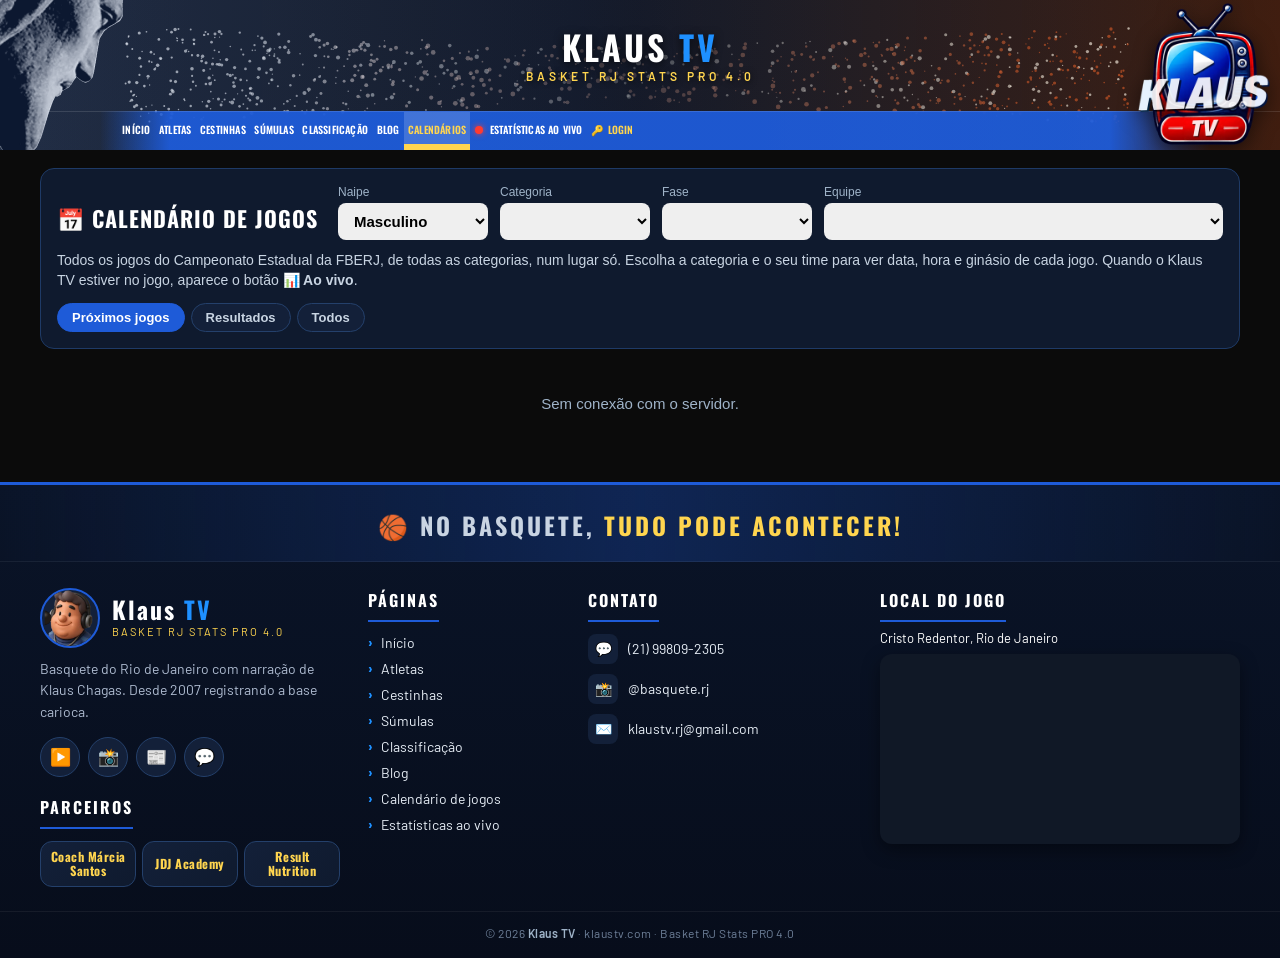
<file: calendario.html>
<!DOCTYPE html>
<html lang="pt-BR">
<head>
<meta charset="UTF-8">
<meta name="viewport" content="width=device-width, initial-scale=1">
<title>Klaus TV · Calendário de jogos</title>
<link rel="icon" type="image/svg+xml" href="favicon.svg">
<style>

body{font-family:Arial,sans-serif;background:#0b0b0b;color:#fff;margin:0;padding:0 16px 16px 16px;}
.pag{max-width:1200px;margin:0 auto;}
.cond{font-family:'Oswald','Arial Narrow',Arial;letter-spacing:1px;text-transform:uppercase;}
.filtro{background:#0f1a2e;border:1px solid #1e3a66;border-radius:14px;padding:16px;margin-bottom:16px;}
.filtro .topo{display:flex;gap:12px;align-items:flex-end;flex-wrap:wrap;}
.filtro h2{margin:0 8px 6px 0;font-size:22px;}
.filtro select,.filtro input{padding:9px 12px;border-radius:8px;border:none;font-size:15px;font-weight:700;width:100%;box-sizing:border-box;}
.fl{display:flex;flex-direction:column;gap:4px;font-size:12px;color:#9fb3c8;min-width:150px;}
.fl.grande{flex:1;min-width:220px;}
.intro{color:#c8d4e2;font-size:14px;line-height:1.45;margin:10px 0 0 0;}
.atual{font-size:12px;color:#7f93a8;margin-top:10px;}
.vazio{color:#9fb3c8;font-size:15px;padding:30px 10px;text-align:center;}
.esc{width:30px;height:30px;object-fit:contain;flex:0 0 30px;}
.ini{display:inline-flex;align-items:center;justify-content:center;width:30px;height:30px;border-radius:50%;background:#1e5bd8;color:#fff;font-weight:800;font-size:12px;flex:0 0 30px;}

.ler{display:grid;grid-template-columns:repeat(3,1fr);gap:10px;margin-top:14px;}
.ler div{background:#132039;border:1px solid #24406b;border-radius:10px;padding:10px 12px;font-size:13px;color:#c8d4e2;line-height:1.4;}
.ler b{display:block;color:#ffd54f;font-family:'Oswald','Arial Narrow',Arial;letter-spacing:1px;text-transform:uppercase;font-size:14px;margin-bottom:3px;}
@media(max-width:760px){.ler{grid-template-columns:1fr;}}
.res{display:flex;gap:6px;flex-wrap:wrap;margin-top:12px;}
.res button{background:#132039;border:1px solid #24406b;color:#c8d4e2;border-radius:999px;padding:6px 14px;font-weight:700;cursor:pointer;font-size:13px;}
.res button.on{background:#1e5bd8;border-color:#1e5bd8;color:#fff;}
.grupo{font-family:'Oswald','Arial Narrow',Arial;letter-spacing:1px;text-transform:uppercase;color:#ffd54f;font-size:16px;margin:18px 0 8px 0;}
.cards{display:grid;grid-template-columns:repeat(auto-fill,minmax(340px,1fr));gap:12px;}
.card{background:#fff;color:#111;border-radius:12px;overflow:hidden;display:flex;flex-direction:column;}
.card .top{display:flex;justify-content:space-between;gap:8px;background:#0f1a2e;color:#c8d4e2;font-size:12px;font-weight:700;padding:7px 12px;}
.card .top .nj{color:#ffd54f;}
.card .pl{display:grid;grid-template-columns:6px 1fr auto 16px auto 1fr 6px;align-items:center;gap:8px;padding:12px 0;}
.card .pl .b{align-self:stretch;}
.card .pl .t{display:flex;align-items:center;gap:8px;font-weight:800;font-size:15px;min-width:0;}
.card .pl .t span{overflow:hidden;text-overflow:ellipsis;}
.card .pl .t.dir{flex-direction:row-reverse;text-align:right;}
.card .pl .esc,.card .pl .ini{width:38px;height:38px;flex-basis:38px;}
.card .pl .p{font-family:'Oswald','Arial Narrow',Arial;font-size:34px;font-weight:700;min-width:34px;text-align:center;}
.card .pl .p.v{color:#1e5bd8;}
.card .pl .x{color:#9aa5b5;font-weight:800;text-align:center;}
.card .dest{border-top:1px solid #eef0f3;font-size:13px;}
.card .dest div{display:flex;justify-content:space-between;gap:8px;padding:6px 12px;border-bottom:1px solid #f1f3f6;}
.card .dest span:first-child{color:#666;font-weight:700;}
.card .dest span:last-child{font-weight:800;text-align:right;}
.card .tim{display:grid;grid-template-columns:1fr auto 1fr;font-size:12px;border-top:1px solid #eef0f3;}
.card .tim div{padding:5px 12px;font-weight:800;}
.card .tim .m{color:#666;text-align:center;font-weight:700;background:#fafbfc;}
.card .tim .r{text-align:right;}
.mvpS{display:inline-block;background:linear-gradient(90deg,#ff8f00,#ffd54f);color:#111;font-size:11px;font-weight:800;border-radius:6px;padding:1px 7px;margin-right:4px;}
.card .bt{display:flex;gap:6px;padding:10px 12px;margin-top:auto;}
.card .bt a{flex:1;text-align:center;text-decoration:none;font-weight:800;font-size:13px;padding:9px;border-radius:8px;font-family:'Oswald','Arial Narrow',Arial;letter-spacing:1px;text-transform:uppercase;}
.card .bt a.s{background:#1e5bd8;color:#fff;}
.card .bt a.e{background:#e9ecf1;color:#1e5bd8;}
.card .sem{color:#888;font-size:12px;padding:0 12px 10px;}
/*ktMenuCSS*/
html,body{overflow-x:hidden;}
body{padding-top:0 !important;}
.ktMenu{position:relative;width:100vw;left:50%;margin-left:-50vw;height:150px;margin-bottom:18px;overflow:hidden;
  background:linear-gradient(90deg,#0d1a33 0%,#0a1428 45%,#1d0f0a 100%);
  font-family:'Oswald','Arial Narrow',Arial,sans-serif;text-align:left;}
.ktMenu canvas{position:absolute;inset:0;width:100%;height:100%;}
.ktMenu .cristo{position:absolute;left:0;top:0;height:150px;width:auto;z-index:4;-webkit-mask-image:linear-gradient(90deg,#000 80%,rgba(0,0,0,.35));mask-image:linear-gradient(90deg,#000 85%,rgba(0,0,0,.4));}
.ktMenu .bola{position:absolute;right:14px;top:6px;height:136px;width:auto;filter:drop-shadow(0 4px 10px rgba(0,0,0,.55));z-index:4;}
.ktMenu .bola.logoKT{height:142px;top:3px;right:10px;}
.ktMenu .miolo{position:absolute;left:0;right:0;top:0;bottom:38px;z-index:2;display:flex;align-items:center;justify-content:center;}
.ktMenu .marca{font-weight:700;font-size:34px;letter-spacing:3px;color:#fff;text-transform:uppercase;white-space:nowrap;text-decoration:none;text-shadow:0 2px 10px rgba(0,0,0,.7);}
.ktMenu .marca span{color:#1e90ff;}
.ktMenu .marca{text-align:center;line-height:1;}
.ktMenu .marca small{display:block;font-family:'Barlow',Arial,sans-serif;font-size:12px;font-weight:600;letter-spacing:4px;color:#ffd54f;margin-top:6px;text-shadow:0 1px 6px rgba(0,0,0,.8);}
.ktFaixa a.vivo:before{content:'';width:8px;height:8px;border-radius:50%;background:#ff3b30;margin-right:7px;box-shadow:0 0 6px #ff3b30;animation:ktPisca 1.2s infinite;}
@keyframes ktPisca{50%{opacity:.3;}}
.ktFaixa{position:absolute;left:0;right:0;bottom:0;height:38px;z-index:3;display:flex;align-items:stretch;gap:4px;padding-left:170px;
  background:linear-gradient(90deg,rgba(30,91,216,0) 0,rgba(30,91,216,0) 100px,rgba(30,91,216,.95) 170px,rgba(30,91,216,.95) calc(100% - 170px),rgba(30,91,216,0) calc(100% - 70px));
  border-top:1px solid rgba(255,255,255,.12);}
.ktFaixa a{display:flex;align-items:center;padding:0 16px;color:#fff;text-decoration:none;font-weight:600;font-size:15px;letter-spacing:1.5px;text-transform:uppercase;border-bottom:3px solid transparent;transition:.15s;}
.ktFaixa a:hover{background:rgba(255,255,255,.12);}
.ktFaixa a.soDono{display:none;}
html.ktDono .ktFaixa a.soDono{display:flex;}
.ktFaixa a.ativo{border-bottom-color:#ffd54f;color:#ffd54f;background:rgba(255,255,255,.16);box-shadow:inset 0 -3px 0 #ffd54f;}
.ktFaixa{overflow-x:auto;scrollbar-width:none;}
.ktFaixa a{white-space:nowrap;}
.ktFaixa{padding-right:150px;}
@media(min-width:821px){.ktFaixa a{padding:0 11px;font-size:14px;letter-spacing:1px;}}
@media(min-width:821px) and (max-width:1180px){.ktFaixa a{padding:0 8px;font-size:12.5px;letter-spacing:.5px;}}
@media(max-width:820px){.ktFaixa{padding-right:110px;}}
@media(max-width:480px){.ktFaixa{padding-right:80px;}}
@media(max-width:820px){.ktMenu .marca small{font-size:9px;letter-spacing:2px;margin-top:4px;}.ktMenu{height:130px;}.ktMenu .cristo{height:130px;}.ktMenu .bola{height:112px;right:8px;top:4px;}.ktMenu .marca{font-size:24px;}
  .ktFaixa{padding-left:100px;height:34px;}.ktMenu .miolo{bottom:34px;}.ktFaixa a{font-size:12px;padding:0 9px;letter-spacing:1px;}}
@media(max-width:480px){.ktMenu .bola{height:82px !important;top:6px !important;right:6px !important;}.ktMenu .miolo{padding-right:80px;}.ktFaixa{padding-left:76px;}.ktFaixa a{padding:0 6px;font-size:11px;}.ktMenu .cristo{height:120px;}}
/*fim*//*ktFooterCSS*/
.ktFooter{position:relative;width:100vw;left:50%;margin-left:-50vw;margin-top:40px;margin-bottom:-16px;color:#c9d4e2;font-family:'Barlow',Arial,sans-serif;font-size:14px;text-align:left;
  background:linear-gradient(180deg,#0a1428 0%,#070d1b 100%);border-top:3px solid #1e5bd8;}
.ktFooter .lema{font-family:'Oswald','Arial Narrow',Arial;text-align:center;font-size:24px;font-weight:700;letter-spacing:3px;text-transform:uppercase;padding:22px 16px 18px 16px;
  background:linear-gradient(90deg,rgba(30,91,216,0) 0%,rgba(30,91,216,.25) 50%,rgba(30,91,216,0) 100%);border-bottom:1px solid rgba(255,255,255,.06);}
.ktFooter .lema span{color:#ffd54f;}
.ktFooter .wrap{max-width:1200px;margin:0 auto;padding:26px 20px 10px 20px;display:grid;grid-template-columns:1.25fr .8fr 1.1fr 1.5fr;gap:28px;}
@media(max-width:980px){.ktFooter .wrap{grid-template-columns:1fr 1fr;}}
@media(max-width:600px){.ktFooter .wrap{grid-template-columns:1fr;}.ktFooter .lema{font-size:18px;letter-spacing:2px;}}
.ktFooter h4{font-family:'Oswald','Arial Narrow',Arial;color:#fff;margin:0 0 12px 0;font-size:16px;letter-spacing:2px;text-transform:uppercase;padding-bottom:8px;border-bottom:2px solid #1e5bd8;display:inline-block;}
.ktFooter a{color:#e6edf5;text-decoration:none;transition:.15s;}
.ktFooter a:hover{color:#ffd54f;}
.ktFooter .marca{display:flex;align-items:center;gap:12px;margin-bottom:10px;}
.ktFooter .marca img{width:56px;height:56px;border-radius:50%;background:#132039;border:2px solid #1e5bd8;object-fit:cover;}
.ktFooter .marca b{font-family:'Oswald','Arial Narrow',Arial;font-size:24px;letter-spacing:2px;color:#fff;display:block;line-height:1;}
.ktFooter .marca b span{color:#1e90ff;}
.ktFooter .marca small{display:block;font-size:11px;letter-spacing:2px;color:#ffd54f;text-transform:uppercase;margin-top:4px;}
.ktFooter .sobre{line-height:1.55;color:#aebbd0;margin:0 0 14px 0;}
.ktFooter .redes{display:flex;gap:8px;}
.ktFooter .redes a{width:38px;height:38px;border-radius:50%;display:flex;align-items:center;justify-content:center;background:#132039;border:1px solid #24406b;font-size:17px;}
.ktFooter .redes a:hover{background:#1e5bd8;border-color:#1e5bd8;}
.ktFooter ul{list-style:none;margin:0;padding:0;}
.ktFooter li{margin:0 0 9px 0;}
.ktFooter li a:before{content:'›';color:#1e90ff;font-weight:800;margin-right:8px;}
.ktFooter .ct{display:flex;align-items:center;gap:10px;margin-bottom:10px;}
.ktFooter .ct i{font-style:normal;width:30px;height:30px;border-radius:8px;background:#132039;display:flex;align-items:center;justify-content:center;flex:0 0 30px;}
.ktFooter .patro{display:flex;align-items:center;gap:10px;background:linear-gradient(135deg,#132039,#0f1a2e);border:1px solid #24406b;border-radius:12px;padding:10px 12px;margin-top:6px;}
.ktFooter .patro b{display:block;color:#ffd54f;font-family:'Oswald','Arial Narrow',Arial;letter-spacing:1px;font-size:15px;}
.ktFooter .patro small{color:#aebbd0;}
.ktFooter .local{font-size:13px;color:#fff;margin:-4px 0 8px 0;}
.ktFooter .mapa{width:100%;height:190px;border:0;border-radius:12px;background:#101826;box-shadow:0 6px 18px rgba(0,0,0,.4);}
.ktFooter .copy{border-top:1px solid rgba(255,255,255,.06);text-align:center;color:#6f819a;font-size:12px;padding:14px 16px 18px 16px;margin-top:14px;letter-spacing:.5px;}
.ktFooter .copy b{color:#9fb3c8;font-weight:600;}
/*fimF*/</style>
<link rel="icon" type="image/png" sizes="32x32" href="favicon-32.png"><link rel="apple-touch-icon" href="favicon-180.png">
<link rel="preconnect" href="https://fonts.googleapis.com"><link href="https://fonts.googleapis.com/css2?family=Barlow:wght@400;500;600;700&family=Oswald:wght@500;700&display=swap" rel="stylesheet">
<style>/*ktHamb: menu ☰ para quem está logado; Classificação, Blog e Calendários vão para ele (Magno, 23/11/2026)*/.ktFaixa .ktHamb{display:none;align-items:center;padding:0 12px;color:#ffd54f;font-size:20px;font-weight:700;cursor:pointer;border:none;background:none;border-bottom:3px solid transparent;}html.ktLog .ktFaixa .ktHamb{display:flex;}html.ktLog .ktFaixa a.naHamb{display:none!important;}.ktFaixa .ktHamb:hover,.ktFaixa .ktHamb.on{background:rgba(255,255,255,.12);}.ktFaixa .ktHamb.ativo{color:#ffd54f;box-shadow:inset 0 -3px 0 #ffd54f;background:rgba(255,255,255,.16);}#ktHambM{position:fixed;z-index:9999;min-width:210px;background:#0e1f3d;border:1px solid #2c4a80;border-radius:12px;box-shadow:0 10px 28px rgba(0,0,0,.55);padding:6px;display:none;}#ktHambM.on{display:block;}#ktHambM a{display:block;padding:10px 14px;color:#fff;text-decoration:none;font:600 14px Arial,sans-serif;letter-spacing:1px;text-transform:uppercase;border-radius:8px;}#ktHambM a:hover{background:rgba(255,255,255,.1);}#ktHambM a.ativo{color:#ffd54f;background:rgba(255,213,79,.12);}</style>
</head>
<body>
<!--ktMenu-->
<header class="ktMenu">
<canvas id="ktMenuCanvas"></canvas>
<img class="cristo" src="cristo.png" alt="Cristo Redentor">
<img class="bola logoKT" src="logo_klaustv_tv.png" alt="Klaus TV">
<div class="miolo"><a class="marca" href="index.html">Klaus <span>TV</span><small>Basket RJ Stats PRO 4.0</small></a></div>
<style>/*ktFaixa11*/@media(min-width:821px){.ktFaixa{padding-left:118px!important;padding-right:162px!important;gap:0!important;}.ktFaixa a{font-size:clamp(10px,calc((100vw - 300px) / 96),15px)!important;padding:0 .42em!important;letter-spacing:.2px!important;}}/*ktFaixa12: menu cabe inteiro entre o Cristo e a logo (Magno, 20/11/2026)*//*ktParc*/.ktFooter .parc{margin-top:18px;}.ktFooter .parcLista{display:flex;flex-wrap:nowrap;gap:6px;}.ktFooter .parcLista a.patro{flex:1 1 0;min-width:0;display:flex !important;align-items:center;justify-content:center;margin-top:0;padding:8px 9px;display:block;text-align:center;}.ktFooter .parcLista a.patro b{font-size:12.5px;line-height:1.15;letter-spacing:.5px;}.ktFooter .parcLista a.patro small{display:none;}.ktFaixa a.soLog,.ktFooter li.soLog{display:none;}html.ktLog .ktFaixa a.soLog{display:flex;}html.ktLog .ktFooter li.soLog{display:list-item;}.ktFaixa a.ktLogin .on{display:none;}html.ktLog .ktFaixa a.ktLogin .on{display:inline;}html.ktLog .ktFaixa a.ktLogin .off{display:none;}.ktFaixa a.ktLogin{color:#ffd54f;}.ktFooter a.patro{margin-top:8px;}.ktFooter a.patro:hover{border-color:#ffd54f;}@media(min-width:821px){.ktFaixa a{padding:0 8px;font-size:13px;letter-spacing:.5px;}}@media(min-width:821px) and (max-width:1300px){.ktFaixa a{padding:0 6px;font-size:11.5px;letter-spacing:0;}}</style><script>/*ktLog*/try{if(localStorage.getItem('klaustv_token_v1')){document.documentElement.classList.add('ktLog');if(localStorage.getItem('klaustv_perfil')==='Dono')document.documentElement.classList.add('ktDono');}}catch(e){}</script><nav class="ktFaixa"><a href="index.html" class="">Início</a><a href="bancodados.html" class="soLog " title="Banco de dados">B.Dados</a><a href="montar-jogo.html" class="soLog ">Montar Jogo</a><a href="escalacao.html" class="soLog " target="_blank" title="Abre numa guia nova">Escalação</a><a href="placar.html" class="soLog " target="_blank" title="Abre numa guia nova">Placar</a><a href="scout.html" class="soLog ">Scout 4.0</a><a href="scout41.html" class="soLog ">Scout 4.1</a><a href="atletas.html" class="">Atletas</a><a href="cestinhas.html" class="naHamb ">Cestinhas</a><a href="sumulas.html" class="">Súmulas</a><a href="classificacao.html" class="naHamb ">Classificação</a><a href="usuarios.html" class="soDono">Usuários</a><a href="https://klauschagas.blogspot.com/" class="ext naHamb" target="_blank" rel="noopener">Blog</a><a href="calendario.html" class="naHamb ativo">Calendários</a><a href="aovivo.html" class="vivo">Estatísticas ao vivo</a><button type="button" class="ktHamb" title="Mais páginas" aria-label="Mais páginas">☰</button><a href="index.html?login=1" class="ktLogin" onclick="if(window.kt_abrirLogin){kt_abrirLogin();return false;}"><span class="off">🔑 Login</span><span class="on">👤 Minha conta</span></a></nav><script>/*ktHamb*/(function(){ var nav=document.querySelector('.ktFaixa'); if(!nav) return; var b=nav.querySelector('.ktHamb'); if(!b) return;
  var m=document.createElement('div'); m.id='ktHambM'; nav.querySelectorAll('a.naHamb').forEach(function(a){ var c=a.cloneNode(true); c.classList.remove('naHamb'); m.appendChild(c); if(a.classList.contains('ativo')) b.classList.add('ativo'); }); document.body.appendChild(m);
  function fecha(){ m.classList.remove('on'); b.classList.remove('on'); }
  b.addEventListener('click',function(e){ e.stopPropagation(); if(m.classList.contains('on')) return fecha(); var r=b.getBoundingClientRect(); m.classList.add('on'); b.classList.add('on');
    var l=Math.min(r.left, window.innerWidth-m.offsetWidth-8); m.style.left=Math.max(8,l)+'px'; m.style.top=(r.bottom+4)+'px'; });
  document.addEventListener('click',function(e){ if(!m.contains(e.target)) fecha(); }); window.addEventListener('scroll',fecha,{passive:true}); window.addEventListener('resize',fecha); })();</script>
</header>
<script>
(function(){
 const cv=document.getElementById('ktMenuCanvas'); if(!cv) return;
 function mix(a,b,t){return a.map((v,i)=>Math.round(v+(b[i]-v)*t));}
 const pedra=[222,228,238], laranja=[205,88,40], creme=[240,232,218];
 function desenhar(){
  const r=cv.getBoundingClientRect(), dpr=window.devicePixelRatio||1;
  cv.width=r.width*dpr; cv.height=r.height*dpr; const c=cv.getContext('2d'); c.scale(dpr,dpr);
  const W=r.width,H=r.height; let seed=7; const rnd=()=>((seed=(seed*9301+49297)%233280)/233280);
  const ini=Math.min(125,W*0.16), fim=W-Math.min(150,W*0.22);
  const g=c.createLinearGradient(0,0,W,0);
  g.addColorStop(0,'rgba(222,228,238,0.10)'); g.addColorStop(0.5,'rgba(180,150,120,0.06)'); g.addColorStop(1,'rgba(205,88,40,0.20)');
  c.fillStyle=g; c.fillRect(0,0,W,H);
  const n=Math.round(W*0.9);
  for(let i=0;i<n;i++){
   const t=rnd(); const x=ini+(fim-ini)*t;
   const dens=Math.max(1-t*1.6,0)+Math.max(t*1.6-0.6,0)+0.25; if(rnd()>dens) continue;
   const y=H*0.5+(rnd()-0.5)*H*(0.35+0.6*Math.abs(t-0.5));
   const alvo=(rnd()<0.3)?creme:laranja; const col=mix(pedra,alvo,Math.min(1,Math.max(0,(t-0.15)/0.75)));
   const a=0.25+0.55*(Math.abs(t-0.5)*1.6); const s=0.6+rnd()*2.2*(1-Math.abs(t-0.5));
   c.fillStyle=`rgba(${col[0]},${col[1]},${col[2]},${Math.min(a,0.85)})`;
   c.beginPath(); c.arc(x,y,s,0,Math.PI*2); c.fill();
  }
 }
 desenhar(); let tm; window.addEventListener('resize',()=>{clearTimeout(tm);tm=setTimeout(desenhar,150);});
})();
</script>
<!--/ktMenu-->
<div class="pag">
  <div class="filtro">
    <div class="topo"><h2 class="cond">📅 Calendário de jogos</h2>
      <label class="fl">Naipe<select id="selNaipe" onchange="kt_cats();kt_desenha()"><option value="M">Masculino</option><option value="F">Feminino</option></select></label>
      <label class="fl">Categoria<select id="selCat" onchange="kt_eqs();kt_desenha()"></select></label>
      <label class="fl">Fase<select id="selFase" onchange="kt_desenha()"></select></label>
      <label class="fl grande">Equipe<select id="selEq" onchange="kt_desenha()"></select></label></div>
    <p class="intro">Todos os jogos do Campeonato Estadual da FBERJ, de todas as categorias, num lugar só. Escolha a categoria e o seu time para ver data, hora e ginásio de cada jogo. Quando o Klaus TV estiver no jogo, aparece o botão <b>📊 Ao vivo</b>.</p>
    <div class="rodape"><div class="res" id="quando"><button class="on" data-q="prox">Próximos jogos</button><button data-q="res">Resultados</button><button data-q="">Todos</button></div><div class="fed" id="fed"></div></div>
  </div>
  <div id="conteudo"><div class="vazio">Carregando calendário...</div></div>
  <div class="atual" id="atual"></div>
</div>
<style>
.rodape{display:flex;justify-content:space-between;align-items:flex-end;gap:10px;flex-wrap:wrap;}.rodape .fed{font-size:12.5px;color:#9fb3c8;margin-left:auto;}.rodape .fed b{color:#ffd54f;}
.dia{display:flex;align-items:center;gap:10px;margin:22px 0 8px;font-family:'Oswald','Arial Narrow',Arial;text-transform:uppercase;letter-spacing:1px;font-size:17px;color:#ffd54f;}
.dia small{color:#7f93a8;font-size:12px;letter-spacing:.5px;}
.dia.hoje{color:#ff5a3c;}
.lista{display:flex;flex-direction:column;gap:8px;}
.jg{display:grid;grid-template-columns:78px 1fr auto;gap:12px;align-items:center;background:#0f1a2e;border:1px solid #1e3a66;border-radius:12px;padding:10px 14px;}
.jg.breve{border-color:#f5c400;box-shadow:0 0 0 1px rgba(245,196,0,.25) inset;}
.jg.vivo{border-color:#ff3b30;box-shadow:0 0 14px rgba(255,59,48,.35);}
.hr{text-align:center;line-height:1.2;}
.hr b{display:block;font-family:'Oswald','Arial Narrow',Arial;font-size:22px;}
.hr span{font-size:11px;color:#7f93a8;}
.meio{min-width:0;}
.conf{display:grid;grid-template-columns:1fr auto 1fr;gap:10px;align-items:center;}
.tm{display:flex;align-items:center;gap:8px;min-width:0;font-weight:700;font-size:15px;}
.tm span{overflow:hidden;text-overflow:ellipsis;white-space:nowrap;}
.tm.dir{flex-direction:row-reverse;text-align:right;}
.tm.ven span{color:#ffd54f;}
.pc{font-family:'Oswald','Arial Narrow',Arial;font-size:22px;white-space:nowrap;text-align:center;min-width:70px;}
.pc .x{color:#7f93a8;font-size:15px;margin:0 6px;}
.info{font-size:12px;color:#9fb3c8;margin-top:6px;display:flex;gap:8px;flex-wrap:wrap;align-items:center;}
.tag{display:inline-block;border-radius:999px;padding:2px 9px;font-size:11px;font-weight:800;letter-spacing:.5px;text-transform:uppercase;}
.tag.cat{background:#1e3a66;color:#c8d4e2;}
.tag.breve{background:#f5c400;color:#111;}
.tag.vivo{background:#ff3b30;color:#fff;animation:pisca 1.2s infinite;}
.tag.obs{background:#24406b;color:#ffd54f;}
@keyframes pisca{50%{opacity:.45;}}
.acoes{display:flex;flex-direction:column;gap:6px;}
.acoes a{display:block;text-align:center;text-decoration:none;border-radius:8px;padding:6px 10px;font-size:12.5px;font-weight:700;white-space:nowrap;}
.acoes a.v{background:#ff3b30;color:#fff;}
.acoes a.e{background:#1e5bd8;color:#fff;}
.acoes a.s{background:#f5c400;color:#111;}
.acoes a.m{background:#132039;color:#c8d4e2;border:1px solid #24406b;}
@media(max-width:700px){.jg{grid-template-columns:58px 1fr;}.acoes{grid-column:1/-1;flex-direction:row;flex-wrap:wrap;}.acoes a{flex:1;}.tm{font-size:13.5px;}.pc{font-size:19px;min-width:56px;}.hr b{font-size:19px;}}
</style>
<script>
const KT_API='https://script.google.com/macros/s/AKfycbxJBusZKcHRLpV9_qG4Gs6_8b37Dp5lj5OSXXXdcMRNrRnrO_K1sLo3MiQQ_wEjDx-S/exec';
const D={"curto":{"BSA":"Basquete S.A.","BFR":"Botafogo","CRF":"Flamengo","CFCSN":"Funcionários","FFC":"Fluminense","TTC":"Tijuca","NBC":"Niterói","CCL":"Leopoldinense","IG":"Iguaba Grande","ABIG":"Jequiá","ACEAR":"Irajá","CESC":"Suzano Costa","EEPZ":"Passo Zero","IDEC":"IDEC","ITDA":"Atitude","KE":"K. Esportes","MB":"Mesquita","JTC":"Jacarepaguá","TKA":"Team Klun","ASPCM":"Municipal","CK":"Carioca King's","IB":"Itaipu","NBR":"NBR Campos"},"cores":{"ABIG":["#1F4E79","#FFFFFF"],"ACEAR":["#E2231A","#FFFFFF"],"ASPCM":["#2E3192","#E2231A"],"BFR":["#000000","#FFFFFF"],"BSA":["#F28C28","#FFFFFF"],"CCL":["#1F5FBF","#FFFFFF"],"CESC":["#000000","#FFFFFF"],"CFCSN":["#7B1E22","#FFFFFF"],"CK":["#1A1A1A","#B8860B"],"CRF":["#C8102E","#000000"],"EEPZ":["#1B2A4A","#F28C28"],"FFC":["#7A0026","#00613C"],"IB":["#E06A2C","#000000"],"IDEC":["#1F4E5F","#A4C639"],"IG":["#1F2E8A","#F07A1A"],"ITDA":["#0B1F4B","#FFFFFF"],"JTC":["#2E3448","#F2D33B"],"KE":["#000000","#FFD200"],"MB":["#1A1A1A","#F28C28"],"NBC":["#E2231A","#000000"],"TKA":["#1E8C3A","#F2C200"],"TTC":["#E2231A","#FFFFFF"]},"ordem":["Sub-12","Sub-13","Sub-14","Sub-15","Sub-16","Sub-17","Sub-19","Sub-22","Adulto"],"escudos":{"ABIG":"escudos/ABIG.png","ACEAR":"escudos/ACEAR.png","ASPCM":"escudos/ASPCM.png","BFR":"escudos/BFR.png","BSA":"escudos/BSA.png","CCL":"escudos/CCL.png","CESC":"escudos/CESC.png","CFCSN":"escudos/CFCSN.png","CK":"escudos/CK.png","CRF":"escudos/CRF.png","EEPZ":"escudos/EEPZ.png","FFC":"escudos/FFC.png","IB":"escudos/IB.png","IDEC":"escudos/IDEC.png","IG":"escudos/IG.png","ITDA":"escudos/ITDA.png","JTC":"escudos/JTC.png","KE":"escudos/KE.png","MB":"escudos/MB.png","NBC":"escudos/NBC.png","TKA":"escudos/TKA.png","TTC":"escudos/TTC.png"}};
const $=id=>document.getElementById(id);
const esc=s=>String(s==null?'':s).replace(/&/g,'&amp;').replace(/</g,'&lt;').replace(/"/g,'&quot;');
async function api(d){ try{ const r=await fetch(KT_API,{method:'POST',headers:{'Content-Type':'text/plain;charset=utf-8'},body:JSON.stringify(d)}); return await r.json(); }catch(e){ return {ok:false,erro:'Sem conexão com o servidor.'}; } }
function escudo(s){ return D.escudos[s]?`<img class="esc" src="${D.escudos[s]}" alt="">`:`<span class="ini">${esc(String(s||'?').slice(0,3))}</span>`; }
function nomeT(s){ return D.curto[s]||(S.equipes&&S.equipes[s])||s||'A definir'; }
const SEM=['Domingo','Segunda','Terça','Quarta','Quinta','Sexta','Sábado'];
let S=null, kt_q='prox';
document.querySelectorAll('#quando button').forEach(b=>b.onclick=()=>{ kt_q=b.dataset.q; document.querySelectorAll('#quando button').forEach(x=>x.classList.toggle('on',x===b)); kt_desenha(); });
function quando(j){ const m=String(j.data||'').match(/(\d\d)\/(\d\d)\/(\d{4})/); if(!m) return null; const h=String(j.hora||'').match(/(\d\d?):(\d\d)/); return new Date(+m[3],+m[2]-1,+m[1],h?+h[1]:12,h?+h[2]:0); }
function jogos(){
  const f=$('selNaipe').value==='F'; const rows=(f?S.fem:S.masc)||[];
  let ls=rows.map(r=>{ const j={cat:r[0],fase:r[1],num:r[2],data:r[3],hora:r[4],a:r[5],b:r[6],gin:r[7],pa:r[8],pb:r[9],obs:r[10]||''}; j.dt=quando(j); const k=j.cat+'|'+j.num; j.sum=f?null:(S.sum||{})[k]; j.kt=f?null:(S.kt||{})[k]; return j; });
  // a planilha da FBERJ às vezes traz linhas da temporada passada: fica só a temporada atual
  const anos={}; ls.forEach(j=>{ if(j.dt){ const y=j.dt.getFullYear(); anos[y]=(anos[y]||0)+1; } }); const ano=+Object.keys(anos).sort((a,b)=>anos[b]-anos[a])[0];
  return ls.filter(j=>!j.dt||j.dt.getFullYear()===ano);
}
function kt_cats(){ const ls=jogos(); const cats=D.ordem.filter(c=>ls.some(j=>j.cat===c)).concat([...new Set(ls.map(j=>j.cat))].filter(c=>!D.ordem.includes(c)));
  const v=$('selCat').value; $('selCat').innerHTML='<option value="">Todas</option>'+cats.map(c=>`<option>${esc(c)}</option>`).join(''); $('selCat').value=cats.includes(v)?v:''; kt_eqs(); }
function kt_eqs(){ const cat=$('selCat').value; const ls=jogos().filter(j=>!cat||j.cat===cat);
  const fs=[...new Set(ls.map(j=>j.fase).filter(Boolean))]; const vf=$('selFase').value; $('selFase').innerHTML='<option value="">Todas</option>'+fs.map(f=>`<option>${esc(f)}</option>`).join(''); if(fs.includes(vf)) $('selFase').value=vf;
  const es=[...new Set(ls.flatMap(j=>[j.a,j.b]).filter(Boolean))].sort((x,y)=>nomeT(x).localeCompare(nomeT(y),'pt-BR'));
  const ve=$('selEq').value; $('selEq').innerHTML='<option value="">Todas</option>'+es.map(s=>`<option value="${esc(s)}">${esc(nomeT(s))}</option>`).join(''); if(es.includes(ve)) $('selEq').value=ve; }
function temP(j){ return j.pa!==''&&j.pa!=null&&j.pb!==''&&j.pb!=null; }
function linha(j,agora){
  const p=temP(j), va=p&&+j.pa>+j.pb, vb=p&&+j.pb>+j.pa;
  const vivo=j.kt&&j.kt[1]==='ABERTO'&&!p; const ms=j.dt?j.dt-agora:null; const breve=!p&&!vivo&&ms!=null&&ms>-3*36e5&&ms<3*864e5;
  const tags=[]; if(!$('selCat').value) tags.push(`<span class="tag cat">${esc(j.cat)}</span>`);
  if(vivo) tags.push('<span class="tag vivo">● Ao vivo</span>'); else if(breve) tags.push('<span class="tag breve">Em breve</span>');
  if(j.obs) tags.push(`<span class="tag obs">${esc(j.obs)}</span>`);
  const det=[j.fase, j.num?'Jogo '+j.num:''].filter(Boolean).join(' · ');
  const ac=[];
  if(j.kt) ac.push(`<a class="${vivo?'v':'e'}" href="aovivo.html?cat=${encodeURIComponent(j.cat)}&jogo=${encodeURIComponent(j.kt[0])}" target="_blank" rel="noopener">📊 ${vivo?'Ao vivo':'Estatísticas'}</a>`);
  if(j.sum&&p) ac.push(`<a class="s" href="https://drive.google.com/file/d/${esc(j.sum)}/view" target="_blank" rel="noopener">📄 Súmula</a>`);
  if(j.gin) ac.push(`<a class="m" href="https://www.google.com/maps/search/?api=1&query=${encodeURIComponent(j.gin+', Rio de Janeiro, RJ')}" target="_blank" rel="noopener">📍 Mapa</a>`);
  return `<div class="jg ${vivo?'vivo':breve?'breve':''}"><div class="hr"><b>${esc(j.hora||'--:--')}</b><span>${j.dt?SEM[j.dt.getDay()].slice(0,3):'a definir'}</span></div>
    <div class="meio"><div class="conf"><div class="tm ${va?'ven':''}">${escudo(j.a)}<span>${esc(nomeT(j.a))}</span></div>
      <div class="pc">${p?`${esc(j.pa)}<span class="x">x</span>${esc(j.pb)}`:'<span class="x">x</span>'}</div>
      <div class="tm dir ${vb?'ven':''}">${escudo(j.b)}<span>${esc(nomeT(j.b))}</span></div></div>
      <div class="info">${tags.join('')}<span>${esc(det)}</span>${j.gin?'<span>· 🏟️ '+esc(j.gin)+'</span>':''}</div></div>
    ${ac.length?`<div class="acoes">${ac.join('')}</div>`:''}</div>`;
}
function kt_desenha(){
  const fd=$('selNaipe').value==='F'?S.fberjFem:S.fberj; $('fed').innerHTML=fd?'Atualização FBERJ: <b>'+esc(fd)+'</b>':'';
  const cat=$('selCat').value, fase=$('selFase').value, eq=$('selEq').value, agora=new Date(), hoje=new Date(agora.getFullYear(),agora.getMonth(),agora.getDate());
  let ls=jogos().filter(j=>(!cat||j.cat===cat)&&(!fase||j.fase===fase)&&(!eq||j.a===eq||j.b===eq));
  if(kt_q==='prox') ls=ls.filter(j=>!temP(j)&&(!j.dt||j.dt>=hoje)&&!/encerrada/i.test(j.obs));
  if(kt_q==='res') ls=ls.filter(j=>temP(j));
  const ord=(x,y)=>(x.dt?x.dt.getTime():9e15)-(y.dt?y.dt.getTime():9e15)||(+x.num||0)-(+y.num||0);
  ls.sort(kt_q==='res'?(x,y)=>ord(y,x):ord);
  if(!ls.length){ $('conteudo').innerHTML='<div class="vazio">'+(kt_q==='prox'?'Nenhum jogo marcado com esses filtros. Veja a aba Resultados.':'Nenhum jogo encontrado com esses filtros.')+'</div>'; return; }
  const g=[]; ls.forEach(j=>{ const k=j.dt?j.data:'A definir'; let x=g.find(z=>z.k===k); if(!x) g.push(x={k,d:j.dt,ls:[]}); x.ls.push(j); });
  $('conteudo').innerHTML=g.map(x=>{ const eHoje=x.d&&x.d.toDateString()===agora.toDateString(); const am=x.d&&new Date(hoje.getTime()+864e5).toDateString()===x.d.toDateString();
    const tit=x.d?`${eHoje?'Hoje':am?'Amanhã':SEM[x.d.getDay()]} · ${x.k}`:'Data a definir';
    return `<div class="dia ${eHoje?'hoje':''}">${tit} <small>${x.ls.length} ${x.ls.length>1?'jogos':'jogo'}</small></div><div class="lista">${x.ls.map(j=>linha(j,agora)).join('')}</div>`; }).join('');
}
async function kt_init(){
  const r=window.KT_DEMO||await api({acao:'dadosCalendario'});
  if(!r.ok){ $('conteudo').innerHTML='<div class="vazio">'+esc(r.erro||'Não foi possível carregar o calendário agora.')+'</div>'; return; }
  S=r; kt_cats(); const u=new URL(location).searchParams; const pc=u.get('cat'), pe=u.get('time');
  if(pc&&[...$('selCat').options].some(o=>o.value===pc)){ $('selCat').value=pc; kt_eqs(); } if(pe&&[...$('selEq').options].some(o=>o.value===pe)) $('selEq').value=pe;
  kt_desenha(); $('atual').textContent='Fonte: tabela oficial da FBERJ · cópia do Klaus TV'+(S.atualizado?' · atualizada em '+S.atualizado:'');
  if(!window.KT_DEMO) setInterval(async()=>{ const n=await api({acao:'dadosCalendario'}); if(n.ok){ S=n; kt_desenha(); } },60000);
}
kt_init();
</script>


<footer class="ktFooter">
  <div class="lema">🏀 No basquete, <span>tudo pode acontecer!</span></div>
  <div class="wrap">
    <div>
      <div class="marca"><img src="favicon-180.png" alt="Klaus Chagas"><div><b>Klaus <span>TV</span></b><small>Basket RJ Stats PRO 4.0</small></div></div>
      <p class="sobre">Basquete do Rio de Janeiro com narração de Klaus Chagas. Desde 2007 registrando a base carioca.</p>
      <div class="redes">
        <a href="https://www.youtube.com/@klauschagas" target="_blank" rel="noopener" title="YouTube">▶️</a>
        <a href="https://www.instagram.com/basquete.rj/" target="_blank" rel="noopener" title="Instagram">📸</a>
        <a href="https://klauschagas.blogspot.com/" target="_blank" rel="noopener" title="Blog">📰</a>
        <a href="https://wa.me/5521998092305" target="_blank" rel="noopener" title="WhatsApp">💬</a>
      </div>
      <div class="parc"><h4>Parceiros</h4><div class="parcLista"><a class="patro" href="https://www.instagram.com/coachmarciasantos12/" target="_blank" rel="noopener" title="Instagram de Coach Márcia Santos"><div><b>Coach Márcia Santos</b><small>📸 @coachmarciasantos12</small></div></a><a class="patro" href="https://www.instagram.com/jdjacademy.oficial/" target="_blank" rel="noopener" title="Instagram de JDJ Academy"><div><b>JDJ Academy</b><small>📸 @jdjacademy.oficial</small></div></a><a class="patro" href="https://www.instagram.com/resultnutritionoficial/" target="_blank" rel="noopener" title="Instagram de Result Nutrition"><div><b>Result Nutrition</b><small>📸 @resultnutritionoficial</small></div></a></div></div>
    </div>
    <div>
      <h4>Páginas</h4>
      <ul>
        <li><a href="index.html">Início</a></li>
        <li class="soLog"><a href="montar-jogo.html">Montar Jogo</a></li>
        <li class="soLog"><a href="escalacao.html" target="_blank">Escalação</a></li>
        <li class="soLog"><a href="placar.html" target="_blank">Placar</a></li>
        <li class="soLog"><a href="scout.html">Scout 4.0</a></li><li class="soLog"><a href="scout41.html">Scout 4.1</a></li>
        <li><a href="atletas.html">Atletas</a></li>
        <li><a href="cestinhas.html">Cestinhas</a></li>
        <li><a href="sumulas.html">Súmulas</a></li>
        <li><a href="classificacao.html">Classificação</a></li>
        <li class="soLog"><a href="bancodados.html">Banco de dados</a></li>
        <li><a href="https://klauschagas.blogspot.com/" target="_blank" rel="noopener">Blog</a></li>
        <li><a href="calendario.html">Calendário de jogos</a></li>
        <li><a href="aovivo.html">Estatísticas ao vivo</a></li>
      </ul>
    </div>
    <div>
      <h4>Contato</h4>
      <div class="ct"><i>💬</i><a href="https://wa.me/5521998092305" target="_blank" rel="noopener">(21) 99809-2305</a></div>
      <div class="ct"><i>📸</i><a href="https://www.instagram.com/basquete.rj/" target="_blank" rel="noopener">@basquete.rj</a></div>
      <div class="ct"><i>✉️</i><a href="mailto:klaustv.rj@gmail.com">klaustv.rj@gmail.com</a></div>
    </div>
    <div>
      <h4>Local do jogo</h4>
      <div class="local" id="ktLocalNome">Cristo Redentor, Rio de Janeiro</div>
      <iframe class="mapa" id="ktMapa" loading="lazy" referrerpolicy="no-referrer-when-downgrade"
        src="https://www.google.com/maps?q=Cristo%20Redentor%2C%20Rio%20de%20Janeiro&output=embed"></iframe>
    </div>
  </div>
  <div class="copy">© 2026 <b>Klaus TV</b> · klaustv.com · Basket RJ Stats PRO 4.0</div>
</footer>
<script>
function kt_mapaFooter(nome){
  const n = (nome||'').trim();
  const q = n ? n + ', Rio de Janeiro, RJ' : 'Cristo Redentor, Rio de Janeiro';
  const el = document.getElementById('ktMapa'); if(!el) return;
  const src = 'https://www.google.com/maps?q=' + encodeURIComponent(q) + '&output=embed';
  if(el.dataset.q !== q){ el.src = src; el.dataset.q = q; }
  document.getElementById('ktLocalNome').innerText = n ? n : 'Cristo Redentor, Rio de Janeiro';
}
</script>
</body>
</html>
</file>
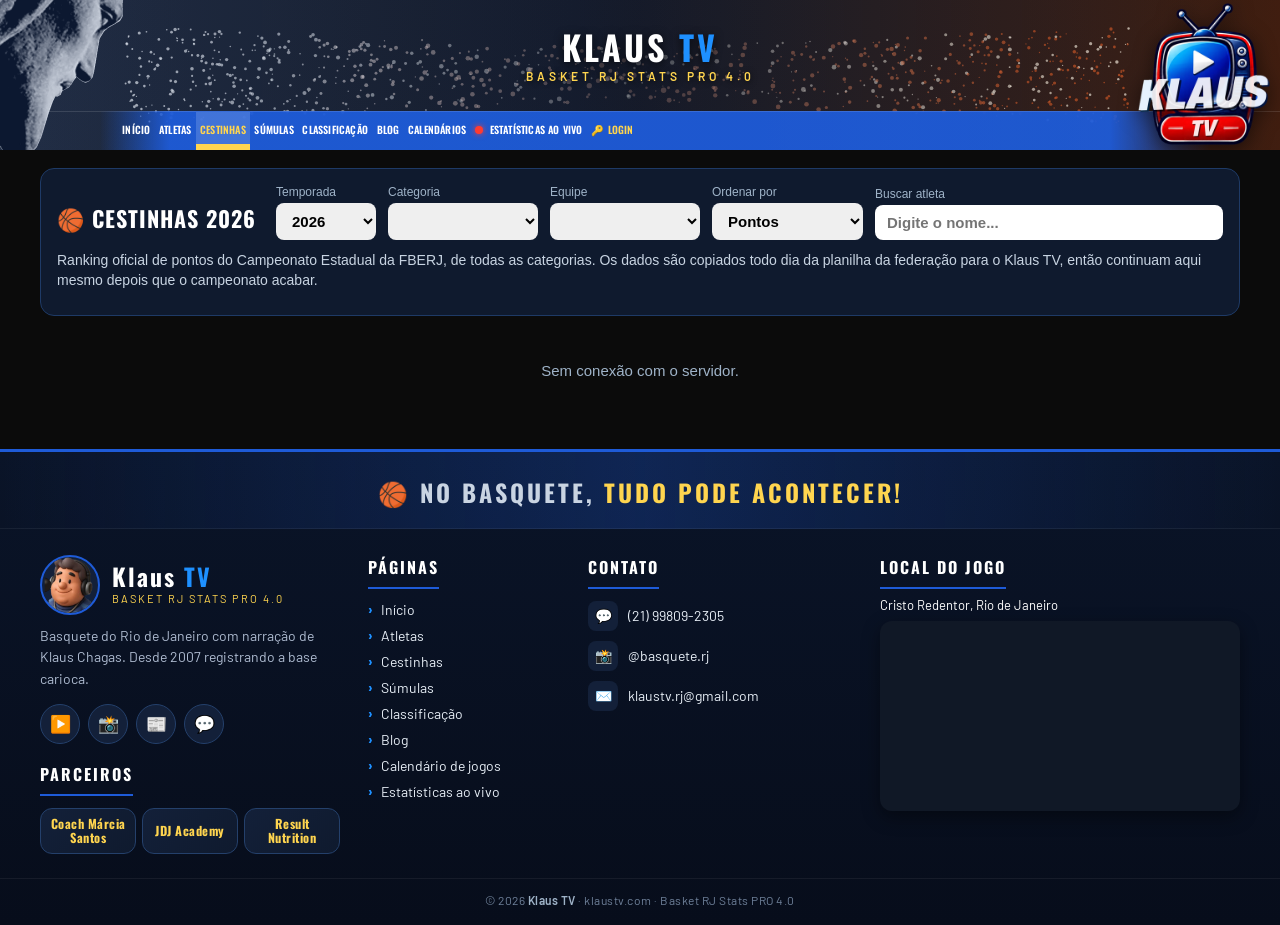
<file: cestinhas.html>
<!DOCTYPE html>
<html lang="pt-BR">
<head>
<meta charset="UTF-8">
<meta name="viewport" content="width=device-width, initial-scale=1">
<title>Klaus TV · Cestinhas</title>
<link rel="icon" type="image/svg+xml" href="favicon.svg">
<style>

body{font-family:Arial,sans-serif;background:#0b0b0b;color:#fff;margin:0;padding:0 16px 16px 16px;}
.pag{max-width:1200px;margin:0 auto;}
.cond{font-family:'Oswald','Arial Narrow',Arial;letter-spacing:1px;text-transform:uppercase;}
.filtro{background:#0f1a2e;border:1px solid #1e3a66;border-radius:14px;padding:16px;margin-bottom:16px;}
.filtro .topo{display:flex;gap:12px;align-items:flex-end;flex-wrap:wrap;}
.filtro h2{margin:0 8px 6px 0;font-size:22px;}
.filtro select,.filtro input{padding:9px 12px;border-radius:8px;border:none;font-size:15px;font-weight:700;width:100%;box-sizing:border-box;}
.fl{display:flex;flex-direction:column;gap:4px;font-size:12px;color:#9fb3c8;min-width:150px;}
.fl.curto{min-width:100px;}
.fl.grande{flex:1;min-width:220px;}
.intro{color:#c8d4e2;font-size:14px;line-height:1.45;margin:10px 0 0 0;}
.filtro .fed{font-size:12.5px;color:#9fb3c8;text-align:right;margin-top:8px;}.filtro .fed b{color:#ffd54f;}
.atual{font-size:12px;color:#7f93a8;margin-top:10px;}
.vazio{color:#9fb3c8;font-size:15px;padding:30px 10px;text-align:center;}
.esc{width:30px;height:30px;object-fit:contain;flex:0 0 30px;}
.ini{display:inline-flex;align-items:center;justify-content:center;width:30px;height:30px;border-radius:50%;background:#1e5bd8;color:#fff;font-weight:800;font-size:12px;flex:0 0 30px;}

.podio{display:grid;grid-template-columns:repeat(3,1fr);gap:12px;margin-bottom:16px;}
.pd{background:#fff;color:#111;border-radius:12px;overflow:hidden;display:flex;flex-direction:column;align-items:center;padding:14px 10px 12px;position:relative;border-top:6px solid var(--c);}
.pd .pos{position:absolute;top:8px;left:10px;font-size:26px;}
.pd .ft{width:86px;height:86px;border-radius:50%;object-fit:cover;background:#eee;}
.pd .n{font-weight:800;font-size:16px;text-align:center;margin-top:8px;line-height:1.15;}
.pd .ap{font-size:12px;color:#777;font-weight:700;}
.pd .tm{display:flex;align-items:center;gap:6px;font-size:13px;font-weight:700;color:#444;margin-top:6px;}
.pd .tm .esc{width:22px;height:22px;flex-basis:22px;}
.pd .v{font-family:'Oswald','Arial Narrow',Arial;font-size:40px;font-weight:700;line-height:1;margin-top:8px;}
.pd .v small{font-size:13px;color:#666;letter-spacing:1px;}
.pd .s{font-size:12px;color:#555;font-weight:700;margin-top:4px;}
@media(max-width:700px){.podio{grid-template-columns:1fr;}.pd{flex-direction:row;gap:12px;padding:10px 12px;align-items:center;}.pd .pos{position:static;font-size:22px;}.pd .ft{width:56px;height:56px;}.pd .info{flex:1;}.pd .n{text-align:left;margin-top:0;}.pd .v{margin-top:0;font-size:30px;}}
.box{background:#fff;color:#111;border-radius:10px;overflow:hidden;overflow-x:auto;}
table.rk{width:100%;border-collapse:collapse;font-size:14px;}
table.rk th{font-size:11px;color:#333;padding:8px 6px;text-align:center;border-bottom:1px solid #e4e7ec;text-transform:uppercase;}
table.rk td{padding:6px;text-align:center;border-bottom:1px solid #eef0f3;font-weight:700;}
table.rk tr:nth-child(even) td{background:#f5f6f8;}
table.rk .l{text-align:left;}
table.rk .pos{font-family:'Oswald','Arial Narrow',Arial;font-size:17px;width:44px;}
table.rk .ft{width:38px;height:38px;border-radius:50%;object-fit:cover;background:#eee;vertical-align:middle;}
table.rk .nm{line-height:1.15;}
table.rk .nm small{display:block;color:#777;font-size:11px;font-weight:700;}
table.rk .tm{display:flex;align-items:center;gap:6px;white-space:nowrap;}
table.rk .tm .esc{width:24px;height:24px;flex-basis:24px;}
table.rk .ordOn{background:rgba(255,213,79,.25)!important;}
table.rk th.ordOn{box-shadow:inset 0 -3px 0 #ffb300;}
table.rk tr.hl td{background:#fff6d6!important;}
table.rk td.mat{color:#1e5bd8;font-weight:600;font-size:.92em;white-space:nowrap;}
@media(max-width:600px){table.rk .hf{display:none;}table.rk{font-size:12.5px;}table.rk .tm span{display:none;}}
.mais{display:block;width:100%;padding:11px;border:none;background:#e9ecf1;color:#222;font-weight:800;font-size:13px;letter-spacing:1px;text-transform:uppercase;cursor:pointer;font-family:'Oswald','Arial Narrow',Arial;}
/*ktMenuCSS*/
html,body{overflow-x:hidden;}
body{padding-top:0 !important;}
.ktMenu{position:relative;width:100vw;left:50%;margin-left:-50vw;height:150px;margin-bottom:18px;overflow:hidden;
  background:linear-gradient(90deg,#0d1a33 0%,#0a1428 45%,#1d0f0a 100%);
  font-family:'Oswald','Arial Narrow',Arial,sans-serif;text-align:left;}
.ktMenu canvas{position:absolute;inset:0;width:100%;height:100%;}
.ktMenu .cristo{position:absolute;left:0;top:0;height:150px;width:auto;z-index:4;-webkit-mask-image:linear-gradient(90deg,#000 80%,rgba(0,0,0,.35));mask-image:linear-gradient(90deg,#000 85%,rgba(0,0,0,.4));}
.ktMenu .bola{position:absolute;right:14px;top:6px;height:136px;width:auto;filter:drop-shadow(0 4px 10px rgba(0,0,0,.55));z-index:4;}
.ktMenu .bola.logoKT{height:142px;top:3px;right:10px;}
.ktMenu .miolo{position:absolute;left:0;right:0;top:0;bottom:38px;z-index:2;display:flex;align-items:center;justify-content:center;}
.ktMenu .marca{font-weight:700;font-size:34px;letter-spacing:3px;color:#fff;text-transform:uppercase;white-space:nowrap;text-decoration:none;text-shadow:0 2px 10px rgba(0,0,0,.7);}
.ktMenu .marca span{color:#1e90ff;}
.ktMenu .marca{text-align:center;line-height:1;}
.ktMenu .marca small{display:block;font-family:'Barlow',Arial,sans-serif;font-size:12px;font-weight:600;letter-spacing:4px;color:#ffd54f;margin-top:6px;text-shadow:0 1px 6px rgba(0,0,0,.8);}
.ktFaixa a.vivo:before{content:'';width:8px;height:8px;border-radius:50%;background:#ff3b30;margin-right:7px;box-shadow:0 0 6px #ff3b30;animation:ktPisca 1.2s infinite;}
@keyframes ktPisca{50%{opacity:.3;}}
.ktFaixa{position:absolute;left:0;right:0;bottom:0;height:38px;z-index:3;display:flex;align-items:stretch;gap:4px;padding-left:170px;
  background:linear-gradient(90deg,rgba(30,91,216,0) 0,rgba(30,91,216,0) 100px,rgba(30,91,216,.95) 170px,rgba(30,91,216,.95) calc(100% - 170px),rgba(30,91,216,0) calc(100% - 70px));
  border-top:1px solid rgba(255,255,255,.12);}
.ktFaixa a{display:flex;align-items:center;padding:0 16px;color:#fff;text-decoration:none;font-weight:600;font-size:15px;letter-spacing:1.5px;text-transform:uppercase;border-bottom:3px solid transparent;transition:.15s;}
.ktFaixa a:hover{background:rgba(255,255,255,.12);}
.ktFaixa a.soDono{display:none;}
html.ktDono .ktFaixa a.soDono{display:flex;}
.ktFaixa a.ativo{border-bottom-color:#ffd54f;color:#ffd54f;background:rgba(255,255,255,.16);box-shadow:inset 0 -3px 0 #ffd54f;}
.ktFaixa{overflow-x:auto;scrollbar-width:none;}
.ktFaixa a{white-space:nowrap;}
.ktFaixa{padding-right:150px;}
@media(min-width:821px){.ktFaixa a{padding:0 11px;font-size:14px;letter-spacing:1px;}}
@media(min-width:821px) and (max-width:1180px){.ktFaixa a{padding:0 8px;font-size:12.5px;letter-spacing:.5px;}}
@media(max-width:820px){.ktFaixa{padding-right:110px;}}
@media(max-width:480px){.ktFaixa{padding-right:80px;}}
@media(max-width:820px){.ktMenu .marca small{font-size:9px;letter-spacing:2px;margin-top:4px;}.ktMenu{height:130px;}.ktMenu .cristo{height:130px;}.ktMenu .bola{height:112px;right:8px;top:4px;}.ktMenu .marca{font-size:24px;}
  .ktFaixa{padding-left:100px;height:34px;}.ktMenu .miolo{bottom:34px;}.ktFaixa a{font-size:12px;padding:0 9px;letter-spacing:1px;}}
@media(max-width:480px){.ktMenu .bola{height:82px !important;top:6px !important;right:6px !important;}.ktMenu .miolo{padding-right:80px;}.ktFaixa{padding-left:76px;}.ktFaixa a{padding:0 6px;font-size:11px;}.ktMenu .cristo{height:120px;}}
/*fim*//*ktFooterCSS*/
.ktFooter{position:relative;width:100vw;left:50%;margin-left:-50vw;margin-top:40px;margin-bottom:-16px;color:#c9d4e2;font-family:'Barlow',Arial,sans-serif;font-size:14px;text-align:left;
  background:linear-gradient(180deg,#0a1428 0%,#070d1b 100%);border-top:3px solid #1e5bd8;}
.ktFooter .lema{font-family:'Oswald','Arial Narrow',Arial;text-align:center;font-size:24px;font-weight:700;letter-spacing:3px;text-transform:uppercase;padding:22px 16px 18px 16px;
  background:linear-gradient(90deg,rgba(30,91,216,0) 0%,rgba(30,91,216,.25) 50%,rgba(30,91,216,0) 100%);border-bottom:1px solid rgba(255,255,255,.06);}
.ktFooter .lema span{color:#ffd54f;}
.ktFooter .wrap{max-width:1200px;margin:0 auto;padding:26px 20px 10px 20px;display:grid;grid-template-columns:1.25fr .8fr 1.1fr 1.5fr;gap:28px;}
@media(max-width:980px){.ktFooter .wrap{grid-template-columns:1fr 1fr;}}
@media(max-width:600px){.ktFooter .wrap{grid-template-columns:1fr;}.ktFooter .lema{font-size:18px;letter-spacing:2px;}}
.ktFooter h4{font-family:'Oswald','Arial Narrow',Arial;color:#fff;margin:0 0 12px 0;font-size:16px;letter-spacing:2px;text-transform:uppercase;padding-bottom:8px;border-bottom:2px solid #1e5bd8;display:inline-block;}
.ktFooter a{color:#e6edf5;text-decoration:none;transition:.15s;}
.ktFooter a:hover{color:#ffd54f;}
.ktFooter .marca{display:flex;align-items:center;gap:12px;margin-bottom:10px;}
.ktFooter .marca img{width:56px;height:56px;border-radius:50%;background:#132039;border:2px solid #1e5bd8;object-fit:cover;}
.ktFooter .marca b{font-family:'Oswald','Arial Narrow',Arial;font-size:24px;letter-spacing:2px;color:#fff;display:block;line-height:1;}
.ktFooter .marca b span{color:#1e90ff;}
.ktFooter .marca small{display:block;font-size:11px;letter-spacing:2px;color:#ffd54f;text-transform:uppercase;margin-top:4px;}
.ktFooter .sobre{line-height:1.55;color:#aebbd0;margin:0 0 14px 0;}
.ktFooter .redes{display:flex;gap:8px;}
.ktFooter .redes a{width:38px;height:38px;border-radius:50%;display:flex;align-items:center;justify-content:center;background:#132039;border:1px solid #24406b;font-size:17px;}
.ktFooter .redes a:hover{background:#1e5bd8;border-color:#1e5bd8;}
.ktFooter ul{list-style:none;margin:0;padding:0;}
.ktFooter li{margin:0 0 9px 0;}
.ktFooter li a:before{content:'›';color:#1e90ff;font-weight:800;margin-right:8px;}
.ktFooter .ct{display:flex;align-items:center;gap:10px;margin-bottom:10px;}
.ktFooter .ct i{font-style:normal;width:30px;height:30px;border-radius:8px;background:#132039;display:flex;align-items:center;justify-content:center;flex:0 0 30px;}
.ktFooter .patro{display:flex;align-items:center;gap:10px;background:linear-gradient(135deg,#132039,#0f1a2e);border:1px solid #24406b;border-radius:12px;padding:10px 12px;margin-top:6px;}
.ktFooter .patro b{display:block;color:#ffd54f;font-family:'Oswald','Arial Narrow',Arial;letter-spacing:1px;font-size:15px;}
.ktFooter .patro small{color:#aebbd0;}
.ktFooter .local{font-size:13px;color:#fff;margin:-4px 0 8px 0;}
.ktFooter .mapa{width:100%;height:190px;border:0;border-radius:12px;background:#101826;box-shadow:0 6px 18px rgba(0,0,0,.4);}
.ktFooter .copy{border-top:1px solid rgba(255,255,255,.06);text-align:center;color:#6f819a;font-size:12px;padding:14px 16px 18px 16px;margin-top:14px;letter-spacing:.5px;}
.ktFooter .copy b{color:#9fb3c8;font-weight:600;}
/*fimF*/</style>
<link rel="icon" type="image/png" sizes="32x32" href="favicon-32.png"><link rel="apple-touch-icon" href="favicon-180.png">
<link rel="preconnect" href="https://fonts.googleapis.com"><link href="https://fonts.googleapis.com/css2?family=Barlow:wght@400;500;600;700&family=Oswald:wght@500;700&display=swap" rel="stylesheet">
<style>/*ktHamb: menu ☰ para quem está logado; Classificação, Blog e Calendários vão para ele (Magno, 23/11/2026)*/.ktFaixa .ktHamb{display:none;align-items:center;padding:0 12px;color:#ffd54f;font-size:20px;font-weight:700;cursor:pointer;border:none;background:none;border-bottom:3px solid transparent;}html.ktLog .ktFaixa .ktHamb{display:flex;}html.ktLog .ktFaixa a.naHamb{display:none!important;}.ktFaixa .ktHamb:hover,.ktFaixa .ktHamb.on{background:rgba(255,255,255,.12);}.ktFaixa .ktHamb.ativo{color:#ffd54f;box-shadow:inset 0 -3px 0 #ffd54f;background:rgba(255,255,255,.16);}#ktHambM{position:fixed;z-index:9999;min-width:210px;background:#0e1f3d;border:1px solid #2c4a80;border-radius:12px;box-shadow:0 10px 28px rgba(0,0,0,.55);padding:6px;display:none;}#ktHambM.on{display:block;}#ktHambM a{display:block;padding:10px 14px;color:#fff;text-decoration:none;font:600 14px Arial,sans-serif;letter-spacing:1px;text-transform:uppercase;border-radius:8px;}#ktHambM a:hover{background:rgba(255,255,255,.1);}#ktHambM a.ativo{color:#ffd54f;background:rgba(255,213,79,.12);}</style>
</head>
<body>
<!--ktMenu-->
<header class="ktMenu">
<canvas id="ktMenuCanvas"></canvas>
<img class="cristo" src="cristo.png" alt="Cristo Redentor">
<img class="bola logoKT" src="logo_klaustv_tv.png" alt="Klaus TV">
<div class="miolo"><a class="marca" href="index.html">Klaus <span>TV</span><small>Basket RJ Stats PRO 4.0</small></a></div>
<style>/*ktFaixa11*/@media(min-width:821px){.ktFaixa{padding-left:118px!important;padding-right:162px!important;gap:0!important;}.ktFaixa a{font-size:clamp(10px,calc((100vw - 300px) / 96),15px)!important;padding:0 .42em!important;letter-spacing:.2px!important;}}/*ktFaixa12: menu cabe inteiro entre o Cristo e a logo (Magno, 20/11/2026)*//*ktParc*/.ktFooter .parc{margin-top:18px;}.ktFooter .parcLista{display:flex;flex-wrap:nowrap;gap:6px;}.ktFooter .parcLista a.patro{flex:1 1 0;min-width:0;display:flex !important;align-items:center;justify-content:center;margin-top:0;padding:8px 9px;display:block;text-align:center;}.ktFooter .parcLista a.patro b{font-size:12.5px;line-height:1.15;letter-spacing:.5px;}.ktFooter .parcLista a.patro small{display:none;}.ktFaixa a.soLog,.ktFooter li.soLog{display:none;}html.ktLog .ktFaixa a.soLog{display:flex;}html.ktLog .ktFooter li.soLog{display:list-item;}.ktFaixa a.ktLogin .on{display:none;}html.ktLog .ktFaixa a.ktLogin .on{display:inline;}html.ktLog .ktFaixa a.ktLogin .off{display:none;}.ktFaixa a.ktLogin{color:#ffd54f;}.ktFooter a.patro{margin-top:8px;}.ktFooter a.patro:hover{border-color:#ffd54f;}@media(min-width:821px){.ktFaixa a{padding:0 8px;font-size:13px;letter-spacing:.5px;}}@media(min-width:821px) and (max-width:1300px){.ktFaixa a{padding:0 6px;font-size:11.5px;letter-spacing:0;}}</style><script>/*ktLog*/try{if(localStorage.getItem('klaustv_token_v1')){document.documentElement.classList.add('ktLog');if(localStorage.getItem('klaustv_perfil')==='Dono')document.documentElement.classList.add('ktDono');}}catch(e){}</script><nav class="ktFaixa"><a href="index.html" class="">Início</a><a href="bancodados.html" class="soLog " title="Banco de dados">B.Dados</a><a href="montar-jogo.html" class="soLog ">Montar Jogo</a><a href="escalacao.html" class="soLog " target="_blank" title="Abre numa guia nova">Escalação</a><a href="placar.html" class="soLog " target="_blank" title="Abre numa guia nova">Placar</a><a href="scout.html" class="soLog ">Scout 4.0</a><a href="scout41.html" class="soLog ">Scout 4.1</a><a href="atletas.html" class="">Atletas</a><a href="cestinhas.html" class="naHamb ativo">Cestinhas</a><a href="sumulas.html" class="">Súmulas</a><a href="classificacao.html" class="naHamb ">Classificação</a><a href="usuarios.html" class="soDono">Usuários</a><a href="https://klauschagas.blogspot.com/" class="ext naHamb" target="_blank" rel="noopener">Blog</a><a href="calendario.html" class="naHamb ">Calendários</a><a href="aovivo.html" class="vivo">Estatísticas ao vivo</a><button type="button" class="ktHamb" title="Mais páginas" aria-label="Mais páginas">☰</button><a href="index.html?login=1" class="ktLogin" onclick="if(window.kt_abrirLogin){kt_abrirLogin();return false;}"><span class="off">🔑 Login</span><span class="on">👤 Minha conta</span></a></nav><script>/*ktHamb*/(function(){ var nav=document.querySelector('.ktFaixa'); if(!nav) return; var b=nav.querySelector('.ktHamb'); if(!b) return;
  var m=document.createElement('div'); m.id='ktHambM'; nav.querySelectorAll('a.naHamb').forEach(function(a){ var c=a.cloneNode(true); c.classList.remove('naHamb'); m.appendChild(c); if(a.classList.contains('ativo')) b.classList.add('ativo'); }); document.body.appendChild(m);
  function fecha(){ m.classList.remove('on'); b.classList.remove('on'); }
  b.addEventListener('click',function(e){ e.stopPropagation(); if(m.classList.contains('on')) return fecha(); var r=b.getBoundingClientRect(); m.classList.add('on'); b.classList.add('on');
    var l=Math.min(r.left, window.innerWidth-m.offsetWidth-8); m.style.left=Math.max(8,l)+'px'; m.style.top=(r.bottom+4)+'px'; });
  document.addEventListener('click',function(e){ if(!m.contains(e.target)) fecha(); }); window.addEventListener('scroll',fecha,{passive:true}); window.addEventListener('resize',fecha); })();</script>
</header>
<script>
(function(){
 const cv=document.getElementById('ktMenuCanvas'); if(!cv) return;
 function mix(a,b,t){return a.map((v,i)=>Math.round(v+(b[i]-v)*t));}
 const pedra=[222,228,238], laranja=[205,88,40], creme=[240,232,218];
 function desenhar(){
  const r=cv.getBoundingClientRect(), dpr=window.devicePixelRatio||1;
  cv.width=r.width*dpr; cv.height=r.height*dpr; const c=cv.getContext('2d'); c.scale(dpr,dpr);
  const W=r.width,H=r.height; let seed=7; const rnd=()=>((seed=(seed*9301+49297)%233280)/233280);
  const ini=Math.min(125,W*0.16), fim=W-Math.min(150,W*0.22);
  const g=c.createLinearGradient(0,0,W,0);
  g.addColorStop(0,'rgba(222,228,238,0.10)'); g.addColorStop(0.5,'rgba(180,150,120,0.06)'); g.addColorStop(1,'rgba(205,88,40,0.20)');
  c.fillStyle=g; c.fillRect(0,0,W,H);
  const n=Math.round(W*0.9);
  for(let i=0;i<n;i++){
   const t=rnd(); const x=ini+(fim-ini)*t;
   const dens=Math.max(1-t*1.6,0)+Math.max(t*1.6-0.6,0)+0.25; if(rnd()>dens) continue;
   const y=H*0.5+(rnd()-0.5)*H*(0.35+0.6*Math.abs(t-0.5));
   const alvo=(rnd()<0.3)?creme:laranja; const col=mix(pedra,alvo,Math.min(1,Math.max(0,(t-0.15)/0.75)));
   const a=0.25+0.55*(Math.abs(t-0.5)*1.6); const s=0.6+rnd()*2.2*(1-Math.abs(t-0.5));
   c.fillStyle=`rgba(${col[0]},${col[1]},${col[2]},${Math.min(a,0.85)})`;
   c.beginPath(); c.arc(x,y,s,0,Math.PI*2); c.fill();
  }
 }
 desenhar(); let tm; window.addEventListener('resize',()=>{clearTimeout(tm);tm=setTimeout(desenhar,150);});
})();
</script>
<!--/ktMenu-->
<div class="pag">
  <div class="filtro">
    <div class="topo"><h2 class="cond" id="titulo">🏀 Cestinhas 2026</h2>
      <label class="fl curto">Temporada<select id="selTemp" onchange="kt_temp()"><option value="2026">2026</option><option value="2025">2025</option></select></label>
      <label class="fl">Categoria<select id="selCat" onchange="kt_eqs();kt_desenha()"></select></label>
      <label class="fl">Equipe<select id="selEq" onchange="kt_desenha()"></select></label>
      <label class="fl">Ordenar por<select id="selOrd" onchange="kt_desenha()"><option value="4">Pontos</option><option value="m">Média por jogo</option><option value="5">Cestas de 3</option><option value="6">Jogos</option></select></label>
      <label class="fl grande">Buscar atleta<input id="busca" type="search" placeholder="Digite o nome..." oninput="kt_desenha()"></label></div>
    <p class="intro" id="intro">Ranking oficial de pontos do Campeonato Estadual da FBERJ, de todas as categorias. Os dados são copiados todo dia da planilha da federação para o Klaus TV, então continuam aqui mesmo depois que o campeonato acabar.</p>
    <div class="fed" id="fed"></div>
  </div>
  <div id="conteudo"><div class="vazio">Carregando cestinhas...</div></div>
  <div class="atual" id="atual"></div>
</div>
<script>

const KT_API='https://script.google.com/macros/s/AKfycbxJBusZKcHRLpV9_qG4Gs6_8b37Dp5lj5OSXXXdcMRNrRnrO_K1sLo3MiQQ_wEjDx-S/exec';
const D={"curto":{"BSA":"Basquete S.A.","BFR":"Botafogo","CRF":"Flamengo","CFCSN":"Funcionários","FFC":"Fluminense","TTC":"Tijuca","NBC":"Niterói","CCL":"Leopoldinense","IG":"Iguaba Grande","ABIG":"Jequiá","ACEAR":"Irajá","CESC":"Suzano Costa","EEPZ":"Passo Zero","IDEC":"IDEC","ITDA":"Atitude","KE":"K. Esportes","MB":"Mesquita","JTC":"Jacarepaguá","TKA":"Team Klun","ASPCM":"Municipal","CK":"Carioca King's","IB":"Itaipu","NBR":"NBR Campos"},"cores":{"ABIG":["#1F4E79","#FFFFFF"],"ACEAR":["#E2231A","#FFFFFF"],"ASPCM":["#2E3192","#E2231A"],"BFR":["#000000","#FFFFFF"],"BSA":["#F28C28","#FFFFFF"],"CCL":["#1F5FBF","#FFFFFF"],"CESC":["#000000","#FFFFFF"],"CFCSN":["#7B1E22","#FFFFFF"],"CK":["#1A1A1A","#B8860B"],"CRF":["#C8102E","#000000"],"EEPZ":["#1B2A4A","#F28C28"],"FFC":["#7A0026","#00613C"],"IB":["#E06A2C","#000000"],"IDEC":["#1F4E5F","#A4C639"],"IG":["#1F2E8A","#F07A1A"],"ITDA":["#0B1F4B","#FFFFFF"],"JTC":["#2E3448","#F2D33B"],"KE":["#000000","#FFD200"],"MB":["#1A1A1A","#F28C28"],"NBC":["#E2231A","#000000"],"TKA":["#1E8C3A","#F2C200"],"TTC":["#E2231A","#FFFFFF"]},"ordem":["Sub-12","Sub-13","Sub-14","Sub-15","Sub-16","Sub-17","Sub-19","Sub-22","Adulto"],"escudos":{"ABIG":"escudos/ABIG.png","ACEAR":"escudos/ACEAR.png","ASPCM":"escudos/ASPCM.png","BFR":"escudos/BFR.png","BSA":"escudos/BSA.png","CCL":"escudos/CCL.png","CESC":"escudos/CESC.png","CFCSN":"escudos/CFCSN.png","CK":"escudos/CK.png","CRF":"escudos/CRF.png","EEPZ":"escudos/EEPZ.png","FFC":"escudos/FFC.png","IB":"escudos/IB.png","IDEC":"escudos/IDEC.png","IG":"escudos/IG.png","ITDA":"escudos/ITDA.png","JTC":"escudos/JTC.png","KE":"escudos/KE.png","MB":"escudos/MB.png","NBC":"escudos/NBC.png","TKA":"escudos/TKA.png","TTC":"escudos/TTC.png"}};
const $=id=>document.getElementById(id);
const esc=s=>String(s==null?'':s).replace(/&/g,'&amp;').replace(/</g,'&lt;').replace(/"/g,'&quot;');
async function api(d){ try{ const r=await fetch(KT_API,{method:'POST',headers:{'Content-Type':'text/plain;charset=utf-8'},body:JSON.stringify(d)}); return await r.json(); }catch(e){ return {ok:false,erro:'Sem conexão com o servidor.'}; } }
function cor(s){ return (D.cores[s]||['#1e5bd8','#ffffff'])[0]; }
function escudo(s){ return D.escudos[s]?`<img class="esc" src="${D.escudos[s]}" alt="">`:`<span class="ini">${esc(String(s||'?').replace(/[^A-Za-zÀ-ú ]/g,'').split(' ').filter(x=>x.length>2).slice(0,2).map(x=>x[0]).join('').toUpperCase()||'?')}</span>`; }
function nomeT(s,eq){ return D.curto[s]||(eq&&eq[s])||s; }
const KT_CON=['da','de','do','das','dos','e',"d'"];
function abrev(n){ const w=String(n||'').trim().split(/\s+/); const core=w.map((x,i)=>KT_CON.includes(x.toLowerCase())?-1:i).filter(i=>i>=0); const c=core.length; let ab=[];
  if(c>=5) ab=core.slice(1,c-2); else if(c===4) ab=[core[2]]; else if(c===3) ab=[core[1]];
  ab.forEach(i=>{ w[i]=w[i].charAt(0).toUpperCase()+'.'; }); return w.join(' '); }

let C=null, C26=null, C25=null, kt_todos=false;
const KT_INTRO26='Ranking oficial de pontos do Campeonato Estadual da FBERJ, de todas as categorias. Os dados são copiados todo dia da planilha da federação para o Klaus TV, então continuam aqui mesmo depois que o campeonato acabar.';
const KT_INTRO25='Temporada 2025 encerrada: ranking final de pontos do Campeonato Estadual da FBERJ, guardado no Klaus TV. As fotos são as mesmas do cadastro de 2026 (pela matrícula ou, se ela mudou, pelo nome completo). A categoria Minibasquete de 2025 aparece como Sub-12.';
function med(r){ return r[6]?r[4]/r[6]:0; }
function ap(reg){ return (C.apelidos||{})[reg]||''; }
function foto(reg){ return (C.fotos||{})[reg]||'bola_fiba.png'; }
function kt_eqs(){ const cat=$('selCat').value; const ss=[...new Set(C.lista.filter(r=>r[0]===cat).map(r=>r[1]))].sort((a,b)=>nomeT(a,C.equipes).localeCompare(nomeT(b,C.equipes),'pt-BR'));
  const v=$('selEq').value; $('selEq').innerHTML='<option value="">Todas</option>'+ss.map(s=>`<option value="${s}">${esc(nomeT(s,C.equipes))}</option>`).join(''); if(ss.includes(v)) $('selEq').value=v; }
function kt_desenha(){
  const cat=$('selCat').value, eq=$('selEq').value, ord=$('selOrd').value, q=$('busca').value.trim().toLowerCase().normalize('NFD').replace(/[̀-ͯ]/g,'');
  const u=new URL(location); u.searchParams.set('cat',cat); if($('selTemp').value==='2025') u.searchParams.set('temp','2025'); else u.searchParams.delete('temp'); history.replaceState(null,'',u);
  const val=r=>ord==='m'?med(r):r[+ord];
  // posição no campeonato (por pontos, empate divide a posição)
  const todos=C.lista.filter(r=>r[0]===cat && r[4]>0).sort((a,b)=>b[4]-a[4]); const pos={}; let p=0,ult=null; todos.forEach((r,i)=>{ if(r[4]!==ult){ p=i+1; ult=r[4]; } pos[r[1]+'|'+r[2]]=p; });
  let ls=C.lista.filter(r=>r[0]===cat && (!eq||r[1]===eq));
  ls.sort((a,b)=>(val(b)-val(a))||(b[4]-a[4])||String(a[3]).localeCompare(b[3],'pt-BR'));
  const busca=r=>(r[3]+' '+ap(r[2])).toLowerCase().normalize('NFD').replace(/[̀-ͯ]/g,'').includes(q);
  const lsB=q?ls.filter(busca):ls;
  if(!ls.length){ $('conteudo').innerHTML='<div class="vazio">Ainda não há pontos nesta categoria.</div>'; return; }
  const medal=['🥇','🥈','🥉'];
  const pod=q?'':`<div class="podio">${ls.filter(r=>val(r)>0).slice(0,3).map((r,i)=>`<div class="pd" style="--c:${cor(r[1])}"><div class="pos">${medal[i]}</div><img class="ft" src="${foto(r[2])}" alt=""><div class="info"><div class="n">${esc(abrev(r[3]))}</div>${ap(r[2])?`<div class="ap">${esc(ap(r[2]))}</div>`:''}<div class="tm">${escudo(r[1])}${esc(nomeT(r[1],C.equipes))}</div></div>
    <div><div class="v">${ord==='m'?med(r).toFixed(1):val(r)} <small>${{'4':'PTS','m':'MÉDIA','5':'CESTAS DE 3','6':'JOGOS'}[ord]}</small></div><div class="s">${r[4]} pts · ${r[6]} jogos · ${med(r).toFixed(1)} por jogo</div></div></div>`).join('')}</div>`;
  const lim=(kt_todos||q||eq)?lsB.length:Math.min(50,lsB.length);
  const col={'4':'c4','m':'cm','5':'c5','6':'c6'}[ord];
  const linhas=lsB.slice(0,lim).map(r=>`<tr><td class="pos">${pos[r[1]+'|'+r[2]]?pos[r[1]+'|'+r[2]]+'º':'—'}</td><td class="hf"><img class="ft" src="${foto(r[2])}" alt=""></td>
    <td class="l nm">${esc(abrev(r[3]))}${ap(r[2])?`<small>${esc(ap(r[2]))}</small>`:''}</td><td class="mat">${esc(r[2]||'—')}</td><td class="l"><div class="tm">${escudo(r[1])}<span>${esc(nomeT(r[1],C.equipes))}</span></div></td>
    <td class="c6">${r[6]}</td><td class="c4">${r[4]}</td><td class="cm">${med(r).toFixed(1)}</td><td class="c5">${r[5]}</td></tr>`).join('');
  $('conteudo').innerHTML=pod+`<div class="box"><table class="rk"><tr><th title="Posição no ranking de pontos da categoria">Pos.</th><th class="hf"></th><th class="l">Atleta</th><th class="mat" title="Número do atleta na FBERJ (o mesmo da planilha da federação)">Matrícula<small style="display:block;font-size:9px;font-weight:600;color:#777;text-transform:none">FBERJ</small></th><th class="l">Equipe</th><th class="c6">Jogos</th><th class="c4">Pontos</th><th class="cm">Média</th><th class="c5">Cestas de 3</th></tr>${linhas||'<tr><td colspan="9">Nenhum atleta encontrado.</td></tr>'}</table>
    ${(!kt_todos&&!q&&!eq&&lsB.length>50)?`<button class="mais" onclick="kt_todos=true;kt_desenha()">▼ Ver todos os ${lsB.length} atletas</button>`:''}</div>`;
  document.querySelectorAll('table.rk .'+col).forEach(e=>e.classList.add('ordOn'));
}
function kt_cats(){ const cats=D.ordem.filter(c=>C.lista.some(x=>x[0]===c)); const v=$('selCat').value||new URL(location).searchParams.get('cat');
  $('selCat').innerHTML=cats.map(c=>`<option>${c}</option>`).join(''); $('selCat').value=cats.includes(v)?v:(cats.includes('Sub-13')?'Sub-13':cats[0]); }
async function kt_temp(){
  const t=$('selTemp').value; kt_todos=false; $('titulo').textContent='🏀 Cestinhas '+t; $('intro').textContent=t==='2025'?KT_INTRO25:KT_INTRO26;
  if(t==='2025'){
    if(!C25){ $('conteudo').innerHTML='<div class="vazio">Carregando cestinhas 2025...</div>';
      // 1º: cópia da nossa planilha (backup das 20h); se não responder, a cópia guardada no site
      // lista: [cat, sigla, matrícula 2025, nome, pontos, cestas de 3, jogos, matrícula 2026 (para foto e apelido)]
      let r=await api({acao:'dadosCestinhas2025'}), fonte='planilha';
      if(!r.ok){ try{ r=await (await fetch('cestinhas2025.json')).json(); r.fotos=C26.fotos; r.apelidos=C26.apelidos; fonte='site'; }
        catch(e){ $('conteudo').innerHTML='<div class="vazio">Não foi possível carregar os cestinhas de 2025 agora.</div>'; return; } }
      C25={ok:true, fonte:fonte, atualizado:r.atualizado||'', fberj:r.fberj||'', equipes:r.equipes, fotos:r.fotos||{}, apelidos:r.apelidos||{}, lista:r.lista.map(x=>[x[0],x[1],x[7]||x[2],x[3],x[4],x[5],x[6]])}; }
    C=C25; $('atual').textContent='Fonte: planilha de cestinhas 2025 da FBERJ · temporada encerrada · cópia do Klaus TV'+(C.fonte==='planilha'&&C.atualizado?' · atualizada em '+C.atualizado:'');
  } else { C=C26; $('atual').textContent='Fonte: planilha de cestinhas da FBERJ · cópia do Klaus TV'+(C.atualizado?' · atualizada em '+C.atualizado:''); }
  $('fed').innerHTML=C.fberj?'Atualização FBERJ: <b>'+esc(C.fberj)+'</b>':'';
  kt_cats(); kt_eqs(); kt_desenha();
}
async function kt_init(){
  const r=await api({acao:'dadosCestinhas'});
  if(!r.ok){ $('conteudo').innerHTML='<div class="vazio">'+esc(r.erro||'Não foi possível carregar os cestinhas agora.')+'</div>'; return; }
  C26=r; if(new URL(location).searchParams.get('temp')==='2025') $('selTemp').value='2025';
  kt_temp();
}
kt_init();
</script>

<footer class="ktFooter">
  <div class="lema">🏀 No basquete, <span>tudo pode acontecer!</span></div>
  <div class="wrap">
    <div>
      <div class="marca"><img src="favicon-180.png" alt="Klaus Chagas"><div><b>Klaus <span>TV</span></b><small>Basket RJ Stats PRO 4.0</small></div></div>
      <p class="sobre">Basquete do Rio de Janeiro com narração de Klaus Chagas. Desde 2007 registrando a base carioca.</p>
      <div class="redes">
        <a href="https://www.youtube.com/@klauschagas" target="_blank" rel="noopener" title="YouTube">▶️</a>
        <a href="https://www.instagram.com/basquete.rj/" target="_blank" rel="noopener" title="Instagram">📸</a>
        <a href="https://klauschagas.blogspot.com/" target="_blank" rel="noopener" title="Blog">📰</a>
        <a href="https://wa.me/5521998092305" target="_blank" rel="noopener" title="WhatsApp">💬</a>
      </div>
      <div class="parc"><h4>Parceiros</h4><div class="parcLista"><a class="patro" href="https://www.instagram.com/coachmarciasantos12/" target="_blank" rel="noopener" title="Instagram de Coach Márcia Santos"><div><b>Coach Márcia Santos</b><small>📸 @coachmarciasantos12</small></div></a><a class="patro" href="https://www.instagram.com/jdjacademy.oficial/" target="_blank" rel="noopener" title="Instagram de JDJ Academy"><div><b>JDJ Academy</b><small>📸 @jdjacademy.oficial</small></div></a><a class="patro" href="https://www.instagram.com/resultnutritionoficial/" target="_blank" rel="noopener" title="Instagram de Result Nutrition"><div><b>Result Nutrition</b><small>📸 @resultnutritionoficial</small></div></a></div></div>
    </div>
    <div>
      <h4>Páginas</h4>
      <ul>
        <li><a href="index.html">Início</a></li>
        <li class="soLog"><a href="montar-jogo.html">Montar Jogo</a></li>
        <li class="soLog"><a href="escalacao.html" target="_blank">Escalação</a></li>
        <li class="soLog"><a href="placar.html" target="_blank">Placar</a></li>
        <li class="soLog"><a href="scout.html">Scout 4.0</a></li><li class="soLog"><a href="scout41.html">Scout 4.1</a></li>
        <li><a href="atletas.html">Atletas</a></li>
        <li><a href="cestinhas.html">Cestinhas</a></li>
        <li><a href="sumulas.html">Súmulas</a></li>
        <li><a href="classificacao.html">Classificação</a></li>
        <li class="soLog"><a href="bancodados.html">Banco de dados</a></li>
        <li><a href="https://klauschagas.blogspot.com/" target="_blank" rel="noopener">Blog</a></li>
        <li><a href="calendario.html">Calendário de jogos</a></li>
        <li><a href="aovivo.html">Estatísticas ao vivo</a></li>
      </ul>
    </div>
    <div>
      <h4>Contato</h4>
      <div class="ct"><i>💬</i><a href="https://wa.me/5521998092305" target="_blank" rel="noopener">(21) 99809-2305</a></div>
      <div class="ct"><i>📸</i><a href="https://www.instagram.com/basquete.rj/" target="_blank" rel="noopener">@basquete.rj</a></div>
      <div class="ct"><i>✉️</i><a href="mailto:klaustv.rj@gmail.com">klaustv.rj@gmail.com</a></div>
    </div>
    <div>
      <h4>Local do jogo</h4>
      <div class="local" id="ktLocalNome">Cristo Redentor, Rio de Janeiro</div>
      <iframe class="mapa" id="ktMapa" loading="lazy" referrerpolicy="no-referrer-when-downgrade"
        src="https://www.google.com/maps?q=Cristo%20Redentor%2C%20Rio%20de%20Janeiro&output=embed"></iframe>
    </div>
  </div>
  <div class="copy">© 2026 <b>Klaus TV</b> · klaustv.com · Basket RJ Stats PRO 4.0</div>
</footer>
<script>
function kt_mapaFooter(nome){
  const n = (nome||'').trim();
  const q = n ? n + ', Rio de Janeiro, RJ' : 'Cristo Redentor, Rio de Janeiro';
  const el = document.getElementById('ktMapa'); if(!el) return;
  const src = 'https://www.google.com/maps?q=' + encodeURIComponent(q) + '&output=embed';
  if(el.dataset.q !== q){ el.src = src; el.dataset.q = q; }
  document.getElementById('ktLocalNome').innerText = n ? n : 'Cristo Redentor, Rio de Janeiro';
}
</script>
</body>
</html>
</file>
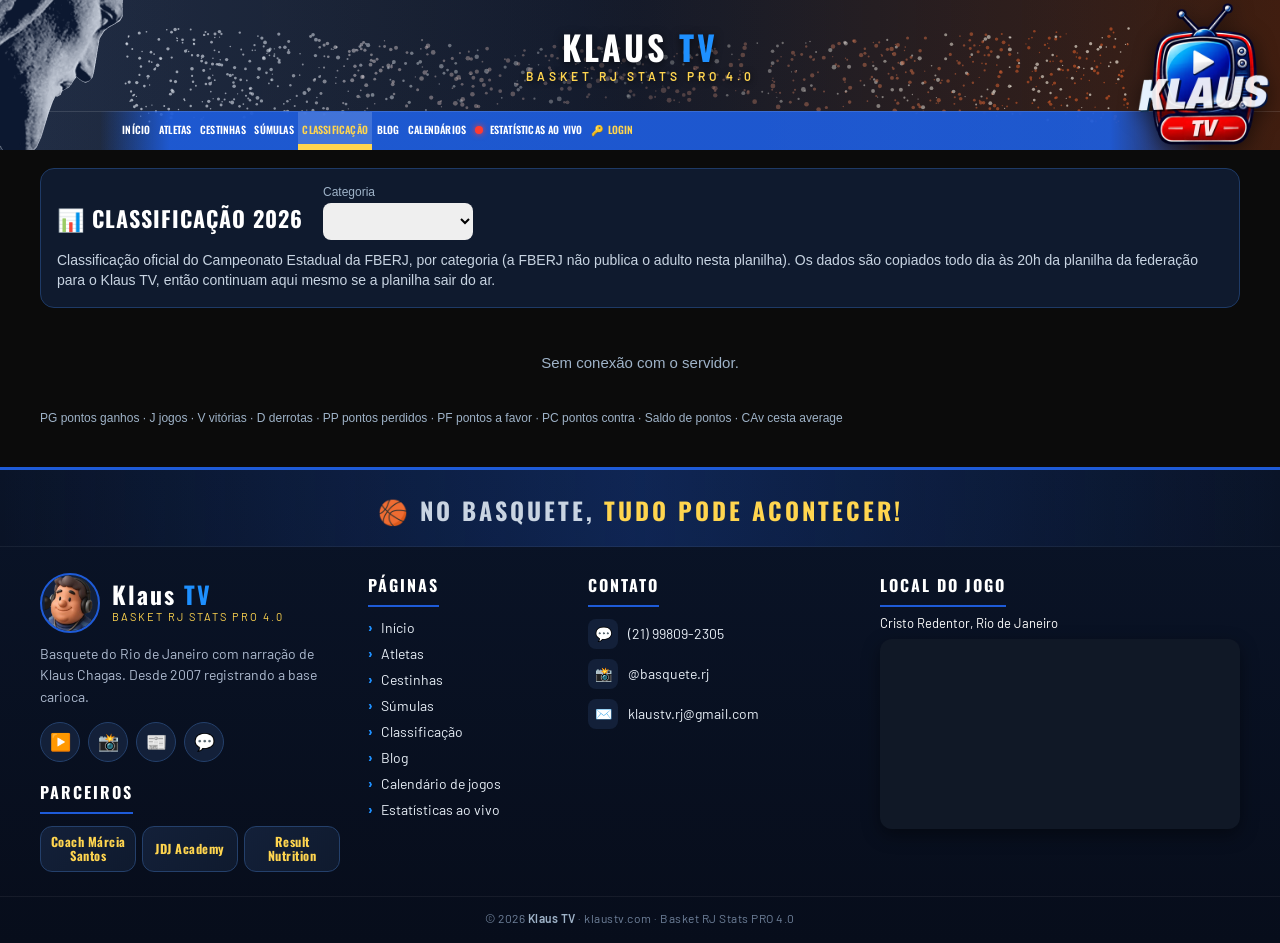
<file: classificacao.html>
<!DOCTYPE html>
<html lang="pt-BR">
<head>
<meta charset="UTF-8">
<meta name="viewport" content="width=device-width, initial-scale=1">
<title>Klaus TV · Classificação</title>
<link rel="icon" type="image/svg+xml" href="favicon.svg">
<style>

body{font-family:Arial,sans-serif;background:#0b0b0b;color:#fff;margin:0;padding:0 16px 16px 16px;}
.pag{max-width:1200px;margin:0 auto;}
.cond{font-family:'Oswald','Arial Narrow',Arial;letter-spacing:1px;text-transform:uppercase;}
.filtro{background:#0f1a2e;border:1px solid #1e3a66;border-radius:14px;padding:16px;margin-bottom:16px;}
.filtro .topo{display:flex;gap:12px;align-items:flex-end;flex-wrap:wrap;}
.filtro h2{margin:0 8px 6px 0;font-size:22px;}
.filtro select,.filtro input{padding:9px 12px;border-radius:8px;border:none;font-size:15px;font-weight:700;width:100%;box-sizing:border-box;}
.fl{display:flex;flex-direction:column;gap:4px;font-size:12px;color:#9fb3c8;min-width:150px;}
.fl.grande{flex:1;min-width:220px;}
.intro{color:#c8d4e2;font-size:14px;line-height:1.45;margin:10px 0 0 0;}
.atual{font-size:12px;color:#7f93a8;margin-top:10px;}
.vazio{color:#9fb3c8;font-size:15px;padding:30px 10px;text-align:center;}
.esc{width:30px;height:30px;object-fit:contain;flex:0 0 30px;}
.ini{display:inline-flex;align-items:center;justify-content:center;width:30px;height:30px;border-radius:50%;background:#1e5bd8;color:#fff;font-weight:800;font-size:12px;flex:0 0 30px;}

.podio{display:grid;grid-template-columns:repeat(3,1fr);gap:12px;margin-bottom:16px;}
.pd{background:#fff;color:#111;border-radius:12px;overflow:hidden;display:flex;flex-direction:column;align-items:center;padding:14px 10px 12px;position:relative;border-top:6px solid var(--c);}
.pd .pos{position:absolute;top:8px;left:10px;font-size:26px;}
.pd .ft{width:86px;height:86px;border-radius:50%;object-fit:cover;background:#eee;}
.pd .n{font-weight:800;font-size:16px;text-align:center;margin-top:8px;line-height:1.15;}
.pd .ap{font-size:12px;color:#777;font-weight:700;}
.pd .tm{display:flex;align-items:center;gap:6px;font-size:13px;font-weight:700;color:#444;margin-top:6px;}
.pd .tm .esc{width:22px;height:22px;flex-basis:22px;}
.pd .v{font-family:'Oswald','Arial Narrow',Arial;font-size:40px;font-weight:700;line-height:1;margin-top:8px;}
.pd .v small{font-size:13px;color:#666;letter-spacing:1px;}
.pd .s{font-size:12px;color:#555;font-weight:700;margin-top:4px;}
@media(max-width:700px){.podio{grid-template-columns:1fr;}.pd{flex-direction:row;gap:12px;padding:10px 12px;align-items:center;}.pd .pos{position:static;font-size:22px;}.pd .ft{width:56px;height:56px;}.pd .info{flex:1;}.pd .n{text-align:left;margin-top:0;}.pd .v{margin-top:0;font-size:30px;}}
.box{background:#fff;color:#111;border-radius:10px;overflow:hidden;overflow-x:auto;}
table.rk{width:100%;border-collapse:collapse;font-size:14px;}
table.rk th{font-size:11px;color:#333;padding:8px 6px;text-align:center;border-bottom:1px solid #e4e7ec;text-transform:uppercase;}
table.rk td{padding:6px;text-align:center;border-bottom:1px solid #eef0f3;font-weight:700;}
table.rk tr:nth-child(even) td{background:#f5f6f8;}
table.rk .l{text-align:left;}
table.rk .pos{font-family:'Oswald','Arial Narrow',Arial;font-size:17px;width:44px;}
table.rk .ft{width:38px;height:38px;border-radius:50%;object-fit:cover;background:#eee;vertical-align:middle;}
table.rk .nm{line-height:1.15;}
table.rk .nm small{display:block;color:#777;font-size:11px;font-weight:700;}
table.rk .tm{display:flex;align-items:center;gap:6px;white-space:nowrap;}
table.rk .tm .esc{width:24px;height:24px;flex-basis:24px;}
table.rk .ordOn{background:rgba(255,213,79,.25)!important;}
table.rk th.ordOn{box-shadow:inset 0 -3px 0 #ffb300;}
table.rk tr.hl td{background:#fff6d6!important;}
@media(max-width:600px){table.rk .hf{display:none;}table.rk{font-size:12.5px;}table.rk .tm span{display:none;}}
.mais{display:block;width:100%;padding:11px;border:none;background:#e9ecf1;color:#222;font-weight:800;font-size:13px;letter-spacing:1px;text-transform:uppercase;cursor:pointer;font-family:'Oswald','Arial Narrow',Arial;}

.box h3{margin:0;padding:10px 12px;font-family:'Oswald','Arial Narrow',Arial;letter-spacing:1px;text-transform:uppercase;font-size:16px;background:#0f1a2e;color:#ffd54f;}
.box + .box{margin-top:16px;}
table.rk td.tot{font-family:'Oswald','Arial Narrow',Arial;font-size:18px;}
table.rk tr.sub td{background:#e9eef6!important;text-align:left;color:#1e3a66;font-size:12px;letter-spacing:1px;text-transform:uppercase;}
.legenda{font-size:12px;color:#9fb3c8;margin-top:8px;line-height:1.5;}
/*ktMenuCSS*/
html,body{overflow-x:hidden;}
body{padding-top:0 !important;}
.ktMenu{position:relative;width:100vw;left:50%;margin-left:-50vw;height:150px;margin-bottom:18px;overflow:hidden;
  background:linear-gradient(90deg,#0d1a33 0%,#0a1428 45%,#1d0f0a 100%);
  font-family:'Oswald','Arial Narrow',Arial,sans-serif;text-align:left;}
.ktMenu canvas{position:absolute;inset:0;width:100%;height:100%;}
.ktMenu .cristo{position:absolute;left:0;top:0;height:150px;width:auto;z-index:4;-webkit-mask-image:linear-gradient(90deg,#000 80%,rgba(0,0,0,.35));mask-image:linear-gradient(90deg,#000 85%,rgba(0,0,0,.4));}
.ktMenu .bola{position:absolute;right:14px;top:6px;height:136px;width:auto;filter:drop-shadow(0 4px 10px rgba(0,0,0,.55));z-index:4;}
.ktMenu .bola.logoKT{height:142px;top:3px;right:10px;}
.ktMenu .miolo{position:absolute;left:0;right:0;top:0;bottom:38px;z-index:2;display:flex;align-items:center;justify-content:center;}
.ktMenu .marca{font-weight:700;font-size:34px;letter-spacing:3px;color:#fff;text-transform:uppercase;white-space:nowrap;text-decoration:none;text-shadow:0 2px 10px rgba(0,0,0,.7);}
.ktMenu .marca span{color:#1e90ff;}
.ktMenu .marca{text-align:center;line-height:1;}
.ktMenu .marca small{display:block;font-family:'Barlow',Arial,sans-serif;font-size:12px;font-weight:600;letter-spacing:4px;color:#ffd54f;margin-top:6px;text-shadow:0 1px 6px rgba(0,0,0,.8);}
.ktFaixa a.vivo:before{content:'';width:8px;height:8px;border-radius:50%;background:#ff3b30;margin-right:7px;box-shadow:0 0 6px #ff3b30;animation:ktPisca 1.2s infinite;}
@keyframes ktPisca{50%{opacity:.3;}}
.ktFaixa{position:absolute;left:0;right:0;bottom:0;height:38px;z-index:3;display:flex;align-items:stretch;gap:4px;padding-left:170px;
  background:linear-gradient(90deg,rgba(30,91,216,0) 0,rgba(30,91,216,0) 100px,rgba(30,91,216,.95) 170px,rgba(30,91,216,.95) calc(100% - 170px),rgba(30,91,216,0) calc(100% - 70px));
  border-top:1px solid rgba(255,255,255,.12);}
.ktFaixa a{display:flex;align-items:center;padding:0 16px;color:#fff;text-decoration:none;font-weight:600;font-size:15px;letter-spacing:1.5px;text-transform:uppercase;border-bottom:3px solid transparent;transition:.15s;}
.ktFaixa a:hover{background:rgba(255,255,255,.12);}
.ktFaixa a.soDono{display:none;}
html.ktDono .ktFaixa a.soDono{display:flex;}
.ktFaixa a.ativo{border-bottom-color:#ffd54f;color:#ffd54f;background:rgba(255,255,255,.16);box-shadow:inset 0 -3px 0 #ffd54f;}
.ktFaixa{overflow-x:auto;scrollbar-width:none;}
.ktFaixa a{white-space:nowrap;}
.ktFaixa{padding-right:150px;}
@media(min-width:821px){.ktFaixa a{padding:0 11px;font-size:14px;letter-spacing:1px;}}
@media(min-width:821px) and (max-width:1180px){.ktFaixa a{padding:0 8px;font-size:12.5px;letter-spacing:.5px;}}
@media(max-width:820px){.ktFaixa{padding-right:110px;}}
@media(max-width:480px){.ktFaixa{padding-right:80px;}}
@media(max-width:820px){.ktMenu .marca small{font-size:9px;letter-spacing:2px;margin-top:4px;}.ktMenu{height:130px;}.ktMenu .cristo{height:130px;}.ktMenu .bola{height:112px;right:8px;top:4px;}.ktMenu .marca{font-size:24px;}
  .ktFaixa{padding-left:100px;height:34px;}.ktMenu .miolo{bottom:34px;}.ktFaixa a{font-size:12px;padding:0 9px;letter-spacing:1px;}}
@media(max-width:480px){.ktMenu .bola{height:82px !important;top:6px !important;right:6px !important;}.ktMenu .miolo{padding-right:80px;}.ktFaixa{padding-left:76px;}.ktFaixa a{padding:0 6px;font-size:11px;}.ktMenu .cristo{height:120px;}}
/*fim*//*ktFooterCSS*/
.ktFooter{position:relative;width:100vw;left:50%;margin-left:-50vw;margin-top:40px;margin-bottom:-16px;color:#c9d4e2;font-family:'Barlow',Arial,sans-serif;font-size:14px;text-align:left;
  background:linear-gradient(180deg,#0a1428 0%,#070d1b 100%);border-top:3px solid #1e5bd8;}
.ktFooter .lema{font-family:'Oswald','Arial Narrow',Arial;text-align:center;font-size:24px;font-weight:700;letter-spacing:3px;text-transform:uppercase;padding:22px 16px 18px 16px;
  background:linear-gradient(90deg,rgba(30,91,216,0) 0%,rgba(30,91,216,.25) 50%,rgba(30,91,216,0) 100%);border-bottom:1px solid rgba(255,255,255,.06);}
.ktFooter .lema span{color:#ffd54f;}
.ktFooter .wrap{max-width:1200px;margin:0 auto;padding:26px 20px 10px 20px;display:grid;grid-template-columns:1.25fr .8fr 1.1fr 1.5fr;gap:28px;}
@media(max-width:980px){.ktFooter .wrap{grid-template-columns:1fr 1fr;}}
@media(max-width:600px){.ktFooter .wrap{grid-template-columns:1fr;}.ktFooter .lema{font-size:18px;letter-spacing:2px;}}
.ktFooter h4{font-family:'Oswald','Arial Narrow',Arial;color:#fff;margin:0 0 12px 0;font-size:16px;letter-spacing:2px;text-transform:uppercase;padding-bottom:8px;border-bottom:2px solid #1e5bd8;display:inline-block;}
.ktFooter a{color:#e6edf5;text-decoration:none;transition:.15s;}
.ktFooter a:hover{color:#ffd54f;}
.ktFooter .marca{display:flex;align-items:center;gap:12px;margin-bottom:10px;}
.ktFooter .marca img{width:56px;height:56px;border-radius:50%;background:#132039;border:2px solid #1e5bd8;object-fit:cover;}
.ktFooter .marca b{font-family:'Oswald','Arial Narrow',Arial;font-size:24px;letter-spacing:2px;color:#fff;display:block;line-height:1;}
.ktFooter .marca b span{color:#1e90ff;}
.ktFooter .marca small{display:block;font-size:11px;letter-spacing:2px;color:#ffd54f;text-transform:uppercase;margin-top:4px;}
.ktFooter .sobre{line-height:1.55;color:#aebbd0;margin:0 0 14px 0;}
.ktFooter .redes{display:flex;gap:8px;}
.ktFooter .redes a{width:38px;height:38px;border-radius:50%;display:flex;align-items:center;justify-content:center;background:#132039;border:1px solid #24406b;font-size:17px;}
.ktFooter .redes a:hover{background:#1e5bd8;border-color:#1e5bd8;}
.ktFooter ul{list-style:none;margin:0;padding:0;}
.ktFooter li{margin:0 0 9px 0;}
.ktFooter li a:before{content:'›';color:#1e90ff;font-weight:800;margin-right:8px;}
.ktFooter .ct{display:flex;align-items:center;gap:10px;margin-bottom:10px;}
.ktFooter .ct i{font-style:normal;width:30px;height:30px;border-radius:8px;background:#132039;display:flex;align-items:center;justify-content:center;flex:0 0 30px;}
.ktFooter .patro{display:flex;align-items:center;gap:10px;background:linear-gradient(135deg,#132039,#0f1a2e);border:1px solid #24406b;border-radius:12px;padding:10px 12px;margin-top:6px;}
.ktFooter .patro b{display:block;color:#ffd54f;font-family:'Oswald','Arial Narrow',Arial;letter-spacing:1px;font-size:15px;}
.ktFooter .patro small{color:#aebbd0;}
.ktFooter .local{font-size:13px;color:#fff;margin:-4px 0 8px 0;}
.ktFooter .mapa{width:100%;height:190px;border:0;border-radius:12px;background:#101826;box-shadow:0 6px 18px rgba(0,0,0,.4);}
.ktFooter .copy{border-top:1px solid rgba(255,255,255,.06);text-align:center;color:#6f819a;font-size:12px;padding:14px 16px 18px 16px;margin-top:14px;letter-spacing:.5px;}
.ktFooter .copy b{color:#9fb3c8;font-weight:600;}
/*fimF*/</style>
<link rel="icon" type="image/png" sizes="32x32" href="favicon-32.png"><link rel="apple-touch-icon" href="favicon-180.png">
<link rel="preconnect" href="https://fonts.googleapis.com"><link href="https://fonts.googleapis.com/css2?family=Barlow:wght@400;500;600;700&family=Oswald:wght@500;700&display=swap" rel="stylesheet">
<style>/*ktHamb: menu ☰ para quem está logado; Classificação, Blog e Calendários vão para ele (Magno, 23/11/2026)*/.ktFaixa .ktHamb{display:none;align-items:center;padding:0 12px;color:#ffd54f;font-size:20px;font-weight:700;cursor:pointer;border:none;background:none;border-bottom:3px solid transparent;}html.ktLog .ktFaixa .ktHamb{display:flex;}html.ktLog .ktFaixa a.naHamb{display:none!important;}.ktFaixa .ktHamb:hover,.ktFaixa .ktHamb.on{background:rgba(255,255,255,.12);}.ktFaixa .ktHamb.ativo{color:#ffd54f;box-shadow:inset 0 -3px 0 #ffd54f;background:rgba(255,255,255,.16);}#ktHambM{position:fixed;z-index:9999;min-width:210px;background:#0e1f3d;border:1px solid #2c4a80;border-radius:12px;box-shadow:0 10px 28px rgba(0,0,0,.55);padding:6px;display:none;}#ktHambM.on{display:block;}#ktHambM a{display:block;padding:10px 14px;color:#fff;text-decoration:none;font:600 14px Arial,sans-serif;letter-spacing:1px;text-transform:uppercase;border-radius:8px;}#ktHambM a:hover{background:rgba(255,255,255,.1);}#ktHambM a.ativo{color:#ffd54f;background:rgba(255,213,79,.12);}</style>
</head>
<body>
<!--ktMenu-->
<header class="ktMenu">
<canvas id="ktMenuCanvas"></canvas>
<img class="cristo" src="cristo.png" alt="Cristo Redentor">
<img class="bola logoKT" src="logo_klaustv_tv.png" alt="Klaus TV">
<div class="miolo"><a class="marca" href="index.html">Klaus <span>TV</span><small>Basket RJ Stats PRO 4.0</small></a></div>
<style>/*ktFaixa11*/@media(min-width:821px){.ktFaixa{padding-left:118px!important;padding-right:162px!important;gap:0!important;}.ktFaixa a{font-size:clamp(10px,calc((100vw - 300px) / 96),15px)!important;padding:0 .42em!important;letter-spacing:.2px!important;}}/*ktFaixa12: menu cabe inteiro entre o Cristo e a logo (Magno, 20/11/2026)*//*ktParc*/.ktFooter .parc{margin-top:18px;}.ktFooter .parcLista{display:flex;flex-wrap:nowrap;gap:6px;}.ktFooter .parcLista a.patro{flex:1 1 0;min-width:0;display:flex !important;align-items:center;justify-content:center;margin-top:0;padding:8px 9px;display:block;text-align:center;}.ktFooter .parcLista a.patro b{font-size:12.5px;line-height:1.15;letter-spacing:.5px;}.ktFooter .parcLista a.patro small{display:none;}.ktFaixa a.soLog,.ktFooter li.soLog{display:none;}html.ktLog .ktFaixa a.soLog{display:flex;}html.ktLog .ktFooter li.soLog{display:list-item;}.ktFaixa a.ktLogin .on{display:none;}html.ktLog .ktFaixa a.ktLogin .on{display:inline;}html.ktLog .ktFaixa a.ktLogin .off{display:none;}.ktFaixa a.ktLogin{color:#ffd54f;}.ktFooter a.patro{margin-top:8px;}.ktFooter a.patro:hover{border-color:#ffd54f;}@media(min-width:821px){.ktFaixa a{padding:0 8px;font-size:13px;letter-spacing:.5px;}}@media(min-width:821px) and (max-width:1300px){.ktFaixa a{padding:0 6px;font-size:11.5px;letter-spacing:0;}}</style><script>/*ktLog*/try{if(localStorage.getItem('klaustv_token_v1')){document.documentElement.classList.add('ktLog');if(localStorage.getItem('klaustv_perfil')==='Dono')document.documentElement.classList.add('ktDono');}}catch(e){}</script><nav class="ktFaixa"><a href="index.html" class="">Início</a><a href="bancodados.html" class="soLog " title="Banco de dados">B.Dados</a><a href="montar-jogo.html" class="soLog ">Montar Jogo</a><a href="escalacao.html" class="soLog " target="_blank" title="Abre numa guia nova">Escalação</a><a href="placar.html" class="soLog " target="_blank" title="Abre numa guia nova">Placar</a><a href="scout.html" class="soLog ">Scout 4.0</a><a href="scout41.html" class="soLog ">Scout 4.1</a><a href="atletas.html" class="">Atletas</a><a href="cestinhas.html" class="naHamb ">Cestinhas</a><a href="sumulas.html" class="">Súmulas</a><a href="classificacao.html" class="naHamb ativo">Classificação</a><a href="usuarios.html" class="soDono">Usuários</a><a href="https://klauschagas.blogspot.com/" class="ext naHamb" target="_blank" rel="noopener">Blog</a><a href="calendario.html" class="naHamb ">Calendários</a><a href="aovivo.html" class="vivo">Estatísticas ao vivo</a><button type="button" class="ktHamb" title="Mais páginas" aria-label="Mais páginas">☰</button><a href="index.html?login=1" class="ktLogin" onclick="if(window.kt_abrirLogin){kt_abrirLogin();return false;}"><span class="off">🔑 Login</span><span class="on">👤 Minha conta</span></a></nav><script>/*ktHamb*/(function(){ var nav=document.querySelector('.ktFaixa'); if(!nav) return; var b=nav.querySelector('.ktHamb'); if(!b) return;
  var m=document.createElement('div'); m.id='ktHambM'; nav.querySelectorAll('a.naHamb').forEach(function(a){ var c=a.cloneNode(true); c.classList.remove('naHamb'); m.appendChild(c); if(a.classList.contains('ativo')) b.classList.add('ativo'); }); document.body.appendChild(m);
  function fecha(){ m.classList.remove('on'); b.classList.remove('on'); }
  b.addEventListener('click',function(e){ e.stopPropagation(); if(m.classList.contains('on')) return fecha(); var r=b.getBoundingClientRect(); m.classList.add('on'); b.classList.add('on');
    var l=Math.min(r.left, window.innerWidth-m.offsetWidth-8); m.style.left=Math.max(8,l)+'px'; m.style.top=(r.bottom+4)+'px'; });
  document.addEventListener('click',function(e){ if(!m.contains(e.target)) fecha(); }); window.addEventListener('scroll',fecha,{passive:true}); window.addEventListener('resize',fecha); })();</script>
</header>
<script>
(function(){
 const cv=document.getElementById('ktMenuCanvas'); if(!cv) return;
 function mix(a,b,t){return a.map((v,i)=>Math.round(v+(b[i]-v)*t));}
 const pedra=[222,228,238], laranja=[205,88,40], creme=[240,232,218];
 function desenhar(){
  const r=cv.getBoundingClientRect(), dpr=window.devicePixelRatio||1;
  cv.width=r.width*dpr; cv.height=r.height*dpr; const c=cv.getContext('2d'); c.scale(dpr,dpr);
  const W=r.width,H=r.height; let seed=7; const rnd=()=>((seed=(seed*9301+49297)%233280)/233280);
  const ini=Math.min(125,W*0.16), fim=W-Math.min(150,W*0.22);
  const g=c.createLinearGradient(0,0,W,0);
  g.addColorStop(0,'rgba(222,228,238,0.10)'); g.addColorStop(0.5,'rgba(180,150,120,0.06)'); g.addColorStop(1,'rgba(205,88,40,0.20)');
  c.fillStyle=g; c.fillRect(0,0,W,H);
  const n=Math.round(W*0.9);
  for(let i=0;i<n;i++){
   const t=rnd(); const x=ini+(fim-ini)*t;
   const dens=Math.max(1-t*1.6,0)+Math.max(t*1.6-0.6,0)+0.25; if(rnd()>dens) continue;
   const y=H*0.5+(rnd()-0.5)*H*(0.35+0.6*Math.abs(t-0.5));
   const alvo=(rnd()<0.3)?creme:laranja; const col=mix(pedra,alvo,Math.min(1,Math.max(0,(t-0.15)/0.75)));
   const a=0.25+0.55*(Math.abs(t-0.5)*1.6); const s=0.6+rnd()*2.2*(1-Math.abs(t-0.5));
   c.fillStyle=`rgba(${col[0]},${col[1]},${col[2]},${Math.min(a,0.85)})`;
   c.beginPath(); c.arc(x,y,s,0,Math.PI*2); c.fill();
  }
 }
 desenhar(); let tm; window.addEventListener('resize',()=>{clearTimeout(tm);tm=setTimeout(desenhar,150);});
})();
</script>
<!--/ktMenu-->
<div class="pag">
  <div class="filtro">
    <div class="topo"><h2 class="cond">📊 Classificação 2026</h2>
      <label class="fl">Categoria<select id="selCat" onchange="kt_desenha()"></select></label></div>
    <p class="intro">Classificação oficial do Campeonato Estadual da FBERJ, por categoria (a FBERJ não publica o adulto nesta planilha). Os dados são copiados todo dia às 20h da planilha da federação para o Klaus TV, então continuam aqui mesmo se a planilha sair do ar.</p>
  </div>
  <div id="conteudo"><div class="vazio">Carregando classificação...</div></div>
  <div class="legenda">PG pontos ganhos · J jogos · V vitórias · D derrotas · PP pontos perdidos · PF pontos a favor · PC pontos contra · Saldo de pontos · CAv cesta average</div>
  <div class="atual" id="atual"></div>
</div>
<script>

const KT_API='https://script.google.com/macros/s/AKfycbxJBusZKcHRLpV9_qG4Gs6_8b37Dp5lj5OSXXXdcMRNrRnrO_K1sLo3MiQQ_wEjDx-S/exec';
const D={"curto":{"BSA":"Basquete S.A.","BFR":"Botafogo","CRF":"Flamengo","CFCSN":"Funcionários","FFC":"Fluminense","TTC":"Tijuca","NBC":"Niterói","CCL":"Leopoldinense","IG":"Iguaba Grande","ABIG":"Jequiá","ACEAR":"Irajá","CESC":"Suzano Costa","EEPZ":"Passo Zero","IDEC":"IDEC","ITDA":"Atitude","KE":"K. Esportes","MB":"Mesquita","JTC":"Jacarepaguá","TKA":"Team Klun","ASPCM":"Municipal","CK":"Carioca King's","IB":"Itaipu","NBR":"NBR Campos"},"cores":{"ABIG":["#1F4E79","#FFFFFF"],"ACEAR":["#E2231A","#FFFFFF"],"ASPCM":["#2E3192","#E2231A"],"BFR":["#000000","#FFFFFF"],"BSA":["#F28C28","#FFFFFF"],"CCL":["#1F5FBF","#FFFFFF"],"CESC":["#000000","#FFFFFF"],"CFCSN":["#7B1E22","#FFFFFF"],"CK":["#1A1A1A","#B8860B"],"CRF":["#C8102E","#000000"],"EEPZ":["#1B2A4A","#F28C28"],"FFC":["#7A0026","#00613C"],"IB":["#E06A2C","#000000"],"IDEC":["#1F4E5F","#A4C639"],"IG":["#1F2E8A","#F07A1A"],"ITDA":["#0B1F4B","#FFFFFF"],"JTC":["#2E3448","#F2D33B"],"KE":["#000000","#FFD200"],"MB":["#1A1A1A","#F28C28"],"NBC":["#E2231A","#000000"],"TKA":["#1E8C3A","#F2C200"],"TTC":["#E2231A","#FFFFFF"]},"ordem":["Sub-12","Sub-13","Sub-14","Sub-15","Sub-16","Sub-17","Sub-19","Sub-22","Adulto"],"escudos":{"ABIG":"escudos/ABIG.png","ACEAR":"escudos/ACEAR.png","ASPCM":"escudos/ASPCM.png","BFR":"escudos/BFR.png","BSA":"escudos/BSA.png","CCL":"escudos/CCL.png","CESC":"escudos/CESC.png","CFCSN":"escudos/CFCSN.png","CK":"escudos/CK.png","CRF":"escudos/CRF.png","EEPZ":"escudos/EEPZ.png","FFC":"escudos/FFC.png","IB":"escudos/IB.png","IDEC":"escudos/IDEC.png","IG":"escudos/IG.png","ITDA":"escudos/ITDA.png","JTC":"escudos/JTC.png","KE":"escudos/KE.png","MB":"escudos/MB.png","NBC":"escudos/NBC.png","TKA":"escudos/TKA.png","TTC":"escudos/TTC.png"}};
const $=id=>document.getElementById(id);
const esc=s=>String(s==null?'':s).replace(/&/g,'&amp;').replace(/</g,'&lt;').replace(/"/g,'&quot;');
async function api(d){ try{ const r=await fetch(KT_API,{method:'POST',headers:{'Content-Type':'text/plain;charset=utf-8'},body:JSON.stringify(d)}); return await r.json(); }catch(e){ return {ok:false,erro:'Sem conexão com o servidor.'}; } }
function cor(s){ return (D.cores[s]||['#1e5bd8','#ffffff'])[0]; }
function escudo(s){ return D.escudos[s]?`<img class="esc" src="${D.escudos[s]}" alt="">`:`<span class="ini">${esc(String(s||'?').replace(/[^A-Za-zÀ-ú ]/g,'').split(' ').filter(x=>x.length>2).slice(0,2).map(x=>x[0]).join('').toUpperCase()||'?')}</span>`; }
function nomeT(s,eq){ return D.curto[s]||(eq&&eq[s])||s; }
const KT_CON=['da','de','do','das','dos','e',"d'"];
function abrev(n){ const w=String(n||'').trim().split(/\s+/); const core=w.map((x,i)=>KT_CON.includes(x.toLowerCase())?-1:i).filter(i=>i>=0); const c=core.length; let ab=[];
  if(c>=5) ab=core.slice(1,c-2); else if(c===4) ab=[core[2]]; else if(c===3) ab=[core[1]];
  ab.forEach(i=>{ w[i]=w[i].charAt(0).toUpperCase()+'.'; }); return w.join(' '); }

let C=null;
function kt_desenha(){
  const cat=$('selCat').value; const u=new URL(location); u.searchParams.set('cat',cat); history.replaceState(null,'',u);
  const ls=C.linhas.filter(r=>r[0]===cat); const tabs=[...new Set(ls.map(r=>r[1]))].sort((a,b)=>b-a).slice(0,1); // só a tabela mais recente
  $('conteudo').innerHTML=tabs.map((t,ti)=>{ const rs=ls.filter(r=>r[1]===t); const maxJ=Math.max(...rs.map(r=>+r[8]||0)); const chave=d=>{ const m=String(d).match(/(\d{1,2})\/(\d{1,2})/); return m?(+m[2])*100+(+m[1]):0; }; const atu=rs.map(r=>r[16]).filter(Boolean).sort((a,b)=>chave(b)-chave(a))[0]||''; // data mais recente entre os blocos
    let bl=null; const tr=rs.map(r=>{ let h=''; if(r[3] && r[2]!==bl) h=`<tr class="sub"><td colspan="11">${esc(r[3])}</td></tr>`; bl=r[2];
      const s=r[6]; return h+`<tr><td class="pos">${esc(r[4])}º</td><td class="l"><div class="tm">${s?escudo(s):''}<span>${esc(s?nomeT(s):r[5])}</span></div></td><td class="tot">${esc(r[7])}</td><td>${esc(r[8])}</td><td>${esc(r[9])}</td><td>${esc(r[10])}</td><td>${esc(r[11])}</td><td>${esc(r[12])}</td><td>${esc(r[13])}</td><td>${esc(r[14])}</td><td>${esc(r[15])}</td></tr>`; }).join('');
    return `<div class="box"><h3>Classificação · ${esc(cat)}${atu?' · atualizada em '+esc(atu):''}</h3><table class="rk"><tr><th>Pos.</th><th class="l">Equipe</th><th>PG</th><th>J</th><th>V</th><th>D</th><th>PP</th><th>PF</th><th>PC</th><th>Saldo</th><th>CAv</th></tr>${tr}</table></div>`; }).join('')||'<div class="vazio">Sem classificação nesta categoria.</div>';
}
async function kt_init(){
  const r=await api({acao:'dadosClassificacao'});
  if(!r.ok){ $('conteudo').innerHTML='<div class="vazio">'+esc(r.erro||'Não foi possível carregar a classificação agora.')+'</div>'; return; }
  C=r; const cats=D.ordem.filter(c=>C.linhas.some(x=>x[0]===c));
  const pc=new URL(location).searchParams.get('cat');
  $('selCat').innerHTML=cats.map(c=>`<option>${c}</option>`).join(''); $('selCat').value=cats.includes(pc)?pc:(cats.includes('Sub-13')?'Sub-13':cats[0]);
  kt_desenha(); $('atual').textContent='Fonte: planilha de classificação da FBERJ · cópia do Klaus TV'+(C.atualizado?' · atualizada em '+C.atualizado:'');
}
kt_init();
</script>

<footer class="ktFooter">
  <div class="lema">🏀 No basquete, <span>tudo pode acontecer!</span></div>
  <div class="wrap">
    <div>
      <div class="marca"><img src="favicon-180.png" alt="Klaus Chagas"><div><b>Klaus <span>TV</span></b><small>Basket RJ Stats PRO 4.0</small></div></div>
      <p class="sobre">Basquete do Rio de Janeiro com narração de Klaus Chagas. Desde 2007 registrando a base carioca.</p>
      <div class="redes">
        <a href="https://www.youtube.com/@klauschagas" target="_blank" rel="noopener" title="YouTube">▶️</a>
        <a href="https://www.instagram.com/basquete.rj/" target="_blank" rel="noopener" title="Instagram">📸</a>
        <a href="https://klauschagas.blogspot.com/" target="_blank" rel="noopener" title="Blog">📰</a>
        <a href="https://wa.me/5521998092305" target="_blank" rel="noopener" title="WhatsApp">💬</a>
      </div>
      <div class="parc"><h4>Parceiros</h4><div class="parcLista"><a class="patro" href="https://www.instagram.com/coachmarciasantos12/" target="_blank" rel="noopener" title="Instagram de Coach Márcia Santos"><div><b>Coach Márcia Santos</b><small>📸 @coachmarciasantos12</small></div></a><a class="patro" href="https://www.instagram.com/jdjacademy.oficial/" target="_blank" rel="noopener" title="Instagram de JDJ Academy"><div><b>JDJ Academy</b><small>📸 @jdjacademy.oficial</small></div></a><a class="patro" href="https://www.instagram.com/resultnutritionoficial/" target="_blank" rel="noopener" title="Instagram de Result Nutrition"><div><b>Result Nutrition</b><small>📸 @resultnutritionoficial</small></div></a></div></div>
    </div>
    <div>
      <h4>Páginas</h4>
      <ul>
        <li><a href="index.html">Início</a></li>
        <li class="soLog"><a href="montar-jogo.html">Montar Jogo</a></li>
        <li class="soLog"><a href="escalacao.html" target="_blank">Escalação</a></li>
        <li class="soLog"><a href="placar.html" target="_blank">Placar</a></li>
        <li class="soLog"><a href="scout.html">Scout 4.0</a></li><li class="soLog"><a href="scout41.html">Scout 4.1</a></li>
        <li><a href="atletas.html">Atletas</a></li>
        <li><a href="cestinhas.html">Cestinhas</a></li>
        <li><a href="sumulas.html">Súmulas</a></li>
        <li><a href="classificacao.html">Classificação</a></li>
        <li class="soLog"><a href="bancodados.html">Banco de dados</a></li>
        <li><a href="https://klauschagas.blogspot.com/" target="_blank" rel="noopener">Blog</a></li>
        <li><a href="calendario.html">Calendário de jogos</a></li>
        <li><a href="aovivo.html">Estatísticas ao vivo</a></li>
      </ul>
    </div>
    <div>
      <h4>Contato</h4>
      <div class="ct"><i>💬</i><a href="https://wa.me/5521998092305" target="_blank" rel="noopener">(21) 99809-2305</a></div>
      <div class="ct"><i>📸</i><a href="https://www.instagram.com/basquete.rj/" target="_blank" rel="noopener">@basquete.rj</a></div>
      <div class="ct"><i>✉️</i><a href="mailto:klaustv.rj@gmail.com">klaustv.rj@gmail.com</a></div>
    </div>
    <div>
      <h4>Local do jogo</h4>
      <div class="local" id="ktLocalNome">Cristo Redentor, Rio de Janeiro</div>
      <iframe class="mapa" id="ktMapa" loading="lazy" referrerpolicy="no-referrer-when-downgrade"
        src="https://www.google.com/maps?q=Cristo%20Redentor%2C%20Rio%20de%20Janeiro&output=embed"></iframe>
    </div>
  </div>
  <div class="copy">© 2026 <b>Klaus TV</b> · klaustv.com · Basket RJ Stats PRO 4.0</div>
</footer>
<script>
function kt_mapaFooter(nome){
  const n = (nome||'').trim();
  const q = n ? n + ', Rio de Janeiro, RJ' : 'Cristo Redentor, Rio de Janeiro';
  const el = document.getElementById('ktMapa'); if(!el) return;
  const src = 'https://www.google.com/maps?q=' + encodeURIComponent(q) + '&output=embed';
  if(el.dataset.q !== q){ el.src = src; el.dataset.q = q; }
  document.getElementById('ktLocalNome').innerText = n ? n : 'Cristo Redentor, Rio de Janeiro';
}
</script>
</body>
</html>
</file>
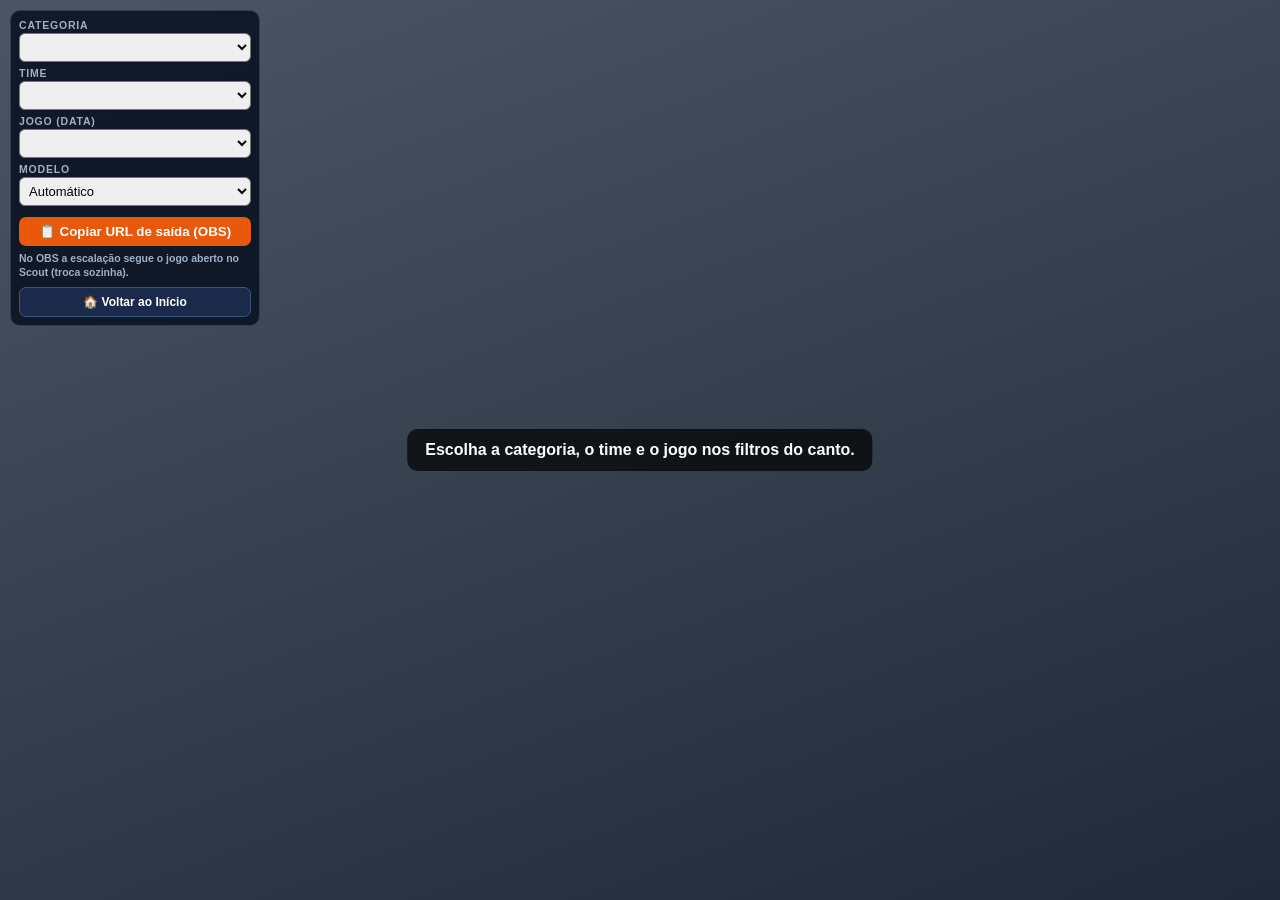
<file: escalacao.html>
<!DOCTYPE html>
<html lang="pt-BR">
<head>
<!-- Página sem senha (autorizado pelo Magno, 20/11/2026); o link no menu só aparece para quem está logado. No OBS: botão "Copiar URL de saída". -->
<meta name="robots" content="noindex,nofollow">
<meta charset="utf-8">
<meta name="viewport" content="width=device-width,initial-scale=1">
<title>Escalação · Klaus TV</title>
<link rel="icon" href="favicon.svg">
<link href="https://fonts.googleapis.com/css2?family=Oswald:wght@500;700&display=swap" rel="stylesheet">
<style>
/* Página Escalação (Magno, 20/11/2026): os 12 de cada time do Montar Jogo sobre a quadra, fundo transparente para a câmera do Klaus no OBS. Só com login. */
*{box-sizing:border-box}
html,body{margin:0;height:100%;background:transparent;color:#fff;font-family:Arial,Helvetica,sans-serif;overflow:hidden;}
body:not(.obs){background:linear-gradient(160deg,#4b5563,#1f2937);} /* no navegador comum: fundo escuro; no endereço do OBS (obs=1): transparente para a câmera */
body.teste{background:linear-gradient(160deg,#4b5563,#1f2937);} body.teste::before{content:'(aqui aparece a imagem da câmera do Klaus)';position:fixed;left:50%;top:50%;transform:translate(-50%,-50%);font:700 22px Arial;color:rgba(255,255,255,.18);}
.palco{position:absolute;left:50%;top:50%;transform:translate(-50%,-50%);width:min(100vw,177.78vh);aspect-ratio:16/9;overflow:hidden;}
.qd{position:absolute;left:50%;bottom:0;transform:translateX(-50%);height:86%;aspect-ratio:1024/557;background:url(quadra_escalacao2.webp) center/100% 100% no-repeat;}
.time{position:absolute;inset:0;display:none;}
.time.on{display:block;}
.escGrande{position:absolute;left:50%;top:4%;transform:translateX(-50%);height:34%;opacity:.45;filter:drop-shadow(0 0 30px rgba(0,0,0,.8));pointer-events:none;}
.abas{position:absolute;left:0;right:0;top:1.6%;display:flex;justify-content:center;gap:8px;z-index:5;}
.abas button{font:700 clamp(12px,2vh,18px) 'Oswald',Arial;letter-spacing:1.5px;text-transform:uppercase;padding:.5em 1.1em;border-radius:999px;border:2px solid rgba(255,255,255,.35);background:rgba(0,0,0,.55);color:#ddd;cursor:pointer;display:flex;align-items:center;gap:.5em;}
.abas{align-items:center;}.abas .abEsc{height:clamp(34px,7vh,64px);filter:drop-shadow(0 2px 6px rgba(0,0,0,.7));}
.abas button.on{background:var(--cor);color:var(--txt);border-color:#fff;}
.cab{position:absolute;left:0;right:0;top:9%;z-index:2;text-align:center;font:700 clamp(18px,3.4vh,34px) 'Oswald',Arial;letter-spacing:2px;text-transform:uppercase;text-shadow:0 2px 8px #000,0 0 2px #000;}
.tec{position:absolute;left:2%;top:3%;display:flex;align-items:center;gap:10px;z-index:4;}.tec.dir{left:auto;right:2%;flex-direction:row-reverse;text-align:right;}.tec .tf{width:clamp(30px,5.5vh,56px);aspect-ratio:1;border-radius:50%;border:3px solid var(--cor);background:#1a2233 center/cover;box-shadow:0 4px 12px rgba(0,0,0,.7);}.tec div{font:700 clamp(12px,2vh,20px) Arial;text-shadow:0 2px 6px #000;}.tec small{display:block;font:700 clamp(10px,1.4vh,13px) 'Oswald',Arial;letter-spacing:2px;color:#ffd54f;text-transform:uppercase;}
.cab small{display:block;font:600 clamp(11px,1.6vh,16px) Arial;letter-spacing:.5px;text-transform:none;opacity:.9;}
.jog{position:absolute;transform:translate(-50%,-50%);display:flex;flex-direction:column;align-items:center;cursor:pointer;width:calc(7.3% * var(--e,1));} /* só a bola muda de tamanho; o nome fica sempre grande para ler na TV */
.jog .foto{position:relative;width:100%;aspect-ratio:1;border-radius:50%;border:3px solid var(--cor);background:#1a2233 center/cover no-repeat;box-shadow:0 4px 14px rgba(0,0,0,.7);}
.jog .num{position:absolute;right:-12%;bottom:-6%;min-width:42%;padding:2px 5px;border-radius:8px;background:var(--cor);color:var(--txt);font:700 clamp(12px,2vh,20px) 'Oswald',Arial;text-align:center;border:2px solid #fff;}
.jog .nm{margin-top:5px;padding:3px 9px;border-radius:7px;background:rgba(0,0,0,.8);font:700 clamp(12px,2vh,21px) Arial;white-space:nowrap;text-align:center;line-height:1.15;}
.jog .nm small{display:block;font-weight:600;color:#ffd54f;font-size:.85em;}
.jog:hover .foto{transform:scale(1.06);}
#ficha{position:absolute;inset:0;z-index:9;display:none;align-items:center;justify-content:center;background:rgba(0,0,0,.55);}
#ficha.on{display:flex;}
#ficha .c{width:min(86%,460px);background:#fff;color:#111;border-radius:14px;border-top:6px solid var(--cor);overflow:hidden;box-shadow:0 12px 40px rgba(0,0,0,.6);}
#ficha .t{display:flex;gap:14px;align-items:center;padding:14px;}
#ficha .t .f{width:96px;height:96px;border-radius:50%;background:#e9edf2 center/cover;border:3px solid var(--cor);flex:0 0 auto;}
#ficha .t b{font:700 22px 'Oswald',Arial;display:block;}
#ficha .t i{font-style:normal;color:#666;font-weight:700;}
#ficha .tit{text-align:center;font-weight:800;font-size:12px;letter-spacing:1.2px;text-transform:uppercase;color:#555;padding:8px;border-top:1px solid #eee;}
#ficha .g{display:grid;grid-template-columns:repeat(4,1fr);gap:6px;padding:4px 12px 16px;text-align:center;}
#ficha .g b{display:block;font:700 24px 'Oswald',Arial;}
#ficha .g span{font-size:11px;font-weight:800;color:#888;}
#painel{position:fixed;inset:0;z-index:20;display:flex;align-items:center;justify-content:center;background:rgba(5,10,20,.88);}
#painel.fora{display:none;}
#painel .pc{width:min(92vw,560px);background:#0f1a2e;border:1px solid #2b3d5c;border-radius:14px;padding:18px 18px 14px;box-shadow:0 12px 40px rgba(0,0,0,.6);}
#painel h1{margin:0 0 10px;font:700 22px 'Oswald',Arial;letter-spacing:2px;text-transform:uppercase;}
#painel .tp{display:flex;gap:6px;margin-bottom:10px;}#painel .tp button{flex:1;padding:9px;border-radius:8px;border:1px solid #2b3d5c;background:#16233b;color:#cfd8e6;font-weight:800;cursor:pointer;}#painel .tp button.on{background:#1e5bd8;color:#fff;border-color:#1e5bd8;}
#painel select{width:100%;padding:10px;border-radius:8px;font-size:15px;margin-bottom:10px;}
#painel .ok{width:100%;padding:11px;border:none;border-radius:8px;background:#e8590c;color:#fff;font-weight:900;font-size:15px;cursor:pointer;}
#painel .dica{font-size:12.5px;color:#9fb0c8;line-height:1.45;margin-top:12px;}#painel .dica code{background:#16233b;padding:2px 6px;border-radius:5px;color:#ffd54f;word-break:break-all;}
#painel .cp{margin-top:6px;padding:6px 10px;border-radius:6px;border:1px solid #2b3d5c;background:#16233b;color:#fff;cursor:pointer;font-weight:700;}
#engr{position:fixed;left:8px;bottom:8px;z-index:15;width:34px;height:34px;border-radius:50%;border:none;background:rgba(0,0,0,.35);color:#fff;font-size:17px;cursor:pointer;opacity:.35;}#engr:hover{opacity:1;}#copiaUrl{position:fixed;left:50px;bottom:8px;z-index:15;padding:8px 14px;border-radius:999px;border:none;background:#e8590c;color:#fff;font-weight:800;cursor:pointer;display:none;}body.temJogo:not(.obs) #copiaUrl{display:block;}body.obs #engr{opacity:0;}body.obs #engr:hover{opacity:1;} /* no OBS a engrenagem só aparece com o mouse em cima (janela Interagir) */
.msg{position:absolute;left:50%;top:50%;transform:translate(-50%,-50%);padding:12px 18px;border-radius:10px;background:rgba(0,0,0,.7);font-weight:700;}

/* filtros fixos no canto (Magno, 20/11/2026): Categoria > Time > Jogo (data); ficam na tela depois de escolher; no OBS ficam escondidos */
#filtros{position:fixed;left:10px;top:10px;z-index:16;display:flex;flex-direction:column;gap:5px;width:250px;padding:8px;border-radius:10px;background:rgba(10,18,32,.88);border:1px solid #2b3d5c;font:12px Arial;}
#filtros label{display:flex;flex-direction:column;gap:2px;color:#9fb0c8;font-weight:800;font-size:10.5px;letter-spacing:.8px;text-transform:uppercase;}
#filtros select{padding:5px;border-radius:6px;font-size:13px;}
#filtros .cpF{margin-top:3px;padding:7px;border:none;border-radius:7px;background:#e8590c;color:#fff;font-weight:800;cursor:pointer;}#filtros a.volta{display:block;text-align:center;text-decoration:none;background:#1b2a4a;border:1px solid #3b5583;font:800 12px Arial;} /* botão de voltar (Magno, 20/11/2026): a página não tem menu por causa do OBS */
body.obs #filtros,#engr,#copiaUrl{display:none!important;}
.abas{align-items:flex-start!important;}
.abL{display:flex;flex-direction:column;align-items:center;gap:4px;min-width:clamp(80px,14vh,150px);}
.tm{display:none;flex-direction:column;align-items:center;gap:3px;text-align:center;}
.tm.on{display:flex;}
.tm .tf{width:clamp(34px,6vh,60px);aspect-ratio:1;border-radius:50%;border:3px solid var(--cor);background:#1a2233 center/cover;box-shadow:0 3px 10px rgba(0,0,0,.7);cursor:pointer;}
.tm small{font:700 clamp(9px,1.3vh,12px) 'Oswald',Arial;letter-spacing:2px;color:#ffd54f;text-transform:uppercase;text-shadow:0 1px 4px #000;}
.tm b{font:700 clamp(11px,1.8vh,17px) Arial;text-shadow:0 2px 6px #000;max-width:18vh;}

/* tamanhos proporcionais à quadra: no OBS fica igual à tela do computador, em qualquer tamanho (Magno, 20/11/2026) */
.qd{container-type:size;}
.jog{transform:translate(-50%,0)!important;} /* a posição marca o topo da bola: o nome comprido não empurra a bola */
.jog .nm{font-size:2.15cqh!important;white-space:normal!important;width:max-content;max-width:23cqw;padding:.2em .55em!important;}
.jog .nm small{font-size:.82em;}
.jog .num{font-size:2.2cqh!important;}

/* topo novo (Magno, 20/11/2026) */
.qd{height:80%!important;bottom:3%!important;}
.cab{top:10.3%!important;font-size:clamp(16px,3.5vh,38px)!important;line-height:1.1;}.cab .cabK{display:block;font-size:.52em;letter-spacing:.25em;opacity:.95;} /* mais perto da tabela; 'Escalação Klaus TV' na metade do tamanho */ /* 'Escalação Klaus TV' em cima do nome do time, mesma letra e tamanho; um pouco afastado da tabela (Magno, 20/11/2026) */
.abas{position:absolute!important;inset:0!important;display:block!important;pointer-events:none;}
.lado{position:absolute;top:7%;width:22%;display:flex;flex-direction:column;align-items:center;gap:1.2vh;pointer-events:auto;}
.lado.lA{left:8.5%;}.lado.lB{right:8.5%;}
.lado button{display:none!important;opacity:.55;font-size:clamp(10px,1.6vh,15px)!important;padding:.35em 1em!important;}
.lado button.on{opacity:.8;}
.lado .abEsc{cursor:pointer;transition:transform .15s;height:10vh!important;filter:drop-shadow(0 4px 10px rgba(0,0,0,.75));}
.tm .tf{width:8.5vh!important;border-width:4px!important;}
.tm small{font-size:1.5vh!important;}
.tm b{font-size:2.3vh!important;max-width:none!important;white-space:nowrap;}

.tm .tAp{font-style:normal;font-weight:700;font-size:1.9vh;color:#ffd54f;text-shadow:0 2px 6px #000;margin-top:-.4vh;}
/* logo Klaus TV (Magno, 20/11/2026) */
#marca{position:fixed;left:calc(50% - min(50vw,88.89vh) + min(100vw,177.78vh)*.29);top:1.5vh;transform:translateX(-50%);display:flex;flex-direction:column;align-items:center;gap:.4vh;z-index:3;pointer-events:none;} /* no alto, entre o nome do time e o escudo da casa (Magno, 20/11/2026) */
#marca img{height:11vh;filter:drop-shadow(0 4px 10px rgba(0,0,0,.7));}
#marca div{font:700 1.9vh 'Oswald',Arial;letter-spacing:.35vh;text-align:center;line-height:1.15;text-shadow:0 2px 8px #000;}

/* quadra com 75% de solidez (25% transparente), pedido do Magno 20/11/2026 para aparecer o movimento da câmera; jogadores e nomes 100% sólidos (Magno, 20/11/2026) */
.qd{background:none!important;}
.qd::before{content:'';position:absolute;inset:0;background:url(quadra_escalacao2.webp) center/100% 100% no-repeat;opacity:var(--qdOp,.75);z-index:0;pointer-events:none;}
.qd .jog{z-index:1;}

.cab{top:8.6%!important;}
.cabBox{display:inline-block;padding:.22em 1em .28em;border-radius:.5em;border:2px solid rgba(255,255,255,.55);box-shadow:0 4px 16px rgba(0,0,0,.55);text-shadow:0 1px 3px rgba(0,0,0,.6)!important;}

/* ===== Modelo SEM FOTOS (Magno, 23/11/2026): lista dos 12 com camisa e nome; fundo transparente (câmera); cores do time ===== */
#sf{position:absolute;inset:0;container-type:size;display:none;font-family:'Oswald',Arial,sans-serif;z-index:2;}
body.semFoto #sf{display:block;} body.semFoto #times,body.semFoto #abas{display:none!important;}
.sfCab{position:absolute;top:7.2cqh;width:35cqw;height:18.5cqh;cursor:pointer;filter:drop-shadow(0 0 .9cqw var(--glow)) drop-shadow(0 .5cqh 1cqw rgba(0,0,0,.8));transition:transform .15s;}
.sfCab:hover{transform:scale(1.015);}
.sfCab.a{left:1.6cqw;} .sfCab.b{right:1.6cqw;}
.sfCab .brd{position:absolute;inset:0;background:var(--brd);clip-path:polygon(4% 0,93% 0,100% 50%,93% 100%,4% 100%,0 50%);}
.sfCab .fun{position:absolute;inset:.35cqw;background:linear-gradient(180deg,#2a2a2e 0%,#0c0c0e 55%,#000 100%);clip-path:polygon(4% 0,93% 0,100% 50%,93% 100%,4% 100%,0 50%);}
.sfCab .fun::after{content:'';position:absolute;left:0;right:0;top:0;height:45%;background:linear-gradient(180deg,rgba(255,255,255,.14),rgba(255,255,255,0));}
.sfCab.b .brd,.sfCab.b .fun{clip-path:polygon(7% 0,96% 0,100% 50%,96% 100%,7% 100%,0 50%);}
.sfCab img{position:absolute;top:50%;transform:translateY(-50%);height:82%;max-width:27%;object-fit:contain;filter:drop-shadow(0 .3cqh .5cqw rgba(0,0,0,.8));}
.sfCab.a img{left:5%;} .sfCab.b img{left:8%;}
.sfCab .nm{position:absolute;left:33%;right:6%;top:50%;transform:translateY(-54%);text-align:center;line-height:.95;}
.sfCab.b .nm{left:35%;right:4%;}
.sfCab .nm b{display:block;font-weight:700;font-style:italic;transform:skewX(-8deg);color:#fff;text-transform:uppercase;letter-spacing:.02em;white-space:nowrap;text-shadow:0 .3cqh .4cqw rgba(0,0,0,.9),0 0 .15cqw #000;}
.sfCab .nm i{display:block;margin-top:.5cqh;font:700 italic 2.3cqw/1 'Oswald',Arial;letter-spacing:.32em;text-transform:uppercase;color:var(--sub);transform:skewX(-8deg);text-shadow:0 .2cqh .3cqw rgba(0,0,0,.9);}
.sfMeio{position:absolute;left:50%;top:3.6cqh;transform:translateX(-50%);width:25.5cqw;height:21.6cqh;border-radius:1.4cqw;background:linear-gradient(180deg,#1d3f9e 0%,#0d1f5c 60%,#081440 100%);border:.25cqw solid rgba(255,255,255,.55);box-shadow:0 0 1.2cqw rgba(60,120,255,.55),0 .6cqh 1.4cqw rgba(0,0,0,.8);display:flex;align-items:center;gap:1.2cqw;padding:0 1.4cqw;cursor:pointer;transition:transform .15s;}
.sfMeio:hover{transform:translateX(-50%) scale(1.02);}
.sfMeio img{height:80%;filter:drop-shadow(0 .3cqh .5cqw rgba(0,0,0,.7));}
.sfMeio .lin{width:.18cqw;align-self:stretch;margin:2.6cqh 0;background:rgba(255,255,255,.75);}
.sfMeio .tx{color:#fff;text-transform:uppercase;line-height:1.05;white-space:nowrap;}
.sfMeio .tx b{display:block;font-weight:700;font-size:2.75cqw;letter-spacing:.06em;}
.sfMeio .tx span{display:block;font-weight:500;font-size:1.55cqw;letter-spacing:.12em;color:#dbe4ff;}
.sfMeio .tx em{display:block;margin-top:.7cqh;font-style:normal;font-weight:700;font-size:1.5cqw;letter-spacing:.1em;color:#ffd54f;}
.sfPn{position:absolute;top:26.2cqh;width:26.4cqw;transition:opacity .25s,transform .25s;filter:drop-shadow(0 0 .7cqw var(--glow)) drop-shadow(0 .5cqh 1cqw rgba(0,0,0,.85));}
.sfPn.a{left:5.3cqw;} .sfPn.b{right:5.3cqw;}
.sfPn.off{opacity:0;transform:translateY(-1.5cqh);pointer-events:none;}
.sfPn .tit{margin:0 auto;width:72%;height:4.6cqh;display:flex;align-items:center;justify-content:center;background:linear-gradient(180deg,#2a2a2e,#000);border:.2cqw solid var(--brd1);border-bottom:none;clip-path:polygon(5% 0,95% 0,100% 100%,0 100%);color:#fff;font-weight:700;font-size:2.15cqw;letter-spacing:.06em;}
.sfPn .cx{border:.25cqw solid var(--brd1);border-radius:.35cqw;background:rgba(0,0,0,.92);padding:.45cqw;display:flex;flex-direction:column;gap:.42cqw;}
.sfLn{display:flex;height:4.05cqh;cursor:pointer;}
.sfLn .n{flex:0 0 14%;display:flex;align-items:center;justify-content:center;background:linear-gradient(180deg,var(--nb1),var(--nb2));color:var(--ntx);font-weight:700;font-size:2.15cqw;border-radius:.2cqw 0 0 .2cqw;}
.sfLn .p{flex:1;display:flex;align-items:center;gap:.6cqw;padding:0 1.1cqw 0 1.6cqw;background:linear-gradient(180deg,#26262a 0%,#0b0b0d 60%,#000 100%);border:.1cqw solid rgba(255,255,255,.22);border-left:none;border-radius:0 .2cqw .2cqw 0;color:#fff;font-weight:500;text-transform:uppercase;white-space:nowrap;overflow:hidden;}
.sfLn .p small{margin-left:auto;font-size:.72em;color:#ffd54f;font-weight:500;}
.sfLn:hover .p{background:linear-gradient(180deg,#3a3a40,#111);}
.sfTec{margin-top:.45cqw;padding:.5cqh 1cqw;text-align:center;color:#fff;font-weight:500;font-size:1.45cqw;letter-spacing:.08em;text-transform:uppercase;background:rgba(0,0,0,.85);border:.15cqw solid var(--brd1);border-radius:.3cqw;}
.sfTec b{color:#ffd54f;font-weight:700;}
#fModAv{font:700 10.5px Arial;color:#ffd54f;letter-spacing:.3px;margin-top:-2px;}

/* camisa regata no lugar do quadrado do número (Magno, 23/11/2026 – versão para ver) */
.sfLn .n.rg{background:none;position:relative;padding:0;}
.sfLn .n.rg svg{position:absolute;left:50%;top:50%;transform:translate(-50%,-50%);height:118%;overflow:visible;filter:drop-shadow(0 .15cqh .2cqw rgba(0,0,0,.8));}
.sfLn .n.rg b{position:relative;margin-top:.55cqh;font-weight:700;font-size:1.55cqw;color:var(--ntx);line-height:1;}

/* ajustes 23/11/2026 (Magno): escudo saindo do retângulo, camisa mais fina, número menor, pinceladas nos cantos com as cores dos times */
.sfCab img{height:132%!important;max-width:30%!important;z-index:2;filter:drop-shadow(0 .5cqh .6cqw rgba(0,0,0,.85)) drop-shadow(0 0 .5cqw var(--glow))!important;}
.sfCab.a img{left:1.5%!important;} .sfCab.b img{left:5%!important;}
.sfCab .nm{left:31%!important;} .sfCab.b .nm{left:33%!important;}
.sfLn .n.rg svg{height:112%!important;}
.sfLn .n.rg b{font-size:1.4cqw!important;margin-top:.8cqh!important;display:block;width:100%;text-align:center;font-variant-numeric:tabular-nums;letter-spacing:-.03em;}
.sfDeco{position:absolute;width:24cqw;height:34cqh;pointer-events:none;z-index:0;}
.sfDeco svg{width:100%;height:100%;display:block;}
.sfDeco.tl{left:0;top:0;} .sfDeco.bl{left:0;bottom:0;transform:scaleY(-1);}
.sfDeco.tr{right:0;top:0;transform:scaleX(-1);} .sfDeco.br{right:0;bottom:0;transform:scale(-1,-1);}
.sfCab,.sfMeio,.sfPn{z-index:1;}
.sfMeio .tx b.site{text-transform:none;font-size:2.4cqw;letter-spacing:.02em;}
/* escudos do mesmo tamanho nos dois lados (Magno, 23/11/2026): mesma altura; só os muito largos encolhem */
.sfCab img{width:auto!important;height:132%!important;max-width:34%!important;}
.sfCab.a img{left:2.5%!important;} .sfCab.b img{left:6%!important;}
/* centro quase quadrado: logo em cima e klaustv.com embaixo (Magno, 23/11/2026) */
.sfMeio{width:15cqw!important;height:22.5cqh!important;flex-direction:column;justify-content:center;gap:.6cqh!important;padding:1cqh .8cqw!important;top:3.2cqh!important;}
.sfMeio img{height:72%!important;}
.sfMeio .lin{display:none;}
.sfMeio .tx b.site{font-size:1.75cqw!important;text-align:center;}
/* escudos com o mesmo "peso" visual (Magno, 23/11/2026): a altura se ajusta ao formato, para que o tamanho total (área) seja igual nos dois lados */
.sfCab img{height:var(--eh,132%)!important;max-width:none!important;}

/* temas claro/escuro por time (Magno, 23/11/2026) */
.sfCab .fun{background:linear-gradient(180deg,var(--rb1) 0%,var(--rb2) 70%)!important;}
.sfCab .nm b{color:var(--htx)!important;}
.sfPn .tit{background:linear-gradient(180deg,var(--rb1),var(--rb2))!important;color:var(--htx)!important;}
.sfPn .cx{background:var(--pbg)!important;}
.sfLn .p{background:linear-gradient(180deg,var(--rb1) 0%,var(--rb2) 100%)!important;color:var(--rtx)!important;border-color:rgba(127,127,127,.35)!important;}
.sfLn .p small{color:var(--apl)!important;}
.sfTec{background:var(--pbg)!important;color:var(--rtx)!important;} .sfTec b{color:var(--apl)!important;}
.sfCab,.sfDeco{transition:opacity .25s;} .sfCab.off,.sfDeco.off{opacity:0;pointer-events:none;}
/* 3 bolinhas embaixo do Klaus TV (Magno, 23/11/2026): esquerda = só o time A, meio = os dois, direita = só o time B */
.sfBol{position:absolute;left:50%;top:27cqh;transform:translateX(-50%);display:flex;gap:1.1cqw;z-index:3;}
.sfBol i{width:1.05cqw;height:1.05cqw;border-radius:50%;background:#fff;border:.15cqw solid #fff;box-shadow:0 .2cqh .5cqw rgba(0,0,0,.8);cursor:pointer;opacity:.55;transition:opacity .15s,transform .15s;}
.sfBol i:hover{opacity:.9;transform:scale(1.15);} .sfBol i.on{opacity:1;transform:scale(1.25);}
</style>
</head>
<body>
<div class="palco" id="palco"><div id="times"></div><div id="sf"></div>
  <div class="abas" id="abas"></div>
  <div id="ficha" onclick="if(event.target===this)this.classList.remove('on')"><div class="c" id="fichaC"></div></div>
</div>
<div id="filtros"><label>Categoria<select id="fCat"></select></label><label>Time<select id="fTime"></select></label><label>Jogo (data)<select id="fJogo"></select></label><label>Modelo<select id="fMod"><option value="auto">Automático</option><option value="fotos">Escalação com fotos</option><option value="sem">Escalação sem fotos</option></select></label><div id="fModAv"></div><button class="cpF" onclick="copiaSaida(this)">📋 Copiar URL de saída (OBS)</button><div style="font:700 10.5px Arial;color:#9fb0c8;line-height:1.35">No OBS a escalação segue o jogo aberto no Scout (troca sozinha).</div><a class="cpF volta" href="/">🏠 Voltar ao Início</a></div>
<button id="engr" title="Escolher outro jogo" onclick="painel(true)">⚙</button>
<button id="copiaUrl" onclick="copiaSaida(this)">📋 Copiar URL de saída (OBS)</button>
<div id="painel" class="fora"><div class="pc"><h1>Escalação</h1>
  <div class="tp"><button id="tpP" class="on" onclick="tipo('P')">Próximos jogos</button><button id="tpA" onclick="tipo('A')">Jogos anteriores</button></div>
  <select id="selJ"><option>Carregando jogos…</option></select>
  <button class="ok" onclick="escolher()">Mostrar escalação</button>
  <div class="dica" id="dica"></div></div></div>
<script src="sumula.js"></script>
<script>
// posições dos 12 na quadra (em % da imagem da quadra) e escala pela profundidade (Magno, 20/11/2026):
// frente (maiores) = quem mais jogou no time na temporada; fundo (menores) = quem menos jogou
const POS=[[12,71,1.05],[37,71,1.05],[63,71,1.05],[88,71,1.05],
  [17,50,1.05],[50,50,1.05],[83,50,1.05],
  [28,29.3,1.05],[50,29.3,1.05],[72,29.3,1.05],
  [40,5.8,1.05],[60,5.8,1.05]]; // quadra larga sem a tabela da frente (Magno, 20/11/2026): jogadores espalhados, fileira da frente mais alta para o nome não ficar na borda // fileiras mais afastadas para o nome não cair na foto de trás (Magno, 20/11/2026) // todas do mesmo tamanho (Magno, 20/11/2026); a ordem continua: na frente quem mais jogou
// camisa menor no fundo (perto da cesta) e maior na frente; em cada fileira da esquerda para a direita
const ORDEM=[10,11,7,8,9,4,5,6,0,1,2,3];
const D={"cores":{"ABIG":["#1F4E79","#FFFFFF"],"ACEAR":["#E2231A","#FFFFFF"],"ASPCM":["#2E3192","#E2231A"],"BFR":["#000000","#FFFFFF"],"BSA":["#F28C28","#FFFFFF"],"CCL":["#1F5FBF","#FFFFFF"],"CESC":["#000000","#FFFFFF"],"CFCSN":["#7B1E22","#FFFFFF"],"CK":["#1A1A1A","#B8860B"],"CRF":["#C8102E","#000000"],"EEPZ":["#1B2A4A","#F28C28"],"FFC":["#7A0026","#00613C"],"IB":["#E06A2C","#000000"],"IDEC":["#1F4E5F","#A4C639"],"IG":["#1F2E8A","#F07A1A"],"ITDA":["#0B1F4B","#FFFFFF"],"JTC":["#2E3448","#F2D33B"],"KE":["#000000","#FFD200"],"MB":["#1A1A1A","#F28C28"],"NBC":["#E2231A","#000000"],"TKA":["#1E8C3A","#F2C200"],"TTC":["#E2231A","#FFFFFF"]},"escudos":{"ABIG":"escudos/ABIG.png","ACEAR":"escudos/ACEAR.png","ASPCM":"escudos/ASPCM.png","BFR":"escudos/BFR.png","BSA":"escudos/BSA.png","CCL":"escudos/CCL.png","CESC":"escudos/CESC.png","CFCSN":"escudos/CFCSN.png","CK":"escudos/CK.png","CRF":"escudos/CRF.png","EEPZ":"escudos/EEPZ.png","FFC":"escudos/FFC.png","IB":"escudos/IB.png","IDEC":"escudos/IDEC.png","IG":"escudos/IG.png","ITDA":"escudos/ITDA.png","JTC":"escudos/JTC.png","KE":"escudos/KE.png","MB":"escudos/MB.png","NBC":"escudos/NBC.png","TKA":"escudos/TKA.png","TTC":"escudos/TTC.png"},"curto":{"BSA":"Basquete S.A.","BFR":"Botafogo","CRF":"Flamengo","CFCSN":"Funcionários","FFC":"Fluminense","TTC":"Tijuca","NBC":"Niterói","CCL":"Leopoldinense","IG":"Iguaba Grande","ABIG":"Jequiá","ACEAR":"Irajá","CESC":"Suzano Costa","EEPZ":"Passo Zero","IDEC":"IDEC","ITDA":"Atitude","KE":"K. Esportes","MB":"Mesquita","JTC":"Jacarepaguá","TKA":"Team Klun","ASPCM":"Municipal","CK":"Carioca King's","IB":"Itaipu","NBR":"NBR Campos"}}; // cores, escudos e nomes curtos (cópia do Ao vivo)
const KT_API='https://script.google.com/macros/s/AKfycbxJBusZKcHRLpV9_qG4Gs6_8b37Dp5lj5OSXXXdcMRNrRnrO_K1sLo3MiQQ_wEjDx-S/exec';
async function api(d){ let ult='';
  for(let t=0;t<3;t++){ try{ const r=await fetch(KT_API,{method:'POST',headers:{'Content-Type':'text/plain;charset=utf-8'},body:JSON.stringify(d)}); const x=await r.json(); if(x&&x.ok) return x; ult=(x&&x.erro)||'resposta sem dados'; }catch(e){ ult='sem conexão com o servidor ('+(e&&e.message||e)+')'; }
    await new Promise(ok=>setTimeout(ok,1200)); }
  return {ok:false,erro:ult}; } // tenta 3 vezes e guarda o motivo (Magno, 20/11/2026)
const $=id=>document.getElementById(id);
const esc=s=>String(s||'').replace(/[&<>"']/g,c=>({'&':'&amp;','<':'&lt;','>':'&gt;','"':'&quot;',"'":'&#39;'}[c]));
const cor=s=>(D.cores[s]||['#1e90ff','#ffffff'])[0];
const txt=h=>{ const n=parseInt(String(h).slice(1),16); return ((n>>16)*.299+((n>>8)&255)*.587+(n&255)*.114)>150?'#000':'#fff'; };
const escudo=s=>D.escudos[s]||'favicon.svg';
const nome2=n=>{ const w=String(n||'').trim().split(/\s+/).filter(Boolean); return w.length<=1?(w[0]||''):w[0]+' '+w[w.length-1]; };
const dataJ=j=>{ const d=new Date(String(j.dataHora||'').replace(' ','T')); return isNaN(d)?null:d; };
function status(j){ if(j.status==='FINAL') return 'final'; const d=dataJ(j); if(!d) return 'breve'; const a=Date.now(); if(a<d.getTime()-10*60e3) return 'breve'; if(a>d.getTime()+3*3600e3) return 'final'; return 'vivo'; }
let LISTA=[], TIPO='P', J=null, FOTOS={}, APS={}, TEMP=null;
const Q=new URLSearchParams(location.search);
if(Q.has('teste')) document.body.classList.add('teste');
if(Q.has('obs')||window.obsstudio) document.body.classList.add('obs'); // dentro do OBS o fundo fica transparente sozinho

function rotulo(j){ const d=dataJ(j); return (j.categoria||'Avulso')+' · '+(D.curto[j.timeA]||j.timeA)+' x '+(D.curto[j.timeB]||j.timeB)+(d?' · '+d.toLocaleDateString('pt-BR',{weekday:'short',day:'2-digit',month:'2-digit'})+' '+d.toLocaleTimeString('pt-BR',{hour:'2-digit',minute:'2-digit'}):''); }
async function carregarLista(){ const r=await api({acao:'aoVivoLista',categoria:''}); LISTA=(r&&r.ok&&r.jogos)||[]; fMonta(); }
function tipo(t){ TIPO=t; $('tpP').classList.toggle('on',t==='P'); $('tpA').classList.toggle('on',t==='A');
  const tm=j=>{ const d=dataJ(j); return d?d.getTime():0; };
  const ls=LISTA.filter(j=>t==='A'?status(j)==='final':status(j)!=='final').sort((a,b)=>t==='A'?tm(b)-tm(a):tm(a)-tm(b));
  $('selJ').innerHTML=ls.length?ls.map(j=>`<option value="${esc(j.id)}">${esc(rotulo(j))}</option>`).join(''):`<option value="">Nenhum jogo ${t==='A'?'anterior':'montado para os próximos dias'}</option>`;
  if(J&&ls.some(x=>x.id===J.id)) $('selJ').value=J.id; dica(); }
function dica(){ const id=$('selJ').value; const base=location.origin+location.pathname;
  $('dica').innerHTML=id?`<b>No OBS</b> (fonte <b>Navegador</b>, 1920 × 1080), cole a <b>URL de saída</b> deste jogo (não pede login):<br>clique em <b>Mostrar escalação</b> e depois no botão laranja <b>📋 Copiar URL de saída (OBS)</b>, no canto de baixo.<br>A troca entre Casa e Visitante é feita nas abas (no OBS, pelo botão <b>Interagir</b>). O fundo fica transparente: aparece a câmera.`:''; }
/* URL de saída com os dados dentro (Magno, 20/11/2026): o navegador do OBS não consegue buscar no servidor do Google ("Failed to fetch"),
   então o Chrome (com login) monta a escalação e põe tudo no endereço, depois do #. No OBS a página não busca nada na internet. */
const b64e=o=>{ const by=new TextEncoder().encode(JSON.stringify(o)); let s=''; by.forEach(c=>s+=String.fromCharCode(c)); return btoa(s).replace(/\+/g,'-').replace(/\//g,'_').replace(/=+$/,''); };
const b64d=t=>{ t=t.replace(/-/g,'+').replace(/_/g,'/'); while(t.length%4) t+='='; const s=atob(t); const by=new Uint8Array(s.length); for(let i=0;i<s.length;i++) by[i]=s.charCodeAt(i); return JSON.parse(new TextDecoder().decode(by)); };
const fid=u=>{ const m=/\/d\/([^=/?]+)/.exec(String(u||'')); return m?m[1]:''; };
const furl=id=>id?'https://lh3.googleusercontent.com/d/'+id+'=w600':'';
function pacote(){ const m=J.meta||{}; const o={v:1,id:J.id,c:J.categoria,d:J.dataHora};
  ['A','B'].forEach(l=>{ const t=m['time'+l]||{}, sig=t.sigla||(l==='A'?J.timeA:J.timeB), kTec='TEC-'+sig+'-'+String(J.categoria||'').replace(/[^A-Za-z0-9]/g,'');
    o[l]={s:sig,t:((t.tecnico&&t.tecnico.nome)||APS[kTec]||'').trim(),tf:fid(FOTOS[kTec]),
      j:(t.atletas||[]).map(a=>{ const x=somaTemp(a.reg)||{qtd:0}; return [String(a.reg),a.nome||'',a.numero||'',APS[a.reg]||a.apelido||'',fid(FOTOS[a.reg]),x.qtd||0,x.pts||0,x.reb||0,x.ast||0,x.stl||0,x.blk||0,x.eff||0,x.mvp||0]; })}; });
  return b64e(o); }
function dePacote(t){ const o=b64d(t); FOTOS={}; APS={}; PRE={}; const meta={};
  ['A','B'].forEach(l=>{ const x=o[l]||{j:[]}; const kTec='TEC-'+x.s+'-'+String(o.c||'').replace(/[^A-Za-z0-9]/g,''); if(x.tf) FOTOS[kTec]=furl(x.tf);
    meta['time'+l]={sigla:x.s,tecnico:{nome:x.t||''},atletas:x.j.map(r=>{ if(r[4]) FOTOS[r[0]]=furl(r[4]); if(r[3]) APS[r[0]]=r[3];
      PRE[r[0]]={qtd:r[5],pts:r[6],reb:r[7],ast:r[8],stl:r[9],blk:r[10],eff:r[11],mvp:r[12]}; return {reg:r[0],nome:r[1],numero:r[2]}; })}; });
  J={id:o.id,categoria:o.c,dataHora:o.d,timeA:meta.timeA.sigla,timeB:meta.timeB.sigla,meta}; TEMP={ok:true,ks:[],jogos:[]}; }
function copiaSaida(b){
  if(!(J&&J.id)){ alert('Escolha o jogo primeiro (Categoria › Time › Jogo).'); return; }
  const u=location.origin+location.pathname.replace(/\.html$/,'')+'?obs=1&mod='+MODELO+'&v='+Date.now().toString(36)+'#d='+pacote(); // endereço gigante de volta (Magno, 24/11/2026): a escalação inteira vai dentro da URL e o OBS não precisa buscar nada no servidor // jogo escolhido na agenda, independente do Scout (Magno, 24/11/2026) // ligada ao Scout (Magno, 24/11/2026): o OBS mostra sempre o jogo aberto no Scout // v= muda a cada cópia: o OBS não usa a cópia velha guardada
  (navigator.clipboard?navigator.clipboard.writeText(u):Promise.reject()).then(()=>{ b.textContent='✓ Copiado! Cole no OBS (fonte Navegador)'; setTimeout(()=>b.textContent='📋 Copiar URL de saída (OBS)',2500); }).catch(()=>prompt('Copie a URL de saída:',u)); }

// ---------- filtros fixos: Categoria > Time > Jogo ----------
function fMonta(){ const cats=[...new Set(LISTA.map(j=>j.categoria||'Avulso'))].sort((a,b)=>(parseInt(a.replace(/\D/g,''))||99)-(parseInt(b.replace(/\D/g,''))||99));
  const cAtual=(J&&J.categoria)||$('fCat').value||cats[0]||'';
  $('fCat').innerHTML=cats.map(c=>`<option${c===cAtual?' selected':''}>${esc(c)}</option>`).join('')||'<option>—</option>'; fTimes(J&&J.id); }
function fTimes(idSel){ const c=$('fCat').value; const js=LISTA.filter(j=>(j.categoria||'Avulso')===c);
  const ts=[...new Set(js.flatMap(j=>[j.timeA,j.timeB]))].filter(Boolean).sort((a,b)=>String(D.curto[a]||a).localeCompare(String(D.curto[b]||b)));
  const jSel=idSel&&LISTA.find(j=>j.id===idSel); const tAt=(jSel&&(ts.includes($('fTime').value)&&[jSel.timeA,jSel.timeB].includes($('fTime').value)?$('fTime').value:jSel.timeA))||'';
  $('fTime').innerHTML='<option value="">Todos os times</option>'+ts.map(t=>`<option value="${esc(t)}"${t===tAt?' selected':''}>${esc(D.curto[t]||t)}</option>`).join(''); fJogos(idSel); }
function fJogos(idSel){ const c=$('fCat').value, t=$('fTime').value; const tm=j=>{ const d=dataJ(j); return d?d.getTime():0; };
  const js=LISTA.filter(j=>(j.categoria||'Avulso')===c&&(!t||j.timeA===t||j.timeB===t)).sort((a,b)=>tm(b)-tm(a));
  const rot=j=>{ const d=dataJ(j), st=status(j); return (st==='final'?'⚪ ':st==='vivo'?'🔴 ':'🟡 ')+(d?d.toLocaleDateString('pt-BR',{day:'2-digit',month:'2-digit'})+' '+d.toLocaleTimeString('pt-BR',{hour:'2-digit',minute:'2-digit'})+' · ':'')+(D.curto[j.timeA]||j.timeA)+' x '+(D.curto[j.timeB]||j.timeB); };
  $('fJogo').innerHTML='<option value="">— escolha o jogo ('+js.length+') —</option>'+js.map(j=>`<option value="${esc(j.id)}"${j.id===idSel?' selected':''}>${esc(rot(j))}</option>`).join(''); }
document.addEventListener('change',e=>{ if(e.target.id==='fCat') fTimes(); else if(e.target.id==='fTime') fJogos(); else if(e.target.id==='fJogo'&&e.target.value){ const id=e.target.value; try{ localStorage.setItem('kt_esc_jogo',id); }catch(x){} const u=new URL(location); u.searchParams.set('jogo',id); u.hash=''; history.replaceState(null,'',u); abrir(id); } });
function painel(on){ if(!LISTA.length) carregarLista(); } // o painel grande saiu: agora são os filtros fixos no canto
function escolher(){ const id=$('selJ').value; if(!id) return; try{ localStorage.setItem('kt_esc_jogo',id); }catch(e){} const u=new URL(location); u.searchParams.set('jogo',id); history.replaceState(null,'',u); painel(false); abrir(id); }
document.addEventListener('change',e=>{ if(e.target.id==='selJ') dica(); });

async function abrir(id){ $('times').innerHTML='<div class="msg">Carregando a escalação…</div>'; $('abas').innerHTML='';
  const r=await api({acao:'aoVivoJogo',id});
  if(!r||!r.ok||!r.jogo){ $('times').innerHTML='<div class="msg">Não foi possível abrir este jogo agora.<br><small style="font-weight:400">Jogo: '+esc(id)+' · Motivo: '+esc((r&&r.erro)||'desconhecido')+'</small><br><button class="cp" style="margin-top:8px" onclick="abrir(\''+esc(id)+'\')">Tentar de novo</button></div>'; return; }
  document.body.classList.add('temJogo'); J=r.jogo; FOTOS=r.fotos||{}; APS=r.apelidos||{}; TEMP=null; camBanco(); fotoTec(); monta(); if(LISTA.length) fMonta(); camBancoNovo();
  const ano=String(J.dataHora||'').slice(0,4)||String(new Date().getFullYear());
  if(J.categoria) api({acao:'atletasKT',categoria:J.categoria,ano}).then(x=>{ TEMP=(x&&x.ok)?x:{ok:false}; const l=$('tB')&&$('tB').classList.contains('on')?'B':'A'; monta(); aba(l); }); }

// camisa do Banco de dados (Magno, 20/11/2026): jogador salvo no Montar Jogo ainda sem número (ex.: camisa cadastrada depois)
// pega a camisa da categoria no Banco de dados (ou a camisa padrão). Só preenche quem está sem número; camisa só do jogo não muda.
let CAMS={}; try{ CAMS=JSON.parse(localStorage.getItem('klaustv_camisas_v1')||'{}')||{}; }catch(e){}
function camBanco(){ if(!J) return; const ck=String(J.categoria||'').replace(/[^A-Za-z0-9]/g,''); const m=J.meta||{}; let mud=false;
  ['A','B'].forEach(l=>((m['time'+l]||{}).atletas||[]).forEach(a=>{ if(String(a.numero||'').trim()||a.camisaJogo) return;
    const n=CAMS[a.reg+'-'+ck]!==undefined?CAMS[a.reg+'-'+ck]:CAMS[a.reg]; if(n!==undefined&&String(n).trim()){ a.numero=String(n).padStart(2,'0'); mud=true; } })); return mud; }
function camBancoNovo(){ let tok=''; try{ tok=localStorage.getItem('klaustv_token_v1')||''; }catch(e){} if(!tok) return;
  api({acao:'listarFotos',token:tok}).then(x=>{ if(!x||!x.ok) return; CAMS=x.camisas||{}; try{ localStorage.setItem('klaustv_camisas_v1',JSON.stringify(CAMS)); }catch(e){}
    if(camBanco()){ const l=$('tB')&&$('tB').classList.contains('on')?'B':'A'; monta(); aba(l); } }).catch(()=>{}); }
// foto do técnico (Magno, 20/11/2026): se não tiver na categoria do jogo, usa a do mesmo técnico (mesmo time e mesmo nome) em outra categoria
function fotoTec(){ const nz=x=>String(x||'').normalize('NFD').replace(/[̀-ͯ]/g,'').replace(/\(.*?\)/g,'').replace(/\s+/g,' ').trim().toLowerCase();
  const m=J.meta||{}; ['A','B'].forEach(l=>{ const t=m['time'+l]||{}, sig=t.sigla||(l==='A'?J.timeA:J.timeB), k='TEC-'+sig+'-'+String(J.categoria||'').replace(/[^A-Za-z0-9]/g,'');
    if(FOTOS[k]) return; const nome=nz((t.tecnico&&t.tecnico.nome)||APS[k]); if(!nome) return;
    const outra=Object.keys(FOTOS).find(x=>x.indexOf('TEC-'+sig+'-')===0&&nz(APS[x])===nome); if(outra) FOTOS[k]=FOTOS[outra]; }); }
// técnico (Magno, 20/11/2026): primeiro e último nome; o apelido (entre parênteses ou aspas) vai embaixo
function tecCurto(t){ t=String(t||''); let a=''; const m=/[\(“\"]([^\)”\"]+)[\)”\"]/.exec(t); if(m){ a=m[1].trim(); t=t.replace(m[0],' '); } const w=nome2(t).split(' '); return {n:w.length>1?w[0].charAt(0)+'. '+w[w.length-1]:w[0],a}; } // técnico: inicial do primeiro nome + último nome, ex.: L. Monteiro (Magno, 21/11/2026)
// caixa do nome do time (Magno, 20/11/2026): cor predominante do brasão; se for clara demais para letra branca, usa a 2ª ou a 3ª cor
function corCaixa(sig){ const lum=h=>{ const n=parseInt(String(h).slice(1),16); return (n>>16)*.299+((n>>8)&255)*.587+(n&255)*.114; };
  const c=(D.cores[sig]||[]).find(x=>/^#[0-9a-f]{6}$/i.test(x)&&lum(x)<175); return c||'#1b2a4a'; }
function timeDe(l){ const m=J.meta||{}, t=m['time'+l]||{}, sig=t.sigla||(l==='A'?J.timeA:J.timeB); const c=cor(sig);
  const kTec='TEC-'+sig+'-'+String(J.categoria||'').replace(/[^A-Za-z0-9]/g,'');
  return {sig,nome:D.curto[sig]||t.nome||sig||'',cor:c,txt:txt(c),tec:((t.tecnico&&t.tecnico.nome)||APS[kTec]||'').trim(),tecF:FOTOS[kTec]||'bola_fiba.png',
    js:(t.atletas||[]).slice().sort((a,b)=>((parseInt(a.numero)||999)-(parseInt(b.numero)||999))||String(a.numero).localeCompare(String(b.numero))).slice(0,12)}; } // ordem da camisa, menor para maior (Magno, 20/11/2026)
function monta(){ const T={A:timeDe('A'),B:timeDe('B')}; window.KT_T=T;
  $('times').innerHTML=['A','B'].map(l=>{ const t=T[l];
    return `<div class="time${l==='A'?' on':''}" id="t${l}" style="--cor:${t.cor};--txt:${t.txt}">
      
      <div class="cab"><span class="cabBox" style="background:${corCaixa(t.sig)}"><span class="cabK">Escalação Klaus TV</span>${esc(t.nome)}</span></div>
      <div class="qd">${t.js.map((a,i)=>{ const [x,y,e]=POS[ORDEM[i]]; const ap=APS[a.reg]||a.apelido||'';
        return `<div class="jog" style="left:${x}%;top:${y}%;--e:${e}" onclick="ficha('${l}',${i})"><div class="foto" style="background-image:url('${esc(FOTOS[a.reg]||'bola_fiba.png')}')"><span class="num">${esc(a.numero||'-')}</span></div><div class="nm">${esc(nome2(a.nome))}${ap?'<small>'+esc(ap)+'</small>':''}</div></div>`; }).join('')}</div></div>`; }).join('');
  const bt=l=>`<button id="b${l}" class="${l==='A'?'on':''}" style="--cor:${T[l].cor};--txt:${T[l].txt}" onclick="aba('${l}')">${esc(T[l].nome)}</button>`;
  const tm=l=>`<div class="tm${l==='A'?' on':''}" id="tm${l}" style="--cor:${T[l].cor}">${T[l].tec?`<div class="tf" style="background-image:url('${esc(T[l].tecF)}')" onclick="tecFicha('${l}')" title="Ver foto do técnico"></div><small>Técnico</small><b>${esc(tecCurto(T[l].tec).n)}</b>${tecCurto(T[l].tec).a?`<i class="tAp">${esc(tecCurto(T[l].tec).a)}</i>`:''}`:''}</div>`;
  // layout (Magno, 20/11/2026): casa sempre à esquerda e visitante à direita, alinhados com o topo da tabela de basquete; botão discreto, escudo e técnico em destaque
  $('abas').innerHTML=`<div class="lado lA">${bt('A')}<img class="abEsc" src="${escudo(T.A.sig)}" alt="" onclick="aba('A')" title="Mostrar ${esc(T.A.nome)}">${tm('A')}</div><div class="lado lB">${bt('B')}<img class="abEsc" src="${escudo(T.B.sig)}" alt="" onclick="aba('B')" title="Mostrar ${esc(T.B.nome)}">${tm('B')}</div>`; // troca de time clicando no escudo (Magno, 20/11/2026)
  // pré-carrega as fotos dos dois times: a troca de aba é instantânea
  [...T.A.js,...T.B.js].forEach(a=>{ if(FOTOS[a.reg]){ const im=new Image(); im.src=FOTOS[a.reg]; } }); montaSF(T); }
// técnico: só a foto grande e o nome (Magno, 20/11/2026)
function tecFicha(l){ const t=KT_T[l]; const c=$('fichaC'); c.style.setProperty('--cor',t.cor);
  c.innerHTML=`<div style="padding:18px;text-align:center"><div style="width:min(60vh,300px);aspect-ratio:1;margin:0 auto;border-radius:50%;border:5px solid ${t.cor};background:#e9edf2 url('${esc(t.tecF)}') center/cover"></div>
    <div style="margin-top:12px;font:700 13px 'Oswald',Arial;letter-spacing:2px;color:#888;text-transform:uppercase">Técnico · ${esc(t.nome)}</div><div style="font:700 26px 'Oswald',Arial">${esc(t.tec)}</div></div>`;
  $('ficha').classList.add('on'); }
function aba(l){ ['A','B'].forEach(x=>{ $('t'+x).classList.toggle('on',x===l); $('b'+x).classList.toggle('on',x===l); const tm=$('tm'+x); if(tm) tm.classList.toggle('on',x===l); }); /* só o técnico do time que está na tela (Magno, 21/11/2026) */ $('ficha').classList.remove('on'); }

// ficha: estatística geral do atleta na temporada (jogos narrados pelo Klaus TV)
let PRE=null; // estatísticas que vieram prontas dentro da URL de saída (OBS)
function somaTemp(reg){ if(PRE) return PRE[String(reg)]||{qtd:0,pts:0,reb:0,ast:0,stl:0,blk:0,eff:0,mvp:0}; if(!TEMP||!TEMP.ok) return null; const KS=TEMP.ks; let o={qtd:0}; KS.forEach(k=>o[k]=0); let mvp=0;
  (TEMP.jogos||[]).forEach(g=>{ const ps=g.p.map(r=>{ const s={}; KS.forEach((k,i)=>s[k]=+r[3+i]||0); return {reg:String(r[0]),s}; });
    const me=ps.find(p=>p.reg===String(reg)); if(!me) return; o.qtd++; KS.forEach(k=>o[k]+=me.s[k]);
    const top=ps.slice().sort((a,b)=>(b.s.eff-a.s.eff)||(b.s.pts-a.s.pts))[0]; if(top&&top.reg===String(reg)&&top.s.eff>0) mvp++; });
  o.mvp=mvp; return o; }
function ficha(l,i){ const t=KT_T[l], a=t.js[i]; const ap=APS[a.reg]||a.apelido||''; const o=somaTemp(a.reg);
  const f1=x=>(Math.round(x*10)/10).toFixed(1).replace('.',',');
  const md=k=>o&&o.qtd?f1((+o[k]||0)/o.qtd):'0,0';
  const st=o?[['JOGOS',o.qtd],['PTS',md('pts')],['REB',md('reb')],['AST',md('ast')],['ROU',md('stl')],['TOC',md('blk')],['EF',md('eff')],['MVP',o.mvp]]:null;
  const c=$('fichaC'); c.style.setProperty('--cor',t.cor);
  c.innerHTML=`<div class="t"><div class="f" style="background-image:url('${esc(FOTOS[a.reg]||'bola_fiba.png')}')"></div><div><b>${esc(a.nome)}</b>${ap?'<i>'+esc(ap)+'</i>':''}<div style="margin-top:6px;font-weight:800">#${esc(a.numero||'-')} · ${esc(t.nome)}</div></div></div>
    <div class="tit">Temporada ${esc(String(J.dataHora||'').slice(0,4))} · ${esc(J.categoria||'')} · média por jogo narrado</div>
    ${st?`<div class="g">${st.map(([s,v])=>`<div><b>${v}</b><span>${s}</span></div>`).join('')}</div>`:`<div style="padding:14px;text-align:center;color:#666">${TEMP?'Sem estatísticas da temporada agora.':'Carregando as estatísticas…'}</div>`}`;
  $('ficha').classList.add('on'); }


// ===== Modelo da escalação (Magno, 23/11/2026): Automático (com fotos se metade ou mais tiver foto) / Com fotos / Sem fotos; vai na URL de saída (mod=) =====
let MODELO=(Q.get('mod')||'').toLowerCase(); if(!['auto','fotos','sem'].includes(MODELO)){ try{ MODELO=localStorage.getItem('kt_esc_mod')||'auto'; }catch(e){ MODELO='auto'; } } if(!['auto','fotos','sem'].includes(MODELO)) MODELO='auto';
$('fMod').value=MODELO;
document.addEventListener('change',e=>{ if(e.target.id!=='fMod') return; MODELO=e.target.value; try{ localStorage.setItem('kt_esc_mod',MODELO); }catch(x){} const u=new URL(location); u.searchParams.set('mod',MODELO); history.replaceState(null,'',u); if(window.KT_T) montaSF(KT_T); });
const hex2=h=>{ const n=parseInt(String(h).slice(1),16); return [n>>16,(n>>8)&255,n&255]; };
const lumH=h=>{ const [r,g,b]=hex2(h); return r*.299+g*.587+b*.114; };
const dist=(a,b)=>{ const x=hex2(a),y=hex2(b); return Math.hypot(x[0]-y[0],x[1]-y[1],x[2]-y[2]); };
// paleta de cada time pelas cores do brasão (Magno, 23/11/2026): só cores que o time tem
const PAL={"ABIG":["#1F4E79","#FFFFFF"],"ACEAR":["#E2231A","#FFFFFF"],"ASPCM":["#2E3192","#E2231A","#FFFFFF"],"BFR":["#000000","#FFFFFF"],"BSA":["#F28C28","#FFFFFF"],"CCL":["#1F5FBF","#FFFFFF"],"CESC":["#000000","#FFFFFF"],"CFCSN":["#7B1E22","#FFFFFF"],"CK":["#1A1A1A","#B8860B"],"CRF":["#C8102E","#000000","#FFFFFF"],"EEPZ":["#1B2A4A","#F28C28"],"FFC":["#7A0026","#00613C","#FFFFFF"],"IB":["#E06A2C","#000000","#FFFFFF"],"IDEC":["#A4C639","#123A3F"],"IG":["#1F2E8A","#F07A1A","#FFFFFF"],"ITDA":["#0B1F4B","#FFFFFF"],"JTC":["#2E3448","#F2D33B"],"KE":["#000000","#FFD200"],"MB":["#1A1A1A","#F28C28","#FFFFFF"],"NBC":["#E2231A","#000000","#FFFFFF"],"TKA":["#1E8C3A","#F2C200","#0E4A1E"],"TTC":["#E2231A","#FFFFFF"]};
const _hx=h=>{ const n=parseInt(String(h).slice(1),16); return [n>>16,(n>>8)&255,n&255]; }, _lu=h=>{ const [r,g,b]=_hx(h); return r*.299+g*.587+b*.114; }, _di=(a,b)=>{ const x=_hx(a),y=_hx(b); return Math.hypot(x[0]-y[0],x[1]-y[1],x[2]-y[2]); };
// tema do lado do time: escuro (fundo na cor escura do time, letra branca) ou claro (fundo branco, letra escura) – nunca usa preto em time que não tem preto
function temaTime(sig,forca){ const p=PAL[sig]||((window.D&&D.cores[sig])||['#1e90ff','#ffffff']);
  const esc=p.find(c=>_lu(c)<50), bra=p.some(c=>_lu(c)>=230);
  let dark=forca?forca==='escuro':(!!esc||!bra);
  const bg=dark?(esc||p.find(c=>_lu(c)<230)||'#000'):'#FFFFFF';
  const acc=p.find(c=>c!==bg&&_lu(c)>=40&&_lu(c)<230)||(dark?'#D9D9D9':(esc||'#222'));
  return {sig,dark,bg,acc,txt:dark?'#FFFFFF':(esc||'#111111'),pal:p,esc,bra}; }
function temasDuelo(a,b){ const A=temaTime(a); let B=temaTime(b);
  if(_di(A.acc,B.acc)<110 && A.dark===B.dark){ // cores parecidas no mesmo tipo de fundo: o visitante muda
    if(B.esc&&B.bra){ B=temaTime(b,A.dark?'claro':'escuro'); }
    if(_di(A.acc,B.acc)<110 && A.dark===B.dark){ const o=B.pal.find(c=>c!==B.bg&&_lu(c)>=40&&_lu(c)<230&&_di(A.acc,c)>=110); B.acc=o||'#F2C200'; } }
  return {A,B}; }
const TERCEIRA='#F2C200'; // terceira cor quando os dois times ficam parecidos (amarelo-ouro)
// cor de destaque do time: a principal; se for preta/escura demais, prata (como o Botafogo do modelo)
function destaque(sig){ const c=(D.cores[sig]||['#1e90ff','#ffffff']); return lumH(c[0])<40?'#d9d9d9':c[0]; }
function coresSF(sA,sB){ const a=destaque(sA); let b=destaque(sB);
  if(dist(a,b)<110){ const c2=(D.cores[sB]||[])[1]; b=(c2&&dist(a,c2)>=110&&lumH(c2)>=40)?c2:(dist(a,TERCEIRA)>=110?TERCEIRA:'#1e88e5'); } // cores coincidem: o visitante muda
  return {A:a,B:b}; }
function estilo(t){ const c=t.acc, nt=_lu(c)>150?'#000':'#fff', claro=_lu(c)>200;
  const rb1=t.dark?(t.bg==='#000000'||_lu(t.bg)<20?'#26262a':mix(t.bg,'#ffffff',.18)):'#ffffff', rb2=t.dark?(_lu(t.bg)<20?'#000':mix(t.bg,'#000000',.35)):'#e2e2e2';
  const htx=t.dark?'#fff':(_lu(c)<170?c:t.txt);
  return `--glow:${c}99;--brd:linear-gradient(180deg,#fff,${c} 35%,${c} 70%,${t.dark?'#555':'#999'});--brd1:${c};--nb1:${c};--nb2:${claro?'#a9a9a9':c+'cc'};--ntx:${nt};--sub:${t.dark?(claro||Math.abs(_lu(c)-_lu(t.bg))<50?'#e6e6e6':c):(_lu(c)<200?c:t.txt)};--rb1:${rb1};--rb2:${rb2};--rtx:${t.txt};--pbg:${t.dark?mix(t.bg,'#000000',.5)+'eb':'rgba(255,255,255,.95)'};--htx:${htx};--apl:${t.dark?'#ffd54f':c}`; }
function mix(a,b,k){ const x=_hx(a),y=_hx(b); return '#'+x.map((v,i)=>Math.round(v+(y[i]-v)*k).toString(16).padStart(2,'0')).join(''); }
function modeloReal(T){ if(MODELO!=='auto') return MODELO; const js=[...T.A.js,...T.B.js]; if(!js.length) return 'fotos'; const c=js.filter(a=>FOTOS[a.reg]).length; return c*2>=js.length?'fotos':'sem'; }

// pinceladas nos cantos (Magno, 23/11/2026): cor do time da casa à esquerda, do visitante à direita; leve (desenho em código, sem imagem)
function decoSF(c){ const esc_=lumH(c)<60?'#888':c; const L=[[60,30,1],[104,10,.9],[134,20,.95],[176,6,.8],[206,14,.7],[240,4,.6]];
  return `<svg viewBox="0 0 300 300" preserveAspectRatio="none"><g filter="url(#sfRasp)" mask="url(#sfFade)">${L.map(([o,w,a],i)=>`<line x1="${o+40}" y1="-20" x2="-20" y2="${o+40}" stroke="${i%3===2?'#fff':c}" stroke-opacity="${i%3===2?a*.55:a}" stroke-width="${w}" stroke-linecap="butt"/>`).join('')}<polygon points="-10,-10 95,-10 -10,95" fill="${c}" opacity=".95"/></g></svg>`; }
const SF_DEFS='<svg width="0" height="0" style="position:absolute"><defs><filter id="sfRasp" x="-10%" y="-10%" width="120%" height="120%"><feTurbulence type="fractalNoise" baseFrequency=".5 .025" numOctaves="2" seed="7"/><feDisplacementMap in="SourceGraphic" scale="9" xChannelSelector="R" yChannelSelector="G"/></filter><radialGradient id="sfG" cx="0" cy="0" r="1"><stop offset=".45" stop-color="#fff"/><stop offset="1" stop-color="#fff" stop-opacity="0"/></radialGradient><mask id="sfFade" maskUnits="userSpaceOnUse" x="-30" y="-30" width="360" height="360"><rect x="-30" y="-30" width="360" height="360" fill="url(#sfG)"/></mask></defs></svg>';
let SF_VER='AB';
const REGATA='<svg viewBox="0 0 40 44"><defs><linearGradient id="rgG" x1="0" y1="0" x2="0" y2="1"><stop offset="0" stop-color="#fff" stop-opacity=".35"/><stop offset=".5" stop-color="#fff" stop-opacity="0"/></linearGradient></defs><path d="M9 1.5h5Q19 10.5 24 1.5h5v5.4q1.4 7.6 7.5 8.6V42.5H1.5V15.5Q7.6 14.5 9 6.9z" fill="var(--nb1)" stroke="#fff" stroke-width="1.6" stroke-linejoin="round"/><path d="M9 1.5h5Q19 10.5 24 1.5h5v5.4q1.4 7.6 7.5 8.6V42.5H1.5V15.5Q7.6 14.5 9 6.9z" fill="url(#rgG)"/><path d="M15.5 1.5Q20 10 24.5 1.5" fill="none" stroke="var(--sub)" stroke-width="1.4" opacity=".0"/></svg>';
function montaSF(T){ const m=modeloReal(T); document.body.classList.toggle('semFoto',m==='sem');
  $('fModAv').textContent=MODELO==='auto'?'Automático → '+(m==='sem'?'sem fotos':'com fotos'):'';
  if(m!=='sem'){ $('sf').innerHTML=''; return; }
  const C=temasDuelo(T.A.sig,T.B.sig);
  const cab=l=>{ const t=T[l], nm=String(t.nome||'').toUpperCase(); const fs=Math.min(3.9,44/Math.max(nm.length,1)); return `<div class="sfCab ${l.toLowerCase()}" style="${estilo(C[l])}" onclick="sfVer('${l}')" title="Mostrar só ${esc(t.nome)}"><div class="brd"></div><div class="fun"></div><img src="${esc(escudo(t.sig))}" alt=""><div class="nm"><b style="font-size:${fs}cqw">${esc(nm)}</b><i>Basquete</i></div></div>`; };
  const pn=l=>{ const t=T[l]; return `<div class="sfPn ${l.toLowerCase()}" id="sf${l}" style="${estilo(C[l])}"><div class="tit">ESCALAÇÃO</div><div class="cx">${t.js.map((a,i)=>{ const nm=nome2(a.nome).toUpperCase(), ap=''; /* sem apelido no modelo sem fotos: estava cortando; o Klaus fala o apelido (Magno, 24/11/2026) */ const fs=Math.min(2.1,(34-(ap?ap.length*.7:0))/Math.max(nm.length,1)*1.25); return `<div class="sfLn" onclick="ficha('${l}',${i})"><div class="n rg">${REGATA}<b>${esc(String(a.numero||'-').replace(/^0(\d)$/,'$1'))}</b></div><div class="p" style="font-size:${Math.max(1.3,fs).toFixed(2)}cqw">${esc(nm)}${ap?'<small>'+esc(ap)+'</small>':''}</div></div>`; }).join('')}</div>${t.tec?`<div class="sfTec">Técnico: <b>${esc(tecCurto(t.tec).n)}</b></div>`:''}</div>`; };
  const cat=String(J&&J.categoria||'').toUpperCase();
  $('sf').innerHTML=SF_DEFS+['tl','bl'].map(k=>`<div class="sfDeco ${k}">${decoSF(C.A.acc)}</div>`).join('')+['tr','br'].map(k=>`<div class="sfDeco ${k}">${decoSF(C.B.acc)}</div>`).join('')+cab('A')+`<div class="sfMeio" onclick="sfVer('AB')" title="Mostrar os dois times"><img src="logo_klaustv_tv.png" alt=""><div class="lin"></div><div class="tx"><b class="site">klaustv.com</b></div></div><div class="sfBol"><i data-v="A" style="background:${C.A.acc}" onclick="sfVer('A')" title="Só ${esc(T.A.nome)}"></i><i data-v="AB" onclick="sfVer('AB')" title="Os dois times"></i><i data-v="B" style="background:${C.B.acc}" onclick="sfVer('B')" title="Só ${esc(T.B.nome)}"></i></div>`+cab('B')+pn('A')+pn('B');
  // os dois escudos com a mesma área; se um for largo demais e precisar encolher, o outro encolhe na mesma medida (nunca um maior que o outro)
  const ims=[...document.querySelectorAll('.sfCab img')];
  Promise.all(ims.map(im=>im.complete&&im.naturalWidth?1:new Promise(ok=>{ im.addEventListener('load',ok,{once:true}); im.addEventListener('error',ok,{once:true}); }))).then(()=>{
    const rs=ims.map(im=>im.naturalWidth/im.naturalHeight||1); const k=Math.min(1,...rs.map(r=>(105/r)/(132*Math.sqrt(.8/r))));
    ims.forEach((im,i)=>im.style.setProperty('--eh',(132*Math.sqrt(.8/rs[i])*k).toFixed(1)+'%')); });
  sfVer(SF_VER); }
// clique no escudo/nome do time: só aquele time; clique no Klaus TV: os dois (Magno, 23/11/2026)
// 23/11/2026 (Magno): o time escondido some inteiro (escudo, nome, lista e pinceladas do canto)
function sfVer(v){ SF_VER=v; ['A','B'].forEach(l=>{ const k=l.toLowerCase(), mostra=v.indexOf(l)>=0;
    document.querySelectorAll('#sf .sfPn.'+k+',#sf .sfCab.'+k+(l==='A'?',#sf .sfDeco.tl,#sf .sfDeco.bl':',#sf .sfDeco.tr,#sf .sfDeco.br')).forEach(e=>e.classList.toggle('off',!mostra)); });
  document.querySelectorAll('#sf .sfBol i').forEach(b=>b.classList.toggle('on',b.dataset.v===v)); $('ficha').classList.remove('on'); }
// quadrado do Klaus TV dividido em 3 partes invisíveis: esquerda = time A, meio = os dois, direita = time B
function sfMeio(ev,el){ const r=el.getBoundingClientRect(), x=(ev.clientX-r.left)/r.width; sfVer(x<1/3?'A':x>2/3?'B':'AB'); }

let ULT=''; try{ ULT=localStorage.getItem('kt_esc_jogo')||''; }catch(e){}
const HD=/[#&]d=([^&]+)/.exec(location.hash);
const SCOUT=Q.has('scout');
// ===== Escalação ligada ao Scout (Magno, 24/11/2026): pergunta a cada 5 s qual jogo está aberto no Scout e mostra a escalação dele (JSONP, funciona no OBS) =====
// primeiro busca normal (fetch); se o navegador recusar (como no OBS), usa <script> (JSONP)
let JP_MODO='fetch';
async function jp(par){ if(JP_MODO==='fetch'){ try{ const ct=new AbortController(), tm=setTimeout(()=>ct.abort(),15000);
    const r=await fetch(KT_API+'?'+new URLSearchParams(Object.assign({},par,{_:Date.now()})).toString(),{signal:ct.signal}).then(x=>x.json()); clearTimeout(tm); return r; }catch(e){ JP_MODO='jsonp'; } }
  return jpS(par); }
function jpS(par){ return new Promise(ok=>{ const cb='kt_es'+Math.random().toString(36).slice(2,9), sc=document.createElement('script'); let feito=false;
  const fim=r=>{ if(feito) return; feito=true; delete window[cb]; sc.remove(); ok(r||{ok:false,erro:'sem resposta'}); };
  window[cb]=fim; sc.onerror=()=>fim(null); setTimeout(()=>fim(null),20000);
  sc.src=KT_API+'?'+new URLSearchParams(Object.assign({},par,{callback:cb,_:Date.now()})).toString(); document.head.appendChild(sc); }); }
let SC_ID='', SC_OCUP=false;
const FIXO=Q.has('obs')?(Q.get('jogo')||''):''; // OBS com jogo escolhido: busca só esse jogo (JSONP), sem perguntar ao Scout
async function scoutLoop(){ if(SC_OCUP) return; SC_OCUP=true;
  try{ const r=FIXO?{ok:true,id:FIXO}:await jp({acao:'placar'});
    if(!(r&&r.ok&&r.id)){ if(!J&&!document.body.classList.contains('obs')) $('times').innerHTML='<div class="msg">Aguardando o jogo aberto no Scout…</div>'; return; }
    if(r.id===SC_ID) return;
    const x=await jp({acao:'escalacaoJogo',id:r.id}); if(!(x&&x.ok&&x.jogo)) return;
    SC_ID=r.id; document.body.classList.add('temJogo'); J=x.jogo; FOTOS=x.fotos||{}; APS=x.apelidos||{}; CAMS=x.camisas||{}; PRE=null; TEMP=null; SF_VER='AB';
    camBanco(); fotoTec(); monta();
    const ano=String(J.dataHora||'').slice(0,4)||String(new Date().getFullYear());
    if(J.categoria) jp({acao:'atletasKT',categoria:J.categoria,ano}).then(t=>{ if(SC_ID!==r.id) return; TEMP=(t&&t.ok)?t:{ok:false}; const l=$('tB')&&$('tB').classList.contains('on')?'B':'A'; monta(); aba(l); });
  } finally{ SC_OCUP=false; } }
if(SCOUT||FIXO){ scoutLoop(); setInterval(scoutLoop,5000); }
else if(HD){ try{ dePacote(HD[1]); document.body.classList.add('temJogo'); monta(); }catch(e){ $('times').innerHTML='<div class="msg">Endereço incompleto. Copie de novo a URL de saída no site.</div>'; } }
else if(Q.get('jogo')) abrir(Q.get('jogo')); else if(ULT) abrir(ULT); else $('times').innerHTML='<div class="msg">Escolha a categoria, o time e o jogo nos filtros do canto.</div>';
if(!HD&&!SCOUT&&!FIXO) carregarLista(); // abre o último jogo escolhido
</script>
</body>
</html>
</file>
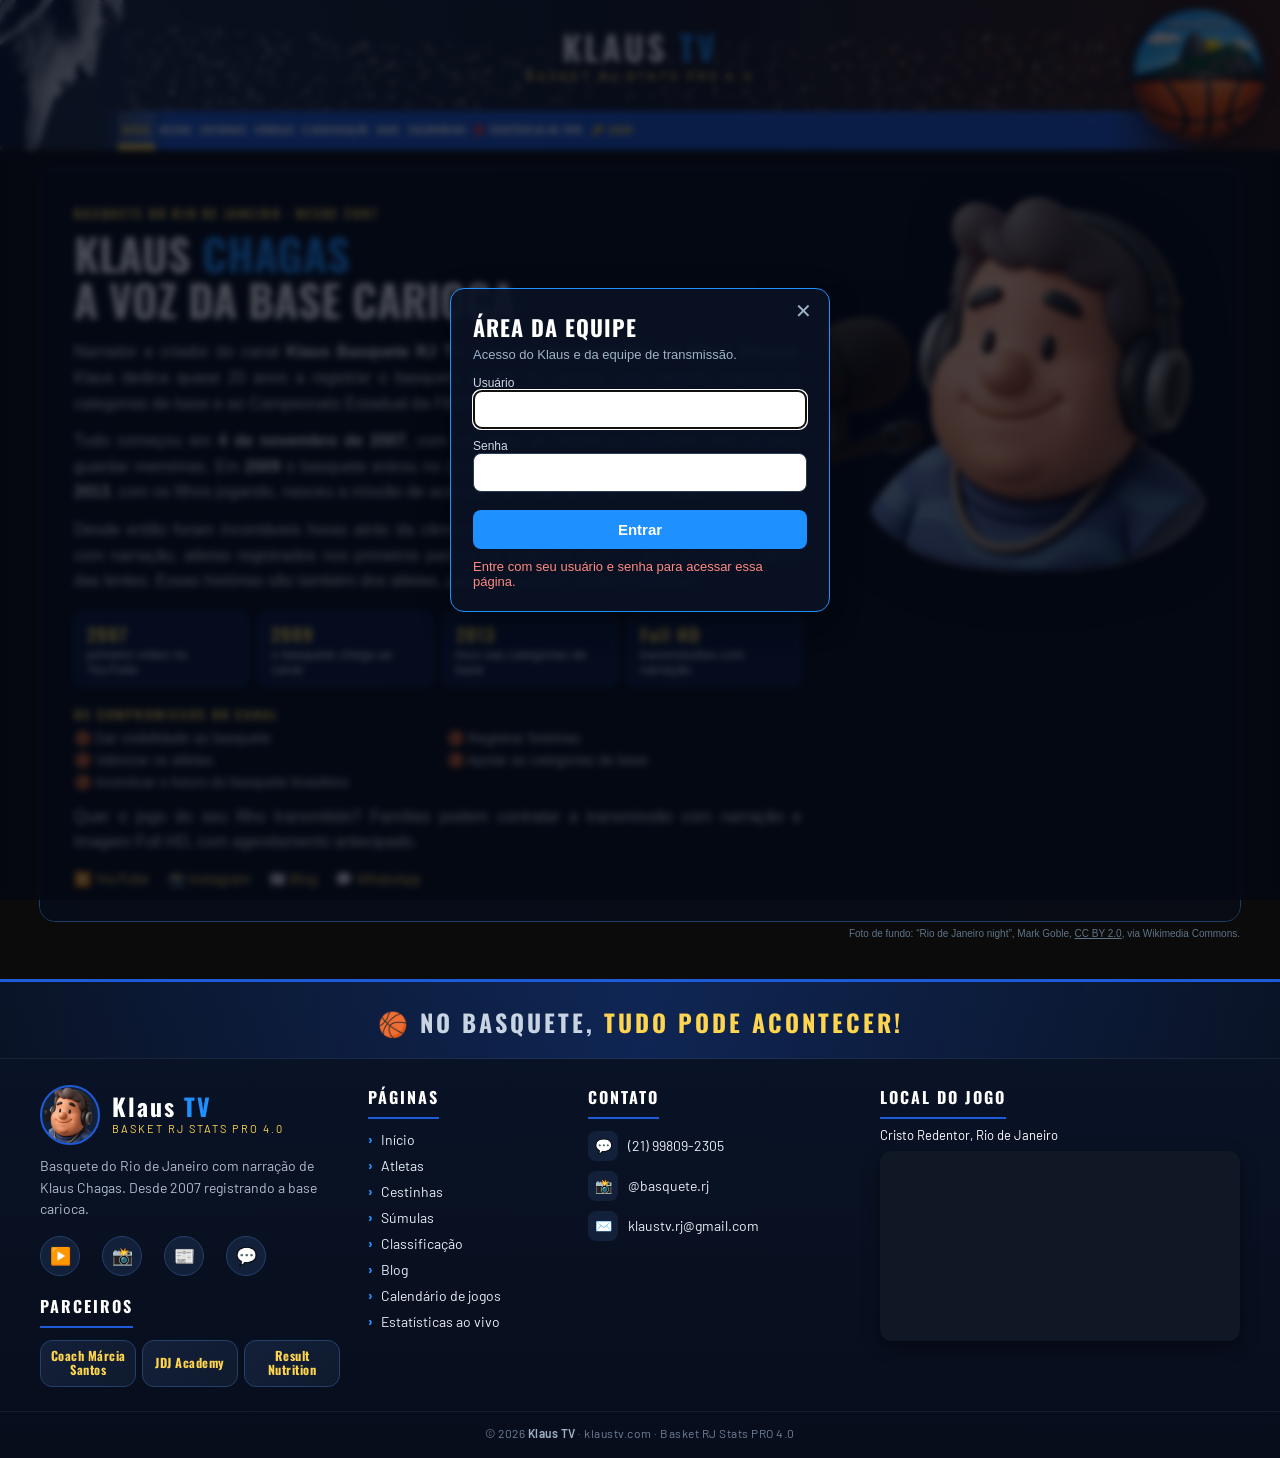
<file: montar-jogo.html>
<!DOCTYPE html>
<html lang="pt-br">
<head>
<!--ktTrava--><style>html.ktTravado body{visibility:hidden;}</style>
<script>
(function(){
 var d=document.documentElement; d.classList.add('ktTravado');
 var pag=location.pathname.split('/').pop()||'index.html';
 function fora(){ location.replace('index.html?voltar='+encodeURIComponent(pag)); }
 var tok=''; try{ tok=localStorage.getItem('klaustv_token_v1')||''; }catch(e){}
 if(!tok){ fora(); return; }
 try{ var ok=sessionStorage.getItem('kt_ok'); if(ok && ok.split('|')[0]===tok && Date.now()<+ok.split('|')[1]){ var pf=localStorage.getItem('klaustv_perfil'); if(pag==='usuarios.html' && pf!=='Dono'){ location.replace('index.html'); return; } if(pf==='Dono') d.classList.add('ktDono'); d.classList.remove('ktTravado'); return; } }catch(e){}
 fetch('https://script.google.com/macros/s/AKfycbxJBusZKcHRLpV9_qG4Gs6_8b37Dp5lj5OSXXXdcMRNrRnrO_K1sLo3MiQQ_wEjDx-S/exec',{method:'POST',headers:{'Content-Type':'text/plain;charset=utf-8'},body:JSON.stringify({acao:'eu',token:tok})})
  .then(function(r){return r.json();}).then(function(r){
   if(r.ok && !r.usuario.trocarSenha){ try{ localStorage.setItem('klaustv_perfil',r.usuario.perfil); sessionStorage.setItem('kt_ok',tok+'|'+(Date.now()+10*60*1000)); }catch(e){}
     if(pag==='usuarios.html' && r.usuario.perfil!=='Dono'){ location.replace('index.html'); return; }
     if(r.usuario.perfil==='Dono') d.classList.add('ktDono'); d.classList.remove('ktTravado'); }
   else { try{ if(!r.ok) localStorage.removeItem('klaustv_token_v1'); }catch(e){} fora(); }
  }).catch(function(){ if(pag==='usuarios.html'){ fora(); return; } d.classList.remove('ktTravado'); });
})();
</script><!--/ktTrava-->
<meta charset="UTF-8">
<meta name="viewport" content="width=device-width, initial-scale=1">
<title>Klaus TV · Montar Jogo</title>
<style>
body{font-family:Arial;background:#0b0b0b;color:#fff;margin:0;padding:16px;}
h1{color:#1e90ff;margin:0 0 4px 0;text-align:center;}
.subTitle{color:#9fb3c8;font-size:12px;text-align:center;margin-bottom:6px;}
.nav{text-align:center;margin-bottom:16px;font-size:13px;}
.nav a{color:#ffd54f;margin:0 8px;}
button{margin:3px;padding:7px 12px;border:none;border-radius:8px;background:#1e90ff;color:#fff;cursor:pointer;font-weight:bold;font-size:12px;}
button:hover{background:#0f6fd1;}
.panel{margin:0 auto 18px auto;padding:12px;border:2px solid #ffd54f;border-radius:12px;background:#101826;max-width:1200px;}
.panel strong.titulo{display:block;color:#ffd54f;margin-bottom:10px;font-size:15px;text-align:center;}
.setupGrid{display:flex;gap:28px;margin-bottom:8px;}
.setupGrid .bloco{flex:1;min-width:0;display:grid;grid-template-columns:1fr 1fr;column-gap:8px;row-gap:10px;align-content:start;}
.setupGrid .bloco > .cheia{grid-column:1/-1;}
.setupGrid .bloco.bJogo{grid-template-columns:minmax(150px,.55fr) 1.45fr;}
.obsReg{font-size:11px;color:#7f93a8;margin:0 0 12px 0;}
.obsReg .legNum{color:#5fa8ff;font-size:11px;}
.obsReg .legNome{font-size:11px;font-weight:700;color:#cfd8e3;}
.setupGrid label{font-size:12px;color:#cfd8e3;display:flex;flex-direction:column;gap:3px;min-width:0;}
.setupGrid select,.setupGrid input{padding:7px;border-radius:8px;border:none;font-size:13px;width:100%;box-sizing:border-box;}
@media(max-width:1100px){.setupGrid{flex-direction:column;gap:10px;}}
@media(max-width:560px){.setupGrid .bloco,.setupGrid .bloco.bJogo{grid-template-columns:1fr;}}
.legendaReg{align-self:end;padding-bottom:9px;}
.legNome{color:#fff;font-size:13px;}.legNum{color:#7f93a8;font-size:11px;}
.rosterCols{display:flex;gap:12px;flex-wrap:wrap;}
@media(min-width:900px){.rosterCols{flex-wrap:nowrap;}.rosterCols .rosterBox{box-sizing:border-box;flex:0 1 calc(50% - 6px);max-width:calc(50% - 6px);min-width:0;}}
.rosterBox{flex:1;min-width:300px;background:#0b1220;border:2px solid #2c3e50;border-radius:10px;padding:8px;}
.rosterHead{display:flex;justify-content:space-between;align-items:flex-start;gap:8px;padding:8px;border-radius:8px;margin-bottom:8px;background:#132036;}
.rosterTitle{font-size:14px;font-weight:bold;color:#1e90ff;}
.contador{margin-top:3px;font-size:11px;color:#ffd54f;}
.escudo{width:64px;height:64px;flex:0 0 64px;border-radius:50%;display:flex;align-items:center;justify-content:center;font-weight:900;font-size:13px;border:2px solid #fff;background:#1e90ff;color:#fff;overflow:hidden;}
.escudo img{width:100%;height:100%;object-fit:contain;background:#fff;padding:4px;box-sizing:border-box;}
.selo{display:inline-block;margin-top:5px;font-size:10px;font-weight:bold;padding:2px 7px;border-radius:10px;}
.selo.casa{background:#ffd54f;color:#000;}.selo.fora{background:#cfd8e3;color:#0b1220;}
.rosterList{max-height:300px;overflow-y:auto;}
.atl,.atlHead{display:grid;grid-template-columns:18px 26px minmax(0,var(--nomeW,1fr)) 110px 52px 50px 34px;justify-content:start;align-items:center;column-gap:6px;font-size:12px;padding:3px 2px;border-bottom:1px solid #16243a;}
.atlHead{font-size:10px;color:#7f93a8;text-transform:uppercase;border-bottom:1px solid #2a3b55;padding-bottom:4px;}
.atlHead .c{text-align:center;}
.atl:hover{background:#17263d;}
.atl label{cursor:pointer;min-width:0;}
.atl .reg{color:#5fa8ff;font-size:11px;text-align:right;font-variant-numeric:tabular-nums;}
.atl.camJogo input.num{border:2px solid #ff9f43 !important;background:#4a2a00 !important;color:#ffd8a8 !important;}
.atl .semCam{text-align:center;font-size:15px;cursor:help;}
.atl.semCamisa input.num{border:2px solid #ffb300 !important;background:#3a2a00 !important;}
.atl .bEdit{width:44px;height:24px;border:1px solid #2a3b55;border-radius:6px;background:#16243a;color:#cfd8e3;font-size:12px;cursor:pointer;padding:0;}
.atl .bEdit:hover{border-color:#1e90ff;}
.atl .bFoto{width:30px;height:30px;border:1px dashed #2a3b55;border-radius:50%;background:#16243a;color:#cfd8e3;font-size:13px;cursor:pointer;padding:0;overflow:hidden;}
.atl .bFoto img{width:100%;height:100%;object-fit:cover;display:block;}
.atl .bFoto.tem{border:2px solid #1e90ff;}
.atl .bFoto.carregando{opacity:.5;}
.atl.editando .bEdit{background:#ffd54f;color:#000;border-color:#ffd54f;font-weight:700;}
.atl input[readonly]{cursor:default;}
.atl input.apelido[readonly]{background:#e3e8ee;color:#333;}
.atl.editando input.num,.atl.editando input.apelido{box-shadow:0 0 0 2px #ffd54f;}
.atl.tec{background:#101c31;border-bottom:2px solid #2a3b55;}
.atl.tec .tecLab{grid-column:1/3;font-size:10px;font-weight:700;color:#ffd54f;text-transform:uppercase;}
.atl input.apelido{width:100%;box-sizing:border-box;padding:3px 6px;border-radius:6px;border:none;font-size:12px;background:#ffffff;color:#000;}
.atl input.num{width:24px;height:24px;padding:0;border-radius:50%;border:2px solid var(--borda,#9fb3c8);font-size:12px;font-weight:700;text-align:center;background:var(--c1,#1e90ff);color:var(--tx,#fff);box-sizing:border-box;}
.atl input.num::placeholder{color:var(--tx,#fff);opacity:.6;}
.atl.marcado input.num{box-shadow:0 0 0 2px #ffd54f;}
.btnSalvar{background:#27ae60;font-size:14px;padding:10px 22px;}
.modoTopo{text-align:center;margin-bottom:10px;font-size:18px;}
.modoTopo select{font-size:15px;font-weight:700;color:#ffd54f;background:#0b1220;border:1px solid #ffd54f;border-radius:8px;padding:6px 10px;}
.avTime{width:100%;box-sizing:border-box;font-size:15px;font-weight:700;padding:6px 8px;border-radius:6px;border:none;}
.avHead,.avLinha{display:grid;grid-template-columns:46px minmax(0,1fr) 130px;gap:6px;align-items:center;padding:4px 2px;}
.avHead{font-size:10px;color:#9fb3c8;text-transform:uppercase;padding-top:8px;}
.avLinha input{width:100%;box-sizing:border-box;padding:6px;border-radius:6px;border:1px solid #2c3e50;font-size:13px;}
.avLinha.avTec{background:#101c31;border-bottom:2px solid #2a3b55;}
.avLinha .tecLab{font-size:10px;font-weight:700;color:#ffd54f;text-transform:uppercase;}
.avEsc{display:flex;align-items:center;justify-content:center;font:900 34px 'Oswald',Arial;cursor:pointer;background-size:cover !important;background-position:center !important;position:relative;}
.avEsc.temImg{color:transparent !important;}
.avEsc[title]:hover{outline:2px dashed #ffd54f;}
.avFedL{grid-template-columns:46px minmax(0,1fr) 130px;}
.avFedL label{display:flex;align-items:center;gap:6px;font-size:13px;color:#fff;cursor:pointer;}
.avFedL label input{width:auto;}
.avFedL .reg{font-size:10px;color:#9fb3c8;margin-left:auto;}
.dataLinha{display:flex;gap:6px;}
.dataLinha input{flex:1;min-width:0;}
.dataLinha button{white-space:nowrap;padding:6px 10px;font-size:13px;}
#avFedSel select{margin:4px 2px;}
.btIgual{width:250px;max-width:46%;font-size:14px;padding:10px 12px;}
.infoFed{align-self:end;color:#ffd54f;font-size:12.5px;font-weight:700;line-height:1.35;padding:6px 8px;border:1px dashed rgba(255,213,79,.5);border-radius:8px;min-height:32px;display:flex;align-items:center;}
.infoFed:empty{display:none;}
.btnSalvar:hover{background:#1e8c4d;}
.dica{font-size:11px;color:#9fb3c8;text-align:center;margin-top:6px;}
.salvos{border-color:#1e90ff;}
.salvos .filtro{display:flex;gap:8px;justify-content:center;align-items:end;flex-wrap:wrap;margin-bottom:10px;}
.salvos .filtro label{font-size:12px;color:#cfd8e3;display:flex;flex-direction:column;gap:3px;}
.salvos input{padding:7px;border-radius:8px;border:none;font-size:13px;}
.jogoItem{display:flex;justify-content:space-between;align-items:center;gap:8px;background:#0b1220;border:1px solid #2c3e50;border-radius:8px;padding:8px;margin:6px 0;font-size:13px;flex-wrap:wrap;}
.jogoItem .meta{color:#9fb3c8;font-size:11px;}
.jogoItem .placar{color:#ffd54f;background:#1c2738;border-radius:6px;padding:1px 7px;margin:0 4px;}
.vazio{color:#7f93a8;text-align:center;font-size:12px;padding:10px;}
#kt_aviso{position:fixed;left:50%;bottom:20px;transform:translateX(-50%);background:#ffd54f;color:#000;padding:10px 16px;border-radius:10px;font-weight:bold;font-size:13px;z-index:9999;box-shadow:0 4px 16px rgba(0,0,0,.5);cursor:pointer;display:none;max-width:90%;text-align:center;}
/*ktFooterCSS*/
.ktFooter{position:relative;width:100vw;left:50%;margin-left:-50vw;margin-top:40px;margin-bottom:-16px;color:#c9d4e2;font-family:'Barlow',Arial,sans-serif;font-size:14px;text-align:left;
  background:linear-gradient(180deg,#0a1428 0%,#070d1b 100%);border-top:3px solid #1e5bd8;}
.ktFooter .lema{font-family:'Oswald','Arial Narrow',Arial;text-align:center;font-size:24px;font-weight:700;letter-spacing:3px;text-transform:uppercase;padding:22px 16px 18px 16px;
  background:linear-gradient(90deg,rgba(30,91,216,0) 0%,rgba(30,91,216,.25) 50%,rgba(30,91,216,0) 100%);border-bottom:1px solid rgba(255,255,255,.06);}
.ktFooter .lema span{color:#ffd54f;}
.ktFooter .wrap{max-width:1200px;margin:0 auto;padding:26px 20px 10px 20px;display:grid;grid-template-columns:1.25fr .8fr 1.1fr 1.5fr;gap:28px;}
@media(max-width:980px){.ktFooter .wrap{grid-template-columns:1fr 1fr;}}
@media(max-width:600px){.ktFooter .wrap{grid-template-columns:1fr;}.ktFooter .lema{font-size:18px;letter-spacing:2px;}}
.ktFooter h4{font-family:'Oswald','Arial Narrow',Arial;color:#fff;margin:0 0 12px 0;font-size:16px;letter-spacing:2px;text-transform:uppercase;padding-bottom:8px;border-bottom:2px solid #1e5bd8;display:inline-block;}
.ktFooter a{color:#e6edf5;text-decoration:none;transition:.15s;}
.ktFooter a:hover{color:#ffd54f;}
.ktFooter .marca{display:flex;align-items:center;gap:12px;margin-bottom:10px;}
.ktFooter .marca img{width:56px;height:56px;border-radius:50%;background:#132039;border:2px solid #1e5bd8;object-fit:cover;}
.ktFooter .marca b{font-family:'Oswald','Arial Narrow',Arial;font-size:24px;letter-spacing:2px;color:#fff;display:block;line-height:1;}
.ktFooter .marca b span{color:#1e90ff;}
.ktFooter .marca small{display:block;font-size:11px;letter-spacing:2px;color:#ffd54f;text-transform:uppercase;margin-top:4px;}
.ktFooter .sobre{line-height:1.55;color:#aebbd0;margin:0 0 14px 0;}
.ktFooter .redes{display:flex;gap:8px;}
.ktFooter .redes a{width:38px;height:38px;border-radius:50%;display:flex;align-items:center;justify-content:center;background:#132039;border:1px solid #24406b;font-size:17px;}
.ktFooter .redes a:hover{background:#1e5bd8;border-color:#1e5bd8;}
.ktFooter ul{list-style:none;margin:0;padding:0;}
.ktFooter li{margin:0 0 9px 0;}
.ktFooter li a:before{content:'›';color:#1e90ff;font-weight:800;margin-right:8px;}
.ktFooter .ct{display:flex;align-items:center;gap:10px;margin-bottom:10px;}
.ktFooter .ct i{font-style:normal;width:30px;height:30px;border-radius:8px;background:#132039;display:flex;align-items:center;justify-content:center;flex:0 0 30px;}
.ktFooter .patro{display:flex;align-items:center;gap:10px;background:linear-gradient(135deg,#132039,#0f1a2e);border:1px solid #24406b;border-radius:12px;padding:10px 12px;margin-top:6px;}
.ktFooter .patro b{display:block;color:#ffd54f;font-family:'Oswald','Arial Narrow',Arial;letter-spacing:1px;font-size:15px;}
.ktFooter .patro small{color:#aebbd0;}
.ktFooter .local{font-size:13px;color:#fff;margin:-4px 0 8px 0;}
.ktFooter .mapa{width:100%;height:190px;border:0;border-radius:12px;background:#101826;box-shadow:0 6px 18px rgba(0,0,0,.4);}
.ktFooter .copy{border-top:1px solid rgba(255,255,255,.06);text-align:center;color:#6f819a;font-size:12px;padding:14px 16px 18px 16px;margin-top:14px;letter-spacing:.5px;}
.ktFooter .copy b{color:#9fb3c8;font-weight:600;}
/*fimF*//*ktMenuCSS*/
html,body{overflow-x:hidden;}
body{padding-top:0 !important;}
.ktMenu{position:relative;width:100vw;left:50%;margin-left:-50vw;height:150px;margin-bottom:18px;overflow:hidden;
  background:linear-gradient(90deg,#0d1a33 0%,#0a1428 45%,#1d0f0a 100%);
  font-family:'Oswald','Arial Narrow',Arial,sans-serif;text-align:left;}
.ktMenu canvas{position:absolute;inset:0;width:100%;height:100%;}
.ktMenu .cristo{position:absolute;left:0;top:0;height:150px;width:auto;z-index:4;-webkit-mask-image:linear-gradient(90deg,#000 80%,rgba(0,0,0,.35));mask-image:linear-gradient(90deg,#000 85%,rgba(0,0,0,.4));}
.ktMenu .bola{position:absolute;right:14px;top:6px;height:136px;width:auto;filter:drop-shadow(0 4px 10px rgba(0,0,0,.55));z-index:4;}
.ktMenu .bola.logoKT{height:142px;top:3px;right:10px;}
.ktMenu .miolo{position:absolute;left:0;right:0;top:0;bottom:38px;z-index:2;display:flex;align-items:center;justify-content:center;}
.ktMenu .marca{font-weight:700;font-size:34px;letter-spacing:3px;color:#fff;text-transform:uppercase;white-space:nowrap;text-decoration:none;text-shadow:0 2px 10px rgba(0,0,0,.7);}
.ktMenu .marca span{color:#1e90ff;}
.ktMenu .marca{text-align:center;line-height:1;}
.ktMenu .marca small{display:block;font-family:'Barlow',Arial,sans-serif;font-size:12px;font-weight:600;letter-spacing:4px;color:#ffd54f;margin-top:6px;text-shadow:0 1px 6px rgba(0,0,0,.8);}
.ktFaixa a.vivo:before{content:'';width:8px;height:8px;border-radius:50%;background:#ff3b30;margin-right:7px;box-shadow:0 0 6px #ff3b30;animation:ktPisca 1.2s infinite;}
@keyframes ktPisca{50%{opacity:.3;}}
.ktFaixa{position:absolute;left:0;right:0;bottom:0;height:38px;z-index:3;display:flex;align-items:stretch;gap:4px;padding-left:170px;
  background:linear-gradient(90deg,rgba(30,91,216,0) 0,rgba(30,91,216,0) 100px,rgba(30,91,216,.95) 170px,rgba(30,91,216,.95) calc(100% - 170px),rgba(30,91,216,0) calc(100% - 70px));
  border-top:1px solid rgba(255,255,255,.12);}
.ktFaixa a{display:flex;align-items:center;padding:0 16px;color:#fff;text-decoration:none;font-weight:600;font-size:15px;letter-spacing:1.5px;text-transform:uppercase;border-bottom:3px solid transparent;transition:.15s;}
.ktFaixa a:hover{background:rgba(255,255,255,.12);}
.ktFaixa a.soDono{display:none;}
html.ktDono .ktFaixa a.soDono{display:flex;}
.ktFaixa a.ativo{border-bottom-color:#ffd54f;color:#ffd54f;background:rgba(255,255,255,.16);box-shadow:inset 0 -3px 0 #ffd54f;}
.ktFaixa{overflow-x:auto;scrollbar-width:none;}
.ktFaixa a{white-space:nowrap;}
.ktFaixa{padding-right:150px;}
@media(min-width:821px){.ktFaixa a{padding:0 11px;font-size:14px;letter-spacing:1px;}}
@media(min-width:821px) and (max-width:1180px){.ktFaixa a{padding:0 8px;font-size:12.5px;letter-spacing:.5px;}}
@media(max-width:820px){.ktFaixa{padding-right:110px;}}
@media(max-width:480px){.ktFaixa{padding-right:80px;}}
@media(max-width:820px){.ktMenu .marca small{font-size:9px;letter-spacing:2px;margin-top:4px;}.ktMenu{height:130px;}.ktMenu .cristo{height:130px;}.ktMenu .bola{height:112px;right:8px;top:4px;}.ktMenu .marca{font-size:24px;}
  .ktFaixa{padding-left:100px;height:34px;}.ktMenu .miolo{bottom:34px;}.ktFaixa a{font-size:12px;padding:0 9px;letter-spacing:1px;}}
@media(max-width:480px){.ktMenu .bola{height:82px !important;top:6px !important;right:6px !important;}.ktMenu .miolo{padding-right:80px;}.ktFaixa{padding-left:76px;}.ktFaixa a{padding:0 6px;font-size:11px;}.ktMenu .cristo{height:120px;}}
/*fim*/</style>
<link rel="icon" type="image/png" sizes="32x32" href="favicon-32.png"><link rel="apple-touch-icon" href="favicon-180.png">
<link rel="preconnect" href="https://fonts.googleapis.com"><link href="https://fonts.googleapis.com/css2?family=Barlow:wght@400;500;600;700&family=Oswald:wght@500;700&display=swap" rel="stylesheet">
<style>/*ktHamb: menu ☰ para quem está logado; Classificação, Blog e Calendários vão para ele (Magno, 23/11/2026)*/.ktFaixa .ktHamb{display:none;align-items:center;padding:0 12px;color:#ffd54f;font-size:20px;font-weight:700;cursor:pointer;border:none;background:none;border-bottom:3px solid transparent;}html.ktLog .ktFaixa .ktHamb{display:flex;}html.ktLog .ktFaixa a.naHamb{display:none!important;}.ktFaixa .ktHamb:hover,.ktFaixa .ktHamb.on{background:rgba(255,255,255,.12);}.ktFaixa .ktHamb.ativo{color:#ffd54f;box-shadow:inset 0 -3px 0 #ffd54f;background:rgba(255,255,255,.16);}#ktHambM{position:fixed;z-index:9999;min-width:210px;background:#0e1f3d;border:1px solid #2c4a80;border-radius:12px;box-shadow:0 10px 28px rgba(0,0,0,.55);padding:6px;display:none;}#ktHambM.on{display:block;}#ktHambM a{display:block;padding:10px 14px;color:#fff;text-decoration:none;font:600 14px Arial,sans-serif;letter-spacing:1px;text-transform:uppercase;border-radius:8px;}#ktHambM a:hover{background:rgba(255,255,255,.1);}#ktHambM a.ativo{color:#ffd54f;background:rgba(255,213,79,.12);}</style>
</head>
<body>
<!--ktMenu-->
<header class="ktMenu">
<canvas id="ktMenuCanvas"></canvas>
<img class="cristo" src="cristo.png" alt="Cristo Redentor">
<img class="bola" src="bola.png" alt="Bola de basquete">
<div class="miolo"><a class="marca" href="index.html">Klaus <span>TV</span><small>Basket RJ Stats PRO 4.0</small></a></div>
<style>/*ktFaixa11*/@media(min-width:821px){.ktFaixa{padding-left:118px!important;padding-right:162px!important;gap:0!important;}.ktFaixa a{font-size:clamp(10px,calc((100vw - 300px) / 96),15px)!important;padding:0 .42em!important;letter-spacing:.2px!important;}}/*ktFaixa12: menu cabe inteiro entre o Cristo e a logo (Magno, 20/11/2026)*//*ktParc*/.ktFooter .parc{margin-top:18px;}.ktFooter .parcLista{display:flex;flex-wrap:nowrap;gap:6px;}.ktFooter .parcLista a.patro{flex:1 1 0;min-width:0;display:flex !important;align-items:center;justify-content:center;margin-top:0;padding:8px 9px;display:block;text-align:center;}.ktFooter .parcLista a.patro b{font-size:12.5px;line-height:1.15;letter-spacing:.5px;}.ktFooter .parcLista a.patro small{display:none;}.ktFaixa a.soLog,.ktFooter li.soLog{display:none;}html.ktLog .ktFaixa a.soLog{display:flex;}html.ktLog .ktFooter li.soLog{display:list-item;}.ktFaixa a.ktLogin .on{display:none;}html.ktLog .ktFaixa a.ktLogin .on{display:inline;}html.ktLog .ktFaixa a.ktLogin .off{display:none;}.ktFaixa a.ktLogin{color:#ffd54f;}.ktFooter a.patro{margin-top:8px;}.ktFooter a.patro:hover{border-color:#ffd54f;}@media(min-width:821px){.ktFaixa a{padding:0 8px;font-size:13px;letter-spacing:.5px;}}@media(min-width:821px) and (max-width:1300px){.ktFaixa a{padding:0 6px;font-size:11.5px;letter-spacing:0;}}</style><script>/*ktLog*/try{if(localStorage.getItem('klaustv_token_v1')){document.documentElement.classList.add('ktLog');if(localStorage.getItem('klaustv_perfil')==='Dono')document.documentElement.classList.add('ktDono');}}catch(e){}</script><nav class="ktFaixa"><a href="index.html" class="">Início</a><a href="bancodados.html" class="soLog " title="Banco de dados">B.Dados</a><a href="montar-jogo.html" class="soLog ativo">Montar Jogo</a><a href="escalacao.html" class="soLog " target="_blank" title="Abre numa guia nova">Escalação</a><a href="placar.html" class="soLog " target="_blank" title="Abre numa guia nova">Placar</a><a href="scout.html" class="soLog ">Scout 4.0</a><a href="scout41.html" class="soLog ">Scout 4.1</a><a href="atletas.html" class="">Atletas</a><a href="cestinhas.html" class="naHamb ">Cestinhas</a><a href="sumulas.html" class="">Súmulas</a><a href="classificacao.html" class="naHamb ">Classificação</a><a href="usuarios.html" class="soDono">Usuários</a><a href="https://klauschagas.blogspot.com/" class="ext naHamb" target="_blank" rel="noopener">Blog</a><a href="calendario.html" class="naHamb ">Calendários</a><a href="aovivo.html" class="vivo">Estatísticas ao vivo</a><button type="button" class="ktHamb" title="Mais páginas" aria-label="Mais páginas">☰</button><a href="index.html?login=1" class="ktLogin" onclick="if(window.kt_abrirLogin){kt_abrirLogin();return false;}"><span class="off">🔑 Login</span><span class="on">👤 Minha conta</span></a></nav><script>/*ktHamb*/(function(){ var nav=document.querySelector('.ktFaixa'); if(!nav) return; var b=nav.querySelector('.ktHamb'); if(!b) return;
  var m=document.createElement('div'); m.id='ktHambM'; nav.querySelectorAll('a.naHamb').forEach(function(a){ var c=a.cloneNode(true); c.classList.remove('naHamb'); m.appendChild(c); if(a.classList.contains('ativo')) b.classList.add('ativo'); }); document.body.appendChild(m);
  function fecha(){ m.classList.remove('on'); b.classList.remove('on'); }
  b.addEventListener('click',function(e){ e.stopPropagation(); if(m.classList.contains('on')) return fecha(); var r=b.getBoundingClientRect(); m.classList.add('on'); b.classList.add('on');
    var l=Math.min(r.left, window.innerWidth-m.offsetWidth-8); m.style.left=Math.max(8,l)+'px'; m.style.top=(r.bottom+4)+'px'; });
  document.addEventListener('click',function(e){ if(!m.contains(e.target)) fecha(); }); window.addEventListener('scroll',fecha,{passive:true}); window.addEventListener('resize',fecha); })();</script>
</header>
<script>
(function(){
 const cv=document.getElementById('ktMenuCanvas'); if(!cv) return;
 function mix(a,b,t){return a.map((v,i)=>Math.round(v+(b[i]-v)*t));}
 const pedra=[222,228,238], laranja=[205,88,40], creme=[240,232,218];
 function desenhar(){
  const r=cv.getBoundingClientRect(), dpr=window.devicePixelRatio||1;
  cv.width=r.width*dpr; cv.height=r.height*dpr; const c=cv.getContext('2d'); c.scale(dpr,dpr);
  const W=r.width,H=r.height; let seed=7; const rnd=()=>((seed=(seed*9301+49297)%233280)/233280);
  const ini=Math.min(125,W*0.16), fim=W-Math.min(150,W*0.22);
  const g=c.createLinearGradient(0,0,W,0);
  g.addColorStop(0,'rgba(222,228,238,0.10)'); g.addColorStop(0.5,'rgba(180,150,120,0.06)'); g.addColorStop(1,'rgba(205,88,40,0.20)');
  c.fillStyle=g; c.fillRect(0,0,W,H);
  const n=Math.round(W*0.9);
  for(let i=0;i<n;i++){
   const t=rnd(); const x=ini+(fim-ini)*t;
   const dens=Math.max(1-t*1.6,0)+Math.max(t*1.6-0.6,0)+0.25; if(rnd()>dens) continue;
   const y=H*0.5+(rnd()-0.5)*H*(0.35+0.6*Math.abs(t-0.5));
   const alvo=(rnd()<0.3)?creme:laranja; const col=mix(pedra,alvo,Math.min(1,Math.max(0,(t-0.15)/0.75)));
   const a=0.25+0.55*(Math.abs(t-0.5)*1.6); const s=0.6+rnd()*2.2*(1-Math.abs(t-0.5));
   c.fillStyle=`rgba(${col[0]},${col[1]},${col[2]},${Math.min(a,0.85)})`;
   c.beginPath(); c.arc(x,y,s,0,Math.PI*2); c.fill();
  }
 }
 desenhar(); let tm; window.addEventListener('resize',()=>{clearTimeout(tm);tm=setTimeout(desenhar,150);});
})();
</script>
<!--/ktMenu-->

<div class="panel">
    <div class="modoTopo">🏟️ <select id="selModo" onchange="kt_trocarModo()"><option value="fed">Montar jogo com atletas da FBERJ</option><option value="av">Montar jogo avulso</option></select></div>
    <div id="painelFed">
    <div class="setupGrid" id="setupGrid">
      <div class="bloco bJogo">
        <label>Categoria<select id="selCategoria" onchange="kt_trocarCategoria(true)"></select></label>
        <label>Jogo da tabela FBERJ<select id="selJogoFed" onchange="kt_escolherJogoFed()"></select><input id="inData" type="hidden"></label>
        <label class="cheia">Time A<select id="selTimeA" onchange="kt_listarAtletas('A')"></select></label>
        <label class="cheia">Time B<select id="selTimeB" onchange="kt_listarAtletas('B')"></select></label>
        <label class="cheia">Ginásio<select id="selGinasio" onchange="kt_trocarGinasio()"></select>
            <input id="inGinasio" list="dlGinasios" placeholder="Digite o nome do ginásio" style="display:none;margin-top:4px;" oninput="kt_marcarMandante()"></label>
      </div>
      <div class="bloco">
        <label>📅 Data e hora do jogo<span class="dataLinha"><input type="datetime-local" id="inDataReal" title="Vem da tabela FBERJ; corrija aqui se a Federação mudou o dia ou a hora"><button type="button" onclick="kt_salvarData('fed')">💾 Salvar data</button></span></label>
        <label>Árbitro<input id="inArbitro" list="dlArb" placeholder="Escolha ou digite"></label>
        <label>1º Fiscal<input id="inFiscal" list="dlArb" placeholder="Escolha ou digite"></label>
        <label>Apontador(a)<input id="inApontador" list="dlArb" placeholder="Escolha ou digite"></label>
        <label>Cronometrista<input id="inCronometrista" list="dlArb" placeholder="Escolha ou digite"></label>
        <label>Relógio de arremesso<input id="inRelogio" list="dlArb" placeholder="Escolha ou digite"></label>
        <div class="infoFed" id="infoFed"></div>
      </div>
    </div>
    <div class="obsReg">Obs.: na lista de atletas, o número em azul é o cadastro na FBERJ (ex.: <span class="legNome">Nome do Jogador</span> <span class="legNum">– 123456</span>).</div>
    <datalist id="dlGinasios"></datalist><datalist id="dlArb"></datalist>
    <div class="rosterCols">
        <div class="rosterBox" id="boxA" style="display:none"><div class="rosterHead" id="headA"><div><div class="rosterTitle" id="rosterTitleA">Time A</div><div class="contador" id="contA">0 selecionados</div><span class="selo" id="seloA"></span></div><div class="escudo" id="escA"></div></div>
            <div><button onclick="kt_marcar('A',true)">Marcar todos</button><button onclick="kt_marcar('A',false)">Limpar</button></div>
            <div class="rosterList" id="rosterA"></div></div>
        <div class="rosterBox" id="boxB" style="display:none"><div class="rosterHead" id="headB"><div><div class="rosterTitle" id="rosterTitleB">Time B</div><div class="contador" id="contB">0 selecionados</div><span class="selo" id="seloB"></span></div><div class="escudo" id="escB"></div></div>
            <div><button onclick="kt_marcar('B',true)">Marcar todos</button><button onclick="kt_marcar('B',false)">Limpar</button></div>
            <div class="rosterList" id="rosterB"></div></div>
    </div>
    <div style="text-align:center;margin-top:12px;">
        <button class="btnSalvar btIgual" onclick="kt_salvarJogo()">💾 Salvar jogo</button>
        <button class="btIgual" onclick="kt_novo()">➕ Limpar e montar outro</button>
    </div>
    <div class="dica">Marque até 12 atletas por time (o máximo que a Federação permite em quadra). Ao escolher o time, vem marcado o último elenco salvo, com camisas e apelidos; no rodízio, é só desmarcar um e marcar outro. Digite o número da camisa quando não houver.</div>
    </div>
    <div id="painelAv" style="display:none">
      <div class="modoTopo">👥 Times do jogo <select id="avTipo" onchange="kt_avTipo()"><option value="novo">Novo time (digitar)</option><option value="fed">Times da FBERJ</option></select>
        <div id="avFedSel" style="display:none"><select id="avFedCat" onchange="kt_avFedCat()"></select> <select id="avFedA" onchange="kt_avFedTime('A')"></select> <select id="avFedB" onchange="kt_avFedTime('B')"></select></div></div>
      <div class="setupGrid">
        <div class="bloco">
          <label>Categoria<input id="avCategoria" placeholder="Ex.: Master, Sub-15, Amistoso"></label>
          <label>Data e hora do jogo<span class="dataLinha"><input id="avData" type="datetime-local"><button type="button" onclick="kt_salvarData('av')">💾 Salvar data</button></span></label>
          <label class="cheia">Ginásio<input id="avGinasio" placeholder="Nome do ginásio"></label>
        </div>
        <div class="bloco">
          <label>Árbitro<input id="avArbitro" list="dlArb" placeholder="Escolha ou digite"></label>
          <label>1º Fiscal<input id="avFiscal" list="dlArb" placeholder="Escolha ou digite"></label>
          <label>Apontador(a)<input id="avApontador" list="dlArb" placeholder="Escolha ou digite"></label>
          <label>Cronometrista<input id="avCronometrista" list="dlArb" placeholder="Escolha ou digite"></label>
          <label>Relógio de arremesso<input id="avRelogio" list="dlArb" placeholder="Escolha ou digite"></label>
        </div>
      </div>
      <div class="rosterCols">
        <div class="rosterBox avBox"><div class="rosterHead" style="background:#1e5bd8"><div style="flex:1;min-width:0"><input class="avTime" id="avTimeA" placeholder="Nome do time A"><div class="contador" id="avContA" style="color:#fff">0 atletas</div></div><div class="escudo avEsc" id="avEscA" title="Clique para colocar o escudo do time" onclick="kt_avEscudo('A')" style="background:#fff;color:#1e5bd8;border-color:#fff">A</div></div>
          <div class="avHead"><span>Nº</span><span>Nome</span><span>Apelido</span></div>
          <div class="avLinha avTec"><span class="tecLab">Técnico</span><input class="avNome" id="avTecNA" placeholder="Técnico do time A"><input class="avAp" id="avTecAA" placeholder="Apelido"></div>
          <div id="avListaA"></div></div>
        <div class="rosterBox avBox"><div class="rosterHead" style="background:#e8590c"><div style="flex:1;min-width:0"><input class="avTime" id="avTimeB" placeholder="Nome do time B"><div class="contador" id="avContB" style="color:#fff">0 atletas</div></div><div class="escudo avEsc" id="avEscB" title="Clique para colocar o escudo do time" onclick="kt_avEscudo('B')" style="background:#fff;color:#e8590c;border-color:#fff">B</div></div>
          <div class="avHead"><span>Nº</span><span>Nome</span><span>Apelido</span></div>
          <div class="avLinha avTec"><span class="tecLab">Técnico</span><input class="avNome" id="avTecNB" placeholder="Técnico do time B"><input class="avAp" id="avTecAB" placeholder="Apelido"></div>
          <div id="avListaB"></div></div>
      </div>
      <div style="text-align:center;margin-top:12px;">
        <button class="btnSalvar btIgual" onclick="kt_salvarAvulso()">💾 Salvar jogo</button>
        <button class="btIgual" onclick="kt_limparAvulso()">➕ Limpar e montar outro</button>
      </div>
      <div class="dica">Jogo avulso: tudo é digitado, sem listas da Federação. Até 12 atletas por time; só entram as linhas com nome. Ao abrir, vem o último jogo avulso salvo para aproveitar os dados — confira a data.</div>
    </div>
</div>

<div class="panel salvos">
    <strong class="titulo" style="color:#1e90ff;">📂 Jogos montados</strong>
    <div class="filtro">
        <label>Mostrar<select id="filtroTipo" onchange="kt_listarSalvos()"><option value="vivo">🔴 Ao vivo e em breve</option><option value="enc">⚪ Jogos encerrados</option></select></label>
        <label>Data do jogo<input type="date" id="filtroData" onchange="kt_listarSalvos()"></label>
        <button id="btLimparData" style="display:none" onclick="document.getElementById('filtroData').value='';kt_listarSalvos()">✖ Limpar data</button>
    </div>
    <div id="listaSalvos"></div>
</div>

<div id="kt_aviso" onclick="this.style.display='none'"></div>

<script>
const KT_DADOS = {"ordem":["Sub-12","Sub-13","Sub-14","Sub-15","Sub-16","Sub-17","Sub-19","Sub-22","Adulto"],"elencos":{"Sub-12":{"BSA":[["138168","Benjamin Hoshina Luna"],["138245","Bernardo D'Almeida Silva Gomes"],["138355","Enzo Jorge Borges Pacheco"],["140251","Enzo Roland Passarelli Godinho"],["140250","Giovanni Brider Pereira"],["138164","João Tolussi Shecaira"],["139323","Leonardo Cordeiro Stacke Silva"],["138169","Lucas de Oliveira Garritano"],["138166","Miguel Costa Quintão"],["138165","Paulo Duboc de Carvalho"],["138170","Pedro Krawczyk Wellos"],["138167","Pedro Vieira Nogueira"],["138163","Rafael Souto Machado"],["139324","Raphael Rocha Lima Luz"],["138171","Samir de Assis Lima Pinheiro"],["141101","Theo Atay Rodrigues"]],"BFR":[["135847","Arthur Alves Fiuza Cunha Hermenegildo"],["141786","Arthur Eugenio Oliveira"],["133252","Daniel Flecher Teodoro"],["138176","Gustavo Geschwind da Fonseca"],["133537","Henrique Daltro de Barros Emílio"],["138091","José Lucas Fernandes Ortiz"],["138555","João Gabriel Limp Coelho"],["137108","João Paulo Monção Belisário"],["141939","Kevin Bernardo dos Santos Vieira"],["133000","Lorenzo de Almeida Maia"],["138204","Luiz Eduardo Penedo de Carvalho Rodrigues"],["140533","Pedro Leite Buswell"],["138177","Pedro Mamoru Ribeiro Mizuki"],["138546","Pedro Villas Boas Campos Martins da Costa"],["138090","Tomás Lazoski Gonçalves"],["138205","Tomás Mendonça Tavares"]],"CRF":[["141038","Daniel Alejandro Salas Teran"],["138462","Davi Mateus de Freitas"],["141040","Davi Messias de Sousa Amaral"],["141039","Derick Lopes Barbosa"],["138332","Erick Menezes Oliveira da Silva"],["138259","Francisco Berti Pinto"],["132823","Francisco Tucci Salomão"],["138264","Guilherme Bello Vassimon"],["132824","Guilherme Carvalho Ribeiro"],["132826","Joaquim Albano Gonçalves Brito"],["137707","Murilo Netto de Mendonça"],["138331","Rafael Massocato Escobar"],["132833","Rodrigo Velasco Lima"],["132834","Santiago Borges Gava"],["138261","Thiago Amaral Mauro Salvador dos Santos"],["138260","Thomas Brito Lyra"]],"CFCSN":[["134180","Artur Casado Lima de Araújo"],["138334","Augusto Diniz Costa Flores"],["134181","Benjamin Leite Galo"],["138335","Benício de Oliveira Martins Vieira"],["139419","Bernardo Meireles Rachid"],["134282","Bernardo da Silva Caetano"],["138336","Breno de Queiroz Rodrigues"],["138337","Enzo Ichiyama de Faria Reis"],["139418","Henrique de Souza Alves"],["139422","Iago Pifano Barreto"],["141008","Igor Miguel Oliveira de Souza"],["139423","João Miguel Jeronymo Caramel"],["133561","João Norton Pinheiro Muller"],["138338","Murilo Duarte Pereira Campos"],["138339","Nicollas Hugo Lima Sezio"],["139425","Pedro Henrique Capobiango de Sousa"],["133563","Samuel Furtado Vilarinhos Ribeiro de Abreu"],["138340","Théo Alves Balbi"],["138359","Yuri Ribas Elmor Domingues"]],"FFC":[["138929","Benjamim Brito Boyer"],["138652","Bernardo Bispo Barbosa Baeta"],["138382","Bernardo da Silveira Seixas Silva"],["139838","Dante Piquet Fernandes"],["141033","Davi Silva Atanazio"],["138382","Eduardo da Silveira Seixas Silva"],["138384","Filippo Fernandes Novara"],["139694","Francisco Renan Araíjo de Carvalho"],["138654","Gabriel Moretzsohn Calvino"],["134077","Levi Albuquerque Godoy"],["138390","Lucas Fidalgo Mariano"],["140296","Maicon Phillip Almeida Brites"],["134079","Matheus Simões Bastos Santos"],["138402","Matteo Fernandes Novara"],["140502","Paulo Vítor Chrispim Bahia da Silva Campos"],["134075","Ricardo Pereira Alves"],["138397","Santiago Karro Oliveira Tremouroux"],["138398","Thomas Cherene Erbesdobler Haase"],["140683","Théo Goldblum Camacho Teixeira"],["139536","Théo Maldonado Mor"],["138399","Tomás Uchoa Ferreira"],["138400","Vicente Becker Estefan"],["138353","Yuri Lisboa Rei Duhau"]],"TTC":[["138571","Arthur Sclebin Revoredo"],["129307","Bernardo Musso Pacheco"],["138451","Cassio Sales Silva Soares Camargo"],["140479","Davi La Marca de Azevedo Marinho"],["134861","Fernando Augusto Zamba de Almeida"],["133012","Gael Mangia Fernandes"],["134166","Guilherme Sena Pereira Castro"],["133238","Gustavo Linhares Sanz Lima da Silva"],["134847","Heitor Modesto de Araújo"],["138480","Lucas de Araújo Solano"],["137800","Luiz Gustavo Procópio Guedes da Silva"],["133011","Miguel Ribeiro Berro"],["138479","Thiago Savedra Antonio Nabuco Pereira"],["133926","Thomas Muniz de Oliveira Guimarães"],["141742","Théo Oliveira Rodrigues"],["138478","Yuri Ayres Ferreira"]]},"Sub-13":{"BFR":[["121770","Arthur Figueiredo Lima Mariosa Iannibelli"],["133728","Arthur Pimenta Braga dos Santos"],["137654","Bernardo Furloni Rolins Rocha"],["133252","Daniel Flecher Teodoro"],["133207","Ezequiel Francisco Trajano de Souza"],["133204","Felipe Barcelos Fernandes Carvalho Teixeira"],["137584","Fernando Pimentel Martins da Silva"],["132999","Guilherme Costa Malheiros Carneiro"],["138091","José Lucas Fernandes Ortiz"],["133209","João Lamar Simão Chagas"],["133000","Lorenzo de Almeida Maia"],["133716","Lucas Takeshi Ribeiro Mizuki"],["137655","Mateus Monteiro de Castro Haiama"],["132856","Miguel Paul Gonçalves Kisting"],["140557","Noah Garcia Santos"],["133727","Rafael Bomeny de Paula"]],"CRF":[["133491","Arthur Oliveira Falque"],["133398","César Duarte da Rocha"],["133516","Fernando de Souza Marinho da Cunha Ferreira"],["132824","Guilherme Carvalho Ribeiro"],["133494","Guilherme Rodrigues Scheinpflug"],["133087","Heitor Luiz Herbst Roriz"],["134076","Hudson Sant'Anna Onofre Dias"],["133395","João Pedro Figueiredo Picheth"],["138262","Leonardo Campos das Chagas"],["132830","Manuel Vicente Nobre Filho"],["133277","Nicolas Ferreira Macedo"],["133454","Nicolas Pietro Mendes Ribeiro"],["133568","Pedro Coimbra Rufino"],["133469","Pedro da Matta Marinho"],["138263","Pietro Marinho Ventura"],["134100","Thiago do Nascimento Felix"],["132851","Vitor Marinho Mattos da Silveira"]],"CFCSN":[["134180","Artur Casado Lima de Araújo"],["138341","Augusto de Oliveira Rocha"],["133625","Bernardo Barbosa Marangon"],["133567","Bernardo Haasis Paiva"],["134282","Bernardo da Silva Caetano"],["133564","Carlos Rayan da Silva Govea"],["125567","Davi Rodrigues Marques"],["141388","Fernando Lopes Francisco"],["138344","Filippo Ribeiro Coutinho"],["140507","Gabriel Pereira de Oliveira Amancio"],["134245","Guilherme Cunha Lima"],["134246","Gustavo Loretti do Nascimento Silva"],["133560","João de Paula Barros Guimarães"],["135995","Luca de Queiroz Rodrigues"],["138343","Miguel Costa Fontana"],["137704","Renan Caleb Rodrigues de Oliveira"]],"FFC":[["137689","Arthur Fabregas Ferreira"],["133298","Benjamin Muñoz Restrepo"],["136903","Bernardo Correa Borges"],["133302","Bernardo Magalhães Santorato"],["138379","Carlos Eduardo Paiva Barbosa"],["140641","Carlos Henrique Silva Marques"],["133306","Daniel Dimant Fridman"],["133510","Davi Barros Figueiredo"],["133307","Davi Simões Junger Medeiros"],["133309","Eduardo Elman Belldeck"],["133499","Fael Willian Gomes Lima"],["138384","Filippo Fernandes Novara"],["138387","Frederico Uchoa Ferreira"],["121846","Gabriel Almeida da Silva"],["132442","Guilherme Costa Miranda"],["138420","Hendrick Gaspar Roos"],["136904","José Tiago Silva Maia"],["134077","Levi Albuquerque Godoy"],["140287","Lucas Gonçalves de Paula Silva"],["139796","Lucas Meireles Perlingeiro dos Santos"],["138395","Paulo Habacuque Ventura Oliveira"],["122874","Pietro Mimmi"],["134075","Ricardo Pereira Alves"],["140672","Samuel Martins da Cruz e Silva"],["137657","Theo Bondarovsky Hassan"],["133321","Thomaz Haus Martins de Figueiredo"],["140683","Théo Goldblum Camacho Teixeira"],["139536","Théo Maldonado Mor"],["138353","Yuri Lisboa Rei Duhau"]],"NBC":[["138247","Arthur Barbosa dos Santos"],["140546","Arthur Vicente da Silva"],["133249","Bento Fonseca Osório"],["138248","Bernardo Alonso de Barros"],["133404","Davi Andrade Ribeiro Paiva de Souza"],["135932","Davi Vaquerio Nunes"],["138249","Felipe Santa Fé Coleman"],["138250","Guilherme Barros Figueiredo Fayad"],["133246","Guilherme Dantas Araújo"],["133257","Heitor Guerreiro Martins Carneiro"],["138251","José Ricardo da Rocha Machado Esberard"],["133403","João Gabriel Gonçalves Laurindo"],["133261","Kayky Ferolla Bigno"],["138252","Lucas Certo Jannuzzi"],["133400","Lucas Laudares Marques Gadini"],["138253","Matheus André Cerino Caris"],["137107","Miguel Saide Panisset"],["133803","Pedro Vieira Gonçalves"],["138254","Rafael Regis Navarro Guimarães"],["134972","Samuel Ribeiro Paixão"]],"TTC":[["129307","Bernardo Musso Pacheco"],["138474","Daniel Mesquita Braga"],["125518","Gabriel Franco de Sá Ferreira"],["134164","João Guilherme Ramos Jaccoud"],["138475","João Pedro Costa Piazenski"],["138453","João Pedro da Silva Menezes"],["138477","Lucas Benjamin da Silva Guimarães"],["133048","Matheus Alexandre Clemente de Souza"],["133011","Miguel Ribeiro Berro"],["133523","Pedro Brasileiro Campos Moita"],["132853","Pietro Menezes Barreiros"],["133049","Rafael Teixeira Botto Maia"],["132987","Victor Miguel Lopes da Silva"],["138478","Yuri Ayres Ferreira"]]},"Sub-14":{"BSA":[["138126","Damião Moraes da Silva Filho"],["138131","Davi Luiz Senra de Oliveira Aguiar"],["138127","David Lotero Lopes de Souza"],["138129","Enzo Caetano Lima Cardoso Miceli"],["134061","Gabriel Camilo da Costa"],["138280","Gabriel Carvalho Barros Silva"],["140792","Gabriel de Toldo Sordo Barbosa"],["138169","Lucas de Oliveira Garritano"],["134256","Lucca Laterce Boaventura"],["138128","Matheus Milheiros Reis"],["125640","Mathias Potter Welton Teixeira"],["138134","Miguel Gavina Gomes"],["138135","Máximo Enrique Agostini Silva"],["138167","Pedro Vieira Nogueira"],["138130","Rafael Rosa de Barros Dias"],["139324","Raphael Rocha Lima Luz"],["138133","Rodrigo Samar Porto"],["138132","Vito de Oliveira Alves"]],"BFR":[["121770","Arthur Figueiredo Lima Mariosa Iannibelli"],["133728","Arthur Pimenta Braga dos Santos"],["137654","Bernardo Furloni Rolins Rocha"],["133203","Bernardo Lima de Almeida"],["133250","Bernardo Teixeira Velasco"],["136535","Eduardo Toledo Piza Terra"],["137584","Fernando Pimentel Martins da Silva"],["132845","Guilherme Barbosa de Castro"],["132999","Guilherme Costa Malheiros Carneiro"],["133209","João Lamar Simão Chagas"],["132929","Kaio Jon de Amorim de Moura"],["125528","Luiz Henrique Tobias de Souza"],["138594","Matheus Henrique Vieira Lessa"],["132926","Matheus Ozuna Pacheco"],["132856","Miguel Paul Gonçalves Kisting"],["133208","Theo Medeiros Amorim"],["132868","Tiago de Andrade Landeira"],["138043","Tomaso D Ecclesia Farace"]],"CCL":[["139112","Arthur Bezerra dos Santos"],["138464","Arthur Pereira Facan"],["139111","Benjamin Ataide Gregolio da Silva"],["139110","Bernnardo Rodrigues Marinho Dorneles Castro"],["138467","Davi Moreira Souza de Oliveira"],["136025","Diogo de Almeida Duarte Domingos"],["133906","Enoque Comeira Sant'anna"],["138409","Gabriel Leandro Neves"],["138468","Isaac Luiz dos Santos de Castro"],["138407","João Gabriel Resende Costalonga"],["138466","Juan Isaque Nicolau dos Santos"],["139680","Matheus de Moraes Rangel Gomes"],["141553","Nicolas Hibner Freitas"],["133969","Pedro Henrique Soares Gama"],["138465","Pyetro Gabriel Allen Ferreira"],["140682","Raphael Paiva Loureiro"],["138405","Yan Gutierrez Rios da Silva"]],"CRF":[["137694","Benjamin Fagundes Kilombo Bernardo"],["132822","Bernardo Aragão Martins dos Santos"],["133723","Fernando José Marques Ferrão Neto"],["133516","Fernando de Souza Marinho da Cunha Ferreira"],["138179","Gian Alves da Luz Gomes"],["132882","João Pedro de Almeida Pires"],["132829","Luis Felipe Aymone Moreno"],["132843","Miguel Pacheco de Mattos Menezes"],["138199","Murilo Cassani da Conceição Batista"],["133389","Pedro Henrique Toscano de Britto Keidel"],["132831","Pedro Igor Jorlani Maia Silva"],["125515","Rafael Marques Nunes"],["125514","Valentim Hassel Petrow"]],"CFCSN":[["134178","Anthony Davi Santana Francisco de Andrade Silva"],["134182","Bernardo Aguiar de Souza"],["133625","Bernardo Barbosa Marangon"],["134282","Bernardo da Silva Caetano"],["133564","Carlos Rayan da Silva Govea"],["125567","Davi Rodrigues Marques"],["133539","Davi de Paula Martins"],["134243","Gabriel Bitencourt Thuler"],["138345","Gabriel Pereira Celestino"],["138346","Guilherme Lack Vidal Coelho"],["134246","Gustavo Loretti do Nascimento Silva"],["137853","Heitor do Carmo Mendes Moreira"],["125577","Igor Millen Novaes"],["133560","João de Paula Barros Guimarães"],["135995","Luca de Queiroz Rodrigues"],["138610","Lucas Ferreira Dias"],["133541","Matheus Leonardo Braga de Paula"],["135637","Natan Gonçalves Hilário"],["138347","Pedro Jeronymo Miller de Melo"],["134786","Rafael Serpa Gonçalves Silva"]],"FFC":[["133407","Arthur Vieira de Souza Caldas"],["134701","Bernardo Ramos Freitas"],["138393","Bernardo Ribeiro Seabra"],["132928","Davi Bernardo Oliveira"],["126037","Davi Nery da Costa"],["133307","Davi Simões Junger Medeiros"],["121846","Gabriel Almeida da Silva"],["132997","Gabriel Mimmi"],["132442","Guilherme Costa Miranda"],["136568","João Guilherme Damasio Machado"],["134254","Juan Sebastian Lindolfo Jataranagua Ferreira"],["139224","Lucas Pereira Rosendo da Silva"],["133312","Lucas Santos de Paulo"],["134432","Mateus de Lira Rodrigues Firmino"],["138394","Miguel Canedo Brito"],["127660","Miguel de Almeida Graça"],["138395","Paulo Habacuque Ventura Oliveira"],["138396","Pedro Perdigon Borgi"],["122874","Pietro Mimmi"],["134253","Samuel Lourenço Braga Lopes"],["137657","Theo Bondarovsky Hassan"]],"NBC":[["133804","Arthur Alcure de Carvalho"],["133244","Arthur Lima dos Reis"],["133805","Bento Bittencourt Braga Marques"],["133418","Bernardo Pereira Moura"],["133251","Caio Carvalho Velloso do Nascimento"],["135934","Danilo Costa Tavares"],["139863","Davi Miguel da Silva Nascimento"],["133471","Gabriel Andrade Ribeiro Paiva de Souza"],["134973","Guilherme Nascimento de Lima"],["133417","Igor Lima Baptista Oliveira"],["137583","Joaquim Barreda Ribeiro"],["133260","João Paulo Ribeiro Rangel"],["128256","João Vinícius Molina Galante"],["133406","Luca Belotti Sardenberg"],["138257","Lucas Flamarion Alcantara Campos"],["134016","Matheus Menezes Reis"],["140545","Raslam Loredo Santos Farah Leão"],["138258","Théo Werneck Amarante Gabriel"],["133405","Ícaro Pereira Almeida"]],"TTC":[["134155","Artur Benevenuto Marques Camara"],["132852","Caio Rodrigues Coelho"],["133014","Davi Rodrigues Borba"],["134161","Davih Alves de Carvalho"],["134159","Guido Mangia Fernandes"],["134164","João Guilherme Ramos Jaccoud"],["138481","João Pedro Bayer Crispino Prosdocimi"],["132827","Luan Guilherme Presta Raed Antunes"],["132860","Márcio Bactuli de Salles Sampaio"],["137656","Nicolas Patrício de Oliveira"],["134156","Pedro Bratek Máximo"],["132853","Pietro Menezes Barreiros"],["138656","Rafael Siqueira de Toledo Gimenez"],["122872","Renzo Martins Bonfim"],["134157","Thiago de Salles Cunha Assumpção"],["132840","Vicente Carvalho Marinho da Costa"],["132987","Victor Miguel Lopes da Silva"]]},"Sub-15":{"IG":[["141584","Benjamin Rocha Vignoli Guedes"],["139728","Daniel Quintanilha da Silva"],["138299","Davi Moreira Tavares Medeiros"],["138590","Gabriel Lopes Ferrari Chaves"],["138322","Henzo Breno de Jesus Souza Melo da Silva dos Santos"],["138374","Ian Lucas Canedo da Silva"],["138301","Isaac de Oliveira Mendonça"],["139165","Júlio André Rebolledo de Carvalho"],["138302","Keven Weslley Fernandes Mendes"],["138307","Levi Arena Pulino Xavier"],["138304","Luiz Fernando Conceição dos Santos"],["138305","Matheus Dias Tavares Ramos"],["138319","Miguel Contera Scapim"],["138309","Noah Felipe de Oliveira Santos"],["138308","Pedro Henrique Alves Ferreira"],["138306","Pietro Goulart Merlin"],["138588","Pietro Rodrigues Oliveira"]],"ABIG":[["138373","Bernardo Miguel de Paula Menezes Pujol"],["133983","Bernardo Morim de Castro"],["140520","Daniel Pereira de Oliveira"],["141221","Davi Barboza Kuster Fraga"],["138539","Derick Floret Garcia"],["138562","Enzo Gabriel Pina Lopes"],["139123","Gabriel Lucca Ximenes da Costa Germano"],["133984","João Gabriel Mauricio de Moraes Pereira"],["133991","Luan Rocha dos Santos"],["133990","Lucas Cinqué Campi da Silva"],["133987","Lucas de Carvalho Belham Steffan"],["138538","Lucca Suzart Meyer Pires"],["139673","Luiz Eduardo Feijó Guimarães Costa"],["139674","Luiz Guilherme Pinto da Cruz"],["136096","Miguel Angelo Fonseca Firmino"],["138563","Théo Sampaio de Barros"]],"ACEAR":[["138416","Antonio Ribeiro Costa"],["138495","Arthur Malizia Cruz"],["138572","Bernardo Abduche Pimenta da Costa"],["138504","Cauã Motta Gomes"],["140104","Emerson de Oliveira dos Santos"],["139189","Gabriel Luiz Marinho de Lima"],["138173","Luiz Riquelme Ribeiro Soares de Lima"],["138414","Marcos Nathan Rodrigues Antunes Catarina"],["139155","Miguel Carlos Ferreira Pinheiro dos Santos"],["138419","Márcio Júnior Henrique da Silva Durval"],["133989","Nicolas dos Reis Dantas"],["138493","Pablo Enrique Vicente Amaral"],["138492","Pedro Henrique Claudino da Silva Lugato"],["138569","Pedro Souza de Souza"],["139699","Samuel Santos Baptista"],["141012","Thailon Fernandes Lúcio"]],"BFR":[["125522","Antônio Pessoa Landesmann"],["133743","Arthur Silva Pacheco"],["133778","Arthur Trindade Simões de Faria"],["133250","Bernardo Teixeira Velasco"],["133731","Bruno Fernandes Mathias Silva"],["132930","Daniel Freire Santos"],["138324","Daniel Lovelo Dinis Barcellos"],["133772","Davi Dinucci Duncan"],["138717","Fernando de Oliveira Cunha"],["134062","Gabriel Vides Toldo"],["132845","Guilherme Barbosa de Castro"],["126650","Heitor Paiva da Silva"],["133748","Isaac Ribeiro Guimarães de Oliveira"],["133791","João Marcello Caputo de Almeida"],["133459","João Marcelo Arruda Ferreira"],["132932","João Rangel Senos Queiroz"],["132929","Kaio Jon de Amorim de Moura"],["140534","Luigi Asafe de Souza Cursino dos Santos"],["140535","Matheus Ferreira do Nascimento"],["125531","Miguel Cano Milman Nascimento"],["141549","Nathanael Henrik Jarreta de Oliveira Silva"],["133208","Theo Medeiros Amorim"],["132868","Tiago de Andrade Landeira"]],"CCL":[["141096","Arthur Kabarite Simões Martins"],["136970","Arthur Miguel Ribeiro Sobrinho"],["138464","Arthur Pereira Facan"],["133883","Benjamin Sanches de Souza Camargo Machado"],["138403","Bernardo Daltro Ferreira Flauzino Mendes"],["139113","Cauã Domingos Evangelio"],["138463","Daniel Fortunato Mocherniuk"],["138454","Daniel Meira Benedito"],["133889","Davi Barboteu Malfacini"],["139230","Davi Porto Alcantara da Silva"],["133906","Enoque Comeira Sant'anna"],["133902","Felipe Cesar Valerio da Silva"],["138401","Guilherme Antônio de Souza Barbosa"],["138455","Guilherme Vencão de Santana"],["136457","Hiago Procópio dos Santos de Lima"],["136026","Kauã Paulo dos Santos Cordeiro"],["134152","Nicolas Dias Caetano"],["133967","Pedro Henrique dos Santos Matheus"],["133903","Peterson Moreira Souza de Oliveira"],["138405","Yan Gutierrez Rios da Silva"],["138446","Yuri Santana dos Santos"]],"CRF":[["132937","Arthur da Silva Haddad"],["133456","Eduardo Ferreira da Silva"],["133723","Fernando José Marques Ferrão Neto"],["125650","Francisco Passi de Moraes Gebara"],["125354","Johnny Jonnathan Gonçalves Filho"],["133985","João Miguel Brito dos Reis Martins"],["132882","João Pedro de Almeida Pires"],["133461","Luan Fonseca da Silva"],["134098","Luiz Antonio Freire Margarida"],["133460","Luiz Henrique Macedo de Oliveira"],["132843","Miguel Pacheco de Mattos Menezes"],["133458","Miguel Rafael Carneiro"],["138199","Murilo Cassani da Conceição Batista"],["123697","Pedro Dutra Vieira Ferreira"],["125053","Pedro Paulo de Lima Santos"],["125649","Rafael Miudin Albuquerque Guerreiro Lobo"],["132832","Rafael Panice Victoriano Souza"],["125514","Valentim Hassel Petrow"]],"CFCSN":[["134178","Anthony Davi Santana Francisco de Andrade Silva"],["134179","Arthur Felipe Hipolito Gonçalves"],["134184","Bernardo da Silva Inácio"],["121899","Carlos Alexandre Espirali Mathias"],["138689","Enzo Ferreira da Silva"],["125570","Felipe de Oliveira de Souza"],["134243","Gabriel Bitencourt Thuler"],["137853","Heitor do Carmo Mendes Moreira"],["121860","Igor Fogaça Pifano Silva"],["136971","Ivan Vernon Lauriano Torres"],["125656","João Alexandre Silva de Aquino"],["138674","Leonardo Cabral Cortes"],["125574","Miguel Cavaliere de Macedo"],["127643","Murilo Moreira Evangelista"],["137678","Nicolas Reis Furtado"],["138348","Oscar Vito Pentagna Simões"],["138349","Pedro Henrique Alves Ribeiro"],["125565","Pedro Henrique Borher Grecia"],["133701","Pedro Marcos Santos Breta"],["138350","Pedro Paulo Tavares de Oliveira"],["134786","Rafael Serpa Gonçalves Silva"],["136138","Samuel Dalavia Gonçalves"],["138351","Vitor Oliveira de Paula"]],"CESC":[["133490","Alexander de Oliveira Perez Junior"],["132848","Cauã dos Santos Barreto Soares Couto"],["138623","Danilo Fonseca da Conceição"],["133498","Eduardo Alves Sarruf"],["138996","Felipe Fonseca de Souza"],["138740","João Batista de Albuquerque Neto"],["133526","Maycon Fabrício Vieira de Brito"],["140345","Pedro Felippe de Souza Guedes Brasil Pereira"],["133530","Rodrigo e Silva dos Santos"],["133538","Victor Hugo da Silva Amorim"]],"EEPZ":[["138328","Antônio Vieira Passos"],["136247","Arthur Rodrigues Scheinpflug"],["133495","Bernardo Mauri Garanito de Abreu"],["125483","Carlos Bruno Barrouin de Saboia Bandeira de Melo"],["128849","César Antônio Batista Alves"],["134255","Heitor Cota Vieira"],["140315","Maiko França Elias"],["138326","Miguel Garcia de Sousa"],["137391","Miguel Monteiro de Aquino"],["132903","Murilo Oliveira Duarte"],["132860","Márcio Bactuli de Salles Sampaio"],["138727","Pedro Carloni Zeni Santos"],["133262","Rafael Marques Montemor"],["140212","Vicente Schertel Beau"]],"FFC":[["138392","Antonio Loureiro Moreira"],["134130","Arthur Rodrigues Silva"],["129089","Davi Albuquerque Godoy"],["132931","Davi Gonçalves de Souza Vidal"],["138380","Eduardo Cramer Ferrari Rey"],["134284","Eduardo Maciel Dutra"],["134283","Guilherme Cabral Atkins Rangel"],["125529","Guilherme Nunes Machado"],["125648","Gustavo Souza Tingo de Jesus"],["133988","José Renato da Silva de Jesus"],["134254","Juan Sebastian Lindolfo Jataranagua Ferreira"],["134258","Leonnan Santana da Vitória"],["138930","Lucas Endres Braga"],["133312","Lucas Santos de Paulo"],["133730","Luiz Miguel Soares da Silva"],["133266","Matheus Simonin Niemeyer"],["125517","Pedro Ferreira Rohlfs"],["125533","Rudá Machado Ribas"],["133785","Samuel Cardozo Marins"],["134253","Samuel Lourenço Braga Lopes"],["133729","Tiago Ferreira de Amorim"],["128003","Tomás Marnoto Martins Lobão Rudge"]],"IDEC":[["134042","Arthur de Oliveira Batista"],["138149","Bernardo Reis de Oliveira Santos"],["138150","Daniel Reis Pinto Coutinho"],["141900","Enzo Luis Furtado Moreira"],["133264","Felipe Marques Aguiar"],["138154","Gabriel Borges Paraense"],["132862","Gustavo José Lima de Santana"],["138151","Heitor Felix Crespo Maia Ferreira"],["138152","Herick Gomes da Silva"],["134257","Juliano de Jesus Cirilo"],["134288","Kayke Luiz Inácio Borges"],["134258","Leonnan Santana da Vitória"],["125520","Marcos Paulo Lacerda da Conceição Filho"],["133266","Matheus Simonin Niemeyer"],["134426","Matheus de LIma Miranda"],["125530","Miguel Lopes Bunger Gaida da Luz"],["138153","Pedro Daniel Farias Oliveira de Aguiar Pereira"],["139228","Victor Hugo Santos Sena"],["133897","Ícaro de Farias Pedroso"]],"ITDA":[["133754","Adriano Henriques do Espírito Santo"],["138440","Arthur Korte Camp Ramos"],["138438","Arthur de Paulo Cordeiro"],["138426","Bernardo Feitosa dos Santos"],["138377","Jonathan Gonçalves de Abreu"],["133689","Matheus Marins Santos Mourão"],["138436","Matias Villar da Silva Carneiro"],["138375","Miguel Marino Guimarães Serra"],["138376","Nicolas Andrade de Oliveira"],["138430","Pedro Carvalho da Costa"],["138435","Pedro Henrique Oliveira do Nascimento"],["138433","Pedro Marinho de Lima"],["138378","Pedro Monford Guimarães de Lima"],["138476","Rafael Souza de Mattos"],["138428","Thomas Mendes Barcelos"]],"KE":[["138193","Bernardo José Lima Cordeiro"],["138877","Davi Barreto Fajoli"],["139231","Felipe de Souza Oliveira Ribeiro"],["141147","Gabriel Cardoso Bogel de Miranda"],["138206","Gabriel Rodrigues Torres"],["138459","Gustavo Ferreira Medina"],["138194","João Victor Braga Pinto Pio"],["138542","João Victor Cardoso Neles"],["141059","Luiz Moreno Galhardo Prates de Araújo"],["133019","Matheus Castro Silva"],["138195","Matheus Moura de Vasconcelos"],["138196","Otávio Gonçalves de Oliveira"],["139543","Paulo Ricardo Olímpio Ribeiro"],["138197","Pedro Victor Viana Bizerra"],["141169","Stefan Feydit Probstner"],["138198","Thor de Brito Soares"]],"MB":[["138445","Christopher Francis dos Santos Vieira"],["139604","Davi dos Santos Gomes"],["138490","Elias dos Santos de Oliveira"],["138431","Eric Márcio Nobrega de Souza"],["138443","Everton Lucas Magalhães da Silva Couto"],["138503","Felipe Goulart Pires"],["138432","Gabriel Martins Franco"],["134044","Gustavo dos Santos Silva"],["138494","Henrique Cabral de Vasconcelos"],["141514","João Pierre Fernandes da Silva"],["138491","João Vitor de Araújo Vaz"],["140564","Kayo da Silva Geraldo"],["138434","Matheus dos Santos Lourenço"],["138437","Miguel José Soares da Silva"],["138488","Pedro Henrique Souza dos Santos Lazaro"],["139582","Raphael Verçoza Fernandes"],["140526","Thiago Monteiro de Oliveira"],["138444","Vinícius da Silva D'Águila"]],"NBC":[["134968","André Erhardt Moreira"],["133806","Bernardo Esposito Costa"],["133339","Breno Santarém Figueiredo"],["133423","Danilo Monteiro de Jesus"],["138268","Eduardo Navega Lucas"],["133340","Gabriel Sepulveda Tiago Pereira"],["138275","Gabriel de Lacerda Sanches"],["133422","Isaac de Oliveira Maraga"],["138276","João Vitor Bueno Bonfim"],["133341","João de Sá Carvalho Batista"],["133807","Lucas Crozoé Fróes"],["138271","Lucas Fontenele da Silva Castro"],["138269","Luiz Filipe Freitas de Lima"],["137106","Mateus Almeida Pessanha"],["133808","Miguel Carvalho Barbosa"],["133420","Miguel Figueiredo de Moraes"],["133809","Miguel Guerreiro Martins Carneiro"],["138270","Miguel Oliveira Correia"],["133810","Pietro Damasceno Mota"]],"TTC":[["134155","Artur Benevenuto Marques Camara"],["132859","Caetano Alves Bezerra Bastos Marques"],["132852","Caio Rodrigues Coelho"],["134161","Davih Alves de Carvalho"],["132857","Eduardo Alves de Souza Pitanga"],["134286","Enzo Miguel Bernardo Guimarães"],["134159","Guido Mangia Fernandes"],["129306","Guilherme Escobar Calvente Saldanha de Menezes"],["134287","Guilherme Palumbo Rothier"],["126649","Gustavo Santos Faulhaber Nogueira"],["138481","João Pedro Bayer Crispino Prosdocimi"],["132855","João Pedro Nobre Leal da Silva"],["136096","Miguel Angelo Fonseca Firmino"],["134285","Murilo Lira do Nascimento Silva"],["134363","Paulo Fabiano Ferreira Neto"],["134542","Pericles Rodrigo de Souza Noronha"],["122872","Renzo Martins Bonfim"],["134362","Ricardo Carvalho Fernandes"],["132840","Vicente Carvalho Marinho da Costa"]]},"Sub-16":{"ABIG":[["135136","Bernardo Bellei de Verçosa Mariano"],["133983","Bernardo Morim de Castro"],["133792","Carlos Alexandre Ferreira da Silva"],["140520","Daniel Pereira de Oliveira"],["133992","Davi de Carvalho Guimarães"],["141602","Felipe Andrade Diniz"],["139123","Gabriel Lucca Ximenes da Costa Germano"],["133787","Gustavo Mauri Corteletti do Couto Reis"],["133783","Inácio Vieira Marins"],["137000","Jacssy Henrique Calixto Santos"],["133784","João Marcelo Castro de Jesus"],["133782","João Pedro Carvalho Tomás Vasconcellos"],["133790","João Peres Teixeira Munksgaard Ferreira"],["133780","Kauê Pereira de Menezes"],["133781","Luan Leal Dutra da Conceição"],["133990","Lucas Cinqué Campi da Silva"],["138681","Lucas Ruff de Andrade"],["133987","Lucas de Carvalho Belham Steffan"],["136096","Miguel Angelo Fonseca Firmino"],["133776","Pedro Goulart Domingues"],["133786","Samuel Costa Siqueira Rosa"]],"BFR":[["125522","Antônio Pessoa Landesmann"],["133731","Bruno Fernandes Mathias Silva"],["132930","Daniel Freire Santos"],["133772","Davi Dinucci Duncan"],["132097","Diego Gradice da Conceição de Oliveira"],["133711","Eduardo Brandão Parker de Oliveira"],["134506","Felipe Renda Fernandes Bitencourt"],["133773","Gabriel Dinucci Duncan"],["133715","Gabriel Godoy Cruz"],["126650","Heitor Paiva da Silva"],["133748","Isaac Ribeiro Guimarães de Oliveira"],["134791","João Nelson Odorico Félix"],["120445","João Pedro Cordeiro Pertence"],["125521","João Pedro Marins de Sá Rezende"],["133886","Kauan de Souza Rodrigues"],["123888","Lucas Lamartine Maciel Martins de Farias"],["132941","Mateus Ferreira da Costa Goulart"],["133719","Matheus Bohrer Cassio"],["135805","Miguel Fidelis Brandino"],["133751","Weden dos Santos Vieira"]],"CRF":[["132937","Arthur da Silva Haddad"],["121784","Eduardo Barbosa Biason Valerio"],["134099","Enzo Augusto Correa dos Santos Maçana"],["125650","Francisco Passi de Moraes Gebara"],["132846","Guilherme Dantas Ferreira"],["132883","Ian Ramos Ferreira Faria"],["123881","Joaquim Stopazzolli Amadeo"],["121842","Joaquim de Macedo Costa da Silva"],["133461","Luan Fonseca da Silva"],["137103","Lucas Joaquim Manhães de Lima Barreto"],["121997","Lucas Souza Jacobsen"],["133458","Miguel Rafael Carneiro"],["125053","Pedro Paulo de Lima Santos"],["132838","Tiago Ramos Sanglard"]],"CFCSN":[["121858","Antônio Oliveira Feris"],["133613","Arthur Rabello Troyack"],["121863","Bernardo Pereira Moreira"],["137124","Breno Teles Facco"],["128819","Cosme Eduardo Martins da Silva"],["133619","Gabriel Machado Nunes"],["133602","Gustavo de Souza Zacaron Werneck"],["138352","Hugo Paiva Macedo"],["121860","Igor Fogaça Pifano Silva"],["138354","José Robeto Correia Pinto da Silva"],["121859","João Pedro Pereira Almeida"],["138353","João Pedro Silva Machado"],["141740","João Wellington Genely Mayer Conceição"],["123813","Kayque Arthur Mazzeo de Melo"],["125138","Lucas Brito Fernandes"],["125574","Miguel Cavaliere de Macedo"],["127643","Murilo Moreira Evangelista"],["133701","Pedro Marcos Santos Breta"],["134786","Rafael Serpa Gonçalves Silva"],["138417","Ryan Borel da Silva Gomes"],["121865","Théo Gonçalves Ferreira"]],"CESC":[["133490","Alexander de Oliveira Perez Junior"],["132796","Arthur da Rocha dos Reis Gonçalves"],["137567","Bruno de Souza Alves"],["132848","Cauã dos Santos Barreto Soares Couto"],["138623","Danilo Fonseca da Conceição"],["133498","Eduardo Alves Sarruf"],["133500","Eduardo Scunzi Cardoso"],["133505","João Pedro Brites da Silva Pinto"],["133507","Kaique Luis da Silva Nascimento Fernandes"],["133525","Loan Pietro Chavez dos Santos"],["132797","Luiz Miguel Branco da Silva"],["133596","Pedro de Oliveira Lages Paes Leme"],["133530","Rodrigo e Silva dos Santos"],["133534","Samuel Paiva de Abreu Luiz"],["133538","Victor Hugo da Silva Amorim"]],"EEPZ":[["136247","Arthur Rodrigues Scheinpflug"],["133493","Davi Silva Lopes"],["132785","Eduardo Matias Bolorini"],["133847","Gabriel Aguiar Morais"],["138329","Gabriel Ferrari Rodrigues"],["125554","Gustavo de Almeida Oliveira"],["137119","João Castro e Kahn"],["138330","Lucas Lopes da Cunha"],["133468","Miguel Sixel Pena"],["125535","Miguel Ângelo Vaz Barbosa de Paiva"],["132903","Murilo Oliveira Duarte"],["132788","Nicolas Oliveira Batista"],["134504","Pedro Azevedo Matos Santos"],["132938","Pedro Santos Cardoso"],["135462","Pietro Rodrigues Cordeiro Freitas"],["122869","Raul Lemos Gomes"],["138502","Victor Medeiros Riedel"]],"FFC":[["121841","Bernardo Kasesky de Avellar Muniz"],["133963","Davi da Silva Soares"],["134284","Eduardo Maciel Dutra"],["121771","Felipe Britto Duarte"],["123317","Joaquim Marnoto Martins Lobão Rudge"],["121356","Jonathan Neves Valois Pereira"],["138930","Lucas Endres Braga"],["138391","Mateus Rosa Mascarenhas de Andrade"],["122871","Miguel Goldblum Camacho Teixeira"],["120195","Miguel Paiva Braga"],["125517","Pedro Ferreira Rohlfs"],["133788","Pedro Lima dos Santos"],["132948","Pietro Vincler de Oliveira Santos"],["125617","Rafael Côrtes de Moura Abreu"],["133258","Rafael Henrique Ribeiro de Andrade"],["134505","Renan Fortunato da Silva Nascimento"],["125533","Rudá Machado Ribas"],["133785","Samuel Cardozo Marins"],["134401","Samuel Ferreira de Mattos Silva"]],"IDEC":[["134047","Adrian Ricardo Oliveira da Silva"],["134572","André Oliveira de Melo"],["133774","Arthur Monteiro Paiva Araújo"],["134647","Arthur Pessoa da Fonseca Pinho"],["134042","Arthur de Oliveira Batista"],["133713","Felipe Mesquita Militão"],["133775","Fernando de Paula Feitosa"],["138158","João Davi Lima de Oliveira"],["132825","João Pedro de Oliveira Dias"],["134257","Juliano de Jesus Cirilo"],["134258","Leonnan Santana da Vitória"],["124465","Luan dos Santos Dutra Guedes"],["125520","Marcos Paulo Lacerda da Conceição Filho"],["134045","Miguel Camilo Albuquerque"],["132942","Miguel Gomes Alcantara Py Romeiro"],["134046","Miguel Jesus Santos do Nascimento Freitas"],["138155","Miguel Santos de Oliveira"],["134031","Miguel Silva Soares Barreto"],["134048","Pedro Nery dos Anjos Britto"],["138157","Renzo Anderson Jorge Teixeira Sousa"],["135120","Victor Gabriel Gonçalves de Souza"],["134648","Willians da Silva Lima"]],"ITDA":[["133754","Adriano Henriques do Espírito Santo"],["133682","Arthur José de Oliveira Tavares"],["136005","Arthur Tavares Almeida"],["138438","Arthur de Paulo Cordeiro"],["138484","Artur de Medeiros Severo Nunes"],["133683","Bento Chalréo Elias Costa"],["138426","Bernardo Feitosa dos Santos"],["133753","Claudio Nicolas Cabral Lemos"],["133685","Daniel Sales Souza Freitas"],["133686","Davi Silveira Marques Saldanha"],["133687","Gabriel Vinícius Siqueira de Carvalho"],["138225","João Guilherme dos Santos Machado Martins"],["136655","Luiz Felipe da Silva de Sousa"],["133842","Luiz França Almeida Paiva"],["133689","Matheus Marins Santos Mourão"],["138375","Miguel Marino Guimarães Serra"],["133691","Miguel Melo de Carvalho Vaz"],["138472","Otávio Rosa Guedes"],["138430","Pedro Carvalho da Costa"],["138433","Pedro Marinho de Lima"],["138378","Pedro Monford Guimarães de Lima"],["138473","Rafael Pontes Domingues"],["133693","Yan Francisco Ferreira"]],"JTC":[["133976","Arthur Luz Arouca Costa"],["135874","Caio Marini Lessa"],["140362","Davi Neves Marques Cortes Bezerra"],["137519","Davi Santana da Silva"],["136615","Enzo Gabriel de Assunção Martins"],["138548","Guilherme Augusto dos Reis Pereira"],["133450","Ivan Henrique Gomes Torquato"],["133056","Kauan Silva Ribeiro Caetano"],["133896","Kauã Dias da Silva"],["137520","Matheus Tiziano Garcia Camerino"],["138734","Raphael Rodrigues de Souza Filho"],["133451","Renan Manoel Barbosa Ventura"],["138564","Sérgio Ricardo da Silva Mendonça"],["133047","Álvaro Luiz Nascimento da Costa Junqueiro"]],"KE":[["138211","Emanuel da Silva Euzébio"],["133936","Gabriel Lopes Almeida"],["133952","Gabriel dos Santos Melo"],["138212","Joaquim Ramos Martins"],["138542","João Victor Cardoso Neles"],["125527","Kauã Gois da Silva Pires"],["133124","Lucas Rodrigues Lins"],["138213","Matheus Costa de Menezes"],["129340","Matheus Davi Batista de Oliveira"],["139595","Matheus Norberto Gomes Silva"],["138427","Miguel Gonçalves Silvério"],["138214","Nicollas Castedo Santos Monteiro"],["134645","Paulo Vitor dos Santos Costa Santana"],["134645","Pedro Henrique do Nascimento Santos"],["138215","Rafael Santos Ferreira de Almeida"],["133126","Thiago Cardoso de Menezes"],["133125","Thomaz Mandarino Cappelli"],["138460","Álvaro Cabral Coutinho Guerra"]],"NBC":[["134968","André Erhardt Moreira"],["133812","Arthur Mussi Moraes Larangeira"],["133806","Bernardo Esposito Costa"],["133813","Bernardo Hassin Silva Ishibashi Garcia"],["138439","Bernardo Kort Kamp Motta Oliveira"],["133814","Bernardo Mendes e Vargas"],["133339","Breno Santarém Figueiredo"],["133423","Danilo Monteiro de Jesus"],["138268","Eduardo Navega Lucas"],["133340","Gabriel Sepulveda Tiago Pereira"],["133636","Igor Medeiros de Oliveira Pinto"],["133422","Isaac de Oliveira Maraga"],["133819","João Bahiense Willcox de Souza"],["138297","João Guilherme da Silva Aguiar"],["137106","Mateus Almeida Pessanha"],["133808","Miguel Carvalho Barbosa"],["133420","Miguel Figueiredo de Moraes"],["133809","Miguel Guerreiro Martins Carneiro"],["138272","Miguel Paulo Moreira Novato"],["133692","Pedro Antônio Medeiros Barrera"],["133839","Pedro Bahiense Willcox de Souza"],["133810","Pietro Damasceno Mota"],["133823","Pietro Figueiredo de Moraes"],["136014","Renato Quadros Felizardo"],["138295","Ícaro Alexandre Gonçalves Santos"]],"TKA":[["125670","Antônio Milman Plotkowski"],["139390","Arthur Bernardo Kelner de Faria"],["132792","Bento César Laranjeira de Faria"],["134066","Davi Nascimento Bekhor"],["138323","Guilherme de Faria Milet Pereira"],["137746","Joaquim Gomes Ferreira Iraola"],["138738","Lucas Avila Menezes Macedo"],["141516","Lucas Munhoz da Fontoura Tavares"],["133557","Lucas Silva Nascimento Neves"],["133556","Lucca Tartuce Ayres"],["138691","Miguel Araújo Gomes Sousa da Silva"],["138540","Miguel Grossi Vilani Marangoni Robledo"],["138556","Miguel Tardin Viegas"],["134067","Oliver Ascelrad Gilchrist"],["139214","Pedro Collares de Moura Espinha"],["133052","Rafael Hauch Alves de Castro"],["137645","Vicente Nolasco Ragazzo"],["133558","Vicente Sodré de Amorim e Castro Lyra"],["138544","Walter Pardo Martins Neto"]],"TTC":[["134507","Arthur Pereira Folco Cruz"],["134508","Daniel de Souza Balmant"],["132857","Eduardo Alves de Souza Pitanga"],["134289","Eduardo Mamede Sales"],["134286","Enzo Miguel Bernardo Guimarães"],["134287","Guilherme Palumbo Rothier"],["120582","Isaac Borges Silva de Souza"],["132854","Jonatas Alves da Silva"],["127440","José Wilson Mendes Batista Neto"],["133818","João Carlos Souza dos Santos"],["134791","João Nelson Odorico Félix"],["132858","João Pedro Marcelo Rezende da Silva"],["120592","Lucas Stofel de Paulo"],["138482","Pedro Antônio Fonte de Souza"],["134542","Pericles Rodrigo de Souza Noronha"],["134787","Samuel José Delfim de Jesus"]]},"Sub-17":{"IG":[["138294","Antônio Jorge Marinho Pereira"],["139898","Bruno Rondinele Matos de Matos dos Santos"],["139164","Danilo dos Santos Dalto"],["138293","Davi Dantas Fonseca dos Santos"],["133382","Gabriel Canella Prudente"],["138322","Henzo Breno de Jesus Souza Melo da Silva dos Santos"],["141583","Hugo Jhuan Almeida Antunes"],["138301","Isaac de Oliveira Mendonça"],["138296","João Pedro Muniz Lopez"],["138302","Keven Weslley Fernandes Mendes"],["140014","Lucas Raphael Silva Fonseca"],["138716","Luís Fernando de Almeida Teles"],["138291","Matheus Barreto de Moura Moraes"],["138305","Matheus Dias Tavares Ramos"],["138290","Miguel Ricardo Cunha Caldas da Silveira"],["138289","Nicholas Klein Felipe Medeiros"],["138309","Noah Felipe de Oliveira Santos"],["138306","Pietro Goulart Merlin"],["138288","Pietro Pimentel Azevedo da Conceição Nascimento"],["138588","Pietro Rodrigues Oliveira"],["138287","Renzo Pereira Castro"]],"ABIG":[["135136","Bernardo Bellei de Verçosa Mariano"],["133792","Carlos Alexandre Ferreira da Silva"],["133992","Davi de Carvalho Guimarães"],["141602","Felipe Andrade Diniz"],["133787","Gustavo Mauri Corteletti do Couto Reis"],["133783","Inácio Vieira Marins"],["137000","Jacssy Henrique Calixto Santos"],["133784","João Marcelo Castro de Jesus"],["133782","João Pedro Carvalho Tomás Vasconcellos"],["133790","João Peres Teixeira Munksgaard Ferreira"],["133780","Kauê Pereira de Menezes"],["133781","Luan Leal Dutra da Conceição"],["133990","Lucas Cinqué Campi da Silva"],["138681","Lucas Ruff de Andrade"],["133994","Luiz Otávio de Barros Vils Rolo"],["134543","Matheus Silva Viana Ferreira"],["136096","Miguel Angelo Fonseca Firmino"],["133794","Miguel Mendes Monteiro Mesquita"],["133776","Pedro Goulart Domingues"]],"ACEAR":[["138609","Abel de Souza Rosa Filho"],["138416","Antonio Ribeiro Costa"],["138495","Arthur Malizia Cruz"],["138509","Benício Ayres da Costa Silva"],["138441","Caio de Souza Ferreira"],["138568","Danilo Lelis de Carvalho"],["138585","Davi Noronha Teles"],["140104","Emerson de Oliveira dos Santos"],["138586","Ian Matheus Santos Augusto"],["134260","Isaque Ribeiro Rodrigues da Silva"],["139076","Jackson da Silva Almeida"],["138415","João Pedro Pararraz Borges de Farias"],["138507","Lucas Oliveira de Amorim"],["138173","Luiz Riquelme Ribeiro Soares de Lima"],["139603","Marcelo Oliveira de Almeida"],["138414","Marcos Nathan Rodrigues Antunes Catarina"],["140565","Marcos Pietro Barreto dos Santos"],["138449","Matheus Moura Fernandes de Souza"],["138513","Miguel de Oliveira Mesquita"],["138493","Pablo Enrique Vicente Amaral"],["138567","Pedro Henrique da Silva de Castro"],["138497","Pedro Thiago Sampaio de Oliveira Nascimento"],["138570","Rafael de Lazari dos Santos"],["139699","Samuel Santos Baptista"],["138587","Theo Coutinho de Almeida Pinto"],["138584","Vinícius Braga Fernandes"]],"ASPCM":[["138859","Artur Henrique de Oliveira Cabral"],["133279","Gabriel Fidelis Fidalgo da Costa Esteves"],["133789","João Gabriel Dias Santos"],["134291","João Victor Gonçalves de Moraes"],["120196","João Victor Lima da Silva Cabral"],["138356","Lucca Jayme Scolari de Oliveira Lacerda"],["133428","Matheus Capella Lima dos Santos"],["131122","Miguel Ramos de Souza Castelo Branco"],["134702","Miguel Rangel Barbosa"],["138543","Nicholas Noah Abrante Assumpção"],["133437","Pedro Henrique Ferreira Avelar"],["133429","Pedro Luiz Dias Pereira"],["133925","Rafael Cavalcante Duarte"],["133433","Renan David Dantas da Silva"],["133815","Rodrigo Walter Gomes de Oliveira"],["119902","Samuel de Almeida Aguiar"],["125526","Tiago Ribas Pereira"]],"BFR":[["133771","Arthur Cardoso Dantas"],["119778","Bernardo Francisco de Queiroz Gomes da Silva"],["133711","Eduardo Brandão Parker de Oliveira"],["133718","Eike de Oliveira Montenegro"],["134506","Felipe Renda Fernandes Bitencourt"],["132842","Francisco Ramos Rebel e Carvalho"],["132093","João Vitor Carolino Roseira"],["133886","Kauan de Souza Rodrigues"],["133439","Lucas Drumond Marques Nunes"],["133440","Lucas Oliveira Braga Mariano Cordeiro"],["135805","Miguel Fidelis Brandino"],["133608","Pedro Arthur Pires Martins"],["129265","Rafael de Souza Pinto Máximo Balieiro"],["132934","Ricardo Carvalho Rodrigues Abertoni"],["132731","Thiago Fernandes Bezerra da Costa"],["132096","Thiago Luz de Paula Lopes"],["133751","Weden dos Santos Vieira"],["121671","Yuri Henrique da Silva Santos"]],"CK":[["133869","Arthur Machado da Silva"],["138561","Brian Luciano Moraes Pereira"],["136076","Gustavo de Souza de Medeiros"],["138593","José Diogo da Costa Resende"],["138595","Júlio César Mesquita da Fonseca"],["138558","Luiz Carlos Martins Esteves"],["135478","Mateus de Melo Pereira"],["138560","Mateus de Souza Barros"],["133481","Matheus Silva dos Santos"],["136438","Miguel Victor Pinheiro da Silva"],["138592","Pedro Emanoel Diniz Barboza"],["133483","Pedro Henrique Belan de Lima da Silva"],["138591","Samuel Souza Silva"],["136581","Yuri de Mello Tito Paula"]],"CCL":[["134761","Brayn Alexandre Rodrigues Silva"],["134655","Breno das Neves Dias"],["134571","Cristiano Pinto Lara Tavares"],["138463","Daniel Fortunato Mocherniuk"],["138454","Daniel Meira Benedito"],["133424","David Soares Batista Filho"],["134896","Eduardo Campos do Valle dos Santos"],["135950","Enzo Henrique de Lima Agostinho"],["134575","Gabriel do Nascimento Peres"],["133856","Isaque Silva de Souza"],["138425","João Vitor Boninenha de Oliveira"],["139262","Júlio César Santos Dias Rosa"],["134646","Kaio Nogueira da Silva"],["140449","Leonardo Macedo do Nascimento"],["138418","Luan Fernando Correa dos Santos"],["133854","Marcelo Júnior dos Santos Félix"],["134039","Pedro Henrique França da Cruz Oliveira"],["134649","Pedro Henrique de Carvalho da Silva"],["134650","Pedro Henrique de Oliveira dos Santos"],["138385","Pedro Lucas Pena Rodrigues"],["133903","Peterson Moreira Souza de Oliveira"],["133862","Samuel Paixão Lioterio"]],"CRF":[["121669","Cristhian Jesus dos Santos de Souza"],["121784","Eduardo Barbosa Biason Valerio"],["134099","Enzo Augusto Correa dos Santos Maçana"],["134290","Girlan Lisboa de Sousa Filho"],["133210","Gustavo Pereira"],["120576","Henrique Gael Iriarte Nascimento Silva"],["123881","Joaquim Stopazzolli Amadeo"],["136434","João Henrique Gonçalves Mecenas"],["120591","João Vilhena de Moraes Perini"],["121997","Lucas Souza Jacobsen"],["128594","Miguel do Nascimento Félix"],["132986","Paulo Ryan Balbino Gonçalves"],["133515","Pedro Henrique Almeida Carlos dos Santos"],["128588","Pietro Rodrigo de Freitas"],["124147","Yuri Gabriel Sousa Silva"]],"CESC":[["133490","Alexander de Oliveira Perez Junior"],["138709","Andrew Levy de Oliveira Barreto"],["132796","Arthur da Rocha dos Reis Gonçalves"],["137567","Bruno de Souza Alves"],["132848","Cauã dos Santos Barreto Soares Couto"],["138619","Davi Alves da Silva"],["133500","Eduardo Scunzi Cardoso"],["138627","Gustavo de Oliveira Muniz"],["133505","João Pedro Brites da Silva Pinto"],["138612","João Vitor de Souza Gonçalves Maia"],["133507","Kaique Luis da Silva Nascimento Fernandes"],["133525","Loan Pietro Chavez dos Santos"],["138629","Lucas Eduardo da Silva dos Santos"],["132797","Luiz Miguel Branco da Silva"],["138704","Matheus Jorge Herminia de Assis"],["133596","Pedro de Oliveira Lages Paes Leme"],["138632","Renan Victor Camara de Jesus do Nascimento"],["133530","Rodrigo e Silva dos Santos"],["133534","Samuel Paiva de Abreu Luiz"],["133538","Victor Hugo da Silva Amorim"]],"EEPZ":[["138559","Antônio Antonioli Marcondes Siebu"],["138541","Arthur Oliveira de Sousa"],["133493","Davi Silva Lopes"],["132785","Eduardo Matias Bolorini"],["133847","Gabriel Aguiar Morais"],["138329","Gabriel Ferrari Rodrigues"],["125554","Gustavo de Almeida Oliveira"],["132789","Henrique Almada Alonso Aguirrezabal"],["141611","Ian Reich Suzano"],["133447","Iuri Castilho Rios Delphim"],["137119","João Castro e Kahn"],["133468","Miguel Sixel Pena"],["125535","Miguel Ângelo Vaz Barbosa de Paiva"],["132788","Nicolas Oliveira Batista"],["134504","Pedro Azevedo Matos Santos"],["132938","Pedro Santos Cardoso"],["135462","Pietro Rodrigues Cordeiro Freitas"],["122869","Raul Lemos Gomes"],["132943","Renan Skaetta Carneiro"],["138333","Thomas Teixeira Rodrigues Matheson"]],"FFC":[["130250","André Leite de Souza Neto"],["133963","Davi da Silva Soares"],["132299","Enzo Soares Serafim"],["127630","Francisco Voss Lessa Fontenelle Villaça"],["134261","Guilherme Sá Pereira Costa"],["123317","Joaquim Marnoto Martins Lobão Rudge"],["121356","Jonathan Neves Valois Pereira"],["120446","Kelvin Ramos Ferreira"],["121357","Lucas Vasconcellos de Andrade"],["135846","Matheus Beranger Teixeira de Sousa e Silva"],["130256","Matheus Galdino Rodrigues"],["132865","Miguel Alves Bezerra Bastos Marques"],["135919","Miguel Bernardes Leal"],["127672","Nicholas Magalhães Fritsch"],["125537","Nicolas Ferreira Rocha"],["133606","Pedro Henrique Anacleto Cardoso"],["132991","Pedro Henrique Cruz"],["133788","Pedro Lima dos Santos"],["133604","Vitor Hugo Tederiche Braga"],["138442","Vitor Machado Bueno da Silva Guedes"]],"IB":[["141582","Carlos Henrique Mioreira de Almeida"],["133826","Enzo Ribeiro Brito"],["133430","Gustavo Barcellos Ribeiro"],["135044","Herick de Almeida Lourenço"],["142012","Israel Rocha Santos Silva"],["138231","João Guilherme Guimarães Alves"],["132791","João Pedro Maia Godinho Silva"],["132599","Logan Telles Tergilene"],["138230","Luke Rodrigues Altamiro"],["138228","Matheus Santos do Nascimento Coutinho"],["132680","Matheus de Souza Sobral"],["138227","Miguel Carvalho Pereira"],["138207","Miguel Gonçalves da Silva"],["132655","Nykollas Cerqueira Amaral Costa"],["138265","Samuel Montoya Moncada"],["138229","Téo Monjellos de Arroxellas Galvão"]],"ITDA":[["133682","Arthur José de Oliveira Tavares"],["136005","Arthur Tavares Almeida"],["133656","Brayan Mendonça da Rosa Monteiro"],["133685","Daniel Sales Souza Freitas"],["138470","Edemilson de Oliveira Martins Filho"],["138486","Gabriel Doreste Gonçalves Gomes"],["138487","Gabriel Felipe de Farias Jacinto Bernardo"],["139168","Gabriel Souza Gomes Ribeiro"],["136655","Luiz Felipe da Silva de Sousa"],["133842","Luiz França Almeida Paiva"],["133691","Miguel Melo de Carvalho Vaz"],["138472","Otávio Rosa Guedes"],["138469","Pedro Melo Medeiros Svejkovsky"],["138473","Rafael Pontes Domingues"],["120587","Ruan Mignot Lima Malheiros"],["133693","Yan Francisco Ferreira"]],"KE":[["133918","André Luís Brito de Oliveira"],["140337","Antônio Avelino Pianezzola Benvenutti"],["134055","Arthur Pereira Nunes"],["138242","Bernardo Moraes dos Santos"],["136993","Bernardo Oliveira Melo de Sá"],["134058","Davi Marisani de Andrade Santos"],["134028","Erick Trompowsky Taulois Murata"],["125542","Felipe Gois Pires"],["134054","Gabriel Silva do Nascimento"],["133952","Gabriel dos Santos Melo"],["134071","Guilherme Fagundes de Morais"],["132920","Gustavo Philippe Araújo de Oliveira"],["133924","José Henrique Nunes Silva"],["139232","Júlio César Silva de Moraes Filho"],["138461","Kauã Agapis Ferreira"],["125527","Kauã Gois da Silva Pires"],["133124","Lucas Rodrigues Lins"],["134292","Luã Ramos de Araújo"],["129340","Matheus Davi Batista de Oliveira"],["139595","Matheus Norberto Gomes Silva"],["133482","Paulo Victor Pereira do Nascimento"],["138217","Pedro Lucas de Oliveira Nunes Pereira"],["133021","Pedro Mizrahi"],["133126","Thiago Cardoso de Menezes"],["134057","Tiago Vieira da Silva"]],"MB":[["134026","Antônio Leocádio da Silva Cangunda"],["138445","Christopher Francis dos Santos Vieira"],["139604","Davi dos Santos Gomes"],["133840","Edson Douglas Martins Mota Júnior"],["138490","Elias dos Santos de Oliveira"],["138443","Everton Lucas Magalhães da Silva Couto"],["138503","Felipe Goulart Pires"],["125559","Felipe de Souza Rangel"],["125496","Filipe Wilder Santos Silva e Silva"],["138432","Gabriel Martins Franco"],["125549","Gabriel Pereira de Carvalho"],["125558","Guilherme Henrique Silva Santos"],["125548","Guilherme Nogueira Mariano"],["134044","Gustavo dos Santos Silva"],["138282","João Vitor de Carvalho Melo"],["125552","Juan Mateus Arruda Rosa"],["129088","Kawe Phillipi dos Santos Verli"],["140564","Kayo da Silva Geraldo"],["125547","Lucas Gustavo Martins Oliveira"],["138434","Matheus dos Santos Lourenço"],["125536","Natan de Oliveira Lourenço"],["138488","Pedro Henrique Souza dos Santos Lazaro"],["139582","Raphael Verçoza Fernandes"],["125551","Ryan Pabblo Hipólito de Araújo"],["134036","Tiago Gabriel da Silva Pereira"],["138431","Éric Márcio Nóbrega de Souza"]],"TKA":[["132792","Bento César Laranjeira de Faria"],["137041","Bernardo Pessoa Santos Lardosa"],["132729","Bernardo Plombon Reis"],["135806","Calvin Carvalho Gottlieb"],["134066","Davi Nascimento Bekhor"],["138966","Davi de Oliveira Ornellas"],["141706","Gabriel Saimon Almeida da Silva Mota"],["137746","Joaquim Gomes Ferreira Iraola"],["125539","João Gabriel Castro de Alencar Machado"],["133557","Lucas Silva Nascimento Neves"],["133556","Lucca Tartuce Ayres"],["138691","Miguel Araújo Gomes Sousa da Silva"],["138540","Miguel Grossi Vilani Marangoni Robledo"],["138556","Miguel Tardin Viegas"],["134067","Oliver Ascelrad Gilchrist"],["133052","Rafael Hauch Alves de Castro"],["133741","Tom Prince Plosk"],["137645","Vicente Nolasco Ragazzo"],["133558","Vicente Sodré de Amorim e Castro Lyra"],["138544","Walter Pardo Martins Neto"],["134116","Zian Anthony Cuvier"]],"TTC":[["134507","Arthur Pereira Folco Cruz"],["119876","Bento Mendes da Cruz Russo de Moraes"],["132866","Bernardo Tavares de Sá"],["125553","Bruno Moreira Paiva"],["134508","Daniel de Souza Balmant"],["130248","Davi Lima Dias"],["134289","Eduardo Mamede Sales"],["134286","Enzo Miguel Bernardo Guimarães"],["125494","Guilherme Nogueira Meireles Lima"],["128097","Gustavo Bastos Guzzo"],["120582","Isaac Borges Silva de Souza"],["132854","Jonatas Alves da Silva"],["127440","José Wilson Mendes Batista Neto"],["133818","João Carlos Souza dos Santos"],["134291","João Victor Gonçalves de Moraes"],["126645","Kaike Noah de Brito Azevedo"],["135460","Luca Mattos Beltran"],["132094","Lucas Campos da Silva"],["120592","Lucas Stofel de Paulo"],["134509","Pedro Gabriel de Souza Conceição"],["125495","Reinaldo Miguel da Silva Oliveira"],["132095","Samuel Ramos Santos"],["119989","Vinícius Duarte Prata"]]},"Sub-19":{"IG":[["139898","Bruno Rondinele Matos de Matos dos Santos"],["138310","Daniel Costa dos Santos Silva"],["133382","Gabriel Canella Prudente"],["138311","Henrique Ribeiro de Souza"],["133508","Ivan Reixach Freire dos Santos"],["138312","Jhony Oliveira da Costa Júnior"],["138313","Jonatha Carvalho de Jesus"],["138296","João Pedro Muniz Lopez"],["138292","João Pedro de Souza Parentes"],["138315","Kayk Paulo Jardim"],["140014","Lucas Raphael Silva Fonseca"],["138314","Luciano Xavier Oliveira Júnior"],["138291","Matheus Barreto de Moura Moraes"],["138316","Matheus de Souza Lira Freitas"],["138317","Miguel Lins Rodrigues Heredia"],["138290","Miguel Ricardo Cunha Caldas da Silveira"],["138319","Pedro Rossi Batista"],["138288","Pietro Pimentel Azevedo da Conceição Nascimento"],["134029","Thierry Neves Cavalcante"],["138320","Tiago Moreira de Castro"]],"ACEAR":[["138609","Abel de Souza Rosa Filho"],["138410","Angelo Sales Silva"],["138447","Bernardo Ferreira Rodrigues"],["134604","Brenno Ferrari Thomaz"],["133620","Breno da Silva Assunção"],["138739","Bryan de Oliveira Kiihl"],["139205","Diogo Vasconcelos da Silva"],["138408","Enzo Antunes Fontes"],["134260","Isaque Ribeiro Rodrigues da Silva"],["139096","Jackson da Silva Almeida"],["133512","João Marcos Tinoco dos Santos"],["128106","João Pedro Pereira de Souza"],["138411","Juan Gabriel Vidal de Faria"],["139162","Juan Pierre dos Santos Ribeiro"],["136068","Lucas Gustavo Ribeiro Ferreira de Souza"],["138173","Luiz Riquelme Ribeiro Soares de Lima"],["138449","Matheus Moura Fernandes de Souza"],["136529","Márcio da Silva Vieira Júnior"],["139160","Nathan Carvalho da Silva"],["133621","Pablo Fabrício Marques Ramos"],["138497","Pedro Thiago Sampaio de Oliveira Nascimento"],["138499","Pietro da Silva Neves Correa"],["133501","Ryan Sebastião Alcântara"],["139163","Samuel Botelho Camargo"],["133801","Taylan Gustavo Barreto Joventino"],["133506","Ygor Bomfim dos Santos"]],"ASPCM":[["133609","Carlos Eduardo da Silveira Falcão"],["133426","Davi Abrahan Couto de Araújo"],["133435","Davi Juan Pelicioni Ciqueira"],["134070","Davi Moreno Oliveira dos Santos Cardoso"],["134149","Diego Andres Gil Castillo"],["119808","Enzo Mandriola Manso"],["120191","Felipe Rodrigues Queiroz Vieira"],["133522","Felipe Xavier da Cunha"],["120561","João Marcelo Vasques Silva"],["134291","João VIctor Gonçalves de Moraes"],["133835","Judah Cândido Côgo"],["119771","Leonardo Henrique Martins da Silva"],["118410","Marcelo André Cavalcanti das Chagas"],["116179","Reinaldo Cavalcanti Bernardo"],["119902","Samuel de Almeida Aguiar"],["119991","Vitor Eduardo Balbino Moreira"]],"BFR":[["135396","Alexander Magalhães Goulart Dornelles Júnior"],["130816","Alysson da Silva Gama Serra"],["119778","Bernardo Francisco de Queiroz Gomes da Silva"],["126901","Caio Fernandes Holanda de Carvalho"],["127711","Cristóvão José Firmino Sales de Oliveira"],["121594","Enzo Galante Coeni"],["132842","Francisco Ramos Rebel e Carvalho"],["133779","Gustavo Meneses Carvalho Oliveira"],["133206","José Antônio Castro Gonçalves"],["132093","João Vitor Carolino Roseira"],["125519","João Vitor da Silva Nascimento"],["115604","Lucas Donato Cassini"],["133440","Lucas Oliveira Braga Mariano Cordeiro"],["119898","Matheus de Almeida Maia"],["127965","Matteo Farias Mendonça de Freitas"],["133871","Miguel Barros Ribeiro"],["125491","Miguel Martinez Lima"],["133608","Pedro Arthur Pires Martins"],["121807","Pedro Henrique Fonseca Silveira"],["129265","Rafael de Souza Pinto Máximo Balieiro"],["119784","Rian Sarmet de Mattos Almeida"]],"CCL":[["133850","Carlos Emanoel Muniz dos Santos"],["134896","Eduardo Campos do Valle dos Santos"],["135950","Enzo Henrique de Lima Agostinho"],["138413","Felipe Alexandre Fraga"],["133853","Felipe Lins da Silva Filho"],["135869","Gabriel de Oliveira Soares"],["133622","Guilherme de Sousa Laguna"],["136908","Isaque Brayan de Souza Santos"],["133856","Isaque Silva de Souza"],["132981","João André Fidélis de Andrade"],["133668","João Pedro Teixeira da Silva"],["138425","João Vitor Boninenha de Oliveira"],["138418","Luan Fernando Correa dos Santos"],["133667","Luiz Renato Vasconcellos Anvers Oliveira"],["133854","Marcelo Júnior dos Santos Félix"],["139259","Miguel Campos do Valle dos Santos"],["133855","Natan Araújo Gomes"],["135947","Nathan Ferrati Rosa Salino"],["133860","Pablo Giuliano Siqueira da Silva"],["133858","Pedro Edilson da Costa Gomes Sampaio"],["133670","Pedro Paulo da Silva Ribeiro"],["134148","Riqueza Flávio Valuse Masumu"],["134641","Rodrigo Guilherme Marques Rodrigues"],["133862","Samuel Paixão Lioterio"],["133473","Samuel Ribeiro Alves Cunha"],["136262","Victor Hessam de Carvalho Mesbahi"]],"CRF":[["125489","Bernardo Melquior Alves Rodrigues"],["118232","Bruno Leite Gusmão"],["121669","Cristhian Jesus dos Santos de Souza"],["119877","Danilo Carvalho Soares"],["134099","Enzo Augusto Correa dos Santos Maçana"],["133210","Gustavo Pereira"],["121063","Henrique Fernandes Moreira de Carvalho"],["120591","João Vilhena de Moraes Perini"],["121403","Lucas Emanuel de Oliveira Milchevski"],["133443","Lucas Miguel de Oliveira"],["128592","Luiz Gustavo dos Santos Aguiar Ribeiro"],["128594","Miguel do Nascimento Félix"],["119900","Murilo Carvalho Soares"],["118486","Nicolas Torres Csonka"],["125511","Orlando da Silva Canhete Neto"],["121062","Otávio Marques da Silva Harnbaker"]],"EEPZ":[["133643","Cauã Menicucci Faber"],["133493","Davi Silva Lopes"],["133846","Dennis Cardozo da Costa"],["119903","Enzo Coloneze de Oliveira"],["125458","Felipe Seixas Madeira Caraciolo"],["133447","Iuri Castilho Rios Delphim"],["137119","João Castro e Kahn"],["133645","João Vitor da Silva Machado"],["123678","Lucas Firme Carvalho"],["134570","Lucas de Oliveira Barbosa"],["119687","Luiz Eduardo Rodrigues da Silva"],["126651","Luís Felipe Vaz Monteiro"],["132784","Marco Aurélio Farias Lucas"],["120612","Miguel Asafe Sulivam Nóbrega"],["133644","Raphael Fellipe Flauzino dos Santos"],["132943","Renan Skaetta Carneiro"],["122019","Thiago Santos da Conceição"],["133559","Vinícius Malcher Soares Vitorino"],["133446","Yuri Braga Lemos"],["132417","Yuri Novello Santa Marinha Hiroki Flumignan"]],"FFC":[["130250","André Leite de Souza Neto"],["125493","André Luiz Silva de Oliveira"],["133445","Bernardo Cabral Atkins Rangel"],["117738","Bruno Carvalho Rosseti"],["120443","Guilherme Nery da Costa"],["125644","João Gabriel Schellenberg dos Santos"],["120446","Kelvin Ramos Ferreira"],["119686","Luccas Shai Abreu Bandeira"],["132271","Mateus Gabriel Silva"],["133600","Mateus Zornoff Pinto de Abreu Mattos"],["130256","Matheus Galdino Rodrigues"],["118415","Murilo Rodrigues Schmid"],["138076","Paulo Amato Sanches Filomeno"],["133601","Pedro Henrique Camargo Cardoso"],["132991","Pedro Henrique Cruz"],["121856","Pedro Henrique Gomes Martins"],["125543","Pedro Lopes Cardoso"],["138442","Vitor Machado Bueno da Silva Guedes"]],"JTC":[["134697","Alberto Freitas da Silva"],["133581","Breno Cruz Martins"],["137544","Caio Lucas Monteiro Govea dos Santos"],["135874","Caio Marini Lessa"],["134818","Caio Rosa da Frota"],["137519","Davi Santana da Silva"],["138687","Igor PInto de Oliveira"],["133450","Ivan Henrique Gomes Torquato"],["140430","João Pedro Oliveira da Silva Fernandes"],["133056","Kauan Silva Ribeiro Caetano"],["134694","Kaue Kerry Domingos"],["133575","Luiz Gabriel Leitão Rueb"],["137548","Marcos Isaque Rodrigues de Castro"],["140431","Marcus Vinícius Ferreira de Moraes"],["138888","Mateus Araújo Mesquita"],["138565","Matheus Dias da Silva"],["138557","Nicholas Mendes Pereira"],["135406","Paulo Guilherme Silva Santos"],["137387","Pedro Henrique Pereira Defanti"],["138734","Raphael Rodrigues de Souza Filho"],["133451","Renan Manoel Barbosa Ventura"],["119775","Rodrigo Silva de Oliveira"],["140313","Samuel Gimenes Miguel"],["140947","Samuel Máximo Afonso Silva"],["140312","Scot Willian Rodrigues Mendonça Correa"],["138564","Sérgio Ricardo da Silva Mendonça"]],"KE":[["128095","Breno de Carvalho Luciano de Souza"],["133057","Caio de Oliveira Cardoso"],["134028","Erick Trompowsky Taulois Murata"],["125542","Felipe Gois Pires"],["134054","Gabriel Silva do Nascimento"],["119838","Gustavo Araújo do Rozario"],["132920","Gustavo Philippe Araújo de Oliveira"],["139596","Henrique da Cunha Mendes"],["133278","Isaac Dias do Couto"],["133452","Jorge Gabriel Salles de Oliveira"],["125562","João Miguel Soares Barreto"],["134050","João Victor Vieira Velloso"],["133881","João Vitor Cordeiro Caetano de Andrade"],["134049","João de Almeida Aguiar"],["125527","Kauã Gois da Silva Pires"],["133124","Lucas Rodrigues Lins"],["135915","Luiz Gustavo Gonçalves Pessanha"],["132543","Mateus Figueiredo Carvalho Ramos"],["133678","Mycky Leanndro de Jesus Villas Boas"],["134052","Márcio Brendo da Silva Duarte"],["133482","Paulo Victor Pereira do Nascimento"],["133021","Pedro Mizrahi"],["136255","Rafael Gouvea Gomes"],["133126","Thiago Cardoso de Menezes"],["137884","Wanderson Clayon Pereira Silva"],["133438","Wellington Dutra de Oliveira Nascimento"],["133844","Yago Farias Bassut Moreira"]],"NBC":[["134068","Arthur Nunes Magalhães"],["138273","Arthur Xavier de Queiroz"],["127591","Bernardo Monteiro Ferreira"],["133834","Breno Ferreira de Santana"],["133659","Diogo Cardoso da Silva Duarte"],["138277","Gabriel Esch Cunha Mendes"],["133513","Júlio César Guidini Rodrigues"],["134895","Kaiky Rangel de Souza"],["133245","Kaio Ribeiro de Queiroz"],["133610","Kauã Gomes Almeida da Cunha"],["127638","Luiz Cláudio Marques dos Santos"],["135635","Luís Filipe Ribeiro Gomes da Costa Barros"],["133836","Mateus Carvalho da Silva Rocha"],["134535","Matheus Gomes dos Santos"],["133833","Vinícius Moreira de Albuquerque"],["136139","Vítor Theodoro Silva Flores"]],"TKA":[["138226","Alejandro Arenas Martinez"],["133549","Ariel Alexei Fichman"],["137041","Bernardo Pessoa Santos Lardosa"],["132729","Bernardo Plombon Reis"],["135806","Calvin Carvalho Gottlieb"],["119742","Daniel Flora da Silva"],["138966","Davi de Oliveira Ornellas"],["138200","Felipe Bortolin Ramis"],["141706","Gabriel Saimon Almeida da Silva Mota"],["132980","Gabriel Salomão Neto Lemos de Campos"],["138178","Gael Simas"],["133552","Henrique Moura Soares Rocha"],["125510","Isaque de Oliveira Pio"],["137746","Joaquim Gomes Ferreira Iraola"],["125539","João Gabriel Castro de Alencar Machado"],["133554","João Gabriel Pereira de Andrade Ramos"],["125468","João Pedro Fidalgo de Melo"],["134525","Mateus Muller Alves dos Santos"],["138556","Miguel Tardin Viegas"],["137489","Pedro Henrique Almeida de Oliveira"],["125635","Pedro Lins e Silva Ney"],["120194","Thiago Araújo de Athayde Faria Moraes"],["133741","Tom Prince Plosk"],["133558","Vicente Sodré de Amorim e Castro Lyra"],["134116","Zian Anthony Cuvier"]],"TTC":[["133887","Augusto Ricardo Ribeiro Cavali"],["125758","Bruno Gruber"],["132867","Caio Testi Augusto"],["119787","Charlison Lucas de Sá Santos"],["138279","Gabriel Bueno Soares de Campos"],["125641","Gustavo Emanuel Ferreira Moreira"],["116835","Gustavo da Conceição de Carvalho"],["128235","João Miguel de Almeida Souza"],["121837","João Wallier Guimarães Ferreira"],["129488","Kauê Cabelo Nardim"],["135460","Luca Mattos Beltran"],["121421","Miguel dos Santos Ferreira Soares"],["128099","Thales da Silva Thomazi"],["125575","Thomas Willyan Meneguiti Baptista Américo"],["130087","Tonyslane Neves Lopes Correa"],["130187","Victor Azevedo Guarnieri"]]},"Sub-22":{"BFR":[["119778","Bernardo Francisco de Queiroz Gomes da Silva"],["126901","Caio Fernandes Holanda de Carvalho"],["127711","Cristóvão José Firmino Sales de Oliveira"],["121594","Enzo Galante Coeni"],["113753","Fellipe da Silva Nunes Paulino"],["132842","Francisco Ramos Rebel e Carvalho"],["133779","Gustavo Meneses Carvalho Oliveira"],["133206","José Antônio Castro Gonçalves"],["115735","João Davi Peracio Camillozzi Monteiro Alves"],["125519","João Vitor da Silva Nascimento"],["116182","Juan Fortunato da Silva Nascimento"],["116213","Kleber Barbosa Sales Junior"],["115604","Lucas Donato Cassini"],["119786","Lucas Rodrigues de Andrade"],["133236","Luiz Eduardo Cardoso Duarte"],["127965","Matteo Farias Mendonça de Freitas"],["133871","Miguel Barros Ribeiro"],["125491","Miguel Martinez Lima"],["110527","Nathan Alves Balangio"],["120938","Natã Kuhn Freitas Nascimento"],["133608","Pedro Arthur Pires Martins"],["121807","Pedro Henrique Fonseca Silveira"],["114698","Renato da Cruz Nascimento"],["119784","Rian Sarmet de Mattos Almeida"],["119711","Roberto Sciamarella San'Anna Martins Rodrigues"],["136217","Wilton Cauã de Paula Silva"]],"CRF":[["125489","Bernardo Melquior Alves Rodrigues"],["118232","Bruno Leite Gusmão"],["119877","Danilo Carvalho Soares"],["121063","Henrique Fernandes Moreira de Carvalho"],["114625","Igor de Jesus Andrade"],["114678","João Pedro Alves do Nascimento"],["127556","Leonardo Amorim Sihman"],["121403","Lucas Emanuel de Oliveira Milchevski"],["133443","Lucas Miguel de Oliveira"],["128592","Luiz Gustavo dos Santos Aguiar Ribeiro"],["114668","Matheus de Carvalho Gueiros"],["119900","Murilo Carvalho Soares"],["118486","Nicolas Torres Csonka"],["121062","Otávio Marques da Silva Harnbaker"],["115235","Vitor Cauã Cerqueira Justiniano de Carvalho"],["121352","Yan Marun do Valle"]],"EEPZ":[["114684","Breno Henrique de Oliveira Pedroza"],["133643","Cauã Menicucci Faber"],["119389","Davi dos Santos Porto"],["133846","Dennis Cardozo da Costa"],["133959","Fabricio Medeiros Damasceno"],["125458","Felipe Seixas Madeira Caraciolo"],["119723","Gabriel Cabral Sayão"],["122172","Guilherme Calil Gusson Fontenele dos Reis"],["133642","Guilherme Mateus Reis Paulo"],["119837","Guilherme Vitelly Marinho da Rocha"],["133447","Iuri Castilho Rios Delphim"],["127590","João Guilherme Bertolino Borges"],["128297","João Guilherme Nascimento dos Santos Gomes"],["133645","João Vitor da Silva Machado"],["134570","Lucas de Oliveira Barbosa"],["119687","Luiz Eduardo Rodrigues da Silva"],["121354","Luiz Guilherme de Paula Silva"],["132784","Marco Aurélio Farias Lucas"],["119517","Mateus Capelo Ferreiro"],["121928","Michel Orlando Muanza"],["120612","Miguel Asafe Sulivam Nóbrega"],["133644","Raphael Fellipe Flauzino dos Santos"],["138583","Ricardo de Santana da Silva Fonseca"],["122019","Thiago Santos da Conceição"],["133559","Vinícius Malcher Soares Vitorino"],["133446","Yuri Braga Lemos"]],"FFC":[["125493","André Luiz Silva de Oliveira"],["133445","Bernardo Cabral Atkins Rangel"],["117738","Bruno Carvalho Rosseti"],["126668","Daniel Abraão Ventura Guedes"],["120443","Guilherme Nery da Costa"],["125644","João Gabriel Schellenberg dos Santos"],["116217","João Lucas da Silva Rosa de Souza"],["119686","Luccas Shai Abreu Bandeira"],["114631","Luiz Filipi Nascimento do Carmo"],["126040","Lázaro Henrique Lima Hilário"],["132271","Mateus Gabriel Silva"],["133600","Mateus Zornoff Pinto de Abreu Mattos"],["119603","Michel Vieira Braga Barbosa"],["138076","Paulo Amato Sanches Filomeno"],["116016","Pedro de Matos Lopes"],["120359","Richard Eleutério Udoagwa"],["113352","Victor da Silva dos Santos"],["124177","Zaqueu de Paula Campgnolli"]],"JTC":[["134697","Alberto Freitas da Silva"],["133581","Breno Cruz Martins"],["135874","Caio Marini Lessa"],["134818","Caio Rosa da Frota"],["138604","Caique Rosa da Frota"],["135034","Davi Vla Nova Barbosa"],["138501","Davy Oliveira da Costa"],["138687","Igor PInto de Oliveira"],["133529","Jackson Kelvyn Fernando do Val Machado"],["138683","Jonathas Joaquim dos Santos Júnior"],["140430","João Pedro Oliveira da Silva Fernandes"],["133041","Kauan Magalhães Santana"],["133056","Kauan Silva Ribeiro Caetano"],["134694","Kaue Kerry Domingos"],["133575","Luiz Gabriel Leitão Rueb"],["140431","Marcus Vinícius Ferreira de Moraes"],["138888","Mateus Araújo Mesquita"],["138565","Matheus Dias da Silva"],["139626","Maycon Mariano de Oliveira"],["134025","Miguel Ramos Carlos Cabral de Azevedo"],["138500","Nicolas Lopes Oliveira"],["132990","Pablo Pereira Miranda da Silva"],["135406","Paulo Guilherme Silva Santos"],["138682","Pedro Henrique Machado Bastos"],["137387","Pedro Henrique Pereira Defanti"],["133451","Renan Manoel Barbosa Ventura"],["138496","Rodrigo Oliveira da Silva"],["119775","Rodrigo Silva de Oliveira"],["140312","Scot Willian Rodrigues Mendonça Correa"]],"NBR":[["139381","Arthur Dias Sardinha Figueiredo da Silva"],["135112","Caio Abreu da Silva"],["139184","Carlos Eduardo Medeiros Oliveira Ribeiro"],["139380","Cauan Gomes Muniz"],["139382","Daniel Abali Aleixo de Albuquerque"],["139175","Fabiano de Souza Nolasco Júnior"],["139179","Gabriel Borges Ribeiro"],["140625","Gabriel Linhares Nunes"],["139203","Gabriel de Azevedo Longo"],["139173","Henry Mussa Jassus Duarte Santos"],["139182","João Vítor do Espírito Santo Silva"],["139180","Lucas Inácio dos Santos"],["121955","Luís Felipe dos Santos Ferreira Gonçalves"],["139178","Nathan Silva Costa"],["139176","Nilo Amim Passos Parreiras"],["139177","Wallace Correa Ribeiro de Souza"],["139616","Yan Gomes Muniz"],["139615","Álvaro Miguel de Freitas Carvalho"]],"TKA":[["140365","Antônio Pendilhe Alvim"],["133549","Ariel Alexei Fichman"],["133434","Brian da Silva Justino"],["127284","Bruno Scvirer Perlingeiro"],["125500","Caio Roberto Rodrigues da Silva"],["119981","Daniel Dias Semenovitch"],["119742","Daniel Flora da Silva"],["138192","David Schulmann Durval"],["114688","Enzo Caire Castelo Branco de Moraes"],["119717","Enzo Coutinho Barbosa"],["138325","Erick Torres Simas da Costa"],["138178","Gael Simas"],["119733","Giovani Cícero de Torteli Dietrich"],["125510","Isaque de Oliveira Pio"],["125539","João Gabriel Castro de Alencar Machado"],["133554","João Gabriel Pereira de Andrade Ramos"],["125468","João Pedro Fidalgo de Melo"],["122948","João Vítor Maia Silva"],["126913","Juan Victor Duarte Pereira"],["134525","Mateus Muller Alves dos Santos"],["133874","Matheus Targino de Lima"],["114731","Pedro Borges Paraizo"],["137489","Pedro Henrique Almeida de Oliveira"],["121402","Victor Dias Semenovitch"],["121927","Wallace da Silva Sant'Anna"]],"TTC":[["133887","Augusto Ricardo Ribeiro Cavali"],["119831","Bernardo Augusto de Oliveira Ferreira"],["125758","Bruno Gruber"],["119787","Charlison Lucas de Sá Santos"],["131743","Danilo de Souza Netto"],["138279","Gabriel Bueno Soares de Campos"],["125641","Gustavo Emanuel Ferreira Moreira"],["116835","Gustavo da Conceição de Carvalho"],["119612","Higor Jesus Hora da Silva"],["128235","João Miguel de Almeida Souza"],["125636","João Pedro Pinheiro Santos"],["119714","João Vitor Lemos Magalhães"],["129488","Kauê Cabelo Nardim"],["119818","Marcos Filippi Souza Cruz da Silva"],["119739","Mateus Wanderley da Silva"],["121421","Miguel dos Santos Ferreira Soares"],["128099","Thales da Silva Thomazi"],["125575","Thomas Willyan Meneguiti Baptista Américo"],["130087","Tonyslane Neves Lopes Correa"],["130187","Victor Azevedo Guarnieri"]]},"Adulto":{"BFR":[["137598","Alexander Mudronja"],["127711","Cristóvão José Firmino Sales de Oliveira"],["116476","Emanuel Marcílio Matias"],["112682","Isaac Donell Thornton"],["133206","José Antônio Castro Gonçalves"],["115735","João Davi Peracio Camillozzi Monteiro Alves"],["89875","João Pedro de Moraes Demétrio"],["119786","Lucas Rodrigues de Andrade"],["125491","Miguel Martinez Lima"],["110527","Nathan Alves Balangio"],["99372","Pedro Barros Nunes"],["68475","Ricardo Fischer"],["117771","Vinícius Nascimento Chagas"],["73326","Vithor Eli Lersch da Silva"]],"CRF":[["136976","Alex Negrete"],["99954","Alexey Thiago Pereira Borges"],["116512","Daniel Ifedi Ferreira Onwenu"],["108803","Douglas dos Santos Silva"],["114066","Emanuel Fernandes de Lima e Silva"],["132058","Franco Andres Baralle"],["114625","Igor de Jesus Andrade"],["114678","João Pedro Alves do Nascimento"],["132061","Luis David Montero Carrasco"],["106320","Marcos Henrique Louzada Silva"],["107784","Ruan Michel Marques Miranda"],["103017","Yago Mateus dos Santos"],["117631","Yan Djalo Barbosa Te"]],"FFC":[["113844","Augusto Alcassa dos Santos Rosa"],["113689","Bruno Ribeiro Foresti"],["103230","Danilo Roberto Marques Penteado"],["71794","Davi Rosseto de Oliveira Athayde"],["113839","Eduardo França Elevi"],["103649","Guilherme Pacheco Pedra"],["138750","Iziah J-Kylin James"],["116217","João Lucas da Silva Rosa de Souza"],["136090","Kyle David Monk"],["94715","Lucas Brito de Campos"],["132271","Mateus Gabriel Silva"],["116016","Pedro de Matos Lopes"],["105924","Tiago Daniel Dias"],["124177","Zaqueu de Paula Campgnolli"]]}},"equipes":{"BSA":"BASQUETE S.A.","BFR":"BOTAFOGO DE FUTEBOL E REGATAS","CRF":"CLUBE DE REGATAS DO FLAMENGO","CFCSN":"CLUBE DOS FUNCIONÁRIOS DA CSN","FFC":"FLUMINENSE FOOTBALL CLUB","TTC":"TIJUCA TÊNIS CLUBE","NBC":"NITERÓI BASQUETE CLUBE","CCL":"CENTRO CÍVICO LEOPOLDINENSE","IG":"ABIG/IGUABA GRANDE","ABIG":"ABIG/JEQUIÁ IATE CLUBE/SHARK'S","ACEAR":"ACEAR/IRAJÁ ATLÉTICO CLUBE/PJMC","CESC":"CLUBE ESPORTIVO SUZANO COSTA","EEPZ":"ESCOLINHA DE ESPORTES PASSO ZERO","IDEC":"INSTITUTO PARA DESENVOLVIMENTO DO ESPORTE E DA CULTURA","ITDA":"INSTITUTO TÉCNICO DESPORTIVO ATITUDE","KE":"K. ESPORTES","MB":"LSB/MESQUITA BASQUETE","JTC":"JACAREPAGUÁ TÊNIS CLUBE","TKA":"TEAM KLUN ACADEMY","ASPCM":"ASP CLUB MUNICIPAL","CK":"CARIOCA KING'S","IB":"ITAIPU BASQUETE","NBR":"NBR CAMPOS"},"ginasios":["Arena Sodiê","Botafogo de Futebol e Regatas","Casa da Coruja","Centro Cívico Leopoldinense","Centro Educacional Pericar","Club Municipal","Clube Esportivo Suzano da Costa","Clube Israelita Brasileiro - CIB","Clube Português de Niterói","Clube de Regatas do Flamengo","Clube dos Funcionários da CSN","Fluminense Football Club","Fundação Municipal de Esportes","ISECENSA - Institutos Superiores de Ensino do CENSA","Irajá Atlético Clube","Jacarepagua Tenis Clube","Jequiá Iate Clube","Maracanãzinho | Ginásio Gilberto Cardoso","NBA Store Arena Rio - Uptown","Oásis Clube","Quadra Poliesportiva Oswaldo Antunes Neves","Sest Senat","State School Henrique Lage Technique","Tijuca Tênis Clube","Universidade Castelo Branco","Vila Olímpica da Mangueira"],"arbitros":["Allan Madureira Ayres","Alvaro Francisco Gomes de Souza","Artur Louzada Guimarães","Felipe Miranda Rodrigues","Flávia dos Santos Matias","Flávio Peixoto Luna","Gabriel Carvalho de Freitas","Gabriel de Melo Alves","Gabriela Aypana Delfino Braga","Gustavo Xisto Furtado","Hugo Ricardo Martins Ramalho","José Carlos Bastos de Azevedo","João Paulo Bernaldo de Paula","Juliane de Freitas Campos","Lucas Costa Maia da Silva","Luiz Felipe Cruz Soares","Luís Felipe Lage da Rocha","Marco Aurelio Custodio Vieira","Mauricio Serour","Maykel Bruno Gomes Fernandes","Michael dos Santos Braga","Rafael Stofel de Paulo","Raphael de Miranda Machado","Rebeca Marciano Pockel Monteiro","Sandra Victória da Costa","Saul Emmanuel de Mattos Quintans","Silvia Ferreira de Oliveira","Tarik Silva Costa","Washington Luís Ferreira Franklin"],"mesa":["Adriana Schimkus de Lima","Alessandra Rosa Lopes Zachi","Alessandra de Oliveira Lages","Aline Miranda Vianna","Bárbara Silva de Oliveira","Carolina Pontes Magalhães Cordeiro","Carolina Ribeiro Leite Chaves","Denize de Lima Lourenço","Elisangela Cristina Cardoso Mamede","Elisângela Santana Cardoso","Fernanda Rafaela Andrade Nunes","Helena La Marca de Azevedo","Igor Thales da Silva Souza","Isabela Gomes Valentim","Jônatas Rodrigues Silva","Kátia Cristina de Lima Francisco","Luciano da Conceição Daniel","Lívia Cristina Alves Viana","Marcelo Santana Cardoso","Maria Claudia de Mattos Molina","Maria Thereza Rezende","Mateus Pires Ribeiro","Milena Piva Rocha de Araujo","Mônica Meireles da Silva Molina Freitas","Pablo Pereira Miranda da Silva","Patrícia Filardi Monteiro","Rafael de Lima Carvalho","Raphael Queiroz Pereira Martins","Rosângela Esteves Menezes","Shirlei Regina de Oliveira","Stéphanie Santana dos Santos Coelho","Vanessa de Oliveira Freitas","Yasmin Almeida Menzes de Souza"],"casa":{"CRF":"Clube de Regatas do Flamengo","TTC":"Tijuca Tênis Clube","BFR":"Botafogo de Futebol e Regatas","FFC":"Fluminense Football Club","CFCSN":"Clube dos Funcionários da CSN","BSA":"NBA Store Arena Rio - Uptown","NBC":"Clube Português de Niterói","CCL":"Centro Cívico Leopoldinense","EEPZ":"Clube Israelita Brasileiro - CIB","IG":"Quadra Poliesportiva Oswaldo Antunes Neves","ABIG":"Jequiá Iate Clube","IDEC":"Casa da Coruja","ACEAR":"Irajá Atlético Clube","CESC":"Clube Esportivo Suzano da Costa","ITDA":"Sest Senat","MB":"Arena Sodiê","KE":"Universidade Castelo Branco","JTC":"Jacarepagua Tenis Clube","IB":"Clube Português de Niterói","ASPCM":"Club Municipal","NBR":"Fundação Municipal de Esportes"},"tabela":[["Sub-12","Turno","1","12/06/2026","19:00","CRF","BSA","Clube de Regatas do Flamengo",1,""],["Sub-12","Turno","2","15/03/2026","09:00","TTC","FFC","Tijuca Tênis Clube",1,""],["Sub-12","Turno","3","13/04/2026","18:30","BFR","BSA","Botafogo de Futebol e Regatas",1,""],["Sub-12","Turno","4","29/05/2026","19:00","FFC","CRF","Fluminense Football Club",1,""],["Sub-12","Turno","5","12/04/2026","14:00","TTC","CFCSN","Tijuca Tênis Clube",1,""],["Sub-12","Turno","6","19/04/2026","09:00","TTC","BFR","Tijuca Tênis Clube",1,""],["Sub-12","Turno","7","03/06/2026","18:30","CFCSN","FFC","Clube dos Funcionários da CSN",1,""],["Sub-12","Turno","8","26/04/2026","09:00","FFC","BFR","Fluminense Football Club",1,""],["Sub-12","Turno","9","21/06/2026","11:00","CFCSN","BSA","Clube dos Funcionários da CSN",1,""],["Sub-12","Turno","10","31/05/2026","14:00","TTC","CRF","Tijuca Tênis Clube",1,""],["Sub-12","Turno","11","31/05/2026","09:00","FFC","BSA","Fluminense Football Club",1,""],["Sub-12","Turno","12","17/06/2026","19:30","CRF","BFR","Clube de Regatas do Flamengo",1,""],["Sub-12","Turno","13","28/06/2026","08:30","BFR","CFCSN","Botafogo de Futebol e Regatas",1,""],["Sub-12","Turno","14","30/06/2026","18:30","BSA","TTC","NBA Store Arena Rio - Uptown",1,""],["Sub-12","Turno","15","09/08/2026","10:00","CFCSN","CRF","Clube dos Funcionários da CSN",1,""],["Sub-12","Returno","16","31/08/2025","15:30","NBC","TTC","Tijuca Tênis Clube",1,""],["Sub-12","Returno","16","10/10/2026","09:00","CFCSN","BFR","Clube dos Funcionários da CSN",1,""],["Sub-12","Returno","17","30/09/2026","19:30","CRF","TTC","Clube de Regatas do Flamengo",1,""],["Sub-12","Returno","18","20/09/2026","09:00","BFR","CRF","Botafogo de Futebol e Regatas",1,""],["Sub-12","Returno","19","14/08/2026","19:45","FFC","TTC","Fluminense Football Club",1,""],["Sub-12","Returno","20","01/06/2025","08:30","NBC","BFR","Botafogo de Futebol e Regatas",1,""],["Sub-12","Returno","20","05/08/2026","19:30","CRF","FFC","Clube de Regatas do Flamengo",1,""],["Sub-12","Returno","23","08/06/2025","10:30","NBC","CFCSN","Clube dos Funcionários da CSN",1,""],["Sub-12","Returno","21","09/09/2026","19:00","BFR","TTC","Botafogo de Futebol e Regatas",1,""],["Sub-12","Returno","22","04/07/2026","11:30","BSA","CFCSN","NBA Store Arena Rio - Uptown",1,""],["Sub-12","Returno","23","16/08/2026","14:00","CFCSN","TTC","Clube dos Funcionários da CSN",1,""],["Sub-12","Returno","24","18/08/2026","18:30","BSA","FFC","NBA Store Arena Rio - Uptown",1,""],["Sub-12","Returno","25","01/09/2026","18:30","BSA","BFR","NBA Store Arena Rio - Uptown",1,""],["Sub-12","Returno","26","06/09/2026","09:00","CRF","CFCSN","Clube de Regatas do Flamengo",1,""],["Sub-12","Returno","30","15/06/2025","09:00","NBC","FFC","Fluminense Football Club",1,""],["Sub-12","Returno","27","15/09/2026","18:30","BSA","CRF","NBA Store Arena Rio - Uptown",1,""],["Sub-12","Returno","28","13/09/2026","09:00","BFR","FFC","Botafogo de Futebol e Regatas",1,""],["Sub-12","Returno","29","20/09/2026","09:00","FFC","CFCSN","Fluminense Football Club",1,""],["Sub-12","Returno","30","22/09/2026","18:30","BSA","TTC","NBA Store Arena Rio - Uptown",1,""],["Sub-12","Semifinal","31","18/10/2026","09:00","TTC","BFR","Tijuca Tênis Clube",1,"1ª semi"],["Sub-12","Semifinal","32","01/11/2026","09:00","CRF","CFCSN","Clube de Regatas do Flamengo",1,"1ª semi"],["Sub-12","Semifinal","33","26/10/2026","19:30","BFR","TTC","Botafogo de Futebol e Regatas",1,"2ª semi"],["Sub-12","Semifinal","34","08/11/2026","10:30","CFCSN","CRF","Clube dos Funcionários da CSN",1,"2ª semi"],["Sub-12","Semifinal","35","","","TTC","BFR","",0,"série encerrada"],["Sub-12","Semifinal","36","15/11/2026","09:00","CRF","CFCSN","Clube de Regatas do Flamengo",0,"série encerrada"],["Sub-12","Final","37","","","TTC","CRF","Tijuca Tênis Clube",0,"1ª final"],["Sub-12","Final","38","","","CRF","TTC","",0,"2ª final"],["Sub-12","Final","39","","","TTC","CRF","Tijuca Tênis Clube",0,"3ª final (se necessário)"],["Sub-12","3º Lugar","40","","","CFCSN","BFR","Clube dos Funcionários da CSN",0,"jogo único"],["Sub-13","Turno","1","07/03/2026","08:30","CFCSN","TTC","Clube dos Funcionários da CSN",1,""],["Sub-13","Turno","2","14/03/2026","09:00","CFCSN","BFR","Clube dos Funcionários da CSN",1,""],["Sub-13","Turno","3","11/05/2026","18:30","FFC","BFR","Fluminense Football Club",1,""],["Sub-13","Turno","4","04/04/2026","08:30","NBC","TTC","Clube Português de Niterói",1,""],["Sub-13","Turno","5","11/04/2026","14:00","TTC","FFC","Tijuca Tênis Clube",1,""],["Sub-13","Turno","6","28/03/2026","09:00","CFCSN","CRF","Clube dos Funcionários da CSN",1,""],["Sub-13","Turno","7","18/04/2026","09:00","CRF","NBC","Clube de Regatas do Flamengo",1,""],["Sub-13","Turno","8","25/04/2026","09:00","TTC","CRF","Tijuca Tênis Clube",1,""],["Sub-13","Turno","9","27/06/2026","09:00","BFR","TTC","Botafogo de Futebol e Regatas",1,""],["Sub-13","Turno","10","12/08/2026","18:00","FFC","CRF","Fluminense Football Club",1,""],["Sub-13","Turno","11","27/06/2026","08:30","NBC","CFCSN","Clube Português de Niterói",1,""],["Sub-13","Turno","12","04/07/2026","10:30","BFR","NBC","Botafogo de Futebol e Regatas",1,""],["Sub-13","Turno","13","24/07/2026","18:00","NBC","FFC","Clube Português de Niterói",1,""],["Sub-13","Turno","14","22/08/2026","09:00","BFR","CRF","Botafogo de Futebol e Regatas",1,""],["Sub-13","Turno","15","01/08/2026","14:00","FFC","CFCSN","Fluminense Football Club",1,""],["Sub-13","Returno","16","31/08/2025","15:30","NBC","TTC","Tijuca Tênis Clube",1,""],["Sub-13","Returno","16","08/08/2026","09:00","BFR","CFCSN","Botafogo de Futebol e Regatas",1,""],["Sub-13","Returno","17","08/08/2026","08:30","NBC","CRF","Clube Português de Niterói",1,""],["Sub-13","Returno","18","08/08/2026","14:00","FFC","TTC","Fluminense Football Club",1,""],["Sub-13","Returno","19","15/08/2026","08:30","NBC","BFR","Clube Português de Niterói",1,""],["Sub-13","Returno","20","01/06/2025","08:30","NBC","BFR","Botafogo de Futebol e Regatas",1,""],["Sub-13","Returno","20","12/09/2026","10:00","CFCSN","FFC","Clube dos Funcionários da CSN",1,""],["Sub-13","Returno","23","08/06/2025","10:30","NBC","CFCSN","Clube dos Funcionários da CSN",1,""],["Sub-13","Returno","21","10/10/2026","09:00","CRF","TTC","Clube de Regatas do Flamengo",1,""],["Sub-13","Returno","22","05/09/2026","14:00","TTC","BFR","Tijuca Tênis Clube",1,""],["Sub-13","Returno","23","05/09/2026","15:00","CRF","FFC","Clube de Regatas do Flamengo",1,""],["Sub-13","Returno","24","05/09/2026","09:00","CFCSN","NBC","Clube dos Funcionários da CSN",1,""],["Sub-13","Returno","25","12/09/2026","10:00","TTC","NBC","Tijuca Tênis Clube",1,""],["Sub-13","Returno","26","25/09/2026","18:00","CRF","BFR","Clube de Regatas do Flamengo",1,""],["Sub-13","Returno","30","15/06/2025","09:00","NBC","FFC","Fluminense Football Club",1,""],["Sub-13","Returno","27","19/09/2026","10:00","BFR","FFC","Botafogo de Futebol e Regatas",1,""],["Sub-13","Returno","28","19/09/2026","09:30","TTC","CFCSN","Tijuca Tênis Clube",1,""],["Sub-13","Returno","29","26/09/2026","12:30","CRF","CFCSN","Clube de Regatas do Flamengo",1,""],["Sub-13","Returno","30","26/09/2026","14:00","FFC","NBC","Fluminense Football Club",1,""],["Sub-13","Semifinal","31","12/10/2026","09:00","BFR","CFCSN","Botafogo de Futebol e Regatas",1,"1ª semi"],["Sub-13","Semifinal","32","31/10/2026","09:00","CRF","TTC","Clube de Regatas do Flamengo",1,"1ª semi"],["Sub-13","Semifinal","33","23/10/2026","17:00","CFCSN","BFR","Clube dos Funcionários da CSN",1,"2ª semi"],["Sub-13","Semifinal","34","02/11/2026","11:00","TTC","CRF","Tijuca Tênis Clube",1,"2ª semi"],["Sub-13","Semifinal","35","","","BFR","CFCSN","Botafogo de Futebol e Regatas",0,"série encerrada"],["Sub-13","Semifinal","36","","","CRF","TTC","Clube de Regatas do Flamengo",0,"série encerrada"],["Sub-13","Final","37","18/11/2026","19:00","BFR","CRF","Botafogo de Futebol e Regatas",0,"1ª final"],["Sub-13","Final","38","","","CRF","BFR","Clube de Regatas do Flamengo",0,"2ª final"],["Sub-13","Final","39","","","BFR","CRF","Botafogo de Futebol e Regatas",0,"3ª final (se necessário)"],["Sub-13","3º Lugar","40","22/11/2026","09:30","TTC","CFCSN","",0,"jogo único"],["Sub-14","Turno","1","06/03/2026","18:00","NBC","CCL","Clube Português de Niterói",1,""],["Sub-14","Turno","2","22/05/2026","19:30","BSA","CRF","Clube de Regatas do Flamengo",1,""],["Sub-14","Turno","3","13/03/2026","17:00","BFR","CCL","Botafogo de Futebol e Regatas",1,""],["Sub-14","Turno","4","15/03/2026","10:30","TTC","FFC","Tijuca Tênis Clube",1,""],["Sub-14","Turno","5","09/05/2026","08:30","NBC","CFCSN","Clube Português de Niterói",1,""],["Sub-14","Turno","6","05/04/2026","09:00","CCL","FFC","Centro Cívico Leopoldinense",1,""],["Sub-14","Turno","7","13/04/2026","17:00","BFR","BSA","Botafogo de Futebol e Regatas",1,""],["Sub-14","Turno","8","12/04/2026","10:30","BFR","NBC","Botafogo de Futebol e Regatas",1,""],["Sub-14","Turno","9","12/04/2026","09:00","FFC","CRF","Fluminense Football Club",1,""],["Sub-14","Turno","10","12/04/2026","15:30","TTC","CFCSN","Tijuca Tênis Clube",1,""],["Sub-14","Turno","11","12/05/2026","19:30","BSA","CCL","Oásis Clube",1,""],["Sub-14","Turno","12","17/04/2026","18:00","NBC","BSA","Clube Português de Niterói",1,""],["Sub-14","Turno","13","19/04/2026","10:30","TTC","BFR","Tijuca Tênis Clube",1,""],["Sub-14","Turno","14","05/06/2026","10:00","CFCSN","FFC","Clube dos Funcionários da CSN",1,""],["Sub-14","Turno","15","19/04/2026","09:00","CCL","CRF","Centro Cívico Leopoldinense",1,""],["Sub-14","Turno","16","31/08/2025","15:30","NBC","TTC","Tijuca Tênis Clube",1,""],["Sub-14","Turno","16","25/04/2026","14:00","CCL","TTC","Centro Cívico Leopoldinense",1,""],["Sub-14","Turno","17","21/06/2026","12:30","CFCSN","BSA","Clube dos Funcionários da CSN",1,""],["Sub-14","Turno","18","26/04/2026","10:30","FFC","BFR","Fluminense Football Club",1,""],["Sub-14","Turno","19","31/05/2026","10:30","CCL","CFCSN","Centro Cívico Leopoldinense",1,""],["Sub-14","Turno","20","01/06/2025","08:30","NBC","BFR","Botafogo de Futebol e Regatas",1,""],["Sub-14","Turno","20","31/05/2026","15:30","TTC","CRF","Tijuca Tênis Clube",1,""],["Sub-14","Turno","23","08/06/2025","10:30","NBC","CFCSN","Clube dos Funcionários da CSN",1,""],["Sub-14","Turno","21","31/05/2026","10:30","FFC","BSA","Fluminense Football Club",1,""],["Sub-14","Turno","22","17/06/2026","18:00","CRF","BFR","Clube de Regatas do Flamengo",1,""],["Sub-14","Turno","23","21/06/2026","10:30","FFC","NBC","Fluminense Football Club",1,""],["Sub-14","Turno","24","16/04/2026","19:00","CRF","NBC","Clube de Regatas do Flamengo",1,""],["Sub-14","Turno","25","28/06/2026","11:30","BFR","CFCSN","Botafogo de Futebol e Regatas",1,""],["Sub-14","Turno","26","30/06/2026","17:00","BSA","TTC","NBA Store Arena Rio - Uptown",1,""],["Sub-14","Turno","30","15/06/2025","09:00","NBC","FFC","Fluminense Football Club",1,""],["Sub-14","Turno","27","09/08/2026","11:30","CFCSN","CRF","Clube dos Funcionários da CSN",1,""],["Sub-14","Turno","28","05/07/2026","09:00","TTC","NBC","Tijuca Tênis Clube",1,""],["Sub-14","Returno","29","08/07/2026","18:00","NBC","FFC","Clube Português de Niterói",1,""],["Sub-14","Returno","30","26/07/2026","09:00","CFCSN","BFR","Clube dos Funcionários da CSN",1,""],["Sub-14","Returno","31","18/08/2026","18:00","CRF","TTC","Clube de Regatas do Flamengo",1,""],["Sub-14","Returno","32","12/07/2026","10:00","CCL","BSA","Centro Cívico Leopoldinense",1,""],["Sub-14","Returno","33","02/08/2026","09:00","BFR","CRF","Botafogo de Futebol e Regatas",1,""],["Sub-14","Returno","34","02/08/2026","09:00","FFC","TTC","Fluminense Football Club",1,""],["Sub-14","Returno","35","02/08/2026","10:00","CFCSN","CCL","Clube dos Funcionários da CSN",1,""],["Sub-14","Returno","36","04/08/2026","19:30","BSA","NBC","Oásis Clube",1,""],["Sub-14","Returno","37","05/08/2026","18:00","CRF","FFC","Clube de Regatas do Flamengo",1,""],["Sub-14","Returno","38","26/07/2026","10:00","CCL","NBC","Centro Cívico Leopoldinense",1,""],["Sub-14","Returno","39","09/09/2026","17:30","BFR","TTC","Botafogo de Futebol e Regatas",1,""],["Sub-14","Returno","40","04/07/2026","10:00","BSA","CFCSN","NBA Store Arena Rio - Uptown",1,""],["Sub-14","Returno","41","12/08/2026","18:00","CRF","CCL","Clube de Regatas do Flamengo",1,""],["Sub-14","Returno","42","14/08/2026","18:00","NBC","BFR","Clube Português de Niterói",1,""],["Sub-14","Returno","43","16/08/2026","15:30","CFCSN","TTC","Clube dos Funcionários da CSN",1,""],["Sub-14","Returno","44","18/08/2026","17:00","BSA","FFC","NBA Store Arena Rio - Uptown",1,""],["Sub-14","Returno","45","01/09/2026","17:00","BSA","BFR","NBA Store Arena Rio - Uptown",1,""],["Sub-14","Returno","46","04/09/2026","18:00","NBC","TTC","Clube Português de Niterói",1,""],["Sub-14","Returno","47","06/09/2026","10:30","CRF","CFCSN","Clube de Regatas do Flamengo",1,""],["Sub-14","Returno","48","06/09/2026","09:00","FFC","CCL","Fluminense Football Club",1,""],["Sub-14","Returno","49","15/09/2026","17:00","BSA","CRF","NBA Store Arena Rio - Uptown",1,""],["Sub-14","Returno","50","12/09/2026","08:30","CFCSN","NBC","Clube dos Funcionários da CSN",1,""],["Sub-14","Returno","51","13/09/2026","10:30","BFR","FFC","Botafogo de Futebol e Regatas",1,""],["Sub-14","Returno","52","12/09/2026","11:30","CCL","TTC","Tijuca Tênis Clube",1,""],["Sub-14","Returno","53","18/09/2026","19:30","NBC","CRF","Clube Português de Niterói",1,""],["Sub-14","Returno","54","20/09/2026","09:00","CCL","BFR","Centro Cívico Leopoldinense",1,""],["Sub-14","Returno","55","20/09/2026","10:30","FFC","CFCSN","Fluminense Football Club",1,""],["Sub-14","Returno","56","22/09/2026","17:00","BSA","TTC","NBA Store Arena Rio - Uptown",1,""],["Sub-14","Semifinal Ouro","57","11/10/2026","09:00","TTC","FFC","Tijuca Tênis Clube",1,"1ª semi"],["Sub-14","Semifinal Ouro","58","16/10/2026","19:30","BFR","CRF","Botafogo de Futebol e Regatas",1,"1ª semi"],["Sub-14","Semifinal Ouro","59","14/10/2026","18:00","FFC","TTC","Fluminense Football Club",1,"2ª semi"],["Sub-14","Semifinal Ouro","60","21/10/2026","19:30","CRF","BFR","Clube de Regatas do Flamengo",1,"2ª semi"],["Sub-14","Semifinal Ouro","61","","","TTC","FFC","",0,"série encerrada"],["Sub-14","Semifinal Ouro","62","06/11/2026","19:30","BFR","CRF","Botafogo de Futebol e Regatas",1,"3ª semi"],["Sub-14","Semifinal Prata","63","","","CFCSN","CCL","Clube dos Funcionários da CSN",1,"jogo único"],["Sub-14","Semifinal Prata","64","28/10/2026","19:30","NBC","BSA","Clube Português de Niterói",1,"jogo único"],["Sub-14","Final Ouro","65","","","TTC","CRF","Tijuca Tênis Clube",0,"1ª final"],["Sub-14","Final Ouro","66","","","CRF","TTC","",0,"2ª final"],["Sub-14","Final Ouro","67","","","TTC","CRF","Tijuca Tênis Clube",0,"3ª final (se necessário)"],["Sub-14","3º Lugar Ouro","68","","","BFR","FFC","Botafogo de Futebol e Regatas",0,"jogo único"],["Sub-14","Final Prata","69","08/11/2026","09:00","CFCSN","NBC","Clube dos Funcionários da CSN",1,"jogo único"],["Sub-15","Turno Único","1","07/03/2026","18:30","EEPZ","KE","Clube Israelita Brasileiro - CIB",1,""],["Sub-15","Turno Único","2","07/03/2026","09:00","IG","BFR","Botafogo de Futebol e Regatas",1,""],["Sub-15","Turno Único","3","07/03/2026","10:30","CRF","ACEAR","Clube de Regatas do Flamengo",1,""],["Sub-15","Turno Único","4","14/03/2026","14:00","FFC","IDEC","Fluminense Football Club",1,""],["Sub-15","Turno Único","5","07/03/2026","14:00","ABIG","NBC","Jequiá Iate Clube",1,""],["Sub-15","Turno Único","6","07/03/2026","15:30","TTC","MB","Tijuca Tênis Clube",1,""],["Sub-15","Turno Único","7","08/03/2026","10:00","CCL","ITDA","Centro Cívico Leopoldinense",1,""],["Sub-15","Turno Único","8","12/03/2026","17:00","IDEC","KE","Casa da Coruja",1,""],["Sub-15","Turno Único","9","13/03/2026","15:30","ACEAR","FFC","Irajá Atlético Clube",1,""],["Sub-15","Turno Único","10","14/03/2026","08:30","NBC","ITDA","Clube Português de Niterói",1,""],["Sub-15","Turno Único","11","14/03/2026","09:00","CESC","TTC","Clube Esportivo Suzano da Costa",1,""],["Sub-15","Turno Único","12","14/03/2026","10:00","IG","CRF","Quadra Poliesportiva Oswaldo Antunes Neves",1,""],["Sub-15","Turno Único","13","14/03/2026","18:30","EEPZ","ABIG","Clube Israelita Brasileiro - CIB",1,""],["Sub-15","Turno Único","14","14/03/2026","10:30","CFCSN","MB","Clube dos Funcionários da CSN",1,""],["Sub-15","Turno Único","15","03/04/2026","10:00","ACEAR","IG","Irajá Atlético Clube",1,""],["Sub-15","Turno Único","16","31/08/2025","15:30","NBC","TTC","Tijuca Tênis Clube",1,""],["Sub-15","Turno Único","16","04/04/2026","10:00","NBC","KE","Clube Português de Niterói",1,""],["Sub-15","Turno Único","17","30/03/2026","17:00","BFR","CESC","Botafogo de Futebol e Regatas",1,""],["Sub-15","Turno Único","18","29/05/2026","18:00","CRF","IDEC","Clube de Regatas do Flamengo",1,""],["Sub-15","Turno Único","19","04/04/2026","15:30","FFC","EEPZ","Fluminense Football Club",1,""],["Sub-15","Turno Único","20","01/06/2025","08:30","NBC","BFR","Botafogo de Futebol e Regatas",1,""],["Sub-15","Turno Único","20","04/04/2026","10:30","ITDA","CFCSN","Sest Senat",1,""],["Sub-15","Turno Único","23","08/06/2025","10:30","NBC","CFCSN","Clube dos Funcionários da CSN",1,""],["Sub-15","Turno Único","21","04/04/2026","14:00","CCL","ABIG","Centro Cívico Leopoldinense",1,""],["Sub-15","Turno Único","22","09/04/2026","16:30","IDEC","EEPZ","Casa da Coruja",1,""],["Sub-15","Turno Único","23","23/05/2026","09:00","MB","ITDA","Arena Sodiê",1,""],["Sub-15","Turno Único","24","22/04/2026","17:00","ABIG","CESC","Jequiá Iate Clube",1,""],["Sub-15","Turno Único","25","11/04/2026","08:30","NBC","ACEAR","Clube Português de Niterói",1,""],["Sub-15","Turno Único","26","11/04/2026","15:30","TTC","FFC","Tijuca Tênis Clube",1,""],["Sub-15","Turno Único","30","15/06/2025","09:00","NBC","FFC","Fluminense Football Club",1,""],["Sub-15","Turno Único","27","28/03/2026","10:30","CFCSN","CRF","Clube dos Funcionários da CSN",1,""],["Sub-15","Turno Único","28","12/04/2026","10:30","CCL","IG","Centro Cívico Leopoldinense",1,""],["Sub-15","Turno Único","29","17/04/2026","14:00","ACEAR","IDEC","Irajá Atlético Clube",1,""],["Sub-15","Turno Único","30","18/04/2026","10:30","KE","CFCSN","Universidade Castelo Branco",1,""],["Sub-15","Turno Único","31","18/04/2026","09:00","MB","BFR","Arena Sodiê",1,""],["Sub-15","Turno Único","32","18/04/2026","10:30","CRF","NBC","Clube de Regatas do Flamengo",1,""],["Sub-15","Turno Único","33","18/04/2026","14:00","FFC","CCL","Fluminense Football Club",1,""],["Sub-15","Turno Único","34","18/04/2026","11:30","IG","EEPZ","Quadra Poliesportiva Oswaldo Antunes Neves",1,""],["Sub-15","Turno Único","35","18/04/2026","12:30","ABIG","TTC","Jequiá Iate Clube",1,""],["Sub-15","Turno Único","36","24/04/2026","14:00","ACEAR","CCL","Irajá Atlético Clube",1,""],["Sub-15","Turno Único","37","25/04/2026","13:00","IG","CFCSN","Quadra Poliesportiva Oswaldo Antunes Neves",1,""],["Sub-15","Turno Único","38","04/05/2026","17:30","EEPZ","BFR","Botafogo de Futebol e Regatas",1,""],["Sub-15","Turno Único","39","25/04/2026","09:00","CESC","KE","Clube Esportivo Suzano da Costa",1,""],["Sub-15","Turno Único","40","25/04/2026","09:00","MB","ABIG","Arena Sodiê",1,""],["Sub-15","Turno Único","41","25/04/2026","10:30","TTC","CRF","Tijuca Tênis Clube",1,""],["Sub-15","Turno Único","42","09/05/2026","10:00","NBC","IDEC","Clube Português de Niterói",1,""],["Sub-15","Turno Único","43","27/05/2026","17:00","IDEC","CCL","Casa da Coruja",1,""],["Sub-15","Turno Único","44","29/05/2026","17:30","ACEAR","CFCSN","Irajá Atlético Clube",1,""],["Sub-15","Turno Único","45","30/05/2026","09:00","KE","MB","Jacarepagua Tenis Clube",1,""],["Sub-15","Turno Único","46","30/05/2026","09:00","ITDA","BFR","Sest Senat",1,""],["Sub-15","Turno Único","47","30/05/2026","09:00","CESC","FFC","Clube Esportivo Suzano da Costa",1,""],["Sub-15","Turno Único","48","30/05/2026","11:30","IG","TTC","Quadra Poliesportiva Oswaldo Antunes Neves",1,""],["Sub-15","Turno Único","49","30/05/2026","18:30","EEPZ","NBC","Clube Israelita Brasileiro - CIB",1,""],["Sub-15","Turno Único","50","18/06/2026","17:00","IDEC","CESC","Casa da Coruja",1,""],["Sub-15","Turno Único","51","20/06/2026","09:00","BFR","KE","Botafogo de Futebol e Regatas",1,""],["Sub-15","Turno Único","52","02/08/2026","11:30","CFCSN","CCL","Clube dos Funcionários da CSN",1,""],["Sub-15","Turno Único","53","20/06/2026","09:00","ITDA","CRF","Sest Senat",1,""],["Sub-15","Turno Único","54","20/06/2026","14:30","FFC","ABIG","Fluminense Football Club",1,""],["Sub-15","Turno Único","55","20/06/2026","09:00","MB","ACEAR","Arena Sodiê",1,""],["Sub-15","Turno Único","56","03/08/2026","19:00","BFR","TTC","Botafogo de Futebol e Regatas",1,""],["Sub-15","Turno Único","57","27/06/2026","14:00","FFC","CRF","Fluminense Football Club",1,""],["Sub-15","Turno Único","58","","","ITDA","IDEC","Sest Senat",1,""],["Sub-15","Turno Único","59","26/06/2026","16:30","ACEAR","ABIG","Irajá Atlético Clube",1,""],["Sub-15","Turno Único","60","27/06/2026","09:00","KE","IG","Universidade Castelo Branco",1,""],["Sub-15","Turno Único","61","27/06/2026","10:00","NBC","MB","Clube Português de Niterói",1,""],["Sub-15","Turno Único","62","26/06/2026","16:00","CCL","CESC","Centro Cívico Leopoldinense",1,""],["Sub-15","Turno Único","63","01/07/2026","17:30","IDEC","CFCSN","Casa da Coruja",1,""],["Sub-15","Turno Único","64","03/07/2026","15:00","ACEAR","TTC","Irajá Atlético Clube",1,""],["Sub-15","Turno Único","65","04/07/2026","12:00","BFR","NBC","Botafogo de Futebol e Regatas",1,""],["Sub-15","Turno Único","66","04/07/2026","10:30","CRF","CESC","Clube de Regatas do Flamengo",1,""],["Sub-15","Turno Único","67","04/07/2026","09:00","ITDA","ABIG","Sest Senat",1,""],["Sub-15","Turno Único","68","04/07/2026","09:00","MB","FFC","Arena Sodiê",1,""],["Sub-15","Turno Único","69","05/07/2026","10:00","CCL","EEPZ","Centro Cívico Leopoldinense",1,""],["Sub-15","Turno Único","70","23/07/2026","17:00","IDEC","IG","Casa da Coruja",1,""],["Sub-15","Turno Único","71","24/07/2026","19:30","NBC","FFC","Clube Português de Niterói",1,""],["Sub-15","Turno Único","72","11/07/2026","09:00","KE","CCL","Universidade Castelo Branco",1,""],["Sub-15","Turno Único","73","11/07/2026","09:00","BFR","ACEAR","Botafogo de Futebol e Regatas",1,""],["Sub-15","Turno Único","74","11/07/2026","09:00","CESC","MB","Clube Esportivo Suzano da Costa",1,""],["Sub-15","Turno Único","75","22/06/2026","18:00","EEPZ","CRF","Clube de Regatas do Flamengo",1,""],["Sub-15","Turno Único","76","11/07/2026","09:00","TTC","ITDA","Tijuca Tênis Clube",1,""],["Sub-15","Turno Único","77","11/07/2026","08:30","CFCSN","ABIG","Clube dos Funcionários da CSN",1,""],["Sub-15","Turno Único","78","02/04/2026","18:00","IDEC","BFR","Casa da Coruja",1,""],["Sub-15","Turno Único","79","31/07/2026","14:00","ACEAR","EEPZ","Irajá Atlético Clube",1,""],["Sub-15","Turno Único","80","01/08/2026","09:00","CESC","ITDA","Clube Esportivo Suzano da Costa",1,""],["Sub-15","Turno Único","81","31/07/2026","16:00","CRF","CCL","Clube de Regatas do Flamengo",1,""],["Sub-15","Turno Único","82","01/08/2026","15:30","FFC","CFCSN","Fluminense Football Club",1,""],["Sub-15","Turno Único","83","01/08/2026","10:00","NBC","IG","Clube Português de Niterói",1,""],["Sub-15","Turno Único","84","01/08/2026","09:00","TTC","KE","Tijuca Tênis Clube",1,""],["Sub-15","Turno Único","85","08/08/2026","10:30","BFR","CFCSN","Botafogo de Futebol e Regatas",1,""],["Sub-15","Turno Único","86","10/09/2026","17:00","IDEC","MB","Casa da Coruja",1,""],["Sub-15","Turno Único","87","08/08/2026","11:30","ITDA","IG","Centro Educacional Pericar",1,""],["Sub-15","Turno Único","88","08/08/2026","10:30","ABIG","CRF","Jequiá Iate Clube",1,""],["Sub-15","Turno Único","89","08/08/2026","15:30","FFC","KE","Fluminense Football Club",1,""],["Sub-15","Turno Único","90","08/08/2026","18:30","EEPZ","CESC","Clube Israelita Brasileiro - CIB",1,""],["Sub-15","Turno Único","91","08/08/2026","09:00","TTC","CCL","Tijuca Tênis Clube",1,""],["Sub-15","Turno Único","92","13/08/2026","17:00","IDEC","TTC","Casa da Coruja",1,""],["Sub-15","Turno Único","93","15/08/2026","10:00","NBC","CCL","Clube Português de Niterói",1,""],["Sub-15","Turno Único","94","19/08/2026","18:30","ABIG","BFR","Jequiá Iate Clube",1,""],["Sub-15","Turno Único","95","15/08/2026","09:00","CESC","IG","Clube Esportivo Suzano da Costa",1,""],["Sub-15","Turno Único","96","15/08/2026","09:00","ITDA","KE","Centro Educacional Pericar",1,""],["Sub-15","Turno Único","97","13/08/2026","18:30","CRF","MB","Clube de Regatas do Flamengo",1,""],["Sub-15","Turno Único","98","15/08/2026","10:00","CFCSN","EEPZ","Clube dos Funcionários da CSN",1,""],["Sub-15","Turno Único","99","04/09/2026","14:00","ACEAR","CESC","Irajá Atlético Clube",1,""],["Sub-15","Turno Único","100","04/09/2026","17:30","KE","ABIG","Universidade Castelo Branco",1,""],["Sub-15","Turno Único","101","05/09/2026","09:00","ITDA","FFC","Centro Educacional Pericar",1,""],["Sub-15","Turno Único","102","05/09/2026","15:30","TTC","EEPZ","Tijuca Tênis Clube",1,""],["Sub-15","Turno Único","103","05/09/2026","10:00","IG","MB","Quadra Poliesportiva Oswaldo Antunes Neves",1,""],["Sub-15","Turno Único","104","05/09/2026","10:30","CFCSN","NBC","Clube dos Funcionários da CSN",1,""],["Sub-15","Turno Único","105","04/09/2026","17:00","BFR","CCL","Botafogo de Futebol e Regatas",1,""],["Sub-15","Turno Único","108","12/09/2026","08:30","TTC","NBC","Tijuca Tênis Clube",1,""],["Sub-15","Turno Único","109","11/09/2026","16:30","KE","ACEAR","Universidade Castelo Branco",1,""],["Sub-15","Turno Único","110","25/09/2026","19:30","CRF","BFR","Clube de Regatas do Flamengo",1,""],["Sub-15","Turno Único","111","12/09/2026","13:30","FFC","IG","Fluminense Football Club",1,""],["Sub-15","Turno Único","112","30/08/2026","18:30","EEPZ","ITDA","Clube Israelita Brasileiro - CIB",1,""],["Sub-15","Turno Único","113","12/09/2026","12:30","ABIG","IDEC","Jequiá Iate Clube",1,""],["Sub-15","Turno Único","114","07/09/2026","17:00","CFCSN","CESC","Clube dos Funcionários da CSN",1,""],["Sub-15","Turno Único","115","28/08/2026","16:30","CCL","MB","Centro Cívico Leopoldinense",1,""],["Sub-15","Turno Único","116","27/07/2026","15:00","CESC","NBC","Clube Esportivo Suzano da Costa",1,""],["Sub-15","Turno Único","117","19/09/2026","09:00","ITDA","ACEAR","Centro Educacional Pericar",1,""],["Sub-15","Turno Único","118","23/08/2026","09:00","MB","EEPZ","Arena Sodiê",1,""],["Sub-15","Turno Único","119","19/09/2026","10:00","IG","ABIG","Quadra Poliesportiva Oswaldo Antunes Neves",1,""],["Sub-15","Turno Único","120","21/09/2026","19:30","BFR","FFC","Botafogo de Futebol e Regatas",1,""],["Sub-15","Turno Único","121","19/09/2026","13:00","CRF","KE","Clube de Regatas do Flamengo",1,""],["Sub-15","Turno Único","122","19/09/2026","11:00","TTC","CFCSN","Tijuca Tênis Clube",1,""],["Sub-15","Série Ouro","123","10/10/2026","17:00","FFC","TTC","Fluminense Football Club",1,""],["Sub-15","Série Ouro","124","27/11/2026","17:30","NBC","CRF","Clube Português de Niterói",0,""],["Sub-15","Série Ouro","125","08/11/2026","10:30","CFCSN","BFR","Clube dos Funcionários da CSN",1,""],["Sub-15","Série Ouro","126","17/10/2026","08:30","NBC","TTC","Clube Português de Niterói",1,""],["Sub-15","Série Ouro","127","17/10/2026","12:00","CRF","CFCSN","Clube de Regatas do Flamengo",1,""],["Sub-15","Série Ouro","128","17/10/2026","17:00","FFC","BFR","Fluminense Football Club",1,""],["Sub-15","Série Ouro","129","02/11/2026","09:30","CFCSN","TTC","Clube dos Funcionários da CSN",1,""],["Sub-15","Série Ouro","130","23/10/2026","19:00","BFR","CRF","Botafogo de Futebol e Regatas",1,""],["Sub-15","Série Ouro","131","26/10/2026","19:45","FFC","NBC","Fluminense Football Club",1,""],["Sub-15","Série Ouro","132","31/10/2026","10:30","CRF","TTC","Clube de Regatas do Flamengo",1,""],["Sub-15","Série Ouro","133","11/11/2026","19:30","NBC","BFR","Clube Português de Niterói",0,""],["Sub-15","Série Ouro","134","31/10/2026","09:30","CFCSN","FFC","Clube dos Funcionários da CSN",1,""],["Sub-15","Série Ouro","135","","","TTC","BFR","Tijuca Tênis Clube",0,""],["Sub-15","Série Ouro","136","18/11/2026","18:00","CRF","FFC","Clube de Regatas do Flamengo",0,""],["Sub-15","Série Ouro","137","07/11/2026","08:30","NBC","CFCSN","Clube Português de Niterói",1,""],["Sub-15","Série Prata","138","10/10/2026","09:00","CESC","EEPZ","Clube Esportivo Suzano da Costa",1,""],["Sub-15","Série Prata","139","20/10/2026","15:30","CCL","IDEC","Centro Cívico Leopoldinense",1,""],["Sub-15","Série Prata","140","21/10/2026","17:00","CESC","IDEC","Clube Esportivo Suzano da Costa",1,""],["Sub-15","Série Prata","141","24/10/2026","18:30","EEPZ","ACEAR","Clube Israelita Brasileiro - CIB",1,""],["Sub-15","Série Prata","142","01/11/2026","18:30","EEPZ","CCL","Clube Israelita Brasileiro - CIB",1,""],["Sub-15","Série Prata","143","31/10/2026","09:00","CESC","ACEAR","Clube Esportivo Suzano da Costa",1,""],["Sub-15","Série Prata","144","04/11/2026","17:00","CESC","CCL","Clube Esportivo Suzano da Costa",1,""],["Sub-15","Série Prata","145","06/11/2026","17:00","IDEC","ACEAR","Irajá Atlético Clube",1,""],["Sub-15","Série Prata","146","21/11/2026","18:30","EEPZ","IDEC","Clube Israelita Brasileiro - CIB",0,""],["Sub-15","Série Prata","147","13/11/2026","16:30","CCL","ACEAR","Centro Cívico Leopoldinense",0,""],["Sub-15","Série Bronze","148","17/10/2026","09:00","MB","KE","Arena Sodiê",1,""],["Sub-15","Série Bronze","149","07/11/2026","10:30","ABIG","MB","Jequiá Iate Clube",1,""],["Sub-15","Série Bronze","150","31/10/2026","14:00","ABIG","KE","Jequiá Iate Clube",1,""],["Sub-15","Série Bronze","151","","","MB","KE","Arena Sodiê",0,"semi"],["Sub-16","Turno Único","1","05/03/2026","17:00","IDEC","ABIG","Casa da Coruja",1,""],["Sub-16","Turno Único","2","06/03/2026","18:00","CRF","ITDA","Clube de Regatas do Flamengo",1,""],["Sub-16","Turno Único","3","06/03/2026","19:30","NBC","KE","Clube Português de Niterói",1,""],["Sub-16","Turno Único","4","08/03/2026","10:00","TKA","CFCSN","Clube dos Funcionários da CSN",1,""],["Sub-16","Turno Único","5","08/03/2026","18:30","EEPZ","TTC","Clube Israelita Brasileiro - CIB",1,""],["Sub-16","Turno Único","6","08/03/2026","09:00","FFC","CESC","Fluminense Football Club",1,""],["Sub-16","Turno Único","7","10/03/2026","15:30","JTC","BFR","Jacarepagua Tenis Clube",1,""],["Sub-16","Turno Único","8","13/03/2026","18:30","BFR","TKA","Botafogo de Futebol e Regatas",1,""],["Sub-16","Turno Único","9","15/03/2026","11:00","CFCSN","IDEC","Clube dos Funcionários da CSN",1,""],["Sub-16","Turno Único","10","15/03/2026","13:00","EEPZ","FFC","Fluminense Football Club",1,""],["Sub-16","Turno Único","11","15/03/2026","11:00","ITDA","JTC","Sest Senat",1,""],["Sub-16","Turno Único","12","15/03/2026","10:00","ABIG","NBC","Jequiá Iate Clube",1,""],["Sub-16","Turno Único","13","15/03/2026","12:00","TTC","KE","Tijuca Tênis Clube",1,""],["Sub-16","Turno Único","14","18/03/2026","19:00","CESC","CRF","Clube Esportivo Suzano da Costa",1,""],["Sub-16","Turno Único","15","02/04/2026","16:30","IDEC","BFR","Casa da Coruja",1,""],["Sub-16","Turno Único","16","31/08/2025","15:30","NBC","TTC","Tijuca Tênis Clube",1,""],["Sub-16","Turno Único","16","10/04/2026","18:00","NBC","CFCSN","Clube Português de Niterói",1,""],["Sub-16","Turno Único","17","16/05/2026","09:00","ITDA","TKA","Sest Senat",1,""],["Sub-16","Turno Único","18","06/04/2026","19:45","FFC","KE","Fluminense Football Club",1,""],["Sub-16","Turno Único","19","04/04/2026","09:00","ITDA","CFCSN","Sest Senat",1,""],["Sub-16","Turno Único","20","01/06/2025","08:30","NBC","BFR","Botafogo de Futebol e Regatas",1,""],["Sub-16","Turno Único","20","04/04/2026","12:00","ABIG","TTC","Jequiá Iate Clube",1,""],["Sub-16","Turno Único","23","08/06/2025","10:30","NBC","CFCSN","Clube dos Funcionários da CSN",1,""],["Sub-16","Turno Único","21","07/04/2026","15:30","JTC","CRF","Jacarepagua Tenis Clube",1,""],["Sub-16","Turno Único","22","26/03/2026","17:00","CESC","EEPZ","Clube Esportivo Suzano da Costa",1,""],["Sub-16","Turno Único","23","10/04/2026","17:00","IDEC","ITDA","Casa da Coruja",1,""],["Sub-16","Turno Único","24","10/04/2026","17:00","KE","CESC","Irajá Atlético Clube",1,""],["Sub-16","Turno Único","25","12/04/2026","09:00","BFR","NBC","Botafogo de Futebol e Regatas",1,""],["Sub-16","Turno Único","26","12/04/2026","09:00","EEPZ","CRF","Clube de Regatas do Flamengo",1,""],["Sub-16","Turno Único","30","15/06/2025","09:00","NBC","FFC","Fluminense Football Club",1,""],["Sub-16","Turno Único","27","12/04/2026","10:30","FFC","ABIG","Fluminense Football Club",1,""],["Sub-16","Turno Único","28","01/05/2026","10:00","TTC","CFCSN","Tijuca Tênis Clube",1,""],["Sub-16","Turno Único","29","10/04/2026","15:30","JTC","TKA","Jacarepagua Tenis Clube",1,""],["Sub-16","Turno Único","30","30/03/2026","19:30","TKA","CRF","Clube de Regatas do Flamengo",1,""],["Sub-16","Turno Único","31","17/04/2026","19:30","NBC","ITDA","Clube Português de Niterói",1,""],["Sub-16","Turno Único","32","19/04/2026","12:00","TTC","BFR","Tijuca Tênis Clube",1,""],["Sub-16","Turno Único","33","05/06/2026","11:30","CFCSN","FFC","Clube dos Funcionários da CSN",1,""],["Sub-16","Turno Único","34","19/04/2026","18:30","EEPZ","KE","Clube Israelita Brasileiro - CIB",1,""],["Sub-16","Turno Único","35","16/04/2026","15:30","JTC","IDEC","Jacarepagua Tenis Clube",1,""],["Sub-16","Turno Único","36","08/05/2026","17:00","CESC","ABIG","Clube Esportivo Suzano da Costa",1,""],["Sub-16","Turno Único","37","27/05/2026","18:30","IDEC","TKA","Casa da Coruja",1,""],["Sub-16","Turno Único","38","24/04/2026","19:30","NBC","JTC","Clube Português de Niterói",1,""],["Sub-16","Turno Único","39","30/04/2026","19:30","CRF","KE","Clube de Regatas do Flamengo",1,""],["Sub-16","Turno Único","40","21/05/2026","18:00","ABIG","EEPZ","Jequiá Iate Clube",1,""],["Sub-16","Turno Único","41","26/04/2026","09:00","CFCSN","CESC","Clube dos Funcionários da CSN",1,""],["Sub-16","Turno Único","42","26/04/2026","12:00","FFC","BFR","Fluminense Football Club",1,""],["Sub-16","Turno Único","43","25/04/2026","09:30","ITDA","TTC","Sest Senat",1,""],["Sub-16","Turno Único","44","29/05/2026","16:30","CRF","IDEC","Clube de Regatas do Flamengo",1,""],["Sub-16","Turno Único","45","30/05/2026","10:00","TKA","NBC","Clube Português de Niterói",1,""],["Sub-16","Turno Único","46","30/05/2026","12:00","KE","ABIG","Jacarepagua Tenis Clube",1,""],["Sub-16","Turno Único","47","31/05/2026","10:00","BFR","CESC","Botafogo de Futebol e Regatas",1,""],["Sub-16","Turno Único","48","31/05/2026","12:00","FFC","ITDA","Fluminense Football Club",1,""],["Sub-16","Turno Único","49","31/05/2026","18:30","EEPZ","CFCSN","Clube Israelita Brasileiro - CIB",1,""],["Sub-16","Turno Único","50","02/06/2026","15:30","JTC","TTC","Jacarepagua Tenis Clube",1,""],["Sub-16","Turno Único","51","19/06/2026","17:30","NBC","IDEC","Clube Português de Niterói",1,""],["Sub-16","Turno Único","52","21/06/2026","14:00","CFCSN","KE","Clube dos Funcionários da CSN",1,""],["Sub-16","Turno Único","53","21/06/2026","10:00","CRF","ABIG","Clube de Regatas do Flamengo",1,""],["Sub-16","Turno Único","54","10/06/2026","19:45","FFC","JTC","Fluminense Football Club",1,""],["Sub-16","Turno Único","55","08/06/2026","18:00","EEPZ","BFR","Botafogo de Futebol e Regatas",1,""],["Sub-16","Turno Único","56","21/06/2026","10:00","TTC","TKA","Tijuca Tênis Clube",1,""],["Sub-16","Turno Único","57","17/07/2026","16:00","CESC","ITDA","Clube Esportivo Suzano da Costa",1,""],["Sub-16","Turno Único","58","13/08/2026","18:30","IDEC","TTC","Casa da Coruja",1,""],["Sub-16","Turno Único","59","26/06/2026","18:00","CRF","NBC","Clube de Regatas do Flamengo",1,""],["Sub-16","Turno Único","60","28/06/2026","10:00","ABIG","CFCSN","Botafogo de Futebol e Regatas",1,""],["Sub-16","Turno Único","61","28/06/2026","13:00","BFR","KE","Botafogo de Futebol e Regatas",1,""],["Sub-16","Turno Único","62","28/06/2026","11:00","ITDA","EEPZ","Sest Senat",1,""],["Sub-16","Turno Único","63","28/06/2026","10:30","TKA","FFC","Fluminense Football Club",1,""],["Sub-16","Turno Único","64","13/07/2026","17:00","CESC","JTC","Clube Esportivo Suzano da Costa",1,""],["Sub-16","Turno Único","65","05/07/2026","10:30","ITDA","KE","Sest Senat",1,""],["Sub-16","Turno Único","66","09/08/2026","13:00","CFCSN","CRF","Clube dos Funcionários da CSN",1,""],["Sub-16","Turno Único","67","03/07/2026","19:45","FFC","IDEC","Fluminense Football Club",1,""],["Sub-16","Turno Único","68","05/07/2026","09:00","BFR","ABIG","Botafogo de Futebol e Regatas",1,""],["Sub-16","Turno Único","69","05/07/2026","10:30","TTC","NBC","Tijuca Tênis Clube",1,""],["Sub-16","Turno Único","70","07/07/2026","15:30","JTC","EEPZ","Jacarepagua Tenis Clube",1,""],["Sub-16","Turno Único","71","08/07/2026","18:40","TKA","CESC","Clube Esportivo Suzano da Costa",1,""],["Sub-16","Turno Único","72","18/08/2026","19:30","CRF","TTC","Clube de Regatas do Flamengo",1,""],["Sub-16","Turno Único","73","10/07/2026","18:00","NBC","FFC","Clube Português de Niterói",1,""],["Sub-16","Turno Único","74","11/07/2026","10:30","KE","JTC","Universidade Castelo Branco",1,""],["Sub-16","Turno Único","75","03/06/2026","15:00","CFCSN","BFR","Clube dos Funcionários da CSN",1,""],["Sub-16","Turno Único","76","12/07/2026","08:30","ABIG","ITDA","Centro Cívico Leopoldinense",1,""],["Sub-16","Turno Único","77","12/07/2026","18:30","TKA","EEPZ","Clube Israelita Brasileiro - CIB",1,""],["Sub-16","Turno Único","78","15/07/2026","18:00","CESC","IDEC","Clube Esportivo Suzano da Costa",1,""],["Sub-16","Turno Único","79","09/04/2026","18:00","IDEC","EEPZ","Casa da Coruja",1,""],["Sub-16","Turno Único","80","31/07/2026","18:40","KE","TKA","Universidade Castelo Branco",1,""],["Sub-16","Turno Único","81","02/08/2026","10:30","BFR","CRF","Botafogo de Futebol e Regatas",1,""],["Sub-16","Turno Único","82","02/08/2026","10:30","FFC","TTC","Fluminense Football Club",1,""],["Sub-16","Turno Único","83","02/08/2026","16:00","ABIG","JTC","Vila Olímpica da Mangueira",1,""],["Sub-16","Turno Único","84","05/08/2026","18:00","CESC","NBC","Clube Esportivo Suzano da Costa",1,""],["Sub-16","Turno Único","85","06/08/2026","17:00","IDEC","KE","Casa da Coruja",1,""],["Sub-16","Turno Único","86","20/08/2026","19:00","CRF","FFC","Clube de Regatas do Flamengo",1,""],["Sub-16","Turno Único","87","09/08/2026","09:00","BFR","ITDA","Botafogo de Futebol e Regatas",1,""],["Sub-16","Turno Único","88","09/08/2026","09:30","TKA","ABIG","Jequiá Iate Clube",1,""],["Sub-16","Turno Único","89","02/08/2026","18:30","EEPZ","NBC","Clube Israelita Brasileiro - CIB",1,""],["Sub-16","Turno Único","90","10/08/2026","18:00","TTC","CESC","Tijuca Tênis Clube",1,""],["Sub-16","Turno Único","91","21/08/2026","17:30","JTC","CFCSN","Botafogo de Futebol e Regatas",1,""],["Sub-16","Série Ouro","92","20/09/2026","12:00","CRF","BFR","Clube de Regatas do Flamengo",1,""],["Sub-16","Série Ouro","93","20/09/2026","12:00","FFC","CFCSN","Fluminense Football Club",1,""],["Sub-16","Série Ouro","94","25/11/2026","18:30","CFCSN","TTC","Clube dos Funcionários da CSN",0,"Suspensão automática CFCSN"],["Sub-16","Série Ouro","95","14/10/2026","19:30","BFR","FFC","Botafogo de Futebol e Regatas",1,""],["Sub-16","Série Ouro","96","11/10/2026","10:00","CRF","CFCSN","Clube de Regatas do Flamengo",1,""],["Sub-16","Série Ouro","97","11/10/2026","10:30","TTC","FFC","Tijuca Tênis Clube",1,""],["Sub-16","Série Ouro","98","18/10/2026","09:00","FFC","CRF","Fluminense Football Club",1,""],["Sub-16","Série Ouro","99","23/10/2026","17:30","BFR","TTC","Botafogo de Futebol e Regatas",1,""],["Sub-16","Série Ouro","100","22/11/2026","11:00","TTC","CRF","Tijuca Tênis Clube",0,""],["Sub-16","Série Ouro","101","12/10/2026","10:30","BFR","CFCSN","Botafogo de Futebol e Regatas",1,""],["Sub-16","Série Prata","102","17/09/2026","17:00","IDEC","NBC","Casa da Coruja",1,""],["Sub-16","Série Prata","103","18/09/2026","17:30","KE","EEPZ","Universidade Castelo Branco",1,""],["Sub-16","Série Prata","104","05/10/2026","17:00","CESC","KE","Clube Esportivo Suzano da Costa",1,""],["Sub-16","Série Prata","105","23/10/2026","17:00","NBC","CESC","Clube Português de Niterói",1,""],["Sub-16","Série Prata","106","13/10/2026","15:30","KE","IDEC","Universidade Castelo Branco",1,""],["Sub-16","Série Prata","107","04/10/2026","18:30","EEPZ","IDEC","Clube Israelita Brasileiro - CIB",1,""],["Sub-16","Série Prata","108","09/10/2026","16:00","KE","NBC","Universidade Castelo Branco",1,""],["Sub-16","Série Prata","109","11/10/2026","18:30","EEPZ","CESC","Clube Israelita Brasileiro - CIB",1,""],["Sub-16","Série Prata","110","15/10/2026","17:00","IDEC","CESC","Casa da Coruja",1,""],["Sub-16","Série Prata","111","16/10/2026","19:30","NBC","EEPZ","Clube Português de Niterói",1,""],["Sub-16","Série Bronze","113","22/09/2026","15:30","JTC","ABIG","Jacarepagua Tenis Clube",1,""],["Sub-16","Série Bronze","114","27/09/2026","10:00","ABIG","TKA","Jequiá Iate Clube",1,""],["Sub-16","Série Bronze","115","13/10/2026","15:30","TKA","JTC","Jacarepagua Tenis Clube",1,""],["Sub-16","Série Bronze","116","","","JTC","TKA","Jacarepagua Tenis Clube",0,"semi"],["Sub-16","Semifinal Prata","118","02/11/2026","10:00","EEPZ","NBC","Clube Israelita Brasileiro - CIB",1,""],["Sub-16","Semifinal Prata","119","13/11/2026","17:00","IDEC","CESC","Casa da Coruja",0,""],["Sub-17","Turno Único","1","07/03/2026","20:00","EEPZ","KE","Clube Israelita Brasileiro - CIB",1,""],["Sub-17","Turno Único","2","07/03/2026","10:30","IG","BFR","Botafogo de Futebol e Regatas",1,""],["Sub-17","Turno Único","3","07/03/2026","12:00","CRF","ACEAR","Clube de Regatas do Flamengo",1,""],["Sub-17","Turno Único","4","18/03/2026","19:45","FFC","CK","Fluminense Football Club",1,""],["Sub-17","Turno Único","5","07/03/2026","15:30","ABIG","IB","Jequiá Iate Clube",1,""],["Sub-17","Turno Único","6","07/03/2026","17:00","TTC","MB","Tijuca Tênis Clube",1,""],["Sub-17","Turno Único","7","08/03/2026","11:30","CCL","ITDA","Centro Cívico Leopoldinense",1,""],["Sub-17","Turno Único","8","11/03/2026","17:30","TKA","ASPCM","Club Municipal",1,""],["Sub-17","Turno Único","9","25/03/2026","19:45","ACEAR","FFC","Fluminense Football Club",1,""],["Sub-17","Turno Único","10","13/03/2026","18:00","CK","KE","Universidade Castelo Branco",1,""],["Sub-17","Turno Único","11","09/05/2026","10:30","IB","ITDA","Sest Senat",1,""],["Sub-17","Turno Único","12","14/03/2026","10:30","CESC","TTC","Clube Esportivo Suzano da Costa",1,""],["Sub-17","Turno Único","13","14/03/2026","11:30","IG","CRF","Quadra Poliesportiva Oswaldo Antunes Neves",1,""],["Sub-17","Turno Único","14","14/03/2026","20:00","EEPZ","ABIG","Clube Israelita Brasileiro - CIB",1,""],["Sub-17","Turno Único","15","15/03/2026","13:00","TKA","CCL","Centro Cívico Leopoldinense",1,""],["Sub-17","Turno Único","16","31/08/2025","15:30","NBC","TTC","Tijuca Tênis Clube",1,""],["Sub-17","Turno Único","16","16/03/2026","17:00","ASPCM","MB","Club Municipal",1,""],["Sub-17","Turno Único","17","03/04/2026","12:00","ACEAR","IG","Irajá Atlético Clube",1,""],["Sub-17","Turno Único","18","04/04/2026","11:00","KE","IB","Arena Sodiê",1,""],["Sub-17","Turno Único","19","30/03/2026","18:30","BFR","CESC","Botafogo de Futebol e Regatas",1,""],["Sub-17","Turno Único","20","01/06/2025","08:30","NBC","BFR","Botafogo de Futebol e Regatas",1,""],["Sub-17","Turno Único","20","01/04/2026","18:00","CRF","CK","Clube de Regatas do Flamengo",1,""],["Sub-17","Turno Único","23","08/06/2025","10:30","NBC","CFCSN","Clube dos Funcionários da CSN",1,""],["Sub-17","Turno Único","21","04/04/2026","17:00","FFC","EEPZ","Fluminense Football Club",1,""],["Sub-17","Turno Único","22","04/04/2026","12:00","ITDA","ASPCM","Sest Senat",1,""],["Sub-17","Turno Único","23","04/04/2026","17:00","TTC","TKA","Tijuca Tênis Clube",1,""],["Sub-17","Turno Único","24","08/04/2026","15:00","CCL","ABIG","Centro Cívico Leopoldinense",1,""],["Sub-17","Turno Único","25","23/05/2026","10:30","MB","ITDA","Arena Sodiê",1,""],["Sub-17","Turno Único","26","13/04/2026","20:00","BFR","TKA","Botafogo de Futebol e Regatas",1,""],["Sub-17","Turno Único","30","15/06/2025","09:00","NBC","FFC","Fluminense Football Club",1,""],["Sub-17","Turno Único","27","22/04/2026","18:30","ABIG","CESC","Jequiá Iate Clube",1,""],["Sub-17","Turno Único","28","11/04/2026","10:00","IB","ACEAR","Clube Português de Niterói",1,""],["Sub-17","Turno Único","29","01/05/2026","11:30","TTC","FFC","Tijuca Tênis Clube",1,""],["Sub-17","Turno Único","30","11/04/2026","20:00","CK","EEPZ","Clube Israelita Brasileiro - CIB",1,""],["Sub-17","Turno Único","31","12/04/2026","09:00","CCL","IG","Centro Cívico Leopoldinense",1,""],["Sub-17","Turno Único","32","21/05/2026","16:00","CRF","ASPCM","Clube de Regatas do Flamengo",1,""],["Sub-17","Turno Único","33","17/04/2026","15:30","ACEAR","CK","Irajá Atlético Clube",1,""],["Sub-17","Turno Único","34","20/04/2026","17:30","KE","ASPCM","Club Municipal",1,""],["Sub-17","Turno Único","35","18/04/2026","10:30","MB","BFR","Arena Sodiê",1,""],["Sub-17","Turno Único","36","19/04/2026","17:30","CESC","TKA","Clube Esportivo Suzano da Costa",1,""],["Sub-17","Turno Único","37","29/03/2026","09:00","CRF","IB","Clube de Regatas do Flamengo",1,""],["Sub-17","Turno Único","38","18/04/2026","15:30","FFC","CCL","Fluminense Football Club",1,""],["Sub-17","Turno Único","39","18/04/2026","13:00","IG","EEPZ","Quadra Poliesportiva Oswaldo Antunes Neves",1,""],["Sub-17","Turno Único","40","20/04/2026","15:00","ABIG","TTC","Jequiá Iate Clube",1,""],["Sub-17","Turno Único","41","22/04/2026","17:30","ASPCM","IG","Club Municipal",1,""],["Sub-17","Turno Único","42","24/04/2026","15:30","ACEAR","CCL","Irajá Atlético Clube",1,""],["Sub-17","Turno Único","43","04/05/2026","19:00","EEPZ","BFR","Botafogo de Futebol e Regatas",1,""],["Sub-17","Turno Único","44","25/04/2026","10:30","CESC","KE","Clube Esportivo Suzano da Costa",1,""],["Sub-17","Turno Único","45","25/04/2026","10:30","MB","ABIG","Arena Sodiê",1,""],["Sub-17","Turno Único","46","25/04/2026","11:00","TKA","ITDA","Sest Senat",1,""],["Sub-17","Turno Único","47","13/05/2026","18:30","CRF","TTC","Clube de Regatas do Flamengo",1,""],["Sub-17","Turno Único","48","27/04/2026","19:30","IB","CK","State School Henrique Lage Technique",1,""],["Sub-17","Turno Único","49","01/05/2026","14:00","ACEAR","ASPCM","Irajá Atlético Clube",1,""],["Sub-17","Turno Único","50","30/05/2026","10:30","KE","MB","Jacarepagua Tenis Clube",1,""],["Sub-17","Turno Único","51","30/05/2026","10:30","ITDA","BFR","Sest Senat",1,""],["Sub-17","Turno Único","52","30/05/2026","10:30","CESC","FFC","Clube Esportivo Suzano da Costa",1,""],["Sub-17","Turno Único","53","30/05/2026","13:00","IG","TTC","Quadra Poliesportiva Oswaldo Antunes Neves",1,""],["Sub-17","Turno Único","54","31/05/2026","10:00","TKA","ABIG","Jequiá Iate Clube",1,""],["Sub-17","Turno Único","55","30/05/2026","20:00","EEPZ","IB","Clube Israelita Brasileiro - CIB",1,""],["Sub-17","Turno Único","56","31/05/2026","09:00","CK","CCL","Centro Cívico Leopoldinense",1,""],["Sub-17","Turno Único","57","20/06/2026","10:30","BFR","KE","Botafogo de Futebol e Regatas",1,""],["Sub-17","Turno Único","58","05/07/2026","13:00","CK","CESC","Centro Cívico Leopoldinense",1,""],["Sub-17","Turno Único","59","22/06/2026","18:30","TTC","IB","Tijuca Tênis Clube",1,""],["Sub-17","Turno Único","60","20/06/2026","10:30","ITDA","CRF","Sest Senat",1,""],["Sub-17","Turno Único","61","20/06/2026","16:00","FFC","ABIG","Fluminense Football Club",1,""],["Sub-17","Turno Único","62","20/06/2026","10:30","MB","ACEAR","Arena Sodiê",1,""],["Sub-17","Turno Único","63","20/06/2026","12:00","IG","TKA","Quadra Poliesportiva Oswaldo Antunes Neves",1,""],["Sub-17","Turno Único","64","22/06/2026","17:00","ASPCM","CCL","Club Municipal",1,""],["Sub-17","Turno Único","65","27/06/2026","11:30","IB","MB","Clube Português de Niterói",1,""],["Sub-17","Turno Único","66","27/06/2026","10:30","BFR","TTC","Botafogo de Futebol e Regatas",1,""],["Sub-17","Turno Único","67","27/06/2026","15:30","FFC","CRF","Fluminense Football Club",1,""],["Sub-17","Turno Único","68","29/08/2026","10:30","ITDA","CK","Sest Senat",1,""],["Sub-17","Turno Único","69","26/06/2026","15:00","ACEAR","ABIG","Irajá Atlético Clube",1,""],["Sub-17","Turno Único","70","27/06/2026","10:30","KE","IG","Universidade Castelo Branco",1,""],["Sub-17","Turno Único","71","27/06/2026","18:30","EEPZ","TKA","Clube Israelita Brasileiro - CIB",1,""],["Sub-17","Turno Único","72","26/06/2026","14:30","CCL","CESC","Centro Cívico Leopoldinense",1,""],["Sub-17","Turno Único","73","16/07/2026","18:30","TKA","KE","Universidade Castelo Branco",1,""],["Sub-17","Turno Único","74","03/07/2026","16:30","ACEAR","TTC","Irajá Atlético Clube",1,""],["Sub-17","Turno Único","75","04/07/2026","09:00","BFR","IB","Botafogo de Futebol e Regatas",1,""],["Sub-17","Turno Único","76","04/07/2026","09:00","CRF","CESC","Clube de Regatas do Flamengo",1,""],["Sub-17","Turno Único","77","04/07/2026","10:30","ITDA","ABIG","Sest Senat",1,""],["Sub-17","Turno Único","78","04/07/2026","10:30","MB","FFC","Arena Sodiê",1,""],["Sub-17","Turno Único","79","05/07/2026","11:30","CCL","EEPZ","Centro Cívico Leopoldinense",1,""],["Sub-17","Turno Único","80","08/07/2026","17:30","CK","ASPCM","Club Municipal",1,""],["Sub-17","Turno Único","81","11/07/2026","12:00","KE","CCL","Universidade Castelo Branco",1,""],["Sub-17","Turno Único","82","11/07/2026","14:00","IB","FFC","Fluminense Football Club",1,""],["Sub-17","Turno Único","83","11/07/2026","10:30","BFR","ACEAR","Botafogo de Futebol e Regatas",1,""],["Sub-17","Turno Único","84","11/07/2026","10:30","CESC","MB","Clube Esportivo Suzano da Costa",1,""],["Sub-17","Turno Único","85","","","CK","IG","Quadra Poliesportiva Oswaldo Antunes Neves",1,""],["Sub-17","Turno Único","86","11/07/2026","10:30","TTC","ITDA","Tijuca Tênis Clube",1,""],["Sub-17","Turno Único","87","22/06/2026","19:30","EEPZ","CRF","Clube de Regatas do Flamengo",1,""],["Sub-17","Turno Único","88","13/07/2026","17:00","ASPCM","ABIG","Club Municipal",1,""],["Sub-17","Turno Único","89","31/07/2026","15:30","ACEAR","EEPZ","Irajá Atlético Clube",1,""],["Sub-17","Turno Único","90","05/08/2026","18:30","CK","BFR","Botafogo de Futebol e Regatas",1,""],["Sub-17","Turno Único","91","01/08/2026","10:30","CESC","ITDA","Clube Esportivo Suzano da Costa",1,""],["Sub-17","Turno Único","92","31/07/2026","17:30","CRF","CCL","Clube de Regatas do Flamengo",1,""],["Sub-17","Turno Único","93","01/08/2026","17:00","FFC","ASPCM","Fluminense Football Club",1,""],["Sub-17","Turno Único","94","01/08/2026","08:30","IB","IG","Clube Português de Niterói",1,""],["Sub-17","Turno Único","95","30/08/2026","09:30","TKA","MB","Arena Sodiê",1,""],["Sub-17","Turno Único","96","01/08/2026","10:30","TTC","KE","Tijuca Tênis Clube",1,""],["Sub-17","Turno Único","97","17/07/2026","17:00","ACEAR","TKA","Irajá Atlético Clube",1,""],["Sub-17","Turno Único","98","08/08/2026","12:00","BFR","ASPCM","Botafogo de Futebol e Regatas",1,""],["Sub-17","Turno Único","99","07/09/2026","09:00","MB","CK","Arena Sodiê",1,""],["Sub-17","Turno Único","100","08/08/2026","13:00","ITDA","IG","Centro Educacional Pericar",1,""],["Sub-17","Turno Único","101","08/08/2026","12:00","ABIG","CRF","Jequiá Iate Clube",1,""],["Sub-17","Turno Único","102","08/08/2026","17:00","FFC","KE","Fluminense Football Club",1,""],["Sub-17","Turno Único","103","08/08/2026","20:00","EEPZ","CESC","Clube Israelita Brasileiro - CIB",1,""],["Sub-17","Turno Único","104","08/08/2026","10:30","TTC","CCL","Tijuca Tênis Clube",1,""],["Sub-17","Turno Único","105","15/08/2026","11:30","IB","CCL","Clube Português de Niterói",1,""],["Sub-17","Turno Único","106","19/08/2026","20:00","ABIG","BFR","Jequiá Iate Clube",1,""],["Sub-17","Turno Único","107","15/08/2026","09:00","CK","TTC","Tijuca Tênis Clube",1,""],["Sub-17","Turno Único","108","15/08/2026","10:30","CESC","IG","Clube Esportivo Suzano da Costa",1,""],["Sub-17","Turno Único","109","15/08/2026","10:30","ITDA","KE","Centro Educacional Pericar",1,""],["Sub-17","Turno Único","110","13/08/2026","17:00","CRF","MB","Clube de Regatas do Flamengo",1,""],["Sub-17","Turno Único","111","15/08/2026","14:00","FFC","TKA","Fluminense Football Club",1,""],["Sub-17","Turno Único","112","03/08/2026","17:00","ASPCM","EEPZ","Club Municipal",1,""],["Sub-17","Turno Único","113","04/09/2026","15:30","ACEAR","CESC","Irajá Atlético Clube",1,""],["Sub-17","Turno Único","114","04/09/2026","17:30","KE","ABIG","Universidade Castelo Branco",1,""],["Sub-17","Turno Único","115","05/09/2026","10:30","ITDA","FFC","Centro Educacional Pericar",1,""],["Sub-17","Turno Único","116","05/09/2026","17:00","TTC","EEPZ","Tijuca Tênis Clube",1,""],["Sub-17","Turno Único","117","05/09/2026","11:30","IG","MB","Quadra Poliesportiva Oswaldo Antunes Neves",1,""],["Sub-17","Turno Único","118","04/08/2026","19:30","TKA","CRF","Clube de Regatas do Flamengo",1,""],["Sub-17","Turno Único","119","04/09/2026","18:30","BFR","CCL","Botafogo de Futebol e Regatas",1,""],["Sub-17","Turno Único","120","28/09/2026","16:30","ASPCM","IB","Club Municipal",1,""],["Sub-17","Turno Único","121","25/09/2026","19:30","IB","TKA","Clube Português de Niterói",1,""],["Sub-17","Turno Único","122","11/09/2026","18:00","KE","ACEAR","Universidade Castelo Branco",1,""],["Sub-17","Turno Único","123","12/09/2026","13:30","CRF","BFR","Clube de Regatas do Flamengo",1,""],["Sub-17","Turno Único","124","12/09/2026","15:00","FFC","IG","Fluminense Football Club",1,""],["Sub-17","Turno Único","125","30/08/2026","20:00","EEPZ","ITDA","Clube Israelita Brasileiro - CIB",1,""],["Sub-17","Turno Único","126","12/09/2026","14:00","ABIG","CK","Jequiá Iate Clube",1,""],["Sub-17","Turno Único","127","28/08/2026","15:00","CCL","MB","Centro Cívico Leopoldinense",1,""],["Sub-17","Turno Único","128","12/08/2026","17:30","ASPCM","CESC","Club Municipal",1,""],["Sub-17","Turno Único","129","19/09/2026","14:30","CRF","KE","Clube de Regatas do Flamengo",1,""],["Sub-17","Turno Único","130","01/07/2026","18:30","TKA","CK","Botafogo de Futebol e Regatas",1,""],["Sub-17","Turno Único","131","07/09/2026","10:00","CESC","IB","Clube Esportivo Suzano da Costa",1,""],["Sub-17","Turno Único","132","19/09/2026","10:30","ITDA","ACEAR","Centro Educacional Pericar",1,""],["Sub-17","Turno Único","133","23/08/2026","10:30","MB","EEPZ","Arena Sodiê",1,""],["Sub-17","Turno Único","134","19/09/2026","11:30","IG","ABIG","Quadra Poliesportiva Oswaldo Antunes Neves",1,""],["Sub-17","Turno Único","135","19/09/2026","11:30","BFR","FFC","Botafogo de Futebol e Regatas",1,""],["Sub-17","Turno Único","136","18/09/2026","19:30","TTC","ASPCM","Tijuca Tênis Clube",1,""],["Sub-17","Série Ouro","137","12/10/2026","10:00","CCL","CRF","Jequiá Iate Clube",1,""],["Sub-17","Série Ouro","138","21/10/2026","19:45","FFC","MB","Fluminense Football Club",1,""],["Sub-17","Série Ouro","139","07/11/2026","18:30","TTC","BFR","Tijuca Tênis Clube",0,""],["Sub-17","Série Ouro","140","16/10/2026","16:30","MB","CRF","Arena Sodiê",1,""],["Sub-17","Série Ouro","141","17/10/2026","18:30","FFC","BFR","Fluminense Football Club",1,""],["Sub-17","Série Ouro","142","17/10/2026","14:30","CCL","TTC","Jequiá Iate Clube",1,""],["Sub-17","Série Ouro","143","23/10/2026","16:30","MB","CCL","Arena Sodiê",1,""],["Sub-17","Série Ouro","145","24/10/2026","12:00","BFR","CRF","Botafogo de Futebol e Regatas",1,""],["Sub-17","Série Ouro","146","23/11/2026","19:45","FFC","TTC","Fluminense Football Club",0,""],["Sub-17","Série Ouro","147","","","TTC","CRF","Tijuca Tênis Clube",0,""],["Sub-17","Série Ouro","148","","","CCL","FFC","",0,""],["Sub-17","Série Ouro","149","16/11/2026","16:00","BFR","MB","Botafogo de Futebol e Regatas",0,""],["Sub-17","Série Ouro","150","28/10/2026","16:30","MB","TTC","Arena Sodiê",1,""],["Sub-17","Série Ouro","151","21/11/2026","12:00","CRF","FFC","Clube de Regatas do Flamengo",0,""],["Sub-17","Série Ouro","152","21/11/2026","12:00","CCL","BFR","Jequiá Iate Clube",0,""],["Sub-17","Série Prata","153","17/10/2026","10:30","CESC","ASPCM","Clube Esportivo Suzano da Costa",1,""],["Sub-17","Série Prata","154","17/10/2026","10:00","IB","EEPZ","Clube Português de Niterói",1,""],["Sub-17","Série Prata","155","17/10/2026","13:00","ABIG","IG","Jequiá Iate Clube",1,""],["Sub-17","Série Prata","156","","","IB","ASPCM","Clube Português de Niterói",0,""],["Sub-17","Série Prata","157","25/10/2026","18:30","EEPZ","ABIG","Clube Israelita Brasileiro - CIB",1,""],["Sub-17","Série Prata","158","24/10/2026","13:00","IG","CESC","Quadra Poliesportiva Oswaldo Antunes Neves",1,""],["Sub-17","Série Prata","159","31/10/2026","13:00","IG","ASPCM","Quadra Poliesportiva Oswaldo Antunes Neves",1,""],["Sub-17","Série Prata","160","10/10/2026","10:30","CESC","EEPZ","Clube Esportivo Suzano da Costa",1,""],["Sub-17","Série Prata","161","31/10/2026","10:00","IB","ABIG","Clube Português de Niterói",1,""],["Sub-17","Série Prata","162","","","ABIG","ASPCM","Jequiá Iate Clube",0,""],["Sub-17","Série Prata","163","","","EEPZ","IG","Clube Israelita Brasileiro - CIB",0,""],["Sub-17","Série Prata","164","07/11/2026","10:00","IB","CESC","Clube Português de Niterói",1,""],["Sub-17","Série Prata","165","14/11/2026","18:30","EEPZ","ASPCM","Clube Israelita Brasileiro - CIB",0,""],["Sub-17","Série Prata","166","14/11/2026","10:30","CESC","ABIG","Clube Esportivo Suzano da Costa",0,""],["Sub-17","Série Prata","167","14/11/2026","13:00","IG","IB","Quadra Poliesportiva Oswaldo Antunes Neves",0,""],["Sub-17","Série Bronze","168","12/10/2026","11:30","KE","CK","Jequiá Iate Clube",1,""],["Sub-17","Série Bronze","169","09/10/2026","18:00","ACEAR","TKA","Irajá Atlético Clube",1,""],["Sub-17","Série Bronze","170","16/10/2026","17:00","ACEAR","KE","Irajá Atlético Clube",1,""],["Sub-17","Série Bronze","171","17/10/2026","16:00","CK","TKA","Jequiá Iate Clube",1,""],["Sub-17","Série Bronze","172","06/11/2026","18:30","KE","TKA","Universidade Castelo Branco",1,""],["Sub-17","Série Bronze","173","23/10/2026","17:00","CK","ACEAR","Irajá Atlético Clube",1,""],["Sub-17","Semifinal Bronze","174","","","ACEAR","CK","Irajá Atlético Clube",0,""],["Sub-17","Semifinal Bronze","175","","","KE","TKA","Universidade Castelo Branco",0,""],["Sub-19","Turno Único","1","07/03/2026","12:00","IG","BFR","Botafogo de Futebol e Regatas",1,""],["Sub-19","Turno Único","2","07/03/2026","10:30","KE","CCL","Universidade Castelo Branco",1,""],["Sub-19","Turno Único","3","08/03/2026","20:00","EEPZ","TKA","Clube Israelita Brasileiro - CIB",1,""],["Sub-19","Turno Único","4","11/03/2026","19:30","NBC","TTC","Clube Português de Niterói",1,""],["Sub-19","Turno Único","5","11/03/2026","20:00","FFC","ACEAR","Fluminense Football Club",1,""],["Sub-19","Turno Único","6","11/03/2026","19:00","ASPCM","JTC","Club Municipal",1,""],["Sub-19","Turno Único","7","14/03/2026","13:00","IG","CRF","Quadra Poliesportiva Oswaldo Antunes Neves",1,""],["Sub-19","Turno Único","8","15/03/2026","18:30","EEPZ","KE","Clube Israelita Brasileiro - CIB",1,""],["Sub-19","Turno Único","9","15/03/2026","14:30","CCL","FFC","Centro Cívico Leopoldinense",1,""],["Sub-19","Turno Único","10","18/03/2026","20:00","BFR","ACEAR","Botafogo de Futebol e Regatas",1,""],["Sub-19","Turno Único","11","18/03/2026","15:30","JTC","TTC","Jacarepagua Tenis Clube",1,""],["Sub-19","Turno Único","12","18/03/2026","19:00","TKA","ASPCM","Club Municipal",1,""],["Sub-19","Turno Único","13","28/03/2026","12:00","KE","ASPCM","Universidade Castelo Branco",1,""],["Sub-19","Turno Único","14","03/04/2026","13:30","ACEAR","IG","Irajá Atlético Clube",1,""],["Sub-19","Turno Único","15","01/04/2026","20:00","BFR","CCL","Botafogo de Futebol e Regatas",1,""],["Sub-19","Turno Único","16","31/08/2025","15:30","NBC","TTC","Tijuca Tênis Clube",1,""],["Sub-19","Turno Único","16","01/04/2026","19:30","CRF","NBC","Clube de Regatas do Flamengo",1,""],["Sub-19","Turno Único","17","01/04/2026","19:30","TTC","TKA","Tijuca Tênis Clube",1,""],["Sub-19","Turno Único","18","29/03/2026","09:00","FFC","EEPZ","Fluminense Football Club",1,""],["Sub-19","Turno Único","19","04/04/2026","13:00","IG","CCL","Quadra Poliesportiva Oswaldo Antunes Neves",1,""],["Sub-19","Turno Único","20","01/06/2025","08:30","NBC","BFR","Botafogo de Futebol e Regatas",1,""],["Sub-19","Turno Único","20","05/04/2026","09:00","EEPZ","BFR","Botafogo de Futebol e Regatas",1,""],["Sub-19","Turno Único","23","08/06/2025","10:30","NBC","CFCSN","Clube dos Funcionários da CSN",1,""],["Sub-19","Turno Único","21","08/04/2026","15:00","CRF","ACEAR","Clube de Regatas do Flamengo",1,""],["Sub-19","Turno Único","22","08/04/2026","15:30","JTC","NBC","Jacarepagua Tenis Clube",1,""],["Sub-19","Turno Único","23","08/04/2026","19:30","TTC","KE","Tijuca Tênis Clube",1,""],["Sub-19","Turno Único","24","20/04/2026","19:00","ASPCM","FFC","Club Municipal",1,""],["Sub-19","Turno Único","25","12/04/2026","12:00","EEPZ","IG","Centro Cívico Leopoldinense",1,""],["Sub-19","Turno Único","26","15/04/2026","15:30","JTC","CRF","Jacarepagua Tenis Clube",1,""],["Sub-19","Turno Único","30","15/06/2025","09:00","NBC","FFC","Fluminense Football Club",1,""],["Sub-19","Turno Único","27","15/04/2026","20:00","NBC","TKA","Clube Português de Niterói",1,""],["Sub-19","Turno Único","28","15/04/2026","20:00","BFR","ASPCM","Botafogo de Futebol e Regatas",1,""],["Sub-19","Turno Único","29","20/05/2026","19:30","TTC","FFC","Tijuca Tênis Clube",1,""],["Sub-19","Turno Único","30","17/04/2026","17:00","ACEAR","CCL","Irajá Atlético Clube",1,""],["Sub-19","Turno Único","31","13/04/2026","16:00","CCL","CRF","Clube de Regatas do Flamengo",1,""],["Sub-19","Turno Único","32","22/04/2026","19:30","NBC","KE","Clube Português de Niterói",1,""],["Sub-19","Turno Único","33","22/04/2026","15:30","TKA","JTC","Jacarepagua Tenis Clube",1,""],["Sub-19","Turno Único","34","22/04/2026","19:00","ASPCM","IG","Club Municipal",1,""],["Sub-19","Turno Único","35","22/04/2026","20:00","BFR","TTC","Botafogo de Futebol e Regatas",1,""],["Sub-19","Turno Único","36","27/04/2026","14:00","ACEAR","EEPZ","Irajá Atlético Clube",1,""],["Sub-19","Turno Único","37","26/04/2026","12:00","CCL","EEPZ","Centro Cívico Leopoldinense",1,""],["Sub-19","Turno Único","38","20/05/2026","19:00","CRF","TKA","Clube de Regatas do Flamengo",1,""],["Sub-19","Turno Único","39","29/04/2026","15:30","JTC","KE","Jacarepagua Tenis Clube",1,""],["Sub-19","Turno Único","40","29/04/2026","19:30","NBC","FFC","Clube Português de Niterói",1,""],["Sub-19","Turno Único","41","30/05/2026","14:30","IG","TTC","Quadra Poliesportiva Oswaldo Antunes Neves",1,""],["Sub-19","Turno Único","42","01/05/2026","15:30","ACEAR","ASPCM","Irajá Atlético Clube",1,""],["Sub-19","Turno Único","43","21/05/2026","19:30","TKA","KE","Jequiá Iate Clube",1,""],["Sub-19","Turno Único","44","13/05/2026","20:00","CRF","EEPZ","Clube de Regatas do Flamengo",1,""],["Sub-19","Turno Único","45","13/05/2026","19:00","ASPCM","CCL","Club Municipal",1,""],["Sub-19","Turno Único","46","13/05/2026","19:45","FFC","JTC","Fluminense Football Club",1,""],["Sub-19","Turno Único","47","13/05/2026","19:30","NBC","BFR","Clube Português de Niterói",1,""],["Sub-19","Turno Único","48","03/07/2026","18:00","ACEAR","TTC","Irajá Atlético Clube",1,""],["Sub-19","Turno Único","49","23/05/2026","18:30","EEPZ","ASPCM","Clube Israelita Brasileiro - CIB",1,""],["Sub-19","Turno Único","50","27/05/2026","19:30","CRF","KE","Clube de Regatas do Flamengo",1,""],["Sub-19","Turno Único","51","27/05/2026","19:45","TKA","FFC","Fluminense Football Club",1,""],["Sub-19","Turno Único","52","27/05/2026","19:30","TTC","CCL","Tijuca Tênis Clube",1,""],["Sub-19","Turno Único","53","27/05/2026","20:00","BFR","JTC","Botafogo de Futebol e Regatas",1,""],["Sub-19","Turno Único","54","27/05/2026","19:30","NBC","IG","Clube Português de Niterói",1,""],["Sub-19","Turno Único","55","03/06/2026","19:30","NBC","ACEAR","Clube Português de Niterói",1,""],["Sub-19","Turno Único","56","03/06/2026","19:00","CRF","ASPCM","Clube de Regatas do Flamengo",1,""],["Sub-19","Turno Único","57","03/06/2026","19:45","FFC","KE","Fluminense Football Club",1,""],["Sub-19","Turno Único","58","01/06/2026","19:30","TTC","EEPZ","Tijuca Tênis Clube",1,""],["Sub-19","Turno Único","59","03/06/2026","20:00","TKA","BFR","Botafogo de Futebol e Regatas",1,""],["Sub-19","Turno Único","60","04/06/2026","10:00","JTC","IG","Jequiá Iate Clube",1,""],["Sub-19","Turno Único","61","20/06/2026","12:00","BFR","KE","Botafogo de Futebol e Regatas",1,""],["Sub-19","Turno Único","62","20/06/2026","10:30","IG","TKA","Quadra Poliesportiva Oswaldo Antunes Neves",1,""],["Sub-19","Turno Único","63","21/06/2026","09:00","CCL","NBC","Centro Cívico Leopoldinense",1,""],["Sub-19","Turno Único","64","02/09/2026","19:45","FFC","CRF","Fluminense Football Club",1,""],["Sub-19","Turno Único","65","15/07/2026","19:00","ASPCM","TTC","Club Municipal",1,""],["Sub-19","Turno Único","66","24/06/2026","15:30","JTC","ACEAR","Jacarepagua Tenis Clube",1,""],["Sub-19","Turno Único","67","27/06/2026","12:00","KE","IG","Universidade Castelo Branco",1,""],["Sub-19","Turno Único","68","06/07/2026","15:00","CCL","JTC","Centro Cívico Leopoldinense",1,""],["Sub-19","Turno Único","69","01/07/2026","19:30","TTC","CRF","Tijuca Tênis Clube",1,""],["Sub-19","Turno Único","70","01/07/2026","20:00","BFR","FFC","Botafogo de Futebol e Regatas",1,""],["Sub-19","Turno Único","71","01/07/2026","19:30","NBC","EEPZ","Clube Português de Niterói",1,""],["Sub-19","Turno Único","72","12/06/2026","17:00","ACEAR","TKA","Irajá Atlético Clube",1,""],["Sub-19","Turno Único","73","10/07/2026","17:00","ACEAR","KE","Irajá Atlético Clube",1,""],["Sub-19","Turno Único","74","04/07/2026","18:30","EEPZ","JTC","Clube Israelita Brasileiro - CIB",1,""],["Sub-19","Turno Único","75","14/06/2026","09:30","TKA","CCL","Centro Cívico Leopoldinense",1,""],["Sub-19","Turno Único","76","12/08/2026","19:30","CRF","BFR","Clube de Regatas do Flamengo",1,""],["Sub-19","Turno Único","77","08/07/2026","18:30","FFC","IG","Fluminense Football Club",1,""],["Sub-19","Turno Único","78","08/07/2026","19:00","ASPCM","NBC","Club Municipal",1,""],["Sub-19","Série Ouro","79","22/09/2026","19:30","TKA","CRF","Clube de Regatas do Flamengo",1,""],["Sub-19","Série Ouro","80","28/09/2026","19:45","FFC","ASPCM","Fluminense Football Club",1,""],["Sub-19","Série Ouro","81","","","TTC","BFR","Tijuca Tênis Clube",0,""],["Sub-19","Série Ouro","82","07/10/2026","19:45","FFC","TKA","Fluminense Football Club",1,""],["Sub-19","Série Ouro","83","07/10/2026","19:30","TTC","NBC","Tijuca Tênis Clube",1,""],["Sub-19","Série Ouro","84","26/10/2026","19:00","ASPCM","BFR","Club Municipal",1,""],["Sub-19","Série Ouro","85","14/10/2026","19:30","NBC","CRF","Clube Português de Niterói",1,""],["Sub-19","Série Ouro","86","05/10/2026","19:30","ASPCM","TKA","Club Municipal",1,""],["Sub-19","Série Ouro","87","14/10/2026","19:30","FFC","TTC","Fluminense Football Club",1,""],["Sub-19","Série Ouro","88","21/10/2026","19:00","ASPCM","CRF","Club Municipal",1,""],["Sub-19","Série Ouro","89","21/10/2026","20:00","BFR","NBC","Botafogo de Futebol e Regatas",1,""],["Sub-19","Série Ouro","90","21/10/2026","19:00","TKA","TTC","Tijuca Tênis Clube",1,""],["Sub-19","Série Ouro","91","09/11/2026","19:30","BFR","CRF","Botafogo de Futebol e Regatas",1,""],["Sub-19","Série Ouro","92","28/10/2026","19:30","TTC","ASPCM","Tijuca Tênis Clube",1,""],["Sub-19","Série Ouro","93","07/11/2026","14:00","FFC","NBC","Fluminense Football Club",1,""],["Sub-19","Série Ouro","94","04/11/2026","19:30","CRF","TTC","Clube de Regatas do Flamengo",1,""],["Sub-19","Série Ouro","95","11/11/2026","20:00","FFC","BFR","Fluminense Football Club",0,""],["Sub-19","Série Ouro","96","04/11/2026","19:30","TKA","NBC","Clube Português de Niterói",1,""],["Sub-19","Série Ouro","97","18/11/2026","19:30","CRF","FFC","Clube de Regatas do Flamengo",0,""],["Sub-19","Série Ouro","98","18/11/2026","20:00","BFR","TKA","Botafogo de Futebol e Regatas",0,""],["Sub-19","Série Ouro","99","18/11/2026","19:30","NBC","ASPCM","Clube Português de Niterói",0,""],["Sub-19","Série Prata","100","16/09/2026","15:30","JTC","CCL","Jacarepagua Tenis Clube",1,""],["Sub-19","Série Prata","101","18/09/2026","18:00","KE","ACEAR","Universidade Castelo Branco",1,""],["Sub-19","Série Prata","102","25/09/2026","15:30","JTC","KE","Jacarepagua Tenis Clube",1,""],["Sub-19","Série Prata","103","03/10/2026","18:30","EEPZ","ACEAR","Clube Israelita Brasileiro - CIB",1,""],["Sub-19","Série Prata","104","30/09/2026","15:30","JTC","EEPZ","Jacarepagua Tenis Clube",1,""],["Sub-19","Série Prata","105","14/10/2026","15:00","CCL","KE","Centro Cívico Leopoldinense",1,""],["Sub-19","Série Prata","106","09/10/2026","16:00","ACEAR","JTC","Irajá Atlético Clube",1,""],["Sub-19","Série Prata","107","11/10/2026","20:00","EEPZ","CCL","Clube Israelita Brasileiro - CIB",1,""],["Sub-19","Série Prata","108","19/10/2026","18:00","KE","EEPZ","Universidade Castelo Branco",1,""],["Sub-19","Série Prata","109","13/11/2026","15:00","CCL","ACEAR","Centro Cívico Leopoldinense",0,""],["Sub-22","Turno","1","09/03/2026","20:00","BFR","TKA","Botafogo de Futebol e Regatas",1,""],["Sub-22","Turno","2","06/03/2026","19:30","TTC","JTC","Tijuca Tênis Clube",1,""],["Sub-22","Turno","3","09/03/2026","19:30","EEPZ","CRF","Clube de Regatas do Flamengo",1,""],["Sub-22","Turno","16","31/08/2025","15:30","NBC","TTC","Tijuca Tênis Clube",1,""],["Sub-22","Turno","4","13/03/2026","15:30","JTC","CRF","Jacarepagua Tenis Clube",1,""],["Sub-22","Turno","5","13/03/2026","20:00","BFR","EEPZ","Botafogo de Futebol e Regatas",1,""],["Sub-22","Turno","6","16/03/2026","19:30","TTC","FFC","Tijuca Tênis Clube",1,""],["Sub-22","Turno","7","19/10/2026","19:45","FFC","NBR","Fluminense Football Club",1,""],["Sub-22","Turno","20","01/06/2025","08:30","NBC","BFR","Botafogo de Futebol e Regatas",1,""],["Sub-22","Turno","8","11/06/2026","19:00","CRF","FFC","Clube de Regatas do Flamengo",1,""],["Sub-22","Turno","23","08/06/2025","10:30","NBC","CFCSN","Clube dos Funcionários da CSN",1,""],["Sub-22","Turno","9","30/03/2026","15:30","JTC","EEPZ","Jacarepagua Tenis Clube",1,""],["Sub-22","Turno","10","03/04/2026","10:00","TKA","TTC","Tijuca Tênis Clube",1,""],["Sub-22","Turno","11","23/05/2026","14:00","NBR","BFR","Fundação Municipal de Esportes",1,""],["Sub-22","Turno","12","21/08/2026","19:00","BFR","JTC","Botafogo de Futebol e Regatas",1,""],["Sub-22","Turno","13","11/04/2026","12:00","TTC","NBR","Tijuca Tênis Clube",1,""],["Sub-22","Turno","14","25/04/2026","13:30","FFC","EEPZ","Fluminense Football Club",1,""],["Sub-22","Turno","30","15/06/2025","09:00","NBC","FFC","Fluminense Football Club",1,""],["Sub-22","Turno","15","10/04/2026","19:30","TKA","CRF","Clube de Regatas do Flamengo",1,""],["Sub-22","Turno","16","20/04/2026","19:30","TTC","BFR","Tijuca Tênis Clube",1,""],["Sub-22","Turno","17","17/04/2026","19:45","FFC","JTC","Fluminense Football Club",1,""],["Sub-22","Turno","18","18/04/2026","12:00","CRF","NBR","Clube de Regatas do Flamengo",1,""],["Sub-22","Turno","19","18/04/2026","20:00","EEPZ","TKA","Clube Israelita Brasileiro - CIB",1,""],["Sub-22","Turno","20","15/06/2026","19:00","BFR","FFC","Botafogo de Futebol e Regatas",1,""],["Sub-22","Turno","21","24/04/2026","15:00","TKA","JTC","Jacarepagua Tenis Clube",1,""],["Sub-22","Turno","22","24/04/2026","19:30","CRF","TTC","Clube de Regatas do Flamengo",1,""],["Sub-22","Turno","23","27/09/2026","18:30","EEPZ","NBR","Clube Israelita Brasileiro - CIB",1,""],["Sub-22","Turno","24","01/05/2026","11:00","BFR","CRF","Botafogo de Futebol e Regatas",1,""],["Sub-22","Turno","25","01/05/2026","10:30","TKA","FFC","Fluminense Football Club",1,""],["Sub-22","Turno","26","01/05/2026","15:00","JTC","NBR","Jacarepagua Tenis Clube",1,""],["Sub-22","Turno","27","27/04/2026","19:30","TTC","EEPZ","Tijuca Tênis Clube",1,""],["Sub-22","Turno","28","09/05/2026","14:00","NBR","TKA","Fundação Municipal de Esportes",1,""],["Sub-22","Returno","29","29/05/2026","19:30","TKA","BFR","Botafogo de Futebol e Regatas",1,""],["Sub-22","Returno","30","29/05/2026","15:30","JTC","TTC","Jacarepagua Tenis Clube",1,""],["Sub-22","Returno","31","29/05/2026","19:30","CRF","EEPZ","Clube de Regatas do Flamengo",1,""],["Sub-22","Returno","32","30/05/2026","14:00","NBR","FFC","Fundação Municipal de Esportes",1,""],["Sub-22","Returno","33","26/09/2026","12:00","TKA","NBR","ISECENSA - Institutos Superiores de Ensino do CENSA",1,""],["Sub-22","Returno","34","19/06/2026","16:00","CRF","JTC","Clube de Regatas do Flamengo",1,""],["Sub-22","Returno","35","17/06/2026","19:45","FFC","TTC","Fluminense Football Club",1,""],["Sub-22","Returno","36","08/06/2026","19:30","EEPZ","BFR","Botafogo de Futebol e Regatas",1,""],["Sub-22","Returno","37","29/08/2026","12:30","BFR","NBR","Botafogo de Futebol e Regatas",1,""],["Sub-22","Returno","38","21/08/2026","19:45","FFC","CRF","Fluminense Football Club",1,""],["Sub-22","Returno","39","13/07/2026","19:00","TTC","TKA","Tijuca Tênis Clube",1,""],["Sub-22","Returno","40","28/06/2026","18:30","EEPZ","JTC","Clube Israelita Brasileiro - CIB",1,""],["Sub-22","Returno","41","02/07/2026","19:30","CRF","TKA","Clube de Regatas do Flamengo",1,""],["Sub-22","Returno","42","03/07/2026","15:30","JTC","BFR","Jacarepagua Tenis Clube",1,""],["Sub-22","Returno","43","04/07/2026","14:00","NBR","TTC","Fundação Municipal de Esportes",1,""],["Sub-22","Returno","44","06/07/2026","19:45","EEPZ","FFC","Fluminense Football Club",1,""],["Sub-22","Returno","45","10/07/2026","20:00","BFR","TTC","Botafogo de Futebol e Regatas",1,""],["Sub-22","Returno","46","10/07/2026","15:00","JTC","FFC","Jacarepagua Tenis Clube",1,""],["Sub-22","Returno","47","11/07/2026","14:00","NBR","CRF","Fundação Municipal de Esportes",1,""],["Sub-22","Returno","48","12/07/2026","20:00","TKA","EEPZ","Clube Israelita Brasileiro - CIB",1,""],["Sub-22","Returno","49","27/07/2026","15:30","JTC","TKA","Jacarepagua Tenis Clube",1,""],["Sub-22","Returno","50","31/07/2026","19:30","TTC","CRF","Tijuca Tênis Clube",1,""],["Sub-22","Returno","51","13/09/2026","14:00","NBR","EEPZ","Fundação Municipal de Esportes",1,""],["Sub-22","Returno","52","03/08/2026","19:45","FFC","BFR","Fluminense Football Club",1,""],["Sub-22","Returno","53","14/08/2026","19:00","CRF","BFR","Clube de Regatas do Flamengo",1,""],["Sub-22","Returno","54","10/08/2026","19:30","TTC","EEPZ","Tijuca Tênis Clube",1,""],["Sub-22","Returno","55","08/08/2026","14:00","NBR","JTC","Fundação Municipal de Esportes",1,""],["Sub-22","Returno","56","10/08/2026","19:45","FFC","TKA","Fluminense Football Club",1,""],["Sub-22","Semifinal Ouro","57","31/10/2026","13:00","BFR","TTC","Botafogo de Futebol e Regatas",1,"1ª semi"],["Sub-22","Semifinal Ouro","58","","","CRF","FFC","Clube de Regatas do Flamengo",0,"1ª semi"],["Sub-22","Semifinal Ouro","59","","","TTC","BFR","Tijuca Tênis Clube",0,"2ª semi"],["Sub-22","Semifinal Ouro","60","","","FFC","CRF","Fluminense Football Club",0,"2ª semi"],["Sub-22","Semifinal Ouro","57","","","BFR","TTC","Botafogo de Futebol e Regatas",0,"3ª semi (se necessáro)"],["Sub-22","Semifinal Ouro","58","","","CRF","FFC","Clube de Regatas do Flamengo",0,"3ª semi (se necessáro)"],["Sub-22","Semifinal Prata","59","","","NBR","JTC","",1,"jogo único"],["Sub-22","Semifinal Prata","60","02/11/2026","11:30","TKA","EEPZ","Clube Israelita Brasileiro - CIB",1,"jogo único"],["Sub-22","Final Prata","61","","","TKA","NBR","",0,"jogo único"],["Adulto","Classificação","1","20/09/2026","15:30","CRF","FFC","Tijuca Tênis Clube",1,""],["Adulto","Classificação","2","23/09/2026","20:00","BFR","CRF","Botafogo de Futebol e Regatas",1,""],["Adulto","Classificação","3","30/09/2026","19:00","FFC","BFR","Fluminense Football Club",1,""],["Adulto","Final","4","15/10/2026","19:00","CRF","FFC","Maracanãzinho | Ginásio Gilberto Cardoso",1,""],["Adulto","Final","16","31/08/2025","15:30","NBC","TTC","Tijuca Tênis Clube",1,""],["Adulto","Final","20","01/06/2025","08:30","NBC","BFR","Botafogo de Futebol e Regatas",1,""],["Adulto","Final","23","08/06/2025","10:30","NBC","CFCSN","Clube dos Funcionários da CSN",1,""],["Adulto","Final","30","15/06/2025","09:00","NBC","FFC","Fluminense Football Club",1,""]],"cores":{"ABIG":["#1F4E79","#FFFFFF"],"ACEAR":["#E2231A","#FFFFFF"],"ASPCM":["#2E3192","#E2231A"],"BFR":["#000000","#FFFFFF"],"BSA":["#F28C28","#FFFFFF"],"CCL":["#1F5FBF","#FFFFFF"],"CESC":["#000000","#FFFFFF"],"CFCSN":["#7B1E22","#FFFFFF"],"CK":["#1A1A1A","#B8860B"],"CRF":["#C8102E","#000000"],"EEPZ":["#1B2A4A","#F28C28"],"FFC":["#7A0026","#00613C"],"IB":["#E06A2C","#000000"],"IDEC":["#1F4E5F","#A4C639"],"IG":["#1F2E8A","#F07A1A"],"ITDA":["#0B1F4B","#FFFFFF"],"JTC":["#2E3448","#F2D33B"],"KE":["#000000","#FFD200"],"MB":["#1A1A1A","#F28C28"],"NBC":["#E2231A","#000000"],"TKA":["#1E8C3A","#F2C200"],"TTC":["#E2231A","#FFFFFF"]},"escudos":{"ABIG":"escudos/ABIG.png","ACEAR":"escudos/ACEAR.png","ASPCM":"escudos/ASPCM.png","BFR":"escudos/BFR.png","BSA":"escudos/BSA.png","CCL":"escudos/CCL.png","CESC":"escudos/CESC.png","CFCSN":"escudos/CFCSN.png","CK":"escudos/CK.png","CRF":"escudos/CRF.png","EEPZ":"escudos/EEPZ.png","FFC":"escudos/FFC.png","IB":"escudos/IB.png","IDEC":"escudos/IDEC.png","IG":"escudos/IG.png","ITDA":"escudos/ITDA.png","JTC":"escudos/JTC.png","KE":"escudos/KE.png","MB":"escudos/MB.png","NBC":"escudos/NBC.png","TKA":"escudos/TKA.png","TTC":"escudos/TTC.png"}};
const KT_MAX = 12;
const KT_API = 'https://script.google.com/macros/s/AKfycbxJBusZKcHRLpV9_qG4Gs6_8b37Dp5lj5OSXXXdcMRNrRnrO_K1sLo3MiQQ_wEjDx-S/exec';
function kt_fedMesclar(D,r){ if(!r||!r.ok) return false;
  const ord=['Sub-12','Sub-13','Sub-14','Sub-15','Sub-16','Sub-17','Sub-19','Sub-22','Adulto'];
  Object.keys(r.elencos||{}).forEach(cat=>{ const dc=D.elencos[cat]=D.elencos[cat]||{}; Object.keys(r.elencos[cat]).forEach(sig=>{ const m={}; (dc[sig]||[]).forEach(a=>m[a[0]]=a); r.elencos[cat][sig].forEach(a=>{ if(!m[a[0]]) m[a[0]]=a; }); dc[sig]=Object.values(m).sort((x,y)=>String(x[1]).localeCompare(String(y[1]),'pt-BR')); }); });
  D.equipes=Object.assign({},r.equipes||{},D.equipes||{});
  if(D.ordem) D.ordem=ord.filter(c=>D.ordem.indexOf(c)>=0||D.elencos[c]);
  if(Array.isArray(r.tabela) && r.tabela.length>=Math.max(50,(D.tabela||[]).length*0.8)){ D.tabela=r.tabela; if(D.placar) D.placar=r.placar||[];
    if(D.ginasios){ const g=new Set(D.ginasios); r.tabela.forEach(x=>{ if(x[7]) g.add(x[7]); }); D.ginasios=[...g].sort(); } }
  D.fedAtualizado=r.atualizado||''; return true; }
try{ const c=JSON.parse(localStorage.getItem('kt_fed_v1')||'null'); if(c) kt_fedMesclar(KT_DADOS,c); }catch(e){}
async function kt_fedCarregar(depois){ try{ const res=await fetch(KT_API,{method:'POST',body:JSON.stringify({acao:'dadosFed'})}); const r=await res.json();
  if(kt_fedMesclar(KT_DADOS,r)){ try{ localStorage.setItem('kt_fed_v1',JSON.stringify(r)); }catch(e){} if(depois) depois(r); } }catch(e){} }

function kt_tok(){ try{ return localStorage.getItem('klaustv_token_v1')||''; }catch(e){ return ''; } }
async function kt_api(d){ try{ const r=await fetch(KT_API,{method:'POST',headers:{'Content-Type':'text/plain;charset=utf-8'},body:JSON.stringify(Object.assign({token:kt_tok()},d))}); return await r.json(); }catch(e){ return {ok:false,erro:'Sem conexão com a planilha.'}; } }
const KT_STORE = 'klaustv_jogos_montados_v1';
let kt_editandoId = null; let KT_ASS = null;
function kt_assin(j){ const n=t=>String((t&&(t.sigla||t.nome))||'').toUpperCase(); return [j.categoria||'', n(j.timeA), n(j.timeB), String(j.dataHora||'').slice(0,10)].join('|'); }

function kt_aviso(msg){ const a=document.getElementById('kt_aviso'); a.innerText = msg+'  (toque para fechar)'; a.style.display='block'; clearTimeout(a._t); a._t=setTimeout(()=>a.style.display='none',6000); }
function kt_nomeEquipe(sig){ return KT_DADOS.equipes[sig] || sig; }
function kt_cores(sig){ return (KT_DADOS.cores||{})[sig] || ['#1e90ff','#ffffff']; }
function kt_textoSobre(hex){ const n=parseInt(hex.slice(1),16); const r=n>>16,g=(n>>8)&255,b=n&255; return (r*0.299+g*0.587+b*0.114)>150 ? '#000000' : '#ffffff'; }
function kt_apelidos(){ try{ return JSON.parse(localStorage.getItem('klaustv_apelidos_v1')||'{}'); }catch(e){ return {}; } }
function kt_salvarApelido(reg,v){ try{ const a=kt_apelidos(); v=v.trim(); if(v) a[reg]=v; else delete a[reg]; localStorage.setItem('klaustv_apelidos_v1',JSON.stringify(a)); }catch(e){} clearTimeout((window.kt_apT=window.kt_apT||{})[reg]); window.kt_apT[reg]=setTimeout(()=>{ kt_api({acao:'salvarApelido',reg:reg,apelido:v}).then(r=>{ if(r&&r.ok===false) kt_aviso('Apelido não foi salvo: '+(r.erro||'tente de novo')); }); },900); }
function kt_esc(s){ return String(s).replace(/&/g,'&amp;').replace(/"/g,'&quot;').replace(/</g,'&lt;'); }

function kt_ajustarLargura(){
    const sel = document.getElementById('selTimeA');
    const ctx = document.createElement('canvas').getContext('2d');
    ctx.font = getComputedStyle(sel).font;
    let maior = 0;
    Object.entries(KT_DADOS.equipes).forEach(([s,n])=>{ maior = Math.max(maior, ctx.measureText(n+' ('+s+')').width); });
    document.getElementById('setupGrid').style.setProperty('--w', (Math.ceil(maior)+50)+'px');
}

let KT_ARB=[];
function kt_arbNorm(x){ return String(x||'').normalize('NFD').replace(/[\u0300-\u036f]/g,'').replace(/\s+/g,' ').trim().toLowerCase(); }
function kt_arbMostrar(){ const m={}; [...(KT_DADOS.arbitros||[]),...(KT_DADOS.mesa||[]),...KT_ARB].forEach(n=>{ const k=kt_arbNorm(n); if(k&&!m[k]) m[k]=n; });
  try{ JSON.parse(localStorage.getItem('kt_arb_v1')||'[]').forEach(n=>{ const k=kt_arbNorm(n); if(k&&!m[k]) m[k]=n; }); }catch(e){}
  KT_ARB=Object.values(m).sort((a,b)=>a.localeCompare(b,'pt-BR')); document.getElementById('dlArb').innerHTML=KT_ARB.map(n=>'<option value="'+kt_esc(n)+'">').join(''); }
async function kt_arbCarregar(){ const r=await kt_api({acao:'listarArbitragem'}); if(r&&r.ok&&r.lista){ const ns=r.lista.map(x=>x.nome); try{ localStorage.setItem('kt_arb_v1',JSON.stringify(ns)); }catch(e){} KT_ARB=ns; kt_arbMostrar(); } }
function kt_arbNovos(ids){ const tem={}; KT_ARB.forEach(n=>tem[kt_arbNorm(n)]=1); const nv=[];
  const fn=i=>/Arbitro|Fiscal/.test(i)?'Árbitro(a)':'Oficial de mesa'; const env=[];
  ids.forEach(i=>{ const el=document.getElementById(i); const v=el?String(el.value||'').replace(/\s+/g,' ').trim():''; if(v.length>=3 && !tem[kt_arbNorm(v)]){ tem[kt_arbNorm(v)]=1; nv.push(v); env.push({nome:v,funcao:fn(i)}); } });
  if(!nv.length) return; KT_ARB=KT_ARB.concat(nv); try{ localStorage.setItem('kt_arb_v1',JSON.stringify(KT_ARB)); }catch(e){} kt_arbMostrar();
  kt_api({acao:'incluirArbitragem',nomes:env}).then(r=>{ if(r&&r.ok&&r.incluidos&&r.incluidos.length) kt_aviso('Incluído na lista FBERJ — Mesa e Arbitragem: '+r.incluidos.join(', ')); }); }
function kt_iniciar(){
    kt_ajustarLargura();
    const op = l => l.map(n=>`<option value="${kt_esc(n)}">`).join('');
    document.getElementById('dlGinasios').innerHTML = op(KT_DADOS.ginasios);
    kt_arbMostrar(); kt_arbCarregar();
    const selC = document.getElementById('selCategoria');
    selC.innerHTML = '<option value="">— escolha a categoria —</option>' + KT_DADOS.ordem.map(c=>`<option value="${c}">${c}</option>`).join('');
    selC.value = '';
    kt_trocarCategoria();
    kt_listarSalvos();
    kt_sincronizar();
    kt_carregarFotos();
    kt_fedCarregar(()=>{ const op=l=>l.map(n=>`<option value="${kt_esc(n)}">`).join(''); document.getElementById('dlGinasios').innerHTML=op(KT_DADOS.ginasios);
      const sc=document.getElementById('selCategoria'); const v=sc.value; sc.innerHTML='<option value="">— escolha a categoria —</option>'+KT_DADOS.ordem.map(c=>`<option value="${c}">${c}</option>`).join(''); sc.value=v;
      if(v && !document.getElementById('selTimeA').value && !document.getElementById('selTimeB').value) kt_trocarCategoria(); });
}

function kt_trocarCategoria(manter){
    const cat = document.getElementById('selCategoria').value;
    kt_montarJogosFed();
    const sigs = Object.keys(KT_DADOS.elencos[cat]||{}).sort((a,b)=>kt_nomeEquipe(a).localeCompare(kt_nomeEquipe(b),'pt-BR'));
    ['A','B'].forEach((t,idx)=>{
        const sel = document.getElementById('selTime'+t);
        const ant = sel.value;
        sel.innerHTML = '<option value="">'+(cat?'— escolha o time '+t+' —':'— escolha a categoria primeiro —')+'</option>' + sigs.map(s=>`<option value="${s}">${kt_nomeEquipe(s)} (${s})</option>`).join('');
        const outro = idx ? document.getElementById('selTimeA').value : null;
        sel.value = (manter && sigs.includes(ant) && ant !== outro) ? ant : '';
        kt_listarAtletas(t);
    });
}

function kt_pintar(t){
    const sig = document.getElementById('selTime'+t).value;
    const [c1,c2] = kt_cores(sig);
    document.getElementById('head'+t).style.background = c1;
    document.getElementById('rosterTitle'+t).style.color = kt_textoSobre(c1);
    document.getElementById('cont'+t).style.color = kt_textoSobre(c1);
    document.getElementById('box'+t).style.borderColor = (c1==='#000000') ? c2 : c1;
    const bx=document.getElementById('box'+t); bx.style.setProperty('--c1',c1); bx.style.setProperty('--tx',kt_textoSobre(c1)); bx.style.setProperty('--borda',(c1==='#000000'||c1==='#1A1A1A')?'#ffffff':kt_textoSobre(c1)==='#000000'?'#000000':'#ffffff');
    const esc = document.getElementById('esc'+t);
    const url = (KT_DADOS.escudos||{})[sig];
    esc.innerHTML = url ? `<img src="${url}" alt="${sig}">` : sig;
    const fundo = (c2.toUpperCase()==='#FFFFFF') ? c1 : c2;
    esc.style.background = fundo; esc.style.color = kt_textoSobre(fundo); esc.style.borderColor = kt_textoSobre(c1);
}

const KT_DIAS=['dom','seg','ter','qua','qui','sex','sáb'];
function kt_isoFed(d){ const [dd,mm,aa]=d.split('/'); return aa+'-'+mm+'-'+dd; }
function kt_hojeLocal(){ const n=new Date(); return n.getFullYear()+'-'+String(n.getMonth()+1).padStart(2,'0')+'-'+String(n.getDate()).padStart(2,'0'); }
function kt_jogosFedCat(cat){ return (KT_DADOS.tabela||[]).map((r,i)=>({i,cat:r[0],fase:r[1],num:r[2],data:r[3]?kt_isoFed(r[3]):'',hora:r[4]||'',a:r[5],b:r[6],gin:r[7]||'',feito:r[8],obs:r[9]||''})).filter(g=>g.cat===cat&&g.data); }
function kt_rotuloFed(g){ const [aa,mm,dd]=g.data.split('-'); const dia=KT_DIAS[new Date(g.data+'T12:00').getDay()]; return dd+'/'+mm+' ('+dia+')'+(g.hora?' '+g.hora:'')+' · '+g.a+' x '+g.b+' · jogo '+g.num+' ('+g.fase+(g.obs?' · '+g.obs:'')+')'; }
function kt_montarJogosFed(extra){
    const cat=document.getElementById('selCategoria').value, hoje=kt_hojeLocal(), sel=document.getElementById('selJogoFed');
    let js=kt_jogosFedCat(cat).filter(g=>!g.feito && g.data>=hoje);
    if(extra!=null && !js.find(g=>g.i===extra)){ const e=kt_jogosFedCat(cat).find(g=>g.i===extra); if(e) js.push(e); }
    js.sort((x,y)=>(x.data+x.hora).localeCompare(y.data+y.hora));
    sel.innerHTML='<option value="">— escolha o jogo ('+js.length+' na tabela) —</option>'+js.map(g=>'<option value="'+g.i+'">'+kt_esc(kt_rotuloFed(g))+'</option>').join('');
    if(extra!=null) sel.value=String(extra);
}
function kt_escolherJogoFed(){
    const v=document.getElementById('selJogoFed').value; if(v==='') { kt_jogoFed(); document.getElementById('inDataReal').value=''; return; }
    const r=KT_DADOS.tabela[+v];
    ['A','B'].forEach((t,k)=>{ const sel=document.getElementById('selTime'+t); const sig=r[5+k]; if([...sel.options].some(o=>o.value===sig) && sel.value!==sig){ sel.value=sig; kt_listarAtletas(t); } });
    if(r[7]){ document.getElementById('inGinasio').value=r[7]; kt_montarGinasios(); }
    kt_jogoFed();
    document.getElementById('inDataReal').value=document.getElementById('inData').value;
}
function kt_jogoFed(){
    const el=document.getElementById('infoFed'), inD=document.getElementById('inData');
    const v=document.getElementById('selJogoFed').value;
    const a=document.getElementById('selTimeA').value, b=document.getElementById('selTimeB').value;
    if(v===''){ el.textContent=''; el.dataset.num=''; el.dataset.data=''; inD.value=''; return; }
    const r=KT_DADOS.tabela[+v];
    if(!((r[5]===a&&r[6]===b)||(r[5]===b&&r[6]===a))){ el.textContent='⚠️ Os times escolhidos não são os deste jogo da tabela.'; el.dataset.num=''; el.dataset.data=''; return; }
    const d=kt_isoFed(r[3]), [aa,mm,dd]=d.split('-');
    el.textContent='Tabela FBERJ: jogo nº '+r[2]+' ('+r[1]+(r[9]?' · '+r[9]:'')+') · '+dd+'/'+mm+'/'+aa+(r[4]?' às '+r[4]:'')+(r[7]?' · '+r[7]:'');
    el.dataset.num=r[2]+' ('+r[1]+(r[9]?' · '+r[9]:'')+')'; el.dataset.data=d+(r[4]?'T'+r[4]:'');
    inD.value=d+'T'+(r[4]||'00:00');
}
function kt_listarAtletas(t){
    const cat = document.getElementById('selCategoria').value;
    const sig = document.getElementById('selTime'+t).value;
    const lista = (KT_DADOS.elencos[cat]||{})[sig] || [];
    document.getElementById('box'+t).style.display = sig ? '' : 'none';
    if(!sig){ document.getElementById('roster'+t).innerHTML=''; kt_montarGinasios(); if(document.getElementById('infoFed')) kt_jogoFed(); return; }
    document.getElementById('rosterTitle'+t).innerText = 'Time '+t+': '+kt_nomeEquipe(sig);
    document.getElementById('roster'+t).innerHTML = lista.map((a,i)=>
        `<div class="atl" id="atl${t}_${a[0]}"><input type="checkbox" id="cb${t}_${i}" data-reg="${a[0]}" data-nome="${kt_esc(a[1])}" onchange="kt_contar('${t}',this)"><input class="num" readonly placeholder="#" maxlength="2" inputmode="numeric" title="Número da camisa"><label for="cb${t}_${i}">${a[1]}${a[2]?' <small style="color:#ffd54f">(do '+a[2]+')</small>':''}</label><input class="apelido" readonly placeholder="" value="${kt_esc((KT_APS[a[0]]!==undefined?KT_APS[a[0]]:kt_apelidos()[a[0]])||'')}" title="Apelido (vem do Banco de dados)"><span class="reg">${a[0]}</span><span class="semCam"></span><button type="button" class="bEdit" title="Trocar a camisa só neste jogo" onclick="kt_editarLinha(this)">✏️</button></div>`
    ).join('');
    const tecRow = '<div class="atl tec" id="tec'+t+'"><span class="tecLab">Técnico</span><input class="apelido tecNome" readonly placeholder="Nome do técnico" value="Técnico do '+sig+'" title="Nome do técnico"><input class="apelido tecApelido" readonly placeholder="" title="Apelido do técnico"><span></span><span></span><span></span></div>';
    document.getElementById('roster'+t).innerHTML = lista.length ? '<div class="atlHead"><span></span><span class="c">Nº</span><span>Nome</span><span>Apelido</span><span style="text-align:right;">FBERJ</span><span class="c"></span><span class="c"></span></div>' + tecRow + document.getElementById('roster'+t).innerHTML : '<div class="vazio">Nenhum atleta inscrito.</div>';
    if(!kt_abrindo) kt_aplicarUltimo(t);
    if(typeof kt_aplicarBanco==='function') kt_aplicarBanco();
    kt_larguraNomes(t);
    kt_pintar(t);
    kt_montarGinasios();
    if(document.getElementById('infoFed')) kt_jogoFed();
    kt_contar(t);
}

function kt_larguraNomes(t){
    const box=document.getElementById('roster'+t);
    const lab=box.querySelector('.atl label'); if(!lab){ box.style.removeProperty('--nomeW'); return; }
    const ctx=document.createElement('canvas').getContext('2d'); ctx.font=getComputedStyle(lab).font;
    let maior=0; box.querySelectorAll('.atl label').forEach(l=>{ maior=Math.max(maior, ctx.measureText(l.textContent).width); });
    box.style.setProperty('--nomeW', (Math.ceil(maior)+14)+'px');
}
function kt_editarLinha(btn){
    const row=btn.closest('.atl'); const on=!row.classList.contains('editando');
    row.classList.toggle('editando',on);
    const n=row.querySelector('input.num'); if(!n) return; n.readOnly=!on;
    btn.textContent = on ? '✔' : '✏️'; btn.title = on ? 'Travar a camisa' : 'Trocar a camisa só neste jogo';
    if(on){ n.focus(); n.select(); n.oninput=()=>{ n.value=n.value.replace(/\D/g,'').slice(0,2); kt_marcarCamJogo(row); }; } else kt_marcarCamJogo(row);
}
let kt_abrindo=false;
let KT_FOTOS={};
function kt_btFoto(chave){ const u=KT_FOTOS[chave]; return '<button type="button" class="bFoto'+(u?' tem':'')+'" data-chave="'+chave+'" title="Salvar foto" onclick="kt_escolherFoto(this)">'+(u?'<img src="'+u+'" alt="">':'📷')+'</button>'; }
let KT_CAMS={}, KT_APS={};
try{ KT_CAMS=JSON.parse(localStorage.getItem('klaustv_camisas_v1')||'{}')||{}; KT_APS=JSON.parse(localStorage.getItem('klaustv_apelidos_v1')||'{}')||{}; }catch(e){}
function kt_camKey(r,cat){ return String(r)+'-'+String(cat||'').replace(/[^A-Za-z0-9]/g,''); }
function kt_cam(r,cat){ const k=kt_camKey(r,cat); return KT_CAMS[k]!==undefined?KT_CAMS[k]:(KT_CAMS[r]!==undefined?KT_CAMS[r]:''); } // camisa da categoria; se não houver, a camisa padrão
function kt_marcarCamJogo(row){ const cb=row.querySelector('input[data-reg]'), n=row.querySelector('input.num'); if(!cb||!n) return; const b=String(kt_cam(cb.dataset.reg,document.getElementById('selCategoria').value)||'');
  const dif = String(n.value||'')!==b; row.classList.toggle('camJogo',dif); n.title = dif ? ('Camisa só neste jogo (no banco: '+(b||'sem número')+')') : 'Número da camisa (do Banco de dados)'; kt_avisoCam(); }
function kt_avisoCam(){ document.querySelectorAll('.atl:not(.tec)').forEach(row=>{ const cb=row.querySelector('input[data-reg]'), n=row.querySelector('input.num'), w=row.querySelector('.semCam'); const sem=!!(cb&&cb.checked&&!(n&&n.value)); row.classList.toggle('semCamisa',sem); if(w){ w.textContent=sem?'⚠️':''; w.title=sem?'Sem camisa no Banco de dados — cadastre em Banco de dados → Jogadores':''; } }); }
function kt_aplicarBanco(){ document.querySelectorAll('.atl:not(.tec)').forEach(row=>{ const cb=row.querySelector('input[data-reg]'), n=row.querySelector('input.num'), ap=row.querySelector('input.apelido'); if(!cb) return; const r=cb.dataset.reg; if(n && !row.classList.contains('camJogo')) n.value=kt_cam(r,document.getElementById('selCategoria').value)||''; if(ap) ap.value=KT_APS[r]||''; });
  ['A','B'].forEach(t=>{ const tec=document.getElementById('tec'+t); if(!tec) return; const sig=document.getElementById('selTime'+t).value, cat=document.getElementById('selCategoria').value; const k='TEC-'+sig+'-'+String(cat).replace(/[^A-Za-z0-9]/g,''); const inp=tec.querySelector('.tecNome'); inp.value=KT_APS[k]||('Técnico do '+sig); const ta=tec.querySelector('.tecApelido'); if(ta) ta.value=''; }); kt_avisoCam(); }
async function kt_carregarFotos(){ const r=await kt_api({acao:'listarFotos'}); if(!r.ok) return; KT_FOTOS=r.fotos||{}; KT_CAMS=r.camisas||{}; KT_APS=r.apelidos||{}; try{ localStorage.setItem('klaustv_camisas_v1',JSON.stringify(KT_CAMS)); }catch(e){} kt_aplicarBanco();
  if(r.apelidos){ try{ localStorage.setItem('klaustv_apelidos_v1',JSON.stringify(Object.assign(kt_apelidos(),r.apelidos))); }catch(e){} document.querySelectorAll('.atl:not(.tec)').forEach(row=>{ const cb=row.querySelector('input[data-reg]'), ap=row.querySelector('input.apelido'); if(cb&&ap&&r.apelidos[cb.dataset.reg]&&!ap.matches(':focus')) ap.value=r.apelidos[cb.dataset.reg]; }); }
  document.querySelectorAll('.bFoto').forEach(b=>{ const u=KT_FOTOS[b.dataset.chave]; if(u){ b.classList.add('tem'); b.innerHTML='<img src="'+u+'" alt="">'; } }); }
function kt_escolherFoto(btn){
  const inp=document.createElement('input'); inp.type='file'; inp.accept='image/*';
  inp.onchange=()=>{ const f=inp.files[0]; if(!f) return; const rd=new FileReader();
    rd.onload=()=>{ const im=new Image(); im.onload=async()=>{
      const M=600, k=Math.min(1,M/Math.max(im.width,im.height)); const c=document.createElement('canvas'); c.width=Math.round(im.width*k); c.height=Math.round(im.height*k);
      c.getContext('2d').drawImage(im,0,0,c.width,c.height); const data=c.toDataURL('image/jpeg',0.85);
      btn.classList.add('carregando'); btn.innerHTML='<img src="'+data+'" alt="">'; kt_aviso('Enviando foto...');
      const r=await kt_api({acao:'salvarFoto',chave:btn.dataset.chave,imagem:data}); btn.classList.remove('carregando');
      if(r.ok){ KT_FOTOS[btn.dataset.chave]=r.url; btn.classList.add('tem'); kt_aviso('Foto salva. Ela já aparece no Ao vivo.'); }
      else { kt_aviso('Não foi possível salvar a foto: '+(r.erro||'tente de novo')); btn.innerHTML=KT_FOTOS[btn.dataset.chave]?'<img src="'+KT_FOTOS[btn.dataset.chave]+'" alt="">':'📷'; }
    }; im.src=rd.result; }; rd.readAsDataURL(f); };
  inp.click();
}
function kt_aplicarUltimo(t){
    const cat=document.getElementById('selCategoria').value, sig=document.getElementById('selTime'+t).value;
    const ult=kt_lerSalvos().filter(j=>!j.avulso && j.categoria===cat && ((j.timeA||{}).sigla===sig || (j.timeB||{}).sigla===sig))
        .sort((a,b)=>String(b.atualizadoEm||b.dataHora||'').localeCompare(String(a.atualizadoEm||a.dataHora||'')))[0];
    if(!ult) return;
    const tm=(ult.timeA.sigla===sig)?ult.timeA:ult.timeB;
    kt_preencherTime(t,tm,false);
}
function kt_preencherTime(t,tm,manterCamisaJogo){
    (tm.atletas||[]).forEach(a=>{
        const row=document.getElementById('atl'+t+'_'+a.reg);
        if(row){ row.querySelector('input[type=checkbox]').checked=true; }
    });
    kt_aplicarBanco();
    if(manterCamisaJogo!==false) (tm.atletas||[]).forEach(a=>{ const row=document.getElementById('atl'+t+'_'+a.reg); if(row && a.camisaJogo && a.numero){ row.querySelector('.num').value=a.numero; row.classList.add('camJogo'); kt_marcarCamJogo(row); } });
    kt_contar(t);
}
const _kt_contar0=kt_contar; kt_contar=function(t,c){ const r=_kt_contar0(t,c); kt_avisoCam(); return r; };
function kt_marcados(t){ return [...document.querySelectorAll('#roster'+t+' input[type=checkbox]:checked')]; }
function kt_contar(t, caixa){
    let m = kt_marcados(t);
    if(m.length > KT_MAX && caixa){ caixa.checked = false; m = kt_marcados(t); kt_aviso('Máximo de '+KT_MAX+' atletas por time.'); }
    document.querySelectorAll('#roster'+t+' .atl:not(.tec)').forEach(r=>r.classList.toggle('marcado', r.querySelector('input[type=checkbox]').checked));
    document.getElementById('cont'+t).innerText = m.length+' selecionados';
}
function kt_marcar(t, valor){
    [...document.querySelectorAll('#roster'+t+' input[type=checkbox]')].forEach((c,i)=>{ c.checked = valor && i < KT_MAX; });
    kt_contar(t);
}

function kt_montarGinasios(){
    const sel = document.getElementById('selGinasio');
    const atual = document.getElementById('inGinasio').value;
    const op = [];
    ['A','B'].forEach(t=>{
        const sig = document.getElementById('selTime'+t).value;
        const g = (KT_DADOS.casa||{})[sig];
        if(g && !op.find(o=>o.g===g)) op.push({g, txt:g+' (casa do '+sig+')'});
    });
    sel.innerHTML = '<option value="">— escolha o ginásio —</option>' + op.map(o=>`<option value="${kt_esc(o.g)}">${o.txt}</option>`).join('') + '<option value="__outro">Outro ginásio (digitar)</option>';
    if(atual && op.find(o=>o.g===atual)) sel.value = atual;
    else if(atual){ sel.value='__outro'; }
    kt_trocarGinasio(true);
}
function kt_trocarGinasio(manterTexto){
    const v = document.getElementById('selGinasio').value;
    const inp = document.getElementById('inGinasio');
    inp.style.display = v==='__outro' ? 'block' : 'none';
    if(v!=='__outro') inp.value = v;
    else if(!manterTexto) inp.value = '';
    kt_marcarMandante();
}
function kt_mandante(){
    const g = document.getElementById('inGinasio').value.trim();
    if(!g) return null;
    const ca = (KT_DADOS.casa||{})[document.getElementById('selTimeA').value];
    const cb = (KT_DADOS.casa||{})[document.getElementById('selTimeB').value];
    if(g===ca && g!==cb) return 'A';
    if(g===cb && g!==ca) return 'B';
    return null;
}
function kt_marcarMandante(){
    if(typeof kt_mapaFooter==='function') kt_mapaFooter(document.getElementById('inGinasio').value);
    const m = kt_mandante();
    ['A','B'].forEach(t=>{
        const el = document.getElementById('selo'+t);
        if(!m){ el.className='selo'; el.innerText=''; return; }
        el.className = 'selo ' + (m===t ? 'casa' : 'fora');
        el.innerText = m===t ? '🏠 MANDANTE' : '✈️ VISITANTE';
    });
}

/* ---------- salvar / listar ---------- */
function kt_lerSalvos(){ try{ return JSON.parse(localStorage.getItem(KT_STORE)||'[]'); }catch(e){ return []; } }
function kt_gravarSalvos(l){ try{ localStorage.setItem(KT_STORE, JSON.stringify(l)); return true; }catch(e){ kt_aviso('Não foi possível salvar neste navegador.'); return false; } }

function kt_capturar(){
    const time = t => ({
        sigla: document.getElementById('selTime'+t).value,
        nome: kt_nomeEquipe(document.getElementById('selTime'+t).value),
        atletas: kt_marcados(t).map(c=>({reg:c.dataset.reg, nome:c.dataset.nome, numero:c.closest('.atl').querySelector('.num').value.trim(), apelido:c.closest('.atl').querySelector('.apelido').value.trim(), camisaJogo: c.closest('.atl').classList.contains('camJogo')})),
        tecnico: { nome:((document.querySelector('#tec'+t+' .tecNome')||{}).value||'').trim(), apelido:((document.querySelector('#tec'+t+' .tecApelido')||{}).value||'').trim() }
    });
    return {
        categoria: document.getElementById('selCategoria').value,
        dataHora: document.getElementById('inDataReal').value || document.getElementById('inData').value,
        ginasio: document.getElementById('inGinasio').value.trim(),
        mandante: kt_mandante(),
        arbitro: document.getElementById('inArbitro').value.trim(),
        fiscal: document.getElementById('inFiscal').value.trim(),
        apontador: document.getElementById('inApontador').value.trim(),
        cronometrista: document.getElementById('inCronometrista').value.trim(),
        relogio: document.getElementById('inRelogio').value.trim(),
        timeA: time('A'), timeB: time('B'),
        jogoFed: (document.getElementById('infoFed')||{dataset:{}}).dataset.num||'',
        dataFed: (document.getElementById('infoFed')||{dataset:{}}).dataset.data||''
    };
}

function kt_salvarJogo(){
    const j = kt_capturar();
    if(!j.dataHora) return kt_aviso('Escolha o jogo da tabela FBERJ.');
    if(!j.categoria || !document.getElementById('selTimeA').value || !document.getElementById('selTimeB').value) return kt_aviso('Escolha a categoria e os dois times.');
    if(!j.timeA.atletas.length || !j.timeB.atletas.length) return kt_aviso('Marque pelo menos 1 atleta em cada time.');
    if(j.timeA.sigla === j.timeB.sigla) return kt_aviso('Time A e Time B estão iguais.');
    const lista = kt_lerSalvos();
    const agora = new Date().toISOString();
    if(kt_editandoId && KT_ASS && KT_ASS!==kt_assin(j)) kt_editandoId=null;
    KT_ASS=kt_assin(j);
    if(kt_editandoId){
        const i = lista.findIndex(x=>x.id===kt_editandoId);
        if(i>=0){ lista[i] = {...lista[i], ...j, atualizadoEm: agora}; }
        else { lista.push({id:kt_editandoId, ...j, criadoEm: agora, atualizadoEm: agora}); }
    }else{
        kt_editandoId = 'M'+Date.now();
        lista.push({id:kt_editandoId, ...j, criadoEm: agora, atualizadoEm: agora});
    }
    if(!kt_gravarSalvos(lista)) return;
    document.getElementById('filtroData').value = j.dataHora.slice(0,10); document.getElementById('filtroTipo').value = kt_encerrado(j)?'enc':'vivo';
    kt_listarSalvos();
    kt_aviso('Salvando na planilha...');
    kt_arbNovos(['inArbitro','inFiscal','inApontador','inCronometrista','inRelogio']);
    kt_api({acao:'salvarJogo', jogo:Object.assign({id:kt_editandoId, oficiais:{arbitro:j.arbitro,fiscal:j.fiscal,apontador:j.apontador,cronometrista:j.cronometrista,relogio:j.relogio}}, j)}).then(r=>{
        if(r.ok) kt_aviso('Jogo salvo na planilha: '+j.timeA.sigla+' x '+j.timeB.sigla+' · '+j.categoria);
        else kt_aviso('Salvo só neste aparelho. Planilha: '+r.erro);
    });
}
async function kt_sincronizar(){
    const r = await kt_api({acao:'listarJogos'});
    if(!r.ok) return;
    const loc = kt_lerSalvos();
    const srv = r.jogos.map(g=>{ const m=g.meta||{}; const o=m.oficiais||{}; return {id:g.id, categoria:g.categoria, dataHora:String(g.dataHora||'').replace(' ','T').slice(0,16), ginasio:g.ginasio||m.ginasio||'', placarA:Number(g.placarA||0), placarB:Number(g.placarB||0), mandante:m.mandante||'', arbitro:o.arbitro||'', fiscal:o.fiscal||'', apontador:o.apontador||'', cronometrista:o.cronometrista||'', relogio:o.relogio||'', timeA:m.timeA, timeB:m.timeB, jogoFed:g.jogoFed||m.jogoFed||'', dataFed:m.dataFed||'', avulso:!!m.avulso, timesFed:!!m.timesFed, catFed:m.catFed||'', status:g.status||'', atualizadoEm:m.atualizadoEm||''}; }).filter(g=>g.timeA&&g.timeB);
    const ids = new Set(srv.map(g=>g.id));
    kt_gravarSalvos(srv.concat(loc.filter(g=>!ids.has(g.id))));
    kt_listarSalvos();
}

function kt_fmtData(dh){ const x=String(dh||'').match(/^(\d{4})-(\d{2})-(\d{2})(?:[T ](\d{2}):(\d{2}))?/); if(!x) return dh||'—'; return x[3]+'/'+x[2]+'/'+x[1]+(x[4]?' · '+x[4]+'h'+x[5]:''); }

function kt_listarSalvos(){
    const f = document.getElementById('filtroData').value, enc = document.getElementById('filtroTipo').value==='enc';
    const btL=document.getElementById('btLimparData'); if(btL) btL.style.display=f?'':'none';
    const lista = kt_lerSalvos().map(j=>Object.assign(j,{dataHora:String(j.dataHora||'').replace(' ','T')})).filter(j=>(!f || (j.dataHora||'').startsWith(f)) && kt_encerrado(j)===enc).sort((a,b)=>(b.dataHora||'').localeCompare(a.dataHora||''));
    const box = document.getElementById('listaSalvos');
    if(!lista.length){ box.innerHTML = '<div class="vazio">'+(enc?'Nenhum jogo encerrado':'Nenhum jogo ao vivo ou em breve')+(f?' nesta data.':'.')+'</div>'; return; }
    const temPl=j=>enc || (+j.placarA||0)+(+j.placarB||0)>0;
    box.innerHTML = lista.map(j=>`<div class="jogoItem"><div><b>${kt_esc(j.timeA.sigla)}${temPl(j)?' <span class="placar">'+(+j.placarA||0)+' x '+(+j.placarB||0)+'</span> ':' x '}${kt_esc(j.timeB.sigla)}</b> · ${kt_esc(j.categoria)}${j.jogoFed?' · <b>Jogo '+kt_esc(j.jogoFed)+'</b>':''}${j.avulso?' · <span style="color:#ffd54f">AVULSO</span>':''}
        <div class="meta">${kt_fmtData(j.dataHora)} · ${j.ginasio||'ginásio não informado'} · ${j.timeA.atletas.length} x ${j.timeB.atletas.length} atletas${j.arbitro?' · Árb.: '+j.arbitro:''}</div></div>
        <div><button onclick="kt_abrir('${j.id}')">✏️ Abrir / editar</button><button onclick="kt_excluir('${j.id}')" style="background:#c0392b;">🗑️ Excluir</button></div></div>`).join('');
}

function kt_abrir(id){
    const j = kt_lerSalvos().find(x=>x.id===id);
    if(!j) return;
    KT_ASS = kt_assin(j);
    if(j.avulso){ kt_trocarModo(true); kt_preencherAvulso(j,true); window.scrollTo({top:0,behavior:'smooth'}); kt_aviso('Jogo avulso aberto para edição. Depois clique em "Salvar jogo".'); return; }
    kt_trocarModo(false);
    kt_editandoId = id; kt_abrindo=true;
    document.getElementById('selCategoria').value = j.categoria;
    kt_trocarCategoria();
    ['A','B'].forEach(t=>{
        const tm = j['time'+t];
        document.getElementById('selTime'+t).value = tm.sigla;
        kt_listarAtletas(t);
        kt_preencherTime(t,tm);
    });
    kt_abrindo=false;
    { const d=String(j.dataHora||'').slice(0,10), a=j.timeA.sigla, b=j.timeB.sigla;
      const g=kt_jogosFedCat(j.categoria).find(x=>x.data===d && ((x.a===a&&x.b===b)||(x.a===b&&x.b===a)));
      kt_montarJogosFed(g?g.i:null); if(!g) document.getElementById('selJogoFed').value=''; kt_jogoFed(); }
    document.getElementById('inData').value = j.dataHora||document.getElementById('inData').value;
    document.getElementById('inGinasio').value = j.ginasio||'';
    kt_montarGinasios();
    ['Arbitro','Fiscal','Apontador','Cronometrista','Relogio'].forEach(k=>{ document.getElementById('in'+k).value = j[k.toLowerCase()]||''; });
    document.getElementById('inDataReal').value = String(j.dataHora||'').slice(0,16);
    window.scrollTo({top:0,behavior:'smooth'});
    kt_aviso('Jogo aberto para edição. Depois clique em "Salvar jogo".');
}

function kt_excluir(id){
    const b = event.target;
    if(b.dataset.confirma!=='1'){ b.dataset.confirma='1'; b.innerText='Clique de novo para excluir'; setTimeout(()=>{ b.dataset.confirma=''; b.innerText='🗑️ Excluir'; },4000); return; }
    kt_gravarSalvos(kt_lerSalvos().filter(x=>x.id!==id));
    kt_api({acao:'excluirJogo', id});
    if(kt_editandoId===id) kt_editandoId=null;
    kt_listarSalvos();
}

function kt_novo(){
    kt_editandoId = null;
    ['inData','inDataReal','inGinasio','inArbitro','inFiscal','inApontador','inCronometrista','inRelogio'].forEach(i=>document.getElementById(i).value='');
    document.getElementById('selCategoria').value='';
    kt_trocarCategoria();
    kt_jogoFed();
}

function kt_encerrado(j){ if(j.status==='FINAL') return true; const d=new Date(j.dataHora); return !isNaN(d) && Date.now()>d.getTime()+3*3600e3; }
async function kt_salvarData(modo){
  const dh=document.getElementById(modo==='av'?'avData':'inDataReal').value;
  if(!dh) return kt_aviso('Escolha a data e a hora do jogo.');
  if(!kt_editandoId) return kt_aviso('Jogo ainda não salvo: a data vai junto quando você clicar em "Salvar jogo". Para corrigir a data de um jogo já montado, abra o jogo em "Jogos montados".');
  const lista=kt_lerSalvos(), i=lista.findIndex(x=>x.id===kt_editandoId); if(i<0) return kt_aviso('Abra o jogo em "Jogos montados" primeiro.');
  lista[i].dataHora=dh; lista[i].atualizadoEm=new Date().toISOString(); kt_gravarSalvos(lista); KT_ASS=kt_assin(lista[i]);
  kt_aviso('Salvando a data na planilha...');
  const r=await kt_api({acao:'salvarData', id:kt_editandoId, dataHora:dh});
  document.getElementById('filtroData').value=''; document.getElementById('filtroTipo').value=kt_encerrado(lista[i])?'enc':'vivo'; kt_listarSalvos();
  kt_aviso(r.ok?'Data salva: '+kt_fmtData(dh)+'. Já vale no Scout e no Ao vivo.':'Não foi possível salvar a data: '+(r.erro||'tente de novo'));
}
let KT_AVESC={A:'',B:''};
function kt_avEhFed(){ const s=document.getElementById('avTipo'); return !!s && s.value==='fed'; }
function kt_avPintarEsc(t){ const e=document.getElementById('avEsc'+t); if(!e) return; const u=KT_AVESC[t]; e.style.backgroundImage=u?'url("'+u+'")':''; e.classList.toggle('temImg',!!u); }
function kt_avTipo(silencio){
  const fed=kt_avEhFed(); document.getElementById('avFedSel').style.display=fed?'':'none';
  ['A','B'].forEach(t=>{ const n=document.getElementById('avTime'+t); n.readOnly=fed; const e=document.getElementById('avEsc'+t); e.title=fed?'':'Clique para colocar o escudo do time'; });
  if(fed){ const sc=document.getElementById('avFedCat'); const v=sc.value; sc.innerHTML='<option value="">— categoria —</option>'+KT_DADOS.ordem.map(c=>'<option value="'+c+'">'+c+'</option>').join(''); sc.value=v; if(!silencio) kt_avFedCat(); }
  else if(!silencio){ ['A','B'].forEach(t=>{ document.getElementById('avTime'+t).value=''; KT_AVESC[t]=''; kt_avPintarEsc(t); kt_avLinhas(t); }); kt_avContar(); }
}
function kt_avFedCat(silencio){
  const cat=document.getElementById('avFedCat').value;
  const sigs=Object.keys(KT_DADOS.elencos[cat]||{}).sort((a,b)=>kt_nomeEquipe(a).localeCompare(kt_nomeEquipe(b),'pt-BR'));
  ['A','B'].forEach(t=>{ const s=document.getElementById('avFed'+t); s.innerHTML='<option value="">'+(cat?'— time '+t+' —':'— escolha a categoria —')+'</option>'+sigs.map(x=>'<option value="'+x+'">'+kt_esc(kt_nomeEquipe(x))+' ('+x+')</option>').join(''); if(!silencio) kt_avFedTime(t); });
  if(cat && !document.getElementById('avCategoria').value.trim()) document.getElementById('avCategoria').value=cat;
}
function kt_avFedTime(t,tmSalvo){
  const cat=document.getElementById('avFedCat').value, sig=document.getElementById('avFed'+t).value;
  const outro=document.getElementById('avFed'+(t==='A'?'B':'A')).value;
  if(sig && sig===outro){ kt_aviso('Time A e Time B estão iguais.'); document.getElementById('avFed'+t).value=''; return kt_avFedTime(t); }
  document.getElementById('avTime'+t).value=sig?kt_nomeEquipe(sig):'';
  KT_AVESC[t]=sig?'escudos/'+encodeURIComponent(sig)+'.png':''; kt_avPintarEsc(t);
  if(sig && !document.getElementById('avTecN'+t).value.trim()) document.getElementById('avTecN'+t).value='Técnico do '+sig;
  const lista=(KT_DADOS.elencos[cat]||{})[sig]||[], box=document.getElementById('avLista'+t);
  if(!sig){ kt_avLinhas(t); kt_avContar(); return; }
  const cam=r=>kt_cam(r,cat), ap=r=>((KT_APS[r]!==undefined?KT_APS[r]:kt_apelidos()[r])||'');
  box.innerHTML=lista.length?lista.map((a,i)=>'<div class="avLinha avFedL"><input class="avNum" maxlength="3" inputmode="numeric" placeholder="#" value="'+kt_esc(cam(a[0]))+'"><label><input type="checkbox" class="avCb" data-reg="'+a[0]+'" data-nome="'+kt_esc(a[1])+'" onchange="kt_avFedConta(\''+t+'\',this)">'+kt_esc(a[1])+'<span class="reg">'+a[0]+'</span></label><input class="avAp" value="'+kt_esc(ap(a[0]))+'"></div>').join(''):'<div class="vazio">Nenhum atleta inscrito.</div>';
  let base=tmSalvo;
  if(!base){ const u=kt_lerSalvos().filter(j=>(j.categoria===cat||j.catFed===cat) && ((j.timeA||{}).sigla===sig||(j.timeB||{}).sigla===sig)).sort((a,b)=>String(b.atualizadoEm||b.dataHora||'').localeCompare(String(a.atualizadoEm||a.dataHora||'')))[0]; if(u) base=(u.timeA.sigla===sig)?u.timeA:u.timeB; }
  if(base) (base.atletas||[]).forEach(a=>{ const c=box.querySelector('.avCb[data-reg="'+a.reg+'"]'); if(c){ c.checked=true; const r=c.closest('.avLinha'); if(a.numero) r.querySelector('.avNum').value=a.numero; if(a.apelido) r.querySelector('.avAp').value=a.apelido; } });
  kt_avContar();
}
function kt_avFedConta(t,c){ if(c&&c.checked && document.querySelectorAll('#avLista'+t+' .avCb:checked').length>KT_AVMAX){ c.checked=false; kt_aviso('Máximo de '+KT_AVMAX+' atletas por time.'); } kt_avContar(); }
function kt_avEscudo(t){
  if(kt_avEhFed()) return;
  const nome=document.getElementById('avTime'+t).value.trim(); if(!nome) return kt_aviso('Digite primeiro o nome do time '+t+'.');
  const inp=document.createElement('input'); inp.type='file'; inp.accept='image/*';
  inp.onchange=()=>{ const f=inp.files[0]; if(!f) return; const rd=new FileReader();
    rd.onload=()=>{ const im=new Image(); im.onload=async()=>{
      const M=300, k=Math.min(1,M/Math.max(im.width,im.height)); const c=document.createElement('canvas'); c.width=Math.round(im.width*k); c.height=Math.round(im.height*k);
      c.getContext('2d').drawImage(im,0,0,c.width,c.height); const data=c.toDataURL('image/png');
      KT_AVESC[t]=data; kt_avPintarEsc(t); kt_aviso('Enviando escudo...');
      const r=await kt_api({acao:'salvarFoto',chave:'ESC_'+kt_slug(nome),imagem:data});
      if(r.ok){ KT_AVESC[t]=r.url; kt_avPintarEsc(t); kt_aviso('Escudo salvo. Clique em "Salvar jogo" para gravar no jogo.'); }
      else { KT_AVESC[t]=''; kt_avPintarEsc(t); kt_aviso('Não foi possível salvar o escudo: '+(r.erro||'tente de novo')); }
    }; im.src=rd.result; }; rd.readAsDataURL(f); };
  inp.click();
}
const KT_AVMAX=12;
function kt_slug(x){ return String(x||'').normalize('NFD').replace(/[̀-ͯ]/g,'').replace(/[^A-Za-z0-9]+/g,'').toUpperCase().slice(0,14)||'X'; }
function kt_avLinhas(t){ document.getElementById('avLista'+t).innerHTML=Array.from({length:KT_AVMAX},(_,i)=>'<div class="avLinha"><input class="avNum" maxlength="3" inputmode="numeric" placeholder="#"><input class="avNome" placeholder="Atleta '+(i+1)+'" oninput="kt_avContar()"><input class="avAp" placeholder=""></div>').join(''); }
function kt_avContar(){ ['A','B'].forEach(t=>{ const n=kt_avEhFed()?document.querySelectorAll('#avLista'+t+' .avCb:checked').length:[...document.querySelectorAll('#avLista'+t+' .avNome')].filter(i=>i.value.trim()).length; document.getElementById('avCont'+t).textContent=n+(n===1?' atleta':' atletas'); }); }
function kt_limparAvulso(semUltimo){
  kt_editandoId=null;
  ['avCategoria','avData','avGinasio','avArbitro','avFiscal','avApontador','avCronometrista','avRelogio','avTimeA','avTimeB','avTecNA','avTecNB','avTecAA','avTecAB'].forEach(i=>document.getElementById(i).value='');
  kt_avLinhas('A'); kt_avLinhas('B'); KT_AVESC={A:'',B:''}; ['A','B'].forEach(kt_avPintarEsc);
  document.getElementById('avTipo').value='novo'; kt_avTipo(true); kt_avContar();
}
function kt_preencherAvulso(j,manterId){
  kt_limparAvulso();
  kt_editandoId = manterId ? j.id : null;
  document.getElementById('avCategoria').value=j.categoria||'';
  document.getElementById('avData').value=manterId?(j.dataHora||''):'';
  document.getElementById('avGinasio').value=j.ginasio||'';
  ['Arbitro','Fiscal','Apontador','Cronometrista','Relogio'].forEach(k=>document.getElementById('av'+k).value=j[k.toLowerCase()]||'');
  if(j.timesFed){ document.getElementById('avTipo').value='fed'; kt_avTipo(true); const sc=document.getElementById('avFedCat'); sc.value=j.catFed||''; kt_avFedCat(true);
    ['A','B'].forEach(t=>{ const tm=j['time'+t]||{}; document.getElementById('avFed'+t).value=tm.sigla||''; kt_avFedTime(t,tm); }); }
  ['A','B'].forEach(t=>{ const tm=j['time'+t]||{}; if(j.timesFed){ document.getElementById('avTecN'+t).value=(tm.tecnico||{}).nome||''; document.getElementById('avTecA'+t).value=(tm.tecnico||{}).apelido||''; return; }
    KT_AVESC[t]=tm.escudo||''; kt_avPintarEsc(t); document.getElementById('avTime'+t).value=tm.nome||tm.sigla||'';
    document.getElementById('avTecN'+t).value=(tm.tecnico||{}).nome||''; document.getElementById('avTecA'+t).value=(tm.tecnico||{}).apelido||'';
    const ls=document.querySelectorAll('#avLista'+t+' .avLinha'); (tm.atletas||[]).slice(0,KT_AVMAX).forEach((a,i)=>{ const r=ls[i]; r.querySelector('.avNum').value=a.numero||''; r.querySelector('.avNome').value=a.nome||''; r.querySelector('.avAp').value=a.apelido||''; }); });
  kt_avContar();
}
function kt_trocarModo(av){
  const sel=document.getElementById('selModo'); if(av!==undefined) sel.value=av?'av':'fed';
  const ehAv=sel.value==='av';
  document.getElementById('painelFed').style.display=ehAv?'none':'';
  document.getElementById('painelAv').style.display=ehAv?'':'none';
  if(ehAv && av===undefined){ kt_limparAvulso(); const u=kt_lerSalvos().filter(j=>j.avulso).sort((a,b)=>String(b.atualizadoEm||b.dataHora||'').localeCompare(String(a.atualizadoEm||a.dataHora||'')))[0];
    if(u){ kt_preencherAvulso(u,false); kt_aviso('Dados do último jogo avulso carregados. Confira e escolha a data.'); } }
  if(!ehAv && av===undefined) kt_novo();
}
function kt_capturarAvulso(){
  const fed=kt_avEhFed();
  const time=t=>{ const nome=document.getElementById('avTime'+t).value.trim();
    if(fed){ const sig=document.getElementById('avFed'+t).value;
      const atl=[...document.querySelectorAll('#avLista'+t+' .avCb:checked')].map(c=>{ const r=c.closest('.avLinha'); return {reg:c.dataset.reg, nome:c.dataset.nome, numero:r.querySelector('.avNum').value.trim(), apelido:r.querySelector('.avAp').value.trim()}; });
      return {sigla:sig, nome:sig?kt_nomeEquipe(sig):'', letra:t, fed:true, escudo:sig?'escudos/'+encodeURIComponent(sig)+'.png':'', atletas:atl, tecnico:{nome:document.getElementById('avTecN'+t).value.trim(), apelido:document.getElementById('avTecA'+t).value.trim()}}; }
    const atl=[...document.querySelectorAll('#avLista'+t+' .avLinha')].map(r=>({numero:r.querySelector('.avNum').value.trim(), nome:r.querySelector('.avNome').value.trim(), apelido:r.querySelector('.avAp').value.trim()})).filter(a=>a.nome);
    const usados={}; atl.forEach(a=>{ let k='AV-'+kt_slug(nome)+'-'+kt_slug(a.nome); while(usados[k]) k+='2'; usados[k]=1; a.reg=k; });
    return {sigla:nome, nome:nome, letra:t, escudo:KT_AVESC[t]||'', atletas:atl, tecnico:{nome:document.getElementById('avTecN'+t).value.trim(), apelido:document.getElementById('avTecA'+t).value.trim()}}; };
  const g=id=>document.getElementById(id).value.trim();
  return {avulso:true, categoria:g('avCategoria'), dataHora:document.getElementById('avData').value, ginasio:g('avGinasio'), mandante:null,
    arbitro:g('avArbitro'), fiscal:g('avFiscal'), apontador:g('avApontador'), cronometrista:g('avCronometrista'), relogio:g('avRelogio'),
    timeA:time('A'), timeB:time('B'), jogoFed:'', dataFed:'', timesFed:fed, catFed:fed?document.getElementById('avFedCat').value:''};
}
function kt_salvarAvulso(){
  const j=kt_capturarAvulso();
  if(!j.categoria) return kt_aviso('Digite a categoria.');
  if(!j.dataHora) return kt_aviso('Escolha a data e a hora do jogo.');
  if(!j.timeA.nome || !j.timeB.nome) return kt_aviso('Digite o nome dos dois times.');
  if(j.timeA.nome.toLowerCase()===j.timeB.nome.toLowerCase()) return kt_aviso('Time A e Time B estão com o mesmo nome.');
  if(!j.timeA.atletas.length || !j.timeB.atletas.length) return kt_aviso('Digite pelo menos 1 atleta em cada time.');
  const lista=kt_lerSalvos(), agora=new Date().toISOString();
  if(kt_editandoId && KT_ASS && KT_ASS!==kt_assin(j)) kt_editandoId=null;
  KT_ASS=kt_assin(j);
  if(!kt_editandoId) kt_editandoId='M'+Date.now();
  const i=lista.findIndex(x=>x.id===kt_editandoId);
  if(i>=0) lista[i]={...lista[i],...j,atualizadoEm:agora}; else lista.push({id:kt_editandoId,...j,criadoEm:agora,atualizadoEm:agora});
  if(!kt_gravarSalvos(lista)) return;
  document.getElementById('filtroData').value=j.dataHora.slice(0,10); kt_listarSalvos();
  kt_aviso('Salvando na planilha...');
  kt_arbNovos(['avArbitro','avFiscal','avApontador','avCronometrista','avRelogio']);
  kt_api({acao:'salvarJogo', jogo:Object.assign({id:kt_editandoId, oficiais:{arbitro:j.arbitro,fiscal:j.fiscal,apontador:j.apontador,cronometrista:j.cronometrista,relogio:j.relogio}}, j)}).then(r=>{
    if(r.ok) kt_aviso('Jogo avulso salvo na planilha: '+j.timeA.nome+' x '+j.timeB.nome); else kt_aviso('Salvo só neste aparelho. Planilha: '+r.erro); });
}
kt_avLinhas('A'); kt_avLinhas('B');
kt_iniciar();
</script>

<footer class="ktFooter">
  <div class="lema">🏀 No basquete, <span>tudo pode acontecer!</span></div>
  <div class="wrap">
    <div>
      <div class="marca"><img src="favicon-180.png" alt="Klaus Chagas"><div><b>Klaus <span>TV</span></b><small>Basket RJ Stats PRO 4.0</small></div></div>
      <p class="sobre">Basquete do Rio de Janeiro com narração de Klaus Chagas. Desde 2007 registrando a base carioca.</p>
      <div class="redes">
        <a href="https://www.youtube.com/@klauschagas" target="_blank" rel="noopener" title="YouTube">▶️</a>
        <a href="https://www.instagram.com/basquete.rj/" target="_blank" rel="noopener" title="Instagram">📸</a>
        <a href="https://klauschagas.blogspot.com/" target="_blank" rel="noopener" title="Blog">📰</a>
        <a href="https://wa.me/5521998092305" target="_blank" rel="noopener" title="WhatsApp">💬</a>
      </div>
      <div class="parc"><h4>Parceiros</h4><div class="parcLista"><a class="patro" href="https://www.instagram.com/coachmarciasantos12/" target="_blank" rel="noopener" title="Instagram de Coach Márcia Santos"><div><b>Coach Márcia Santos</b><small>📸 @coachmarciasantos12</small></div></a><a class="patro" href="https://www.instagram.com/jdjacademy.oficial/" target="_blank" rel="noopener" title="Instagram de JDJ Academy"><div><b>JDJ Academy</b><small>📸 @jdjacademy.oficial</small></div></a><a class="patro" href="https://www.instagram.com/resultnutritionoficial/" target="_blank" rel="noopener" title="Instagram de Result Nutrition"><div><b>Result Nutrition</b><small>📸 @resultnutritionoficial</small></div></a></div></div>
    </div>
    <div>
      <h4>Páginas</h4>
      <ul>
        <li><a href="index.html">Início</a></li>
        <li class="soLog"><a href="montar-jogo.html">Montar Jogo</a></li>
        <li class="soLog"><a href="escalacao.html" target="_blank">Escalação</a></li>
        <li class="soLog"><a href="placar.html" target="_blank">Placar</a></li>
        <li class="soLog"><a href="scout.html">Scout 4.0</a></li><li class="soLog"><a href="scout41.html">Scout 4.1</a></li>
        <li><a href="atletas.html">Atletas</a></li>
        <li><a href="cestinhas.html">Cestinhas</a></li>
        <li><a href="sumulas.html">Súmulas</a></li>
        <li><a href="classificacao.html">Classificação</a></li>
        <li class="soLog"><a href="bancodados.html">Banco de dados</a></li>
        <li><a href="https://klauschagas.blogspot.com/" target="_blank" rel="noopener">Blog</a></li>
        <li><a href="calendario.html">Calendário de jogos</a></li>
        <li><a href="aovivo.html">Estatísticas ao vivo</a></li>
      </ul>
    </div>
    <div>
      <h4>Contato</h4>
      <div class="ct"><i>💬</i><a href="https://wa.me/5521998092305" target="_blank" rel="noopener">(21) 99809-2305</a></div>
      <div class="ct"><i>📸</i><a href="https://www.instagram.com/basquete.rj/" target="_blank" rel="noopener">@basquete.rj</a></div>
      <div class="ct"><i>✉️</i><a href="mailto:klaustv.rj@gmail.com">klaustv.rj@gmail.com</a></div>
    </div>
    <div>
      <h4>Local do jogo</h4>
      <div class="local" id="ktLocalNome">Cristo Redentor, Rio de Janeiro</div>
      <iframe class="mapa" id="ktMapa" loading="lazy" referrerpolicy="no-referrer-when-downgrade"
        src="https://www.google.com/maps?q=Cristo%20Redentor%2C%20Rio%20de%20Janeiro&output=embed"></iframe>
    </div>
  </div>
  <div class="copy">© 2026 <b>Klaus TV</b> · klaustv.com · Basket RJ Stats PRO 4.0</div>
</footer>
<script>
function kt_mapaFooter(nome){
  const n = (nome||'').trim();
  const q = n ? n + ', Rio de Janeiro, RJ' : 'Cristo Redentor, Rio de Janeiro';
  const el = document.getElementById('ktMapa'); if(!el) return;
  const src = 'https://www.google.com/maps?q=' + encodeURIComponent(q) + '&output=embed';
  if(el.dataset.q !== q){ el.src = src; el.dataset.q = q; }
  document.getElementById('ktLocalNome').innerText = n ? n : 'Cristo Redentor, Rio de Janeiro';
}
</script>
</body>
</html>
</file>
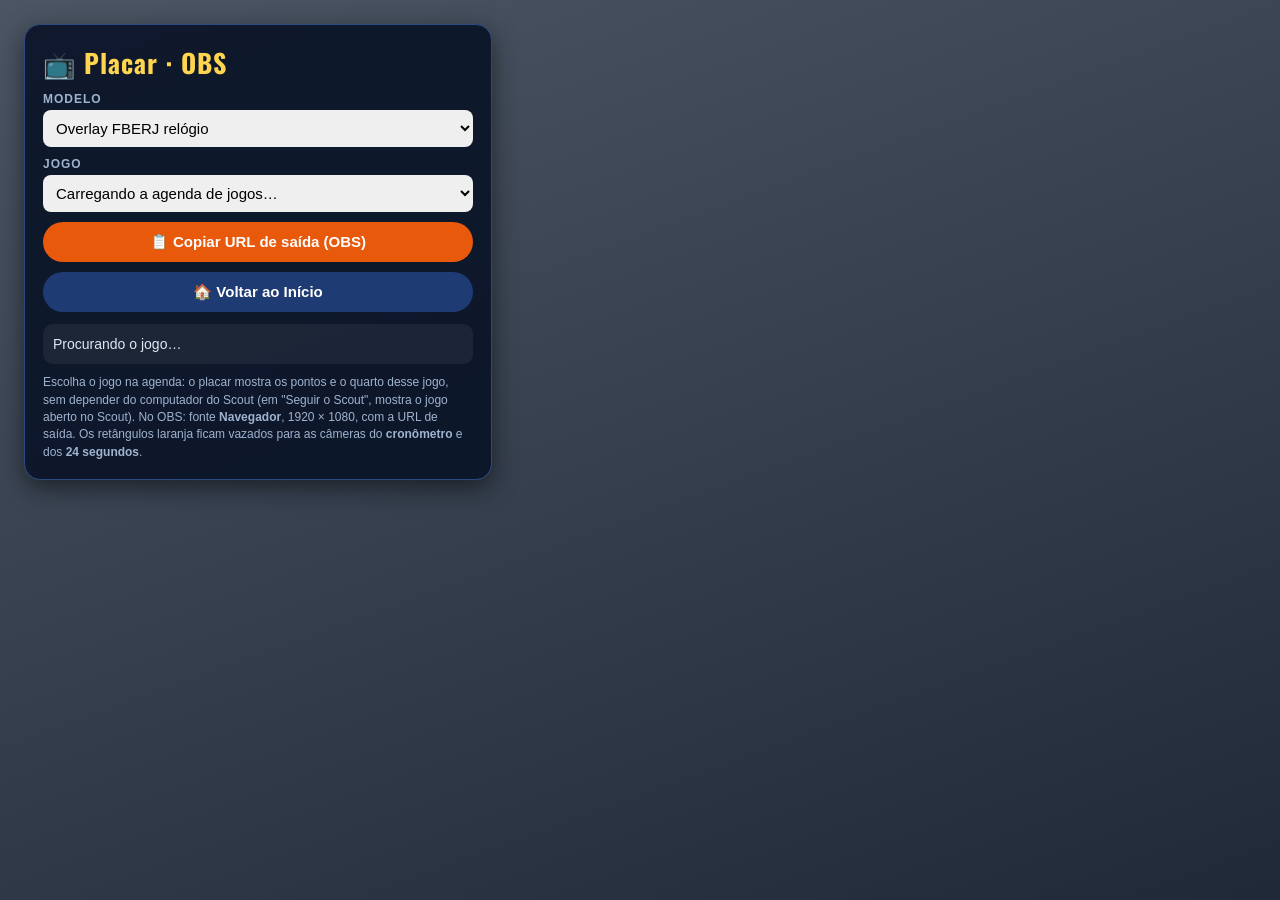
<file: placar.html>
<!DOCTYPE html>
<html lang="pt-BR">
<head>
<meta charset="utf-8">
<title>Placar · Klaus TV (OBS)</title>
<meta name="viewport" content="width=device-width, initial-scale=1">
<link href="https://fonts.googleapis.com/css2?family=Oswald:wght@500;700&display=swap" rel="stylesheet">
<style>
/* Placar para o OBS (Magno, 23/11/2026): fonte Navegador 1920 × 1080, fundo transparente.
   Os retângulos vazados são para as câmeras: relógio do jogo (sempre) e 24 segundos (versão ?c24=1).
   Nomes dos 9 modelos (Magno, 23/11/2026): Overlay FBERJ | Overlay FBERJ relógio | Overlay FBERJ relógio e cronômetro,
   e o mesmo para Klaus e Klaus TV. Modelos do meio (?modelo=): 1 = logo FBERJ, 2 = avatar do Klaus, 3 = logo Klaus TV. Nada ao lado do escudo do time A (neutralidade). */
html,body{margin:0;background:transparent;overflow:hidden;}
body{width:100vw;height:100vh;position:relative;font-family:'Oswald','Arial Narrow',Arial,sans-serif;color:#fff;}
#placar{position:absolute;left:50%;bottom:calc(var(--baixo,22px) * var(--esc,1));transform:translateX(-50%) scale(var(--esc,1));transform-origin:50% 100%;display:flex;align-items:stretch;height:92px;filter:drop-shadow(0 6px 14px rgba(0,0,0,.55));}
/* janelas das câmeras: só a moldura, o meio fica transparente */
.cam{width:168px;box-sizing:border-box;border:5px solid #f28c28;background:transparent;position:relative;}
.cam.c24{width:150px;border-radius:22px 0 0 22px;border-right:none;}
.cam.rel{border-radius:0 22px 22px 0;border-left:none;}
.cam i{position:absolute;left:50%;top:-1px;transform:translate(-50%,-100%);font:700 13px 'Oswald',Arial;letter-spacing:2px;background:#f28c28;color:#10204a;padding:1px 10px 0;border-radius:7px 7px 0 0;white-space:nowrap;}
/* faixa principal */
.faixa{position:relative;display:flex;align-items:center;overflow:hidden;
  background:
    linear-gradient(180deg,rgba(255,255,255,.16) 0%,rgba(255,255,255,0) 42%,rgba(0,0,0,0) 60%,rgba(0,0,0,.35) 100%),
    linear-gradient(90deg,var(--corA,#c8102e) 0%,var(--corA,#c8102e) 30%,#0c0c0e 47%,#0c0c0e 53%,var(--corB,#7b1e22) 70%,var(--corB,#7b1e22) 100%);} /* cores fiéis ao brasão (Magno, 23/11/2026): saiu o fundo azul, que deixava o vermelho rosa; o meio é preto */
body:not(.c24) .faixa{border-radius:22px 0 0 22px;}
body.c0 .faixa{border-radius:22px;}
body.c0 .nm{width:340px;}body.c1 .nm{width:300px;} /* mais espaço para o nome quando tem menos câmera */
.faixa::before{content:'';position:absolute;inset:0;background:url("data:image/svg+xml,%3Csvg xmlns='http://www.w3.org/2000/svg' width='1100' height='92' viewBox='0 0 1100 92'%3E%3Cg fill='none' stroke='%23ffffff' stroke-opacity='.13' stroke-width='3'%3E%3Cline x1='550' y1='0' x2='550' y2='92'/%3E%3Ccircle cx='550' cy='46' r='58'/%3E%3Cpath d='M0 -40 A 190 190 0 0 1 0 132'/%3E%3Cpath d='M1100 -40 A 190 190 0 0 0 1100 132'/%3E%3Crect x='-2' y='14' width='120' height='64'/%3E%3Crect x='982' y='14' width='120' height='64'/%3E%3C/g%3E%3C/svg%3E") center/100% 100% no-repeat;pointer-events:none;}
.faixa::after{content:'';position:absolute;left:0;right:0;bottom:0;height:5px;background:linear-gradient(90deg,var(--linA,#c8102e),#f28c28 30%,#f28c28 70%,var(--linB,#7b1e22));}
.faixa>*{position:relative;z-index:1;}
.av{width:86px;height:92px;display:flex;align-items:flex-end;justify-content:center;}
.av img{height:84px;filter:drop-shadow(0 2px 4px rgba(0,0,0,.6));}
.esc{width:84px;display:flex;align-items:center;justify-content:center;}
.esc img{max-height:66px;max-width:70px;filter:drop-shadow(0 2px 5px rgba(0,0,0,.65));}
.nm{width:262px;padding:0 10px;box-sizing:border-box;font-weight:700;font-size:31px;letter-spacing:1.5px;text-transform:uppercase;text-shadow:0 2px 6px rgba(0,0,0,.6);white-space:nowrap;overflow:hidden;text-overflow:clip;}
.nm.a{text-align:right;}.nm.b{text-align:left;}
.pt{width:104px;height:70px;border-radius:14px;background:linear-gradient(180deg,rgba(0,0,0,.78),rgba(0,0,0,.55));box-shadow:inset 0 0 0 2px rgba(255,255,255,.14);display:flex;align-items:center;justify-content:center;font-weight:700;font-size:56px;line-height:1;transition:transform .25s;}
.pt.pulo{animation:pulo .7s ease;}
@keyframes pulo{0%{transform:scale(1);color:#fff;}30%{transform:scale(1.18);color:#ffd54f;}100%{transform:scale(1);color:#fff;}}
.fed{width:86px;display:flex;align-items:center;justify-content:center;}
.fed img{height:70px;filter:drop-shadow(0 2px 5px rgba(0,0,0,.6));}
.fed.m2 img{height:68px;}.fed.m3 img{height:66px;}
.faixa>.esc:first-child{padding-left:14px;}
.qt{width:112px;display:flex;flex-direction:column;align-items:center;justify-content:center;}
.qt b{font-weight:700;font-size:40px;line-height:1;text-shadow:0 2px 6px rgba(0,0,0,.6);}
.qt small{font-weight:500;font-size:13px;letter-spacing:3px;color:#ffd54f;margin-top:2px;}
.qt.fim b{font-size:30px;color:#ffd54f;}
body:not(.obs){background:linear-gradient(160deg,#4b5563,#1f2937);}
#painel{position:absolute;left:24px;top:24px;width:430px;background:rgba(10,20,40,.92);border:1px solid #2c4a80;border-radius:16px;padding:18px;font:14px Arial,sans-serif;color:#dfe7f2;box-shadow:0 8px 24px rgba(0,0,0,.5);}
body.obs #painel{display:none;}
#painel h1{margin:0 0 10px;font:700 26px 'Oswald',Arial;letter-spacing:1px;color:#ffd54f;}
#painel label{display:block;font-weight:700;font-size:12px;letter-spacing:1px;color:#9fb3cf;margin:10px 0 4px;text-transform:uppercase;}
#painel select{width:100%;padding:9px;border-radius:8px;border:none;font-size:15px;}
#painel button{width:100%;margin-top:10px;padding:11px;border:none;border-radius:999px;font-weight:800;font-size:15px;cursor:pointer;}
#bCopiar{background:#e8590c;color:#fff;}#bVoltar{background:#1f3b73;color:#fff;}
#estado{margin-top:12px;padding:10px;border-radius:10px;background:rgba(255,255,255,.06);line-height:1.45;}
#painel .dica{margin-top:10px;font-size:12px;color:#9fb3cf;line-height:1.45;}
#aviso{position:absolute;left:12px;top:10px;font:600 14px Arial;color:#fff;background:rgba(0,0,0,.55);padding:6px 10px;border-radius:8px;display:none;}

/* ===== Modelo 10: Overlay alto (Magno, 23/11/2026): 2 linhas – em cima escudo, nome e pontos; embaixo o quarto e as janelas das câmeras ===== */
#alto{display:none;position:absolute;left:50%;bottom:calc(var(--baixo,22px) * var(--esc,1));transform:translateX(-50%) scale(var(--esc,1));transform-origin:50% 100%;flex-direction:column;align-items:center;filter:drop-shadow(0 6px 14px rgba(0,0,0,.6));}
body.alto #alto{display:flex;} body.alto #placar{display:none!important;}
.aL1{position:relative;display:flex;align-items:center;height:96px;width:1240px;}
.aL1 .ld{position:absolute;top:0;bottom:0;width:50%;}
.aL1 .ld.a{left:0;clip-path:polygon(3.2% 0,100% 0,100% 100%,3.2% 100%,0 50%);background:linear-gradient(180deg,rgba(255,255,255,.18),rgba(255,255,255,0) 45%,rgba(0,0,0,.35)),linear-gradient(90deg,var(--corA) 0%,var(--corA) 52%,#0c0c0e 100%);}
.aL1 .ld.b{right:0;clip-path:polygon(0 0,96.8% 0,100% 50%,96.8% 100%,0 100%);background:linear-gradient(180deg,rgba(255,255,255,.18),rgba(255,255,255,0) 45%,rgba(0,0,0,.35)),linear-gradient(270deg,var(--corB) 0%,var(--corB) 52%,#0c0c0e 100%);}
.aL1 .ld::after{content:'';position:absolute;left:0;right:0;bottom:0;height:4px;}
.aL1 .ld.a::after{background:var(--linA);} .aL1 .ld.b::after{background:var(--linB);}
.aL1 .esc{position:relative;z-index:2;width:150px;height:96px;}
.aL1 .esc img{position:absolute;left:50%;top:50%;transform:translate(-50%,-50%);height:var(--eh,118px);max-width:none;max-height:none;filter:drop-shadow(0 3px 6px rgba(0,0,0,.8));}
.aL1 .nm{position:relative;z-index:2;width:330px!important;font-size:40px;}
.aL1 .nm.a{text-align:left;padding-left:6px;} .aL1 .nm.b{text-align:right;padding-right:6px;}
.aL1 .pt{position:relative;z-index:2;width:120px;height:96px;background:none;box-shadow:none;border-radius:0;font-size:72px;text-shadow:0 3px 8px rgba(0,0,0,.7);}
.aL1 .div{position:relative;z-index:2;width:4px;height:62px;background:rgba(255,255,255,.85);margin:0 10px;border-radius:2px;}
.aL2{display:flex;align-items:stretch;height:62px;margin-top:-2px;}
.aL2 .pq{display:flex;align-items:center;justify-content:center;background:linear-gradient(180deg,#26262a,#0b0b0d 60%,#000);color:#fff;font-weight:500;font-size:26px;letter-spacing:1.5px;text-transform:uppercase;}
.aL2 .pq.q{width:200px;clip-path:polygon(0 0,100% 0,100% 100%,14% 100%);padding-left:22px;border-bottom:4px solid var(--linA);}
.aL2 .pq.q b{font-weight:700;font-size:30px;margin-right:8px;}
.aL2 .pq.f{width:46px;clip-path:polygon(0 0,100% 0,0 100%);border-bottom:4px solid var(--linB);}
.aL2 .cw{position:relative;box-sizing:border-box;border:4px solid #f28c28;background:transparent;}
.aL2 .cw.r{width:220px;} .aL2 .cw.v{width:130px;border-color:#e2231a;border-left:none;}
.aL2 .cw i{position:absolute;left:50%;bottom:-2px;transform:translate(-50%,100%);font:700 12px 'Oswald',Arial;letter-spacing:2px;background:#f28c28;color:#10204a;padding:0 9px 1px;border-radius:0 0 7px 7px;white-space:nowrap;font-style:normal;}
.aL2 .cw.v i{background:#e2231a;color:#fff;}
body.alto.c0 .aL2 .cw{display:none;} body.alto.c1 .aL2 .cw.v{display:none;}
.nm.b{color:var(--txB,#fff);text-shadow:var(--shB,0 2px 6px rgba(0,0,0,.6));}
#placar .qt b{color:var(--txB,#fff);text-shadow:var(--shB,0 2px 6px rgba(0,0,0,.6));} #placar .qt small{color:var(--qtS,#ffd54f);}
/* janelas das câmeras do modelo alto com o mesmo tamanho dos modelos antigos (Magno, 24/11/2026): cronômetro 168 × 92, 24 s 150 × 92 */
.aL2{height:92px!important;} .aL2 .cw.r{width:168px!important;} .aL2 .cw.v{width:150px!important;}
.aL2 .pq.q{width:230px!important;} .aL2 .pq.f{width:60px!important;}
</style>
</head>
<body>
<div id="placar">
  <div class="cam c24" id="cam24" style="display:none"><i>24 SEG.</i></div>
  <div class="faixa" id="faixa">
    <div class="esc"><img id="escA" alt=""></div>
    <div class="nm a" id="nmA">TIME A</div>
    <div class="pt" id="ptA">0</div>
    <div class="fed" id="centro"><img id="centroImg" src="fberj.png" alt=""></div>
    <div class="pt" id="ptB">0</div>
    <div class="nm b" id="nmB">TIME B</div>
    <div class="esc"><img id="escB" alt=""></div>
    <div class="qt" id="qt"><b id="qtN">1º</b><small>QUARTO</small></div>
  </div>
  <div class="cam rel" id="camRel"><i>CRONÔMETRO</i></div>
</div>
<div id="alto"><div class="aL1"><div class="ld a"></div><div class="ld b"></div><span id="sA1"></span><span id="sA2"></span><span id="sA3"></span><div class="div"></div><span id="sB3"></span><span id="sB2"></span><span id="sB1"></span></div>
  <div class="aL2"><div class="pq q" id="aQt"><b id="aQn">1º</b><span id="aQs">QUARTO</span></div><div class="cw r"><i>CRONÔMETRO</i></div><div class="cw v"><i>24 SEG.</i></div><div class="pq f"></div></div></div>
<div id="painel">
  <h1>📺 Placar · OBS</h1>
  <label for="selMod">Modelo</label>
  <select id="selMod"></select>
  <label for="selJogo">Jogo</label>
  <select id="selJogo"><option value="">Carregando a agenda de jogos…</option></select>
  <button id="bCopiar" type="button">📋 Copiar URL de saída (OBS)</button>
  <button id="bVoltar" type="button" onclick="location.href='index.html'">🏠 Voltar ao Início</button>
  <div id="estado">Procurando o jogo…</div>
  <div class="dica">Escolha o jogo na agenda: o placar mostra os pontos e o quarto desse jogo, sem depender do computador do Scout (em "Seguir o Scout", mostra o jogo aberto no Scout). No OBS: fonte <b>Navegador</b>, 1920 × 1080, com a URL de saída. Os retângulos laranja ficam vazados para as câmeras do <b>cronômetro</b> e dos <b>24 segundos</b>.</div>
</div>
<div id="aviso"></div>
<script>
const D={"cores":{"ABIG":["#1F4E79","#FFFFFF"],"ACEAR":["#E2231A","#FFFFFF"],"ASPCM":["#2E3192","#E2231A"],"BFR":["#000000","#FFFFFF"],"BSA":["#F28C28","#FFFFFF"],"CCL":["#1F5FBF","#FFFFFF"],"CESC":["#000000","#FFFFFF"],"CFCSN":["#7B1E22","#FFFFFF"],"CK":["#1A1A1A","#B8860B"],"CRF":["#C8102E","#000000"],"EEPZ":["#1B2A4A","#F28C28"],"FFC":["#7A0026","#00613C"],"IB":["#E06A2C","#000000"],"IDEC":["#1F4E5F","#A4C639"],"IG":["#1F2E8A","#F07A1A"],"ITDA":["#0B1F4B","#FFFFFF"],"JTC":["#2E3448","#F2D33B"],"KE":["#000000","#FFD200"],"MB":["#1A1A1A","#F28C28"],"NBC":["#E2231A","#000000"],"TKA":["#1E8C3A","#F2C200"],"TTC":["#E2231A","#FFFFFF"]},"escudos":{"ABIG":"escudos/ABIG.png","ACEAR":"escudos/ACEAR.png","ASPCM":"escudos/ASPCM.png","BFR":"escudos/BFR.png","BSA":"escudos/BSA.png","CCL":"escudos/CCL.png","CESC":"escudos/CESC.png","CFCSN":"escudos/CFCSN.png","CK":"escudos/CK.png","CRF":"escudos/CRF.png","EEPZ":"escudos/EEPZ.png","FFC":"escudos/FFC.png","IB":"escudos/IB.png","IDEC":"escudos/IDEC.png","IG":"escudos/IG.png","ITDA":"escudos/ITDA.png","JTC":"escudos/JTC.png","KE":"escudos/KE.png","MB":"escudos/MB.png","NBC":"escudos/NBC.png","TKA":"escudos/TKA.png","TTC":"escudos/TTC.png"},"curto":{"BSA":"Basquete S.A.","BFR":"Botafogo","CRF":"Flamengo","CFCSN":"Funcionários","FFC":"Fluminense","TTC":"Tijuca","NBC":"Niterói","CCL":"Leopoldinense","IG":"Iguaba Grande","ABIG":"Jequiá","ACEAR":"Irajá","CESC":"Suzano Costa","EEPZ":"Passo Zero","IDEC":"IDEC","ITDA":"Atitude","KE":"K. Esportes","MB":"Mesquita","JTC":"Jacarepaguá","TKA":"Team Klun","ASPCM":"Municipal","CK":"Carioca King's","IB":"Itaipu","NBR":"NBR Campos"},"medio":{"BFR":"BOTAFOGO FR","CRF":"CR FLAMENGO","FFC":"FLUMINENSE FC","TTC":"TIJUCA TC","JTC":"JACAREPAGUÁ TC","NBC":"NITERÓI BC","CFCSN":"FUNCIONÁRIOS CSN","CCL":"CC LEOPOLDINENSE","CESC":"CE SUZANO COSTA","EEPZ":"EE PASSO ZERO","ITDA":"ITD ATITUDE","ABIG":"JEQUIÁ IC","IG":"ABIG IGUABA","ACEAR":"IRAJÁ AC","MB":"MESQUITA BASQUETE","ASPCM":"ASP MUNICIPAL"}};
// paleta de cada time pelas cores do brasão (Magno, 23/11/2026): só cores que o time tem
const PAL={"ABIG":["#1F4E79","#FFFFFF"],"ACEAR":["#E2231A","#FFFFFF"],"ASPCM":["#2E3192","#E2231A","#FFFFFF"],"BFR":["#000000","#FFFFFF"],"BSA":["#F28C28","#FFFFFF"],"CCL":["#1F5FBF","#FFFFFF"],"CESC":["#000000","#FFFFFF"],"CFCSN":["#7B1E22","#FFFFFF"],"CK":["#1A1A1A","#B8860B"],"CRF":["#C8102E","#000000","#FFFFFF"],"EEPZ":["#1B2A4A","#F28C28"],"FFC":["#7A0026","#00613C","#FFFFFF"],"IB":["#E06A2C","#000000","#FFFFFF"],"IDEC":["#A4C639","#123A3F"],"IG":["#1F2E8A","#F07A1A","#FFFFFF"],"ITDA":["#0B1F4B","#FFFFFF"],"JTC":["#2E3448","#F2D33B"],"KE":["#000000","#FFD200"],"MB":["#1A1A1A","#F28C28","#FFFFFF"],"NBC":["#E2231A","#000000","#FFFFFF"],"TKA":["#1E8C3A","#F2C200","#0E4A1E"],"TTC":["#E2231A","#FFFFFF"]};
const _hx=h=>{ const n=parseInt(String(h).slice(1),16); return [n>>16,(n>>8)&255,n&255]; }, _lu=h=>{ const [r,g,b]=_hx(h); return r*.299+g*.587+b*.114; }, _di=(a,b)=>{ const x=_hx(a),y=_hx(b); return Math.hypot(x[0]-y[0],x[1]-y[1],x[2]-y[2]); };
// tema do lado do time: escuro (fundo na cor escura do time, letra branca) ou claro (fundo branco, letra escura) – nunca usa preto em time que não tem preto
function temaTime(sig,forca){ const p=PAL[sig]||((window.D&&D.cores[sig])||['#1e90ff','#ffffff']);
  const esc=p.find(c=>_lu(c)<50), bra=p.some(c=>_lu(c)>=230);
  let dark=forca?forca==='escuro':(!!esc||!bra);
  const bg=dark?(esc||p.find(c=>_lu(c)<230)||'#000'):'#FFFFFF';
  const acc=p.find(c=>c!==bg&&_lu(c)>=40&&_lu(c)<230)||(dark?'#D9D9D9':(esc||'#222'));
  return {sig,dark,bg,acc,txt:dark?'#FFFFFF':(esc||'#111111'),pal:p,esc,bra}; }
function temasDuelo(a,b){ const A=temaTime(a); let B=temaTime(b);
  if(_di(A.acc,B.acc)<110 && A.dark===B.dark){ // cores parecidas no mesmo tipo de fundo: o visitante muda
    if(B.esc&&B.bra){ B=temaTime(b,A.dark?'claro':'escuro'); }
    if(_di(A.acc,B.acc)<110 && A.dark===B.dark){ const o=B.pal.find(c=>c!==B.bg&&_lu(c)>=40&&_lu(c)<230&&_di(A.acc,c)>=110); B.acc=o||'#F2C200'; } }
  return {A,B}; }
const Q=new URLSearchParams(location.search), $=id=>document.getElementById(id);
// câmeras (?cam=): 0 = sem câmera, 1 = relógio, 2 = relógio e cronômetro de 24 s (?c24=1 = cam 2, para endereços antigos)
const CAM=Q.get('c24')==='1'?'2':(['0','1','2'].includes(Q.get('cam'))?Q.get('cam'):'1');
if(CAM==='2'){ document.body.classList.add('c24'); $('cam24').style.display=''; }
if(CAM==='1') document.body.classList.add('c1');
if(CAM==='0'){ document.body.classList.add('c0'); $('camRel').style.display='none'; }
const MOD={'1':['fberj.png','FBERJ'],'2':['avatar_klaus.png','Klaus'],'3':['logo_klaustv_tv.png','Klaus TV'],'4':['','Alto']}, mo=MOD[Q.get('modelo')]?Q.get('modelo'):'1';
const ALTO=mo==='4';
if(ALTO){ document.body.classList.add('alto'); // modelo alto: os mesmos escudos, nomes e pontos vão para a faixa de 2 linhas
  [['sA1',$('escA').parentNode],['sA2','nmA'],['sA3','ptA'],['sB3','ptB'],['sB2','nmB'],['sB1',$('escB').parentNode]].forEach(([s,e])=>{ const el=typeof e==='string'?$(e):e; $(s).replaceWith(el); });
  ['escA','escB'].forEach(id=>{ const im=$(id); im.onload=()=>{ const ims=[$('escA'),$('escB')]; if(!ims.every(x=>x.naturalWidth)) return; const rs=ims.map(x=>x.naturalWidth/x.naturalHeight||1); const k=Math.min(1,...rs.map(r=>(140/r)/(118*Math.sqrt(.8/r)))); ims.forEach((x,i)=>x.style.setProperty('--eh',(118*Math.sqrt(.8/rs[i])*k).toFixed(0)+'px')); }; }); } // escudos com o mesmo tamanho nos dois lados
else { $('centroImg').src=MOD[mo][0]; $('centroImg').alt=MOD[mo][1]; $('centro').classList.add('m'+mo); }
if(Q.get('baixo')) document.documentElement.style.setProperty('--baixo',(+Q.get('baixo')||0)+'px');
const curto=s=>(D.curto[s]||s||'').toUpperCase();
function times(a,b){ $('nmA').textContent=curto(a); $('nmB').textContent=curto(b);
  $('escA').src=D.escudos[a]||'favicon.svg'; $('escB').src=D.escudos[b]||'favicon.svg';
  const C=coresTimes(a,b), r=document.documentElement.style; r.setProperty('--corA',C.A); r.setProperty('--corB',C.B); r.setProperty('--linA',C.lA); r.setProperty('--linB',C.lB); r.setProperty('--txB',C.tB); r.setProperty('--qtS',C.tB==='#fff'?'#ffd54f':C.lB); r.setProperty('--shB',C.tB==='#fff'?'0 2px 6px rgba(0,0,0,.6)':'none'); }
// cores fiéis ao brasão (Magno, 23/11/2026): cor principal pura; time preto fica grafite com friso prata; se os dois times ficarem parecidos, o visitante usa a 2ª cor dele
const hx=h=>{ const n=parseInt(String(h).slice(1),16); return [n>>16,(n>>8)&255,n&255]; }, lu=h=>{ const [r,g,b]=hx(h); return r*.299+g*.587+b*.114; }, di=(a,b)=>{ const x=hx(a),y=hx(b); return Math.hypot(x[0]-y[0],x[1]-y[1],x[2]-y[2]); };
function coresTimes(a,b){ const ca=D.cores[a]||['#c8102e','#ffffff'], cb=D.cores[b]||['#7b1e22','#ffffff'];
  const fundo=c=>lu(c)<40?'#2a2a2e':c, linha0=c=>lu(c)<40?'#d9d9d9':c;
  const linha=(c,sig)=>{ const p=(typeof PAL!=='undefined'&&PAL[sig])||[]; const c2=p[1]; return (c===p[0]&&c2&&lu(c2)>=40&&lu(c2)<230)?c2:linha0(c); }; // friso na 2ª cor do brasão (ex.: verde do Fluminense)
  let B=cb[0], tB='#fff';
  if(di(fundo(ca[0]),fundo(B))<110){ const pb=(typeof PAL!=='undefined'&&PAL[b])||cb; // cores parecidas: o visitante vai para o branco do brasão (letra escura) ou para a 2ª cor dele
    if(pb.some(c=>lu(c)>=230)){ B='#f2f2f2'; tB=pb.find(c=>lu(c)<50)||'#111111'; return {A:fundo(ca[0]),B,lA:linha(ca[0],a),lB:cb[0],tB}; }
    const o=pb.find(c=>lu(c)<230&&di(fundo(ca[0]),fundo(c))>=110); if(o) B=o; }
  return {A:fundo(ca[0]),B:fundo(B),lA:linha(ca[0],a),lB:linha(B,b),tB}; }
let ULT={A:null,B:null};
function pontos(a,b){ [['A',a],['B',b]].forEach(([l,v])=>{ const el=$('pt'+l); if(ULT[l]!==null&&v!==ULT[l]){ el.classList.remove('pulo'); void el.offsetWidth; el.classList.add('pulo'); } ULT[l]=v; el.textContent=v; }); }
function quarto(q,fim){ $('aQn').textContent=fim?'FIM':(q>=5?'OT':q+'º'); $('aQs').textContent=fim?'DE JOGO':(q>=5?'PRORROG.':'QUARTO');
  const el=$('qt'); el.classList.toggle('fim',!!fim);
  if(fim){ $('qtN').textContent='FIM'; el.querySelector('small').textContent='DE JOGO'; return; }
  $('qtN').textContent=q>=5?'OT':q+'º'; el.querySelector('small').textContent=q>=5?'PRORROG.':'QUARTO'; }
if(Q.has('obs')||window.obsstudio) document.body.classList.add('obs');
// o desenho é feito para 1920 × 1080; em qualquer outro tamanho (janela do navegador, fonte do OBS 800 × 600…) o placar diminui ou aumenta junto (Magno, 23/11/2026)
function escala(){ const e=Math.min(innerWidth/1920, innerHeight/1080)||1; document.documentElement.style.setProperty('--esc',e); }
escala(); addEventListener('resize',escala);
// 9 modelos (nomes do Magno, 23/11/2026)
const MODELOS=[];[['1','FBERJ'],['2','Klaus'],['3','Klaus TV']].forEach(([m,n])=>[['0',''],['1',' relógio'],['2',' relógio e cronômetro']].forEach(([c,t])=>MODELOS.push({m,c,nome:'Overlay '+n+t})));
[['0',''],['1',' relógio'],['2',' relógio e cronômetro']].forEach(([c,t])=>MODELOS.push({m:'4',c,nome:'Overlay alto'+t})); // modelo alto nas 3 versões de câmera (Magno, 24/11/2026)
$('selMod').innerHTML=MODELOS.map((o,i)=>`<option value="${i}"${o.m===mo&&o.c===CAM?' selected':''}>${o.nome}</option>`).join('');
$('selMod').onchange=()=>{ const o=MODELOS[+$('selMod').value]; const u=new URL(location); u.searchParams.set('modelo',o.m); u.searchParams.set('cam',o.c); u.searchParams.delete('c24'); location.replace(u); };
$('bCopiar').onclick=()=>{ const u=location.origin+location.pathname.replace(/\.html$/,'')+'?obs=1&modelo='+mo+'&cam='+CAM+(JOGO?'&jogo='+encodeURIComponent(JOGO):'')+'&v='+Date.now().toString(36); // v= muda a cada cópia: o OBS não usa cópia velha
  (navigator.clipboard?navigator.clipboard.writeText(u):Promise.reject()).then(()=>{ $('bCopiar').textContent='✓ Copiado! Cole no OBS (fonte Navegador)'; setTimeout(()=>$('bCopiar').textContent='📋 Copiar URL de saída (OBS)',2500); }).catch(()=>prompt('Copie a URL de saída:',u)); };
// nome: o maior que couber (nome completo da FBERJ → nome médio → nome curto do site), diminuindo um pouco a letra antes de trocar
function cabe(el,txt){ const F=ALTO?40:31; for(let f=F;f>=F-8;f--){ el.style.fontSize=f+'px'; el.textContent=txt; if(el.scrollWidth<=el.clientWidth+1) return true; } return false; }
function poeNome(el,completo,sig){ const op=[CAM==='2'?'':completo,D.medio[sig],D.curto[sig]||sig] /* com as duas câmeras: começa pelo nome médio */.filter(Boolean).map(x=>String(x).toUpperCase());
  for(const t of op){ if(cabe(el,t)) return; } el.style.fontSize=(ALTO?32:25)+'px'; el.textContent=op[op.length-1]||''; }
let SIG='';
function aplicar(r){ const sg=r.a+'|'+r.b+'|'+r.nA+'|'+r.nB;
  if(sg!==SIG){ SIG=sg; times(r.a,r.b); poeNome($('nmA'),r.nA,r.a); poeNome($('nmB'),r.nB,r.b); ULT={A:null,B:null}; }
  $('placar').style.visibility=''; pontos(r.pa,r.pb); const fim=r.status==='FINAL'; quarto(fim?4:(r.ot?5:Math.min(4,(+r.qf||0)+1)),fim);
  $('estado').innerHTML=(JOGO?'Jogo escolhido: <b>':'Jogo do Scout: <b>')+(D.curto[r.a]||r.a)+' '+r.pa+' x '+r.pb+' '+(D.curto[r.b]||r.b)+'</b> · '+(r.cat||'')+'<br><small>Atualizado às '+new Date().toLocaleTimeString('pt-BR')+'</small>'; $('aviso').style.display='none'; }
// busca a cada 2 s (fetch; se o navegador recusar, como já aconteceu no OBS, troca sozinho para <script>/JSONP)
const API='https://script.google.com/macros/s/AKfycbxJBusZKcHRLpV9_qG4Gs6_8b37Dp5lj5OSXXXdcMRNrRnrO_K1sLo3MiQQ_wEjDx-S/exec';
// jogo escolhido na agenda (?jogo=ID): independente do Scout (Magno, 24/11/2026)
const JOGO=Q.get('jogo')||'';
const PERG=()=>JOGO?'acao=escalacaoJogo&id='+encodeURIComponent(JOGO):'acao=placar';
function doJogo(x){ if(!(x&&x.ok&&x.jogo)) return {ok:false,erro:(x&&x.erro)||'Jogo não encontrado.'}; const j=x.jogo, m=j.meta||{}, st=j.stats||{};
  const pts=l=>{ let p=0; const o=st[l]||{}; Object.keys(o).forEach(k=>{ if(o[k]&&typeof o[k]==='object') p+=Number(o[k].pts||0); }); return p; };
  const a=(m.timeA||{}).sigla||j.timeA||'', b=(m.timeB||{}).sigla||j.timeB||'';
  return {ok:true,id:j.id,cat:j.categoria,a,b,nA:(m.timeA||{}).nome||'',nB:(m.timeB||{}).nome||'',pa:pts('A'),pb:pts('B'),qf:Number(st.qFech||0),
    ot:['A','B'].some(l=>{ const v=((st.periodos||{})[l]||[])[4]; return v!==null&&v!==undefined&&v!==''&&Number(v)>0; }),status:j.status||''}; }
let N=0, FALHAS=0, OCUP=false, MODO='fetch'; // tenta fetch (GET simples); se falhar, usa <script> (JSONP), que funciona no OBS
function resposta(r){ if(JOGO) r=doJogo(r); if(r&&r.ok) aplicar(r); else $('estado').textContent=(r&&r.erro)||'Nenhum jogo aberto no Scout.'; }
function falhou(){ FALHAS++; MODO=MODO==='fetch'?'jsonp':'fetch'; if(FALHAS>=3 && !document.body.classList.contains('obs')){ $('aviso').textContent='Sem conexão com o servidor — tentando de novo…'; $('aviso').style.display='block'; } }
function buscar(){ if(OCUP) return; OCUP=true;
  if(MODO==='fetch'){ const ct=new AbortController(); const tm=setTimeout(()=>ct.abort(),8000);
    fetch(API+'?'+PERG()+'&_='+Date.now(),{signal:ct.signal}).then(r=>r.json()).then(r=>{ FALHAS=0; $('aviso').style.display='none'; resposta(r); }).catch(falhou).finally(()=>{ clearTimeout(tm); OCUP=false; }); return; }
  const cb='kt_pl'+(++N); const sc=document.createElement('script'); let feito=false;
  const fim=ok=>{ if(feito) return; feito=true; OCUP=false; delete window[cb]; sc.remove(); if(ok) FALHAS=0; else falhou(); };
  window[cb]=r=>{ fim(true); resposta(r); };
  sc.onerror=()=>fim(false); setTimeout(()=>fim(false),8000);
  sc.src=API+'?'+PERG()+'&callback='+cb+'&_='+Date.now(); document.head.appendChild(sc); }
if(Q.get('demo')){ const P=Q.get('demo').split(','); times(P[0],P[1]); pontos(+P[2]||0,+P[3]||0); quarto(+P[4]||1,P[4]==='F'); $('estado').textContent='Prévia (demo): não está ligado ao Scout.'; }
else { $('placar').style.visibility='hidden'; buscar(); setInterval(buscar,JOGO?3000:2000); }
// agenda de jogos (só no site; no OBS o jogo já vem na URL)
(async function agenda(){ const sel=$('selJogo'); if(!sel||Q.has('obs')) return;
  let r=null; for(let t=0;t<3&&!(r&&r.ok);t++){ try{ r=await fetch(API,{method:'POST',headers:{'Content-Type':'text/plain;charset=utf-8'},body:JSON.stringify({acao:'aoVivoLista',categoria:''})}).then(x=>x.json()); }catch(e){ await new Promise(ok=>setTimeout(ok,1200)); } }
  const L=((r&&r.ok&&r.jogos)||[]).slice().sort((x,y)=>String(y.dataHora).localeCompare(String(x.dataHora)));
  const dt=v=>{ const d=new Date(v); return isNaN(d)?'':d.toLocaleDateString('pt-BR',{day:'2-digit',month:'2-digit'})+' '+d.toLocaleTimeString('pt-BR',{hour:'2-digit',minute:'2-digit'}); };
  const nm=x=>D.curto[x]||x||'';
  sel.innerHTML='<option value="">Seguir o Scout</option>'+L.map(x=>'<option value="'+x.id+'"'+(x.id===JOGO?' selected':'')+'>'+dt(x.dataHora)+' · '+(x.categoria||'')+' · '+nm(x.timeA)+' x '+nm(x.timeB)+(x.status==='FINAL'?' (encerrado)':'')+'</option>').join('');
  if(JOGO&&!L.some(x=>x.id===JOGO)) sel.insertAdjacentHTML('beforeend','<option value="'+JOGO+'" selected>Jogo '+JOGO+'</option>');
  if(!L.length) sel.insertAdjacentHTML('beforeend','<option disabled>Não consegui carregar a agenda — recarregue a página</option>');
  sel.onchange=()=>{ const u=new URL(location); if(sel.value) u.searchParams.set('jogo',sel.value); else u.searchParams.delete('jogo'); location.replace(u); }; })();
</script>
</body>
</html>
</file>
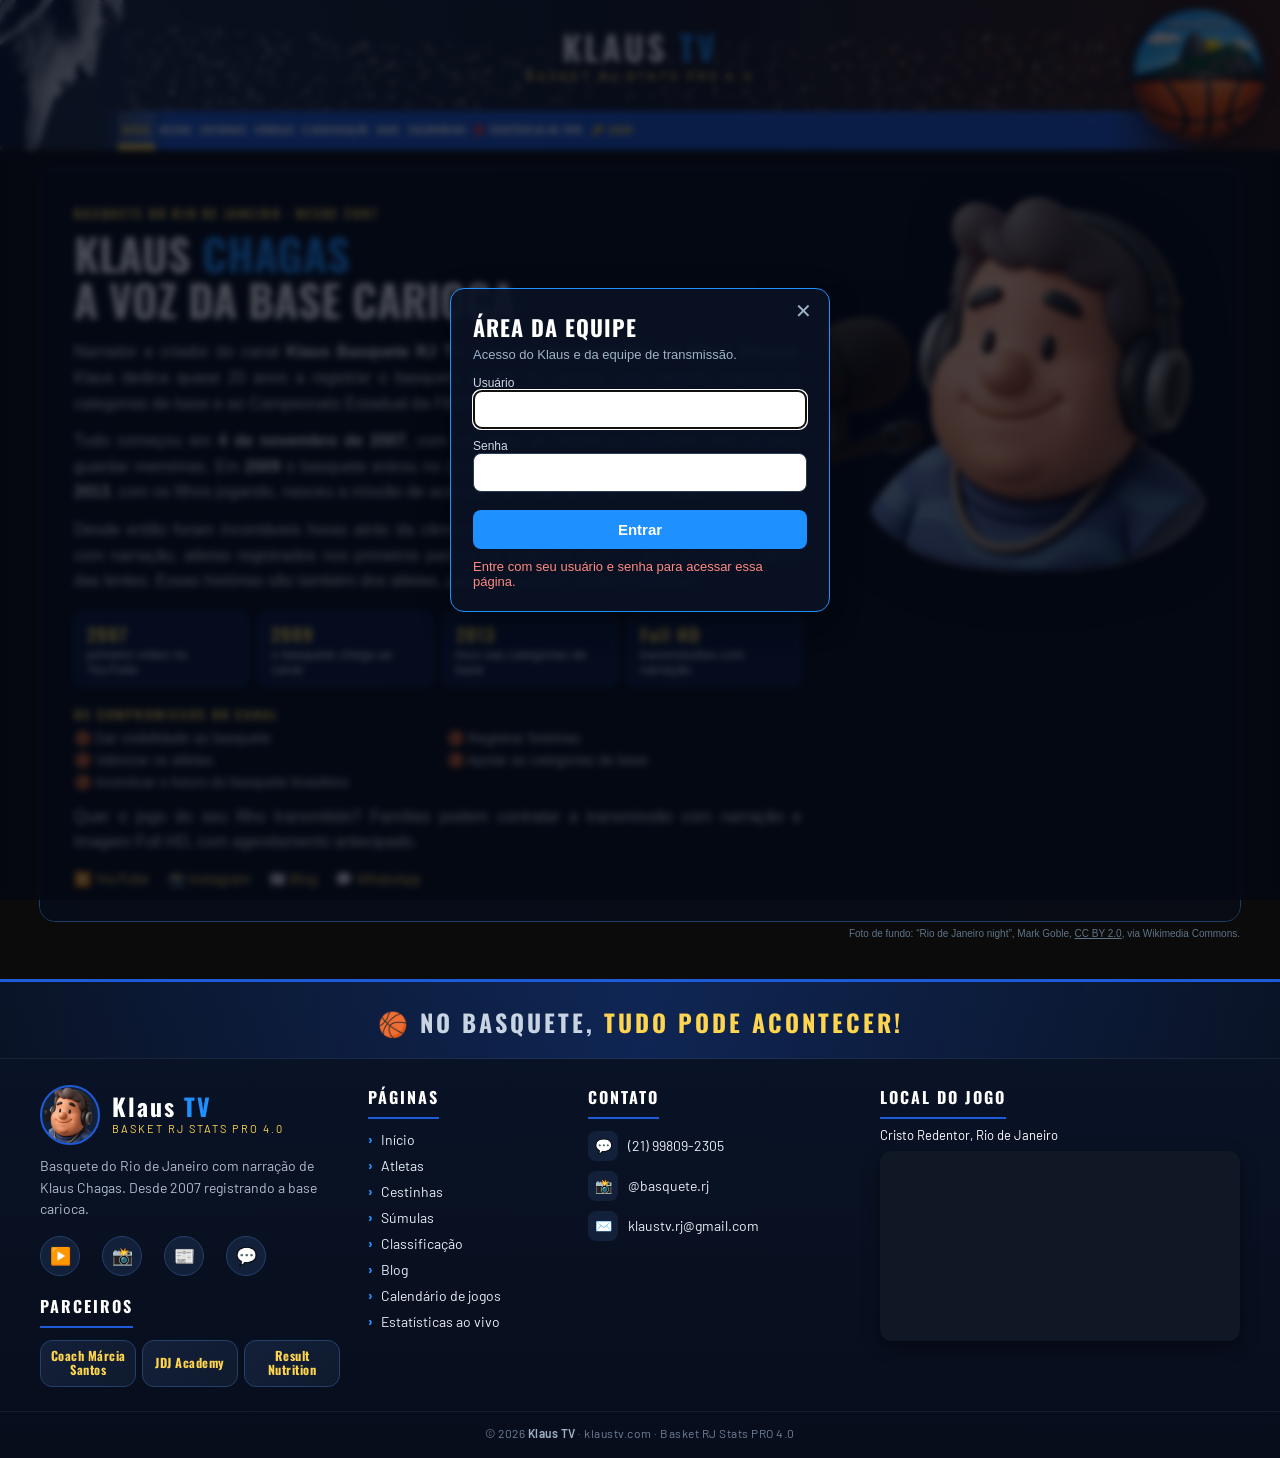
<file: scout.html>
<!DOCTYPE html>
<html lang="pt-br">

<head>
<!--ktTrava--><style>html.ktTravado body{visibility:hidden;}/*ktMenuCSS*/
html,body{overflow-x:hidden;}
body{padding-top:0 !important;}
.ktMenu{position:relative;width:100vw;left:50%;margin-left:-50vw;height:150px;margin-bottom:18px;overflow:hidden;
  background:linear-gradient(90deg,#0d1a33 0%,#0a1428 45%,#1d0f0a 100%);
  font-family:'Oswald','Arial Narrow',Arial,sans-serif;text-align:left;}
.ktMenu canvas{position:absolute;inset:0;width:100%;height:100%;}
.ktMenu .cristo{position:absolute;left:0;top:0;height:150px;width:auto;z-index:4;-webkit-mask-image:linear-gradient(90deg,#000 80%,rgba(0,0,0,.35));mask-image:linear-gradient(90deg,#000 85%,rgba(0,0,0,.4));}
.ktMenu .bola{position:absolute;right:14px;top:6px;height:136px;width:auto;filter:drop-shadow(0 4px 10px rgba(0,0,0,.55));z-index:4;}
.ktMenu .bola.logoKT{height:142px;top:3px;right:10px;}
.ktMenu .miolo{position:absolute;left:0;right:0;top:0;bottom:38px;z-index:2;display:flex;align-items:center;justify-content:center;}
.ktMenu .marca{font-weight:700;font-size:34px;letter-spacing:3px;color:#fff;text-transform:uppercase;white-space:nowrap;text-decoration:none;text-shadow:0 2px 10px rgba(0,0,0,.7);}
.ktMenu .marca span{color:#1e90ff;}
.ktMenu .marca{text-align:center;line-height:1;}
.ktMenu .marca small{display:block;font-family:'Barlow',Arial,sans-serif;font-size:12px;font-weight:600;letter-spacing:4px;color:#ffd54f;margin-top:6px;text-shadow:0 1px 6px rgba(0,0,0,.8);}
.ktFaixa a.vivo:before{content:'';width:8px;height:8px;border-radius:50%;background:#ff3b30;margin-right:7px;box-shadow:0 0 6px #ff3b30;animation:ktPisca 1.2s infinite;}
@keyframes ktPisca{50%{opacity:.3;}}
.ktFaixa{position:absolute;left:0;right:0;bottom:0;height:38px;z-index:3;display:flex;align-items:stretch;gap:4px;padding-left:170px;
  background:linear-gradient(90deg,rgba(30,91,216,0) 0,rgba(30,91,216,0) 100px,rgba(30,91,216,.95) 170px,rgba(30,91,216,.95) calc(100% - 170px),rgba(30,91,216,0) calc(100% - 70px));
  border-top:1px solid rgba(255,255,255,.12);}
.ktFaixa a{display:flex;align-items:center;padding:0 16px;color:#fff;text-decoration:none;font-weight:600;font-size:15px;letter-spacing:1.5px;text-transform:uppercase;border-bottom:3px solid transparent;transition:.15s;}
.ktFaixa a:hover{background:rgba(255,255,255,.12);}
.ktFaixa a.soDono{display:none;}
html.ktDono .ktFaixa a.soDono{display:flex;}
.ktFaixa a.ativo{border-bottom-color:#ffd54f;color:#ffd54f;background:rgba(255,255,255,.16);box-shadow:inset 0 -3px 0 #ffd54f;}
.ktFaixa{overflow-x:auto;scrollbar-width:none;}
.ktFaixa a{white-space:nowrap;}
.ktFaixa{padding-right:150px;}
@media(min-width:821px){.ktFaixa a{padding:0 11px;font-size:14px;letter-spacing:1px;}}
@media(min-width:821px) and (max-width:1180px){.ktFaixa a{padding:0 8px;font-size:12.5px;letter-spacing:.5px;}}
@media(max-width:820px){.ktFaixa{padding-right:110px;}}
@media(max-width:480px){.ktFaixa{padding-right:80px;}}
@media(max-width:820px){.ktMenu .marca small{font-size:9px;letter-spacing:2px;margin-top:4px;}.ktMenu{height:130px;}.ktMenu .cristo{height:130px;}.ktMenu .bola{height:112px;right:8px;top:4px;}.ktMenu .marca{font-size:24px;}
  .ktFaixa{padding-left:100px;height:34px;}.ktMenu .miolo{bottom:34px;}.ktFaixa a{font-size:12px;padding:0 9px;letter-spacing:1px;}}
@media(max-width:480px){.ktMenu .bola{height:82px !important;top:6px !important;right:6px !important;}.ktMenu .miolo{padding-right:80px;}.ktFaixa{padding-left:76px;}.ktFaixa a{padding:0 6px;font-size:11px;}.ktMenu .cristo{height:120px;}}
/*fim*/</style>
<script>
(function(){
 var d=document.documentElement; d.classList.add('ktTravado');
 var pag=location.pathname.split('/').pop()||'index.html';
 function fora(){ location.replace('index.html?voltar='+encodeURIComponent(pag)); }
 var tok=''; try{ tok=localStorage.getItem('klaustv_token_v1')||''; }catch(e){}
 if(!tok){ fora(); return; }
 try{ var ok=sessionStorage.getItem('kt_ok'); if(ok && ok.split('|')[0]===tok && Date.now()<+ok.split('|')[1]){ var pf=localStorage.getItem('klaustv_perfil'); if(pag==='usuarios.html' && pf!=='Dono'){ location.replace('index.html'); return; } if(pf==='Dono') d.classList.add('ktDono'); d.classList.remove('ktTravado'); return; } }catch(e){}
 fetch('https://script.google.com/macros/s/AKfycbxJBusZKcHRLpV9_qG4Gs6_8b37Dp5lj5OSXXXdcMRNrRnrO_K1sLo3MiQQ_wEjDx-S/exec',{method:'POST',headers:{'Content-Type':'text/plain;charset=utf-8'},body:JSON.stringify({acao:'eu',token:tok})})
  .then(function(r){return r.json();}).then(function(r){
   if(r.ok && !r.usuario.trocarSenha){ try{ localStorage.setItem('klaustv_perfil',r.usuario.perfil); sessionStorage.setItem('kt_ok',tok+'|'+(Date.now()+10*60*1000)); }catch(e){}
     if(pag==='usuarios.html' && r.usuario.perfil!=='Dono'){ location.replace('index.html'); return; }
     if(r.usuario.perfil==='Dono') d.classList.add('ktDono'); d.classList.remove('ktTravado'); }
   else { try{ if(!r.ok) localStorage.removeItem('klaustv_token_v1'); }catch(e){} fora(); }
  }).catch(function(){ if(pag==='usuarios.html'){ fora(); return; } d.classList.remove('ktTravado'); });
})();
</script><!--/ktTrava-->
<meta charset="UTF-8">
<title>Klaus TV · Scout 4.0</title>

<style>

body{
    font-family:Arial;
    background:#0b0b0b;
    color:#fff;
    text-align:center;
    margin:0;
    padding:20px;
}

h1{
    color:#1e90ff;
    margin-bottom:20px;
}

/* 🔥 TIMES LADO A LADO */
.container{
    display:flex;
    justify-content:space-between;
    align-items:flex-start;
    gap:15px;
    flex-wrap:nowrap;
}

/* 🔥 CARD DOS TIMES */
.team{
    border:2px solid #1e90ff;
    padding:10px;
    border-radius:15px;
    width:49%;
    background:#101826;
    box-shadow:0 0 20px rgba(30,144,255,0.2);
    overflow-x:auto;
}

.teamTitle{
    font-size:24px;
    font-weight:900;
    outline:none;
    margin-bottom:10px;
}

.score{
    font-size:42px;
    font-weight:bold;
    color:#ffd54f;
    margin-bottom:15px;
}

/* 🔥 TABELA */
.table{
    width:100%;
    border-collapse:collapse;
    margin-top:10px;
}

.table th{
    background:#1e90ff;
    color:#fff;
    font-size:10px;
    padding:5px;
}

.table td{
    border:1px solid #444;
    padding:4px;
    font-size:12px;
}

.table tr:nth-child(even){
    background:#17263d;
}

.selected{
    background:#ffd54f !important;
    color:#000;
    font-weight:bold;
}

/* 🔥 BOTÕES */
.buttons{
    margin-top:15px;
}

button{
    margin:3px;
    padding:6px;
    border:none;
    border-radius:8px;
    background:#1e90ff;
    color:#fff;
    cursor:pointer;
    font-weight:bold;
    font-size:10px;
}

button:hover{
    background:#0f6fd1;
}

.topButtons{
    margin-bottom:20px;
}

hr{
    border:1px solid #2c3e50;
    margin:10px 0;
}

/* 🔥 PRÉ-JOGOS SALVOS 3.4 */
.savedGamesPanel{
    margin:0 auto 20px auto;
    padding:10px;
    border:2px solid #1e90ff;
    border-radius:12px;
    background:#101826;
    max-width:900px;
}

.savedGamesPanel strong{
    display:block;
    color:#1e90ff;
    margin-bottom:8px;
    font-size:15px;
}

.savedGamesPanel select{
    margin:3px;
    padding:6px;
    border:none;
    border-radius:8px;
    background:#fff;
    color:#000;
    font-size:11px;
    max-width:420px;
}

.historyPanel{
    border-color:#ffd54f;
}

.historyPanel strong{
    color:#ffd54f;
}

/* 🔥 RESPONSIVO */
@media(max-width:1100px){

.container{
    flex-wrap:wrap;
}

.team{
    width:100%;
}

}


/*ktJMcss*/
.ktJM{box-sizing:border-box;width:100%;max-width:none;margin:6px 0 16px;padding:12px 14px;border:2px solid #ffd54f;border-radius:12px;background:#101826;display:flex;flex-wrap:wrap;align-items:center;gap:10px;justify-content:center;}
.ktJM label{color:#ffd54f;font-weight:700;font-size:15px;}
.ktJogoVer{display:flex;align-items:center;gap:10px;min-width:0}.ktJogoVer #ktSelJogo{flex:1}.ktJM .ktJogoVer #ktOficial{flex:0 0 150px;width:150px !important;margin:0;padding:9px 6px;font-size:14px;border-radius:8px;background:#5d6b7c;color:#fff;border:2px solid transparent;white-space:nowrap}
.ktJM .ktJogoVer #ktOficial.lig{background:linear-gradient(180deg,#ffd54f,#f0a500);color:#1b1300;border-color:#fff3c4;box-shadow:0 0 10px rgba(255,213,79,.55)}
.ktJM .ktJogoVer #ktOficial.outro{background:#7a3b00;color:#ffd08a;border-color:#ffb74d}
.ktJM .ktJogoVer #ktOficial:disabled{opacity:.45;cursor:default}
#ktFaixaOficial{display:none;grid-column:1/-1;text-align:center;border-radius:8px;padding:6px;font-weight:800;font-size:13px;background:#2b1d00;border:1px solid #ffb74d;color:#ffd08a}
html.ktAviso #ktFaixaOficial{display:block}
#ktFaixaOficial.teste{border:2px dashed #ffd54f;background:#3a3000;color:#ffe58a}
.ktJM .ktJogoVer #ktTeste{flex:0 0 112px;width:112px;margin:0;padding:9px 6px;font-size:14px;border-radius:8px;background:#3d4654;color:#fff;border:2px solid transparent;white-space:nowrap}
.ktJM .ktJogoVer #ktTeste.on{background:repeating-linear-gradient(135deg,#ffd54f 0 10px,#1b1300 10px 20px);color:#fff;border-color:#ffd54f;text-shadow:0 0 3px #000,0 0 3px #000}
.ktJM .ktJogoVer #ktTeste:disabled{opacity:.45;cursor:default}
.ktJM #ktFaixaTeste{display:none;grid-column:1/-1;text-align:center;border-radius:8px;padding:6px;font-weight:800;font-size:13px;background:#3a3000;border:2px dashed #ffd54f;color:#ffe58a}
html.ktTeste .ktJM #ktFaixaTeste{display:block}
#ktFaixaOficial button{margin-left:10px;padding:4px 12px;font-size:13px;width:auto;background:#f0a500;color:#1b1300}
.ktJM select{flex:1;min-width:260px;max-width:600px;padding:9px;border-radius:8px;border:none;font-size:14px;}
.ktJM label{min-width:170px;text-align:right;}
.ktJM button{width:230px;font-size:13px;padding:9px 10px;}
.ktJM .ktBtSalvar{background:#27ae60;}
.ktBtPar{display:flex;gap:6px;width:230px;}
.ktJM .ktBtPar button{width:auto;flex:1 1 0;padding:9px 4px;font-size:13px;}
.ktJM .ktBtFim{background:#8e44ad;}
@media(max-width:800px){.ktBtPar{width:100%;}}
html.ktLeitura .ktBtFim,html.ktJogoTravado .ktBtFim{opacity:.35;pointer-events:none;filter:grayscale(.6);}
.ktJM{position:relative;}
.ktJM .ktModo{position:absolute;top:-13px;right:14px;width:auto !important;padding:3px 10px !important;font-size:11px !important;border-radius:20px;background:#1f9a55;border:1px solid #43c97b;box-shadow:none;z-index:2;}
html.ktLeitura .ktJM .ktModo{background:#c77700;border-color:#ffb74d;}
html.ktLeitura .team .buttons button,html.ktLeitura .ktQ input,html.ktLeitura #ktDataJogo,html.ktLeitura .ktBtSalvar,html.ktLeitura .ktPremL select,html.ktLeitura .ktPremL button,html.ktLeitura .ktPrem>button,html.ktLeitura #ktSelJogo,html.ktLeitura .ktBtExcluir,html.ktLeitura .ktJM button[onclick^="kt_editarAnterior"],html.ktLeitura .ktAntBt button{opacity:.35;pointer-events:none;filter:grayscale(.6);}
html.ktDesligado .team .buttons button,html.ktDesligado .ktQ input,html.ktDesligado .ktBtSalvar,html.ktDesligado .ktBtFim,html.ktDesligado .ktQck,html.ktDesligado .ktQed{opacity:.35;pointer-events:none;filter:grayscale(.6);}
html.ktJogoTravado .team .buttons button,html.ktJogoTravado .ktQ input,html.ktJogoTravado .ktBtSalvar,html.ktJogoTravado .ktPremL select,html.ktJogoTravado .ktPremL button,html.ktJogoTravado .ktPrem>button{opacity:.35;pointer-events:none;filter:grayscale(.6);}
.ktAntSel{display:flex;gap:6px;min-width:0;}.ktAntSel select{min-width:0;}.ktAntSel #ktSelAntCat{flex:0 0 110px;}.ktAntSel #ktSelAnt{flex:1;}
#ktFaixaTrava{display:none;grid-column:1/-1;text-align:center;border-radius:8px;padding:6px;font-weight:800;font-size:13px;}
#ktFaixaTrava.on{display:block;background:#2b1010;border:1px solid #e57373;color:#ffcdd2;}#ktFaixaTrava.ed{display:block;background:#10261a;border:1px solid #66bb6a;color:#c8e6c9;}
#ktFaixaTrava button{margin-left:10px;padding:4px 12px;font-size:13px;width:auto;}
#ktFaixaLeitura{display:none;grid-column:1/-1;text-align:center;background:#3a2600;border:1px solid #ffb74d;color:#ffd08a;border-radius:8px;padding:6px;font-weight:800;font-size:13px;letter-spacing:.5px;}
html.ktLeitura #ktFaixaLeitura{display:block;}
html.ktLeitura .team{border-color:#c77700 !important;}
.ktJM .ktData{display:flex;flex-direction:column;align-items:stretch;gap:2px;min-width:0;text-align:left;font-size:11px;color:#9fb3c8;font-weight:700;}
.ktJM .ktData input{padding:6px;border-radius:8px;border:none;font-size:13px;width:100%;box-sizing:border-box;}
.ktJM .ktBtExcluir{background:#c0392b;width:150px;justify-self:end;}
.ktJM{display:grid !important;grid-template-columns:auto minmax(0,1fr) 230px;}
.ktJM select{max-width:none !important;width:100%;min-width:0 !important;}
@media(max-width:800px){.ktJM{grid-template-columns:1fr;}.ktJM label{text-align:left;}.ktJM button{width:100%;}.ktJM .ktBtExcluir{justify-self:stretch;width:100%;margin-top:14px;}}
.ktCab{display:flex;align-items:center;justify-content:center;gap:16px;}
.ktEsc{height:78px;max-width:100px;object-fit:contain;filter:drop-shadow(0 2px 6px rgba(0,0,0,.5));}
.ktCabTx{text-align:center;}
.ktTopo{display:flex;align-items:center;justify-content:space-between;gap:12px;margin:0 2px 10px;}
.ktTopo .ktCab{justify-content:flex-start;gap:12px;}
.ktTopo .ktEsc{height:74px;}
.ktTopo .ktCabTx{text-align:left;}
.ktTopo .teamTitle{font-size:17px;margin:0;line-height:1.1;}
.ktTopo .score{font-size:40px;margin:0;line-height:1;}
.ktQ input[readonly]{background:#e9eef4;color:#1b2533;}
.ktQ input.ktQcur{box-shadow:0 0 0 2px #e8590c;}
html.ktLeitura .ktQck,html.ktLeitura .ktQed,html.ktJogoTravado .ktQck,html.ktJogoTravado .ktQed{opacity:.35;pointer-events:none;}
.ktQf{display:flex;align-items:center;justify-content:center;gap:4px;font-size:10px;font-weight:700;color:#9fb3c8;text-transform:lowercase;}
.ktQck{width:18px;height:18px;min-width:0;border-radius:4px;border:2px solid #9fb3c8;background:transparent;padding:0;margin:0;cursor:pointer;color:#fff;font-size:12px;line-height:14px;font-weight:900;}
.ktQck.on{background:#1f9d55;border-color:#1f9d55;cursor:default;}
.ktQck.prox{border-color:#e8590c;box-shadow:0 0 0 2px rgba(232,89,12,.4);}
.ktQck:disabled:not(.on){opacity:.3;cursor:default;}
.ktQck.on.reab{cursor:pointer;box-shadow:0 0 0 2px #ffd54f;}
.ktQedL{display:flex;flex-direction:column;align-items:center;gap:2px;}.ktQedTx{font-weight:700;font-size:12px;color:#cfd8e3;}.ktQf small{font-size:10px;}
.ktQed{width:34px;height:31px;min-width:0;border-radius:7px;border:1px solid #2c3e50;background:#7f8c8d;color:#fff;padding:0;margin:0;cursor:pointer;font-size:15px;}
.ktQed.on{background:#ffd54f;}
.ktQ{display:grid;grid-template-columns:auto repeat(5,50px) 38px;gap:4px 11px;flex:1;justify-content:end;padding-right:22px;align-items:end;font-size:12px;color:#cfd8e3;}
.ktQ span{grid-column:1;grid-row:1 / span 2;align-self:center;text-align:right;line-height:1.25;margin-right:4px;}
@media(max-width:520px){.ktTopo{flex-wrap:wrap;justify-content:center;}}
.ktQ span{font-weight:800;color:#ffd54f;text-transform:uppercase;letter-spacing:1px;font-size:12px;}
.ktQ label{display:flex;flex-direction:column;align-items:center;gap:2px;font-weight:700;}
.ktQ input{width:56px;box-sizing:border-box;padding:6px 4px;border-radius:7px;border:1px solid #2c3e50;text-align:center;font-size:15px;font-weight:800;}
.ktCabTx .teamTitle{margin:0 0 2px;}
.ktJMsep{flex-basis:100%;height:0;}
.ktJMmsg{grid-column:1/-1;text-align:center;font-size:12.5px;color:#9fb3c8;min-height:0;}
.ktJMmsg:empty{display:none;}
#ktAnterior{max-width:1400px;margin:22px auto 0;}
.ktAntCab{border:2px solid #9fb3c8;border-radius:12px;background:#101826;padding:10px 14px;text-align:center;color:#ffd54f;font-weight:700;font-size:15px;}
.ktAntCab small{display:block;color:#9fb3c8;font-weight:400;font-size:12.5px;margin-top:2px;}
.ktAntGrid{display:grid;grid-template-columns:1fr 1fr;gap:14px;margin-top:10px;}
@media(max-width:900px){.ktAntGrid{grid-template-columns:1fr;}}
.ktAntBox{border:2px solid #2c3e50;border-radius:12px;background:#0b1220;padding:8px;overflow-x:auto;}
.ktAntBox h3{margin:4px 0 8px;text-align:center;color:#fff;}
.ktAntBox table{width:100%;border-collapse:collapse;font-size:12px;}
.ktAntBox th{background:#1e90ff;color:#fff;padding:5px 3px;}
.ktAntBox td{border:1px solid #2c3e50;padding:4px 3px;text-align:center;color:#fff;}
.ktAntBox .ktAp{display:block;font-size:10.5px;font-weight:600;color:#ffd54f;line-height:1.1;}
.ktAntBox td.l{text-align:left;}
.ktAntBox tr.tot td{background:#0d3b66;font-weight:700;}
.ktAntBox input{width:30px;padding:2px;border-radius:4px;border:1px solid #ffd54f;text-align:center;font-size:12px;}
.ktAntBt{text-align:center;margin-top:10px;}
.ktAntBt button{font-size:14px;padding:10px 20px;background:#27ae60;}
.ktFim{text-align:center;margin:26px auto 10px;}
.ktFim{max-width:none;width:100%;box-sizing:border-box;margin:26px 0 10px;}
.ktPrem{box-sizing:border-box;width:100%;}
.ktPrem{border:2px solid #ffd54f;border-radius:12px;background:#101826;padding:12px 14px;text-align:left;}
.ktPremTit{color:#ffd54f;font-weight:700;font-size:16px;text-align:center;margin-bottom:8px;}
.ktPremCab,.ktPremL{display:grid;grid-template-columns:minmax(0,1fr) minmax(0,1.4fr) 40px;gap:8px;align-items:center;}
.ktPremCab{font-size:11px;color:#9fb3c8;text-transform:uppercase;margin-bottom:4px;}
.ktPremL{margin-bottom:6px;}.ktPremD{display:grid;grid-template-columns:minmax(0,1fr) minmax(0,1.4fr) 40px;gap:8px;align-items:center;margin-bottom:6px;}.ktPremD span{padding:8px;border-radius:8px;background:#fff8e1;color:#5d4300;font-size:13px;font-weight:700;}.ktPremD small{font-size:11px;color:#8a6d00;text-align:center;}
.ktPremL .ktLixo{background:#fff;border:1px solid #ccc;padding:5px 0;width:38px;display:flex;align-items:center;justify-content:center;}
.ktPremL .ktLixo:hover{background:#ffe0e0;}
.ktPremL select{width:100%;padding:8px;border-radius:8px;border:none;font-size:13px;}
.ktFimBt{display:flex;gap:10px;justify-content:center;flex-wrap:wrap;margin-top:14px;}
.ktFimBt button{font-size:15px;padding:12px 18px;width:280px;max-width:46%;}
@media(max-width:560px){.ktFimBt button{max-width:100%;width:100%;}}
#ktSumula{position:absolute;left:-10000px;top:0;}
/*fimJM*/
/*ktBtCss*/
.team .buttons{display:grid;grid-template-columns:repeat(4,minmax(0,108px));gap:6px;justify-content:center;margin-top:16px;}
.team .buttons br{display:none;}
.team .buttons hr{grid-column:1/-1;width:100%;border:none;border-top:1px solid #2c3e50;margin:3px 0;}
.team .buttons button{margin:0;width:100%;height:31px;font-size:13px;font-weight:800;letter-spacing:.3px;color:#fff;border-radius:9px;
  border:1px solid rgba(255,255,255,.18);border-bottom:4px solid rgba(0,0,0,.35);
  box-shadow:0 3px 8px rgba(0,0,0,.45),inset 0 1px 0 rgba(255,255,255,.25);text-shadow:0 1px 1px rgba(0,0,0,.4);transition:transform .06s,filter .15s;}
.team .buttons button:hover{filter:brightness(1.12);}
.team .buttons button:active{transform:translateY(3px);border-bottom-width:1px;box-shadow:0 1px 3px rgba(0,0,0,.5),inset 0 1px 0 rgba(255,255,255,.2);}
.team .buttons button[onclick^="addMade"]{background:linear-gradient(180deg,#43c97b,#1f9a55);}
.team .buttons button[onclick^="removeMade"]{background:linear-gradient(180deg,#2a7d52,#175a37);}
.team .buttons button[onclick^="addMiss"]{background:linear-gradient(180deg,#f0625d,#c0352f);}
.team .buttons button[onclick^="removeMiss"]{background:linear-gradient(180deg,#9b3430,#6e1f1c);}
.team .buttons button[onclick^="addOther"][onclick$=",1)"]{background:linear-gradient(180deg,#3aa0ff,#1567c9);}
.team .buttons button[onclick^="addOther"][onclick$=",-1)"]{background:linear-gradient(180deg,#235a96,#173c66);}
.team .table td{white-space:nowrap;}
.team .table td:nth-child(2){white-space:normal;line-height:1.15;}
.team .table .ktAp{display:block;font-size:10.5px;font-weight:600;color:#ffd54f;line-height:1.1;}
.team .table tr.selected .ktAp{color:#5a4300;}
.team tr[onclick]{cursor:pointer;user-select:none;}
/*fimBt*/
/*ktFooterCSS*/
.ktFooter{position:relative;width:100vw;left:50%;margin-left:-50vw;margin-top:40px;margin-bottom:-16px;color:#c9d4e2;font-family:'Barlow',Arial,sans-serif;font-size:14px;text-align:left;
  background:linear-gradient(180deg,#0a1428 0%,#070d1b 100%);border-top:3px solid #1e5bd8;}
.ktFooter .lema{font-family:'Oswald','Arial Narrow',Arial;text-align:center;font-size:24px;font-weight:700;letter-spacing:3px;text-transform:uppercase;padding:22px 16px 18px 16px;
  background:linear-gradient(90deg,rgba(30,91,216,0) 0%,rgba(30,91,216,.25) 50%,rgba(30,91,216,0) 100%);border-bottom:1px solid rgba(255,255,255,.06);}
.ktFooter .lema span{color:#ffd54f;}
.ktFooter .wrap{max-width:1200px;margin:0 auto;padding:26px 20px 10px 20px;display:grid;grid-template-columns:1.25fr .8fr 1.1fr 1.5fr;gap:28px;}
@media(max-width:980px){.ktFooter .wrap{grid-template-columns:1fr 1fr;}}
@media(max-width:600px){.ktFooter .wrap{grid-template-columns:1fr;}.ktFooter .lema{font-size:18px;letter-spacing:2px;}}
.ktFooter h4{font-family:'Oswald','Arial Narrow',Arial;color:#fff;margin:0 0 12px 0;font-size:16px;letter-spacing:2px;text-transform:uppercase;padding-bottom:8px;border-bottom:2px solid #1e5bd8;display:inline-block;}
.ktFooter a{color:#e6edf5;text-decoration:none;transition:.15s;}
.ktFooter a:hover{color:#ffd54f;}
.ktFooter .marca{display:flex;align-items:center;gap:12px;margin-bottom:10px;}
.ktFooter .marca img{width:56px;height:56px;border-radius:50%;background:#132039;border:2px solid #1e5bd8;object-fit:cover;}
.ktFooter .marca b{font-family:'Oswald','Arial Narrow',Arial;font-size:24px;letter-spacing:2px;color:#fff;display:block;line-height:1;}
.ktFooter .marca b span{color:#1e90ff;}
.ktFooter .marca small{display:block;font-size:11px;letter-spacing:2px;color:#ffd54f;text-transform:uppercase;margin-top:4px;}
.ktFooter .sobre{line-height:1.55;color:#aebbd0;margin:0 0 14px 0;}
.ktFooter .redes{display:flex;gap:8px;}
.ktFooter .redes a{width:38px;height:38px;border-radius:50%;display:flex;align-items:center;justify-content:center;background:#132039;border:1px solid #24406b;font-size:17px;}
.ktFooter .redes a:hover{background:#1e5bd8;border-color:#1e5bd8;}
.ktFooter ul{list-style:none;margin:0;padding:0;}
.ktFooter li{margin:0 0 9px 0;}
.ktFooter li a:before{content:'›';color:#1e90ff;font-weight:800;margin-right:8px;}
.ktFooter .ct{display:flex;align-items:center;gap:10px;margin-bottom:10px;}
.ktFooter .ct i{font-style:normal;width:30px;height:30px;border-radius:8px;background:#132039;display:flex;align-items:center;justify-content:center;flex:0 0 30px;}
.ktFooter .patro{display:flex;align-items:center;gap:10px;background:linear-gradient(135deg,#132039,#0f1a2e);border:1px solid #24406b;border-radius:12px;padding:10px 12px;margin-top:6px;}
.ktFooter .patro b{display:block;color:#ffd54f;font-family:'Oswald','Arial Narrow',Arial;letter-spacing:1px;font-size:15px;}
.ktFooter .patro small{color:#aebbd0;}
.ktFooter .local{font-size:13px;color:#fff;margin:-4px 0 8px 0;}
.ktFooter .mapa{width:100%;height:190px;border:0;border-radius:12px;background:#101826;box-shadow:0 6px 18px rgba(0,0,0,.4);}
.ktFooter .copy{border-top:1px solid rgba(255,255,255,.06);text-align:center;color:#6f819a;font-size:12px;padding:14px 16px 18px 16px;margin-top:14px;letter-spacing:.5px;}
.ktFooter .copy b{color:#9fb3c8;font-weight:600;}
/*fimF*/</style>
<link rel="icon" type="image/svg+xml" href="favicon.svg">
<link rel="preconnect" href="https://fonts.googleapis.com"><link href="https://fonts.googleapis.com/css2?family=Barlow:wght@400;500;600;700&family=Oswald:wght@500;700&display=swap" rel="stylesheet">
<link rel="icon" type="image/png" sizes="32x32" href="favicon-32.png"><link rel="apple-touch-icon" href="favicon-180.png">
<style>/*ktHamb: menu ☰ para quem está logado; Classificação, Blog e Calendários vão para ele (Magno, 23/11/2026)*/.ktFaixa .ktHamb{display:none;align-items:center;padding:0 12px;color:#ffd54f;font-size:20px;font-weight:700;cursor:pointer;border:none;background:none;border-bottom:3px solid transparent;}html.ktLog .ktFaixa .ktHamb{display:flex;}html.ktLog .ktFaixa a.naHamb{display:none!important;}.ktFaixa .ktHamb:hover,.ktFaixa .ktHamb.on{background:rgba(255,255,255,.12);}.ktFaixa .ktHamb.ativo{color:#ffd54f;box-shadow:inset 0 -3px 0 #ffd54f;background:rgba(255,255,255,.16);}#ktHambM{position:fixed;z-index:9999;min-width:210px;background:#0e1f3d;border:1px solid #2c4a80;border-radius:12px;box-shadow:0 10px 28px rgba(0,0,0,.55);padding:6px;display:none;}#ktHambM.on{display:block;}#ktHambM a{display:block;padding:10px 14px;color:#fff;text-decoration:none;font:600 14px Arial,sans-serif;letter-spacing:1px;text-transform:uppercase;border-radius:8px;}#ktHambM a:hover{background:rgba(255,255,255,.1);}#ktHambM a.ativo{color:#ffd54f;background:rgba(255,213,79,.12);}</style>
<style>/* botões de layout 1 · 2 no cantinho do Time A, igual ao Scout 4.1 (Magno, 27/11/2026) */
.team .buttons{position:relative}
.laySeg40{position:absolute;left:0;top:50%;transform:translateY(-50%);width:36px;margin-left:max(2px,calc((50% - 2 * 108px - 9px) / 2 - 18px))}
.laySeg40 small{position:absolute;bottom:100%;left:50%;transform:translateX(-50%);margin-bottom:3px;font:700 9px Arial;letter-spacing:.6px;color:#8fb8ff;white-space:nowrap}
.laySeg40 .lsB{display:flex;flex-direction:column;border:1px solid #4fc3f7;border-radius:6px;overflow:hidden}
.laySeg40 b{height:34px;display:flex;align-items:center;justify-content:center;cursor:pointer;font:700 15px Arial;background:#1a2233;color:#8a97b0;border-bottom:1px solid #2c3a55;user-select:none}
.laySeg40 b:last-child{border-bottom:none}.laySeg40 b.on{background:#4fc3f7;color:#000}
@media(max-width:640px){.laySeg40{position:relative;top:auto;transform:none;margin:14px auto 4px!important;grid-column:1/-1;width:150px}.laySeg40 .lsB{flex-direction:row;height:30px}.laySeg40 b{flex:1;height:auto;border-bottom:none;border-right:1px solid #2c3a55}.laySeg40 b:last-child{border-right:none}}
</style>
<style>/* layout 2 do Scout 4.0 (Magno, 27/11/2026) */
.team.kt2{display:none;width:100%;margin:14px 0 0;box-sizing:border-box}
.kt2Tit{text-align:center;color:#8fb8ff;font-weight:800;font-size:13px;margin:2px 0 -6px}
html.lay40-2 .team.kt2,html.lay40-3 .team.kt2{display:block}
.ktTeclas1{margin-top:14px}
html.lay40-2 #ktTeclas1,html.lay40-3 #ktTeclas1{display:none}
/* layout 3: teclas à esquerda, ao lado dos botões de layout; o lado direito fica livre para o futuro (quadra, lance a lance…) */
html.lay40-3 #ktTeclas2 .buttons{justify-content:start}
html.lay40-3 #ktTeclas2 .kt2Tit{text-align:left}
/* botões 1 · 2 no mesmo lugar do layout 1 (cantinho do Time A): o Time A ocupa 49% da largura quando os times estão lado a lado */
#ktTeclas2 .laySeg40{margin-left:max(2px,calc(12.25% - 133.5px))}
@media(max-width:1100px){.team.kt2{width:100%}#ktTeclas2 .laySeg40{margin-left:max(2px,calc((50% - 2 * 108px - 9px) / 2 - 18px))}}
</style>
</head>

<body>
<!--ktMenu-->
<header class="ktMenu">
<canvas id="ktMenuCanvas"></canvas>
<img class="cristo" src="cristo.png" alt="Cristo Redentor">
<img class="bola" src="bola.png" alt="Bola de basquete">
<div class="miolo"><a class="marca" href="index.html">Klaus <span>TV</span><small>Basket RJ Stats PRO 4.0</small></a></div>
<style>/*ktFaixa11*/@media(min-width:821px){.ktFaixa{padding-left:118px!important;padding-right:162px!important;gap:0!important;}.ktFaixa a{font-size:clamp(10px,calc((100vw - 300px) / 96),15px)!important;padding:0 .42em!important;letter-spacing:.2px!important;}}/*ktFaixa12: menu cabe inteiro entre o Cristo e a logo (Magno, 20/11/2026)*//*ktParc*/.ktFooter .parc{margin-top:18px;}.ktFooter .parcLista{display:flex;flex-wrap:nowrap;gap:6px;}.ktFooter .parcLista a.patro{flex:1 1 0;min-width:0;display:flex !important;align-items:center;justify-content:center;margin-top:0;padding:8px 9px;display:block;text-align:center;}.ktFooter .parcLista a.patro b{font-size:12.5px;line-height:1.15;letter-spacing:.5px;}.ktFooter .parcLista a.patro small{display:none;}.ktFaixa a.soLog,.ktFooter li.soLog{display:none;}html.ktLog .ktFaixa a.soLog{display:flex;}html.ktLog .ktFooter li.soLog{display:list-item;}.ktFaixa a.ktLogin .on{display:none;}html.ktLog .ktFaixa a.ktLogin .on{display:inline;}html.ktLog .ktFaixa a.ktLogin .off{display:none;}.ktFaixa a.ktLogin{color:#ffd54f;}.ktFooter a.patro{margin-top:8px;}.ktFooter a.patro:hover{border-color:#ffd54f;}@media(min-width:821px){.ktFaixa a{padding:0 8px;font-size:13px;letter-spacing:.5px;}}@media(min-width:821px) and (max-width:1300px){.ktFaixa a{padding:0 6px;font-size:11.5px;letter-spacing:0;}}</style><script>/*ktLog*/try{if(localStorage.getItem('klaustv_token_v1')){document.documentElement.classList.add('ktLog');if(localStorage.getItem('klaustv_perfil')==='Dono')document.documentElement.classList.add('ktDono');}}catch(e){}</script><nav class="ktFaixa"><a href="index.html" class="">Início</a><a href="bancodados.html" class="soLog " title="Banco de dados">B.Dados</a><a href="montar-jogo.html" class="soLog ">Montar Jogo</a><a href="escalacao.html" class="soLog " target="_blank" title="Abre numa guia nova">Escalação</a><a href="placar.html" class="soLog " target="_blank" title="Abre numa guia nova">Placar</a><a href="scout.html" class="soLog ativo">Scout 4.0</a><a href="scout41.html" class="soLog ">Scout 4.1</a><a href="atletas.html" class="">Atletas</a><a href="cestinhas.html" class="naHamb ">Cestinhas</a><a href="sumulas.html" class="">Súmulas</a><a href="classificacao.html" class="naHamb ">Classificação</a><a href="usuarios.html" class="soDono">Usuários</a><a href="https://klauschagas.blogspot.com/" class="ext naHamb" target="_blank" rel="noopener">Blog</a><a href="calendario.html" class="naHamb ">Calendários</a><a href="aovivo.html" class="vivo" target="ktAoVivo" title="Abre numa segunda janela; o Scout continua aberto">Estatísticas ao vivo</a><button type="button" class="ktHamb" title="Mais páginas" aria-label="Mais páginas">☰</button><a href="index.html?login=1" class="ktLogin" onclick="if(window.kt_abrirLogin){kt_abrirLogin();return false;}"><span class="off">🔑 Login</span><span class="on">👤 Minha conta</span></a></nav><script>/*ktHamb*/(function(){ var nav=document.querySelector('.ktFaixa'); if(!nav) return; var b=nav.querySelector('.ktHamb'); if(!b) return;
  var m=document.createElement('div'); m.id='ktHambM'; nav.querySelectorAll('a.naHamb').forEach(function(a){ var c=a.cloneNode(true); c.classList.remove('naHamb'); m.appendChild(c); if(a.classList.contains('ativo')) b.classList.add('ativo'); }); document.body.appendChild(m);
  function fecha(){ m.classList.remove('on'); b.classList.remove('on'); }
  b.addEventListener('click',function(e){ e.stopPropagation(); if(m.classList.contains('on')) return fecha(); var r=b.getBoundingClientRect(); m.classList.add('on'); b.classList.add('on');
    var l=Math.min(r.left, window.innerWidth-m.offsetWidth-8); m.style.left=Math.max(8,l)+'px'; m.style.top=(r.bottom+4)+'px'; });
  document.addEventListener('click',function(e){ if(!m.contains(e.target)) fecha(); }); window.addEventListener('scroll',fecha,{passive:true}); window.addEventListener('resize',fecha); })();</script>
</header>
<script>
(function(){
 const cv=document.getElementById('ktMenuCanvas'); if(!cv) return;
 function mix(a,b,t){return a.map((v,i)=>Math.round(v+(b[i]-v)*t));}
 const pedra=[222,228,238], laranja=[205,88,40], creme=[240,232,218];
 function desenhar(){
  const r=cv.getBoundingClientRect(), dpr=window.devicePixelRatio||1;
  cv.width=r.width*dpr; cv.height=r.height*dpr; const c=cv.getContext('2d'); c.scale(dpr,dpr);
  const W=r.width,H=r.height; let seed=7; const rnd=()=>((seed=(seed*9301+49297)%233280)/233280);
  const ini=Math.min(125,W*0.16), fim=W-Math.min(150,W*0.22);
  const g=c.createLinearGradient(0,0,W,0);
  g.addColorStop(0,'rgba(222,228,238,0.10)'); g.addColorStop(0.5,'rgba(180,150,120,0.06)'); g.addColorStop(1,'rgba(205,88,40,0.20)');
  c.fillStyle=g; c.fillRect(0,0,W,H);
  const n=Math.round(W*0.9);
  for(let i=0;i<n;i++){
   const t=rnd(); const x=ini+(fim-ini)*t;
   const dens=Math.max(1-t*1.6,0)+Math.max(t*1.6-0.6,0)+0.25; if(rnd()>dens) continue;
   const y=H*0.5+(rnd()-0.5)*H*(0.35+0.6*Math.abs(t-0.5));
   const alvo=(rnd()<0.3)?creme:laranja; const col=mix(pedra,alvo,Math.min(1,Math.max(0,(t-0.15)/0.75)));
   const a=0.25+0.55*(Math.abs(t-0.5)*1.6); const s=0.6+rnd()*2.2*(1-Math.abs(t-0.5));
   c.fillStyle=`rgba(${col[0]},${col[1]},${col[2]},${Math.min(a,0.85)})`;
   c.beginPath(); c.arc(x,y,s,0,Math.PI*2); c.fill();
  }
 }
 desenhar(); let tm; window.addEventListener('resize',()=>{clearTimeout(tm);tm=setTimeout(desenhar,150);});
})();
</script>
<!--/ktMenu-->


<!--ktJogoMontado--><div class="ktJM"><button type="button" id="ktModo" class="ktModo" onclick="kt_trocarModoTela()" title="Trocar entre marcar o jogo e só acompanhar (segunda tela)">✏️ Marcando</button>
<label for="ktSelJogo">🏀 Jogo montado</label>
<div class="ktJogoVer"><select id="ktSelJogo" onchange="kt_abrirMontado(this.value)"><option value="">Carregando jogos montados…</option></select><button type="button" id="ktOficial" class="ktOficial" data-v="4.0" onclick="kt_ofClique()" title="⭐ Scout oficial deste jogo: liga e desliga">⭐ Liga</button><button type="button" id="ktTeste" class="ktTeste" onclick="kt_testeClique()" title="🧪 Modo teste: liga para testar; ao desligar, este jogo volta zerado">🧪 Teste</button></div>
<div class="ktBtPar"><button type="button" class="ktBtSalvar" onclick="kt_salvarAndamento()" title="Grava o jogo na planilha agora">Salvar jogo</button><button type="button" class="ktBtFim" onclick="kt_finalizar(this)" title="Encerra o jogo: o Ao vivo para de atualizar e mostra JOGO FINALIZADO">Finalizar jogo</button></div>
<input type="hidden" id="ktDataJogo">
<label for="ktSelAnt">📚 Jogos anteriores</label>
<span class="ktAntSel"><select id="ktSelAntCat" onchange="kt_listarAnteriores()"><option value="">Categoria</option></select><select id="ktSelAnt" onchange="kt_verAnterior(this.value)"><option value="">Carregando jogos encerrados…</option></select></span>
<button type="button" onclick="kt_editarAnterior()">✏️ Editar</button>
<div id="ktFaixaTrava"></div>
<div id="ktFaixaOficial"></div>
<div id="ktFaixaLeitura">👁️ SEGUNDA TELA — só leitura · acompanhando o que o outro computador marca</div>
<div id="ktJMmsg" class="ktJMmsg"></div>
</div><!--/ktJogoMontado-->


<div class="container">

<!-- ================= TIME A ================= -->
<div class="team">

<div class="ktTopo"><div class="ktCab"><img id="ktEscA" class="ktEsc" alt="" style="display:none" onerror="this.style.display='none'"><div class="ktCabTx"><h2 class="teamTitle" id="titleA">Time A</h2><div class="score" id="scoreA">0</div></div></div><div class="ktQ"><span>Placar<br>parcial</span><label>1º Q<input type="number" min="0" inputmode="numeric" id="ktQA1" oninput="kt_qMudou()"></label><label>2º Q<input type="number" min="0" inputmode="numeric" id="ktQA2" oninput="kt_qMudou()"></label><label>3º Q<input type="number" min="0" inputmode="numeric" id="ktQA3" oninput="kt_qMudou()"></label><label>4º Q<input type="number" min="0" inputmode="numeric" id="ktQA4" oninput="kt_qMudou()"></label><label title="Prorrogação (overtime)">OT<input type="number" min="0" inputmode="numeric" id="ktQA5" oninput="kt_qMudou()"></label></div></div>

<table class="table" id="tableA"></table>


</div>

<!-- ================= TIME B ================= -->
<div class="team">

<div class="ktTopo"><div class="ktCab"><img id="ktEscB" class="ktEsc" alt="" style="display:none" onerror="this.style.display='none'"><div class="ktCabTx"><h2 class="teamTitle" id="titleB">Time B</h2><div class="score" id="scoreB">0</div></div></div><div class="ktQ"><span>Placar<br>parcial</span><label>1º Q<input type="number" min="0" inputmode="numeric" id="ktQB1" oninput="kt_qMudou()"></label><label>2º Q<input type="number" min="0" inputmode="numeric" id="ktQB2" oninput="kt_qMudou()"></label><label>3º Q<input type="number" min="0" inputmode="numeric" id="ktQB3" oninput="kt_qMudou()"></label><label>4º Q<input type="number" min="0" inputmode="numeric" id="ktQB4" oninput="kt_qMudou()"></label><label title="Prorrogação (overtime)">OT<input type="number" min="0" inputmode="numeric" id="ktQB5" oninput="kt_qMudou()"></label></div></div>

<table class="table" id="tableB"></table>


</div>

</div>

<!-- ===== LAYOUT 1: teclas de cada time num retângulo próprio, embaixo do box score do time, na mesma altura dos layouts 2 e 3 · Magno, 27/11/2026 ===== -->
<div class="container ktTeclas1" id="ktTeclas1">
<div class="team kt1"><div class="kt2Tit">Teclas do Time A</div>
<div class="buttons">
<div class="laySeg40" title="Layout da tela do Scout"><small>LAYOUT</small><div class="lsB"><b class="on" onclick="kt_layout40(1)" title="Layout 1">1</b><b onclick="kt_layout40(2)" title="Layout 2">2</b><b onclick="kt_layout40(3)" title="Layout 3">3</b></div></div>

<button onclick="addMade('A','2')">+2 ✔</button>
<button onclick="removeMade('A','2')">-2 ✔</button>

<button onclick="addMiss('A','2')">2 ✖</button>
<button onclick="removeMiss('A','2')">-2 ✖</button>

<br>

<button onclick="addMade('A','3')">+3 ✔</button>
<button onclick="removeMade('A','3')">-3 ✔</button>

<button onclick="addMiss('A','3')">3 ✖</button>
<button onclick="removeMiss('A','3')">-3 ✖</button>

<br>

<button onclick="addMade('A','1')">LL ✔</button>
<button onclick="removeMade('A','1')">-LL ✔</button>

<button onclick="addMiss('A','1')">LL ✖</button>
<button onclick="removeMiss('A','1')">-LL ✖</button>

<hr>

<button onclick="addOther('A','reb',1)">REB+</button>
<button onclick="addOther('A','reb',-1)">REB-</button>

<button onclick="addOther('A','ast',1)">AST+</button>
<button onclick="addOther('A','ast',-1)">AST-</button>

<button onclick="addOther('A','stl',1)">STL+</button>
<button onclick="addOther('A','stl',-1)">STL-</button>

<button onclick="addOther('A','blk',1)">BLK+</button>
<button onclick="addOther('A','blk',-1)">BLK-</button>

<button onclick="addOther('A','to',1)">TO+</button>
<button onclick="addOther('A','to',-1)">TO-</button>

<button onclick="addOther('A','foul',1)">F+</button>
<button onclick="addOther('A','foul',-1)">F-</button>

</div>
</div>
<div class="team kt1"><div class="kt2Tit">Teclas do Time B</div>
<div class="buttons">

<button onclick="addMade('B','2')">+2 ✔</button>
<button onclick="removeMade('B','2')">-2 ✔</button>

<button onclick="addMiss('B','2')">2 ✖</button>
<button onclick="removeMiss('B','2')">-2 ✖</button>

<br>

<button onclick="addMade('B','3')">+3 ✔</button>
<button onclick="removeMade('B','3')">-3 ✔</button>

<button onclick="addMiss('B','3')">3 ✖</button>
<button onclick="removeMiss('B','3')">-3 ✖</button>

<br>

<button onclick="addMade('B','1')">LL ✔</button>
<button onclick="removeMade('B','1')">-LL ✔</button>

<button onclick="addMiss('B','1')">LL ✖</button>
<button onclick="removeMiss('B','1')">-LL ✖</button>

<hr>

<button onclick="addOther('B','reb',1)">REB+</button>
<button onclick="addOther('B','reb',-1)">REB-</button>

<button onclick="addOther('B','ast',1)">AST+</button>
<button onclick="addOther('B','ast',-1)">AST-</button>

<button onclick="addOther('B','stl',1)">STL+</button>
<button onclick="addOther('B','stl',-1)">STL-</button>

<button onclick="addOther('B','blk',1)">BLK+</button>
<button onclick="addOther('B','blk',-1)">BLK-</button>

<button onclick="addOther('B','to',1)">TO+</button>
<button onclick="addOther('B','to',-1)">TO-</button>

<button onclick="addOther('B','foul',1)">F+</button>
<button onclick="addOther('B','foul',-1)">F-</button>

</div>
</div>
</div>
<!-- ===== LAYOUT 2: um conjunto só de teclas no meio, vale para o jogador selecionado (Time A ou Time B) · Magno, 27/11/2026 ===== -->
<div class="team kt2" id="ktTeclas2"><div class="kt2Tit">Teclas dos dois times · clique primeiro no jogador (Time A ou Time B)</div>
<div class="buttons">
<div class="laySeg40" title="Layout da tela do Scout"><small>LAYOUT</small><div class="lsB"><b class="on" onclick="kt_layout40(1)" title="Layout 1">1</b><b onclick="kt_layout40(2)" title="Layout 2">2</b><b onclick="kt_layout40(3)" title="Layout 3">3</b></div></div>

<button onclick="addMade(kt2T(),'2')">+2 ✔</button>
<button onclick="removeMade(kt2T(),'2')">-2 ✔</button>

<button onclick="addMiss(kt2T(),'2')">2 ✖</button>
<button onclick="removeMiss(kt2T(),'2')">-2 ✖</button>

<br>

<button onclick="addMade(kt2T(),'3')">+3 ✔</button>
<button onclick="removeMade(kt2T(),'3')">-3 ✔</button>

<button onclick="addMiss(kt2T(),'3')">3 ✖</button>
<button onclick="removeMiss(kt2T(),'3')">-3 ✖</button>

<br>

<button onclick="addMade(kt2T(),'1')">LL ✔</button>
<button onclick="removeMade(kt2T(),'1')">-LL ✔</button>

<button onclick="addMiss(kt2T(),'1')">LL ✖</button>
<button onclick="removeMiss(kt2T(),'1')">-LL ✖</button>

<hr>

<button onclick="addOther(kt2T(),'reb',1)">REB+</button>
<button onclick="addOther(kt2T(),'reb',-1)">REB-</button>

<button onclick="addOther(kt2T(),'ast',1)">AST+</button>
<button onclick="addOther(kt2T(),'ast',-1)">AST-</button>

<button onclick="addOther(kt2T(),'stl',1)">STL+</button>
<button onclick="addOther(kt2T(),'stl',-1)">STL-</button>

<button onclick="addOther(kt2T(),'blk',1)">BLK+</button>
<button onclick="addOther(kt2T(),'blk',-1)">BLK-</button>

<button onclick="addOther(kt2T(),'to',1)">TO+</button>
<button onclick="addOther(kt2T(),'to',-1)">TO-</button>

<button onclick="addOther(kt2T(),'foul',1)">F+</button>
<button onclick="addOther(kt2T(),'foul',-1)">F-</button>

</div>
</div>


<script>

let selectedPlayer = null;
let selectedTeam = null;
let stats = {};

function criarTabela(team){

let table = document.getElementById('table'+team);

let html = `
<tr>
<th>Camisa</th>
<th>Nome</th>
<th>PTS</th>
<th>2PT</th>
<th>3PT</th>
<th>LL</th>
<th>REB</th>
<th>AST</th>
<th>STL</th>
<th>BLK</th>
<th>TO</th>
<th>F</th>
<th>EFF</th>
</tr>
`;

for(let i=1;i<=12;i++){

let key = team+'-'+i;

stats[key]={
pts:0,

twoMade:0,
twoMiss:0,

threeMade:0,
threeMiss:0,

ftMade:0,
ftMiss:0,

reb:0,
ast:0,
stl:0,
blk:0,
to:0,
foul:0,
eff:0
};

html += `
<tr onclick="selectPlayer('${team}',${i},this)">

<td>${i}</td>

<td>Jogador ${i}</td>

<td id="pts-${key}">0</td>

<td id="two-${key}">0/0 (0%)</td>

<td id="three-${key}">0/0 (0%)</td>

<td id="ft-${key}">0/0 (0%)</td>

<td id="reb-${key}">0</td>

<td id="ast-${key}">0</td>

<td id="stl-${key}">0</td>

<td id="blk-${key}">0</td>

<td id="to-${key}">0</td>

<td id="foul-${key}">0</td>

<td id="eff-${key}">0</td>

</tr>
`;
}

html += `
<tr style="background:#0d3b66;font-weight:bold;color:#fff;">
<td colspan="2">TOTAL</td>
<td id="teamPts-${team}">0</td>
<td id="teamTwo-${team}">0/0 (0%)</td>
<td id="teamThree-${team}">0/0 (0%)</td>
<td id="teamFt-${team}">0/0 (0%)</td>
<td id="teamReb-${team}">0</td>
<td id="teamAst-${team}">0</td>
<td id="teamStl-${team}">0</td>
<td id="teamBlk-${team}">0</td>
<td id="teamTo-${team}">0</td>
<td id="teamFoul-${team}">0</td>
<td id="teamEff-${team}">0</td>
</tr>
`;

table.innerHTML = html;
}

criarTabela('A');
criarTabela('B');

function selectPlayer(team,num,row){

document.querySelectorAll('tr').forEach(r=>{
r.classList.remove('selected');
});

row.classList.add('selected');

selectedPlayer = num;
selectedTeam = team;
}

function key(){
return selectedTeam+'-'+selectedPlayer;
}

function atualizarLinha(k){

document.getElementById('pts-'+k).innerText = stats[k].pts;

let twoTotal = stats[k].twoMade + stats[k].twoMiss;
let threeTotal = stats[k].threeMade + stats[k].threeMiss;
let ftTotal = stats[k].ftMade + stats[k].ftMiss;

let twoPct = twoTotal ? Math.round((stats[k].twoMade/twoTotal)*100) : 0;
let threePct = threeTotal ? Math.round((stats[k].threeMade/threeTotal)*100) : 0;
let ftPct = ftTotal ? Math.round((stats[k].ftMade/ftTotal)*100) : 0;

document.getElementById('two-'+k).innerText =
`${stats[k].twoMade}/${twoTotal} (${twoPct}%)`;

document.getElementById('three-'+k).innerText =
`${stats[k].threeMade}/${threeTotal} (${threePct}%)`;

document.getElementById('ft-'+k).innerText =
`${stats[k].ftMade}/${ftTotal} (${ftPct}%)`;

document.getElementById('reb-'+k).innerText = stats[k].reb;
document.getElementById('ast-'+k).innerText = stats[k].ast;
document.getElementById('stl-'+k).innerText = stats[k].stl;
document.getElementById('blk-'+k).innerText = stats[k].blk;
document.getElementById('to-'+k).innerText = stats[k].to;
document.getElementById('foul-'+k).innerText = stats[k].foul;

calcularEficiencia(k);

let team = k.split('-')[0];
atualizarTotaisEquipe(team);
}

function calcularEficiencia(k){

stats[k].eff =

(
stats[k].pts +
stats[k].reb +
stats[k].ast +
stats[k].blk +
stats[k].stl
)

-

(
stats[k].twoMiss +
stats[k].threeMiss +
stats[k].ftMiss +
stats[k].to
);

document.getElementById('eff-'+k).innerText = stats[k].eff;
}

function atualizarTotaisEquipe(team){

let pts=0;
let twoMade=0;
let twoMiss=0;
let threeMade=0;
let threeMiss=0;
let ftMade=0;
let ftMiss=0;

let reb=0;
let ast=0;
let stl=0;
let blk=0;
let to=0;
let foul=0;
let eff=0;

for(let i=1;i<=12;i++){

let s = stats[team+'-'+i];

pts += s.pts;

twoMade += s.twoMade;
twoMiss += s.twoMiss;

threeMade += s.threeMade;
threeMiss += s.threeMiss;

ftMade += s.ftMade;
ftMiss += s.ftMiss;

reb += s.reb;
ast += s.ast;
stl += s.stl;
blk += s.blk;
to += s.to;
foul += s.foul;
eff += s.eff;

}

let twoTotal = twoMade + twoMiss;
let threeTotal = threeMade + threeMiss;
let ftTotal = ftMade + ftMiss;

let twoPct = twoTotal ? Math.round(twoMade*100/twoTotal) : 0;
let threePct = threeTotal ? Math.round(threeMade*100/threeTotal) : 0;
let ftPct = ftTotal ? Math.round(ftMade*100/ftTotal) : 0;

document.getElementById('teamPts-'+team).innerText = pts;

document.getElementById('teamTwo-'+team).innerText =
`${twoMade}/${twoTotal} (${twoPct}%)`;

document.getElementById('teamThree-'+team).innerText =
`${threeMade}/${threeTotal} (${threePct}%)`;

document.getElementById('teamFt-'+team).innerText =
`${ftMade}/${ftTotal} (${ftPct}%)`;

document.getElementById('teamReb-'+team).innerText = reb;
document.getElementById('teamAst-'+team).innerText = ast;
document.getElementById('teamStl-'+team).innerText = stl;
document.getElementById('teamBlk-'+team).innerText = blk;
document.getElementById('teamTo-'+team).innerText = to;
document.getElementById('teamFoul-'+team).innerText = foul;
document.getElementById('teamEff-'+team).innerText = eff;

}
function addMade(team,type){

if(team!==selectedTeam){
return alert('Selecione um jogador');
}

let k = key();

if(type==='2'){
stats[k].pts += 2;
stats[k].twoMade += 1;
document.getElementById('score'+team).innerText =
parseInt(document.getElementById('score'+team).innerText)+2;
}

if(type==='3'){
stats[k].pts += 3;
stats[k].threeMade += 1;
document.getElementById('score'+team).innerText =
parseInt(document.getElementById('score'+team).innerText)+3;
}

if(type==='1'){
stats[k].pts += 1;
stats[k].ftMade += 1;
document.getElementById('score'+team).innerText =
parseInt(document.getElementById('score'+team).innerText)+1;
}

atualizarLinha(k);
}

function addMiss(team,type){

if(team!==selectedTeam){
return alert('Selecione um jogador');
}

let k = key();

if(type==='2'){
stats[k].twoMiss += 1;
}

if(type==='3'){
stats[k].threeMiss += 1;
}

if(type==='1'){
stats[k].ftMiss += 1;
}

atualizarLinha(k);
}

function removeMade(team,type){

if(team!==selectedTeam){
return alert('Selecione um jogador');
}

let k = key();

if(type==='2' && stats[k].twoMade > 0){

stats[k].twoMade--;
stats[k].pts -= 2;

document.getElementById('score'+team).innerText =
Math.max(
0,
parseInt(document.getElementById('score'+team).innerText)-2
);

}

if(type==='3' && stats[k].threeMade > 0){

stats[k].threeMade--;
stats[k].pts -= 3;

document.getElementById('score'+team).innerText =
Math.max(
0,
parseInt(document.getElementById('score'+team).innerText)-3
);

}

if(type==='1' && stats[k].ftMade > 0){

stats[k].ftMade--;
stats[k].pts -= 1;

document.getElementById('score'+team).innerText =
Math.max(
0,
parseInt(document.getElementById('score'+team).innerText)-1
);

}

if(stats[k].pts < 0){
stats[k].pts = 0;
}

atualizarLinha(k);

}

function removeMiss(team,type){

if(team!==selectedTeam){
return alert('Selecione um jogador');
}

let k = key();

if(type==='2' && stats[k].twoMiss > 0){
stats[k].twoMiss--;
}

if(type==='3' && stats[k].threeMiss > 0){
stats[k].threeMiss--;
}

if(type==='1' && stats[k].ftMiss > 0){
stats[k].ftMiss--;
}

atualizarLinha(k);

}

function addOther(team,stat,val){

if(team!==selectedTeam){
return alert('Selecione um jogador');
}

let k = key();

stats[k][stat]+=val;

if(stats[k][stat]<0){
stats[k][stat]=0;
}

atualizarLinha(k);
}

/* =========================================================
   HISTÓRICO COMPLETO DE JOGOS - VERSÃO 3.5
   ========================================================= */

const HISTORICO_STORAGE_KEY = 'basketRJStatsPRO_35_historico';
let jogoHistoricoEmEdicaoId = null;

function obterHistoricoJogos(){
    try{
        const dados = localStorage.getItem(HISTORICO_STORAGE_KEY);
        return dados ? JSON.parse(dados) : [];
    }catch(e){
        alert('Não foi possível acessar o histórico neste navegador.');
        return [];
    }
}

function capturarEstadoTime(team){
    const jogadores = [];

    for(let i=1;i<=12;i++){
        const k = team+'-'+i;
        const row = document.querySelector('#table'+team+' tr:nth-child('+(i+1)+')');
        const celulas = row.querySelectorAll('td');

        jogadores.push({
            numero: celulas[0].innerText.trim(),
            nome: celulas[1].innerText.trim(),
            stats: {...stats[k]}
        });
    }

    return {
        title: document.getElementById('title'+team).innerText.trim(),
        score: parseInt(document.getElementById('score'+team).innerText) || 0,
        jogadores: jogadores
    };
}

function capturarJogoAtual(){
    return {
        titleA: document.getElementById('titleA').innerText.trim(),
        titleB: document.getElementById('titleB').innerText.trim(),
        timeA: capturarEstadoTime('A'),
        timeB: capturarEstadoTime('B')
    };
}

function formatarDataHistorico(iso){
    const d = new Date(iso);
    return d.toLocaleString('pt-BR', {
        dateStyle:'short',
        timeStyle:'short'
    });
}

function salvarJogoHistorico(){
    const nome = prompt(
        'Digite um nome para este jogo:\n\nEx.: Flamengo x Botafogo - Sub-14'
    );

    if(nome === null) return;

    const nomeLimpo = nome.trim();

    if(!nomeLimpo){
        alert('Digite um nome para o jogo.');
        return;
    }

    const historico = obterHistoricoJogos();
    const jogo = {
        id: 'J'+Date.now().toString(),
        nome: nomeLimpo,
        data: new Date().toISOString(),
        ...capturarJogoAtual()
    };

    historico.push(jogo);

    try{
        localStorage.setItem(HISTORICO_STORAGE_KEY, JSON.stringify(historico));
    }catch(e){
        alert('Não foi possível salvar o jogo. O armazenamento do navegador pode estar indisponível.');
        return;
    }

    jogoHistoricoEmEdicaoId = jogo.id;
    atualizarListaHistorico(jogo.id);
    mostrarBotaoSalvarAlteracoes();
    alert('Jogo salvo no histórico com sucesso!');
}

function salvarAlteracoesHistorico(){
    if(!jogoHistoricoEmEdicaoId){
        alert('Abra um jogo do histórico para editar.');
        return;
    }

    const historico = obterHistoricoJogos();
    const indice = historico.findIndex(item => item.id === jogoHistoricoEmEdicaoId);

    if(indice === -1){
        alert('O jogo que estava sendo editado não foi encontrado.');
        return;
    }

    historico[indice] = {
        ...historico[indice],
        ...capturarJogoAtual(),
        ultimaEdicao: new Date().toISOString()
    };

    try{
        localStorage.setItem(HISTORICO_STORAGE_KEY, JSON.stringify(historico));
    }catch(e){
        alert('Não foi possível salvar as alterações.');
        return;
    }

    atualizarListaHistorico(jogoHistoricoEmEdicaoId);
    alert('Alterações salvas no histórico!');
}

function atualizarListaHistorico(selecionarId=''){
    const select = document.getElementById('historyGamesSelect');
    if(!select) return;

    const historico = obterHistoricoJogos();

    select.innerHTML = '<option value="">📚 Selecione um jogo salvo</option>';

    historico.slice().reverse().forEach(jogo => {
        const option = document.createElement('option');
        option.value = jogo.id;

        const placar =
            (jogo.timeA?.score ?? 0) + ' x ' +
            (jogo.timeB?.score ?? 0);

        option.textContent =
            jogo.nome + ' — ' + placar + ' — ' +
            formatarDataHistorico(jogo.data);

        if(jogo.id === selecionarId){
            option.selected = true;
        }

        select.appendChild(option);
    });
}

function carregarJogoHistorico(){
    const select = document.getElementById('historyGamesSelect');
    const id = select.value;

    if(!id){
        alert('Selecione um jogo salvo no histórico.');
        return;
    }

    const historico = obterHistoricoJogos();
    const jogo = historico.find(item => item.id === id);

    if(!jogo){
        alert('Jogo não encontrado.');
        atualizarListaHistorico();
        return;
    }

    if(!confirm(
        'Abrir "'+jogo.nome+'"?\n\n' +
        'O jogo será carregado com todas as estatísticas e poderá ser corrigido.'
    )){
        return;
    }

    carregarEstadoTime('A', jogo.timeA);
    carregarEstadoTime('B', jogo.timeB);

    document.getElementById('titleA').innerText =
        jogo.timeA?.title ?? jogo.titleA ?? 'Time A';

    document.getElementById('titleB').innerText =
        jogo.timeB?.title ?? jogo.titleB ?? 'Time B';

    document.getElementById('scoreA').innerText = jogo.timeA?.score ?? 0;
    document.getElementById('scoreB').innerText = jogo.timeB?.score ?? 0;

    jogoHistoricoEmEdicaoId = jogo.id;

    selectedPlayer = null;
    selectedTeam = null;

    document.querySelectorAll('.selected').forEach(r=>{
        r.classList.remove('selected');
    });

    atualizarTodasAsLinhas();
    atualizarListaHistorico(jogo.id);
    mostrarBotaoSalvarAlteracoes();

    alert('Jogo carregado. Faça as correções normalmente e depois clique em "💾 Salvar alterações".');
}

function carregarEstadoTime(team, estadoTime){
    if(!estadoTime) return;

    const jogadores = estadoTime.jogadores || [];

    for(let i=1;i<=12;i++){
        const jogador = jogadores[i-1];
        const k = team+'-'+i;

        if(!jogador) continue;

        const row = document.querySelector('#table'+team+' tr:nth-child('+(i+1)+')');
        const celulas = row.querySelectorAll('td');

        celulas[0].innerText = jogador.numero ?? i;
        celulas[1].innerText = jogador.nome ?? ('Jogador '+i);

        stats[k] = {
            pts:0,
            twoMade:0,
            twoMiss:0,
            threeMade:0,
            threeMiss:0,
            ftMade:0,
            ftMiss:0,
            reb:0,
            ast:0,
            stl:0,
            blk:0,
            to:0,
            foul:0,
            eff:0,
            ...(jogador.stats || {})
        };
    }
}

function atualizarTodasAsLinhas(){
    for(let team of ['A','B']){
        for(let i=1;i<=12;i++){
            atualizarLinha(team+'-'+i);
        }
        atualizarTotaisEquipe(team);
    }
}

function mostrarBotaoSalvarAlteracoes(){
    const botao = document.getElementById('saveHistoryChangesButton');
    if(botao) botao.style.display = 'inline-block';
}

function ocultarBotaoSalvarAlteracoes(){
    const botao = document.getElementById('saveHistoryChangesButton');
    if(botao) botao.style.display = 'none';
}

function novoJogoHistorico(){
    if(!confirm(
        'Iniciar uma nova partida?\n\n' +
        'Os jogos já salvos no histórico não serão apagados.'
    )){
        return;
    }

    jogoHistoricoEmEdicaoId = null;
    ocultarBotaoSalvarAlteracoes();
    location.reload();
}

function excluirJogoHistorico(){
    const select = document.getElementById('historyGamesSelect');
    const id = select.value;

    if(!id){
        alert('Selecione um jogo salvo.');
        return;
    }

    const historico = obterHistoricoJogos();
    const jogo = historico.find(item => item.id === id);

    if(!jogo){
        atualizarListaHistorico();
        return;
    }

    if(!confirm('Excluir definitivamente "'+jogo.nome+'"?')){
        return;
    }

    const atualizados = historico.filter(item => item.id !== id);

    try{
        localStorage.setItem(HISTORICO_STORAGE_KEY, JSON.stringify(atualizados));
    }catch(e){
        alert('Não foi possível atualizar o histórico.');
        return;
    }

    if(jogoHistoricoEmEdicaoId === id){
        jogoHistoricoEmEdicaoId = null;
        ocultarBotaoSalvarAlteracoes();
    }

    atualizarListaHistorico();
}


function novoJogo(){

if(confirm('Deseja iniciar novo jogo?')){
location.reload();
}

}

/* 🔥 PDF LIMPO PROFISSIONAL */

function gerarPDF(){

document.querySelectorAll('.selected').forEach(r=>{
    r.classList.remove('selected');
});

let win = null; try{ win = window.open('','PRINT'); }catch(e){ win = null; }

let style = `
<style>

@page{
    size:A4;
    margin:8mm;
}

body{
    font-family:"Times New Roman", Times, serif;
    padding:15px;
    color:#000;
    background:#fff;
}

h2{
    text-align:center;
    color:#0D3B66;
    margin-bottom:20px;
}

h3{
    text-align:center;
    margin-top:10px;
    margin-bottom:0;
    padding:4px;
    background:#0D3B66;
    color:#fff;
    border:1px solid #000;
    font-size:18px;
    font-weight:bold;
}

table{
    width:100%;
    border-collapse:collapse;
    margin-bottom:12px;
    border:2px solid #0D3B66;
}

th{
    background:#5DADE2;
    color:#fff;
    border:1px solid #000;
    padding:7px 4px;
    font-size:12px;
    font-weight:bold;
    text-align:center;
    vertical-align:middle;
}

td{
    border:1px solid #000;
    padding:2px;
    font-size:12px;
    text-align:center;
    vertical-align:middle;
    background:#fff;
}

tr{
    background:#fff;
}

.selected td{
    background:#fff !important;
    color:#000 !important;
    font-weight:normal !important;
}


tr:last-child td{
    background:#0D3B66;
    color:#fff;
    font-weight:bold;
}

</style>
`;

let html = `
<html>

<head>
<title>BoxScore Basket RJ</title>
${style}
</head>

<body>

<h2>🏀 Basket RJ Stats PRO</h2>

<h3>${document.getElementById('titleA').innerText}</h3>
${document.getElementById('tableA').outerHTML}

<h3>${document.getElementById('titleB').innerText}</h3>
${document.getElementById('tableB').outerHTML}

</body>
</html>
`;

if(win){
    win.document.write(html);
    win.document.close();
    setTimeout(()=>{ try{ win.focus(); win.print(); }catch(e){} }, 400);
}else{
    let fr = document.getElementById('kt_printFrame');
    if(!fr){ fr = document.createElement('iframe'); fr.id='kt_printFrame'; fr.style.cssText='position:absolute;width:0;height:0;border:0;left:-9999px;'; document.body.appendChild(fr); }
    fr.contentDocument.open(); fr.contentDocument.write(html); fr.contentDocument.close();
    setTimeout(()=>{ try{ fr.contentWindow.focus(); fr.contentWindow.print(); }catch(e){} }, 400);
}

}

</script>



<!--ktFimJogo--><div id="ktAnterior"></div><div class="ktFim">
<div class="ktPrem"><div class="ktPremTit">🏆 Destaques do jogo</div>
<div class="ktPremCab"><span>Prêmio</span><span>Jogador</span><span></span></div>
<div id="ktPremLista"></div>
<button type="button" onclick="kt_premLinha()">➕ Adicionar prêmio</button></div>
<div class="ktFimBt"><button type="button" onclick="kt_exportar('pdf')">📄 Baixar PDF do jogo</button><button type="button" onclick="kt_exportar('img')">🖼️ Baixar imagem para WhatsApp</button></div>
<div id="ktSumula"></div><script src="sumula.js"></script>
</div><!--/ktFimJogo-->
<!--ktJMjs--><script>
const KT_API_SC='https://script.google.com/macros/s/AKfycbxJBusZKcHRLpV9_qG4Gs6_8b37Dp5lj5OSXXXdcMRNrRnrO_K1sLo3MiQQ_wEjDx-S/exec';
const KT_CURTO={"BSA": "Basquete S.A.", "BFR": "Botafogo", "CRF": "Flamengo", "CFCSN": "Funcionários", "FFC": "Fluminense", "TTC": "Tijuca", "NBC": "Niterói", "CCL": "Leopoldinense", "IG": "Iguaba Grande", "ABIG": "Jequiá", "ACEAR": "Irajá", "CESC": "Suzano Costa", "EEPZ": "Passo Zero", "IDEC": "IDEC", "ITDA": "Atitude", "KE": "K. Esportes", "MB": "Mesquita", "JTC": "Jacarepaguá", "TKA": "Team Klun", "ASPCM": "Municipal", "CK": "Carioca King's", "IB": "Itaipu", "NBR": "NBR Campos"};
let KT_MONTADOS=[], KT_REGS={A:[],B:[]}, KT_JOGO_ID=null;
function kt_tokSc(){ try{ return localStorage.getItem('klaustv_token_v1')||''; }catch(e){ return ''; } }
async function kt_apiSc(d){ try{ const r=await fetch(KT_API_SC,{method:'POST',headers:{'Content-Type':'text/plain;charset=utf-8'},body:JSON.stringify(Object.assign({token:kt_tokSc()},d))}); return await r.json(); }catch(e){ return {ok:false,erro:'Sem conexão com a planilha.'}; } }
const KT_CON=['da','de','do','das','dos','e',"d'"];
function kt_abrev(n){ const w=String(n||'').trim().split(/\s+/); const core=w.map((x,i)=>KT_CON.includes(x.toLowerCase())?-1:i).filter(i=>i>=0); const c=core.length; let ab=[];
  if(c>=5) ab=core.slice(1,c-2); else if(c===4) ab=[core[2]]; else if(c===3) ab=[core[1]];
  ab.forEach(i=>{ w[i]=w[i].charAt(0).toUpperCase()+'.'; }); return w.join(' '); }
function kt_nomeTime(t){ return t.avulso? (t.nome||t.sigla) : (KT_CURTO[t.sigla]||t.nome||t.sigla); }
function kt_rotuloJM(j){ const d=String(j.dataHora||''); const dt=d.slice(8,10)+'/'+d.slice(5,7)+(d.length>11?' '+d.slice(11,16):'');
  const m=j.meta||{}; const a=m.timeA||{}, b=m.timeB||{};
  return dt+' · '+(j.categoria||'')+' · '+kt_nomeTime(Object.assign({avulso:m.avulso},a))+' x '+kt_nomeTime(Object.assign({avulso:m.avulso},b))+(j.jogoFed?' · Jogo '+j.jogoFed:'')+(m.avulso?' · avulso':'')+(j.status==='FINAL'?' · finalizado':''); }
async function kt_listarMontados(){
  const sel=document.getElementById('ktSelJogo'); const atual=sel.value;
  let r=await kt_apiSc({acao:'listarJogos'});
  if(r.ok){ try{ localStorage.setItem('kt_montados_cache',JSON.stringify(r.jogos||[])); }catch(e){} }
  else { let c=null; try{ c=JSON.parse(localStorage.getItem('kt_montados_cache')||'null'); }catch(e){}
    if(c){ r={ok:true,jogos:c}; kt_msg('⚠️ Sem internet: usando a última lista de jogos guardada neste computador. Os números continuam sendo guardados aqui.'); }
    else { sel.innerHTML='<option value="">Não foi possível carregar: '+(r.erro||'tente de novo')+'</option>'; return; } }
  const hoje=new Date(); const h=hoje.getFullYear()+'-'+String(hoje.getMonth()+1).padStart(2,'0')+'-'+String(hoje.getDate()).padStart(2,'0');
  KT_MONTADOS=(r.jogos||[]).map(j=>Object.assign(j,{dataHora:String(j.dataHora||'').replace(' ','T').slice(0,16)})).filter(j=>(j.meta||{}).timeA&&(j.meta||{}).timeB);
  let aberto=KT_JOGO_ID||atual; if(!aberto){ try{ const a=JSON.parse(localStorage.getItem('kt_scout_atual')||'null'); if(a&&Date.now()-a.ts<KT_RASC_H) aberto=a.id; }catch(e){} }
  const ativos=KT_MONTADOS.filter(j=>!kt_encerrado(j)||j.id===aberto).sort((x,y)=>y.dataHora.localeCompare(x.dataHora));
  const op=j=>'<option value="'+j.id+'">'+kt_rotuloJM(j).replace(/</g,'&lt;')+'</option>';
  sel.innerHTML='<option value="">'+(ativos.length?'— jogos ao vivo e em breve ('+ativos.length+') —':'Nenhum jogo ao vivo ou em breve')+'</option>'+ativos.map(op).join('');
  kt_listarAnteriores();
  if(atual && KT_MONTADOS.some(j=>j.id===atual)) sel.value=atual;
}
function kt_temNumeros(){ return Object.keys(stats).some(k=>['pts','reb','ast','stl','blk','to','foul','twoMiss','threeMiss','ftMiss'].some(c=>+stats[k][c])); }
const KT_ZERO={pts:0,twoMade:0,twoMiss:0,threeMade:0,threeMiss:0,ftMade:0,ftMiss:0,reb:0,ast:0,stl:0,blk:0,to:0,foul:0,eff:0};
let KT_STATS_SALVOS={}, KT_INFO={A:[],B:[]}, KT_RASC_PREM=null;
function kt_e(x){ return String(x||'').replace(/[&<>"]/g,c=>({'&':'&amp;','<':'&lt;','>':'&gt;','"':'&quot;'}[c])); }
function kt_curtoNome(n){ const w=String(n||'').trim().split(/\s+/).filter(Boolean); return w.length>1? w[0]+' '+w[w.length-1] : (w[0]||''); }
const KT_RASC_H=8*3600*1000;
function kt_rascLer(id){ try{ const r=JSON.parse(localStorage.getItem('kt_rasc_'+id)||'null'); return (r&&Date.now()-r.ts<KT_RASC_H&&r.ts>(typeof KT_ZERADO!=='undefined'?KT_ZERADO:0))?r:null; }catch(e){ return null; } }
let kt_rascT=null;
let KT_SUJO=false, KT_ENVIANDO=false;
function kt_rascSalvar(){ if(!KT_JOGO_ID || (typeof KT_LEITURA!=='undefined' && KT_LEITURA)) return; KT_SUJO=true; kt_envioRapido(); clearTimeout(kt_rascT); kt_rascT=setTimeout(()=>{ try{
  const prem=[...document.querySelectorAll('.ktPremL')].filter(l=>!l.dataset.extra).map(l=>[l.querySelector('.pP').value,l.querySelector('.pJ').value,l.querySelector('.pJ').dataset.manual||'']);
  localStorage.setItem('kt_rasc_'+KT_JOGO_ID,JSON.stringify({ts:Date.now(),stats:kt_statsDaTela(),prem,dataHora:document.getElementById('ktDataJogo').value}));
  localStorage.setItem('kt_scout_atual',JSON.stringify({id:KT_JOGO_ID,ts:Date.now()})); }catch(e){} },120); }
async function kt_restaurar(){ try{ const a=JSON.parse(localStorage.getItem('kt_scout_atual')||'null'); if(!a||Date.now()-a.ts>KT_RASC_H) return;
  if(!KT_MONTADOS.some(j=>j.id===a.id)) return; const sel=document.getElementById('ktSelJogo'); sel.value=a.id; await kt_abrirMontado(a.id,true); }catch(e){} }
function kt_dataMudou(){ kt_rascSalvar(); if(KT_JOGO_ID) kt_msg('Data do jogo alterada — vai para a planilha e o Ao vivo em alguns segundos.'); }
function kt_qMudou(){ kt_rascSalvar(); if(KT_JOGO_ID) kt_msg('Placar por quarto alterado — vai para o Ao vivo em alguns segundos.'); }
function kt_bolaLetra(l,c){ return 'data:image/svg+xml,'+encodeURIComponent('<svg xmlns="http://www.w3.org/2000/svg" viewBox="0 0 100 100"><circle cx="50" cy="50" r="47" fill="'+c+'" stroke="#fff" stroke-width="5"/><text x="50" y="68" font-family="Arial Black,Arial" font-weight="900" font-size="52" fill="#fff" text-anchor="middle">'+l+'</text></svg>'); }
function kt_msg(t){ document.getElementById('ktJMmsg').textContent=t||''; }
async function kt_abrirMontado(id,restaurando){
  if(!id) return;
  if(KT_JOGO_ID && KT_JOGO_ID!==id && KT_SUJO){ await kt_enviarAuto(); }
  let j=KT_MONTADOS.find(x=>x.id===id); if(!j) return;
  KT_QLOAD=true; kt_msg('Abrindo o jogo…');
  const r=await kt_apiSc({acao:'aoVivoJogo',id});
  let st={};
  if(r.ok && r.jogo){ j=Object.assign({},j,{meta:r.jogo.meta||j.meta,ginasio:r.jogo.ginasio||j.ginasio,status:r.jogo.status}); st=r.jogo.stats||{}; }
  KT_OFICIAL=(r.ok&&r.jogo&&r.jogo.oficial)||''; KT_TESTE=!!(r.ok&&r.jogo&&r.jogo.teste); KT_ZERADO=+((r.ok&&r.jogo&&r.jogo.zerado)||0);
  KT_STATS_SALVOS=st;
  ['A','B'].forEach(t=>{ const pq=((st.periodos||{})[t])||[]; for(let q=1;q<=5;q++){ const v=pq[q-1]; document.getElementById('ktQ'+t+q).value=(v===undefined||v===null||v==='')?'':v; } });
  const m=j.meta||{};
  ['A','B'].forEach(t=>{
    const tm=m['time'+t]||{}; const atl=(tm.atletas||[]).slice(0,12).slice().sort((x,y)=>{ const nx=parseInt(x.numero,10), ny=parseInt(y.numero,10); const vx=isNaN(nx)?9999:nx, vy=isNaN(ny)?9999:ny; return vx-vy || String(x.nome||'').localeCompare(String(y.nome||''),'pt-BR'); });
    document.getElementById('title'+t).innerText=kt_nomeTime(Object.assign({avulso:m.avulso},tm));
    { const im=document.getElementById('ktEsc'+t); im.style.display=''; im.src=m.avulso?(tm.escudo||kt_bolaLetra(t,t==='A'?'#1e5bd8':'#e8590c')):('escudos/'+encodeURIComponent(tm.sigla||'')+'.png'); }
    const linhas=document.querySelectorAll('#table'+t+' tr'); KT_REGS[t]=[]; KT_INFO[t]=[];
    for(let i=1;i<=12;i++){ const a=atl[i-1]; const c=linhas[i].querySelectorAll('td'); const k=t+'-'+i;
      c[0].innerText=a?(a.numero||''):'';
      const nc=a?kt_curtoNome(a.nome):''; c[1].innerHTML=a?(kt_e(nc)+(a.apelido?'<span class="ktAp">'+kt_e(a.apelido)+'</span>':'')):'';
      KT_INFO[t][i]=a?{nome:nc,apelido:a.apelido||''}:null;
      KT_REGS[t][i]=a?a.reg:null;
      stats[k]=Object.assign({},KT_ZERO,(a&&st[t]&&st[t][a.reg])||{});
    }
  });
  document.getElementById('ktDataJogo').value=String(j.dataHora||'').slice(0,16);
  const rasc=(typeof KT_LEITURA!=='undefined'&&KT_LEITURA)?null:kt_rascLer(id);
  if(rasc && rasc.stats){ ['A','B'].forEach(t=>{ for(let i=1;i<=12;i++){ const reg=KT_REGS[t][i]; const v=reg&&rasc.stats[t]&&rasc.stats[t][reg]; if(v) stats[t+'-'+i]=Object.assign({},KT_ZERO,v); } const pq=((rasc.stats.periodos||{})[t])||[]; for(let q=1;q<=5;q++){ const v=pq[q-1]; document.getElementById('ktQ'+t+q).value=(v===undefined||v===null)?'':v; } }); }
  if(typeof atualizarTodasAsLinhas==='function') atualizarTodasAsLinhas();
  KT_JOGO_ID=id;
  if(!(typeof KT_LEITURA!=='undefined'&&KT_LEITURA)) kt_apiSc({acao:'placarDefinir',id}); // placar do OBS passa a mostrar este jogo (Magno, 23/11/2026)
  try{ localStorage.setItem('kt_scout_atual',JSON.stringify({id,ts:Date.now()})); }catch(e){}
  kt_msg(rasc?(restaurando?'🔄 Jogo recuperado depois de atualizar a página — os números da tela foram mantidos.':'🔄 Números da tela recuperados deste aparelho.'):((st.A||st.B)?'Jogo aberto com os números salvos na planilha.':''));
  KT_RASC_PREM=(rasc&&rasc.prem)||kt_premDaPlanilha(st.prem)||null;
  KT_SUJO=!!rasc;
  if(KT_LEITURA){ KT_SUJO=false; kt_lerLoop(); } else if(!KT_DONO_TS){ const ed=st.editor; KT_DONO_TS=(ed&&ed.dev===KT_DEV)?(+ed.ts||Date.now()):Date.now(); }
  kt_listarAnteriores(j);
  KT_TRAVADO=kt_encerrado(j) && !rasc; KT_SNAP=null; kt_pintarTrava(); kt_ofPintar();
  KT_QEDIT=false; kt_qCarregar((rasc&&rasc.stats&&rasc.stats.qFech!==undefined)?rasc.stats.qFech:st.qFech);
  document.querySelectorAll('.ktPremL').forEach(l=>{ if(typeof kt_premOpcoes==='function') kt_premOpcoes(l); });
  if(KT_RASC_PREM){ const ls=document.getElementById('ktPremLista'); ls.innerHTML=''; KT_RASC_PREM.forEach(([pv,jv,man])=>{ kt_premLinha(+pv||0); const l=ls.lastElementChild; l.querySelector('.pP').value=pv; kt_premOpcoes(l); if(man==='1'){ l.querySelector('.pJ').value=jv; l.querySelector('.pJ').dataset.manual='1'; } else kt_premOpcoes(l); }); KT_RASC_PREM=null; }
  if(typeof kt_premAuto==='function') kt_premAuto();
}
function kt_statsDaTela(){
  const out={A:{},B:{}};
  ['A','B'].forEach(t=>{ for(let i=1;i<=12;i++){ const reg=KT_REGS[t][i]; if(!reg) continue; const s=stats[t+'-'+i]||{}; const o={}; Object.keys(KT_ZERO).forEach(c=>o[c]=+s[c]||0); out[t][reg]=o; } });
  out.editor={dev:KT_DEV,ts:KT_DONO_TS||Date.now()};
  out.periodos={A:[],B:[]};
  ['A','B'].forEach(t=>{ for(let q=1;q<=5;q++){ const v=document.getElementById('ktQ'+t+q).value; out.periodos[t].push(v===''?null:Math.max(0,parseInt(v)||0)); } });
  out.qFech=KT_QF;
  try{ const nomes=kt_premNomes(); out.prem=[...document.querySelectorAll('.ktPremL')].filter(l=>!l.dataset.extra).map(l=>{ const pv=l.querySelector('.pP').value; const k=l.querySelector('.pJ').value; const mt=/^([AB])-(\d+)$/.exec(k); return [pv,k,l.querySelector('.pJ').dataset.manual||'',nomes[+pv]||'',mt?(KT_REGS[mt[1]][+mt[2]]||''):'']; }); }catch(e){}
  return out;
}
/* envio logo depois do clique (Magno, 23/11/2026): o placar do OBS mostra o ponto em 2 a 5 s; os 8 s continuam como reserva */
let KT_RAPIDO_T=null; function kt_envioRapido(){ clearTimeout(KT_RAPIDO_T); KT_RAPIDO_T=setTimeout(kt_enviarAuto,700); }
async function kt_enviarAuto(){
  if(typeof KT_LEITURA!=='undefined' && KT_LEITURA) return;
  if(!KT_JOGO_ID || !KT_SUJO || KT_ENVIANDO) return;
  if(kt_desligado()||KT_ZERANDO) return;   // ⭐ scout desligado (ou zerando o teste): não grava nem transmite
  KT_ENVIANDO=true; KT_SUJO=false; const id=KT_JOGO_ID;
  const st=kt_statsDaTela(); const dh='';
  const r=await kt_apiSc({acao:'salvarStats',id,stats:st});
  KT_ENVIANDO=false;
  if(r.ok && KT_SUJO) kt_envioRapido(); // mudou de novo enquanto enviava
  if(r.ok && id===KT_JOGO_ID){ KT_STATS_SALVOS=st; kt_msg('📡 Enviado ao Ao vivo às '+new Date().toLocaleTimeString('pt-BR')+(r.placar?' · placar '+r.placar[0]+' x '+r.placar[1]:'')); }
  else if(!r.ok && r.desligado){ KT_SUJO=true; KT_OFICIAL=r.oficial||''; kt_ofPintar(); kt_msg('⚠️ '+r.erro); }
  else if(!r.ok){ KT_SUJO=true; kt_msg('⚠️ Sem conexão com a planilha — os números estão guardados neste computador e serão enviados quando a conexão voltar.'); }
}
setInterval(kt_enviarAuto,8000);
/* ---------- Segunda tela (só leitura) e dono da marcação ---------- */
let KT_LEITURA=false, KT_DONO_TS=0;
const KT_DEV=(()=>{ try{ let d=localStorage.getItem('kt_dev'); if(!d){ d='D'+Math.random().toString(36).slice(2,10); localStorage.setItem('kt_dev',d); } return d; }catch(e){ return 'D0'; } })();
function kt_pintarModo(){ document.documentElement.classList.toggle('ktLeitura',KT_LEITURA); const b=document.getElementById('ktModo'); b.textContent=KT_LEITURA?'👁️ Segunda tela':'✏️ Marcando'; b.title=KT_LEITURA?'Só leitura. Clique para assumir a marcação neste computador.':'Este computador está marcando. Clique para virar segunda tela (só leitura).'; }
function kt_aplicarRemoto(st){
  if(!st) return; ['A','B'].forEach(t=>{ for(let i=1;i<=12;i++){ const reg=KT_REGS[t][i]; if(!reg) continue; stats[t+'-'+i]=Object.assign({},KT_ZERO,(st[t]&&st[t][reg])||{}); }
    const pq=((st.periodos||{})[t])||[]; for(let q=1;q<=5;q++){ const v=pq[q-1]; const el=document.getElementById('ktQ'+t+q); if(el!==document.activeElement) el.value=(v===undefined||v===null)?'':v; } });
  if(st.qFech!==undefined) KT_QF=+st.qFech||0;
  const was=KT_LEITURA; atualizarTodasAsLinhas(); kt_qPintar(); }
async function kt_buscarRemoto(){ if(!KT_JOGO_ID) return null; const r=await kt_apiSc({acao:'aoVivoJogo',id:KT_JOGO_ID}); return (r.ok&&r.jogo)?r.jogo:null; }
async function kt_trocarModoTela(){
  if(!KT_LEITURA){ // virar segunda tela
    if(KT_SUJO) await kt_enviarAuto();
    KT_LEITURA=true; try{ localStorage.setItem('kt_leitura','1'); }catch(e){} kt_pintarModo(); kt_msg('👁️ Este computador agora só acompanha. Para voltar a marcar, clique em "Segunda tela".'); kt_lerLoop();
  } else { // assumir a marcação
    kt_msg('Buscando a versão mais nova do jogo…');
    const j=await kt_buscarRemoto(); if(j){ KT_LEITURA=false; kt_aplicarRemoto(j.stats||{}); if(j.dataHora) document.getElementById('ktDataJogo').value=String(j.dataHora).slice(0,16); }
    KT_LEITURA=false; try{ localStorage.removeItem('kt_leitura'); }catch(e){} KT_DONO_TS=Date.now(); kt_pintarModo();
    KT_SUJO=true; await kt_enviarAuto(); kt_msg('✏️ Este computador assumiu a marcação do jogo.');
  } }
let kt_lerT=null;
async function kt_lerLoop(){ clearTimeout(kt_lerT); if(!KT_LEITURA) return;
  if(!document.hidden && KT_JOGO_ID){ const j=await kt_buscarRemoto(); if(j && KT_LEITURA){ kt_aplicarRemoto(j.stats||{}); if(j.dataHora) document.getElementById('ktDataJogo').value=String(j.dataHora).slice(0,16); kt_msg('👁️ Atualizado às '+new Date().toLocaleTimeString('pt-BR')); } }
  kt_lerT=setTimeout(kt_lerLoop,5000); }
// quem marca confere a cada 10 s se outro computador assumiu
setInterval(async()=>{ if(KT_LEITURA||!KT_JOGO_ID||!KT_DONO_TS) return; const j=await kt_buscarRemoto(); const ed=j&&j.stats&&j.stats.editor;
  if(ed && ed.dev!==KT_DEV && +ed.ts>KT_DONO_TS){ KT_LEITURA=true; try{ localStorage.setItem('kt_leitura','1'); }catch(e){} kt_pintarModo(); kt_msg('👁️ Outro computador assumiu a marcação. Esta tela virou segunda tela (só leitura).'); kt_lerLoop(); } },10000);
['addMade','addMiss','removeMade','removeMiss','addOther'].forEach(n=>{ const f=window[n]; if(typeof f==='function') window[n]=function(){ if(KT_LEITURA||KT_TRAVADO) return; if(kt_desligado()){ kt_ofAviso(); return; } return f.apply(this,arguments); }; });
try{ if(localStorage.getItem('kt_leitura')==='1'){ KT_LEITURA=true; } }catch(e){}
kt_pintarModo();
async function kt_salvarAndamento(){
  if(!KT_JOGO_ID) return alert('Escolha primeiro o jogo montado.');
  if(kt_desligado()) return kt_ofAviso(true);
  kt_msg('Salvando na planilha…');
  const st=kt_statsDaTela();
  const dh=''; KT_SUJO=false;
  const r=await kt_apiSc({acao:'salvarStats',id:KT_JOGO_ID,stats:st});
  if(!r.ok) KT_SUJO=true;
  if(r.ok){ KT_STATS_SALVOS=st; const jm=KT_MONTADOS.find(x=>x.id===KT_JOGO_ID); if(jm&&dh&&jm.dataHora!==dh){ jm.dataHora=dh; const o=document.querySelector('#ktSelJogo option[value="'+KT_JOGO_ID+'"]'); if(o) o.textContent=kt_rotuloJM(jm); } kt_msg('✅ Jogo salvo na planilha às '+new Date().toLocaleTimeString('pt-BR',{hour:'2-digit',minute:'2-digit'})+(r.placar?' · placar '+r.placar[0]+' x '+r.placar[1]:'')+'.'); }
  else { kt_msg(''); alert('Não foi possível salvar: '+(r.erro||'tente de novo')); }
}

/* ---------- Placar por quarto automático ----------
   Quarto em andamento = placar total do time − soma dos quartos já fechados.
   O botão "Fim do Xº quarto" trava aquele quarto; "Editar quartos" libera para corrigir à mão. */
var KT_QF=0, KT_QEDIT=false, KT_QLOAD=false;
const kt_qNome=q=>q===5?'OT (prorrogação)':q+'º quarto';
function kt_qTotal(t){ let p=0; for(let i=1;i<=12;i++){ if(!KT_REGS[t]||!KT_REGS[t][i]) continue; p+=(+((stats[t+'-'+i]||{}).pts)||0); } return p; }
function kt_qVal(t,q){ return parseInt(document.getElementById('ktQ'+t+q).value)||0; }
function kt_qCarregar(qf){
  if(qf===undefined||qf===null){ // jogo de antes deste recurso: se já tem quarto digitado, fica tudo como está
    let tem=false; ['A','B'].forEach(t=>{ for(let q=1;q<=5;q++) if(document.getElementById('ktQ'+t+q).value!=='') tem=true; });
    KT_QF=tem?5:0;
  } else KT_QF=Math.max(0,Math.min(5,+qf||0));
  KT_QLOAD=false; kt_qAuto(); kt_qPintar(); }
function kt_qAuto(){
  if(!KT_JOGO_ID || KT_QLOAD || KT_LEITURA || KT_TRAVADO || KT_QEDIT || KT_QF>=5) return;
  let mudou=false;
  ['A','B'].forEach(t=>{ let fech=0; for(let q=1;q<=KT_QF;q++) fech+=kt_qVal(t,q);
    let cur=String(Math.max(0,kt_qTotal(t)-fech)); if(KT_QF===4 && cur==='0') cur=''; // OT só aparece se houver pontos na prorrogação
    for(let q=KT_QF+1;q<=5;q++){ const el=document.getElementById('ktQ'+t+q); const v=(q===KT_QF+1)?cur:''; if(el.value!==v){ el.value=v; mudou=true; } } });
  if(mudou) kt_rascSalvar(); }
function kt_qPintar(){
  document.querySelectorAll('.ktQ').forEach(box=>{ const inp=box.querySelector('input[id^="ktQ"]'); if(!inp) return; const t=inp.id.charAt(3);
    if(!box.dataset.qok){ box.dataset.qok='1';
      box.insertAdjacentHTML('beforeend','<div class="ktQedL"><b class="ktQedTx">editar</b><button type="button" class="ktQed" onclick="kt_qEditar(!KT_QEDIT)"></button></div>');
      for(let q=1;q<=5;q++) box.insertAdjacentHTML('beforeend','<div class="ktQf"><small>fim</small><button type="button" class="ktQck" data-q="'+q+'" onclick="kt_qClique('+q+')"></button></div>'); }
    box.querySelectorAll('.ktQck').forEach(b=>{ const q=+b.dataset.q, fech=q<=KT_QF, prox=!KT_QEDIT&&q===KT_QF+1, reab=KT_QEDIT&&q===KT_QF&&q>0;
      b.className='ktQck'+(fech?' on':'')+(prox?' prox':'')+(reab?' reab':''); b.textContent=fech?'✓':'';
      b.disabled=!(prox||reab);
      b.title=fech?(reab?'Clique para reabrir: '+kt_qNome(q):kt_qNome(q)+' fechado e travado'):(prox?'Clique no fim do(a) '+kt_qNome(q)+' para travar o placar':'');
    });
    const ed=box.querySelector('.ktQed'); ed.textContent=KT_QEDIT?'🔒':'✏️'; ed.classList.toggle('on',KT_QEDIT); ed.title=KT_QEDIT?'Travar os quartos de novo':'Editar os quartos à mão';
    box.querySelector('.ktQedTx').textContent=KT_QEDIT?'travar':'editar';
    for(let q=1;q<=5;q++){ const el=document.getElementById('ktQ'+t+q); el.readOnly=!KT_QEDIT; el.classList.toggle('ktQcur',!KT_QEDIT&&q===KT_QF+1); }
  });
}
function kt_qClique(q){ if(KT_QEDIT){ if(q===KT_QF) kt_qReabrir(); } else if(q===KT_QF+1) kt_qFechar(q); }
function kt_qFechar(q){
  if(q!==KT_QF+1||KT_QEDIT) return; kt_qAuto();
  const a=kt_qVal('A',q), b=kt_qVal('B',q);
  if(!confirm(`Encerrar ${q===5?'a prorrogação (OT)':'o '+q+'º quarto'}?\n\nPlacar ${q===5?'da prorrogação':'do quarto'}: ${document.getElementById('titleA').innerText} ${a} x ${b} ${document.getElementById('titleB').innerText}\n\nDepois de encerrado, ele fica travado (só muda pelo ✏️ editar).`)) return;
  KT_QF=q; kt_rascSalvar(); kt_qAuto(); kt_qPintar();
  kt_msg(q<4?`✅ ${q}º quarto travado (${a} x ${b}). Agora os pontos vão para o ${q+1}º quarto.`:(q===4?`✅ 4º quarto travado (${a} x ${b}). Se houver prorrogação, os pontos vão para o OT.`:`✅ Prorrogação travada (${a} x ${b}).`)); }
function kt_qEditar(on){
  if(on && !confirm('Liberar as caixinhas dos quartos para corrigir à mão?\n\nEnquanto estiver editando, o quarto em andamento não se calcula sozinho.')) return;
  KT_QEDIT=!!on; kt_qPintar();
  if(!on){ kt_rascSalvar(); kt_qAuto(); kt_qPintar(); kt_msg('🔒 Quartos travados de novo — o quarto em andamento volta a se calcular sozinho.'); }
  else kt_msg('✏️ Editando os quartos: corrija as caixinhas (ou desmarque o último "fim" para reabrir) e clique no 🔒 para travar.'); }
function kt_qReabrir(){ if(KT_QF<1) return; if(!confirm(`Reabrir: ${kt_qNome(KT_QF)}? Volta a somar os pontos marcados.`)) return; KT_QF--; kt_rascSalvar(); kt_qAuto(); kt_qPintar(); kt_msg('↩️ Quarto reaberto.'); }
(function(){ const f=window.atualizarTotaisEquipe; if(typeof f==='function') window.atualizarTotaisEquipe=function(){ const r=f.apply(this,arguments); try{ kt_qAuto(); }catch(e){} return r; }; })();

/* ---------- Finalizar jogo (Ao vivo para e mostra JOGO FINALIZADO) e Reabrir ---------- */
async function kt_finalizar(bt){
  if(!KT_JOGO_ID) return alert('Escolha primeiro o jogo montado.');
  if(kt_desligado()) return kt_ofAviso(true);
  const nA=document.getElementById('titleA').innerText, nB=document.getElementById('titleB').innerText;
  if(!confirm(`Finalizar o jogo?\n\n${nA} ${kt_qTotal('A')} x ${kt_qTotal('B')} ${nB}\n\nO Ao vivo para de atualizar e o jogo passa a aparecer como JOGO FINALIZADO. O jogo vai para "Jogos anteriores" e fica travado (dá para corrigir e reabrir pelo Editar).`)) return;
  kt_qAuto(); KT_QF=5; KT_QEDIT=false; const st=kt_statsDaTela();
  bt.disabled=true; kt_msg('Finalizando o jogo…');
  const r=await kt_apiSc({acao:'salvarStats',id:KT_JOGO_ID,stats:st,status:'FINAL'}); bt.disabled=false;
  if(!r.ok){ kt_qPintar(); return alert('Não foi possível finalizar: '+(r.erro||'tente de novo')); }
  KT_SUJO=false; KT_STATS_SALVOS=st; try{ localStorage.removeItem('kt_rasc_'+KT_JOGO_ID); localStorage.removeItem('kt_scout_atual'); }catch(e){}
  const j=KT_MONTADOS.find(x=>x.id===KT_JOGO_ID); if(j){ j.status='FINAL'; kt_listarAnteriores(j); } kt_ofPintar();   // ⭐ agora pode desligar
  KT_TRAVADO=true; KT_SNAP=null; kt_pintarTrava(); kt_qPintar();
  const o=document.querySelector('#ktSelJogo option[value="'+KT_JOGO_ID+'"]'); if(o&&j) o.textContent=kt_rotuloJM(j);
  kt_msg('✅ Jogo finalizado'+(r.placar?' · placar final '+r.placar[0]+' x '+r.placar[1]:'')+'. O Ao vivo já mostra JOGO FINALIZADO.');
}
async function kt_reabrirJogo(id){
  const j=KT_MONTADOS.find(x=>x.id===id); if(!j) return;
  if(!confirm('Reabrir este jogo?\n\nEle deixa de ser JOGO FINALIZADO e volta para a lista "Jogo montado" (se ainda estiver no horário do jogo, o Ao vivo volta a atualizar).')) return;
  const st=(KT_ANT&&KT_ANT.id===id&&KT_ANT.stats)||(id===KT_JOGO_ID?kt_statsDaTela():null);
  const r=await kt_apiSc(Object.assign({acao:'salvarStats',id,status:'ABERTO'},st?{stats:st}:{}));
  if(!r.ok) return alert('Não foi possível reabrir: '+(r.erro||'tente de novo'));
  j.status='ABERTO'; KT_ANT=null; KT_ANT_EDIT=false; if(typeof kt_desenharAnterior==='function') kt_desenharAnterior();
  if(id===KT_JOGO_ID){ KT_TRAVADO=kt_encerrado(j); kt_pintarTrava(); kt_qPintar(); }
  await kt_listarMontados(); kt_msg('↩️ Jogo reaberto.');
}
/* ---------- Jogos anteriores da mesma categoria ---------- */
let KT_ANT=null, KT_ANT_EDIT=false;
var KT_ANT_REF=null, KT_TRAVADO=false, KT_SNAP=null;
function kt_encerrado(j){ if(j.status==='FINAL') return true; const d=new Date(j.dataHora); return !isNaN(d) && Date.now()>d.getTime()+3*3600e3; }
function kt_pintarTrava(){ document.documentElement.classList.toggle('ktJogoTravado',KT_TRAVADO); const f=document.getElementById('ktFaixaTrava'); if(!f) return;
  f.className=KT_TRAVADO?'on':(KT_SNAP?'ed':'');
  f.innerHTML=KT_TRAVADO?'🔒 JOGO ENCERRADO — travado para não mudar sem querer <button type="button" onclick="kt_destravar()">✏️ Editar</button>':(KT_SNAP?'✏️ EDITANDO JOGO ENCERRADO — as mudanças vão para a planilha <button type="button" style="background:#7f8c8d" onclick="kt_desfazer()">↩️ Desfazer alterações</button><button type="button" onclick="KT_TRAVADO=true;kt_pintarTrava()">🔒 Travar de novo</button>':''); }
function kt_destravar(){ if(!confirm('Você vai alterar um jogo encerrado. Continuar?')) return; KT_SNAP=kt_statsDaTela(); KT_TRAVADO=false; kt_pintarTrava(); kt_qPintar(); }
function kt_desfazer(){ if(!KT_SNAP) return; if(!confirm('Voltar todos os números ao que eram antes de você mexer?')) return; kt_aplicarRemoto(KT_SNAP); KT_SUJO=true; kt_rascSalvar(); kt_msg('↩️ Números voltaram ao que eram antes da edição.'); }
function kt_listarAnteriores(atual){
  if(atual) KT_ANT_REF=atual; const ref=KT_ANT_REF||{};
  const sc=document.getElementById('ktSelAntCat'), sel=document.getElementById('ktSelAnt');
  const enc=KT_MONTADOS.filter(j=>kt_encerrado(j) && (j.id!==KT_JOGO_ID || j.status==='FINAL')); // o jogo aberto entra quando já foi finalizado
  const cats=[...new Set(enc.map(j=>j.categoria).filter(Boolean))].sort((a,b)=>a.localeCompare(b,'pt-BR',{numeric:true}));
  const antes=sc.value;
  sc.innerHTML=cats.length?cats.map(c=>'<option value="'+c.replace(/"/g,'&quot;')+'">'+c.replace(/</g,'&lt;')+'</option>').join(''):'<option value="">Categoria</option>';
  if(atual && cats.includes(atual.categoria)) sc.value=atual.categoria; else if(cats.includes(antes)) sc.value=antes;
  const cat=sc.value;
  const js=enc.filter(j=>j.categoria===cat).sort((x,y)=>String(y.dataHora).localeCompare(String(x.dataHora)));
  sel.innerHTML='<option value="">'+(js.length?'— jogos encerrados do '+cat+' ('+js.length+') —':'Nenhum jogo encerrado'+(cat?' do '+cat:''))+'</option>'+js.map(j=>'<option value="'+j.id+'">'+kt_rotuloJM(j).replace(/</g,'&lt;')+'</option>').join('');
  document.getElementById('ktAnterior').innerHTML=''; KT_ANT=null;
}
const KT_CAMPOS=[['twoMade','2P certos'],['twoMiss','2P erros'],['threeMade','3P certos'],['threeMiss','3P erros'],['ftMade','LL certos'],['ftMiss','LL erros'],['reb','REB'],['ast','AST'],['stl','STL'],['blk','BLK'],['to','TO'],['foul','F']];
function kt_calc(s){ s.pts=2*(+s.twoMade||0)+3*(+s.threeMade||0)+(+s.ftMade||0); s.eff=s.pts+(+s.reb||0)+(+s.ast||0)+(+s.blk||0)+(+s.stl||0)-((+s.twoMiss||0)+(+s.threeMiss||0)+(+s.ftMiss||0)+(+s.to||0)); return s; }
function kt_pctF(m,e){ const t=m+e; return m+'/'+t+' ('+(t?Math.round(m*100/t):0)+'%)'; }
function kt_desenharAnterior(){
  const box=document.getElementById('ktAnterior'); if(!KT_ANT){ box.innerHTML=''; return; }
  const j=KT_ANT, m=j.meta||{}, st=j.stats||{};
  const d=String(j.dataHora||''); const data=d.slice(8,10)+'/'+d.slice(5,7)+'/'+d.slice(0,4)+(d.length>11?' às '+d.slice(11,16):'');
  const tab=t=>{ const tm=m['time'+t]||{}; const atl=tm.atletas||[]; const S=st[t]||(st[t]={});
    let tot=Object.assign({},KT_ZERO);
    const linhas=atl.map(a=>{ const s=kt_calc(Object.assign({},KT_ZERO,S[a.reg]||{})); Object.keys(KT_ZERO).forEach(c=>tot[c]+=+s[c]||0);
      const cel=(c)=>KT_ANT_EDIT?'<input data-t="'+t+'" data-r="'+a.reg+'" data-c="'+c+'" value="'+(+s[c]||0)+'" inputmode="numeric">':'';
      if(KT_ANT_EDIT) return '<tr><td>'+(a.numero||'')+'</td><td class="l">'+kt_e(kt_curtoNome(a.nome))+(a.apelido?'<span class="ktAp">'+kt_e(a.apelido)+'</span>':'')+'</td>'+KT_CAMPOS.map(x=>'<td>'+cel(x[0])+'</td>').join('')+'<td><b>'+s.pts+'</b></td><td><b>'+s.eff+'</b></td></tr>';
      return '<tr><td>'+(a.numero||'')+'</td><td class="l">'+kt_e(kt_curtoNome(a.nome))+(a.apelido?'<span class="ktAp">'+kt_e(a.apelido)+'</span>':'')+'</td><td><b>'+s.pts+'</b></td><td>'+kt_pctF(s.twoMade,s.twoMiss)+'</td><td>'+kt_pctF(s.threeMade,s.threeMiss)+'</td><td>'+kt_pctF(s.ftMade,s.ftMiss)+'</td><td>'+s.reb+'</td><td>'+s.ast+'</td><td>'+s.stl+'</td><td>'+s.blk+'</td><td>'+s.to+'</td><td>'+s.foul+'</td><td><b>'+s.eff+'</b></td></tr>'; }).join('');
    const cab=KT_ANT_EDIT?'<tr><th>#</th><th>Nome</th>'+KT_CAMPOS.map(x=>'<th>'+x[1]+'</th>').join('')+'<th>PTS</th><th>EFF</th></tr>':'<tr><th>#</th><th>Nome</th><th>PTS</th><th>2PT</th><th>3PT</th><th>LL</th><th>REB</th><th>AST</th><th>STL</th><th>BLK</th><th>TO</th><th>F</th><th>EFF</th></tr>';
    const totL=KT_ANT_EDIT?'':'<tr class="tot"><td colspan="2">TOTAL</td><td>'+tot.pts+'</td><td>'+kt_pctF(tot.twoMade,tot.twoMiss)+'</td><td>'+kt_pctF(tot.threeMade,tot.threeMiss)+'</td><td>'+kt_pctF(tot.ftMade,tot.ftMiss)+'</td><td>'+tot.reb+'</td><td>'+tot.ast+'</td><td>'+tot.stl+'</td><td>'+tot.blk+'</td><td>'+tot.to+'</td><td>'+tot.foul+'</td><td>'+tot.eff+'</td></tr>';
    return '<div class="ktAntBox"><h3>'+kt_nomeTime(Object.assign({avulso:m.avulso},tm)).replace(/</g,'&lt;')+' · '+tot.pts+'</h3><table>'+cab+linhas+totL+'</table></div>'; };
  box.innerHTML='<div class="ktAntCab">📚 Jogo anterior'+(KT_ANT_EDIT?' — editando':'')+'<small>'+data+' · '+kt_rotuloJM(j).replace(/^[^·]*· /,'').replace(/</g,'&lt;')+'</small></div><div class="ktAntGrid">'+tab('A')+tab('B')+'</div>'+
    (KT_ANT_EDIT?'<div class="ktAntBt"><button type="button" onclick="kt_salvarAnterior()">💾 Salvar alterações do jogo anterior</button> <button type="button" style="background:#7f8c8d" onclick="kt_verAnterior(KT_ANT.id)">↩️ Desfazer alterações</button>'+' <button type="button" style="background:#c0392b" onclick="kt_excluirAnterior(this)">Excluir jogo anterior</button>'+((KT_MONTADOS.find(x=>x.id===KT_ANT.id)||{}).status==='FINAL'?' <button type="button" style="background:#8e44ad" onclick="kt_reabrirJogo(KT_ANT.id)">Reabrir jogo</button>':'')+'</div>':'<div class="ktAntBt"><button type="button" onclick="kt_exportarJogo(KT_ANT.id,\'pdf\')">📄 Baixar PDF do jogo</button> <button type="button" onclick="kt_exportarJogo(KT_ANT.id,\'img\')">🖼️ Baixar imagem para WhatsApp</button></div>');
  if(KT_ANT_EDIT) box.querySelectorAll('input').forEach(i=>i.oninput=()=>{ const S=KT_ANT.stats[i.dataset.t]; S[i.dataset.r]=Object.assign({},KT_ZERO,S[i.dataset.r]||{}); S[i.dataset.r][i.dataset.c]=Math.max(0,parseInt(i.value)||0); const tr=i.closest('tr'); const s=kt_calc(S[i.dataset.r]); const b=tr.querySelectorAll('td b'); b[0].textContent=s.pts; b[1].textContent=s.eff; });
}
async function kt_verAnterior(id){
  KT_ANT_EDIT=false; if(!id){ KT_ANT=null; kt_desenharAnterior(); return; }
  const base=KT_MONTADOS.find(x=>x.id===id);
  const r=await kt_apiSc({acao:'aoVivoJogo',id});
  KT_ANT=Object.assign({},base,r.ok&&r.jogo?{meta:r.jogo.meta||base.meta,stats:r.jogo.stats||{},apelidos:r.apelidos||{}}:{stats:{}});
  kt_desenharAnterior(); document.getElementById('ktAnterior').scrollIntoView({behavior:'smooth',block:'start'});
}
function kt_editarAnterior(){
  if(!KT_ANT){ const v=document.getElementById('ktSelAnt').value; if(!v) return alert('Escolha um jogo anterior na lista.'); }
  if(!confirm('Você vai alterar um jogo encerrado. Continuar?')) return;
  KT_ANT_EDIT=true; kt_desenharAnterior(); document.getElementById('ktAnterior').scrollIntoView({behavior:'smooth',block:'start'});
}
async function kt_excluirAnterior(bt){
  const id=(KT_ANT&&KT_ANT.id)||document.getElementById('ktSelAnt').value; if(!id) return alert('Escolha na lista o jogo anterior que quer excluir.');
  const j=KT_MONTADOS.find(x=>x.id===id); if(!j) return;
  if(!confirm('Excluir o jogo '+kt_rotuloJM(j)+'?\n\nO jogo e as estatísticas dele saem da planilha e do Ao vivo. Não dá para desfazer.')) return;
  if(!confirm('Tem certeza? Confirme de novo para excluir.')) return;
  bt.disabled=true; const r=await kt_apiSc({acao:'excluirJogo',id}); bt.disabled=false;
  if(!r.ok) return alert('Não foi possível excluir: '+(r.erro||'tente de novo'));
  KT_MONTADOS=KT_MONTADOS.filter(x=>x.id!==id); KT_ANT=null; KT_ANT_EDIT=false; kt_desenharAnterior();
  const atual=KT_MONTADOS.find(x=>x.id===KT_JOGO_ID); kt_listarAnteriores(atual||undefined);
  const sel=document.getElementById('ktSelJogo'); [...sel.options].forEach(o=>{ if(o.value===id) o.remove(); });
  kt_msg('🗑️ Jogo excluído.');
}
async function kt_salvarAnterior(){
  if(!KT_ANT) return;
  const st=KT_ANT.stats||{}; ['A','B'].forEach(t=>{ Object.keys(st[t]||{}).forEach(reg=>kt_calc(st[t][reg])); });
  const r=await kt_apiSc({acao:'salvarStats',id:KT_ANT.id,stats:st});
  if(r.ok){ KT_ANT_EDIT=false; kt_desenharAnterior(); kt_msg('✅ Jogo anterior corrigido e salvo na planilha'+(r.placar?' · placar '+r.placar[0]+' x '+r.placar[1]:'')+'.'); }
  else alert('Não foi possível salvar: '+(r.erro||'tente de novo'));
}
kt_listarMontados().then(()=>kt_restaurar());
/* ---------- Prêmios do jogo ---------- */
function kt_premDaPlanilha(pr){ if(!Array.isArray(pr)||!pr.length) return null;
  return pr.map(x=>{ let pv=String(x[0]); if(+pv>=6 && x[3]){ const ex=kt_premExtras(); if(!ex.includes(x[3])){ ex.push(x[3]); try{ localStorage.setItem('klaustv_premios_v1',JSON.stringify(ex)); }catch(e){} } pv=String(6+kt_premExtras().indexOf(x[3])); } return [pv,x[1]||'',x[2]||'']; }); }
const KT_PREM_BASE=['MVP do jogo','Cestinha do jogo','Líder de rebote do jogo','Defensor do jogo','Destaque do Time A','Destaque do Time B'];
function kt_premExtras(){ try{ return JSON.parse(localStorage.getItem('klaustv_premios_v1')||'[]'); }catch(e){ return []; } }
function kt_premNomes(){ const ta=document.getElementById('titleA').innerText.trim()||'Time A', tb=document.getElementById('titleB').innerText.trim()||'Time B';
  return KT_PREM_BASE.map(p=>p.replace('Time A',ta).replace('Time B',tb)).concat(kt_premExtras()); }
function kt_jogadores(){ const out=[]; ['A','B'].forEach(t=>{ const tn=document.getElementById('title'+t).innerText.trim()||('Time '+t);
  const ls=document.querySelectorAll('#table'+t+' tr'); for(let i=1;i<=12;i++){ const c=ls[i].querySelectorAll('td'); const inf=(KT_INFO[t]||[])[i]; const nome=inf?(inf.nome+(inf.apelido?' ('+inf.apelido+')':'')):c[1].innerText.trim(); if(!nome||/^Jogador \d+$/.test(nome)&&!kt_tem(t+'-'+i)) continue;
    out.push({k:t+'-'+i,t,tn,num:c[0].innerText.trim(),nome,s:stats[t+'-'+i]}); } }); return out; }
function kt_tem(k){ const s=stats[k]||{}; return ['pts','reb','ast','stl','blk','to','foul','twoMiss','threeMiss','ftMiss'].some(c=>+s[c]); }
const KT_V=(p,c)=>+p.s[c]||0;
const KT_DEF=p=>KT_V(p,'reb')+KT_V(p,'stl')+KT_V(p,'blk');
const KT_CRIT={
  0:[p=>KT_V(p,'eff'),p=>KT_V(p,'pts'),p=>KT_V(p,'reb'),KT_DEF],
  1:[p=>KT_V(p,'pts')],
  2:[p=>KT_V(p,'reb'),KT_DEF,p=>KT_V(p,'eff'),p=>KT_V(p,'pts')],
  3:[KT_DEF]}; // Defensor: regra própria em KTPremios.defensores (sumula.js)
function kt_ordenaCrit(js,cr){ return js.filter(p=>cr[0](p)>0).sort((a,b)=>{ for(const f of cr){ const d=f(b)-f(a); if(d) return d; } return 0; }); }
function kt_cestinhas(){ const js=kt_ordenaCrit(kt_jogadores(),KT_CRIT[1]); if(!js.length) return []; const m=KT_V(js[0],'pts');
  return js.filter(p=>KT_V(p,'pts')===m).sort((a,b)=>KT_V(b,'eff')-KT_V(a,'eff')).map(p=>p.k); }
function kt_sugestao(i,extra){ if(i===1) return kt_cestinhas()[+extra||0]||''; if(i===3){ const d=window.KTPremios?KTPremios.defensores(kt_jogadores(),KT_V):[]; return d.length?d[0].k:''; } const cr=KT_CRIT[i]; if(!cr) return ''; const js=kt_ordenaCrit(kt_jogadores(),cr); return js.length?js[0].k:''; }
function kt_premOpcoes(l){ const sp=l.querySelector('.pP'), sj=l.querySelector('.pJ'); const vp=sp.value, vj=sj.value;
  const nomes=kt_premNomes(); sp.innerHTML=nomes.map((n,i)=>'<option value="'+i+'">'+n.replace(/</g,'&lt;')+'</option>').join('')+'<option value="novo">Novo prêmio…</option>';
  sp.value=(vp!==''&&+vp<nomes.length)?vp:(l.dataset.ini||'0');
  sj.innerHTML='<option value="">— escolha o jogador —</option>'+kt_jogadores().map(p=>'<option value="'+p.k+'">'+(p.num?'#'+p.num+' ':'')+p.nome.replace(/</g,'&lt;')+' · '+p.tn.replace(/</g,'&lt;')+'</option>').join('');
  if(sj.dataset.manual==='1') sj.value=vj; else { const sug=+sp.value<4?kt_sugestao(+sp.value,l.dataset.extra):''; sj.value=sug||vj||''; } }
function kt_premLinha(ini){ const l=document.createElement('div'); l.className='ktPremL'; if(ini!==undefined) l.dataset.ini=String(ini);
  l.innerHTML='<select class="pP"></select><select class="pJ"></select><button type="button" class="ktLixo" title="Tirar este prêmio"><svg viewBox="0 0 24 24" width="18" height="18" fill="none" stroke="#000" stroke-width="2.2" stroke-linecap="round" stroke-linejoin="round"><path d="M4 7h16M10 11v6M14 11v6M5 7l1 12a2 2 0 0 0 2 2h8a2 2 0 0 0 2-2l1-12M9 7V4h6v3"/></svg></button>';
  const sp=l.querySelector('.pP'), sj=l.querySelector('.pJ');
  sp.onchange=()=>{ if(sp.value==='novo'){ const n=(prompt('Nome do novo prêmio:')||'').trim(); if(n){ const ex=kt_premExtras(); if(!ex.includes(n)){ ex.push(n); try{ localStorage.setItem('klaustv_premios_v1',JSON.stringify(ex)); }catch(e){} } l.dataset.ini=String(kt_premNomes().indexOf(n)); sp.value=''; } else sp.value=l.dataset.ini||'0'; }
    sj.dataset.manual=''; document.querySelectorAll('.ktPremL').forEach(kt_premOpcoes); kt_rascSalvar(); };
  sj.onchange=()=>{ sj.dataset.manual='1'; kt_rascSalvar(); };
  sj.onmousedown=sj.onfocus=()=>kt_premOpcoes(l);
  l.querySelector('button').onclick=()=>{ l.remove(); kt_rascSalvar(); };
  document.getElementById('ktPremLista').appendChild(l); kt_premOpcoes(l); }
[0,1,2,3,4,5].forEach(i=>kt_premLinha(i));
let kt_premT=null;
function kt_premAuto(){ clearTimeout(kt_premT); kt_premT=setTimeout(()=>{
  const ls=document.getElementById('ktPremLista'); const rows=[...ls.querySelectorAll('.ktPremL')];
  const main=rows.find(l=>l.querySelector('.pP').value==='1'&&!l.dataset.extra);
  const extras=rows.filter(l=>l.dataset.extra);
  const n=(main && main.querySelector('.pJ').dataset.manual!=='1')?Math.max(0,kt_cestinhas().length-1):0;
  extras.slice(n).forEach(l=>l.remove());
  for(let k=extras.length;k<n;k++){ kt_premLinha(1); const l=ls.lastElementChild; l.dataset.extra=String(k+1); const ant=ls.querySelector('.ktPremL[data-extra="'+k+'"]')||main; ant.after(l); }
  ls.querySelectorAll('.ktPremL').forEach(l=>{ const v=l.querySelector('.pP').value; if(['0','1','2','3'].includes(v) && l.querySelector('.pJ').dataset.manual!=='1') kt_premOpcoes(l); });
  kt_premDuplos();
 },150); }
// Duplo, triplo, quádruplo e quíntuplo-duplo: automáticos, logo depois do Cestinha (não são salvos; o PDF recalcula)
function kt_premDuplos(){ const ls=document.getElementById('ktPremLista'); if(!ls||!window.KTPremios) return;
  ls.querySelectorAll('.ktPremD').forEach(l=>l.remove());
  const es=x=>String(x==null?'':x).replace(/[&<>"]/g,c=>({'&':'&amp;','<':'&lt;','>':'&gt;','"':'&quot;'}[c]));
  const rows=[...ls.querySelectorAll('.ktPremL')]; let ant=null; rows.forEach(l=>{ if(l.querySelector('.pP').value==='1') ant=l; });
  KTPremios.duplos(kt_jogadores(),KT_V).forEach(d=>{ const l=document.createElement('div'); l.className='ktPremD';
    l.innerHTML='<span>'+es(d.nome)+'</span><span>'+(d.p.num?'#'+es(d.p.num)+' ':'')+es(d.p.nome)+' · '+es(d.p.tn)+'<br><small style="font-weight:400">'+es(d.txt)+'</small></span><small title="Calculado automaticamente">auto</small>';
    if(ant){ ant.after(l); ant=l; } else ls.appendChild(l); }); }
if(typeof atualizarTotaisEquipe==='function'){ const _atz=atualizarTotaisEquipe; atualizarTotaisEquipe=function(){ const r=_atz.apply(this,arguments); try{ const t=arguments[0]; let p=0; for(let i=1;i<=12;i++) p+=(+((stats[t+'-'+i]||{}).pts)||0); document.getElementById('score'+t).innerText=p; }catch(e){} kt_premAuto(); kt_rascSalvar(); return r; }; }
/* ---------- PDF e imagem ---------- */
function kt_carregarLib(src){ return new Promise((ok,erro)=>{ if(document.querySelector('script[src="'+src+'"]')) return ok(); const e=document.createElement('script'); e.src=src; e.onload=ok; e.onerror=erro; document.head.appendChild(e); }); }
function kt_esc2(x){ return String(x==null?'':x).replace(/[&<>"]/g,c=>({'&':'&amp;','<':'&lt;','>':'&gt;','"':'&quot;'}[c])); }
// PDF/imagem de qualquer jogo (gerador único em sumula.js, o mesmo das Estatísticas ao vivo)
function kt_optsSumula(j,apelidos){ const m=j.meta||{}; return {nomeTime:t=>kt_nomeTime(Object.assign({avulso:m.avulso},m['time'+t]||{})), apelidos:apelidos||{}}; }
async function kt_exportarJogo(id,tipo){ // jogo anterior: usa os dados salvos na planilha
  if(!id) return; let j=(KT_ANT&&KT_ANT.id===id)?KT_ANT:null;
  if(!j){ const base=KT_MONTADOS.find(x=>x.id===id)||{}; const r=await kt_apiSc({acao:'aoVivoJogo',id}); if(!r.ok||!r.jogo) return alert('Não foi possível abrir o jogo agora.'); j=Object.assign({},base,{meta:r.jogo.meta||base.meta,stats:r.jogo.stats||{},apelidos:r.apelidos||{}}); }
  kt_msg('Gerando '+(tipo==='pdf'?'o PDF':'a imagem')+'…');
  if(await KTSumula.exportar(tipo,j,kt_optsSumula(j,j.apelidos))) kt_msg((tipo==='pdf'?'📄 PDF':'🖼️ Imagem')+' do jogo anterior gerado.');
}
async function kt_exportar(tipo){ // jogo aberto na tela
  if(!KT_JOGO_ID) return alert('Escolha primeiro o jogo montado.');
  const j=Object.assign({},KT_MONTADOS.find(x=>x.id===KT_JOGO_ID)||{}); j.stats=kt_statsDaTela(); const dh=document.getElementById('ktDataJogo').value; if(dh) j.dataHora=dh;
  const ap={}; ['A','B'].forEach(t=>{ for(let i=1;i<=12;i++){ const r=KT_REGS[t][i], inf=(KT_INFO[t]||[])[i]; if(r&&inf&&inf.apelido) ap[r]=inf.apelido; } });
  await KTSumula.exportar(tipo,j,kt_optsSumula(j,ap));
}
</script><!--/ktJMjs-->

<footer class="ktFooter">
  <div class="lema">🏀 No basquete, <span>tudo pode acontecer!</span></div>
  <div class="wrap">
    <div>
      <div class="marca"><img src="favicon-180.png" alt="Klaus Chagas"><div><b>Klaus <span>TV</span></b><small>Basket RJ Stats PRO 4.0</small></div></div>
      <p class="sobre">Basquete do Rio de Janeiro com narração de Klaus Chagas. Desde 2007 registrando a base carioca.</p>
      <div class="redes">
        <a href="https://www.youtube.com/@klauschagas" target="_blank" rel="noopener" title="YouTube">▶️</a>
        <a href="https://www.instagram.com/basquete.rj/" target="_blank" rel="noopener" title="Instagram">📸</a>
        <a href="https://klauschagas.blogspot.com/" target="_blank" rel="noopener" title="Blog">📰</a>
        <a href="https://wa.me/5521998092305" target="_blank" rel="noopener" title="WhatsApp">💬</a>
      </div>
      <div class="parc"><h4>Parceiros</h4><div class="parcLista"><a class="patro" href="https://www.instagram.com/coachmarciasantos12/" target="_blank" rel="noopener" title="Instagram de Coach Márcia Santos"><div><b>Coach Márcia Santos</b><small>📸 @coachmarciasantos12</small></div></a><a class="patro" href="https://www.instagram.com/jdjacademy.oficial/" target="_blank" rel="noopener" title="Instagram de JDJ Academy"><div><b>JDJ Academy</b><small>📸 @jdjacademy.oficial</small></div></a><a class="patro" href="https://www.instagram.com/resultnutritionoficial/" target="_blank" rel="noopener" title="Instagram de Result Nutrition"><div><b>Result Nutrition</b><small>📸 @resultnutritionoficial</small></div></a></div></div>
    </div>
    <div>
      <h4>Páginas</h4>
      <ul>
        <li><a href="index.html">Início</a></li>
        <li class="soLog"><a href="montar-jogo.html">Montar Jogo</a></li>
        <li class="soLog"><a href="escalacao.html" target="_blank">Escalação</a></li>
        <li class="soLog"><a href="placar.html" target="_blank">Placar</a></li>
        <li class="soLog"><a href="scout.html">Scout 4.0</a></li><li class="soLog"><a href="scout41.html">Scout 4.1</a></li>
        <li><a href="atletas.html">Atletas</a></li>
        <li><a href="cestinhas.html">Cestinhas</a></li>
        <li><a href="sumulas.html">Súmulas</a></li>
        <li><a href="classificacao.html">Classificação</a></li>
        <li class="soLog"><a href="bancodados.html">Banco de dados</a></li>
        <li><a href="https://klauschagas.blogspot.com/" target="_blank" rel="noopener">Blog</a></li>
        <li><a href="calendario.html">Calendário de jogos</a></li>
        <li><a href="aovivo.html" target="ktAoVivo">Estatísticas ao vivo</a></li>
      </ul>
    </div>
    <div>
      <h4>Contato</h4>
      <div class="ct"><i>💬</i><a href="https://wa.me/5521998092305" target="_blank" rel="noopener">(21) 99809-2305</a></div>
      <div class="ct"><i>📸</i><a href="https://www.instagram.com/basquete.rj/" target="_blank" rel="noopener">@basquete.rj</a></div>
      <div class="ct"><i>✉️</i><a href="mailto:klaustv.rj@gmail.com">klaustv.rj@gmail.com</a></div>
    </div>
    <div>
      <h4>Local do jogo</h4>
      <div class="local" id="ktLocalNome">Cristo Redentor, Rio de Janeiro</div>
      <iframe class="mapa" id="ktMapa" loading="lazy" referrerpolicy="no-referrer-when-downgrade"
        src="https://www.google.com/maps?q=Cristo%20Redentor%2C%20Rio%20de%20Janeiro&output=embed"></iframe>
    </div>
  </div>
  <div class="copy">© 2026 <b>Klaus TV</b> · klaustv.com · Basket RJ Stats PRO 4.0</div>
</footer>
<script>
function kt_mapaFooter(nome){
  const n = (nome||'').trim();
  const q = n ? n + ', Rio de Janeiro, RJ' : 'Cristo Redentor, Rio de Janeiro';
  const el = document.getElementById('ktMapa'); if(!el) return;
  const src = 'https://www.google.com/maps?q=' + encodeURIComponent(q) + '&output=embed';
  if(el.dataset.q !== q){ el.src = src; el.dataset.q = q; }
  document.getElementById('ktLocalNome').innerText = n ? n : 'Cristo Redentor, Rio de Janeiro';
}
</script>
<script>
/* ===== ⭐ SCOUT OFICIAL DESTE JOGO (Magno, 25/11/2026) =====
   No lugar do antigo drop-down "Versão". Cada jogo em andamento tem um só scout ligado (4.0 ou 4.1):
   só ele marca, grava na planilha e manda para o Ao Vivo. Para trocar de scout no meio do jogo:
   desliga o que está ligado e liga o outro (o novo continua dos números que já estão na planilha).
   Jogo encerrado não precisa de scout ligado: as correções seguem pelo Editar. */
const KT_VER='4.0'; var KT_OFICIAL='', KT_ZERANDO=false;
function kt_jogoAtual(){ return KT_JOGO_ID?KT_MONTADOS.find(x=>x.id===KT_JOGO_ID):null; }
function kt_desligado(){ const j=kt_jogoAtual(); return !!(j && !kt_encerrado(j) && KT_OFICIAL!==KT_VER); }
function kt_finalizado(j){ return !!(j&&j.status==='FINAL'); }
function kt_ofAviso(alerta){ const t=KT_OFICIAL?'⭐ O Scout '+KT_OFICIAL+' está ligado neste jogo. Para marcar aqui, ligue o Scout '+KT_VER+' (botão ⭐ lá em cima).':'⭐ Scout desligado: toque em "⭐ Liga" lá em cima para começar a marcar.'; kt_msg(t); if(alerta) alert(t); }
function kt_ofPintar(){ const b=document.getElementById('ktOficial'), f=document.getElementById('ktFaixaOficial'); if(!b) return; const j=kt_jogoAtual();
  b.className='ktOficial'; b.disabled=false;
  if(!j){ b.textContent='⭐ Liga'; b.disabled=true; b.title='Escolha primeiro o jogo montado'; }
  // ⭐ Liga / Desliga (Magno, 27/11/2026): ligado mostra "Desliga"; só desliga depois do Finalizar jogo (para tudo ficar salvo); desligado vira "Liga" apagado
  else if(KT_OFICIAL===KT_VER){ b.textContent='⭐ Desliga'; b.classList.add('lig'); b.title=kt_finalizado(j)?'Jogo finalizado: toque para desligar o scout':'Scout ligado: ele marca e o Ao Vivo transmite. Para desligar, finalize o jogo antes (Finalizar jogo).'; }
  else if(kt_encerrado(j)){ b.textContent='⭐ Liga'; b.disabled=true; b.title='Jogo encerrado: não precisa ligar o scout (correções pelo Editar)'; }
  else if(KT_OFICIAL){ b.textContent='⭐ '+KT_OFICIAL+' ligado'; b.classList.add('outro'); b.title='O Scout '+KT_OFICIAL+' está ligado neste jogo. Toque para trocar para o '+KT_VER+'.'; }
  else { b.textContent='⭐ Liga'; b.title='Ligar o Scout '+KT_VER+' como scout oficial deste jogo'; }
  const off=kt_desligado(); document.documentElement.classList.toggle('ktDesligado',off);
  kt_testePintar(); }
async function kt_ofApi(versao,ligar){ return kt_apiSc({acao:'scoutOficial',id:KT_JOGO_ID,versao,ligar}); }
async function kt_ofClique(){ const j=kt_jogoAtual(); if(!j) return alert('Escolha primeiro o jogo montado.');
  if(KT_OFICIAL===KT_VER&&!kt_finalizado(j)) return alert('Para desligar o scout, finalize o jogo antes (botão Finalizar jogo).\n\nAssim tudo fica salvo na planilha.');
  if(kt_encerrado(j)&&KT_OFICIAL!==KT_VER) return alert('Jogo encerrado: não precisa ligar o scout. Para corrigir, use o Editar.');
  if(KT_LEITURA) return alert('👁️ Esta tela está como segunda tela (só leitura). Para ligar ou desligar o scout, use o aparelho que marca.');
  const b=document.getElementById('ktOficial'); let r;
  if(KT_OFICIAL===KT_VER){   // desligar
    if(!confirm('Desligar o Scout '+KT_VER+' neste jogo?\n\nOs números marcados até agora ficam gravados na planilha. Depois disso este scout para de marcar e de mandar para o Ao Vivo, até alguém ligar um scout de novo.')) return;
    b.disabled=true; kt_msg('Gravando os últimos números antes de desligar…');
    if(KT_SUJO){ await kt_enviarAuto(); if(KT_SUJO){ b.disabled=false; return alert('Não consegui gravar os últimos números na planilha (sem conexão?). Tente desligar de novo daqui a pouco.'); } }
    r=await kt_ofApi(KT_VER,false); b.disabled=false;
    if(!r.ok){ if(r.oficial!==undefined) KT_OFICIAL=r.oficial; kt_ofPintar(); return alert('Não foi possível desligar: '+(r.erro||'tente de novo')); }
    KT_OFICIAL=''; kt_ofPintar(); kt_msg('⭐ Scout '+KT_VER+' desligado. Jogo finalizado e salvo.'); return; }
  if(KT_OFICIAL){   // outro scout ligado: troca
    if(!confirm('O Scout '+KT_OFICIAL+' está ligado neste jogo.\n\nDesligar o '+KT_OFICIAL+' e ligar o Scout '+KT_VER+' aqui?\n\nO '+KT_VER+' continua dos números que o '+KT_OFICIAL+' já gravou na planilha. O que o '+KT_OFICIAL+' marcar depois disso não vale mais.')) return;
    b.disabled=true; r=await kt_ofApi(KT_OFICIAL,false);
    if(!r.ok){ b.disabled=false; if(r.oficial!==undefined) KT_OFICIAL=r.oficial; kt_ofPintar(); return alert('Não foi possível desligar o Scout '+KT_OFICIAL+': '+(r.erro||'tente de novo')); } }
  b.disabled=true; kt_msg('Ligando o Scout '+KT_VER+'…'); r=await kt_ofApi(KT_VER,true); b.disabled=false;
  if(!r.ok){ KT_OFICIAL=r.oficial||''; kt_ofPintar(); return alert('Não foi possível ligar: '+(r.erro||'tente de novo')); }
  KT_OFICIAL=KT_VER;
  // continua dos números que já estão na planilha (ex.: o 4.1 marcou até aqui)
  const jr=await kt_buscarRemoto(); if(jr){ kt_aplicarRemoto(jr.stats||{}); KT_STATS_SALVOS=jr.stats||{}; try{ localStorage.removeItem('kt_rasc_'+KT_JOGO_ID); }catch(e){} }
  KT_SUJO=false; KT_DONO_TS=Date.now(); kt_ofPintar();
  kt_msg('⭐ Scout '+KT_VER+' LIGADO: é ele que marca e o Ao Vivo transmite. Bom jogo!'); }
// confere a cada 8 s quem está ligado (outro aparelho pode ter trocado o scout)
setInterval(async()=>{ if(!KT_JOGO_ID||document.hidden) return; const j=kt_jogoAtual(); if(!j||(kt_encerrado(j)&&!KT_TESTE)){ kt_ofPintar(); return; }
  const r=await kt_apiSc({acao:'aoVivoJogo',id:KT_JOGO_ID,leve:true}); if(!r.ok||!r.jogo) return; const of=r.jogo.oficial||''; if(!!r.jogo.teste!==KT_TESTE){ KT_TESTE=!!r.jogo.teste; kt_testePintar(); }
  if(of!==KT_OFICIAL){ const era=KT_OFICIAL; KT_OFICIAL=of; kt_ofPintar(); if(era===KT_VER) kt_msg('⭐ O Scout '+KT_VER+' foi desligado'+(of?' e o Scout '+of+' foi ligado':'')+' em outro aparelho. Este scout parou de marcar.'); } },8000);
kt_ofPintar();

/* ===== 🧪 MODO TESTE DO JOGO (Magno, 25/11/2026) · igual em todas as versões do Scout =====
   Chave ligada: tudo funciona normal (Scout, planilha, Ao Vivo, aplicativo, placar) para conferir.
   Chave desligada: o jogo montado volta ao original (números, placar, status e lance a lance zerados; ⭐ desligado),
   e no dia dá para escolher o 4.0 ou o 4.1. Só zera jogo que estava em modo teste. */
var KT_TESTE=false, KT_ZERADO=0;
function kt_testePintar(){ const b=document.getElementById('ktTeste'), f=document.getElementById('ktFaixaTeste'); if(!b) return; const j=kt_jogoAtual();
  b.classList.toggle('on',!!(j&&KT_TESTE)); b.disabled=!j||(!KT_TESTE&&kt_encerrado(j));
  b.textContent=j&&KT_TESTE?'🧪 TESTE':'🧪 Teste';
  b.title=!j?'Escolha primeiro o jogo montado':(KT_TESTE?'Modo teste ligado. Toque para desligar: este jogo volta zerado, como recém-montado.':(kt_encerrado(j)?'Jogo encerrado: o modo teste é só para jogo que ainda vai acontecer':'Ligar o modo teste: tudo funciona normal; ao desligar, este jogo volta zerado'));
  document.documentElement.classList.toggle('ktTeste',!!(j&&KT_TESTE));
  kt_faixaStatus(); }
// um retângulo só de aviso (sem botão): ⭐ situação do scout · 🧪 modo teste (Magno, 25/11/2026)
function kt_faixaStatus(){ const f=document.getElementById('ktFaixaOficial'); if(!f) return; const p=[];
  if(kt_desligado()) p.push(KT_OFICIAL?'⭐ SCOUT '+KT_OFICIAL+' LIGADO NESTE JOGO · aqui só dá para olhar':'⭐ SCOUT DESLIGADO');
  if(document.documentElement.classList.contains('ktTeste')) p.push('🧪 MODO TESTE · ao desligar o teste, o jogo volta zerado');
  f.textContent=p.join('   ·   '); f.classList.toggle('teste',document.documentElement.classList.contains('ktTeste')); document.documentElement.classList.toggle('ktAviso',p.length>0); }

async function kt_testeClique(){ const j=kt_jogoAtual(); if(!j) return alert('Escolha primeiro o jogo montado.');
  if(KT_LEITURA) return alert('👁️ Esta tela está como segunda tela (só leitura). Use o aparelho que marca.');
  const b=document.getElementById('ktTeste'); let r;
  if(!KT_TESTE){
    if(!confirm('Ligar o MODO TESTE neste jogo?\n\nTudo funciona normal para testar: Scout, Ao Vivo, aplicativo e placar.\n\nQuando você desligar a chave 🧪, TUDO deste jogo é zerado (números, placar e lance a lance), inclusive o que já estiver marcado agora.')) return;
    b.disabled=true; r=await kt_apiTeste(true); b.disabled=false;
    if(!r.ok) return alert('Não foi possível ligar o teste: '+(r.erro||'tente de novo'));
    KT_TESTE=true; kt_testePintar(); kt_msg('🧪 Modo teste ligado. Pode marcar e conferir tudo; ao desligar a chave, o jogo volta zerado.'); return; }
  if(!confirm('Desligar o teste e ZERAR este jogo?\n\nNúmeros, placar e lance a lance deste jogo são apagados e o ⭐ scout é desligado. O jogo volta como recém-montado.')) return;
  const h=new Date(String(j.dataHora||'').replace(' ','T')); if(!isNaN(h)&&Date.now()>=h.getTime()&&!confirm('ATENÇÃO: o horário deste jogo já chegou.\n\nSe o jogo de verdade já começou, os números dele também vão ser apagados.\n\nZerar mesmo assim?')) return;
  b.disabled=true; kt_msg('Zerando o jogo…'); KT_ZERANDO=true; clearTimeout(KT_RAPIDO_T);
  r=await kt_apiTeste(false);
  if(!r.ok){ KT_ZERANDO=false; b.disabled=false; kt_msg(''); return alert('Não foi possível zerar: '+(r.erro||'tente de novo')); }
  try{ localStorage.removeItem('kt_rasc_'+KT_JOGO_ID); }catch(e){}
  kt_msg('✅ Jogo zerado. Recarregando…'); setTimeout(()=>location.reload(),600); }
const kt_apiTeste=ligar=>kt_apiSc({acao:'modoTeste',id:KT_JOGO_ID,ligar});
kt_testePintar();
</script>
<script>
/* Layout 1 · 2 do Scout 4.0 (Magno, 27/11/2026): por enquanto só os botões; o layout 2 vai ser definido pelo Magno. Lembra a escolha neste aparelho. */
function kt2T(){ return selectedTeam||'nenhum'; }   // tecla do layout 2: vai para o time do jogador selecionado
// layout 2: os botões 1 · 2 ficam exatamente no mesmo lugar do layout 1 (cantinho do Time A)
function kt2Seg(){ const g=document.querySelector('#ktTeclas2 .laySeg40'), tA=document.querySelector('.container .team'), bx=document.querySelector('#ktTeclas2 .buttons'); if(!g||!tA||!bx) return;
  const cs=getComputedStyle(tA), inA=tA.clientWidth-parseFloat(cs.paddingLeft)-parseFloat(cs.paddingRight), esqA=tA.getBoundingClientRect().left+tA.clientLeft+parseFloat(cs.paddingLeft);
  const alvo=esqA+Math.max(2,(inA/2-2*108-9)/2-18), ml=Math.round(alvo-bx.getBoundingClientRect().left); g.style.marginLeft=ml+'px';
  const L3=document.documentElement.classList.contains('lay40-3')&&innerWidth>640, pad=L3?(2*ml+g.offsetWidth)+'px':'';   // layout 3: teclas encostam na mesma distância do botão de layout que ele tem da margem
  bx.style.paddingLeft=pad; const ti=document.querySelector('#ktTeclas2 .kt2Tit'); if(ti) ti.style.paddingLeft=pad; }
addEventListener('resize',kt2Seg);
function kt_layout40(n){ const h=document.documentElement; h.classList.toggle('lay40-2',n===2); h.classList.toggle('lay40-3',n===3); kt2Seg();
  document.querySelectorAll('.laySeg40').forEach(g=>g.querySelectorAll('b').forEach((b,i)=>b.classList.toggle('on',i===n-1))); try{ localStorage.setItem('kt_layout40',String(n)); }catch(e){} }
try{ const L=localStorage.getItem('kt_layout40'); if(L==='2'||L==='3') kt_layout40(+L); }catch(e){}
</script>
</body>
</html>
</file>
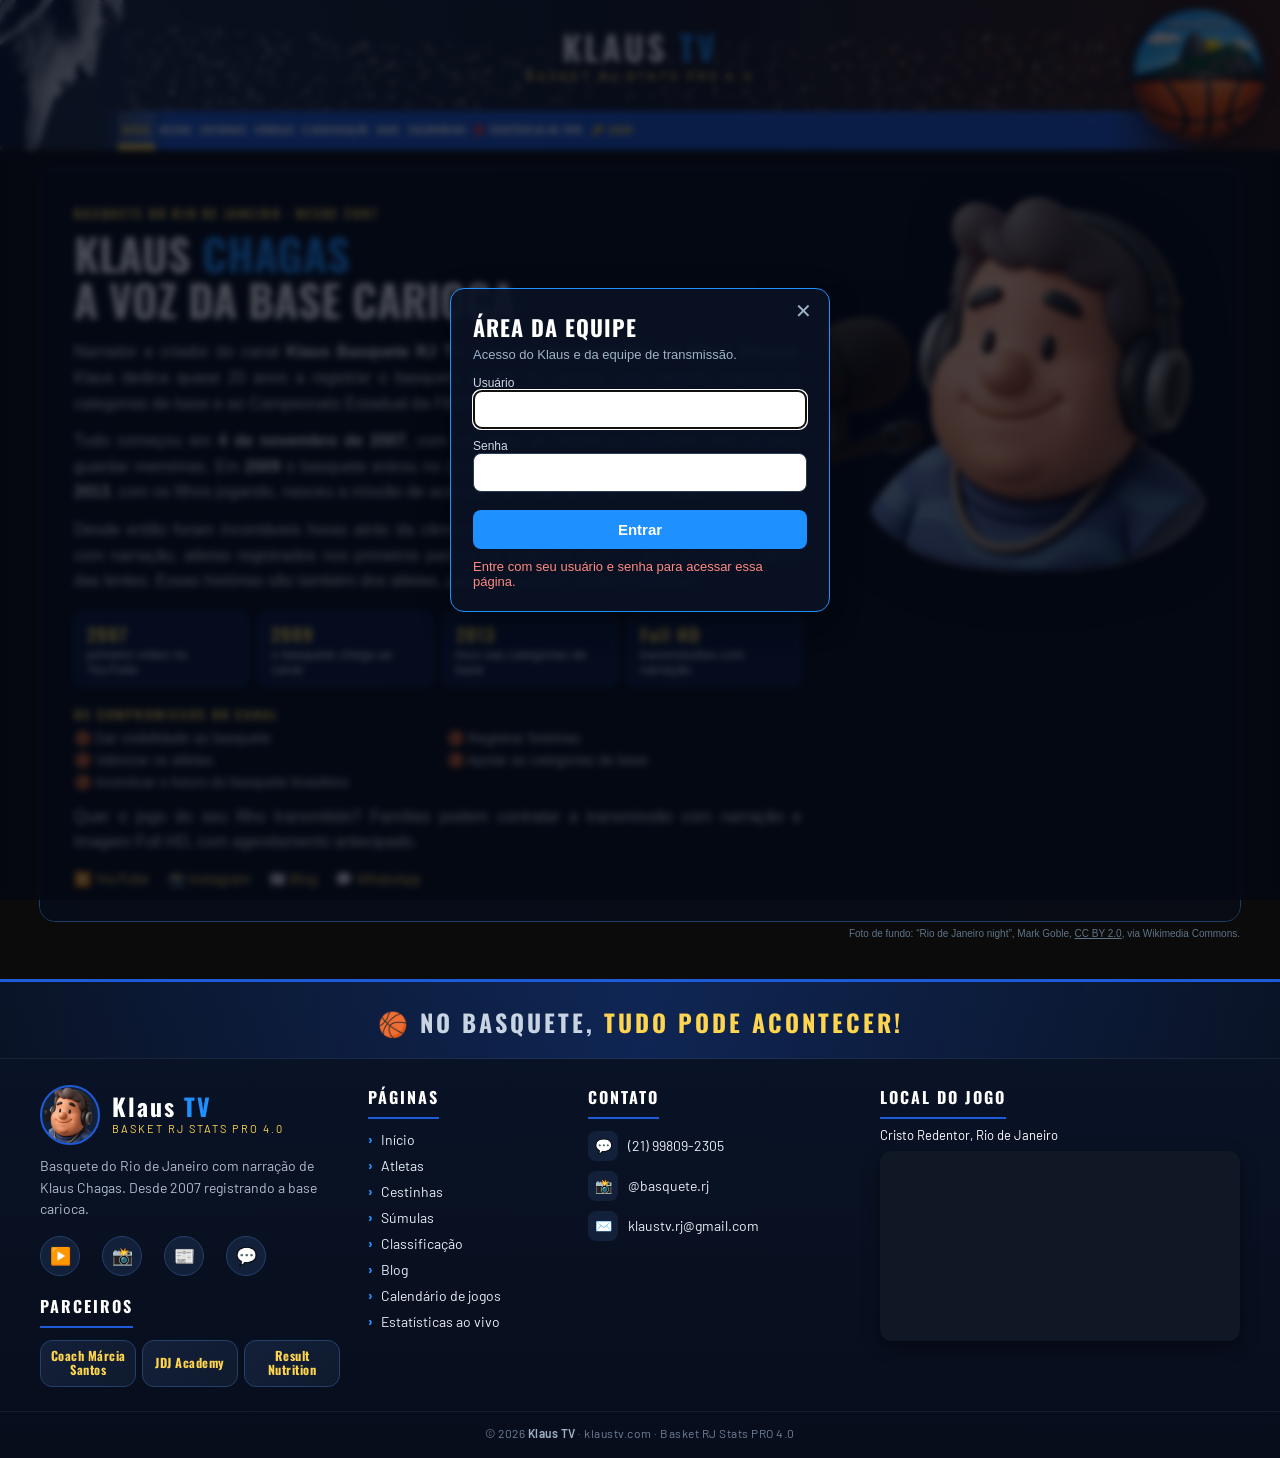
<file: scout41.html>
<!DOCTYPE html>
<html lang="pt-BR">
<head>
<meta charset="utf-8">
<meta name="viewport" content="width=device-width,initial-scale=1">
<meta name="robots" content="noindex">
<title>Scout PRO 4.1 – Klaus TV</title>
<link rel="icon" href="favicon-32.png">
<link rel="stylesheet" href="scout-topo.css">
<!-- cabeçalho e menu iguais ao Scout 4.0 (Magno, 26/11/2026) -->
<!--ktTrava--><style>html.ktTravado body{visibility:hidden;}/*ktMenuCSS*/
html,body{overflow-x:hidden;}
body{padding-top:0 !important;}
.ktMenu{position:relative;width:100vw;left:50%;margin-left:-50vw;height:150px;margin-bottom:18px;overflow:hidden;
  background:linear-gradient(90deg,#0d1a33 0%,#0a1428 45%,#1d0f0a 100%);
  font-family:'Oswald','Arial Narrow',Arial,sans-serif;text-align:left;}
.ktMenu canvas{position:absolute;inset:0;width:100%;height:100%;}
.ktMenu .cristo{position:absolute;left:0;top:0;height:150px;width:auto;z-index:4;-webkit-mask-image:linear-gradient(90deg,#000 80%,rgba(0,0,0,.35));mask-image:linear-gradient(90deg,#000 85%,rgba(0,0,0,.4));}
.ktMenu .bola{position:absolute;right:14px;top:6px;height:136px;width:auto;filter:drop-shadow(0 4px 10px rgba(0,0,0,.55));z-index:4;}
.ktMenu .bola.logoKT{height:142px;top:3px;right:10px;}
.ktMenu .miolo{position:absolute;left:0;right:0;top:0;bottom:38px;z-index:2;display:flex;align-items:center;justify-content:center;}
.ktMenu .marca{font-weight:700;font-size:34px;letter-spacing:3px;color:#fff;text-transform:uppercase;white-space:nowrap;text-decoration:none;text-shadow:0 2px 10px rgba(0,0,0,.7);}
.ktMenu .marca span{color:#1e90ff;}
.ktMenu .marca{text-align:center;line-height:1;}
.ktMenu .marca small{display:block;font-family:'Barlow',Arial,sans-serif;font-size:12px;font-weight:600;letter-spacing:4px;color:#ffd54f;margin-top:6px;text-shadow:0 1px 6px rgba(0,0,0,.8);}
.ktFaixa a.vivo:before{content:'';width:8px;height:8px;border-radius:50%;background:#ff3b30;margin-right:7px;box-shadow:0 0 6px #ff3b30;animation:ktPisca 1.2s infinite;}
@keyframes ktPisca{50%{opacity:.3;}}
.ktFaixa{position:absolute;left:0;right:0;bottom:0;height:38px;z-index:3;display:flex;align-items:stretch;gap:4px;padding-left:170px;
  background:linear-gradient(90deg,rgba(30,91,216,0) 0,rgba(30,91,216,0) 100px,rgba(30,91,216,.95) 170px,rgba(30,91,216,.95) calc(100% - 170px),rgba(30,91,216,0) calc(100% - 70px));
  border-top:1px solid rgba(255,255,255,.12);}
.ktFaixa a{display:flex;align-items:center;padding:0 16px;color:#fff;text-decoration:none;font-weight:600;font-size:15px;letter-spacing:1.5px;text-transform:uppercase;border-bottom:3px solid transparent;transition:.15s;}
.ktFaixa a:hover{background:rgba(255,255,255,.12);}
.ktFaixa a.soDono{display:none;}
html.ktDono .ktFaixa a.soDono{display:flex;}
.ktFaixa a.ativo{border-bottom-color:#ffd54f;color:#ffd54f;background:rgba(255,255,255,.16);box-shadow:inset 0 -3px 0 #ffd54f;}
.ktFaixa{overflow-x:auto;scrollbar-width:none;}
.ktFaixa a{white-space:nowrap;}
.ktFaixa{padding-right:150px;}
@media(min-width:821px){.ktFaixa a{padding:0 11px;font-size:14px;letter-spacing:1px;}}
@media(min-width:821px) and (max-width:1180px){.ktFaixa a{padding:0 8px;font-size:12.5px;letter-spacing:.5px;}}
@media(max-width:820px){.ktFaixa{padding-right:110px;}}
@media(max-width:480px){.ktFaixa{padding-right:80px;}}
@media(max-width:820px){.ktMenu .marca small{font-size:9px;letter-spacing:2px;margin-top:4px;}.ktMenu{height:130px;}.ktMenu .cristo{height:130px;}.ktMenu .bola{height:112px;right:8px;top:4px;}.ktMenu .marca{font-size:24px;}
  .ktFaixa{padding-left:100px;height:34px;}.ktMenu .miolo{bottom:34px;}.ktFaixa a{font-size:12px;padding:0 9px;letter-spacing:1px;}}
@media(max-width:480px){.ktMenu .bola{height:82px !important;top:6px !important;right:6px !important;}.ktMenu .miolo{padding-right:80px;}.ktFaixa{padding-left:76px;}.ktFaixa a{padding:0 6px;font-size:11px;}.ktMenu .cristo{height:120px;}}
/*fim*/</style>
<script>
(function(){
 var d=document.documentElement; d.classList.add('ktTravado');
 var pag=location.pathname.split('/').pop()||'index.html';
 function fora(){ location.replace('index.html?voltar='+encodeURIComponent(pag)); }
 var tok=''; try{ tok=localStorage.getItem('klaustv_token_v1')||''; }catch(e){}
 if(!tok){ fora(); return; }
 try{ var ok=sessionStorage.getItem('kt_ok'); if(ok && ok.split('|')[0]===tok && Date.now()<+ok.split('|')[1]){ var pf=localStorage.getItem('klaustv_perfil'); if(pag==='usuarios.html' && pf!=='Dono'){ location.replace('index.html'); return; } if(pf==='Dono') d.classList.add('ktDono'); d.classList.remove('ktTravado'); return; } }catch(e){}
 fetch('https://script.google.com/macros/s/AKfycbxJBusZKcHRLpV9_qG4Gs6_8b37Dp5lj5OSXXXdcMRNrRnrO_K1sLo3MiQQ_wEjDx-S/exec',{method:'POST',headers:{'Content-Type':'text/plain;charset=utf-8'},body:JSON.stringify({acao:'eu',token:tok})})
  .then(function(r){return r.json();}).then(function(r){
   if(r.ok && !r.usuario.trocarSenha){ try{ localStorage.setItem('klaustv_perfil',r.usuario.perfil); sessionStorage.setItem('kt_ok',tok+'|'+(Date.now()+10*60*1000)); }catch(e){}
     if(pag==='usuarios.html' && r.usuario.perfil!=='Dono'){ location.replace('index.html'); return; }
     if(r.usuario.perfil==='Dono') d.classList.add('ktDono'); d.classList.remove('ktTravado'); }
   else { try{ if(!r.ok) localStorage.removeItem('klaustv_token_v1'); }catch(e){} fora(); }
  }).catch(function(){ if(pag==='usuarios.html'){ fora(); return; } d.classList.remove('ktTravado'); });
})();
</script><!--/ktTrava-->
<link rel="preconnect" href="https://fonts.googleapis.com"><link href="https://fonts.googleapis.com/css2?family=Barlow:wght@400;500;600;700&family=Oswald:wght@500;700&display=swap" rel="stylesheet">
<link rel="icon" type="image/png" sizes="32x32" href="favicon-32.png"><link rel="apple-touch-icon" href="favicon-180.png">
<style>/*ktHamb: menu ☰ para quem está logado; Classificação, Blog e Calendários vão para ele (Magno, 23/11/2026)*/.ktFaixa .ktHamb{display:none;align-items:center;padding:0 12px;color:#ffd54f;font-size:20px;font-weight:700;cursor:pointer;border:none;background:none;border-bottom:3px solid transparent;}html.ktLog .ktFaixa .ktHamb{display:flex;}html.ktLog .ktFaixa a.naHamb{display:none!important;}.ktFaixa .ktHamb:hover,.ktFaixa .ktHamb.on{background:rgba(255,255,255,.12);}.ktFaixa .ktHamb.ativo{color:#ffd54f;box-shadow:inset 0 -3px 0 #ffd54f;background:rgba(255,255,255,.16);}#ktHambM{position:fixed;z-index:9999;min-width:210px;background:#0e1f3d;border:1px solid #2c4a80;border-radius:12px;box-shadow:0 10px 28px rgba(0,0,0,.55);padding:6px;display:none;}#ktHambM.on{display:block;}#ktHambM a{display:block;padding:10px 14px;color:#fff;text-decoration:none;font:600 14px Arial,sans-serif;letter-spacing:1px;text-transform:uppercase;border-radius:8px;}#ktHambM a:hover{background:rgba(255,255,255,.1);}#ktHambM a.ativo{color:#ffd54f;background:rgba(255,213,79,.12);}</style>
<style>
/* Scout PRO 4.1 – prévia 1 do layout (Magno, 24/11/2026): só desenho, botões ainda sem função */
*{box-sizing:border-box;margin:0;padding:0}
html,body{height:100%}
body{background:#05070d;color:#fff;font-family:'Oswald',Arial,sans-serif;overflow:hidden;
  display:grid;grid-template-rows:64px 1fr;height:100vh}
/* parte de cima igual ao Scout 4.0 (Magno, 25/11/2026): fica acima do scout; o scout continua com a tela inteira logo abaixo dela */
body{height:auto;min-height:100vh;overflow-x:hidden;overflow-y:auto;grid-template-rows:auto auto 64px calc(100vh - 64px)}
.ktMenu{margin-bottom:0}

/* ===== placar (faixa de cima) ===== */
.top{display:flex;align-items:center;gap:14px;padding:0 16px;
  background:linear-gradient(180deg,#16336b,#0b1d42);border-bottom:2px solid #2c4a80}
.top .tm{display:flex;align-items:center;gap:10px;min-width:0;flex:1}
.top .tm.b{justify-content:flex-end}
.top .tm img{height:42px;filter:drop-shadow(0 2px 3px rgba(0,0,0,.7))}
.top .tm .nm{font-size:22px;font-weight:600;letter-spacing:1px;white-space:nowrap}
.top .cx{display:flex;flex-direction:column;align-items:center;line-height:1;font-size:11px;letter-spacing:1px;color:#b9c7e6}
.top .cx b{font-size:20px;color:#fff;font-weight:600;margin-top:2px}
.top .sep{width:1px;height:34px;background:#3a5590}
.top .pl{font-size:44px;font-weight:700;min-width:70px;text-align:center}
.top .seta{width:44px;height:44px;display:grid;place-items:center;background:rgba(255,255,255,.06);border-radius:6px;color:#55688f;font-size:22px}
.top .seta.on{color:#ffd54f;background:rgba(255,213,79,.12)}
/* ▶ / ⏸ do relógio na mão do Raoni (Magno, 24/11/2026) */
.top .seta{cursor:pointer;user-select:none}
.top .seta.sPl.on{color:#3ddc84;background:rgba(61,220,132,.16)}
.top .seta.sPa.on{color:#ff5a5a;background:rgba(255,90,90,.16);box-shadow:inset 0 0 0 2px #ff5a5a}
.top .rel{display:flex;flex-direction:column;align-items:center;line-height:1;padding-top:4px}
.top .rel i{font-style:normal;font-size:13px;color:#ffd54f;letter-spacing:1px}
.top .rel b{font-size:36px;font-weight:600;letter-spacing:1px}
.top .net{font-size:11px;color:#57d36b;margin-top:2px}
.tmp{cursor:pointer;border-radius:6px;padding:4px 7px;transition:background .15s}.tmp:hover{background:rgba(255,255,255,.08)}
.tmp.on{background:#2fae4a;color:#fff;animation:aura 1.1s ease-in-out infinite alternate}
.top .rl{display:flex;align-items:center;gap:4px}.top .rel b{cursor:pointer}
.top .rel b.par{color:#ff8a8a}.top .rel b.fim{color:#ffd54f}
.top .ed{font-size:14px;color:#9fb0d6;cursor:pointer;padding:2px 3px;border-radius:4px}.top .ed:hover{background:rgba(255,255,255,.12);color:#fff}
.top .rel input{width:92px;height:30px;padding:0;font:600 24px Oswald,Arial;text-align:center;background:#fff;color:#000;border:none;border-radius:4px}
.top .net.par{color:#ff8a8a}.top .net.fq{color:#ffd54f}
.top .play{cursor:pointer;width:28px;height:28px;box-sizing:border-box;border:2px solid #fff;border-radius:50%;display:grid;place-items:center;font-size:11px;margin-left:2px}   /* ao lado do ✎ (Magno, 24/11/2026) */
.top .play{font-weight:700;font-size:14px}.top .play.conf{background:#d32f2f;border-color:#d32f2f}.top .play.ini{background:#2fae4a;border-color:#2fae4a}

/* ===== corpo: camisas | quadra + lance a lance | botões ===== */
.corpo{display:grid;grid-template-columns:460px 1fr 270px;grid-template-rows:1fr 134px;gap:10px;padding:10px;min-height:0}
/* lance a lance baixo: só os 4 últimos à vista (a quadra ganha altura); na substituição volta a 196px para caber o banco · Magno, 24/11/2026 */
body.sub .corpo{grid-template-rows:1fr 196px}
.times{grid-column:1;grid-row:1}.meio{grid-column:2;grid-row:1}
/* ESTATÍSTICAS (Magno, 24/11/2026): cobre os times e a quadra; um time em cima, outro embaixo, com rolagem · em ordem de camisa, como no Scout 4.0 */
#stPainel{grid-column:1/3;grid-row:1;z-index:4;display:none;overflow:auto;background:#0b1220;border:1px solid #2a3b5c;border-radius:8px;padding:8px 10px}
body.stat #stPainel{display:block}
#stPainel h3{display:flex;align-items:center;gap:8px;font:700 15px Arial;letter-spacing:1px;color:#fff;margin:4px 0 6px}#stPainel h3 img{height:24px}
#stPainel table{width:100%;border-collapse:collapse;margin-bottom:12px;font:14px Arial;color:#e8eefc}
#stPainel th{background:#4a8ff0;color:#fff;font-weight:700;padding:6px 4px;text-align:center;position:sticky;top:-8px;z-index:1}
#stPainel td{padding:5px 4px;text-align:center;border:1px solid #23314f;background:#141d31}
#stPainel tr:nth-child(odd) td{background:#18233b}
#stPainel td.nm{text-align:left;padding-left:10px;white-space:nowrap}#stPainel td.nm i{display:inline-block;width:8px;height:8px;border-radius:50%;background:#2ee66b;margin-right:6px;font-style:normal}
#stPainel td.nm i.bc{background:transparent;border:1px solid #556}
/* quinteto inicial (Magno, 25/11/2026): antes do 1º ▶ as bolinhas viram botão */
#stPainel td.nm i.qi{width:16px;height:16px;vertical-align:middle;cursor:pointer;border:2px solid #2ee66b;box-sizing:border-box}#stPainel td.nm i.qi.bc{border-color:#8fa3c8;background:#0b1424}
#stPainel .qiAv{display:block;margin:0 0 8px;padding:6px 10px;border-radius:6px;background:#3a2600;border:1px solid #ffb74d;color:#ffd08a;font:700 13px Arial}
#stPainel td.ef{color:#ffd54f;font-weight:700}
/* ✏️ editar a linha da tabela (Magno, 25/11/2026) */
#stPainel td.edt b{cursor:pointer;display:inline-block;padding:1px 6px;border-radius:4px;border:1px solid #3b5584;font-style:normal}#stPainel td.edt b:hover{background:#24406e}
#stPainel tr.edOn td{background:#3a2f0b!important}#stPainel tr.edOn td.edt b{background:#ffd54f;border-color:#ffd54f}
#stPainel td input{width:30px;font:700 13px Arial;text-align:center;background:#0d1526;color:#fff;border:1px solid #ffd54f;border-radius:3px;padding:2px 0}
/* fim de partida · caixinhas do lance a lance (Magno, 25/11/2026) */
#stPainel h3 .cxs{display:flex;gap:10px;flex:1;margin-left:28px}#stPainel h3 #selJogo{flex:1}#stPainel h3 #selTrava{width:150px}#stPainel h3 #bt40{font:700 12px Arial;height:28px;padding:0 10px;border-radius:6px;border:1px solid #4f86f7;background:#1c2738;color:#cfe0ff;cursor:pointer}#stPainel h3 .cxs select{font:600 13px Arial;height:28px;padding:0 6px;cursor:pointer;background:#0d1526;color:#fff;border:1px solid #3b5584;border-radius:4px;letter-spacing:0}
#stPainel h3 .cxs select.esc{display:none}#selTrava{border-color:#ffd54f!important;color:#ffd54f!important}
#otMenu{display:none;position:fixed;inset:0;background:rgba(0,0,0,.55);z-index:20;align-items:center;justify-content:center}#otMenu.on{display:flex}
#otMenu div{background:#14213d;border:2px solid #ffd54f;border-radius:12px;padding:22px 28px;text-align:center;font:700 20px Arial;color:#fff;box-shadow:0 10px 30px rgba(0,0,0,.6)}
#otMenu small{display:block;font:400 13px Arial;color:#9fb3d9;margin:6px 0 16px}#otMenu button{font:700 18px Arial;padding:10px 26px;margin:0 8px;border:0;border-radius:8px;cursor:pointer;color:#fff}
#otMenu .si{background:#1b5e20}#otMenu .nao{background:#b71c1c}
body.travado #zTip{display:none!important}body.travado header.top,body.travado .times,body.travado .quadra,body.travado .banco,body.travado .bts .bt:not(#btStat){opacity:.45;filter:grayscale(.5)}#stPainel tr.tot td{background:#1c3e6e;font-weight:700}
.bt.statOn{background:linear-gradient(180deg,#43c45a,#1f8a35);color:#fff}.bts{grid-column:3;grid-row:1/3}.baixo{grid-column:1/3;grid-row:2}

/* colunas dos times */
.times{display:grid;grid-template-columns:1fr 1fr;gap:8px;min-height:0}
.col{display:grid;grid-template-rows:40px repeat(5,1fr);gap:4px;min-height:0}
.cab{display:flex;align-items:center;justify-content:center;gap:6px;border-radius:6px;font-size:15px;font-weight:600;letter-spacing:1px}
.cab img{height:30px}
.col.a .cab{background:#141414;border:2px solid #C8102E}
.col.b .cab{background:#fff;color:#7d0d10;border:2px solid #E2231A}

.jg{position:relative;display:flex;flex-direction:column;align-items:center;justify-content:center;gap:0;padding:2px 6px 2px 14px;border-radius:6px;cursor:pointer;min-height:0;overflow:hidden}
.col.a .jg,.bnc.a .jg{background:linear-gradient(180deg,#232323,#121212);border:1px solid #3b3b3b}
.col.b .jg,.bnc.b .jg{background:linear-gradient(180deg,#ffffff,#e9e9e9);border:1px solid #d0d0d0;color:#5c0a0c}
.jg svg{height:62%;max-height:64px;flex:0 0 auto;filter:drop-shadow(0 1px 2px rgba(0,0,0,.6))}
.jg .nm{font-size:16px;margin-top:2px;line-height:1;text-align:center;max-width:100%;font-weight:500;letter-spacing:.3px;line-height:1.05;white-space:nowrap;overflow:hidden;text-overflow:ellipsis}
.jg .nm small{display:none;font-size:10px;letter-spacing:1px;opacity:.6;font-weight:400}
/* quadradinhos de falta (5 = exclusão) */
.jg .fl{position:absolute;left:5px;top:50%;transform:translateY(-50%);display:flex;flex-direction:column;gap:3px}
.jg .fl span{width:8px;height:10px;border-radius:1px;background:rgba(127,127,127,.35)}
.jg .fl span.on{background:#ffd54f}
.jg.f4 .fl span.on{background:#ff8a1a}
/* situação do jogador */
.jg.banco{opacity:.42}
.col .jg{display:grid;grid-template-columns:70px 1fr;grid-template-rows:1fr auto;column-gap:6px;padding:3px 5px 3px 14px;align-items:center}   /* camisa + quadro de estatísticas (Magno, 24/11/2026) */
.col .jg>svg{grid-column:1;grid-row:1;justify-self:center;height:100%;max-height:52px}.col .jg>.nm{grid-column:1;grid-row:2;justify-self:center;max-width:70px}
.col .jg>.est{grid-column:2;grid-row:1/3}
.est{display:flex;flex-direction:column;gap:2px;height:94%;min-width:0}.est .ln{display:flex;gap:2px;flex:1;min-height:0}
.est i{flex:1;font-style:normal;display:flex;flex-direction:column;align-items:center;justify-content:center;line-height:1;min-width:0;color:var(--tx)}
.est i b{font:700 15px Arial;white-space:nowrap}.est i small{font:700 9.5px Arial;letter-spacing:.5px;margin-bottom:1px;opacity:.75}
.est .efg{flex:0 0 auto;flex-direction:row;gap:6px;padding:2px 0;background:#3d3622;border:1px solid #ffd54f;border-radius:3px;color:#ffd54f}   /* EF igual à do fundo preto nos dois times (Magno, 24/11/2026) */
.est .efg b{font-size:15px}.est .efg small{font-size:10px;margin:0;opacity:1}
/* cor do texto pelo fundo da camisa (Magno, 24/11/2026): fundo escuro = branco · fundo claro = preto · só a EF em amarelo */
.col.a .jg{--tx:#fff}.col.b .jg{--tx:#000}.col .jg.claro{--tx:#000}.col .jg.escuro{--tx:#fff}
body.sub .est i small{display:none}body.sub .est .efg small{display:inline}body.sub .est i b{font-size:12px}body.sub .est .efg b{font-size:12px}body.sub .est .efg{padding:0}body.sub .col .jg>svg{max-height:42px}   /* na substituição a camisa fica baixa: só os números */
.jg.emq{box-shadow:inset 0 0 0 2px #ffd54f}
.jg.exc{filter:grayscale(1) brightness(.55);opacity:.9}
.jg.exc::after{content:'EXCLUÍDO';position:absolute;right:4px;top:3px;font-size:9px;letter-spacing:1px;background:#d32f2f;color:#fff;padding:1px 4px;border-radius:3px;font-weight:700}

/* meio */
.meio{display:flex;min-height:0;min-width:0}
.quadra{flex:1;display:flex;align-items:center;justify-content:center;background:#0a0a0a;border:1px solid #2a2a2a;border-radius:8px;min-height:0;overflow:hidden}
.quadra svg{height:100%;width:100%;flex:0 0 auto}
.quadra{display:flex;align-items:flex-start;justify-content:center;box-sizing:border-box}   /* quadra encostada em cima, na margem escura (Magno, 27/11/2026) */   /* proporção travada (Magno, 24/11/2026): zoom do navegador ou tela larga não deformam mais a quadra */
.lal{min-width:0;background:#0e1626;border:1px solid #2c4a80;border-radius:8px;display:flex;flex-direction:column;min-height:0}
.lal h3{height:28px;box-sizing:border-box;align-items:center;font-size:13px;letter-spacing:2px;color:#ffd54f;font-weight:600;padding:6px 12px;border-bottom:1px solid #22385f;display:flex;justify-content:space-between}
.lal h3 .tag41{font-style:normal;font-size:10px;letter-spacing:1px;color:#000;background:#ffd54f;padding:1px 6px;border-radius:3px;margin:0 auto 0 12px;align-self:center}
.lal h3 span{color:#7f93bd;font-weight:400;letter-spacing:1px}
/* ✏️ Marcando / 👁️ Segunda tela (Magno, 25/11/2026): igual ao Scout 4.0 · só aparece em jogo de verdade */
.lal h3 #btModo{display:none;font:700 11px Arial;letter-spacing:.5px;color:#fff;background:#1f9a55;border:1px solid #43c97b;border-radius:20px;padding:2px 10px;margin:0 10px 0 0;cursor:pointer;align-self:center}
body.k41real .lal h3 #btModo{display:inline-block}
body.leitura .lal h3 #btModo{background:#c77700;border-color:#ffb74d}
#faixaLeit{display:none;position:fixed;left:50%;bottom:150px;transform:translateX(-50%);z-index:60;background:#3a2600;border:1px solid #ffb74d;color:#ffd08a;border-radius:8px;padding:5px 14px;font:800 13px Arial;letter-spacing:.5px;pointer-events:none}
body.leitura #faixaLeit{display:block}
body.leitura .corpo{outline:3px solid #c77700;outline-offset:-3px}
.lal ul{list-style:none;overflow-y:auto;flex:1;scrollbar-width:thin;scrollbar-color:#2c4a80 transparent}
.lal li{display:grid;grid-template-columns:62px 48px 40px 14px 32px 1fr auto;align-items:center;gap:8px;height:26px;padding:0 12px;box-sizing:border-box;font-size:14px;border-bottom:1px solid #16243f;font-family:Arial,sans-serif}
.lal li:first-child{background:rgba(255,213,79,.08)}
.lal li.vz{display:block;color:#7f93bd;font-style:italic;text-align:center;padding:14px;background:none}
.lal li .h{color:#9fb0d6;font-family:'Oswald',Arial;letter-spacing:1px}
.lal li .q{color:#7f93bd;font-size:12px}
.lal li .d{width:12px;height:12px;border-radius:50%}
.lal li .c{font-weight:700;text-align:right}
.lal li .ac{font-weight:700;font-size:13px;padding:1px 7px;border-radius:4px}
.ac.ok{background:#1b5e20;color:#b9f6ca}.ac.er{background:#7f1d1d;color:#ffcdd2}.ac.ou{background:#1f3a6b;color:#cfe0ff}.ac.fa{background:#6b3a00;color:#ffe0b2}.ac.sb{background:#5a2a7a;color:#ecd4ff}.ac.tm{background:#0f5132;color:#c6f6d5}.ac.qt{background:#ffd54f;color:#000}.ac.cr{background:#37474f;color:#eceff1}
.lal li .dt{color:#7f93bd;font-size:12px}

/* substituição: banco abre embaixo da quadra, o lance a lance encolhe (Magno, 24/11/2026) */
.baixo{display:grid;grid-template-columns:1fr;gap:0;min-height:0}
body.sub .baixo{grid-template-columns:460px 1fr;gap:10px}
.banco{display:none;grid-template-columns:1fr 1fr;gap:8px;min-height:0}
body.sub .banco{display:grid}
.bnc{border-radius:8px;padding:5px;min-height:0;display:grid;grid-template-rows:auto 18px 1fr 18px;gap:3px}
.bnc.a{background:#151515;border:2px solid #C8102E}.bnc.b{background:#f4f4f4;border:2px solid #E2231A}
.bnc h4{font-size:10.5px;letter-spacing:1px;text-align:center;font-weight:600;line-height:1.1}.bnc.a h4{color:#ff8a8a}.bnc.b h4{color:#9b1014}
.bnc .rol{border:none;border-radius:4px;font-size:11px;cursor:pointer;background:rgba(127,127,127,.25);color:inherit}
.bnc.a .rol{color:#fff}.bnc.b .rol{color:#9b1014}
.bnc .lis{overflow-y:auto;min-height:0;display:flex;flex-direction:column;gap:6px;padding:4px;scrollbar-width:thin;scroll-behavior:smooth}
.bnc .jg{flex:0 0 36px;flex-direction:row;justify-content:flex-start;gap:6px;padding:2px 6px 2px 12px}
.bnc .jg svg{height:30px;max-height:30px}.bnc .jg .nm{font-size:14px;margin:0;text-align:left}
.bnc .jg .fl span{width:4px;height:4px}
.bnc .jg.pend::after,.bnc .jg.exc::after{top:50%;transform:translateY(-50%)}
.jg.pend{opacity:1!important;box-shadow:0 0 0 3px #ff8a1a,0 0 14px 4px rgba(255,138,26,.75)!important;animation:aura 1.1s ease-in-out infinite alternate}
.jg.pend::after{content:'ENTRA';position:absolute;right:3px;top:3px;font-size:9px;letter-spacing:1px;background:#ff8a1a;color:#000;padding:1px 4px;border-radius:3px;font-weight:700}
.jg.sai{box-shadow:0 0 0 3px #29b6f6,0 0 14px 4px rgba(41,182,246,.7)!important}
.jg.sai::after{content:'SAI';position:absolute;right:4px;top:4px;font-size:11px;letter-spacing:1px;background:#29b6f6;color:#000;padding:1px 6px;border-radius:3px;font-weight:700}
@keyframes aura{from{box-shadow:0 0 0 3px #ff8a1a,0 0 6px 1px rgba(255,138,26,.5)}to{box-shadow:0 0 0 3px #ffb74d,0 0 18px 6px rgba(255,138,26,.9)}}
.bt small{display:block;font-size:11px;letter-spacing:.5px;margin-top:3px;font-weight:500}
.bt.subOk{background:linear-gradient(180deg,#43c45a,#1f8a35);color:#fff;font-size:15px}
.bt.subOn{font-size:15px;background:linear-gradient(180deg,#ff9d3a,#e06a00);color:#000;animation:pisca 1s steps(2) infinite}
.bt.vazio{background:#15171c;border-style:dashed;opacity:.5}
.jg.fez{box-shadow:0 0 0 3px #e53935,0 0 14px 4px rgba(229,57,53,.75)!important}
.jg.fez::before{content:'FEZ';position:absolute;right:4px;top:4px;font-size:11px;letter-spacing:1px;background:#e53935;color:#fff;padding:1px 6px;border-radius:3px;font-weight:700;z-index:2}
.jg.sof{box-shadow:0 0 0 3px #ffd54f,0 0 14px 4px rgba(255,213,79,.7)!important}
.jg.sof::before{content:'SOFREU';position:absolute;right:4px;top:4px;font-size:11px;letter-spacing:1px;background:#ffd54f;color:#000;padding:1px 6px;border-radius:3px;font-weight:700;z-index:2}
.top .cx.bonus b{color:#ff8a1a}
@keyframes pisca{50%{filter:brightness(1.25)}}
/* ARREMESSO DE 2 · setores da quadra (Magno + Claude, 24/11/2026) */
.zn{fill:#ffd54f;fill-opacity:0;cursor:crosshair;transition:fill-opacity .08s}.zn:hover,.zn.on{fill-opacity:.32}
.znL{fill:none;stroke:#ffffff;stroke-opacity:.38;stroke-width:1.6}
#zTip{position:absolute;left:50%;top:8px;transform:translateX(-50%);background:rgba(10,14,24,.85);border:1px solid #ffd54f;color:#ffe9a3;font:700 13px Arial;padding:4px 10px;border-radius:6px;pointer-events:none;display:none;z-index:6;white-space:nowrap}
#arMenu{position:absolute;display:none;z-index:7;background:#121a2b;border:2px solid #ffd54f;border-radius:8px;padding:6px;gap:6px;box-shadow:0 6px 18px rgba(0,0,0,.7)}
#arMenu.on{display:flex}#arMenu button{width:44px;height:38px;border-radius:6px;border:0;font:700 22px Arial;cursor:pointer;color:#fff}
#arTxt{display:none;color:#ffe9a3;font:700 15px Arial;padding:0 8px;align-self:center;white-space:nowrap}#arMenu.jog #arTxt{display:block}#arMenu.jog .ok,#arMenu.jog .er{display:none}
#asMenu{position:fixed;display:none;z-index:60;background:#121a2b;border:2px solid #ffd54f;border-radius:8px;padding:6px;gap:6px;box-shadow:0 6px 18px rgba(0,0,0,.7)}#asMenu.on{display:flex}
#asMenu span{color:#ffe9a3;font:700 15px Arial;padding:0 8px;align-self:center;white-space:nowrap}#asMenu button{height:38px;border-radius:6px;border:0;font:700 15px Arial;cursor:pointer;color:#fff;padding:0 14px}
#asMenu .si{background:#1b5e20}#asMenu .nao{background:#7f1d1d}#asMenu .x{background:#2a3248;font-size:14px;padding:0 9px}#asMenu.esc .si,#asMenu.esc .nao{display:none}   /* assistência colada no mouse (Magno, 24/11/2026) */
#arMenu{flex-wrap:wrap;max-width:150px}#arMenu button{position:relative}#arMenu .rb{display:none;flex-basis:100%;height:34px;background:#2fae4a;font-size:15px}#arMenu.multi .rb{display:block}
#arMenu i{position:absolute;top:-8px;right:-8px;background:#ffd54f;color:#000;border-radius:10px;font:700 12px Arial;padding:1px 6px;font-style:normal}#arMenu i:empty{display:none}#arMenu .ok.usado{opacity:.35}
@keyframes auraSel{from{box-shadow:0 0 0 4px #4fc3f7,0 0 8px 2px rgba(79,195,247,.55)}to{box-shadow:0 0 0 5px #b3e5fc,0 0 26px 10px rgba(79,195,247,.95)}}
.jg.sel{animation:auraSel .8s ease-in-out infinite alternate!important;z-index:3;transform:scale(1.03)}
/* roubo de bola: aura em quem roubou, time dele apagado, esperando o turnover no outro time (Magno, 25/11/2026) */
.jg.rou{animation:auraSel .8s ease-in-out infinite alternate!important;z-index:3;transform:scale(1.03)}.jg.rou::before{content:'ROUBO';position:absolute;right:4px;bottom:4px;font-size:11px;letter-spacing:1px;background:#4fc3f7;color:#000;padding:1px 6px;border-radius:3px;font-weight:700;z-index:2}.jg.apaga{opacity:.45}
body.selArr .jg:not(.sel){opacity:.45}body.selArr .quadra{outline:3px dashed #4fc3f7;outline-offset:-3px;animation:suave 1.2s ease-in-out infinite}   /* jogador escolhido: tudo esperando o toque na quadra (Magno, 24/11/2026) */.jg.sel::before{content:'ARREMESSO';position:absolute;right:4px;bottom:4px;font-size:11px;letter-spacing:1px;background:#4fc3f7;color:#000;padding:1px 6px;border-radius:3px;font-weight:700;z-index:2}
#arMenu .ok{background:#1b5e20}#arMenu .er{background:#7f1d1d}#arMenu .x{background:#2a3248;font-size:14px;width:28px}
#aviso{pointer-events:none;position:fixed;left:50%;top:76px;transform:translateX(-50%);background:#d32f2f;color:#fff;font:700 15px Arial;padding:8px 16px;border-radius:8px;box-shadow:0 6px 18px rgba(0,0,0,.6);display:none;z-index:9}
#aviso.ok{background:#1b5e20}
/* telinha de entrada do scout (Firebase · 1ª vez em cada aparelho) · Magno, 25/11/2026 */
#fbEnt{display:none;position:fixed;inset:0;z-index:90;background:rgba(5,10,20,.82);align-items:center;justify-content:center}
#fbEnt.on{display:flex}
#fbEnt .cx{background:#0e1626;border:2px solid #2c4a80;border-radius:12px;padding:22px 26px;width:380px;color:#fff;font-family:Arial;box-shadow:0 10px 40px #000}
#fbEnt h4{margin:0 0 6px;font:700 18px Oswald,Arial;letter-spacing:1px;color:#ffd54f}#fbEnt p{margin:0 0 14px;font-size:13px;color:#9fb0d6;line-height:1.4}
#fbEnt label{display:block;font-size:12px;color:#9fb0d6;margin:8px 0 4px}#fbEnt input{width:100%;box-sizing:border-box;height:38px;border-radius:6px;border:1px solid #2c4a80;background:#08101e;color:#fff;font-size:15px;padding:0 10px}
#fbEnt .bt{display:flex;gap:10px;margin-top:16px}#fbEnt button{flex:1;height:40px;border-radius:8px;border:0;font:700 14px Arial;cursor:pointer}
#fbEnt .si{background:#1f9a55;color:#fff}#fbEnt .nao{background:#2a3550;color:#cfd8ee}#fbEnt .er{color:#ff8a80;font-size:13px;min-height:18px;margin-top:8px}
.lal h3 #fbSt{font:700 10px Arial;letter-spacing:.5px;padding:2px 8px;border-radius:20px;margin-right:8px;align-self:center;display:none;cursor:pointer}
body.k41real .lal h3 #fbSt{display:inline-block}#fbSt.on{background:#0d3b1f;color:#7ee2a1;border:1px solid #2f8f55}#fbSt.off{background:#3b0d0d;color:#ff9a9a;border:1px solid #8f2f2f}
/* LANCE LIVRE (Magno, 24/11/2026) */
.meio{position:relative}
#tarja{position:absolute;left:50%;top:18%;transform:translate(-50%,-50%);background:rgba(183,28,28,.82);color:#fff;font:600 13.5px Arial;letter-spacing:.5px;padding:6px 14px;border-radius:6px;
  border:1px solid rgba(255,255,255,.45);box-shadow:0 4px 12px rgba(0,0,0,.5);display:none;z-index:5;text-align:center;cursor:pointer;animation:suave 2s ease-in-out infinite;white-space:nowrap}
@keyframes suave{50%{opacity:.7}}
#tarja.on{display:block}
#llMenu .rs{display:flex;gap:10px;justify-content:center;margin:6px 0 12px}
#llMenu .rs i{width:46px;height:46px;border-radius:50%;display:grid;place-items:center;font:700 22px Arial;font-style:normal;border:2px dashed #3a4560;color:#7f93bd}
#llMenu .rs i.ok{background:#1b5e20;border:2px solid #43c45a;color:#fff}#llMenu .rs i.er{background:#7f1d1d;border:2px solid #e53935;color:#fff}
#llMenu .rs i.vez{border:2px solid #ffd54f;color:#ffd54f}
#llMenu .bb{display:grid;grid-template-columns:1fr 1fr;gap:10px}
#llMenu .bb button{text-align:center;font-size:20px;padding:16px}
#llMenu .bb .ok{background:#1b5e20;border-color:#43c45a}#llMenu .bb .er{background:#7f1d1d;border-color:#e53935}
#llMenu .rod{display:flex;justify-content:space-between;margin-top:10px;font:13px Arial;color:#9fb0d6}#llMenu .rod a{cursor:pointer;text-decoration:underline}
#llMenu .qt{display:grid;grid-template-columns:repeat(3,1fr);gap:10px}#llMenu .qt button{text-align:center;font-size:30px;padding:18px}
#llMenu .qt button small{font-size:11.5px}
/* ✓/✗ num retângulo em cima da linha de lance livre (Magno, 24/11/2026) */
#llMenu.linha{position:absolute;inset:auto;left:50%;top:46%;transform:translate(-50%,-50%);background:none;z-index:6}
#llMenu.linha .cx{width:auto;padding:8px 10px;border-color:#ffd54f;background:rgba(18,26,43,.95)}
#llMenu.linha h4{font-size:12px;letter-spacing:1px;margin-bottom:6px;gap:14px}
#llMenu.linha .rs{margin:0 0 6px;gap:6px}#llMenu.linha .rs i{width:26px;height:26px;font-size:13px}
#llMenu.linha .bb{grid-template-columns:64px 64px;gap:8px;justify-content:center}
#llMenu.linha .bb button{font-size:30px;padding:6px 0;line-height:1}
#llMenu.linha .rod{font-size:10.5px;margin-top:6px;gap:10px}
/* FALTA ESPECIAL (Magno, 24/11/2026): lista de tipos · regras FIBA 2026 */
.jg.dsq{filter:grayscale(1) brightness(.45);opacity:.9}
.jg.dsq::after{content:'DESQUALIFICADO';position:absolute;right:4px;top:3px;font-size:9px;letter-spacing:1px;background:#000;color:#ff5a5a;border:1px solid #ff5a5a;padding:1px 4px;border-radius:3px;font-weight:700}
#feMenu,#llMenu{position:fixed;inset:0;background:rgba(0,0,0,.55);display:none;place-items:center;z-index:8}
#feMenu.on,#llMenu.on{display:grid}
#feMenu .cx,#llMenu .cx{background:#121a2b;border:2px solid #e53935;border-radius:10px;padding:14px;width:min(560px,92vw);box-shadow:0 10px 30px rgba(0,0,0,.7)}
#feMenu h4,#llMenu h4{color:#ffd54f;font-size:15px;letter-spacing:2px;margin-bottom:10px;display:flex;justify-content:space-between}
#feMenu h4 span,#llMenu h4 span{color:#9fb0d6;cursor:pointer;letter-spacing:0}
#feMenu .op{display:grid;grid-template-columns:1fr 1fr;gap:8px}
#feMenu button,#llMenu button{background:#1f2633;border:1px solid #3a4560;border-radius:8px;color:#fff;font:600 15px Arial;padding:10px 8px;cursor:pointer;text-align:left;line-height:1.15}
#feMenu button small,#llMenu button small{display:block;font-weight:400;font-size:11.5px;color:#9fb0d6;margin-top:3px}
#feMenu button:hover,#llMenu button:hover{background:#2c3850;border-color:#e53935}
#feMenu .op button.s12{grid-column:1/-1;border-color:#ffb300}#feMenu .op button.s12 small{color:#ffe0a3}
#feMenu button.tm{text-align:center;font-size:18px;padding:16px}
/* botões */
.bts{display:grid;grid-template-columns:1fr 1fr;grid-template-rows:repeat(6,1fr);gap:8px;min-height:0}
.bt{background:linear-gradient(180deg,#2b2f38,#1d2027);border:1px solid #3a3f4b;border-radius:8px;display:grid;place-items:center;text-align:center;
  font-size:17px;font-weight:600;letter-spacing:1px;line-height:1.05;cursor:pointer;box-shadow:inset 0 -4px 0 var(--bar,transparent),0 3px 6px rgba(0,0,0,.5)}
.bt{transition:transform .12s,filter .12s}
.bt:hover{filter:brightness(1.25);transform:translateY(-3px)}
.bt:active{transform:translateY(1px)}
.bt.ina{cursor:default}
.az{--bar:#1e5bd8}.vd{--bar:#2fae4a}.vm{--bar:#d83a3a}.am{--bar:#e8a317}
.bt.undo{font-size:28px}
.bt2{display:grid;grid-template-columns:1fr 1fr;grid-template-rows:1fr auto;gap:6px;min-height:0}
/* LAYOUT 1 · 2 · 3 (Magno, 25/11/2026): mesmos tamanhos do layout 1, só as colunas trocam de lugar · sempre abre no 1 */
#laySeg{grid-column:1/3;display:flex;border:1px solid #4fc3f7;border-radius:6px;overflow:hidden;height:30px}
#laySeg b{flex:1;display:flex;align-items:center;justify-content:center;cursor:pointer;font:700 15px Arial;background:#1a2233;color:#8a97b0;border-right:1px solid #2c3a55}
#laySeg b:last-child{border-right:none}#laySeg b.on{background:#4fc3f7;color:#000}
body.lay2 .corpo{grid-template-columns:270px 460px 1fr}
body.lay2 .bts{grid-column:1;grid-row:1/3}body.lay2 .times{grid-column:2;grid-row:1}body.lay2 .meio{grid-column:3;grid-row:1}body.lay2 .baixo{grid-column:2/4;grid-row:2}
body.lay2 #stPainel{grid-column:2/4}
body.lay3 .corpo{grid-template-columns:1fr 460px 270px}
body.lay3 .meio{grid-column:1;grid-row:1}body.lay3 .times{grid-column:2;grid-row:1}body.lay3 .bts{grid-column:3;grid-row:1/3}body.lay3 .baixo{grid-column:1/3;grid-row:2}
body.lay3.sub .baixo{grid-template-columns:1fr 460px}body.lay3 .banco{order:2}   /* banco embaixo dos times, que no 3 ficam à direita */.bt.undo.off{opacity:.3;cursor:default;filter:none;transform:none}   /* ↶ desfazer · ↷ refazer (Magno, 24/11/2026) */
/* PEDIDO DE TEMPO com os escudos dos times do jogo carregado (Magno, 24/11/2026) */
.bt.btTm{grid-template-rows:auto 1fr;padding:4px 4px 2px;gap:2px;cursor:default}.bt.btTm:hover{filter:none;transform:none}
.bt.btTm small{margin:0;font-size:11px;letter-spacing:1px}
.btTm .esc{display:grid;grid-template-columns:1fr 1fr;width:100%;height:100%;min-height:0}
.btTm .esc span{display:grid;place-items:center;cursor:pointer;min-height:0;border-radius:6px;transition:transform .12s,filter .12s}
.btTm .esc span:hover{filter:brightness(1.2);transform:translateY(-2px)}
.btTm .esc img{max-height:46px;max-width:80%;object-fit:contain;filter:drop-shadow(0 2px 3px rgba(0,0,0,.7))}
.btTm .esc span.off{opacity:.25;cursor:default;filter:grayscale(1);transform:none}
.bt.btTm.on{background:linear-gradient(180deg,#ff9d3a,#e06a00);color:#000;border-color:#ff9d3a}
.k41marca{position:fixed;right:12px;bottom:8px;font:600 11px Arial;color:#ffd54f;background:rgba(0,0,0,.7);padding:3px 8px;border-radius:4px;letter-spacing:.5px}
/* Magno, 27/11/2026: ▶ e ⏸ num botão só (verde = liberar; vermelho = pausar) · 1º Q e "parado" entre o tempo e o ✎ · Q quadrado branco */
.top .rel{flex-direction:row;padding-top:0}
.top .relInfo{display:flex;flex-direction:column;align-items:flex-start;justify-content:center;gap:3px;margin:0 2px 0 6px;min-width:62px}
.top .relInfo i{font-style:normal;font-size:13px;color:#ffd54f;letter-spacing:1px;line-height:1}
.top .relInfo .net{margin-top:0;white-space:nowrap;line-height:1}
.top .seta.sPl.livre{color:#fff;background:#2fae4a;box-shadow:inset 0 0 0 2px #3ddc84}
.top .seta.sPl.pausa{color:#ff5a5a;background:rgba(255,90,90,.16);box-shadow:inset 0 0 0 2px #ff5a5a}
.top .play{width:44px;height:44px;border-radius:6px;border:2px solid #fff;color:#fff;font-size:20px;margin-left:6px;background:rgba(255,255,255,.06)}
/* times sem cor própria: sem fundo, letra e borda brancas */
.col.a .cab,.col.b .cab{background:transparent;color:#fff;border:2px solid #fff}
/* sem jogo montado (Magno, 27/11/2026): tudo apagado e travado; só ESTATÍSTICAS, layouts e o lance a lance (para olhar) funcionam; a quadra acende os setores mas não marca */
html.k41sem header.top .seta,html.k41sem header.top .play,html.k41sem header.top .ed,html.k41sem header.top .tmp,html.k41sem header.top #relB,
html.k41sem main.corpo .bt:not(#btStat),html.k41sem main.corpo .jg,html.k41sem #stPainel .edt,html.k41sem #stPainel i.qi{opacity:.35;filter:grayscale(.7);cursor:not-allowed}
/* aviso de "sem jogo" no espaço das camisas, à esquerda; aparece e esmaece (Magno, 27/11/2026) */
.times{position:relative}
#avSem{position:absolute;left:8px;right:8px;top:45%;transform:translateY(-50%);z-index:5;padding:16px 14px;border-radius:10px;background:rgba(211,47,47,.92);color:#fff;text-align:center;font:700 16px/1.35 Arial;box-shadow:0 6px 18px rgba(0,0,0,.5);opacity:0;pointer-events:none;transition:opacity .35s}
#avSem.on{opacity:1}
</style>
</head>
<body>
<!--ktMenu-->
<header class="ktMenu">
<canvas id="ktMenuCanvas"></canvas>
<img class="cristo" src="cristo.png" alt="Cristo Redentor">
<img class="bola" src="bola.png" alt="Bola de basquete">
<div class="miolo"><a class="marca" href="index.html">Klaus <span>TV</span><small>Basket RJ Stats PRO 4.1</small></a></div>
<style>/*ktFaixa11*/@media(min-width:821px){.ktFaixa{padding-left:118px!important;padding-right:162px!important;gap:0!important;}.ktFaixa a{font-size:clamp(10px,calc((100vw - 300px) / 96),15px)!important;padding:0 .42em!important;letter-spacing:.2px!important;}}/*ktFaixa12: menu cabe inteiro entre o Cristo e a logo (Magno, 20/11/2026)*//*ktParc*/.ktFooter .parc{margin-top:18px;}.ktFooter .parcLista{display:flex;flex-wrap:nowrap;gap:6px;}.ktFooter .parcLista a.patro{flex:1 1 0;min-width:0;display:flex !important;align-items:center;justify-content:center;margin-top:0;padding:8px 9px;display:block;text-align:center;}.ktFooter .parcLista a.patro b{font-size:12.5px;line-height:1.15;letter-spacing:.5px;}.ktFooter .parcLista a.patro small{display:none;}.ktFaixa a.soLog,.ktFooter li.soLog{display:none;}html.ktLog .ktFaixa a.soLog{display:flex;}html.ktLog .ktFooter li.soLog{display:list-item;}.ktFaixa a.ktLogin .on{display:none;}html.ktLog .ktFaixa a.ktLogin .on{display:inline;}html.ktLog .ktFaixa a.ktLogin .off{display:none;}.ktFaixa a.ktLogin{color:#ffd54f;}.ktFooter a.patro{margin-top:8px;}.ktFooter a.patro:hover{border-color:#ffd54f;}@media(min-width:821px){.ktFaixa a{padding:0 8px;font-size:13px;letter-spacing:.5px;}}@media(min-width:821px) and (max-width:1300px){.ktFaixa a{padding:0 6px;font-size:11.5px;letter-spacing:0;}}</style><script>/*ktLog*/try{if(localStorage.getItem('klaustv_token_v1')){document.documentElement.classList.add('ktLog');if(localStorage.getItem('klaustv_perfil')==='Dono')document.documentElement.classList.add('ktDono');}}catch(e){}</script><nav class="ktFaixa"><a href="index.html" class="">Início</a><a href="bancodados.html" class="soLog " title="Banco de dados">B.Dados</a><a href="montar-jogo.html" class="soLog ">Montar Jogo</a><a href="escalacao.html" class="soLog " target="_blank" title="Abre numa guia nova">Escalação</a><a href="placar.html" class="soLog " target="_blank" title="Abre numa guia nova">Placar</a><a href="scout.html" class="soLog ">Scout 4.0</a><a href="scout41.html" class="soLog ativo">Scout 4.1</a><a href="atletas.html" class="">Atletas</a><a href="cestinhas.html" class="naHamb ">Cestinhas</a><a href="sumulas.html" class="">Súmulas</a><a href="classificacao.html" class="naHamb ">Classificação</a><a href="usuarios.html" class="soDono">Usuários</a><a href="https://klauschagas.blogspot.com/" class="ext naHamb" target="_blank" rel="noopener">Blog</a><a href="calendario.html" class="naHamb ">Calendários</a><a href="aovivo.html" class="vivo" target="ktAoVivo" title="Abre numa segunda janela; o Scout continua aberto">Estatísticas ao vivo</a><button type="button" class="ktHamb" title="Mais páginas" aria-label="Mais páginas">☰</button><a href="index.html?login=1" class="ktLogin" onclick="if(window.kt_abrirLogin){kt_abrirLogin();return false;}"><span class="off">🔑 Login</span><span class="on">👤 Minha conta</span></a></nav><script>/*ktHamb*/(function(){ var nav=document.querySelector('.ktFaixa'); if(!nav) return; var b=nav.querySelector('.ktHamb'); if(!b) return;
  var m=document.createElement('div'); m.id='ktHambM'; nav.querySelectorAll('a.naHamb').forEach(function(a){ var c=a.cloneNode(true); c.classList.remove('naHamb'); m.appendChild(c); if(a.classList.contains('ativo')) b.classList.add('ativo'); }); document.body.appendChild(m);
  function fecha(){ m.classList.remove('on'); b.classList.remove('on'); }
  b.addEventListener('click',function(e){ e.stopPropagation(); if(m.classList.contains('on')) return fecha(); var r=b.getBoundingClientRect(); m.classList.add('on'); b.classList.add('on');
    var l=Math.min(r.left, window.innerWidth-m.offsetWidth-8); m.style.left=Math.max(8,l)+'px'; m.style.top=(r.bottom+4)+'px'; });
  document.addEventListener('click',function(e){ if(!m.contains(e.target)) fecha(); }); window.addEventListener('scroll',fecha,{passive:true}); window.addEventListener('resize',fecha); })();</script>
</header>
<script>
(function(){
 const cv=document.getElementById('ktMenuCanvas'); if(!cv) return;
 function mix(a,b,t){return a.map((v,i)=>Math.round(v+(b[i]-v)*t));}
 const pedra=[222,228,238], laranja=[205,88,40], creme=[240,232,218];
 function desenhar(){
  const r=cv.getBoundingClientRect(), dpr=window.devicePixelRatio||1;
  cv.width=r.width*dpr; cv.height=r.height*dpr; const c=cv.getContext('2d'); c.scale(dpr,dpr);
  const W=r.width,H=r.height; let seed=7; const rnd=()=>((seed=(seed*9301+49297)%233280)/233280);
  const ini=Math.min(125,W*0.16), fim=W-Math.min(150,W*0.22);
  const g=c.createLinearGradient(0,0,W,0);
  g.addColorStop(0,'rgba(222,228,238,0.10)'); g.addColorStop(0.5,'rgba(180,150,120,0.06)'); g.addColorStop(1,'rgba(205,88,40,0.20)');
  c.fillStyle=g; c.fillRect(0,0,W,H);
  const n=Math.round(W*0.9);
  for(let i=0;i<n;i++){
   const t=rnd(); const x=ini+(fim-ini)*t;
   const dens=Math.max(1-t*1.6,0)+Math.max(t*1.6-0.6,0)+0.25; if(rnd()>dens) continue;
   const y=H*0.5+(rnd()-0.5)*H*(0.35+0.6*Math.abs(t-0.5));
   const alvo=(rnd()<0.3)?creme:laranja; const col=mix(pedra,alvo,Math.min(1,Math.max(0,(t-0.15)/0.75)));
   const a=0.25+0.55*(Math.abs(t-0.5)*1.6); const s=0.6+rnd()*2.2*(1-Math.abs(t-0.5));
   c.fillStyle=`rgba(${col[0]},${col[1]},${col[2]},${Math.min(a,0.85)})`;
   c.beginPath(); c.arc(x,y,s,0,Math.PI*2); c.fill();
  }
 }
 desenhar(); let tm; window.addEventListener('resize',()=>{clearTimeout(tm);tm=setTimeout(desenhar,150);});
})();
</script>
<!--/ktMenu-->

<!--ktJogoMontado: IGUAL em todas as versões do Scout (desenho em scout-topo.css)--><div class="ktJM"><button type="button" id="ktModo" class="ktModo" onclick="kt_trocarModoTela()" title="Trocar entre marcar o jogo e só acompanhar (segunda tela)">✏️ Marcando</button>
<label for="ktSelJogo">🏀 Jogo montado</label>
<div class="ktJogoVer"><select id="ktSelJogo" onchange="kt_abrirMontado(this.value)"><option value="">Carregando jogos montados…</option></select><button type="button" id="ktOficial" class="ktOficial" data-v="4.1" onclick="kt_ofClique()" title="⭐ Scout oficial deste jogo: liga e desliga">⭐ Liga</button><button type="button" id="ktTeste" class="ktTeste" onclick="kt_testeClique()" title="🧪 Modo teste: liga para testar; ao desligar, este jogo volta zerado">🧪 Teste</button></div>
<div class="ktBtPar"><button type="button" class="ktBtSalvar" onclick="kt_salvarAndamento()" title="Grava o jogo na planilha agora">Salvar jogo</button><button type="button" class="ktBtFim" onclick="kt_finalizar(this)" title="Encerra o jogo: o Ao vivo para de atualizar e mostra JOGO FINALIZADO">Finalizar jogo</button></div>
<input type="hidden" id="ktDataJogo">
<label for="ktSelAnt">📚 Jogos anteriores</label>
<span class="ktAntSel"><select id="ktSelAntCat" onchange="kt_listarAnteriores()"><option value="">Categoria</option></select><select id="ktSelAnt" onchange="kt_verAnterior(this.value)"><option value="">Carregando jogos encerrados…</option></select></span>
<button type="button" onclick="kt_editarAnterior()">✏️ Editar</button>
<div id="ktFaixaTrava"></div>
<div id="ktFaixaOficial"></div>
<div id="ktFaixaLeitura">👁️ SEGUNDA TELA — só leitura · acompanhando o que o outro computador marca</div>
<div id="ktJMmsg" class="ktJMmsg"></div>
</div><!--/ktJogoMontado-->

<header class="top">
  <div class="tm a"><img alt="" style="visibility:hidden"><span class="nm">TIME A</span></div>
  <div class="cx" id="fA" title="Faltas do time no quarto">F<b>0</b></div><div class="sep"></div>
  <div class="cx tmp" id="tmA" onclick="pedeTempo('a')" title="Pedido de tempo do Time A: 1º toque inicia, 2º toque encerra">TEMPO<b>0/2</b></div>
  <div class="pl" id="plA">0</div>
  <div class="seta sPl" id="btPlay" onclick="clicaPlayPausa()" title="Liberar o relógio">▶</div>
  <div class="rel"><div class="rl"><b id="relB" onclick="clicaRel()" title="Relógio parado: toque para voltar a correr">10:00</b><div class="relInfo"><i id="relQ">1º Q</i><span class="net" id="relSt">● correndo</span></div><span class="ed" onclick="acerto()" title="Acertar pelo placar do ginásio">✎</span><div class="play" id="btQ" onclick="clicaQuarto()" title="Encerrar o quarto">Q</div></div></div>
  <div class="pl" id="plB">0</div>
  <div class="cx tmp" id="tmB" onclick="pedeTempo('b')" title="Pedido de tempo do Time B: 1º toque inicia, 2º toque encerra">TEMPO<b>0/2</b></div><div class="sep"></div>
  <div class="cx" id="fB" title="Faltas do time no quarto">F<b>0</b></div>
  <div class="tm b"><span class="nm">TIME B</span><img alt="" style="visibility:hidden"></div>
</header>

<main class="corpo">
  <section id="stPainel"></section>
  <section class="times"><div id="avSem"></div>
    <div class="col a" id="colA"><div class="cab"><img alt="" style="visibility:hidden">TIME A</div></div>
    <div class="col b" id="colB"><div class="cab"><img alt="" style="visibility:hidden">TIME B</div></div>
  </section>

  <section class="meio"><div class="quadra" id="quadra"></div><div id="llMenu"><div class="cx"><h4><b id="llTit">LANCE LIVRE</b><span onclick="cancelaLL()">✕</span></h4><div id="llOp"></div></div></div>
<div id="asMenu"><span id="asTxt">Teve assistência?</span><button class="si" onclick="respAs(1)">SIM</button><button class="nao" onclick="respAs(0)">NÃO</button><button class="x" onclick="fechaAs()" title="Fechar (sem assistência)">✕</button></div><div id="zTip"></div><div id="arMenu"><button class="ok" onclick="resAr(1)" title="Cesta">✓<i id="arNo"></i></button><button class="er" onclick="resAr(0)" title="Errou">✗<i id="arNe"></i></button><button class="x" onclick="fechaAr()" title="Fechar e registrar">✕</button><button class="rb" onclick="resReb()" title="Rebote do mesmo jogador">REB<i id="arNr"></i></button></div><div id="tarja" onclick="clicaPlay()">⚠ LIBERE O RELÓGIO NO REINÍCIO DO JOGO ▶</div></section>

  <section class="baixo">
    <div class="banco">
      <div class="bnc a"><h4>BANCO DE RESERVAS · TIME A</h4><button class="rol" onclick="rola('bnA',-1)">▲</button><div class="lis" id="bnA"></div><button class="rol" onclick="rola('bnA',1)">▼</button></div>
      <div class="bnc b"><h4>BANCO DE RESERVAS · TIME B</h4><button class="rol" onclick="rola('bnB',-1)">▲</button><div class="lis" id="bnB"></div><button class="rol" onclick="rola('bnB',1)">▼</button></div>
    </div>
    <div class="lal">
      <h3>LANCE A LANCE <em class="tag41">SCOUT PRO 4.1 · em construção</em><b id="fbSt" class="off" onclick="fbAbreEnt()" title="Ao Vivo pelo Firebase">AO VIVO: desligado</b><b id="btModo" onclick="k41Modo()" title="Este aparelho está marcando. Toque para virar segunda tela (só leitura).">✏️ Marcando</b><span>4 últimos · role para ver os anteriores</span></h3>
      <ul id="lal"></ul>
    </div>
  </section>

  <section class="bts">
    <!-- ordem dos botões (Magno, 24/11/2026): esquerda | direita, de cima para baixo -->
    <div class="bt vd" id="bt_ast" onclick="clicaEst('ast')">ASSIST.</div><div class="bt az" id="btLL" onclick="clicaLL()">LANCE<br>LIVRE</div>
    <div class="bt vd" id="bt_reb" onclick="clicaEst('reb')">REBOTE</div><div class="bt am" id="bt_stl" onclick="clicaEst('stl')">ROUBO<br>DE BOLA</div>
    <div class="bt am" id="bt_tov" onclick="clicaEst('tov')"><span>TURNOVER<small>erro</small></span></div><div class="bt" id="bt_blk" onclick="clicaEst('blk')">TOCO</div>
    <div class="bt vm" id="btFal" onclick="clicaFalta()">FALTA</div><div class="bt vm" id="btFE" onclick="clicaFE()" title="Técnica, disruptiva, flagrante, desqualificante e do técnico/banco">FALTA<br>ESPECIAL</div>
    <div class="bt" id="btSub" onclick="clicaSub()">SUBST.</div><div class="bt btTm" id="btTm"><small id="btTmT">PEDIDO DE TEMPO</small><div class="esc"><span id="btTmA" onclick="pedeTempo('a')"><img alt=""></span><span id="btTmB" onclick="pedeTempo('b')"><img alt=""></span></div></div>
    <div class="bt az" id="btStat" onclick="clicaStat()" title="Estatísticas completas dos dois times">ESTATÍSTICAS</div><div class="bt2"><div class="bt undo off" id="btUn" onclick="desfaz()" title="Desfazer a última ação">↶</div><div class="bt undo off" id="btRe" onclick="refaz()" title="Refazer a ação desfeita">↷</div><div id="laySeg"><b class="on" title="Layout 1" onclick="layout(1)">1</b><b title="Layout 2" onclick="layout(2)">2</b><b title="Layout 3" onclick="layout(3)">3</b></div></div>
  </section>
</main>
<div id="aviso"></div><div id="fbEnt"><div class="cx"><h4>ENTRAR NO SCOUT</h4><p>Só na 1ª vez neste aparelho. Liga o envio de cada lance para o Ao Vivo. Depois o aparelho fica lembrado.</p><label>Usuário do scout</label><input id="fbEm" type="email" value="scout@klaustv.com" autocomplete="username"><label>Senha</label><input id="fbSe" type="password" autocomplete="current-password" onkeydown="if(event.key==='Enter')fbEntra()"><div class="er" id="fbEr"></div><div class="bt"><button class="nao" onclick="fbFechaEnt()">Agora não</button><button class="si" onclick="fbEntra()">Entrar</button></div></div></div><div id="faixaLeit">👁️ SEGUNDA TELA — só leitura · acompanhando o que o outro aparelho marca</div><div id="otMenu"><div>Vai ter tempo extra?<small id="otTx">Fim do 4º Q</small><button class="si" onclick="respOT(1)">SIM</button><button class="nao" onclick="respOT(0)">NÃO</button></div></div>
<div id="feMenu" onclick="if(event.target===this) fechaFE()"><div class="cx"><h4><b id="feTit">FALTA ESPECIAL · escolha o tipo</b><span onclick="fechaFE()">✕ fechar</span></h4><div class="op" id="feOp"></div></div></div>

<script>
const FA={on:false,tipo:null,fez:null,sof:null}, FT={a:0,b:0};   // falta em andamento · faltas do time no quarto
// tipos da FALTA ESPECIAL (regras FIBA 2026) · ver a seção FALTA ESPECIAL mais abaixo
const FE={
 t1:{ll:1,nm:'Técnica',d:'categoria 1 · reclamação, provocação, simulação',tx:'Falta técnica (categoria 1)',quem:'jog',gd:1},
 t2:{ll:1,nm:'Técnica',d:'categoria 2 · atrasar o jogo, pendurar no aro',tx:'Falta técnica (categoria 2)',quem:'jog'},
 di:{ll:2,nm:'Disruptiva',d:'parar contra-ataque ou o relógio · antiga antidesportiva leve',tx:'Falta disruptiva',quem:'jog',sof:1},
 fl:{ll:2,nm:'Flagrante',d:'imprudente, violenta ou perigosa · antiga antidesportiva grave',tx:'Falta flagrante',quem:'jog',sof:1,gd:1},
 dj:{ll:2,nm:'Desqualificante',d:'jogador expulso na hora · agressão, briga',tx:'Falta desqualificante',quem:'jog',sof:1,dq:1},
 tc:{ll:1,nm:'Técnica do técnico',d:'conduta do próprio técnico',tx:'Falta técnica do técnico',quem:'tec',k:'C'},
 tb:{ll:1,nm:'Técnica do banco',d:'reservas, assistente ou comissão',tx:'Falta técnica do banco',quem:'tec',k:'B'},
 dt:{ll:2,nm:'Desqualificante do técnico ou banco',d:'expulso na hora',tx:'Falta desqualificante do técnico ou banco',quem:'tec',dq:1},
 // REGRA (Magno, 24/11/2026): a Técnica categoria 0 (antes chamada Sub-12; regra do Rio) NÃO entra em nenhuma estatística (nem FP, FR, falta do time, EF, Ao vivo ou planilha) · só vai para o lance a lance. Ao ligar os dados de verdade, não gravar como falta.
// Sub-12 do Rio (Magno, 24/11/2026, confirmado com o técnico Bruno Gonzalez): falta do TIME, não do jogador · não conta falta do jogador nem do time · o outro time escolhe quem bate, sempre 1 lance livre, e bola na lateral · fluxo: FALTA ESPECIAL › Técnica Sub-12 › camisa de quem bate › ✓/✗ (sem escolher time)
 s12:{ll:0,nm:'Técnica',d:'categoria 0 · pressão: roubo de bola no campo do adversário · não conta falta',tx:'Falta técnica (categoria 0)',quem:'tec',s12:1}};
const TC={a:{C:0,B:0,dq:0},b:{C:0,B:0,dq:0}};
// camiseta regata (mesmo desenho da Escalação); listrada ou lisa conforme o time
const CORPO='M9 1.5h5Q19 10.5 24 1.5h5v5.4q1.4 7.6 7.5 8.6V42.5H1.5V15.5Q7.6 14.5 9 6.9z';
function regata(id,n,lis){
  // lis: lista de cores das listras horizontais (1 cor = lisa); borda e número
  const [cores,borda,num]=lis; const h=44/ (cores.length===1?1:8);
  const faixas=cores.length===1?`<rect width="40" height="44" fill="${cores[0]}"/>`:
    Array.from({length:8},(_,i)=>`<rect y="${i*h}" width="40" height="${h+.2}" fill="${cores[i%cores.length]}"/>`).join('');
  return `<svg viewBox="0 0 40 44"><defs><clipPath id="c${id}"><path d="${CORPO}"/></clipPath>
   <linearGradient id="g${id}" x1="0" y1="0" x2="1" y2="0"><stop offset="0" stop-color="#000" stop-opacity=".25"/><stop offset=".45" stop-color="#fff" stop-opacity=".18"/><stop offset="1" stop-color="#000" stop-opacity=".3"/></linearGradient></defs>
   <g clip-path="url(#c${id})">${faixas}<rect width="40" height="44" fill="url(#g${id})"/></g>
   <path d="${CORPO}" fill="none" stroke="${borda}" stroke-width="1.8" stroke-linejoin="round"/>
   <text x="20" y="34" text-anchor="middle" font-family="Oswald,Arial" font-weight="700" font-size="20" fill="${num}" stroke="${num==='#FFFFFF'?'#000':'#fff'}" stroke-width=".6" paint-order="stroke">${n}</text></svg>`;
}
const FLA=[['#C8102E','#000000'],'#FFFFFF','#FFFFFF'];   // listras vermelho e preto, número branco
const TIJ=[['#E2231A'],'#FFFFFF','#FFFFFF'];             // vermelha lisa, número branco

// jogo de treino sem jogo montado (Magno, 27/11/2026): TIME A x TIME B, camisas lisas nas cores padrão (A azul, B laranja), jogadores só com o número
// faltas (começam zeradas e acompanham o jogador no banco) · em quadra (q=1)
const TREINO_A=[['#1E5BD8'],'#FFFFFF','#FFFFFF'], TREINO_B=[['#E8590C'],'#FFFFFF','#FFFFFF'];
const jTreino=ns=>ns.map((n,i)=>[n,'Jogador '+n,0,i<5?1:0]);
const T={a:{nome:'Time A',lis:TREINO_A,js:jTreino([4,5,6,7,8,9,10,11,12,13,14,15])},
 b:{nome:'Time B',lis:TREINO_B,js:jTreino([4,5,6,7,8,9,10,11,12,13,14,15])}};
const SEL={t:null,n:null}, EST={k:null,rb:null};   // jogador escolhido para o arremesso
const ENTRA={a:new Set(),b:new Set()}, SAI={a:new Set(),b:new Set()};
function tile(t,[n,nm,f,,,,dq],onde){ const k=t+n, cls=[dq?'dsq':f>=5?'exc':'',f==4?'f4':'',ENTRA[t].has(n)?'pend':'',SAI[t].has(n)?'sai':'',onde==='q'&&FA.fez&&FA.fez.t===t&&FA.fez.n===n?'fez':'',onde==='q'&&FA.sof&&FA.sof.t===t&&FA.sof.n===n?'sof':'',onde==='q'&&SEL.t===t&&SEL.n===n?'sel':'',onde==='q'&&EST.rb?(EST.rb.t===t?(EST.rb.n===n?'rou':'apaga'):'alvo'):''].join(' ');
  return `<div class="jg ${cls}" title="${nm}" onclick="clicaJg('${t}',${n},'${onde}')"><div class="fl">${[1,2,3,4,5].map(x=>`<span class="${x<=f?'on':''}"></span>`).join('')}</div>
   ${regata(onde+k,n,T[t].lis)}<div class="nm">${nm}</div>${onde==='q'?estTag(t,n):''}</div>`; }
// quadro de estatísticas na camisa (Magno, 24/11/2026): EF amarelo · PTS REB ASS ROU TOC verde · 2P 3P LL acerto/tentativa branco · TO vermelho
function estTag(t,n){ const s=(ST&&ST[t+n])||{pts:0,reb:0,ast:0,stl:0,blk:0,tov:0,twoMade:0,twoMiss:0,threeMade:0,threeMiss:0,ftMade:0,ftMiss:0,eff:0};
  const c=(l,v,k,ti)=>`<i class="${k}" title="${ti}"><small>${l}</small><b>${v}</b></i>`;
  return `<div class="est"><i class="efg" title="Eficiência"><small>EF</small><b>${s.eff}</b></i>`+
   `<div class="ln">${c('PTS',s.pts,'v','Pontos')+c('REB',s.reb,'v','Rebotes')+c('ASS',s.ast,'v','Assistências')+c('ROU',s.stl,'v','Roubos de bola')+c('TOC',s.blk,'v','Tocos')}</div>`+
   `<div class="ln">${c('2P',s.twoMade+'/'+(s.twoMade+s.twoMiss),'w','Arremessos de 2: certos/tentados')+c('3P',s.threeMade+'/'+(s.threeMade+s.threeMiss),'w','Arremessos de 3: certos/tentados')+c('LL',s.ftMade+'/'+(s.ftMade+s.ftMiss),'w','Lances livres: certos/tentados')+c('TO',s.tov,'r','Turnovers (erros)')}</div></div>`; }
function desenha(){ for(const t of ['a','b']){ const q=T[t].js.filter(j=>j[3]), bc=T[t].js.filter(j=>!j[3]).sort((x,y)=>x[0]-y[0]);
   const col=document.getElementById('col'+t.toUpperCase()); col.querySelectorAll('.jg').forEach(e=>e.remove());
   col.insertAdjacentHTML('beforeend',q.map(j=>tile(t,j,'q')).join(''));
   document.getElementById('bn'+t.toUpperCase()).innerHTML=bc.map(j=>tile(t,j,'b')).join(''); }
  const bt=document.getElementById('btSub'), ab=document.body.classList.contains('sub'), st=estadoSub();
  bt.classList.toggle('subOn',ab&&st!=='ok'); bt.classList.toggle('subOk',ab&&st==='ok');
  desenhaFalta(); if(window.desenhaStat&&document.body.classList.contains('stat')) desenhaStat(); bt.innerHTML=!ab?'SUBST.':st==='vazio'?'SUBST.<small>fechar banco</small>':st==='ok'?'CONFIRMAR<br>SUBSTITUIÇÃO':'SUBSTITUIÇÃO<br>PENDENTE'; }
// vazio = nada marcado; ok = nos dois times, quem entra = quem sai (e pelo menos 1); pend = falta marcar
function estadoSub(){ let tot=0, ok=true; for(const t of ['a','b']){ const e=ENTRA[t].size, s=SAI[t].size; tot+=e+s; if(e!==s) ok=false; }
  return !tot?'vazio':ok?'ok':'pend'; }
function aviso(t,ok){ const a=document.getElementById('aviso'); a.textContent=t; a.className=ok?'ok':''; a.style.display='block'; clearTimeout(a._t); a._t=setTimeout(()=>a.style.display='none',3200); }
function clicaJg(t,n,onde){ if(AS.esc&&onde==='q') return marcaAs(t,n); if(AS.on&&onde==='q') return aviso('Responda antes: teve assistência? SIM ou NÃO'); if(EST.k&&onde==='q') return marcaEst(t,n); if(LL.on&&onde==='q') return marcaLL(t,n); if(FA.on&&onde==='q') return marcaFalta(t,n);
  if(onde==='q'&&!document.body.classList.contains('sub')) return selArr(t,n);   // jogador primeiro, depois a quadra (Magno, 24/11/2026)
  if(!document.body.classList.contains('sub')) return; // fora da substituição e da falta, a camisa serve para as próximas estatísticas
  const jj=T[t].js.find(j=>j[0]===n); if(onde==='b'&&jj[6]){ aviso(`${jj[1]} foi desqualificado e não pode voltar`); return; }
  if(onde==='b'&&jj[2]>=5){ aviso(`${jj[1]} tem 5 faltas e não pode voltar`); return; }
  const S=onde==='b'?ENTRA[t]:SAI[t]; S.has(n)?S.delete(n):S.add(n); desenha(); }
function clicaSub(){ fechaEst(); const b=document.body; if(LL.on) return aviso('Termine ou cancele o LANCE LIVRE antes'); if(FA.on) return aviso('Termine ou feche a FALTA antes da substituição');
  if(!b.classList.contains('sub')){ b.classList.add('sub'); desenha(); return; }
  const tot=ENTRA.a.size+ENTRA.b.size+SAI.a.size+SAI.b.size;
  if(!tot){ b.classList.remove('sub'); desenha(); return; }           // nada marcado: só fecha
  for(const t of ['a','b']){ const e=ENTRA[t].size, s=SAI[t].size;
    if(e&&!s){ aviso(`${T[t].nome}: marque entre os 5 em quadra quem vai sair`); return; }
    if(s&&!e){ aviso(`${T[t].nome}: marque no banco quem vai entrar`); return; }
    if(e!==s){ aviso(`${T[t].nome}: ${e} entra${e>1?'m':''}, ${s} sai${s>1?'em':''} — tem que ser o mesmo número`); return; } }
  for(const t of ['a','b']){ if(!ENTRA[t].size) continue;
    const nomes=x=>[...x].map(n=>{const j=T[t].js.find(j=>j[0]===n); return `${j[1]} - ${n}`;}).join(', ');      // nome - nº (Magno, 24/11/2026)
    reg(t,'',`Substituição ${T[t].nome}`,`Entra ${nomes(ENTRA[t])} · Sai ${nomes(SAI[t])}`,'sb');
    T[t].js.forEach(j=>{ if(ENTRA[t].has(j[0])) j[3]=1; if(SAI[t].has(j[0])) j[3]=0; }); ENTRA[t].clear(); SAI[t].clear(); }
  b.classList.remove('sub'); desenha(); logDesenha(); pausaSub(); aviso('Substituição feita · relógio volta em 4 s',1); }
desenha();
function rola(id,d){ const e=document.getElementById(id); e.scrollTop+=d*40; }

// meia quadra FIBA (metros × 40): 15 m de largura, até o meio (14 m) + um pedaço da defesa, com o círculo central (enquadramento do InGame)
// estica para ocupar todo o espaço (pode ficar um pouco mais larga que o real) · Magno, 24/11/2026
(function(){ const S=40,W=15*S,H=16*S,M=14*S,cx=W/2, H2=16.85*S;   // H2: a quadra desenhada desce um pouco além de H para o círculo central caber inteiro e a borda fechar embaixo (Magno, 27/11/2026)
 // K estica só o ataque na vertical: garrafão mais comprido e linha de 3 mais perto do meio (não é medida real) · Magno, 24/11/2026
 const K=1.28, y=m=>m*S*K, cy=y(1.575);
 const r3=6.75*S, yq=y(1.575+Math.sqrt(6.75**2-6.6**2)), x1=.9*S, x2=W-.9*S, ry3=r3*K;
 const gw=4.9*S, gh=y(5.8), rl=1.7*S, rlY=rl*K;
 const L='#e8e8e8', lw=3;
 document.getElementById('quadra').innerHTML=`<svg viewBox="-6 -6 ${W+12} ${H2+12}" preserveAspectRatio="none">
  <defs><linearGradient id="pis" x1="0" y1="0" x2="0" y2="1"><stop offset="0" stop-color="#151515"/><stop offset="1" stop-color="#0c0c0c"/></linearGradient>
  <linearGradient id="gar" x1="0" y1="0" x2="0" y2="1"><stop offset="0" stop-color="#1d4a9e"/><stop offset="1" stop-color="#12306b"/></linearGradient></defs>
  <rect x="0" y="0" width="${W}" height="${H2}" fill="url(#pis)"/>
  <path d="M${x1} 0V${yq}A${r3} ${ry3} 0 0 0 ${x2} ${yq}V0Z" fill="#ffffff" fill-opacity=".025"/>
  <rect x="${cx-gw/2}" y="0" width="${gw}" height="${gh}" fill="url(#gar)"/>
  <g fill="none" stroke="${L}" stroke-width="${lw}" vector-effect="non-scaling-stroke">
   <path d="M0 ${H2}V0H${W}V${H2}Z"/>
   <line x1="0" y1="${M}" x2="${W}" y2="${M}"/>
   <ellipse id="cc" cx="${cx}" cy="${M}" rx="${1.8*S}" ry="${1.8*S}"/>
   <rect x="${cx-gw/2}" y="0" width="${gw}" height="${gh}"/>
   <path id="ll1" d="M${cx-rl} ${gh}A${rl} ${rlY} 0 0 0 ${cx+rl} ${gh}"/>
   <path id="ll2" d="M${cx-rl} ${gh}A${rl} ${rlY} 0 0 1 ${cx+rl} ${gh}" stroke-dasharray="14 12"/>
   <path d="M${x1} 0V${yq}A${r3} ${ry3} 0 0 0 ${x2} ${yq}V0"/>
   <path id="ra" d="M${cx-1.25*S} ${cy}A${1.25*S} ${1.25*S*K} 0 0 0 ${cx+1.25*S} ${cy}"/>
   <line x1="${cx-.9*S}" y1="${y(1.2)}" x2="${cx+.9*S}" y2="${y(1.2)}" stroke-width="5"/>
   <ellipse id="aro" cx="${cx}" cy="${cy}" rx="${.225*S}" ry="${.225*S}" stroke="#ff8a1a"/>
  </g>
 </svg>`;
 // círculo do meio sempre redondo na tela (a quadra é esticada); o que passa da borda de baixo fica cortado · Magno, 24/11/2026
 // proporção fixa da quadra na tela (largura ÷ altura = 1,31, a do Magno): sobra vira margem preta, nada se deforma (Klaus, zoom 80%, 24/11/2026)
 const RQ=1.31;
 function redondo(){ const q=document.querySelector('#quadra svg'), box=document.getElementById('quadra'), bw=box.clientWidth, bh=box.clientHeight; if(!bw||!bh) return;
   const EX=(H2+12)/(H+12), qw=Math.min(bw,bh*RQ), qh=qw/RQ; q.style.width=qw+'px'; q.style.height=qh*EX+'px';   // mesmo tamanho e proporção de antes; só ganha o pedaço de baixo (se a tela não tiver espaço, ele fica cortado como antes)
   box.style.paddingTop=Math.max(0,Math.min(8,bh-qh))+'px';   // encostada em cima, com 8 px de folga quando dá
   const w=qw, h=qh;
   const sx=w/(W+12), sy=h/(H+12), f=sx/sy; document.getElementById('cc').setAttribute('ry',1.8*S*f);
   // círculo do lance livre e área restrita também redondos na tela (Magno, 24/11/2026)
   document.getElementById('ll1').setAttribute('d',`M${cx-rl} ${gh}A${rl} ${rl*f} 0 0 0 ${cx+rl} ${gh}`);
   document.getElementById('ll2').setAttribute('d',`M${cx-rl} ${gh}A${rl} ${rl*f} 0 0 1 ${cx+rl} ${gh}`);
   document.getElementById('ra').setAttribute('d',`M${cx-1.25*S} ${cy}A${1.25*S} ${1.25*S*f} 0 0 0 ${cx+1.25*S} ${cy}`);
   document.getElementById('aro').setAttribute('ry',.225*S*f);   // aro redondo na tela (Magno, 25/11/2026)
   window.zF=f; if(window.zOK) montaZonas(); }
 redondo(); addEventListener('resize',redondo); new ResizeObserver(redondo).observe(document.getElementById('quadra')); })();


// ===== ARREMESSO DE 2 · setores (Magno + Claude, 24/11/2026) =====
// Passa o mouse: o setor acende em amarelo e o nome aparece em cima. Clica: marca o ponto exato e abre ✓ / ✗.
// Depois toca na camisa de quem arremessou: ✓ = 2 pontos no placar e no jogador; ✗ = arremesso errado (tira 1 da eficiência).
// O X pequeno (verde ou vermelho) fica na quadra; muitos X num lugar = muito arremesso ali.
// Setores de 2 (medidas em metros a partir do centro da cesta; θ = ângulo a partir da linha do meio):
//  · Garrafão · perto da cesta (até 2,25 m), um setor só
//  · Meia distância curta (2,25 a 4,4 m): esquerda (θ>30°), frente (|θ|≤30°), direita
//  · Meia distância longa (4,4 m até a linha de 3): canto (θ>50°), 45° (20–50°) e frente (|θ|≤20°), dos dois lados
const ZG={S:40,K:1.28,cx:300,cyM:1.575,r1:1.9,r2:4.4,q:1};   // q: deixa os círculos dos setores redondos na tela
const ZN={ce:'Garrafão · perto da cesta',mL:'Meia distância curta · esquerda',mC:'Meia distância curta · frente',mR:'Meia distância curta · direita',
 oLC:'Meia distância longa · canto esquerdo',oLW:'Meia distância longa · 45° esquerdo',oC:'Meia distância longa · frente',oRW:'Meia distância longa · 45° direito',oRC:'Meia distância longa · canto direito',
 tLC:'Canto esquerdo (corner 3)',tLW:'Ala esquerda (45°)',tC:'Frente (above the break)',tRW:'Ala direita (45°)',tRC:'Canto direito (corner 3)',tM:'Meio de quadra'};   // setores de 3 (Magno, 24/11/2026)
const vZ=z=>z&&z[0]==='t'?3:2;   // quanto vale o arremesso do setor   // nomes no padrão internacional (Magno, 24/11/2026)
var ST={}; const AR={x:0,y:0,z:null,lado:'',res:null}, MARCAS=[];
const stJ=(t,n)=>ST[t+n]||(ST[t+n]={pts:0,twoMade:0,twoMiss:0,threeMade:0,threeMiss:0,ftMade:0,ftMiss:0,reb:0,ast:0,tov:0,stl:0,blk:0,eff:0});
// EF (fórmula brasileira): PTS + REB + ASS + TOCO + ROUBO − (2P err. + 3P err. + LL err. + TURNOVER) · falta não entra
// +/- (Magno, 26/11/2026): cada ponto soma para os 5 em quadra do time que pontuou e tira o mesmo dos 5 em quadra do adversário.
// O ↶ desfaz junto (o +/- fica no ST, que vai na foto do jogo). O ✏️ Editar linha não mexe no +/- (não dá para saber quem estava em quadra).
function pmPts(t,p){ if(!p) return; const o=t==='a'?'b':'a'; for(const j of T[t].js) if(j[3]){ const s=stJ(t,j[0]); s.pm=(s.pm||0)+p; } for(const j of T[o].js) if(j[3]){ const s=stJ(o,j[0]); s.pm=(s.pm||0)-p; } }
function efJ(s){ s.eff=s.pts+s.reb+s.ast+s.blk+s.stl-(s.twoMiss+s.threeMiss+s.ftMiss+s.tov); return s.eff; }
function zM(x,y){ return {mx:(x-ZG.cx)/ZG.S, my:y/(ZG.S*ZG.K)-ZG.cyM}; }          // svg → metros (cesta = 0,0)
function zS(mx,my){ return [ZG.cx+mx*ZG.S,(my+ZG.cyM)*ZG.S*ZG.K]; }              // metros → svg
function den2(mx,my){ if(my<-ZG.cyM||Math.abs(mx)>=6.6) return false;          // dentro da quadra e da linha de 3
  return my<=Math.sqrt(6.75**2-6.6**2)||Math.hypot(mx,my)<6.75; }
function zona(mx,my){ if(!den2(mx,my)) return null; const d=Math.hypot(mx,my*ZG.q), th=Math.atan2(mx,my*ZG.q)*180/Math.PI, a=Math.abs(th), E=mx<0;
  if(d<ZG.r1) return 'ce'; if(d<ZG.r2) return a<=30?'mC':E?'mL':'mR';
  return a<=20?'oC':a<=50?(E?'oLW':'oRW'):(E?'oLC':'oRC'); }
const comLado=z=>false;
function nomeZ(z,lado){ return ZN[z]+(comLado(z)?` · lado ${lado}`:''); }
function montaZonas(){ const svg=document.querySelector('#quadra svg'); if(!svg) return; ZG.q=ZG.K/(window.zF||1); const Q=ZG.q, zR=(u,v)=>zS(u,v/Q);
  const rMax=th=>{ let lo=0,hi=9; const dx=Math.sin(th),dy=Math.cos(th); for(let i=0;i<30;i++){ const m=(lo+hi)/2; den2(dx*m,dy*m/Q)?lo=m:hi=m; } return lo; };
  const pol=(a,b,rin,rout)=>{ const P=[], st=(b-a)/90; for(let i=0;i<=90;i++){ const th=(a+st*i)*Math.PI/180, r=Math.min(rout,rMax(th)); P.push(zR(Math.sin(th)*r,Math.cos(th)*r)); }
    for(let i=90;i>=0;i--){ const th=(a+st*i)*Math.PI/180, r=Math.min(rin,rMax(th)); P.push(zR(Math.sin(th)*r,Math.cos(th)*r)); }
    return 'M'+P.map(p=>p[0].toFixed(1)+' '+p[1].toFixed(1)).join('L')+'Z'; };
  // θ negativo = lado esquerdo da tela
  const Z=[['ce','',-180,180,0,ZG.r1],
   ['mL','',-180,-30,ZG.r1,ZG.r2],['mC','',-30,30,ZG.r1,ZG.r2],['mR','',30,180,ZG.r1,ZG.r2],
   ['oLC','',-180,-50,ZG.r2,9],['oLW','',-50,-20,ZG.r2,9],['oC','',-20,20,ZG.r2,9],['oRW','',20,50,ZG.r2,9],['oRC','',50,180,ZG.r2,9]];
  const ns='http://www.w3.org/2000/svg'; let g=document.getElementById('zonas'); if(!g){ g=document.createElementNS(ns,'g'); g.id='zonas'; svg.appendChild(g); }
  const lin=(d,cls)=>`<path class="${cls}" vector-effect="non-scaling-stroke" d="${d}"/>`;
  let h=Z.map(([z,l,a,b,ri,ro])=>`<path class="zn" data-z="${z}" data-l="${l}" d="${pol(a,b,ri,ro)}"/>`).join('');
  // linhas dos setores: círculos 2,25 e 4,4 m e os raios de 30°, 20° e 50°
  const arco=r=>{ const P=[]; for(let i=0;i<=180;i++){ const th=(-180+i*2)*Math.PI/180, rr=Math.min(r,rMax(th)); if(rr<r-.01) continue; P.push(zR(Math.sin(th)*r,Math.cos(th)*r)); } return 'M'+P.map(p=>p[0].toFixed(1)+' '+p[1].toFixed(1)).join('L'); };
  const raio=(deg,r0,r1)=>{ const th=deg*Math.PI/180, a=zR(Math.sin(th)*r0,Math.cos(th)*r0), rr=Math.min(r1,rMax(th)), b=zR(Math.sin(th)*rr,Math.cos(th)*rr); return `M${a[0]} ${a[1]}L${b[0]} ${b[1]}`; };
  h+=lin(arco(ZG.r1),'znL')+lin(arco(ZG.r2),'znL');
  for(const d of [-30,30]) h+=lin(raio(d,ZG.r1,ZG.r2),'znL'); for(const d of [-20,20,-50,50]) h+=lin(raio(d,ZG.r2,9),'znL');
  // ===== SETORES DE 3 (imagem "Shot selection", Magno 24/11/2026) =====
  // cantos: da lateral até a linha de 3, acima da linha fina horizontal (onde a linha reta vira curva)
  // alas e frente: separadas por duas linhas finas que continuam os raios de 20° da meia distância longa até o meio da quadra
  // meio de quadra: tudo atrás da linha do meio (acende a faixa inteira)
  { const W=15*ZG.S, M=14*ZG.S, H=16*ZG.S, x1=.9*ZG.S, x2=W-.9*ZG.S, yq=(ZG.cyM+Math.sqrt(6.75**2-6.6**2))*ZG.S*ZG.K, r3=6.75*ZG.S, ry3=r3*ZG.K;
    const c=zS(0,0), far=deg=>{ const th=deg*Math.PI/180; return zR(Math.sin(th)*40,Math.cos(th)*40); }, P=a=>'M'+a.map(p=>(+p[0]).toFixed(1)+' '+(+p[1]).toFixed(1)).join('L')+'Z';
    const fL=far(-20), fR=far(20);
    h+=`<defs><clipPath id="fora3"><path clip-rule="evenodd" d="M0 0H${W}V${M}H0Z M${x1} 0V${yq}A${r3} ${ry3} 0 0 0 ${x2} ${yq}V0Z"/></clipPath></defs>`;
    const T=[['tLC',P([[-50,-50],[c[0],-50],[c[0],yq],[-50,yq]])],
      ['tRC',P([[c[0],-50],[W+50,-50],[W+50,yq],[c[0],yq]])],
      ['tLW',P([c,fL,[-2000,fL[1]],[-2000,yq],[c[0],yq]])],
      ['tRW',P([c,fR,[W+2000,fR[1]],[W+2000,yq],[c[0],yq]])],
      ['tC',P([c,fL,fR])]];
    h+=T.map(([z,d])=>`<path class="zn" clip-path="url(#fora3)" data-z="${z}" data-l="" d="${d}"/>`).join('');
    h+=`<path class="zn" data-z="tM" data-l="" d="M0 ${M}H${W}V${H}H0Z"/>`;
    h+=`<g clip-path="url(#fora3)">`+lin(`M0 ${yq}H${x1}M${x2} ${yq}H${W}`,'znL')+lin(`M${c[0]} ${c[1]}L${fL[0]} ${fL[1]}M${c[0]} ${c[1]}L${fR[0]} ${fR[1]}`,'znL')+`</g>`; }
  h+=`<g id="marcas" style="pointer-events:none"></g>`;   // sem linha tracejada: o ponto exato do clique já mostra o lado (Magno, 24/11/2026)
  g.innerHTML=h; g.querySelectorAll('.znL').forEach(e=>e.style.pointerEvents='none'); desenhaMarcas();
  const tip=document.getElementById('zTip');
  g.querySelectorAll('.zn').forEach(p=>{ p.onmouseenter=()=>{ if(AR.z) return; tip.textContent=nomeZ(p.dataset.z,p.dataset.l)+` · ${vZ(p.dataset.z)} pontos`; tip.style.display='block'; };
    p.onmouseleave=()=>{ if(!AR.z) tip.style.display='none'; }; p.onclick=e=>clicaZona(e,p); }); }
window.zOK=1; montaZonas();
function ptSvg(e){ const svg=document.querySelector('#quadra svg'), pt=svg.createSVGPoint(); pt.x=e.clientX; pt.y=e.clientY; return pt.matrixTransform(svg.getScreenCTM().inverse()); }
function clicaZona(e,p){ const b=document.body;
  if(b.classList.contains('sub')) return aviso('Termine ou feche a substituição antes do arremesso');
  if(FA.on) return aviso('Termine ou feche a falta antes do arremesso'); if(EST.k) return aviso('Escolha o jogador ou feche o botão laranja antes do arremesso'); if(LL.on) return aviso('Termine ou cancele o LANCE LIVRE antes');
  if(AR.z) return aviso('Feche antes o arremesso aberto no ✕');
  if(!SEL.t) return aviso('Escolha primeiro o jogador (toque na camisa) e depois o local do arremesso');
  const q=ptSvg(e); AR.x=q.x; AR.y=q.y; AR.z=p.dataset.z; AR.lado=p.dataset.l; AR.res=null; AR.t=SEL.t; AR.n=SEL.n; AR.ok=0; AR.err=0; AR.reb=0; AR.seq=[]; AR.refaz=[]; AR.multi=true;   // todos os setores: o retângulo só fecha no ✕ (Magno, 25/11/2026)
  document.querySelectorAll('.zn.on').forEach(x=>x.classList.remove('on')); p.classList.add('on');
  const j=jog(AR.t,AR.n), tip=document.getElementById('zTip');
  tip.textContent=`${j[1]} - ${AR.n} · ${nomeZ(AR.z,AR.lado)} · ${vZ(AR.z)} pontos`+(AR.multi?' · ✗ e REB quantas vezes precisar · ✕ fecha':' · cesta ✓ ou errou ✗?'); tip.style.display='block';
  desenhaMarcas(); const m=document.getElementById('arMenu'), mr=document.querySelector('.meio').getBoundingClientRect();
  selMarca(); m.classList.toggle('multi',AR.multi); arConta(); m.classList.add('on'); const mw=m.offsetWidth, mh=m.offsetHeight; let L=e.clientX-mr.left-mw/2, T=e.clientY-mr.top-mh-14; if(T<4) T=e.clientY-mr.top+14;
  m.style.left=Math.max(4,Math.min(mr.width-mw-4,L))+'px'; m.style.top=T+'px'; }
// ===== ARREMESSO: jogador → quadra → ✓/✗ (Magno, 24/11/2026) =====
// Garrafão e as 3 meias distâncias curtas: ✓ uma vez, ✗ e REB (rebote do mesmo jogador) quantas vezes precisar; o ✕ fecha e registra tudo.
// Demais setores: um toque no ✓ ou no ✗ já registra. Com cesta, vem a pergunta da assistência perto do mouse.
const PERTO=['ce','mL','mC','mR'];
function selArr(t,n){ if(AR.z) return aviso('Feche antes o arremesso aberto no ✕'); if(AS.on) return;
  if(SEL.t===t&&SEL.n===n){ SEL.t=null; SEL.n=null; selMarca(); desenha(); return aviso('Jogador desmarcado'); }
  SEL.t=t; SEL.n=n; selMarca(); desenha(); const j=jog(t,n); aviso(`${j[1]} - ${n} · agora toque no local do arremesso na quadra`,1); }
function selMarca(){ document.body.classList.toggle('selArr',!!SEL.t&&!AR.z); }
function arConta(){ const o=document.getElementById('arNo'), e=document.getElementById('arNe'), r=document.getElementById('arNr');
  o.textContent=AR.multi&&AR.ok?'1':''; e.textContent=AR.multi&&AR.err?AR.err:''; r.textContent=AR.reb?AR.reb:'';
  document.querySelector('#arMenu .ok').classList.toggle('usado',!!AR.ok); desenhaUR(); }
function resAr(v){ if(!AR.z) return;
  if(!AR.multi){ AR.ok=v?1:0; AR.err=v?0:1; return fechaAr(); }
  if(v){ AR.ok=1; return fechaAr(); } else { AR.err++; AR.seq.push('e'); AR.refaz=[]; }   // ✓ fecha na hora e já pergunta da assistência (Magno, 25/11/2026)
  arConta(); }
function resReb(){ if(!AR.z||!AR.multi) return; AR.reb++; AR.seq.push('r'); AR.refaz=[]; arConta(); }
// ↶ ↷ dentro do retângulo aberto: desfaz/refaz o último ✗ ou REB, um por vez, na ordem inversa, sem fechar (Magno, 25/11/2026)
const NOME_AR={e:'erro de arremesso',r:'rebote'};
function arDesfaz(){ const k=AR.seq.pop(); if(!k) return aviso('Nada para desfazer neste arremesso'); if(k==='e') AR.err--; else AR.reb--; AR.refaz.push(k); arConta(); desenhaUR(); aviso('Desfeito: 1 '+NOME_AR[k],1); }
function arRefaz(){ const k=AR.refaz.pop(); if(!k) return; if(k==='e') AR.err++; else AR.reb++; AR.seq.push(k); arConta(); desenhaUR(); aviso('Refeito: 1 '+NOME_AR[k],1); }
function cancelaAr(){ AR.z=null; AR.res=null; document.getElementById('arMenu').classList.remove('on','jog','multi'); document.getElementById('zTip').style.display='none';
  document.querySelectorAll('.zn.on').forEach(x=>x.classList.remove('on')); desenhaMarcas(); desenhaUR(); }
function fechaAr(){ if(!AR.z) return; const {t,n,ok,err,reb}=AR;
  if(!ok&&!err&&!reb){ cancelaAr(); return aviso('Arremesso cancelado'); }
  const j=jog(t,n), s=stJ(t,n), p=vZ(AR.z), k=p===3?'three':'two', onde=nomeZ(AR.z,AR.lado);
  for(const c of AR.seq){   // erros e rebotes no lance a lance na ordem em que foram tocados (Magno, 25/11/2026)
    if(c==='e'){ s[k+'Miss']++; MARCAS.push({q:C.q,x:AR.x,y:AR.y,ok:0,t,n,z:AR.z,lado:AR.lado}); reg(t,'',`${p} pontos perdido ${j[1]} - ${n}`,onde+' · EF −1','ou'); }
    else { s.reb++; s.oreb=(s.oreb||0)+1; reg(t,'',`Rebote ofensivo ${j[1]} - ${n}`,'EF +1','ok'); } }   // REB do retângulo = ofensivo (Magno, 25/11/2026)
  if(ok){ s.pts+=p; s[k+'Made']++; PL[t]+=p; pmPts(t,p); desenhaPL(); MARCAS.push({q:C.q,x:AR.x,y:AR.y,ok:1,t,n,z:AR.z,lado:AR.lado}); reg(t,'',`${p} pontos convertido ${j[1]} - ${n}`,onde+` · EF +${p}`,'ok'); }
  efJ(s); SEL.t=null; SEL.n=null; selMarca(); cancelaAr(); desenha(); bolaViva();
  aviso((ok?`+${p} para ${j[1]} - ${n}`:`${p} pontos perdido · ${j[1]} - ${n}`)+(err>1?` · ${err} erros`:'')+(reb?` · ${reb} rebote${reb>1?'s':''}`:''),1);
  if(ok) perguntaAs(t,n); }
// ===== ASSISTÊNCIA depois da cesta (Magno, 24/11/2026) =====
// Cesta ✓ → camisa de quem fez → "Teve assistência?" · SIM → camisa de quem deu (mesmo time, EF +1) · NÃO → termina.
const AS={on:false,t:null,n:null,esc:false}, MOUSE={x:0,y:0};
document.addEventListener('pointerdown',e=>{ MOUSE.x=e.clientX; MOUSE.y=e.clientY; },true);
function perguntaAs(t,n){ AS.on=true; AS.t=t; AS.n=n; AS.esc=false; const m=document.getElementById('asMenu'); if(m.parentNode!==document.body) document.body.appendChild(m);
  document.getElementById('asTxt').textContent='Teve assistência?'; m.classList.remove('esc'); m.classList.add('on'); asLugar(); }
function asLugar(){ const m=document.getElementById('asMenu'), w=m.offsetWidth, h=m.offsetHeight;   // logo acima do mouse, dentro da tela
  let L=MOUSE.x-w/2, T=MOUSE.y-h-12; if(T<4) T=MOUSE.y+12;
  m.style.left=Math.max(4,Math.min(innerWidth-w-4,L))+'px'; m.style.top=Math.min(innerHeight-h-4,T)+'px'; }
function fechaAs(){ AS.on=false; AS.esc=false; document.getElementById('asMenu').classList.remove('on','esc'); }
function respAs(v){ if(!AS.on) return; if(!v){ fechaAs(); return aviso('Cesta sem assistência',1); }
  AS.esc=true; const m=document.getElementById('asMenu'); m.classList.add('esc'); document.getElementById('asTxt').textContent=`Toque na camisa de quem deu a assistência (${T[AS.t].nome})`;
  const q=document.querySelector('.quadra').getBoundingClientRect(); m.style.left=(q.left+q.width/2-m.offsetWidth/2)+'px'; m.style.top=(q.top+8)+'px';   // no alto da quadra, longe das camisas
  aviso('Toque na camisa de quem deu a assistência · ✕ para desistir',1); }
function marcaAs(t,n){ if(t!==AS.t) return aviso(`A assistência tem que ser de um jogador do ${T[AS.t].nome}`);
  if(n===AS.n) return aviso(`${jog(t,n)[1]} fez a cesta e não pode dar a assistência para ele mesmo · escolha outro jogador`);
  const j=jog(t,n), s=stJ(t,n); s.ast++; efJ(s); fechaAs(); desenha();
  reg(t,'',`Assistência ${j[1]} - ${n}`,'EF +1','ok'); aviso(`Assistência · ${j[1]} - ${n} · EF +1`,1); }
document.addEventListener('click',e=>{ if(!SEL.t||AR.z||AS.on||e.target.closest('.quadra,.jg,header.top,#arMenu,#bt_ast,#bt_reb,#bt_tov,#bt_stl,#bt_blk')) return; e.stopPropagation(); e.preventDefault();
  aviso(`${jog(SEL.t,SEL.n)[1]} - ${SEL.n} escolhido · toque no local do arremesso, ou num botão laranja (assist., rebote, turnover, roubo, toco), ou de novo na camisa para desmarcar`); },true);
// enquanto a pergunta está aberta, só vale responder, tocar na camisa ou usar o placar/relógio
document.addEventListener('click',e=>{ if(!AS.on||e.target.closest('#asMenu,.jg,header.top')) return; e.stopPropagation(); e.preventDefault();
  aviso(AS.esc?'Toque na camisa de quem deu a assistência · ✕ para desistir':'Responda antes: teve assistência? SIM ou NÃO'); },true);
function desenhaMarcas(){ const g=document.getElementById('marcas'); if(!g) return; const dx=5, dy=5*ZG.K;
  const X=(x,y,c)=>`<path d="M${x-dx} ${y-dy}L${x+dx} ${y+dy}M${x+dx} ${y-dy}L${x-dx} ${y+dy}" stroke="${c}" stroke-width="2.2" stroke-linecap="round" vector-effect="non-scaling-stroke"/>`;
  let h=MARCAS.map(m=>X(m.x,m.y,m.ok?'#2ee66b':'#ff3b3b')).join('');
  if(AR.z) h+=AR.res===null?`<circle cx="${AR.x}" cy="${AR.y}" r="5" fill="#ffd54f" stroke="#000" stroke-width="1" vector-effect="non-scaling-stroke"/>`:X(AR.x,AR.y,AR.res?'#2ee66b':'#ff3b3b');
  g.innerHTML=h; }

// ===== CRONÔMETRO ESPERTO (opção C, Magno 24/11/2026) =====
// O Raoni só dá Q no fim do quarto e ▶ no início do próximo. O relógio para sozinho na substituição e no pedido de tempo
// e volta a correr no próximo lance de bola viva (por enquanto: toque no relógio). ✎ acerta pelo placar do ginásio.
// Cada lance guarda o "tempo bruto" do nosso relógio; o horário mostrado é corrigido pelos acertos e pelo fim do quarto.
const DUR=q=>q<=4?600:300, NQ=q=>q<=4?`${q}º Q`:`${q-4}ª PR`;
const C={q:1,em:true,anda:true,trava:false,raw:0,t0:performance.now(),anc:{1:[[0,0]]},tm:{a:0,b:0},tmF:{a:0,b:0},tmAb:null,tmIni:0,conf:0};
const rawAgora=()=>C.raw+(C.anda?(performance.now()-C.t0)/1000:0);
// tempo de jogo decorrido (s) para um tempo bruto, interpolando entre os acertos
function jogoDe(q,raw){ const A=C.anc[q]||[[0,0]]; let i=A.length-1; while(i>0&&A[i][0]>raw) i--;
  const [r0,j0]=A[i], nx=A[i+1]; return nx&&nx[0]>r0 ? j0+(raw-r0)*(nx[1]-j0)/(nx[0]-r0) : j0+(raw-r0); }
const mmss=x=>{ x=Math.max(0,Math.round(x)); return String(Math.floor(x/60)).padStart(2,'0')+':'+String(x%60).padStart(2,'0'); };
const restante=(q,raw)=>Math.max(0,DUR(q)-jogoDe(q,raw));
function pausa(){ if(C.anda){ C.raw=rawAgora(); C.anda=false; } relDesenha(); }
function solta(mao){ if(qiPre()&&!qiOk()){ aviso('Marque antes o quinteto inicial dos dois times · ESTATÍSTICAS › bolinha de cada titular'); return relDesenha(); }
  if(C.trava&&!mao) return relDesenha();   // pausa do Raoni (⏸) vence o automático
  if(mao){ C.trava=false; C.tarja=false; } clearTimeout(tSub); tSub=null; if(C.em&&!C.anda&&!C.tmAb){ C.t0=performance.now(); C.anda=true; } relDesenha(); }
function bolaViva(){ solta(); }
// substituição: o relógio para 4 s (tempo da troca) e volta sozinho · Magno, 24/11/2026
// pausaPor: para o relógio e solta sozinho depois de "seg" (se ele estava correndo ou já ia voltar)
let tSub=null; function pausaPor(seg){ const volta=C.anda||tSub; pausa(); clearTimeout(tSub); tSub=null; if(volta) tSub=setTimeout(()=>{ tSub=null; solta(); },seg*1000); }
function pausaSub(){ pausaPor(4); }   // os próximos botões (arremesso, rebote, roubo…) chamam isto
const limTm=q=>q<=2?2:q<=4?3:1;
// FIBA Art. 18.2.5: no 4º quarto, com 2:00 ou menos, no máximo 2 tempos (C.tmF conta os pedidos nesse trecho)
const fim2=()=>C.q===4&&restante(4,rawAgora())<=120;
function tmPode(t){ if(C.tm[t]>=limTm(C.q)) return `${T[t].nome} não tem mais pedidos de tempo neste período`;
  if(fim2()&&C.tmF[t]>=2) return `${T[t].nome} já usou os 2 tempos permitidos nos 2 minutos finais`; return ''; }
function relDesenha(){ const b=document.getElementById('relB'); if(!b||b.querySelector('input')) return;
  const r=restante(C.q,rawAgora()); b.textContent=mmss(r);
  b.className=!C.em?'fim':C.anda?'':'par'; b.title=C.em&&!C.anda?'Relógio parado: toque para voltar a correr':'';
  document.getElementById('relQ').textContent=NQ(C.q);
  const st=document.getElementById('relSt');
  st.textContent=C.fim?'■ fim de partida':!C.em?'■ fim do quarto · ▶ próximo':C.tmAb?'■ pedido de tempo':C.anda?(r?'● correndo':'● 00:00 · toque Q no fim'):'■ parado';
  st.className='net'+(!C.em?' fq':C.anda?'':' par');
  for(const t of ['a','b']){ const e=document.getElementById('tm'+t.toUpperCase()); e.classList.toggle('on',C.tmAb===t); e.querySelector('b').textContent=`${C.tm[t]}/${limTm(C.q)}`;
    const s=document.getElementById('btTm'+t.toUpperCase()); if(s) s.classList.toggle('off',!C.em||(C.tmAb?C.tmAb!==t:!!tmPode(t))); }
  const bT=document.getElementById('btTm'); if(bT){ bT.classList.toggle('on',!!C.tmAb); document.getElementById('btTmT').textContent=C.tmAb?'TEMPO – '+T[C.tmAb].nome.toUpperCase():'PEDIDO DE TEMPO'; }
  const bq=document.getElementById('btQ'); bq.className='play'+(C.conf?' conf':!C.em?' ini':''); bq.textContent=C.em?'Q':'▶';   // Q = encerrar o quarto (Magno, 24/11/2026)
  bq.title=C.fim?'Partida encerrada':C.em?'Encerrar o quarto (toque 2 vezes)':'Iniciar o próximo período'; bq.style.visibility=C.fim?'hidden':'';
  const bp=document.getElementById('btPlay'), corre=C.em&&C.anda; bp.classList.remove('on'); bp.classList.toggle('pausa',corre); bp.classList.toggle('livre',!corre&&C.em&&!C.fim);
  bp.textContent=corre?'⏸':'▶'; bp.title=corre?'Pausar o relógio (não volta sozinho)':'Liberar o relógio';
  document.getElementById('tarja').classList.toggle('on',!!C.tarja&&C.em); }
// ▶ / ⏸ (Magno, 24/11/2026): o relógio segue automático, mas o Raoni pode segurar (discussão, atendimento, pedido de tempo
// atrasado). ⏸ para e cancela a volta automática (substituição 4 s, falta 8 s); só volta no ▶.
function clicaPausa(){ if(!C.em) return aviso('O quarto está encerrado · toque ▶ para iniciar o próximo');
  C.trava=true; clearTimeout(tSub); tSub=null; pausa(); aviso('Relógio pausado · toque ▶ para liberar'); }
function clicaPlayPausa(){ if(C.em&&C.anda) return clicaPausa(); clicaPlay(); }   // ▶/⏸ num botão só (Magno, 27/11/2026)
function clicaPlay(){ if(qiPre()&&!qiOk()) return aviso('Marque antes o quinteto inicial dos dois times · ESTATÍSTICAS › bolinha de cada titular'); if(!C.em) return aviso('O quarto está encerrado · toque ▶ para iniciar o próximo');
  if(C.tmAb) return aviso('Pedido de tempo aberto · toque de novo no escudo do time para encerrar');
  solta(1); aviso('Relógio correndo',1); }
function escTempo(){ for(const t of ['a','b']){ const o=document.querySelector('.top .tm.'+t+' img'), d=document.querySelector('#btTm'+t.toUpperCase()+' img');
  if(o&&d){ d.src=o.src; d.parentNode.title=`Pedido de tempo do ${T[t].nome}: 1º toque inicia, 2º toque encerra`; } } }
escTempo(); setInterval(relDesenha,250);
function clicaRel(){ if(!C.em) return aviso('O quarto está encerrado · toque ▶ para iniciar o próximo');
  if(C.tmAb) return aviso('Pedido de tempo aberto · toque de novo no escudo do time para encerrar');
  if(C.anda) clicaPausa(); else clicaPlay(); }
function clicaQuarto(){ if(C.fim) return aviso('Partida encerrada');
  if(C.em){ if(!C.conf){ C.conf=1; relDesenha(); aviso('Clique duas vezes em sequência para finalizar o '+NQ(C.q)); setTimeout(()=>{C.conf=0;relDesenha();},3000); return; }
    C.conf=0; if(C.tmAb) fechaTempo(); C.trava=false; pausa(); const raw=C.raw, A=C.anc[C.q];
    if(raw>A[A.length-1][0]) A.push([raw,DUR(C.q)]);           // correção do fim do quarto
    C.em=false; relDesenha(); reg(null,'','',`Fim do ${NQ(C.q)}`,'qt'); if(C.q>=4) return perguntaOT(); aviso(`Fim do ${NQ(C.q)} · horários corrigidos`,1); return; }
  C.q++; C.raw=0; C.anc[C.q]=[[0,0]]; C.em=true; FT.a=0; FT.b=0; desenhaFT(); if(C.q===3||C.q>4) C.tm={a:0,b:0}; C.tmF={a:0,b:0};
  C.t0=performance.now(); C.anda=true; C.trava=false; relDesenha(); reg(null,'','',`Início do ${NQ(C.q)} · cronômetro liberado (${mmss(DUR(C.q))})`,'qt'); aviso(`Início do ${NQ(C.q)}`,1); }
// ===== FIM DE PARTIDA (Magno, 25/11/2026) =====
// Q no fim do 4º Q (ou de uma prorrogação) pergunta se vai ter tempo extra.
// SIM: abre a próxima prorrogação (05:00) parada, esperando o ▶. NÃO: fim de partida, tudo travado;
// só a caixinha 🔒 Travado / ✏️ Editar (e ESTATÍSTICAS, layouts e lance a lance para olhar) continuam funcionando.
let OT=false;
function perguntaOT(){ OT=true; document.getElementById('otTx').textContent='Fim do '+NQ(C.q); document.getElementById('otMenu').classList.add('on'); }
function respOT(si){ OT=false; document.getElementById('otMenu').classList.remove('on');
  if(si){ C.q++; C.raw=0; C.anc[C.q]=[[0,0]]; C.em=true; FT.a=0; FT.b=0; desenhaFT(); C.tm={a:0,b:0}; C.tmF={a:0,b:0};
    C.anda=false; C.trava=true; C.tarja=true; relDesenha(); reg(null,'','',`${NQ(C.q)} aberta · aguardando ▶ (${mmss(DUR(C.q))})`,'qt'); aviso(`${NQ(C.q)} aberta · toque ▶ para começar`,1); return; }
  C.fim=true; C.edit=false; reg(null,'','','Fim de partida · jogo travado','qt'); aplicaTrava(); relDesenha(); aviso('Fim de partida · jogo travado',1); }
function aplicaTrava(){ const tv=C.fim&&!C.edit; document.body.classList.toggle('travado',tv);
  if(document.body.classList.contains('stat')) desenhaStat(); }
function trocaTrava(v){ if(typeof K41!=='undefined'&&K41.leitura){ desenhaStat(); return aviso('👁️ Segunda tela · só acompanha'); } C.edit=v==='e'; if(!C.edit&&ED.k) edLinha(...ED.k.split(':')); aplicaTrava(); aviso(C.edit?'Edição liberada · escolha 🔒 Travado quando terminar':'Jogo travado',1); }
// caixinha de escolher o jogo: some depois do primeiro lance e volta no fim de partida
// (caixinhas ficam na tela ESTATÍSTICAS, na linha do escudo do 1º time · Magno, 25/11/2026)
function cxJogo(){}
function cxHTML(){ const usou=LOG.some(e=>e.t);
  return `<span class="cxs"><select id="selTrava" class="${C.fim?'':'esc'}" onchange="trocaTrava(this.value)" title="Partida encerrada: travada ou liberada para editar"><option value="t"${C.edit?'':' selected'}>🔒 Travado</option><option value="e"${C.edit?' selected':''}>✏️ Editar</option></select></span>`; }
const LIVRE='#selJogo,#selTrava,#bt40,#btStat,#laySeg,.lal,#stPainel';
function bloqueio(e){ if(e.target.closest&&e.target.closest('.ktJM,#fbEnt')) return;   // a parte de cima (igual ao 4.0) sempre funciona
  if(typeof K41!=='undefined'&&!K41.leitura&&typeof kt_desligado==='function'&&kt_desligado()&&!e.target.closest(LIVRE)){ e.stopImmediatePropagation(); e.preventDefault(); if(e.type==='click') kt_ofAviso(); return; }
  if(typeof K41!=='undefined'&&K41.leitura){ if(e.target.closest('#btModo,#selJogo,#btStat,#laySeg,.lal')||e.target.closest('#stPainel')) return;
    e.stopImmediatePropagation(); e.preventDefault(); if(e.type==='click') aviso('👁️ Segunda tela · só acompanha. Para marcar aqui, toque em 👁️ Segunda tela (lance a lance)'); return; }
  const ot=OT, tv=C.fim&&!C.edit; if(!ot&&!tv) return;
  if(e.target.closest(ot?'#otMenu':LIVRE)) return; e.stopImmediatePropagation(); e.preventDefault();
  if(e.type==='click') aviso(ot?'Responda primeiro: vai ter tempo extra?':'Partida encerrada e travada · em ESTATÍSTICAS, escolha ✏️ Editar'); }
window.addEventListener('click',bloqueio,true); window.addEventListener('pointerdown',bloqueio,true);
// sem jogo montado: só ESTATÍSTICAS, layouts, olhar o lance a lance e a parte de cima (escolher o jogo) · Magno, 27/11/2026
function semJogo(){ return typeof K41!=='undefined'&&!K41.id; }
function bloqueioSemJogo(e){ if(!semJogo()) return; const t=e.target; if(!t.closest) return;
  if(!t.closest('header.top, main.corpo')) return;                                   // menu do site, parte de cima e rodapé funcionam
  if(t.closest('#btStat,#laySeg,.lal')) return;                                      // ESTATÍSTICAS, layouts, rolar o lance a lance
  if(t.closest('#stPainel')&&!t.closest('.edt,i.qi')) return;                        // olhar as estatísticas (sem editar)
  e.stopImmediatePropagation(); e.preventDefault(); if(e.type==='click') avisoSem(); }
function avisoSem(){ const a=document.getElementById('avSem'); if(!a) return; a.innerHTML='Escolha primeiro o jogo montado lá em cima<br><small style="font-weight:400;opacity:.9">sem jogo, o Scout fica travado</small>'; a.classList.add('on'); clearTimeout(a._t); a._t=setTimeout(()=>a.classList.remove('on'),3200); }
window.addEventListener('click',bloqueioSemJogo,true); window.addEventListener('pointerdown',bloqueioSemJogo,true);
function pedeTempo(t){ if(!C.em) return aviso('Quarto encerrado · toque ▶ para iniciar o próximo');
  if(C.tmAb===t) return fechaTempo();
  if(C.tmAb) return aviso(`Feche antes o pedido de tempo do ${T[C.tmAb].nome}`);
  const nao=tmPode(t); if(nao) return aviso(nao);
  pausa(); if(fim2()) C.tmF[t]++; C.tm[t]++; C.tmAb=t; C.tmIni=Date.now(); reg(t,'',T[t].nome,`Início do pedido de tempo (${C.tm[t]}/${limTm(C.q)})`,'tm'); }
function fechaTempo(){ const t=C.tmAb; C.tmAb=null; reg(t,'',T[t].nome,`Fim do pedido de tempo (${mmss((Date.now()-C.tmIni)/1000)})`,'tm'); solta(); }
function acerto(){ if(!C.em) return aviso('Quarto encerrado'); const b=document.getElementById('relB'), andava=C.anda;
  b.innerHTML='<input inputmode="numeric" maxlength="5" placeholder="mm:ss">'; const i=b.querySelector('input'); i.focus(); let feito=0;
  const fim=ok=>{ if(feito) return; feito=1; let v=i.value.replace(/\D/g,''); b.innerHTML='';
    if(ok&&v){ v=v.padStart(3,'0'); const m=+v.slice(0,-2), sg=+v.slice(-2), rem=m*60+sg;
      if(sg>59||rem>DUR(C.q)) aviso('Tempo inválido'); else {
        const raw=rawAgora(), A=C.anc[C.q].filter(x=>x[0]<raw); A.push([raw,DUR(C.q)-rem]); C.anc[C.q]=A;
        reg(null,'','',`Relógio acertado pelo placar: ${mmss(rem)}`,'cr'); aviso('Relógio acertado',1); } }
    relDesenha(); logDesenha(); };
  i.onkeydown=e=>{ if(e.key==='Enter') fim(1); if(e.key==='Escape') fim(0); }; i.onblur=()=>fim(1); }

// ===== FALTA (Magno + Claude, 24/11/2026) =====
// FALTA → camisa de quem FEZ → (opcional) camisa de quem SOFREU, no outro time → FALTA de novo confirma.
// Tocar de novo numa camisa desmarca; desmarcar quem fez libera tudo. FALTA sem nada marcado fecha.
// A falta recebida (quem sofreu) é gravada junto, por isso o botão FALTA REC. ficou livre.
const jog=(t,n)=>T[t].js.find(j=>j[0]===n);
function desenhaFT(){ for(const t of ['a','b']){ const e=document.getElementById('f'+t.toUpperCase()); e.querySelector('b').textContent=FT[t]; e.classList.toggle('bonus',FT[t]>=4);
   e.title=FT[t]>=4?'Faltas do time no quarto · a partir da próxima, lances livres (bônus)':'Faltas do time no quarto'; } }
function desenhaFalta(){ const b=document.getElementById('btFal'); if(!b) return; desenhaFE();
  const on=FA.on&&!FA.tipo; b.classList.toggle('subOn',on&&!FA.fez); b.classList.toggle('subOk',on&&!!FA.fez);
  b.innerHTML=!on?'FALTA':!FA.fez?'FALTA<small>marque quem fez · toque aqui p/ fechar</small>':FA.sof?'CONFIRMAR<br>FALTA':'CONFIRMAR<br>FALTA<small>quem sofreu: opcional</small>'; }
function marcaFalta(t,n){ if(FA.tipo&&FE[FA.tipo].quem==='tec') return aviso('Escolha o time na janela da FALTA ESPECIAL');
  if(!FA.fez){ FA.fez={t,n}; }
  else if(FA.fez.t===t){ if(FA.fez.n===n){ FA.fez=null; FA.sof=null; } else FA.fez={t,n}; }   // mesma camisa desmarca tudo; outra do mesmo time troca
  else { if(FA.tipo&&!FE[FA.tipo].sof) return aviso('Nesta falta não se marca quem sofreu');
    FA.sof=FA.sof&&FA.sof.n===n?null:{t,n}; }
  desenha(); }
function clicaFalta(){ fechaEst(); if(document.body.classList.contains('sub')) return aviso('Termine ou feche a substituição antes da FALTA');
  if(FA.tipo) return aviso('Termine ou feche a FALTA ESPECIAL antes'); if(LL.on) return aviso('Termine ou cancele o LANCE LIVRE antes');
  if(!FA.on){ FA.on=true; desenha(); return; }
  if(!FA.fez){ FA.on=false; FA.sof=null; desenha(); return; }
  const {t,n}=FA.fez, j=jog(t,n); j[2]=Math.min(5,j[2]+1); FT[t]++;
  // texto do lance a lance (Magno, 24/11/2026): esquerda "1ª falta Bruno - 6" · direita "em Davi - 7"
  const esq=`${j[2]}ª falta ${j[1]} - ${n}`; let txt='Falta';
  if(FA.sof){ const s=jog(FA.sof.t,FA.sof.n); s[4]=(s[4]||0)+1; txt=`em ${s[1]} - ${s[0]}`; }
  if(FT[t]>=5) txt+=` · ${FT[t]}ª do time no quarto (bônus)`;
  const bonus=FT[t]>=5, sof=FA.sof;
  pausaPor(8);                                    // falta sem lance livre: para e volta sozinho em 8 s (reposição)
  reg(t,'',esq,txt,'fa');
  FA.on=false; FA.fez=null; FA.sof=null; desenhaFT(); desenha();
  if(j[2]>=5){ reg(t,'',`${j[1]} - ${n}`,'EXCLUÍDO (5 faltas) · faça a substituição','er'); aviso(`${j[1]} - ${n} excluído com 5 faltas · faça a substituição`); }
  else if(!bonus) aviso(`Falta de ${j[1]} - ${n} · relógio volta em 8 s`,1);
  if(bonus) iniciaLL(t==='a'?'b':'a',2,sof); }   // time no bônus: 2 lances livres automáticos

// ===== FALTA ESPECIAL (Magno + Claude, 24/11/2026) · regras FIBA 2026 (em vigor desde 01/10/2026) =====
// FALTA ESPECIAL → escolhe o tipo → camisa de quem fez (ou o time, para técnico/banco) → (quem sofreu, quando cabe) → FALTA ESPECIAL confirma.
// Expulsão do jogador: 2 técnicas cat. 1, 2 flagrantes ou 1 de cada (gd). Técnico: 2 do técnico, ou 3 somando as do banco.
// No lance a lance o nome vai por extenso (as siglas DI, FL, C, B ficam só para a súmula).
function clicaFE(){ fechaEst(); const b=document.body; if(b.classList.contains('sub')) return aviso('Termine ou feche a substituição antes da FALTA ESPECIAL');
  if(FA.on&&!FA.tipo) return aviso('Termine ou feche a FALTA antes'); if(LL.on) return aviso('Termine ou cancele o LANCE LIVRE antes');
  if(!FA.on) return abreFE();
  if(!FA.fez){ FA.on=false; FA.tipo=null; FA.sof=null; desenha(); return; }
  confirmaFE(); }
function abreFE(){ document.getElementById('feTit').textContent='FALTA ESPECIAL · escolha o tipo';
  document.getElementById('feOp').innerHTML=Object.entries(FE).map(([k,f])=>`<button${f.s12?' class="s12"':''} onclick="escolheFE('${k}')">${f.nm}<small>${f.d}</small></button>`).join('');
  document.getElementById('feMenu').classList.add('on'); }
function fechaFE(){ document.getElementById('feMenu').classList.remove('on'); }
function escolheFE(k){ if(FE[k].s12){ fechaFE(); FA.on=false; FA.tipo=null; FA.fez=null; FA.sof=null; desenha(); iniciaLL(null,1,null,1); return; }   // Sub-12: sem escolher time · a camisa de quem bate já diz o time
  FA.tipo=k; FA.on=true; FA.fez=null; FA.sof=null;
  if(FE[k].quem==='tec'){ document.getElementById('feTit').textContent=FE[k].nm.toUpperCase()+' · de qual time?';
    document.getElementById('feOp').innerHTML=['a','b'].map(t=>`<button class="tm" onclick="timeFE('${t}')">${T[t].nome.toUpperCase()}</button>`).join(''); }
  else fechaFE();
  desenha(); }
function timeFE(t){ FA.fez={t,n:'TEC'}; fechaFE(); desenha(); }
function desenhaFE(){ const b=document.getElementById('btFE'); if(!b) return; const on=FA.on&&!!FA.tipo, f=FE[FA.tipo]||{};
  b.classList.toggle('subOn',on&&!FA.fez); b.classList.toggle('subOk',on&&!!FA.fez);
  b.innerHTML=!on?'FALTA<br>ESPECIAL':!FA.fez?`${f.nm.toUpperCase()}<small>marque quem fez · toque aqui p/ fechar</small>`
   :`CONFIRMAR<br>${f.nm.toUpperCase()}`+(f.sof&&!FA.sof?'<small>quem sofreu: opcional</small>':''); }
function confirmaFE(){ const f=FE[FA.tipo], {t,n}=FA.fez;
  if(f.s12){ reg(t,'',`Falta técnica (categoria 0) ${T[t].nome}`,'Pressão: roubo de bola no campo do adversário · 1 lance livre e bola na lateral','fa'); }
  else if(f.quem==='tec'){ const x=TC[t], quem=f.k==='C'?'Técnico':f.k==='B'?'Banco':'Técnico ou banco';
    if(f.dq){ x.dq++; reg(t,'',`${quem} ${T[t].nome}`,`${f.tx} · fora do jogo`,'er'); }
    else { x[f.k]++; reg(t,'',`${quem} ${T[t].nome}`,`${f.tx} (${x[f.k]}ª)`,'fa');
      if(x.C>=2||x.C+x.B>=3) reg(t,'',`Técnico ${T[t].nome}`,`DESQUALIFICADO (${x.C>=2?'2 técnicas do técnico':'3 técnicas somando técnico e banco'})`,'er'); }
    aviso(`${f.tx} · ${T[t].nome}`,1); }
  else { const j=jog(t,n); j[2]=Math.min(5,j[2]+1); FT[t]++;
    let txt=f.tx; if(FA.sof){ const s=jog(FA.sof.t,FA.sof.n); s[4]=(s[4]||0)+1; txt+=` em ${s[1]} - ${s[0]}`; }
    if(FT[t]>=5) txt+=` · ${FT[t]}ª do time no quarto (bônus)`;
    reg(t,'',`${j[2]}ª falta ${j[1]} - ${n}`,txt,'fa');
    if(f.gd) j[5]=(j[5]||0)+1;
    if(f.dq||j[5]>=2){ j[6]=1; reg(t,'',`${j[1]} - ${n}`,`DESQUALIFICADO${f.dq?'':' (2 faltas técnicas ou flagrantes)'} · faça a substituição`,'er'); aviso(`${j[1]} - ${n} desqualificado · faça a substituição`); }
    else if(j[2]>=5){ reg(t,'',`${j[1]} - ${n}`,'EXCLUÍDO (5 faltas) · faça a substituição','er'); aviso(`${j[1]} - ${n} excluído com 5 faltas · faça a substituição`); }
    else aviso(`${f.tx} de ${j[1]} - ${n}`,1); }
  const sof=FA.sof, qtd=f.ll||(FT[t]>=5&&f.quem==='jog'?2:0);
  pausaPor(8);
  FA.on=false; FA.tipo=null; FA.fez=null; FA.sof=null; desenhaFT(); desenha();
  if(f.s12) iniciaLL(t==='a'?'b':'a',1,null,1);   // Sub-12: sempre 1 lance livre · escolhe quem bate e vai direto para ✓/✗
  else if(qtd) iniciaLL(t==='a'?'b':'a',qtd,sof); }

// ===== LANCE LIVRE (Magno + Claude, 24/11/2026) =====
// Botão LANCE LIVRE: camisa de quem bate → 1 · 2 · 3 → ✓/✗ em cada lance (✓ soma 1 no placar).
// Automático quando a regra já dá lance livre (técnica 1, disruptiva/flagrante/desqualificante 2, time no bônus 2):
// abre com o número escolhido e, se quem sofreu foi marcado, já com ele. O relógio para e só volta no ▶ (tarja vermelha).
// 1 = cesta + falta · 2 = falta no arremesso de 2 ou bônus · 3 = falta no arremesso de 3.
const PL={a:0,b:0}, LL={on:false,t:null,n:null,q:0,r:[]};
function desenhaPL(){ document.getElementById('plA').textContent=PL.a; document.getElementById('plB').textContent=PL.b; }
function clicaLL(){ fechaEst(); if(document.body.classList.contains('sub')) return aviso('Termine ou feche a substituição antes do LANCE LIVRE');
  if(FA.on) return aviso('Termine ou feche a falta antes do LANCE LIVRE');
  if(LL.on){ if(!LL.n&&!LL.q){ fimLL(); return; }              // nada marcado ainda: o 2º toque fecha
    return LL.n?telaLL():aviso('Marque a camisa do jogador que vai bater o lance livre'); }
  LL.on=true; LL.t=null; LL.n=null; LL.q=0; LL.r=[]; LL.s12=0; telaLL(); }   // 1º marca o jogador, depois 1 · 2 · 3
// Relógio no lance livre (Magno, 24/11/2026): para ao abrir e volta SOZINHO no último ✓/✗ (1º de 1, 2º de 2, 3º de 3) · sem tarja.
// A trava 'll' é do lance livre; se o Raoni tocar ⏸ no meio, a trava vira dele (true) e o relógio só volta no ▶.
function paraLL(){ if(C.trava!==true) C.trava='ll'; C.tarja=false; clearTimeout(tSub); tSub=null; pausa(); }
function iniciaLL(t,q,sof,s12){ LL.on=true; LL.s12=s12?1:0; LL.t=t; LL.q=q; LL.r=[]; LL.n=sof&&sof.t===t?sof.n:null; paraLL(); telaLL(); }
function marcaLL(t,n){ if(LL.t&&LL.t!==t) return aviso(`O lance livre é do ${T[LL.t].nome}`);
  if(LL.s12===1){ LL.s12=2; const o=t==='a'?'b':'a'; reg(o,'',`Falta técnica (categoria 0) ${T[o].nome}`,'Pressão: roubo de bola no campo do adversário · 1 lance livre e bola na lateral','fa'); }   // registra a falta do outro time ao marcar quem bate
  LL.t=t; LL.n=n; telaLL(); }
function telaLL(){ const m=document.getElementById('llMenu'), op=document.getElementById('llOp'), ti=document.getElementById('llTit'); desenhaLL();
  m.classList.remove('linha');
  if(!LL.n){ m.classList.remove('on'); aviso(LL.s12?'Escolha o jogador que irá bater o lance livre':LL.q?`${LL.q} lance${LL.q>1?'s':''} livre${LL.q>1?'s':''}${LL.t?' do '+T[LL.t].nome:''} · marque o jogador que vai bater`:`Marque o jogador${LL.t?' do '+T[LL.t].nome:''} que vai bater o lance livre`,1); return; }
  if(!LL.q){ const jq=jog(LL.t,LL.n); ti.textContent=`LANCE LIVRE · ${jq[1]} - ${jq[0]} · quantos?`; m.classList.add('on');
    op.innerHTML=`<div class="qt">${[[1,'cesta + falta'],[2,'arremesso de 2 · bônus'],[3,'arremesso de 3']].map(([q,d])=>`<button onclick="qtdLL(${q})">${q}<small>${d}</small></button>`).join('')}</div>`; return; }
  const j=jog(LL.t,LL.n), vez=LL.r.length;
  ti.textContent=`${j[1]} - ${j[0]} · ${vez+1}º de ${LL.q}`; m.classList.add('on','linha');
  op.innerHTML=`<div class="rs">${Array.from({length:LL.q},(_,i)=>`<i class="${LL.r[i]===1?'ok':LL.r[i]===0?'er':i===vez?'vez':''}">${LL.r[i]===1?'✓':LL.r[i]===0?'✗':i+1}</i>`).join('')}</div>
   <div class="bb"><button class="ok" onclick="resLL(1)" title="Convertido">✓</button><button class="er" onclick="resLL(0)" title="Errado">✗</button></div>
   <div class="rod"><span>${LL.s12?'falta técnica (categoria 0) · 1 lance livre':'trocar: '+[1,2,3].map(q=>`<a onclick="qtdLL(${q})">${q}</a>`).join(' · ')}</span><span><a onclick="trocaLL()">outro jogador</a>${vez?' · <a onclick="voltaLL()">↶ corrigir o último</a>':''}</span></div>`; }
function qtdLL(q){ paraLL(); LL.q=q; LL.r=LL.r.slice(0,q); telaLL(); }
function trocaLL(){ LL.n=null; telaLL(); }
function voltaLL(){ const x=LL.r.pop(); if(x!==undefined) llSt(x,-1); if(x===1){ PL[LL.t]--; pmPts(LL.t,-1); desenhaPL(); } telaLL(); }
function llSt(v,d){ if(LL.s12||!LL.n) return; const s=stJ(LL.t,LL.n); if(v){ s.pts+=d; s.ftMade+=d; } else s.ftMiss+=d; efJ(s); desenha(); }   // lance livre no jogador e na EF
function resLL(v){ LL.r.push(v); llSt(v,1); if(v){ PL[LL.t]++; pmPts(LL.t,1); desenhaPL(); }
  if(LL.r.length<LL.q) return telaLL();
  const j=jog(LL.t,LL.n), ok=LL.r.filter(x=>x).length;
  reg(LL.t,'',`Lance livre ${j[1]} - ${j[0]}`,`${ok} de ${LL.q} convertido${ok>1?'s':''}`,ok?'ok':'ou');
  fimLL();
  if(C.trava==='ll'){ solta(true); aviso('Lance livre registrado · relógio liberado',1); }
  else aviso('Lance livre registrado · relógio pausado pelo Raoni · toque ▶ para liberar',1); }
function cancelaLL(){ if(!LL.q){ fimLL(); return; } for(const x of LL.r){ llSt(x,-1); if(x===1){ PL[LL.t]--; pmPts(LL.t,-1); } } desenhaPL(); fimLL(); aviso('Lance livre cancelado · relógio parado, toque ▶ para liberar'); }
function fimLL(){ LL.on=false; LL.s12=0; LL.t=null; LL.n=null; LL.q=0; LL.r=[]; document.getElementById('llMenu').classList.remove('on'); desenhaLL(); }
function desenhaLL(){ const b=document.getElementById('btLL'); if(!b) return; b.classList.toggle('subOn',LL.on&&!LL.n);
  b.innerHTML=LL.on&&!LL.n?'LANCE LIVRE<small>marque o jogador que vai bater · toque aqui p/ fechar</small>':'LANCE<br>LIVRE'; }

// ===== ASSIST. · REBOTE · TURNOVER · ROUBO DE BOLA · TOCO (Magno, 24/11/2026) =====
// Toca no botão: fica laranja (igual à substituição) e pede "Escolha o jogador". Toca na camisa: soma a estatística,
// mexe na EF (+1; o turnover tira 1) e vai para o lance a lance. Tocar de novo no botão laranja fecha sem marcar.
const ESN={ast:['Assistência','que deu a assistência',1],reb:['Rebote defensivo','que pegou o rebote',1],tov:['Turnover (erro)','que cometeu o erro',-1],stl:['Roubo de bola','que roubou a bola',1],blk:['Toco','que deu o toco',1]};
const ESR={ast:'ASSIST.',reb:'REBOTE',tov:'<span>TURNOVER<small>erro</small></span>',stl:'ROUBO<br>DE BOLA',blk:'TOCO'};
function desenhaEst(){ for(const k in ESR){ const b=document.getElementById('bt_'+k); if(!b) continue; const on=EST.k===k; b.classList.toggle('subOn',on);
  b.innerHTML=on?(k==='stl'&&EST.rb?`<span>MARQUE O TURNOVER<small>camisa do outro time · toque aqui p/ cancelar</small></span>`:`<span>${ESN[k][0].toUpperCase()}<small>escolha o jogador · toque aqui p/ fechar</small></span>`):ESR[k]; } }
function fechaEst(){ fechaStat(); if(EST.k){ const d=!!EST.rb; EST.k=null; EST.rb=null; desenhaEst(); if(d) desenha(); } }   // outro botão fecha o laranja sem marcar
function clicaEst(k){ fechaStat(); if(EST.k===k){ const d=!!EST.rb; EST.k=null; EST.rb=null; desenhaEst(); if(d){ desenha(); aviso('Roubo de bola cancelado'); } return; }
  if(document.body.classList.contains('sub')) return aviso('Termine ou feche a substituição antes');
  if(FA.on) return aviso('Termine ou feche a FALTA antes'); if(LL.on) return aviso('Termine ou cancele o LANCE LIVRE antes');
  if(AR.z) return aviso('Termine ou cancele o arremesso antes');
  if(SEL.t){ const {t,n}=SEL; SEL.t=null; SEL.n=null; selMarca(); EST.k=k; return marcaEst(t,n); }   // jogador primeiro, depois o botão: vale igual (Magno, 25/11/2026)
  if(EST.rb){ EST.rb=null; desenha(); }   // trocou de botão no meio do roubo: o roubo pendente some
  EST.k=k; desenhaEst(); aviso(`Escolha o jogador ${ESN[k][1]}`,1); }
// ROUBO DE BOLA em 2 toques (Magno, 25/11/2026): 1º = quem roubou (aura) · 2º = quem perdeu a bola, no outro time (turnover).
// Os dois entram juntos: roubo EF +1 e turnover EF −1; um ↶ desfaz os dois.
function marcaRoubo(t,n){ const j=jog(t,n);
  if(!EST.rb){ EST.rb={t,n}; desenhaEst(); desenha(); return aviso(`Roubo de ${j[1]} - ${n} · agora marque o turnover no ${T[t==='a'?'b':'a'].nome}`,1); }
  if(t===EST.rb.t&&n===EST.rb.n){ EST.rb=null; desenhaEst(); desenha(); return aviso(`${j[1]} - ${n} desmarcado · escolha o jogador que roubou a bola`,1); }   // toque de novo = desmarca (Magno, 25/11/2026)
  if(t===EST.rb.t){ EST.rb={t,n}; desenha(); return aviso(`Roubo trocado para ${j[1]} - ${n} · agora marque o turnover no ${T[t==='a'?'b':'a'].nome}`,1); }   // outro do mesmo time = troca quem roubou
  const r=EST.rb, jr=jog(r.t,r.n), sr=stJ(r.t,r.n), st=stJ(t,n); sr.stl++; efJ(sr); st.tov++; efJ(st);
  EST.k=null; EST.rb=null; desenhaEst(); desenha();
  reg(r.t,'',`Roubo de bola ${jr[1]} - ${r.n}`,'EF +1','ok'); reg(t,'',`Turnover (erro) ${j[1]} - ${n}`,'EF −1','er'); bolaViva();
  aviso(`Roubo ${jr[1]} - ${r.n} (EF +1) · turnover ${j[1]} - ${n} (EF −1)`,1); }
function marcaEst(t,n){ if(EST.k==='stl') return marcaRoubo(t,n); const k=EST.k, [nm,,v]=ESN[k], j=jog(t,n), s=stJ(t,n); s[k]++; if(k==='reb') s.dreb=(s.dreb||0)+1; efJ(s);   // botão REBOTE = defensivo (Magno, 25/11/2026)
  EST.k=null; desenhaEst(); desenha();
  reg(t,'',`${nm} ${j[1]} - ${n}`,`EF ${v>0?'+1':'−1'}`,v>0?'ok':'er'); bolaViva();
  aviso(`${nm} · ${j[1]} - ${n} · EF ${v>0?'+1':'−1'}`,v>0?1:0); }

// ===== ESTATÍSTICAS (Magno, 24/11/2026) =====
// O botão abre a tabela completa dos dois times no lugar dos times e da quadra e vira QUADRA (volta).
// Qualquer outro botão de lance fecha a tabela sozinho, para o Raoni não perder o lance.
function clicaStat(){ document.body.classList.toggle('stat'); desenhaStat(); }
function fechaStat(){ ED.k=null; if(document.body.classList.contains('stat')){ document.body.classList.remove('stat'); desenhaStat(); } }
function desenhaStat(){ const on=document.body.classList.contains('stat'), b=document.getElementById('btStat'); if(!b) return;
  b.classList.toggle('statOn',on); b.innerHTML=on?'<span>QUADRA<small>voltar ao jogo</small></span>':'ESTATÍSTICAS'; if(!on) return;
  const pc=(m,a)=>`${m}/${a} (${a?Math.round(100*m/a):0}%)`, Z={pts:0,oreb:0,dreb:0,reb:0,ast:0,stl:0,blk:0,tov:0,twoMade:0,twoMiss:0,threeMade:0,threeMiss:0,ftMade:0,ftMiss:0,eff:0};
  let h='';
  for(const t of ['a','b']){ const tt={...Z,f:0}; let lin='';
    for(const j of [...T[t].js].sort((x,y)=>x[0]-y[0])){ const s={...Z,...(ST[t+j[0]]||{})};
      for(const k in Z) tt[k]+=s[k]; tt.f+=j[2];
      const ed=ED.k===t+':'+j[0], I=(f,v)=>`<input id="ed_${f}" type="number" min="0" value="${v}">`, A=(m,x)=>ed?`${I(m,s[m])} / ${I(m+'T',s[m]+s[x])}`:pc(s[m],s[m]+s[x]), V=f=>ed?I(f,f==='f'?j[2]:s[f]):(f==='f'?j[2]:s[f]);
      lin+=`<tr class="${ed?'edOn':''}"><td>${j[0]}</td><td class="nm"><i class="${j[3]?'':'bc'}${qiPre()?' qi':''}" title="${qiPre()?'Toque para marcar ou desmarcar no quinteto inicial':(j[3]?'em quadra':'no banco')}"${qiPre()?` onclick="quinteto('${t}',${j[0]})"`:''}></i>${j[1]}</td><td>${s.pts}</td><td>${A('twoMade','twoMiss')}</td><td>${A('threeMade','threeMiss')}</td><td>${A('ftMade','ftMiss')}</td><td>${V('oreb')}</td><td>${V('dreb')}</td><td>${V('ast')}</td><td>${V('stl')}</td><td>${V('blk')}</td><td>${V('tov')}</td><td>${V('f')}</td><td class="ef">${s.eff}</td><td class="edt"><b onclick="edLinha('${t}',${j[0]})" title="${ed?'Gravar e travar a linha':'Editar a linha'}">✏️</b></td></tr>`; }
    const esc=document.querySelector(`#col${t.toUpperCase()} .cab img`);
    h+=`<h3>${esc&&esc.getAttribute('src')?`<img src="${esc.getAttribute('src')}" alt="">`:''}${T[t].nome.toUpperCase()}${t==='a'?cxHTML():''}</h3><table><tr><th>Camisa</th><th>Nome</th><th>PTS</th><th>2PT</th><th>3PT</th><th>LL</th><th title="Rebote ofensivo">OREB</th><th title="Rebote defensivo">DREB</th><th>AST</th><th>STL</th><th>BLK</th><th>TO</th><th>F</th><th>EFF</th><th title="Editar a linha">✏️</th></tr>${lin}
     <tr class="tot"><td colspan="2">TOTAL</td><td>${tt.pts}</td><td>${pc(tt.twoMade,tt.twoMade+tt.twoMiss)}</td><td>${pc(tt.threeMade,tt.threeMade+tt.threeMiss)}</td><td>${pc(tt.ftMade,tt.ftMade+tt.ftMiss)}</td><td>${tt.oreb}</td><td>${tt.dreb}</td><td>${tt.ast}</td><td>${tt.stl}</td><td>${tt.blk}</td><td>${tt.tov}</td><td>${tt.f}</td><td class="ef">${tt.eff}</td><td></td></tr></table>`; }
  if(qiPre()) h=`<span class="qiAv">🏀 Quinteto inicial: toque na bolinha dos 5 titulares de cada time (${T.a.nome} ${qiConta('a')}/${qiMax('a')} · ${T.b.nome} ${qiConta('b')}/${qiMax('b')}). Depois do ▶, só por SUBST.</span>`+h;
  document.getElementById('stPainel').innerHTML=h; }

// ✏️ da linha (Magno, 25/11/2026): 1º toque libera os números da linha; 2º toque grava e trava.
// PTS, REB e EFF se refazem sozinhos e o placar do time acompanha a diferença de pontos. Vai para o lance a lance e o ↶ desfaz.
const ED={k:null};
function edLinha(t,n){ n=+n; const k=t+':'+n;
  if(typeof K41!=='undefined'&&K41.leitura) return aviso('👁️ Segunda tela · só acompanha');
  if(C.fim&&!C.edit) return aviso('Partida travada · escolha ✏️ Editar na caixinha lá em cima');
  if(ED.k&&ED.k!==k) return aviso('Termine primeiro a linha que está aberta (toque no ✏️ dela)');
  if(!ED.k){ ED.k=k; return desenhaStat(); }
  const g=f=>{ const v=document.getElementById('ed_'+f).value.trim(); return v===''?0:Number(v); }, F=['twoMade','twoMadeT','threeMade','threeMadeT','ftMade','ftMadeT','oreb','dreb','ast','stl','blk','tov','f'], v={};
  for(const f of F){ v[f]=g(f); if(!Number.isInteger(v[f])||v[f]<0) return aviso('Use só números inteiros, de 0 para cima'); }
  for(const m of ['twoMade','threeMade','ftMade']) if(v[m]>v[m+'T']) return aviso('As certas não podem passar das tentadas');
  const j=jog(t,n), s=stJ(t,n), antes=s.pts||0;
  s.twoMade=v.twoMade; s.twoMiss=v.twoMadeT-v.twoMade; s.threeMade=v.threeMade; s.threeMiss=v.threeMadeT-v.threeMade; s.ftMade=v.ftMade; s.ftMiss=v.ftMadeT-v.ftMade;
  s.oreb=v.oreb; s.dreb=v.dreb; s.reb=v.oreb+v.dreb; s.ast=v.ast; s.stl=v.stl; s.blk=v.blk; s.tov=v.tov; j[2]=v.f;
  s.pts=2*s.twoMade+3*s.threeMade+s.ftMade; efJ(s); PL[t]+=s.pts-antes; ED.k=null;
  desenha(); desenhaPL(); reg(t,n,j[1],'Estatística corrigida à mão','ou'); desenhaStat(); aviso(`${j[1]}: linha gravada e travada`,1); }
// ===== LANCE A LANCE (começa vazio; só recebe o que os botões registram; mais novo em cima) =====
const LOG=[];
function reg(t,n,nm,a,k){ LOG.unshift({q:C.q,raw:rawAgora(),real:Date.now(),t,n,nm,a,k}); logDesenha(); histMarca(k); if(typeof cxJogo==='function') cxJogo(); }

// ===== ↶ DESFAZER · ↷ REFAZER (Magno, 24/11/2026) =====
// Cada toque no ↶ desfaz a última ação (um toque de botão = uma ação, mesmo que tenha gerado 2 linhas no lance a lance).
// O ↷ só acende depois de um ↶ e refaz o que foi desfeito; qualquer ação nova apaga o que dava para refazer.
// Fim/início de quarto, acerto do relógio e pedido de tempo mexem no relógio: não se desfazem (viram o novo ponto de partida).
const HI={h:[],i:-1,pend:0,base:0};
function histFoto(){ return JSON.stringify({js:{a:T.a.js,b:T.b.js},PL,FT,TC,ST,MARCAS,LOG}); }
function histMarca(k){ if(['qt','cr','tm'].includes(k)) HI.base=1; if(HI.pend) return; HI.pend=1;
  queueMicrotask(()=>{ HI.pend=0; const f=histFoto(); if(HI.base){ HI.base=0; HI.h=[f]; HI.i=0; } else { HI.h=HI.h.slice(0,HI.i+1); HI.h.push(f); HI.i++; } desenhaUR(); }); }
function histVolta(f){ const o=JSON.parse(f); T.a.js=o.js.a; T.b.js=o.js.b; Object.assign(PL,o.PL); Object.assign(FT,o.FT); Object.assign(TC,o.TC);
  ST=o.ST; MARCAS.length=0; MARCAS.push(...o.MARCAS); LOG.length=0; LOG.push(...o.LOG);
  desenha(); desenhaPL(); desenhaFT(); logDesenha(); desenhaMarcas(); relDesenha(); desenhaUR(); cxJogo(); if(document.body.classList.contains('stat')) desenhaStat(); }
function urLivre(){ if(document.body.classList.contains('sub')) return 'a substituição'; if(FA.on) return 'a falta'; if(LL.on) return 'o lance livre';
  if(AR.z) return 'o arremesso'; if(AS.on) return 'a pergunta da assistência'; if(EST.k) return 'o botão laranja'; if(C.tmAb) return 'o pedido de tempo'; return ''; }
const linhaTxt=e=>e?[e.nm,e.a].filter(Boolean).join(' · '):'';
function desfaz(){ if(AR.z&&AR.multi) return arDesfaz(); if(HI.i<=0) return aviso(HI.h.length?'Nada para desfazer':'Nada para desfazer'); const o=urLivre(); if(o) return aviso(`Termine ou feche ${o} antes de desfazer`);
  const tx=linhaTxt(LOG[0]); HI.i--; histVolta(HI.h[HI.i]); aviso('Desfeito: '+tx,1); }
function refaz(){ if(AR.z&&AR.multi) return arRefaz(); if(HI.i>=HI.h.length-1) return; const o=urLivre(); if(o) return aviso(`Termine ou feche ${o} antes de refazer`);
  HI.i++; histVolta(HI.h[HI.i]); aviso('Refeito: '+linhaTxt(LOG[0]),1); }
function layout(n){ document.body.classList.remove('lay2','lay3'); if(n>1) document.body.classList.add('lay'+n);
  document.querySelectorAll('#laySeg b').forEach((b,i)=>b.classList.toggle('on',i===n-1)); dispatchEvent(new Event('resize')); }
function desenhaUR(){ const u=document.getElementById('btUn'), r=document.getElementById('btRe'); if(!u) return;
  if(AR.z&&AR.multi){ u.classList.toggle('off',!AR.seq.length); r.classList.toggle('off',!AR.refaz.length); return; }   // retângulo aberto: ↶ ↷ valem só para os toques dele
  u.classList.toggle('off',HI.i<=0); r.classList.toggle('off',HI.i>=HI.h.length-1); }
const COR={a:'background:#1E5BD8;box-shadow:0 0 0 2px #fff',b:'background:#E8590C;box-shadow:0 0 0 2px #fff'};   // treino: A azul, B laranja (o jogo montado troca)
function logDesenha(){ const ul=document.getElementById('lal');
  if(!LOG.length){ ul.innerHTML='<li class="vz">Nenhum lance registrado ainda · cada botão que você usar aparece aqui</li>'; return; }
  ul.innerHTML=LOG.map((e,i)=>{ const ant=LOG[i+1], dt=ant?'+'+mmss((e.real-ant.real)/1000).replace(/^0/,''):'';
    return `<li><span class="h">≈${mmss(restante(e.q,e.raw))}</span><span class="dt">${dt}</span><span class="q">${NQ(e.q)}</span><span class="d" style="${e.t?COR[e.t]:''}"></span><span class="c">${e.n}</span><span>${e.nm}</span><span class="ac ${e.k}">${e.a}</span></li>`; }).join(''); }
reg(null,'','','Início do 1º Q · 10:00 · relógio espera o ▶ (marque antes o quinteto inicial)','qt');

// ===== JOGO DE VERDADE + GRAVAÇÃO NA PLANILHA (Scout PRO 4.1 · Magno, 25/11/2026) =====
// A caixinha "Jogo" lista os jogos montados (ao vivo e em breve). Escolher um jogo recarrega a página com ?jogo=ID
// e troca os times, camisas e escudos. Os números vão para a planilha pela função própria do 4.1 (salvarStats41),
// no mesmo formato do 4.0 (REB = OREB + DREB, TO, faltas), para Atletas, Banco de dados, Súmula e Ao Vivo enxergarem.
// O lance a lance, o local dos arremessos e o relógio vão juntos (aba Lances41): se a página for atualizada,
// o jogo volta do ponto em que estava, com o relógio parado esperando o ▶. O "Jogo de teste" continua sem gravar.
const K41_API='https://script.google.com/macros/s/AKfycbxJBusZKcHRLpV9_qG4Gs6_8b37Dp5lj5OSXXXdcMRNrRnrO_K1sLo3MiQQ_wEjDx-S/exec';
const K41_CURTO={"BSA":"Basquete S.A.","BFR":"Botafogo","CRF":"Flamengo","CFCSN":"Funcionários","FFC":"Fluminense","TTC":"Tijuca","NBC":"Niterói","CCL":"Leopoldinense","IG":"Iguaba Grande","ABIG":"Jequiá","ACEAR":"Irajá","CESC":"Suzano Costa","EEPZ":"Passo Zero","IDEC":"IDEC","ITDA":"Atitude","KE":"K. Esportes","MB":"Mesquita","JTC":"Jacarepaguá","TKA":"Team Klun","ASPCM":"Municipal","CK":"Carioca King's","IB":"Itaipu","NBR":"NBR Campos"};
// camisas: [listras ou cor lisa, borda, número] · time sem cor cadastrada: A azul, B laranja
const K41_CAMISA={CRF:FLA,TTC:TIJ,BFR:[['#000000','#FFFFFF'],'#000000','#E8B923'],FFC:[['#7A1E2C','#00613C','#FFFFFF'],'#FFFFFF','#FFFFFF']};
const K41_PADRAO={a:[['#1E5BD8'],'#FFFFFF','#FFFFFF'],b:[['#E8590C'],'#FFFFFF','#FFFFFF']};
const K41={id:new URLSearchParams(location.search).get('jogo')||'',lista:null,reg:{a:{},b:{}},bloq:'',ultimo:'',enviando:false,PQ:{a:[0,0,0,0,0],b:[0,0,0,0,0]},msg:''};
document.documentElement.classList.toggle('k41sem',!K41.id);   // sem jogo montado: Scout apagado e travado (Magno, 27/11/2026)
const k41Tok=()=>{ try{ return localStorage.getItem('klaustv_token_v1')||''; }catch(e){ return ''; } };
async function k41Api(d){ try{ const r=await fetch(K41_API,{method:'POST',headers:{'Content-Type':'text/plain;charset=utf-8'},body:JSON.stringify(d)}); return await r.json(); }catch(e){ return {ok:false,erro:'Sem conexão com a planilha.'}; } }
const k41E=x=>String(x??'').replace(/[&<>"]/g,c=>({'&':'&amp;','<':'&lt;','>':'&gt;','"':'&quot;'}[c]));
const k41Nome=(sg,avulso,nome)=>avulso?(nome||sg):(K41_CURTO[sg]||nome||sg);
function k41Rotulo(j){ const d=String(j.dataHora||'').replace(' ','T'); return d.slice(8,10)+'/'+d.slice(5,7)+' '+d.slice(11,16)+' · '+(j.categoria||'')+' · '+k41Nome(j.timeA,j.avulso)+' x '+k41Nome(j.timeB,j.avulso)+(j.status==='FINAL'?' · finalizado':''); }
function k41Opcoes(){ const L=K41.lista;
  let h=`<option value=""${K41.id?'':' selected'}>Nenhum jogo escolhido · escolha o jogo montado</option>`;
  if(!L) return h+'<option disabled>Carregando os jogos montados…</option>';
  const hoje=new Date(Date.now()-12*3600e3).toISOString().slice(0,10);
  const vis=L.filter(j=>j.id===K41.id||(j.status!=='FINAL'&&String(j.dataHora).slice(0,10)>=hoje)).sort((x,y)=>String(x.dataHora).localeCompare(String(y.dataHora)));
  if(!vis.length) h+='<option disabled>Nenhum jogo montado ao vivo ou em breve</option>';
  return h+vis.map(j=>`<option value="${k41E(j.id)}"${j.id===K41.id?' selected':''}>${k41E(k41Rotulo(j))}</option>`).join(''); }
function k41Escolhe(id){ if(id===K41.id) return;
  if(LOG.some(e=>e.t)&&!C.fim){ aviso('O jogo já começou · a troca de jogo só volta no fim de partida'); desenhaStat(); return; }
  if(K41.id&&LOG.some(e=>e.t)) k41Guarda();
  location.search=id?('?jogo='+encodeURIComponent(id)):''; }
async function k41Lista(){ const r=await k41Api({acao:'aoVivoLista'}); K41.lista=r.ok?(r.jogos||[]):[]; if(document.body.classList.contains('stat')) desenhaStat(); }
function k41CorLog(lis){ const c=lis[0]; return c.length===1?`background:${c[0]};box-shadow:0 0 0 2px #fff`:`background:repeating-linear-gradient(180deg,${c.map((x,i)=>`${x} ${i*3}px ${i*3+3}px`).join(',')})`; }
// foto completa do jogo (o mesmo que o ↶ usa) + relógio + pontos por quarto
function k41Foto(){ const c=Object.assign({},C,{raw:rawAgora(),anda:false,trava:true}); delete c.t0; return {v:'4.1',ts:Date.now(),te:!!KT_TESTE,foto:JSON.parse(histFoto()),C:c,PQ:K41.PQ,OT,anda:!!C.anda}; }
function k41Guarda(){ if(!K41.id||K41.zerando) return;   // 🧪 zerando: não guarda mais nada neste aparelho (senão o jogo de teste volta ao recarregar · Magno, 26/11/2026)
  try{ localStorage.setItem('kt41_'+K41.id,JSON.stringify(k41Foto())); }catch(e){} }
function k41Volta(o){ const f=o.foto; histVolta(JSON.stringify(f)); HI.h=[JSON.stringify(f)]; HI.i=0; desenhaUR();
  Object.assign(C,o.C,{t0:performance.now(),anda:false,trava:true}); K41.PQ=o.PQ||K41.PQ;
  if(o.OT) perguntaOT(); if(C.fim) aplicaTrava(); desenhaFT(); relDesenha(); cxJogo(); }
async function k41Abre(){ if(!K41.id) return;
  aviso('Abrindo o jogo…',1);
  const r=await k41Api({acao:'aoVivoJogo',id:K41.id});
  if(!r.ok||!r.jogo){ K41.bloq='Jogo não encontrado na planilha'; aviso('⚠️ '+K41.bloq+' · ficou o jogo de teste'); K41.id=''; return; }
  const j=r.jogo, m=j.meta||{}, st=j.stats||{}, ap=r.apelidos||{}; KT_OFICIAL=j.oficial||''; KT_JREF=j; KT_TESTE=!!j.teste; KT_ZERADO=+j.zerado||0;
  if((st.A&&Object.keys(st.A).length||st.B&&Object.keys(st.B).length)&&st.versao!=='4.1'&&Object.values(st.A||{}).concat(Object.values(st.B||{})).some(s=>s&&(+s.pts||+s.reb||+s.ast||+s.foul||+s.twoMiss||+s.threeMiss||+s.ftMiss)))
    K41.bloq='Este jogo já tem números feitos no Scout 4.0 · continue nele no 4.0 (o 4.1 não grava por cima)';
  for(const t of ['a','b']){ const tm=m['time'+t.toUpperCase()]||{}, sg=tm.sigla||'';
    const atl=(tm.atletas||[]).slice(0,12).slice().sort((x,y)=>(parseInt(x.numero,10)||999)-(parseInt(y.numero,10)||999));
    const nm=k41Nome(sg,m.avulso,tm.nome);
    T[t].nome=nm; T[t].lis=K41_CAMISA[sg]||K41_PADRAO[t]; COR[t]=k41CorLog(T[t].lis); K41.reg[t]={};
    T[t].js=atl.map((a,i)=>{ const n=parseInt(a.numero,10); const w=String(a.nome||'').trim().split(/\s+/); const curto=w.length>1?w[0]+' '+w[w.length-1]:(w[0]||'');
      K41.reg[t][n]=a.reg; return [n,ap[a.reg]||a.apelido||curto,0,0]; }).filter(x=>!isNaN(x[0]));
    const esc=m.avulso?(tm.escudo||''):('escudos/'+encodeURIComponent(sg)+'.png');
    document.querySelectorAll(`.top .tm.${t} img, #col${t.toUpperCase()} .cab img`).forEach(im=>{ if(esc){ im.src=esc; im.style.visibility=''; } else im.style.visibility='hidden'; });
    document.querySelector(`.top .tm.${t} .nm`).textContent=nm.toUpperCase();
    const cab=document.querySelector(`#col${t.toUpperCase()} .cab`); cab.lastChild.textContent=`${t.toUpperCase()} · ${String(sg||nm).slice(0,4).toUpperCase()}`;
    document.getElementById('tm'+t.toUpperCase()).title=`Pedido de tempo do ${nm}: 1º toque inicia, 2º toque encerra`; }
  ST={}; PL.a=0; PL.b=0; FT.a=0; FT.b=0; MARCAS.length=0; escTempo();
  // volta do ponto em que estava: o mais novo entre este aparelho e a planilha
  let loc=null; try{ loc=JSON.parse(localStorage.getItem('kt41_'+K41.id)||'null'); }catch(e){}
  if(loc&&st.versao!=='4.1'&&Date.now()-(loc.ts||0)>2*3600e3){ loc=null; try{ localStorage.removeItem('kt41_'+K41.id); }catch(e){} }   // teste antigo que nunca foi para a planilha: descarta
  if(loc&&(loc.ts||0)<=KT_ZERADO){ loc=null; try{ localStorage.removeItem('kt41_'+K41.id); }catch(e){} }   // 🧪 guardado antes do jogo ser zerado: não vale
  if(loc&&KT_ZERADO&&st.versao!=='4.1'&&!KT_TESTE&&(loc.ts||0)-KT_ZERADO<120e3){ loc=null; try{ localStorage.removeItem('kt41_'+K41.id); }catch(e){} }   // cópia gravada logo depois do zerar (página antiga regravou ao recarregar): não vale (Magno, 26/11/2026)
  if(loc&&loc.te&&!KT_TESTE){ loc=null; try{ localStorage.removeItem('kt41_'+K41.id); }catch(e){} }   // 🧪 cópia feita durante o teste e o teste já foi desligado (em qualquer aparelho): não vale · números, placar, lance a lance e quinteto voltam zerados (Magno, 26/11/2026)
  const rl=st.versao==='4.1'?await k41Api({acao:'lances41',id:K41.id}):null; const rem=rl&&rl.ok&&rl.lances&&rl.lances.foto?rl.lances:null;
  const o=[loc,rem].filter(Boolean).sort((x,y)=>(y.ts||0)-(x.ts||0))[0];
  const ed=st.editor; K41.donoTs=(ed&&ed.dev===K41_DEV)?(+ed.ts||Date.now()):Date.now();
  if(ed&&ed.dev!==K41_DEV&&st.versao==='4.1'&&j.status!=='FINAL') K41.leitura=true;   // outro aparelho já está marcando: abre como segunda tela
  try{ if(localStorage.getItem('kt41_leitura')==='1') K41.leitura=true; }catch(e){}
  document.body.classList.add('k41real'); k41PintaModo();
  if(K41.leitura){ if(rem) k41Le(rem); else { desenha(); desenhaPL(); desenhaFT(); } k41LerLoop(); aviso('👁️ Segunda tela · acompanhando o aparelho que marca',1); document.title='Scout 4.1 · '+T.a.nome+' x '+T.b.nome; return; }
  if(o){ k41Volta(o); K41.ultimo=k41Chave(); aviso('🔄 Jogo recuperado · relógio parado, toque ▶ para continuar',1); }
  else { desenha(); desenhaPL(); desenhaFT(); desenhaMarcas(); HI.h=[histFoto()]; HI.i=0; desenhaUR(); aviso(K41.bloq?'⚠️ '+K41.bloq:'Jogo aberto · '+T.a.nome+' x '+T.b.nome,!K41.bloq); }
  if(!k41Tok()&&!K41.bloq) K41.msg='⚠️ Para gravar na planilha, entre no site (login) neste aparelho · os números ficam guardados aqui enquanto isso';
  if(K41.msg) aviso(K41.msg);
  document.title='Scout 4.1 · '+T.a.nome+' x '+T.b.nome; if(document.body.classList.contains('stat')) desenhaStat(); }
// números no formato do site: por registro do atleta · REB = OREB + DREB · TO · faltas
function k41Corpo(){ const out={A:{},B:{},periodos:{A:[],B:[]}};
  for(const t of ['a','b']){ const T2=t.toUpperCase(); let soma=0;
    for(const j of T[t].js){ const reg=K41.reg[t][j[0]]; if(!reg) continue; const s=ST[t+j[0]]||{}, v=k=>+s[k]||0;
      out[T2][reg]={pts:v('pts'),twoMade:v('twoMade'),twoMiss:v('twoMiss'),threeMade:v('threeMade'),threeMiss:v('threeMiss'),ftMade:v('ftMade'),ftMiss:v('ftMiss'),
        oreb:v('oreb'),dreb:v('dreb'),reb:v('oreb')+v('dreb'),ast:v('ast'),stl:v('stl'),blk:v('blk'),to:v('tov'),foul:+j[2]||0,eff:v('eff'),pm:v('pm')}; }
    const pq=K41.PQ[t]; for(let i=0;i<5;i++) soma+=pq[i]||0; const d=PL[t]-soma; if(d) pq[Math.min(C.q,5)-1]+=d;   // pontos novos entram no período atual (prorrogações somadas no 5º)
    out.periodos[T2]=C.q<=4?pq.slice(0,4).map((x,i)=>i<C.q?x:null).concat([null]):pq.slice(); }
  out.qFech=Math.min(5,C.em?C.q-1:C.q); out.editor={dev:K41_DEV,ts:K41.donoTs||Date.now()}; return out; }
const k41Chave=()=>JSON.stringify(k41Corpo())+'|'+LOG.length+'|'+MARCAS.length+'|'+C.fim+'|'+HI.i;
async function k41Envia(){ if(!K41.id||K41.bloq||K41.enviando||K41.leitura) return; if(kt_desligado()) return;   // ⭐ scout desligado: não grava
  if(!LOG.some(e=>e.t)&&!C.fim) return;   // só grava depois do 1º lance (abrir o jogo não mexe na planilha nem guarda nada)
  k41Guarda();
  const chave=k41Chave(); if(chave===K41.ultimo) return; const st=k41Corpo();
  if(!k41Tok()) return;
  K41.enviando=true; const r=await k41Api({acao:'salvarStats41',token:k41Tok(),id:K41.id,stats:st,status:C.fim?'FINAL':'',lances:k41Foto()}); K41.enviando=false;
  if(r.ok){ K41.ultimo=chave; if(K41.msg){ K41.msg=''; aviso('📡 Gravando na planilha',1); } }
  else if(/Sessão expirada/.test(r.erro||'')){ if(!K41.msg){ K41.msg='⚠️ Login vencido · entre de novo no site para voltar a gravar (os números ficam guardados aqui)'; aviso(K41.msg); } }
  else if(r.desligado){ KT_OFICIAL=r.oficial||''; kt_ofPintar(); aviso('⚠️ '+r.erro); }
  else if(/Scout 4.0/.test(r.erro||'')){ K41.bloq=r.erro; aviso('⚠️ '+r.erro); }
  else if(!K41.msg){ K41.msg='⚠️ Sem conexão com a planilha · os números ficam guardados aqui e vão quando voltar'; aviso(K41.msg); setTimeout(()=>K41.msg='',30000); } }

// ===== ✏️ MARCANDO / 👁️ SEGUNDA TELA (Magno, 25/11/2026) · igual ao Scout 4.0 =====
// Segunda tela: só acompanha (lê da planilha a cada 4 s, com o relógio andando junto); nenhum botão de lance funciona.
// Tocar em 👁️ Segunda tela assume a marcação: pega o jogo mais novo da planilha e passa a gravar daqui.
// Quem marca confere a cada 10 s se outro aparelho assumiu; se sim, vira segunda tela sozinho.
const K41_DEV=(()=>{ try{ let d=localStorage.getItem('kt_dev'); if(!d){ d='D'+Math.random().toString(36).slice(2,10); localStorage.setItem('kt_dev',d); } return d; }catch(e){ return 'D0'; } })();
K41.leitura=false; K41.donoTs=0; K41.lidoTs=0;
function k41PintaModo(){ const b=document.getElementById('btModo'); document.body.classList.toggle('leitura',!!K41.leitura);
  document.documentElement.classList.toggle('ktLeitura',!!K41.leitura); const bc=document.getElementById('ktModo'); if(bc){ bc.textContent=K41.leitura?'👁️ Segunda tela':'✏️ Marcando'; bc.title=K41.leitura?'Só leitura. Toque para assumir a marcação neste aparelho.':'Este aparelho está marcando. Toque para virar segunda tela (só leitura).'; }
  b.textContent=K41.leitura?'👁️ Segunda tela':'✏️ Marcando';
  b.title=K41.leitura?'Só leitura. Toque para assumir a marcação neste aparelho.':'Este aparelho está marcando. Toque para virar segunda tela (só leitura).'; }
// aplica o que veio da planilha na segunda tela, com o relógio andando se estava andando
function k41Le(o){ if(!o||!o.foto||(o.ts||0)<=K41.lidoTs) return; K41.lidoTs=o.ts||0;
  const aberta=document.body.classList.contains('stat'); histVolta(JSON.stringify(o.foto)); HI.h=[JSON.stringify(o.foto)]; HI.i=0; desenhaUR();
  const atraso=Math.max(0,(Date.now()-(o.ts||Date.now()))/1000);
  Object.assign(C,o.C,{anda:false,trava:true}); if(o.anda&&C.em&&!C.fim){ C.raw=(o.C.raw||0); C.t0=performance.now()-atraso*1000; C.anda=true; C.trava=false; }
  K41.PQ=o.PQ||K41.PQ; if(C.fim) aplicaTrava(); desenhaFT(); relDesenha(); if(aberta) desenhaStat(); }
let k41LerT=null;
async function k41LerLoop(){ clearTimeout(k41LerT); if(!K41.leitura||!K41.id) return;
  if(!document.hidden){ const r=await k41Api({acao:'lances41',id:K41.id}); if(K41.leitura&&r.ok&&r.lances) k41Le(r.lances); }
  k41LerT=setTimeout(k41LerLoop,4000); }
async function k41Modo(){ if(!K41.id) return;
  if(!K41.leitura){ await k41Envia(); K41.leitura=true; try{ localStorage.setItem('kt41_leitura','1'); }catch(e){} k41PintaModo(); K41.lidoTs=0; k41LerLoop();
    aviso('👁️ Este aparelho agora só acompanha · para voltar a marcar, toque em 👁️ Segunda tela',1); return; }
  aviso('Buscando a versão mais nova do jogo…',1);
  const r=await k41Api({acao:'lances41',id:K41.id}); clearTimeout(k41LerT);
  K41.leitura=false; try{ localStorage.removeItem('kt41_leitura'); }catch(e){}
  if(r.ok&&r.lances&&r.lances.foto) k41Volta(r.lances);   // relógio fica parado: o ▶ libera
  K41.donoTs=Date.now(); K41.ultimo=''; k41PintaModo(); await k41Envia(); if(typeof FB!=='undefined'){ FB.enviado={}; if(!FB.user) fbAbreEnt(); }
  aviso('✏️ Este aparelho assumiu a marcação · relógio parado, toque ▶ para liberar',1); }
setInterval(async()=>{ if(K41.leitura||!K41.id||!K41.donoTs) return; const r=await k41Api({acao:'aoVivoJogo',id:K41.id,leve:true}); const ed=r.ok&&r.jogo&&r.jogo.stats&&r.jogo.stats.editor;
  if(ed&&ed.dev!==K41_DEV&&+ed.ts>K41.donoTs){ K41.leitura=true; try{ localStorage.setItem('kt41_leitura','1'); }catch(e){} k41PintaModo(); K41.lidoTs=0; k41LerLoop();
    aviso('👁️ Outro aparelho assumiu a marcação · esta tela virou segunda tela (só leitura)'); } },10000);

// ===== AO VIVO PELO FIREBASE (Scout PRO 4.1 · Magno, 25/11/2026) =====
// Cada lance vai na hora para o Firebase em /aovivo/[jogo], com a marca v:"4.1" e o local de cada arremesso.
// Só o usuário do scout grava (regras do banco); o público só lê. A telinha "Entrar no scout" aparece
// na 1ª vez em cada aparelho; depois o Firebase lembra sozinho. Vai só o que mudou (economiza internet de quem assiste).
// A planilha continua sendo o arquivo oficial (salvarStats41); o Firebase é só para o ao vivo.
const FB={app:null,db:null,user:null,pronto:false,enviado:{},pend:false,tempo:null};
function fbCarrega(){ if(FB.pronto||!K41.id) return; FB.pronto=true;
  const V='10.14.1', js=['app','auth','database'].map(n=>`https://www.gstatic.com/firebasejs/${V}/firebase-${n}-compat.js`);
  const um=(u)=>new Promise((ok,er)=>{ const sc=document.createElement('script'); sc.src=u; sc.onload=ok; sc.onerror=er; document.head.appendChild(sc); });
  um('firebase-config.js').then(()=>js.reduce((p,u)=>p.then(()=>um(u)),Promise.resolve())).then(()=>{
    FB.app=firebase.initializeApp(window.KT_FIREBASE); FB.db=firebase.database();
    firebase.auth().onAuthStateChanged(u=>{ FB.user=u; fbPinta(); if(u){ fbFechaEnt(); FB.enviado={}; fbEnvia(); } else if(!K41.leitura&&!(typeof kt_desligado==='function'&&kt_desligado())) fbAbreEnt(); });   // desligado: pede a senha só quando ligar o ⭐
  }).catch(()=>{ FB.pronto=false; fbPinta('sem internet'); }); }
function fbPinta(x){ const b=document.getElementById('fbSt'); if(!b) return; const on=!!FB.user&&!x;
  b.className=on?'on':'off'; b.textContent=on?'AO VIVO: ligado':('AO VIVO: '+(x||'desligado'));
  b.title=on?'Cada lance vai na hora para o Ao Vivo (Firebase)':'Toque para entrar no scout e ligar o Ao Vivo'; }
function fbAbreEnt(){ if(K41.leitura||FB.user) return; if(!FB.pronto) fbCarrega(); document.getElementById('fbEr').textContent=''; document.getElementById('fbEnt').classList.add('on'); setTimeout(()=>document.getElementById('fbSe').focus(),50); }
function fbFechaEnt(){ document.getElementById('fbEnt').classList.remove('on'); document.getElementById('fbSe').value=''; }
async function fbEntra(){ const em=document.getElementById('fbEm').value.trim(), se=document.getElementById('fbSe').value, er=document.getElementById('fbEr');
  if(!window.firebase||!FB.app){ if(!FB.pronto) fbCarrega(); er.textContent='Carregando o Firebase… toque em Entrar de novo em alguns segundos'; return; }
  er.textContent='Entrando…';
  try{ await firebase.auth().setPersistence(firebase.auth.Auth.Persistence.LOCAL); await firebase.auth().signInWithEmailAndPassword(em,se); aviso('✅ Scout liberado neste aparelho · Ao Vivo ligado',1); }
  catch(e){ er.textContent=/password|credential|user/i.test(e.code||'')?'Usuário ou senha não conferem':'Não deu para entrar ('+(e.code||'erro')+')'; } }
// o que vai para o Ao Vivo, quebrado em pedaços (só o pedaço que mudou é enviado)
function fbPedacos(){ const P={}, L=x=>JSON.parse(JSON.stringify(x));
  P['v']='4.1';
  P['estado']=L({ts:Date.now(),q:C.q,em:C.em,fim:!!C.fim,ot:!!OT,raw:rawAgora(),anda:!!C.anda,tm:C.tm,tmAb:C.tmAb||'',pl:PL,ft:FT,pq:K41.PQ,anc:C.anc,
    nomes:{a:T.a.nome,b:T.b.nome}});
  for(const t of ['a','b']){ P['quadra/'+t]=L(T[t].js.map(j=>({n:j[0],nm:j[1],f:j[2]||0,q:j[3]?1:0,reg:K41.reg[t][j[0]]||''})));
    for(const j of T[t].js){ const s=ST[t+j[0]]; if(s) P['stats/'+t+'/'+j[0]]=L(Object.assign({},s,{f:j[2]||0})); } }
  LOG.forEach((e,i)=>P['lances/'+String(LOG.length-1-i).padStart(4,'0')]=L({q:e.q,raw:e.raw,real:e.real,t:e.t||'',n:e.n||'',nm:e.nm||'',a:e.a||'',k:e.k||''}));
  MARCAS.forEach((m,i)=>P['marcas/'+i]=L(m));
  return P; }
async function fbEnvia(){ if(!FB.user||!FB.db||!K41.id||K41.leitura||K41.bloq||FB.pend||kt_desligado()) return;
  if(!LOG.some(e=>e.t)&&!C.fim) return;
  const P=fbPedacos(), up={}, base='aovivo/'+K41.id+'/';
  for(const k in P){ const v=JSON.stringify(P[k]); if(k==='estado'){ const a=FB.enviado[k]&&JSON.parse(FB.enviado[k]); if(a){ const b=P[k]; if(JSON.stringify(Object.assign({},a,{ts:0,raw:0}))===JSON.stringify(Object.assign({},b,{ts:0,raw:0}))&&Math.abs((a.raw||0)-(b.raw||0))<30&&a.anda===b.anda) continue; } }
    if(FB.enviado[k]!==v) up[base+k]=P[k]; }
  for(const k in FB.enviado) if(!(k in P)) up[base+k]=null;   // ↶ desfez: some do Ao Vivo também
  if(!Object.keys(up).length) return;
  FB.pend=true;
  const tudo=!Object.keys(FB.enviado).length;   // 1º envio (ou aparelho que assumiu): troca o jogo inteiro, sem sobras
  if(tudo){ const n={}; for(const k in P){ const ps=k.split('/'); let o=n; ps.slice(0,-1).forEach(x=>o=o[x]=o[x]||{}); o[ps[ps.length-1]]=P[k]; } for(const k in P) up[base+k]=P[k];
    try{ await FB.db.ref(base.slice(0,-1)).set(n); for(const k in P) FB.enviado[k]=JSON.stringify(P[k]); fbPinta(); }catch(e){ fbPinta(/permission/i.test(String(e))?'sem permissão':'falhou'); } FB.pend=false; return; }
  try{ await FB.db.ref().update(up); for(const k in up){ const kk=k.slice(base.length); if(up[k]===null) delete FB.enviado[kk]; else FB.enviado[kk]=JSON.stringify(P[kk]); } fbPinta(); }
  catch(e){ fbPinta(/permission/i.test(String(e))?'sem permissão':'falhou'); }
  FB.pend=false; }
setInterval(fbEnvia,700);

// ===== QUINTETO INICIAL (Magno, 25/11/2026) =====
// O jogo abre com o relógio parado em 10:00 e ninguém em quadra. Em ESTATÍSTICAS, as bolinhas verdes viram botão:
// o Raoni marca os 5 titulares de cada time. O ▶ só libera com os dois quintetos completos; depois disso, só por SUBST.
const qiPre=()=>C.q===1&&!LOG.some(e=>e.t)&&rawAgora()<0.5&&!C.anda;
const qiConta=t=>T[t].js.filter(j=>j[3]).length, qiMax=t=>Math.min(5,T[t].js.length);
const qiOk=()=>['a','b'].every(t=>qiConta(t)===qiMax(t));
function quinteto(t,n){ if(typeof K41!=='undefined'&&K41.leitura) return aviso('👁️ Segunda tela · só acompanha');
  if(!qiPre()) return aviso('O jogo já começou · para trocar use SUBST.');
  const j=T[t].js.find(x=>x[0]===n); if(!j) return;
  if(!j[3]&&qiConta(t)>=qiMax(t)) return aviso(`${T[t].nome} já tem ${qiMax(t)} titulares · desmarque um antes`);
  j[3]=j[3]?0:1; desenha(); desenhaStat();
  if(qiOk()) aviso('Quintetos completos · toque ▶ para começar o jogo',1); }
// abre parado em 10:00, sem ninguém em quadra (o jogo recuperado volta como estava)
C.anda=false; C.raw=0; C.trava=true; T.a.js.forEach(j=>j[3]=0); T.b.js.forEach(j=>j[3]=0); desenha(); relDesenha(); HI.h=[]; HI.i=-1;

// volta para o Scout 4.0 com o mesmo jogo (só antes do 1º lance · Magno, 25/11/2026)
function k41Ir40(){ if(LOG.some(e=>e.t)) return aviso('O jogo já começou no 4.1 · fica no 4.1 até o fim');
  try{ localStorage.removeItem('kt41_'+K41.id); localStorage.setItem('kt_scout_atual',JSON.stringify({id:K41.id,ts:Date.now()})); }catch(e){}
  location.href='scout.html'; }
setInterval(k41Envia,3000);
addEventListener('pagehide',()=>{ if(!K41.leitura&&(LOG.some(e=>e.t)||C.fim)) k41Guarda(); });

// ===== PARTE DE CIMA IGUAL AO SCOUT 4.0 + ⭐ SCOUT OFICIAL DESTE JOGO (Magno, 25/11/2026) =====
// Mesma caixa do 4.0 (Jogo montado · ⭐ · Salvar/Finalizar · Jogos anteriores · Editar · ✏️ Marcando), com os mesmos nomes de função,
// ligada por baixo nas funções do 4.1. Cada jogo em andamento tem um só scout ligado (4.0 ou 4.1): só ele marca, grava e manda para o Ao Vivo.
// Para trocar no meio do jogo: desliga um e liga o outro. Jogo encerrado não precisa de scout ligado (correções pelo Editar).
const KT_VER='4.1'; var KT_OFICIAL='', KT_JREF=null, KT_MONTADOS=[], KT_ANT_REF=null;
function kt_msg(t){ document.getElementById('ktJMmsg').textContent=t||''; }
function kt_encerrado(j){ if(!j) return false; if(j.status==='FINAL') return true; const d=new Date(String(j.dataHora||'').replace(' ','T')); return !isNaN(d) && Date.now()>d.getTime()+3*3600e3; }
function kt_nomeTime(t){ return t.avulso?(t.nome||t.sigla):(K41_CURTO[t.sigla]||t.nome||t.sigla); }
function kt_rotuloJM(j){ const d=String(j.dataHora||''); const dt=d.slice(8,10)+'/'+d.slice(5,7)+(d.length>11?' '+d.slice(11,16):'');
  const m=j.meta||{}; const a=m.timeA||{}, b=m.timeB||{};
  return dt+' · '+(j.categoria||'')+' · '+kt_nomeTime(Object.assign({avulso:m.avulso},a))+' x '+kt_nomeTime(Object.assign({avulso:m.avulso},b))+(j.jogoFed?' · Jogo '+j.jogoFed:'')+(m.avulso?' · avulso':'')+(j.status==='FINAL'?' · finalizado':''); }
async function kt_listarMontados(){ const sel=document.getElementById('ktSelJogo');
  const r=await k41Api({acao:'listarJogos',token:k41Tok()});
  if(!r.ok){ sel.innerHTML='<option value="">Não foi possível carregar: '+k41E(r.erro||'tente de novo')+'</option>'; return; }
  KT_MONTADOS=(r.jogos||[]).map(j=>Object.assign(j,{dataHora:String(j.dataHora||'').replace(' ','T').slice(0,16)})).filter(j=>(j.meta||{}).timeA&&(j.meta||{}).timeB);
  const ativos=KT_MONTADOS.filter(j=>!kt_encerrado(j)||j.id===K41.id).sort((x,y)=>y.dataHora.localeCompare(x.dataHora));
  sel.innerHTML='<option value="">'+(ativos.length?'— jogos ao vivo e em breve ('+ativos.length+') —':'Nenhum jogo ao vivo ou em breve')+'</option>'+ativos.map(j=>'<option value="'+k41E(j.id)+'">'+k41E(kt_rotuloJM(j))+'</option>').join('');
  sel.value=K41.id&&ativos.some(j=>j.id===K41.id)?K41.id:'';
  kt_listarAnteriores(KT_MONTADOS.find(j=>j.id===K41.id)); kt_ofPintar(); }
function kt_abrirMontado(id){ const sel=document.getElementById('ktSelJogo');
  if(!id||id===K41.id){ sel.value=K41.id||''; return; }
  k41Escolhe(id); setTimeout(()=>{ sel.value=K41.id||''; },80); }   // se o jogo já começou, o k41Escolhe avisa e não troca
function kt_listarAnteriores(atual){ if(atual) KT_ANT_REF=atual; const ref=KT_ANT_REF||{};
  const sc=document.getElementById('ktSelAntCat'), sel=document.getElementById('ktSelAnt');
  const enc=KT_MONTADOS.filter(j=>kt_encerrado(j)&&(j.id!==K41.id||j.status==='FINAL'));
  const cats=[...new Set(enc.map(j=>j.categoria).filter(Boolean))].sort((a,b)=>a.localeCompare(b,'pt-BR',{numeric:true}));
  const antes=sc.value;
  sc.innerHTML=cats.length?cats.map(c=>'<option value="'+k41E(c)+'">'+k41E(c)+'</option>').join(''):'<option value="">Categoria</option>';
  if(atual&&cats.includes(atual.categoria)) sc.value=atual.categoria; else if(cats.includes(antes)) sc.value=antes;
  const cat=sc.value, js=enc.filter(j=>j.categoria===cat).sort((x,y)=>String(y.dataHora).localeCompare(String(x.dataHora)));
  sel.innerHTML='<option value="">'+(js.length?'— jogos encerrados do '+k41E(cat)+' ('+js.length+') —':'Nenhum jogo encerrado'+(cat?' do '+k41E(cat):''))+'</option>'+js.map(j=>'<option value="'+k41E(j.id)+'"'+(j.id===K41.id?' selected':'')+'>'+k41E(kt_rotuloJM(j))+'</option>').join(''); }
// jogo anterior: abre o jogo aqui no 4.1 (travado; o ✏️ Editar libera)
function kt_verAnterior(id){ if(!id||id===K41.id) return; k41Escolhe(id); }
function kt_editarAnterior(){ const v=document.getElementById('ktSelAnt').value;
  if(v&&v!==K41.id){ if(LOG.some(e=>e.t)&&!C.fim) return aviso('O jogo já começou · a troca de jogo só volta no fim de partida');
    location.search='?jogo='+encodeURIComponent(v)+'&editar=1'; return; }
  if(!K41.id) return alert('Escolha um jogo anterior na lista.');
  if(K41.bloq){ if(confirm('Este jogo foi feito no Scout 4.0.\n\nAbrir o jogo no Scout 4.0 para editar?')){ try{ localStorage.setItem('kt_scout_atual',JSON.stringify({id:K41.id,ts:Date.now()})); }catch(e){} location.href='scout.html'; } return; }
  if(!C.fim) return kt_msg('Este jogo não está travado · dá para corrigir direto na tela.');
  if(C.edit) return kt_msg('O jogo já está liberado para editar.');
  if(!confirm('Você vai alterar um jogo encerrado. Continuar?')) return;
  trocaTrava('e'); }
function kt_pintarTrava(){ const f=document.getElementById('ktFaixaTrava'); if(!f) return; const tv=!!(K41.id&&C.fim&&!C.edit), ed=!!(K41.id&&C.fim&&C.edit);
  f.className=tv?'on':(ed?'ed':'');
  f.innerHTML=tv?'🔒 JOGO ENCERRADO — travado para não mudar sem querer <button type="button" onclick="kt_editarAnterior()">✏️ Editar</button>':(ed?'✏️ EDITANDO JOGO ENCERRADO — as mudanças vão para a planilha <button type="button" onclick="trocaTrava(\'t\')">🔒 Travar de novo</button>':''); }
aplicaTrava=(f=>function(){ const r=f.apply(this,arguments); kt_pintarTrava(); return r; })(aplicaTrava);
function kt_trocarModoTela(){ if(!K41.id) return kt_msg('Escolha primeiro o jogo montado.'); return k41Modo(); }
async function kt_salvarAndamento(){ if(!K41.id) return alert('Escolha primeiro o jogo montado.');
  if(kt_desligado()) return kt_ofAviso(true);
  if(K41.bloq) return alert(K41.bloq);
  if(!LOG.some(e=>e.t)&&!C.fim) return kt_msg('Ainda não tem lance marcado · nada para gravar.');
  kt_msg('Salvando na planilha…'); K41.ultimo=''; while(K41.enviando) await new Promise(r=>setTimeout(r,200)); await k41Envia();
  if(K41.ultimo===k41Chave()) kt_msg('✅ Jogo salvo na planilha às '+new Date().toLocaleTimeString('pt-BR',{hour:'2-digit',minute:'2-digit'})+' · placar '+PL.a+' x '+PL.b+'.');
  else { kt_msg(''); alert('Não foi possível salvar agora'+(K41.msg?': '+K41.msg.replace(/^⚠️ /,''):'')+'. Os números ficam guardados neste aparelho.'); } }
async function kt_finalizar(bt){ if(!K41.id) return alert('Escolha primeiro o jogo montado.');
  if(kt_desligado()) return kt_ofAviso(true);
  if(K41.leitura) return alert('👁️ Esta tela está como segunda tela (só leitura).');
  if(C.fim) return kt_msg('Este jogo já está finalizado.');
  if(!confirm('Finalizar o jogo?\n\n'+T.a.nome+' '+PL.a+' x '+PL.b+' '+T.b.nome+'\n\nO Ao vivo para de atualizar e o jogo passa a aparecer como JOGO FINALIZADO. O jogo vai para "Jogos anteriores" e fica travado (dá para corrigir pelo Editar).')) return;
  if(C.tmAb&&typeof fechaTempo==='function') fechaTempo(); pausa(); C.em=false; OT=false; document.getElementById('otMenu').classList.remove('on');
  C.fim=true; C.edit=false; reg(null,'','','Fim de partida · jogo travado','qt'); aplicaTrava(); relDesenha();
  bt.disabled=true; kt_msg('Finalizando o jogo…'); K41.ultimo=''; while(K41.enviando) await new Promise(r=>setTimeout(r,200)); await k41Envia(); bt.disabled=false;
  if(K41.ultimo===k41Chave()){ if(KT_JREF) KT_JREF.status='FINAL'; kt_ofPintar(); kt_msg('✅ Jogo finalizado · placar final '+PL.a+' x '+PL.b+'. O Ao vivo já mostra JOGO FINALIZADO.'); kt_listarMontados(); }
  else kt_msg('⚠️ Jogo travado aqui, mas ainda não foi para a planilha · ele vai sozinho quando a conexão voltar.'); }
// ⭐ scout oficial
function kt_desligado(){ return !!(K41.id&&KT_JREF&&!K41.bloq&&!kt_encerrado(KT_JREF)&&KT_OFICIAL!==KT_VER); }
function kt_finalizado(j){ return !!(j&&j.status==='FINAL'); }
function kt_ofAviso(alerta){ const t=KT_OFICIAL?'⭐ O Scout '+KT_OFICIAL+' está ligado neste jogo. Para marcar aqui, ligue o Scout '+KT_VER+' (botão ⭐ lá em cima).':'⭐ Scout desligado: toque em "⭐ Liga" lá em cima para começar a marcar.'; kt_msg(t); aviso(t); if(alerta) alert(t); }
function kt_ofPintar(){ const b=document.getElementById('ktOficial'), f=document.getElementById('ktFaixaOficial'); if(!b) return; const j=K41.id?KT_JREF:null;
  b.className='ktOficial'; b.disabled=false;
  if(!j){ b.textContent='⭐ Liga'; b.disabled=true; b.title='Escolha primeiro o jogo montado'; }
  else if(K41.bloq&&KT_OFICIAL!==KT_VER){ b.textContent='⭐ Liga'; b.disabled=true; b.title=K41.bloq; }
  // ⭐ Liga / Desliga (Magno, 27/11/2026): ligado mostra "Desliga"; só desliga depois do Finalizar jogo (para tudo ficar salvo); desligado vira "Liga" apagado
  else if(KT_OFICIAL===KT_VER){ b.textContent='⭐ Desliga'; b.classList.add('lig'); b.title=kt_finalizado(j)?'Jogo finalizado: toque para desligar o scout':'Scout ligado: ele marca e o Ao Vivo transmite. Para desligar, finalize o jogo antes (Finalizar jogo).'; }
  else if(kt_encerrado(j)){ b.textContent='⭐ Liga'; b.disabled=true; b.title='Jogo encerrado: não precisa ligar o scout (correções pelo Editar)'; }
  else if(KT_OFICIAL){ b.textContent='⭐ '+KT_OFICIAL+' ligado'; b.classList.add('outro'); b.title='O Scout '+KT_OFICIAL+' está ligado neste jogo. Toque para trocar para o '+KT_VER+'.'; }
  else { b.textContent='⭐ Liga'; b.title='Ligar o Scout '+KT_VER+' como scout oficial deste jogo'; }
  const off=kt_desligado(); document.documentElement.classList.toggle('ktDesligado',off);
  kt_testePintar(); }
const kt_ofApi=(versao,ligar)=>k41Api({acao:'scoutOficial',token:k41Tok(),id:K41.id,versao,ligar});
const kt_irScout=()=>{ const h=document.querySelector('header.top'); if(h) scrollTo({top:h.getBoundingClientRect().top+scrollY,behavior:'smooth'}); };
async function kt_ofClique(){ const j=KT_JREF; if(!K41.id||!j) return alert('Escolha primeiro o jogo montado.');
  if(K41.bloq) return alert(K41.bloq);
  if(KT_OFICIAL===KT_VER&&!kt_finalizado(j)) return alert('Para desligar o scout, finalize o jogo antes (botão Finalizar jogo).\n\nAssim tudo fica salvo na planilha.');
  if(kt_encerrado(j)&&KT_OFICIAL!==KT_VER) return alert('Jogo encerrado: não precisa ligar o scout. Para corrigir, use o Editar.');
  if(K41.leitura) return alert('👁️ Esta tela está como segunda tela (só leitura). Para ligar ou desligar o scout, use o aparelho que marca.');
  if(!k41Tok()) return alert('Entre no site (login) neste aparelho para ligar o scout.');
  const b=document.getElementById('ktOficial'); let r;
  if(KT_OFICIAL===KT_VER){   // desligar
    if(!confirm('Desligar o Scout '+KT_VER+' neste jogo?\n\nOs números marcados até agora ficam gravados na planilha. Depois disso este scout para de marcar e de mandar para o Ao Vivo, até alguém ligar um scout de novo.')) return;
    b.disabled=true; kt_msg('Gravando os últimos números antes de desligar…');
    if(LOG.some(e=>e.t)||C.fim){ K41.ultimo=''; while(K41.enviando) await new Promise(r=>setTimeout(r,200)); await k41Envia();
      if(K41.ultimo!==k41Chave()){ b.disabled=false; kt_msg(''); return alert('Não consegui gravar os últimos números na planilha (sem conexão?). Tente desligar de novo daqui a pouco.'); } }
    r=await kt_ofApi(KT_VER,false); b.disabled=false;
    if(!r.ok){ if(r.oficial!==undefined) KT_OFICIAL=r.oficial; kt_ofPintar(); return alert('Não foi possível desligar: '+(r.erro||'tente de novo')); }
    KT_OFICIAL=''; if(C.anda) pausa(); kt_ofPintar(); scrollTo({top:0,behavior:'smooth'}); kt_msg('⭐ Scout '+KT_VER+' desligado. Jogo finalizado e salvo.'); return; }
  if(KT_OFICIAL){   // outro scout ligado: troca
    if(!confirm('O Scout '+KT_OFICIAL+' está ligado neste jogo.\n\nDesligar o '+KT_OFICIAL+' e ligar o Scout '+KT_VER+' aqui?\n\nAtenção: o 4.1 só continua jogo que ainda não tem números do 4.0.')) return;
    b.disabled=true; r=await kt_ofApi(KT_OFICIAL,false);
    if(!r.ok){ b.disabled=false; if(r.oficial!==undefined) KT_OFICIAL=r.oficial; kt_ofPintar(); return alert('Não foi possível desligar o Scout '+KT_OFICIAL+': '+(r.erro||'tente de novo')); } KT_OFICIAL=''; }
  b.disabled=true; kt_msg('Ligando o Scout '+KT_VER+'…'); r=await kt_ofApi(KT_VER,true); b.disabled=false;
  if(!r.ok){ KT_OFICIAL=r.oficial||''; kt_ofPintar(); return alert('Não foi possível ligar: '+(r.erro||'tente de novo')); }
  KT_OFICIAL=KT_VER; K41.donoTs=Date.now(); K41.ultimo=''; kt_ofPintar();
  if(typeof FB!=='undefined'){ FB.enviado={}; if(!FB.pronto) fbCarrega(); else if(!FB.user) fbAbreEnt(); }
  kt_msg('⭐ Scout '+KT_VER+' LIGADO: é ele que marca e o Ao Vivo transmite. Bom jogo!'); aviso('⭐ Scout '+KT_VER+' ligado · bom jogo!',1); setTimeout(kt_irScout,400); }
// confere a cada 8 s quem está ligado (outro aparelho pode ter trocado o scout)
setInterval(async()=>{ if(!K41.id||!KT_JREF||document.hidden) return; if(kt_encerrado(KT_JREF)&&!KT_TESTE){ kt_ofPintar(); return; }
  const r=await k41Api({acao:'aoVivoJogo',id:K41.id,leve:true}); if(!r.ok||!r.jogo) return; const of=r.jogo.oficial||''; KT_JREF.status=r.jogo.status; if(!!r.jogo.teste!==KT_TESTE){ KT_TESTE=!!r.jogo.teste; kt_testePintar(); }
  if(of!==KT_OFICIAL){ const era=KT_OFICIAL; KT_OFICIAL=of; if(era===KT_VER&&C.anda) pausa(); kt_ofPintar(); if(era===KT_VER){ kt_msg('⭐ O Scout '+KT_VER+' foi desligado'+(of?' e o Scout '+of+' foi ligado':'')+' em outro aparelho. Este scout parou de marcar.'); aviso('⭐ Este scout foi desligado em outro aparelho'); } } },8000);

/* ===== 🧪 MODO TESTE DO JOGO (Magno, 25/11/2026) · igual em todas as versões do Scout =====
   Chave ligada: tudo funciona normal (Scout, planilha, Ao Vivo, aplicativo, placar) para conferir.
   Chave desligada: o jogo montado volta ao original (números, placar, status e lance a lance zerados; ⭐ desligado),
   e no dia dá para escolher o 4.0 ou o 4.1. Só zera jogo que estava em modo teste. */
var KT_TESTE=false, KT_ZERADO=0;
function kt_testePintar(){ const b=document.getElementById('ktTeste'), f=document.getElementById('ktFaixaTeste'); if(!b) return; const j=(K41.id?KT_JREF:null);
  b.classList.toggle('on',!!(j&&KT_TESTE)); b.disabled=!j||(!KT_TESTE&&kt_encerrado(j));
  b.textContent=j&&KT_TESTE?'🧪 TESTE':'🧪 Teste';
  b.title=!j?'Escolha primeiro o jogo montado':(KT_TESTE?'Modo teste ligado. Toque para desligar: este jogo volta zerado, como recém-montado.':(kt_encerrado(j)?'Jogo encerrado: o modo teste é só para jogo que ainda vai acontecer':'Ligar o modo teste: tudo funciona normal; ao desligar, este jogo volta zerado'));
  document.documentElement.classList.toggle('ktTeste',!!(j&&KT_TESTE));
  kt_faixaStatus(); }
// um retângulo só de aviso (sem botão): ⭐ situação do scout · 🧪 modo teste (Magno, 25/11/2026)
function kt_faixaStatus(){ const f=document.getElementById('ktFaixaOficial'); if(!f) return; const p=[];
  if(kt_desligado()) p.push(KT_OFICIAL?'⭐ SCOUT '+KT_OFICIAL+' LIGADO NESTE JOGO · aqui só dá para olhar':'⭐ SCOUT DESLIGADO');
  if(document.documentElement.classList.contains('ktTeste')) p.push('🧪 MODO TESTE · ao desligar o teste, o jogo volta zerado');
  f.textContent=p.join('   ·   '); f.classList.toggle('teste',document.documentElement.classList.contains('ktTeste')); document.documentElement.classList.toggle('ktAviso',p.length>0); }

async function kt_testeClique(){ const j=(K41.id?KT_JREF:null); if(!j) return alert('Escolha primeiro o jogo montado.');
  if(K41.leitura) return alert('👁️ Esta tela está como segunda tela (só leitura). Use o aparelho que marca.');
  const b=document.getElementById('ktTeste'); let r;
  if(!KT_TESTE){
    if(!confirm('Ligar o MODO TESTE neste jogo?\n\nTudo funciona normal para testar: Scout, Ao Vivo, aplicativo e placar.\n\nQuando você desligar a chave 🧪, TUDO deste jogo é zerado (números, placar e lance a lance), inclusive o que já estiver marcado agora.')) return;
    b.disabled=true; r=await kt_apiTeste(true); b.disabled=false;
    if(!r.ok) return alert('Não foi possível ligar o teste: '+(r.erro||'tente de novo'));
    KT_TESTE=true; kt_testePintar(); kt_msg('🧪 Modo teste ligado. Pode marcar e conferir tudo; ao desligar a chave, o jogo volta zerado.'); return; }
  if(!confirm('Desligar o teste e ZERAR este jogo?\n\nNúmeros, placar e lance a lance deste jogo são apagados e o ⭐ scout é desligado. O jogo volta como recém-montado.')) return;
  const h=new Date(String(j.dataHora||'').replace(' ','T')); if(!isNaN(h)&&Date.now()>=h.getTime()&&!confirm('ATENÇÃO: o horário deste jogo já chegou.\n\nSe o jogo de verdade já começou, os números dele também vão ser apagados.\n\nZerar mesmo assim?')) return;
  b.disabled=true; kt_msg('Zerando o jogo…'); const bq=K41.bloq; K41.bloq='zerando o teste'; K41.zerando=true; if(C.anda) pausa();
  for(let i=0;i<50&&K41.enviando;i++) await new Promise(ok=>setTimeout(ok,200));   // espera terminar a gravação que já estava a caminho (para ela não gravar o teste por cima do zerado)
  r=await kt_apiTeste(false);
  if(!r.ok){ K41.bloq=bq; K41.zerando=false; b.disabled=false; kt_msg(''); return alert('Não foi possível zerar: '+(r.erro||'tente de novo')); }
  try{ localStorage.removeItem('kt41_'+K41.id); }catch(e){}
  try{ if(typeof FB!=='undefined'&&FB.user&&FB.db) await FB.db.ref('aovivo/'+K41.id).remove(); }catch(e){}
  kt_msg('✅ Jogo zerado. Recarregando…'); setTimeout(()=>location.reload(),600); }
const kt_apiTeste=ligar=>k41Api({acao:'modoTeste',token:k41Tok(),id:K41.id,ligar});
kt_listarMontados();
k41Lista(); k41Abre().then(()=>{ kt_ofPintar(); kt_pintarTrava(); kt_listarAnteriores(KT_MONTADOS.find(j=>j.id===K41.id));
  if(K41.id&&!K41.bloq) fbCarrega();   // o Firebase carrega sempre; só manda lance com o ⭐ ligado
  if(K41.id&&KT_OFICIAL===KT_VER&&KT_JREF&&!kt_encerrado(KT_JREF)) setTimeout(kt_irScout,600);   // jogo ligado aqui: vai direto para o scout
  if(new URLSearchParams(location.search).get('editar')==='1'&&C.fim&&!C.edit){ history.replaceState(null,'','?jogo='+encodeURIComponent(K41.id)); kt_editarAnterior(); } });
</script>
</body>
</html>
</file>
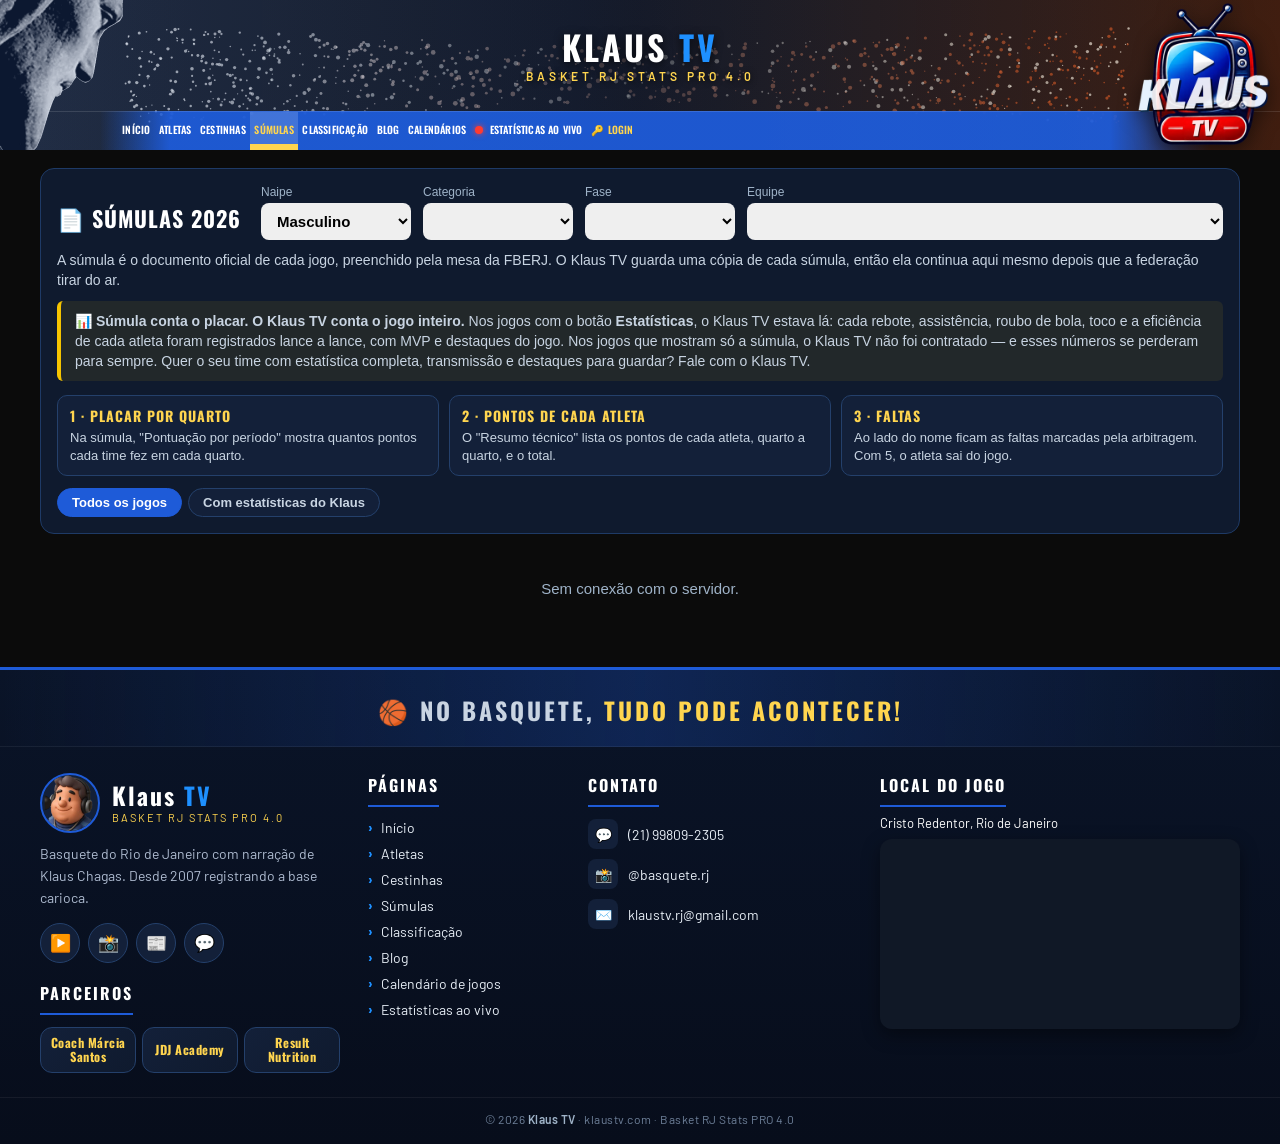
<file: sumulas.html>
<!DOCTYPE html>
<html lang="pt-BR">
<head>
<meta charset="UTF-8">
<meta name="viewport" content="width=device-width, initial-scale=1">
<title>Klaus TV · Súmulas</title>
<link rel="icon" type="image/svg+xml" href="favicon.svg">
<style>

body{font-family:Arial,sans-serif;background:#0b0b0b;color:#fff;margin:0;padding:0 16px 16px 16px;}
.pag{max-width:1200px;margin:0 auto;}
.cond{font-family:'Oswald','Arial Narrow',Arial;letter-spacing:1px;text-transform:uppercase;}
.filtro{background:#0f1a2e;border:1px solid #1e3a66;border-radius:14px;padding:16px;margin-bottom:16px;}
.filtro .topo{display:flex;gap:12px;align-items:flex-end;flex-wrap:wrap;}
.filtro h2{margin:0 8px 6px 0;font-size:22px;}
.filtro select,.filtro input{padding:9px 12px;border-radius:8px;border:none;font-size:15px;font-weight:700;width:100%;box-sizing:border-box;}
.fl{display:flex;flex-direction:column;gap:4px;font-size:12px;color:#9fb3c8;min-width:150px;}
.fl.grande{flex:1;min-width:220px;}
.intro{color:#c8d4e2;font-size:14px;line-height:1.45;margin:10px 0 0 0;}
.atual{font-size:12px;color:#7f93a8;margin-top:10px;}
.vazio{color:#9fb3c8;font-size:15px;padding:30px 10px;text-align:center;}
.esc{width:30px;height:30px;object-fit:contain;flex:0 0 30px;}
.ini{display:inline-flex;align-items:center;justify-content:center;width:30px;height:30px;border-radius:50%;background:#1e5bd8;color:#fff;font-weight:800;font-size:12px;flex:0 0 30px;}

.ler{display:grid;grid-template-columns:repeat(3,1fr);gap:10px;margin-top:14px;}
.ler div{background:#132039;border:1px solid #24406b;border-radius:10px;padding:10px 12px;font-size:13px;color:#c8d4e2;line-height:1.4;}
.ler b{display:block;color:#ffd54f;font-family:'Oswald','Arial Narrow',Arial;letter-spacing:1px;text-transform:uppercase;font-size:14px;margin-bottom:3px;}
@media(max-width:760px){.ler{grid-template-columns:1fr;}}
.res{display:flex;gap:6px;flex-wrap:wrap;margin-top:12px;}
.res button{background:#132039;border:1px solid #24406b;color:#c8d4e2;border-radius:999px;padding:6px 14px;font-weight:700;cursor:pointer;font-size:13px;}
.res button.on{background:#1e5bd8;border-color:#1e5bd8;color:#fff;}
.grupo{font-family:'Oswald','Arial Narrow',Arial;letter-spacing:1px;text-transform:uppercase;color:#ffd54f;font-size:16px;margin:18px 0 8px 0;}
.cards{display:grid;grid-template-columns:repeat(auto-fill,minmax(340px,1fr));gap:12px;}
.card{background:#fff;color:#111;border-radius:12px;overflow:hidden;display:flex;flex-direction:column;}
.card .top{display:flex;justify-content:space-between;gap:8px;background:#0f1a2e;color:#c8d4e2;font-size:12px;font-weight:700;padding:7px 12px;}
.card .top .nj{color:#ffd54f;}
.card .pl{display:grid;grid-template-columns:6px 1fr auto 16px auto 1fr 6px;align-items:center;gap:8px;padding:12px 0;}
.card .pl .b{align-self:stretch;}
.card .pl .t{display:flex;align-items:center;gap:8px;font-weight:800;font-size:15px;min-width:0;}
.card .pl .t span{overflow:hidden;text-overflow:ellipsis;}
.card .pl .t.dir{flex-direction:row-reverse;text-align:right;}
.card .pl .esc,.card .pl .ini{width:38px;height:38px;flex-basis:38px;}
.card .pl .p{font-family:'Oswald','Arial Narrow',Arial;font-size:34px;font-weight:700;min-width:34px;text-align:center;}
.card .pl .p.v{color:#1e5bd8;}
.card .pl .x{color:#9aa5b5;font-weight:800;text-align:center;}
.card .dest{border-top:1px solid #eef0f3;font-size:13px;}
.card .dest div{display:flex;justify-content:space-between;gap:8px;padding:6px 12px;border-bottom:1px solid #f1f3f6;}
.card .dest span:first-child{color:#666;font-weight:700;}
.card .dest span:last-child{font-weight:800;text-align:right;}
.card .tim{display:grid;grid-template-columns:1fr auto 1fr;font-size:12px;border-top:1px solid #eef0f3;}
.card .tim div{padding:5px 12px;font-weight:800;}
.card .tim .m{color:#666;text-align:center;font-weight:700;background:#fafbfc;}
.card .tim .r{text-align:right;}
.mvpS{display:inline-block;background:linear-gradient(90deg,#ff8f00,#ffd54f);color:#111;font-size:11px;font-weight:800;border-radius:6px;padding:1px 7px;margin-right:4px;}
.card .bt{display:flex;gap:6px;padding:10px 12px;margin-top:auto;}
.card .bt a{flex:1;text-align:center;text-decoration:none;font-weight:800;font-size:13px;padding:9px;border-radius:8px;font-family:'Oswald','Arial Narrow',Arial;letter-spacing:1px;text-transform:uppercase;}
.card .bt a.s{background:#1e5bd8;color:#fff;}
.card .bt a.e{background:#e9ecf1;color:#1e5bd8;}
.card .sem{color:#888;font-size:12px;padding:0 12px 10px;}
/*ktMenuCSS*/
html,body{overflow-x:hidden;}
body{padding-top:0 !important;}
.ktMenu{position:relative;width:100vw;left:50%;margin-left:-50vw;height:150px;margin-bottom:18px;overflow:hidden;
  background:linear-gradient(90deg,#0d1a33 0%,#0a1428 45%,#1d0f0a 100%);
  font-family:'Oswald','Arial Narrow',Arial,sans-serif;text-align:left;}
.ktMenu canvas{position:absolute;inset:0;width:100%;height:100%;}
.ktMenu .cristo{position:absolute;left:0;top:0;height:150px;width:auto;z-index:4;-webkit-mask-image:linear-gradient(90deg,#000 80%,rgba(0,0,0,.35));mask-image:linear-gradient(90deg,#000 85%,rgba(0,0,0,.4));}
.ktMenu .bola{position:absolute;right:14px;top:6px;height:136px;width:auto;filter:drop-shadow(0 4px 10px rgba(0,0,0,.55));z-index:4;}
.ktMenu .bola.logoKT{height:142px;top:3px;right:10px;}
.ktMenu .miolo{position:absolute;left:0;right:0;top:0;bottom:38px;z-index:2;display:flex;align-items:center;justify-content:center;}
.ktMenu .marca{font-weight:700;font-size:34px;letter-spacing:3px;color:#fff;text-transform:uppercase;white-space:nowrap;text-decoration:none;text-shadow:0 2px 10px rgba(0,0,0,.7);}
.ktMenu .marca span{color:#1e90ff;}
.ktMenu .marca{text-align:center;line-height:1;}
.ktMenu .marca small{display:block;font-family:'Barlow',Arial,sans-serif;font-size:12px;font-weight:600;letter-spacing:4px;color:#ffd54f;margin-top:6px;text-shadow:0 1px 6px rgba(0,0,0,.8);}
.ktFaixa a.vivo:before{content:'';width:8px;height:8px;border-radius:50%;background:#ff3b30;margin-right:7px;box-shadow:0 0 6px #ff3b30;animation:ktPisca 1.2s infinite;}
@keyframes ktPisca{50%{opacity:.3;}}
.ktFaixa{position:absolute;left:0;right:0;bottom:0;height:38px;z-index:3;display:flex;align-items:stretch;gap:4px;padding-left:170px;
  background:linear-gradient(90deg,rgba(30,91,216,0) 0,rgba(30,91,216,0) 100px,rgba(30,91,216,.95) 170px,rgba(30,91,216,.95) calc(100% - 170px),rgba(30,91,216,0) calc(100% - 70px));
  border-top:1px solid rgba(255,255,255,.12);}
.ktFaixa a{display:flex;align-items:center;padding:0 16px;color:#fff;text-decoration:none;font-weight:600;font-size:15px;letter-spacing:1.5px;text-transform:uppercase;border-bottom:3px solid transparent;transition:.15s;}
.ktFaixa a:hover{background:rgba(255,255,255,.12);}
.ktFaixa a.soDono{display:none;}
html.ktDono .ktFaixa a.soDono{display:flex;}
.ktFaixa a.ativo{border-bottom-color:#ffd54f;color:#ffd54f;background:rgba(255,255,255,.16);box-shadow:inset 0 -3px 0 #ffd54f;}
.ktFaixa{overflow-x:auto;scrollbar-width:none;}
.ktFaixa a{white-space:nowrap;}
.ktFaixa{padding-right:150px;}
@media(min-width:821px){.ktFaixa a{padding:0 11px;font-size:14px;letter-spacing:1px;}}
@media(min-width:821px) and (max-width:1180px){.ktFaixa a{padding:0 8px;font-size:12.5px;letter-spacing:.5px;}}
@media(max-width:820px){.ktFaixa{padding-right:110px;}}
@media(max-width:480px){.ktFaixa{padding-right:80px;}}
@media(max-width:820px){.ktMenu .marca small{font-size:9px;letter-spacing:2px;margin-top:4px;}.ktMenu{height:130px;}.ktMenu .cristo{height:130px;}.ktMenu .bola{height:112px;right:8px;top:4px;}.ktMenu .marca{font-size:24px;}
  .ktFaixa{padding-left:100px;height:34px;}.ktMenu .miolo{bottom:34px;}.ktFaixa a{font-size:12px;padding:0 9px;letter-spacing:1px;}}
@media(max-width:480px){.ktMenu .bola{height:82px !important;top:6px !important;right:6px !important;}.ktMenu .miolo{padding-right:80px;}.ktFaixa{padding-left:76px;}.ktFaixa a{padding:0 6px;font-size:11px;}.ktMenu .cristo{height:120px;}}
/*fim*//*ktFooterCSS*/
.ktFooter{position:relative;width:100vw;left:50%;margin-left:-50vw;margin-top:40px;margin-bottom:-16px;color:#c9d4e2;font-family:'Barlow',Arial,sans-serif;font-size:14px;text-align:left;
  background:linear-gradient(180deg,#0a1428 0%,#070d1b 100%);border-top:3px solid #1e5bd8;}
.ktFooter .lema{font-family:'Oswald','Arial Narrow',Arial;text-align:center;font-size:24px;font-weight:700;letter-spacing:3px;text-transform:uppercase;padding:22px 16px 18px 16px;
  background:linear-gradient(90deg,rgba(30,91,216,0) 0%,rgba(30,91,216,.25) 50%,rgba(30,91,216,0) 100%);border-bottom:1px solid rgba(255,255,255,.06);}
.ktFooter .lema span{color:#ffd54f;}
.ktFooter .wrap{max-width:1200px;margin:0 auto;padding:26px 20px 10px 20px;display:grid;grid-template-columns:1.25fr .8fr 1.1fr 1.5fr;gap:28px;}
@media(max-width:980px){.ktFooter .wrap{grid-template-columns:1fr 1fr;}}
@media(max-width:600px){.ktFooter .wrap{grid-template-columns:1fr;}.ktFooter .lema{font-size:18px;letter-spacing:2px;}}
.ktFooter h4{font-family:'Oswald','Arial Narrow',Arial;color:#fff;margin:0 0 12px 0;font-size:16px;letter-spacing:2px;text-transform:uppercase;padding-bottom:8px;border-bottom:2px solid #1e5bd8;display:inline-block;}
.ktFooter a{color:#e6edf5;text-decoration:none;transition:.15s;}
.ktFooter a:hover{color:#ffd54f;}
.ktFooter .marca{display:flex;align-items:center;gap:12px;margin-bottom:10px;}
.ktFooter .marca img{width:56px;height:56px;border-radius:50%;background:#132039;border:2px solid #1e5bd8;object-fit:cover;}
.ktFooter .marca b{font-family:'Oswald','Arial Narrow',Arial;font-size:24px;letter-spacing:2px;color:#fff;display:block;line-height:1;}
.ktFooter .marca b span{color:#1e90ff;}
.ktFooter .marca small{display:block;font-size:11px;letter-spacing:2px;color:#ffd54f;text-transform:uppercase;margin-top:4px;}
.ktFooter .sobre{line-height:1.55;color:#aebbd0;margin:0 0 14px 0;}
.ktFooter .redes{display:flex;gap:8px;}
.ktFooter .redes a{width:38px;height:38px;border-radius:50%;display:flex;align-items:center;justify-content:center;background:#132039;border:1px solid #24406b;font-size:17px;}
.ktFooter .redes a:hover{background:#1e5bd8;border-color:#1e5bd8;}
.ktFooter ul{list-style:none;margin:0;padding:0;}
.ktFooter li{margin:0 0 9px 0;}
.ktFooter li a:before{content:'›';color:#1e90ff;font-weight:800;margin-right:8px;}
.ktFooter .ct{display:flex;align-items:center;gap:10px;margin-bottom:10px;}
.ktFooter .ct i{font-style:normal;width:30px;height:30px;border-radius:8px;background:#132039;display:flex;align-items:center;justify-content:center;flex:0 0 30px;}
.ktFooter .patro{display:flex;align-items:center;gap:10px;background:linear-gradient(135deg,#132039,#0f1a2e);border:1px solid #24406b;border-radius:12px;padding:10px 12px;margin-top:6px;}
.ktFooter .patro b{display:block;color:#ffd54f;font-family:'Oswald','Arial Narrow',Arial;letter-spacing:1px;font-size:15px;}
.ktFooter .patro small{color:#aebbd0;}
.ktFooter .local{font-size:13px;color:#fff;margin:-4px 0 8px 0;}
.ktFooter .mapa{width:100%;height:190px;border:0;border-radius:12px;background:#101826;box-shadow:0 6px 18px rgba(0,0,0,.4);}
.ktFooter .copy{border-top:1px solid rgba(255,255,255,.06);text-align:center;color:#6f819a;font-size:12px;padding:14px 16px 18px 16px;margin-top:14px;letter-spacing:.5px;}
.ktFooter .copy b{color:#9fb3c8;font-weight:600;}
/*fimF*/</style>
<link rel="icon" type="image/png" sizes="32x32" href="favicon-32.png"><link rel="apple-touch-icon" href="favicon-180.png">
<link rel="preconnect" href="https://fonts.googleapis.com"><link href="https://fonts.googleapis.com/css2?family=Barlow:wght@400;500;600;700&family=Oswald:wght@500;700&display=swap" rel="stylesheet">
<style>/*ktHamb: menu ☰ para quem está logado; Classificação, Blog e Calendários vão para ele (Magno, 23/11/2026)*/.ktFaixa .ktHamb{display:none;align-items:center;padding:0 12px;color:#ffd54f;font-size:20px;font-weight:700;cursor:pointer;border:none;background:none;border-bottom:3px solid transparent;}html.ktLog .ktFaixa .ktHamb{display:flex;}html.ktLog .ktFaixa a.naHamb{display:none!important;}.ktFaixa .ktHamb:hover,.ktFaixa .ktHamb.on{background:rgba(255,255,255,.12);}.ktFaixa .ktHamb.ativo{color:#ffd54f;box-shadow:inset 0 -3px 0 #ffd54f;background:rgba(255,255,255,.16);}#ktHambM{position:fixed;z-index:9999;min-width:210px;background:#0e1f3d;border:1px solid #2c4a80;border-radius:12px;box-shadow:0 10px 28px rgba(0,0,0,.55);padding:6px;display:none;}#ktHambM.on{display:block;}#ktHambM a{display:block;padding:10px 14px;color:#fff;text-decoration:none;font:600 14px Arial,sans-serif;letter-spacing:1px;text-transform:uppercase;border-radius:8px;}#ktHambM a:hover{background:rgba(255,255,255,.1);}#ktHambM a.ativo{color:#ffd54f;background:rgba(255,213,79,.12);}</style>
</head>
<body>
<!--ktMenu-->
<header class="ktMenu">
<canvas id="ktMenuCanvas"></canvas>
<img class="cristo" src="cristo.png" alt="Cristo Redentor">
<img class="bola logoKT" src="logo_klaustv_tv.png" alt="Klaus TV">
<div class="miolo"><a class="marca" href="index.html">Klaus <span>TV</span><small>Basket RJ Stats PRO 4.0</small></a></div>
<style>/*ktFaixa11*/@media(min-width:821px){.ktFaixa{padding-left:118px!important;padding-right:162px!important;gap:0!important;}.ktFaixa a{font-size:clamp(10px,calc((100vw - 300px) / 96),15px)!important;padding:0 .42em!important;letter-spacing:.2px!important;}}/*ktFaixa12: menu cabe inteiro entre o Cristo e a logo (Magno, 20/11/2026)*//*ktParc*/.ktFooter .parc{margin-top:18px;}.ktFooter .parcLista{display:flex;flex-wrap:nowrap;gap:6px;}.ktFooter .parcLista a.patro{flex:1 1 0;min-width:0;display:flex !important;align-items:center;justify-content:center;margin-top:0;padding:8px 9px;display:block;text-align:center;}.ktFooter .parcLista a.patro b{font-size:12.5px;line-height:1.15;letter-spacing:.5px;}.ktFooter .parcLista a.patro small{display:none;}.ktFaixa a.soLog,.ktFooter li.soLog{display:none;}html.ktLog .ktFaixa a.soLog{display:flex;}html.ktLog .ktFooter li.soLog{display:list-item;}.ktFaixa a.ktLogin .on{display:none;}html.ktLog .ktFaixa a.ktLogin .on{display:inline;}html.ktLog .ktFaixa a.ktLogin .off{display:none;}.ktFaixa a.ktLogin{color:#ffd54f;}.ktFooter a.patro{margin-top:8px;}.ktFooter a.patro:hover{border-color:#ffd54f;}@media(min-width:821px){.ktFaixa a{padding:0 8px;font-size:13px;letter-spacing:.5px;}}@media(min-width:821px) and (max-width:1300px){.ktFaixa a{padding:0 6px;font-size:11.5px;letter-spacing:0;}}</style><script>/*ktLog*/try{if(localStorage.getItem('klaustv_token_v1')){document.documentElement.classList.add('ktLog');if(localStorage.getItem('klaustv_perfil')==='Dono')document.documentElement.classList.add('ktDono');}}catch(e){}</script><nav class="ktFaixa"><a href="index.html" class="">Início</a><a href="bancodados.html" class="soLog " title="Banco de dados">B.Dados</a><a href="montar-jogo.html" class="soLog ">Montar Jogo</a><a href="escalacao.html" class="soLog " target="_blank" title="Abre numa guia nova">Escalação</a><a href="placar.html" class="soLog " target="_blank" title="Abre numa guia nova">Placar</a><a href="scout.html" class="soLog ">Scout 4.0</a><a href="scout41.html" class="soLog ">Scout 4.1</a><a href="atletas.html" class="">Atletas</a><a href="cestinhas.html" class="naHamb ">Cestinhas</a><a href="sumulas.html" class="ativo">Súmulas</a><a href="classificacao.html" class="naHamb ">Classificação</a><a href="usuarios.html" class="soDono">Usuários</a><a href="https://klauschagas.blogspot.com/" class="ext naHamb" target="_blank" rel="noopener">Blog</a><a href="calendario.html" class="naHamb ">Calendários</a><a href="aovivo.html" class="vivo">Estatísticas ao vivo</a><button type="button" class="ktHamb" title="Mais páginas" aria-label="Mais páginas">☰</button><a href="index.html?login=1" class="ktLogin" onclick="if(window.kt_abrirLogin){kt_abrirLogin();return false;}"><span class="off">🔑 Login</span><span class="on">👤 Minha conta</span></a></nav><script>/*ktHamb*/(function(){ var nav=document.querySelector('.ktFaixa'); if(!nav) return; var b=nav.querySelector('.ktHamb'); if(!b) return;
  var m=document.createElement('div'); m.id='ktHambM'; nav.querySelectorAll('a.naHamb').forEach(function(a){ var c=a.cloneNode(true); c.classList.remove('naHamb'); m.appendChild(c); if(a.classList.contains('ativo')) b.classList.add('ativo'); }); document.body.appendChild(m);
  function fecha(){ m.classList.remove('on'); b.classList.remove('on'); }
  b.addEventListener('click',function(e){ e.stopPropagation(); if(m.classList.contains('on')) return fecha(); var r=b.getBoundingClientRect(); m.classList.add('on'); b.classList.add('on');
    var l=Math.min(r.left, window.innerWidth-m.offsetWidth-8); m.style.left=Math.max(8,l)+'px'; m.style.top=(r.bottom+4)+'px'; });
  document.addEventListener('click',function(e){ if(!m.contains(e.target)) fecha(); }); window.addEventListener('scroll',fecha,{passive:true}); window.addEventListener('resize',fecha); })();</script>
</header>
<script>
(function(){
 const cv=document.getElementById('ktMenuCanvas'); if(!cv) return;
 function mix(a,b,t){return a.map((v,i)=>Math.round(v+(b[i]-v)*t));}
 const pedra=[222,228,238], laranja=[205,88,40], creme=[240,232,218];
 function desenhar(){
  const r=cv.getBoundingClientRect(), dpr=window.devicePixelRatio||1;
  cv.width=r.width*dpr; cv.height=r.height*dpr; const c=cv.getContext('2d'); c.scale(dpr,dpr);
  const W=r.width,H=r.height; let seed=7; const rnd=()=>((seed=(seed*9301+49297)%233280)/233280);
  const ini=Math.min(125,W*0.16), fim=W-Math.min(150,W*0.22);
  const g=c.createLinearGradient(0,0,W,0);
  g.addColorStop(0,'rgba(222,228,238,0.10)'); g.addColorStop(0.5,'rgba(180,150,120,0.06)'); g.addColorStop(1,'rgba(205,88,40,0.20)');
  c.fillStyle=g; c.fillRect(0,0,W,H);
  const n=Math.round(W*0.9);
  for(let i=0;i<n;i++){
   const t=rnd(); const x=ini+(fim-ini)*t;
   const dens=Math.max(1-t*1.6,0)+Math.max(t*1.6-0.6,0)+0.25; if(rnd()>dens) continue;
   const y=H*0.5+(rnd()-0.5)*H*(0.35+0.6*Math.abs(t-0.5));
   const alvo=(rnd()<0.3)?creme:laranja; const col=mix(pedra,alvo,Math.min(1,Math.max(0,(t-0.15)/0.75)));
   const a=0.25+0.55*(Math.abs(t-0.5)*1.6); const s=0.6+rnd()*2.2*(1-Math.abs(t-0.5));
   c.fillStyle=`rgba(${col[0]},${col[1]},${col[2]},${Math.min(a,0.85)})`;
   c.beginPath(); c.arc(x,y,s,0,Math.PI*2); c.fill();
  }
 }
 desenhar(); let tm; window.addEventListener('resize',()=>{clearTimeout(tm);tm=setTimeout(desenhar,150);});
})();
</script>
<!--/ktMenu-->
<div class="pag">
  <div class="filtro">
    <div class="topo"><h2 class="cond">📄 Súmulas 2026</h2>
      <label class="fl">Naipe<select id="selNaipe" onchange="kt_cats();kt_desenha()"><option value="M">Masculino</option><option value="F">Feminino</option></select></label>
      <label class="fl">Categoria<select id="selCat" onchange="kt_eqs();kt_desenha()"></select></label>
      <label class="fl">Fase<select id="selFase" onchange="kt_desenha()"></select></label>
      <label class="fl grande">Equipe<select id="selEq" onchange="kt_desenha()"></select></label></div>
    <p class="intro">A súmula é o documento oficial de cada jogo, preenchido pela mesa da FBERJ. O Klaus TV guarda uma cópia de cada súmula, então ela continua aqui mesmo depois que a federação tirar do ar.</p>
    <p class="intro" style="border-left:4px solid #f5c400;padding:10px 14px;background:rgba(245,196,0,.08);border-radius:6px"><b>📊 Súmula conta o placar. O Klaus TV conta o jogo inteiro.</b> Nos jogos com o botão <b>Estatísticas</b>, o Klaus TV estava lá: cada rebote, assistência, roubo de bola, toco e a eficiência de cada atleta foram registrados lance a lance, com MVP e destaques do jogo. Nos jogos que mostram só a súmula, o Klaus TV não foi contratado — e esses números se perderam para sempre. Quer o seu time com estatística completa, transmissão e destaques para guardar? Fale com o Klaus TV.</p>
    <div class="ler"><div><b>1 · Placar por quarto</b>Na súmula, "Pontuação por período" mostra quantos pontos cada time fez em cada quarto.</div>
      <div><b>2 · Pontos de cada atleta</b>O "Resumo técnico" lista os pontos de cada atleta, quarto a quarto, e o total.</div>
      <div><b>3 · Faltas</b>Ao lado do nome ficam as faltas marcadas pela arbitragem. Com 5, o atleta sai do jogo.</div></div>
    <div class="res" id="res"><button class="on" data-r="">Todos os jogos</button><button data-r="kt">Com estatísticas do Klaus</button></div>
  </div>
  <div id="conteudo"><div class="vazio">Carregando súmulas...</div></div>
  <div class="atual" id="atual"></div>
</div>
<script>

const KT_API='https://script.google.com/macros/s/AKfycbxJBusZKcHRLpV9_qG4Gs6_8b37Dp5lj5OSXXXdcMRNrRnrO_K1sLo3MiQQ_wEjDx-S/exec';
const D={"curto":{"BSA":"Basquete S.A.","BFR":"Botafogo","CRF":"Flamengo","CFCSN":"Funcionários","FFC":"Fluminense","TTC":"Tijuca","NBC":"Niterói","CCL":"Leopoldinense","IG":"Iguaba Grande","ABIG":"Jequiá","ACEAR":"Irajá","CESC":"Suzano Costa","EEPZ":"Passo Zero","IDEC":"IDEC","ITDA":"Atitude","KE":"K. Esportes","MB":"Mesquita","JTC":"Jacarepaguá","TKA":"Team Klun","ASPCM":"Municipal","CK":"Carioca King's","IB":"Itaipu","NBR":"NBR Campos"},"cores":{"ABIG":["#1F4E79","#FFFFFF"],"ACEAR":["#E2231A","#FFFFFF"],"ASPCM":["#2E3192","#E2231A"],"BFR":["#000000","#FFFFFF"],"BSA":["#F28C28","#FFFFFF"],"CCL":["#1F5FBF","#FFFFFF"],"CESC":["#000000","#FFFFFF"],"CFCSN":["#7B1E22","#FFFFFF"],"CK":["#1A1A1A","#B8860B"],"CRF":["#C8102E","#000000"],"EEPZ":["#1B2A4A","#F28C28"],"FFC":["#7A0026","#00613C"],"IB":["#E06A2C","#000000"],"IDEC":["#1F4E5F","#A4C639"],"IG":["#1F2E8A","#F07A1A"],"ITDA":["#0B1F4B","#FFFFFF"],"JTC":["#2E3448","#F2D33B"],"KE":["#000000","#FFD200"],"MB":["#1A1A1A","#F28C28"],"NBC":["#E2231A","#000000"],"TKA":["#1E8C3A","#F2C200"],"TTC":["#E2231A","#FFFFFF"]},"ordem":["Sub-12","Sub-13","Sub-14","Sub-15","Sub-16","Sub-17","Sub-19","Sub-22","Adulto"],"escudos":{"ABIG":"escudos/ABIG.png","ACEAR":"escudos/ACEAR.png","ASPCM":"escudos/ASPCM.png","BFR":"escudos/BFR.png","BSA":"escudos/BSA.png","CCL":"escudos/CCL.png","CESC":"escudos/CESC.png","CFCSN":"escudos/CFCSN.png","CK":"escudos/CK.png","CRF":"escudos/CRF.png","EEPZ":"escudos/EEPZ.png","FFC":"escudos/FFC.png","IB":"escudos/IB.png","IDEC":"escudos/IDEC.png","IG":"escudos/IG.png","ITDA":"escudos/ITDA.png","JTC":"escudos/JTC.png","KE":"escudos/KE.png","MB":"escudos/MB.png","NBC":"escudos/NBC.png","TKA":"escudos/TKA.png","TTC":"escudos/TTC.png"}};
const $=id=>document.getElementById(id);
const esc=s=>String(s==null?'':s).replace(/&/g,'&amp;').replace(/</g,'&lt;').replace(/"/g,'&quot;');
async function api(d){ try{ const r=await fetch(KT_API,{method:'POST',headers:{'Content-Type':'text/plain;charset=utf-8'},body:JSON.stringify(d)}); return await r.json(); }catch(e){ return {ok:false,erro:'Sem conexão com o servidor.'}; } }
function cor(s){ return (D.cores[s]||['#1e5bd8','#ffffff'])[0]; }
function escudo(s){ return D.escudos[s]?`<img class="esc" src="${D.escudos[s]}" alt="">`:`<span class="ini">${esc(String(s||'?').replace(/[^A-Za-zÀ-ú ]/g,'').split(' ').filter(x=>x.length>2).slice(0,2).map(x=>x[0]).join('').toUpperCase()||'?')}</span>`; }
function nomeT(s,eq){ return D.curto[s]||(eq&&eq[s])||s; }
const KT_CON=['da','de','do','das','dos','e',"d'"];
function abrev(n){ const w=String(n||'').trim().split(/\s+/); const core=w.map((x,i)=>KT_CON.includes(x.toLowerCase())?-1:i).filter(i=>i>=0); const c=core.length; let ab=[];
  if(c>=5) ab=core.slice(1,c-2); else if(c===4) ab=[core[2]]; else if(c===3) ab=[core[1]];
  ab.forEach(i=>{ w[i]=w[i].charAt(0).toUpperCase()+'.'; }); return w.join(' '); }

let S=null, kt_res='';
document.querySelectorAll('#res button').forEach(b=>b.onclick=()=>{ kt_res=b.dataset.r; document.querySelectorAll('#res button').forEach(x=>x.classList.toggle('on',x===b)); kt_desenha(); });
function dt(s){ const m=String(s||'').match(/(\d\d)\/(\d\d)\/(\d{4})/); return m?m[3]+m[2]+m[1]:''; }
function faseDe(j){ if(j.fase) return j.fase; const p=String(j.pasta||'').replace(/^\s*\d+\s*-\s*/,'').trim().toLowerCase(); return p? p.charAt(0).toUpperCase()+p.slice(1):''; }
function jogos(){
  if($('selNaipe').value==='F') return (S.feminino||[]).map(r=>({cat:r[0],fase:r[1],num:r[2],data:r[3],hora:r[4],a:r[5],b:r[6],gin:r[7],pa:r[8],pb:r[9],fem:1}));
  return S.lista;
}
function kt_cats(){ const ls=jogos(); const cats=D.ordem.filter(c=>ls.some(j=>j.cat===c)).concat([...new Set(ls.map(j=>j.cat))].filter(c=>!D.ordem.includes(c)));
  const v=$('selCat').value; $('selCat').innerHTML=cats.map(c=>`<option>${esc(c)}</option>`).join(''); $('selCat').value=cats.includes(v)?v:(cats.includes('Sub-13')?'Sub-13':cats[0]||''); kt_eqs(); }
function kt_eqs(){ const ls=jogos().filter(j=>j.cat===$('selCat').value);
  const fs=[...new Set(ls.map(j=>faseDe(j)).filter(Boolean))]; const vf=$('selFase').value; $('selFase').innerHTML='<option value="">Todas</option>'+fs.map(f=>`<option>${esc(f)}</option>`).join(''); if(fs.includes(vf)) $('selFase').value=vf;
  const es=[...new Set(ls.flatMap(j=>[j.a,j.b]).filter(Boolean))].sort((x,y)=>nomeT(x,S.equipes).localeCompare(nomeT(y,S.equipes),'pt-BR'));
  const ve=$('selEq').value; $('selEq').innerHTML='<option value="">Todas</option>'+es.map(s=>`<option value="${esc(s)}">${esc(nomeT(s,S.equipes))}</option>`).join(''); if(es.includes(ve)) $('selEq').value=ve; }
function card(j){
  const temP=j.pa!==''&&j.pa!=null&&j.pb!==''&&j.pb!=null, va=temP&&+j.pa>+j.pb, vb=temP&&+j.pb>+j.pa;
  const t=(s,dir)=>`<div class="t ${dir?'dir':''}">${escudo(s)}<span>${esc(nomeT(s,S.equipes)||'—')}</span></div>`;
  const dest=[];
  if(j.ca||j.cb){ dest.push(`<div><span>Cestinha ${esc(nomeT(j.a,S.equipes))}</span><span>${j.ca?esc(abrev(j.ca[0]))+' · '+j.ca[1]+' pts':'—'}</span></div>`); dest.push(`<div><span>Cestinha ${esc(nomeT(j.b,S.equipes))}</span><span>${j.cb?esc(abrev(j.cb[0]))+' · '+j.cb[1]+' pts':'—'}</span></div>`); }
  if(j.kt&&j.kt.mvp) dest.push(`<div><span><span class="mvpS">MVP</span></span><span>${esc(abrev(j.kt.mvp[0]))} · ${esc(nomeT(j.kt.mvp[2],S.equipes))} · EF ${j.kt.mvp[1]}</span></div>`);
  let tim=''; if(j.kt&&j.kt.time&&j.kt.time[j.a]&&j.kt.time[j.b]){ const A=j.kt.time[j.a],B=j.kt.time[j.b]; tim=`<div class="tim">${[['reb','Rebotes'],['ast','Assistências'],['stl','Roubos'],['blk','Tocos'],['eff','Eficiência']].map(([k,n])=>`<div>${A[k]}</div><div class="m">${n}</div><div class="r">${B[k]}</div>`).join('')}</div>`; }
  const d=j.data?j.data+(j.hora?' · '+j.hora:''):'';
  return `<div class="card"><div class="top"><span>${esc(d||'Data a definir')}${faseDe(j)?' · '+esc(faseDe(j)):''}</span><span class="nj">${j.num?'Jogo '+esc(j.num):''}</span></div>
    <div class="pl"><div class="b" style="background:${cor(j.a)}"></div>${t(j.a)}<div class="p ${va?'v':''}">${temP?esc(j.pa):''}</div><div class="x">x</div><div class="p ${vb?'v':''}">${temP?esc(j.pb):''}</div>${t(j.b,1)}<div class="b" style="background:${cor(j.b)}"></div></div>
    ${dest.length?`<div class="dest">${dest.join('')}</div>`:''}${tim}
    ${j.fem?'<div class="sem">A FBERJ ainda não publica a súmula dos jogos do feminino.</div>':`<div class="bt">${j.id?`<a class="s" href="https://drive.google.com/file/d/${esc(j.id)}/view" target="_blank" rel="noopener">📄 Ver súmula</a>`:''}${j.kt?`<a class="e" href="aovivo.html?cat=${encodeURIComponent(j.cat)}&jogo=${encodeURIComponent(j.kt.id)}" target="_blank" rel="noopener">📊 Estatísticas</a>`:''}</div>`}</div>`;
}
function kt_desenha(){
  const cat=$('selCat').value, fase=$('selFase').value, eq=$('selEq').value;
  let ls=jogos().filter(j=>j.cat===cat && (!fase||(faseDe(j))===fase) && (!eq||j.a===eq||j.b===eq) && (!kt_res||j.kt));
  if($('selNaipe').value==='F') ls=ls.filter(j=>j.pa||j.pb);
  ls.sort((x,y)=>dt(y.data).localeCompare(dt(x.data))||(+y.num||0)-(+x.num||0));
  $('res').style.display=$('selNaipe').value==='F'?'none':'';
  if(!ls.length){ $('conteudo').innerHTML='<div class="vazio">Nenhum jogo encontrado com esses filtros.</div>'; return; }
  const grupos=[]; ls.forEach(j=>{ const g=faseDe(j)||'Jogos'; let x=grupos.find(z=>z.g===g); if(!x) grupos.push(x={g,ls:[]}); x.ls.push(j); });
  $('conteudo').innerHTML=grupos.map(x=>`<div class="grupo">${esc(x.g)} · ${x.ls.length} ${x.ls.length>1?'jogos':'jogo'}</div><div class="cards">${x.ls.map(card).join('')}</div>`).join('');
}
async function kt_init(){
  const r=await api({acao:'dadosSumulas'});
  if(!r.ok){ $('conteudo').innerHTML='<div class="vazio">'+esc(r.erro||'Não foi possível carregar as súmulas agora.')+'</div>'; return; }
  S=r; kt_cats(); const pc=new URL(location).searchParams.get('cat'); if(pc&&[...$('selCat').options].some(o=>o.value===pc)){ $('selCat').value=pc; kt_eqs(); }
  kt_desenha();
  $('atual').textContent='Fonte: súmulas oficiais da FBERJ · cópia do Klaus TV'+(S.atualizado?' · atualizada em '+S.atualizado:'');
}
kt_init();
</script>

<footer class="ktFooter">
  <div class="lema">🏀 No basquete, <span>tudo pode acontecer!</span></div>
  <div class="wrap">
    <div>
      <div class="marca"><img src="favicon-180.png" alt="Klaus Chagas"><div><b>Klaus <span>TV</span></b><small>Basket RJ Stats PRO 4.0</small></div></div>
      <p class="sobre">Basquete do Rio de Janeiro com narração de Klaus Chagas. Desde 2007 registrando a base carioca.</p>
      <div class="redes">
        <a href="https://www.youtube.com/@klauschagas" target="_blank" rel="noopener" title="YouTube">▶️</a>
        <a href="https://www.instagram.com/basquete.rj/" target="_blank" rel="noopener" title="Instagram">📸</a>
        <a href="https://klauschagas.blogspot.com/" target="_blank" rel="noopener" title="Blog">📰</a>
        <a href="https://wa.me/5521998092305" target="_blank" rel="noopener" title="WhatsApp">💬</a>
      </div>
      <div class="parc"><h4>Parceiros</h4><div class="parcLista"><a class="patro" href="https://www.instagram.com/coachmarciasantos12/" target="_blank" rel="noopener" title="Instagram de Coach Márcia Santos"><div><b>Coach Márcia Santos</b><small>📸 @coachmarciasantos12</small></div></a><a class="patro" href="https://www.instagram.com/jdjacademy.oficial/" target="_blank" rel="noopener" title="Instagram de JDJ Academy"><div><b>JDJ Academy</b><small>📸 @jdjacademy.oficial</small></div></a><a class="patro" href="https://www.instagram.com/resultnutritionoficial/" target="_blank" rel="noopener" title="Instagram de Result Nutrition"><div><b>Result Nutrition</b><small>📸 @resultnutritionoficial</small></div></a></div></div>
    </div>
    <div>
      <h4>Páginas</h4>
      <ul>
        <li><a href="index.html">Início</a></li>
        <li class="soLog"><a href="montar-jogo.html">Montar Jogo</a></li>
        <li class="soLog"><a href="escalacao.html" target="_blank">Escalação</a></li>
        <li class="soLog"><a href="placar.html" target="_blank">Placar</a></li>
        <li class="soLog"><a href="scout.html">Scout 4.0</a></li><li class="soLog"><a href="scout41.html">Scout 4.1</a></li>
        <li><a href="atletas.html">Atletas</a></li>
        <li><a href="cestinhas.html">Cestinhas</a></li>
        <li><a href="sumulas.html">Súmulas</a></li>
        <li><a href="classificacao.html">Classificação</a></li>
        <li class="soLog"><a href="bancodados.html">Banco de dados</a></li>
        <li><a href="https://klauschagas.blogspot.com/" target="_blank" rel="noopener">Blog</a></li>
        <li><a href="calendario.html">Calendário de jogos</a></li>
        <li><a href="aovivo.html">Estatísticas ao vivo</a></li>
      </ul>
    </div>
    <div>
      <h4>Contato</h4>
      <div class="ct"><i>💬</i><a href="https://wa.me/5521998092305" target="_blank" rel="noopener">(21) 99809-2305</a></div>
      <div class="ct"><i>📸</i><a href="https://www.instagram.com/basquete.rj/" target="_blank" rel="noopener">@basquete.rj</a></div>
      <div class="ct"><i>✉️</i><a href="mailto:klaustv.rj@gmail.com">klaustv.rj@gmail.com</a></div>
    </div>
    <div>
      <h4>Local do jogo</h4>
      <div class="local" id="ktLocalNome">Cristo Redentor, Rio de Janeiro</div>
      <iframe class="mapa" id="ktMapa" loading="lazy" referrerpolicy="no-referrer-when-downgrade"
        src="https://www.google.com/maps?q=Cristo%20Redentor%2C%20Rio%20de%20Janeiro&output=embed"></iframe>
    </div>
  </div>
  <div class="copy">© 2026 <b>Klaus TV</b> · klaustv.com · Basket RJ Stats PRO 4.0</div>
</footer>
<script>
function kt_mapaFooter(nome){
  const n = (nome||'').trim();
  const q = n ? n + ', Rio de Janeiro, RJ' : 'Cristo Redentor, Rio de Janeiro';
  const el = document.getElementById('ktMapa'); if(!el) return;
  const src = 'https://www.google.com/maps?q=' + encodeURIComponent(q) + '&output=embed';
  if(el.dataset.q !== q){ el.src = src; el.dataset.q = q; }
  document.getElementById('ktLocalNome').innerText = n ? n : 'Cristo Redentor, Rio de Janeiro';
}
</script>
</body>
</html>
</file>
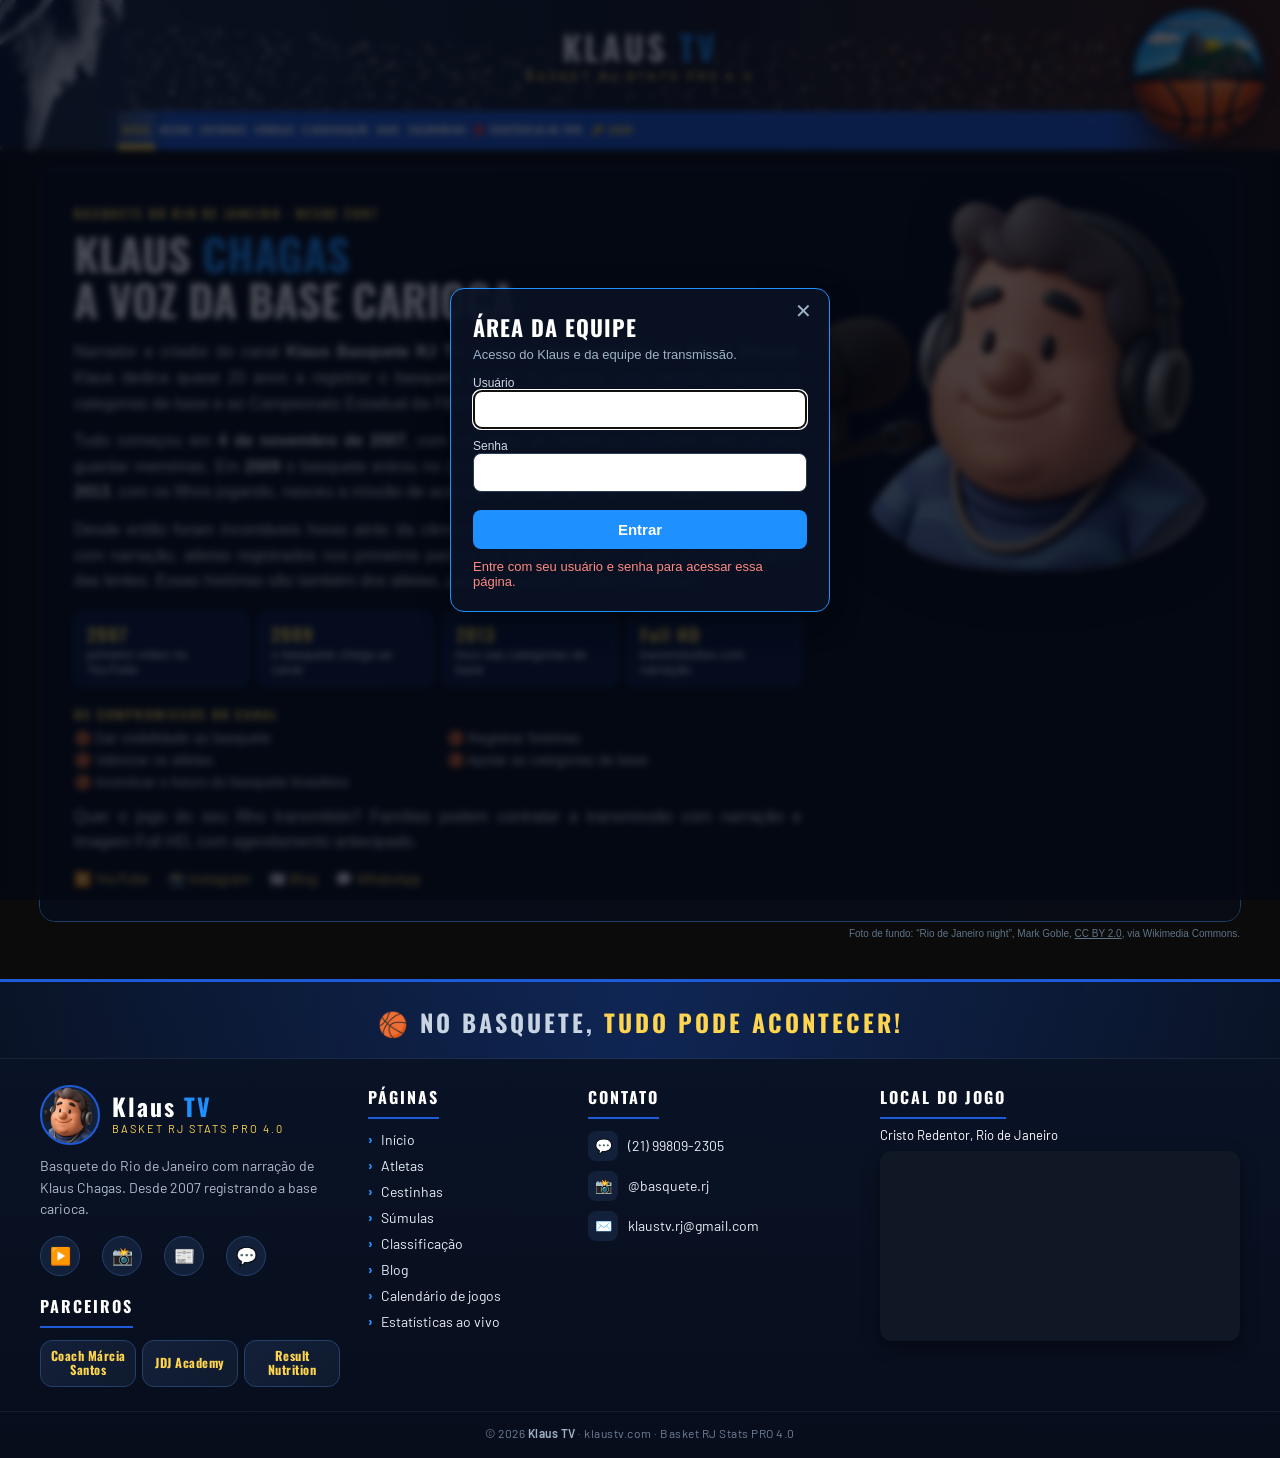
<file: usuarios.html>
<!DOCTYPE html>
<html lang="pt-BR">
<head>
<!--ktTrava--><style>html.ktTravado body{visibility:hidden;}</style>
<script>
(function(){
 var d=document.documentElement; d.classList.add('ktTravado');
 var pag=location.pathname.split('/').pop()||'index.html';
 function fora(){ location.replace('index.html?voltar='+encodeURIComponent(pag)); }
 var tok=''; try{ tok=localStorage.getItem('klaustv_token_v1')||''; }catch(e){}
 if(!tok){ fora(); return; }
 try{ var ok=sessionStorage.getItem('kt_ok'); if(ok && ok.split('|')[0]===tok && Date.now()<+ok.split('|')[1]){ var pf=localStorage.getItem('klaustv_perfil'); if(pag==='usuarios.html' && pf!=='Dono'){ location.replace('index.html'); return; } if(pf==='Dono') d.classList.add('ktDono'); d.classList.remove('ktTravado'); return; } }catch(e){}
 fetch('https://script.google.com/macros/s/AKfycbxJBusZKcHRLpV9_qG4Gs6_8b37Dp5lj5OSXXXdcMRNrRnrO_K1sLo3MiQQ_wEjDx-S/exec',{method:'POST',headers:{'Content-Type':'text/plain;charset=utf-8'},body:JSON.stringify({acao:'eu',token:tok})})
  .then(function(r){return r.json();}).then(function(r){
   if(r.ok && !r.usuario.trocarSenha){ try{ localStorage.setItem('klaustv_perfil',r.usuario.perfil); sessionStorage.setItem('kt_ok',tok+'|'+(Date.now()+10*60*1000)); }catch(e){}
     if(pag==='usuarios.html' && r.usuario.perfil!=='Dono'){ location.replace('index.html'); return; }
     if(r.usuario.perfil==='Dono') d.classList.add('ktDono'); d.classList.remove('ktTravado'); }
   else { try{ if(!r.ok) localStorage.removeItem('klaustv_token_v1'); }catch(e){} fora(); }
  }).catch(function(){ if(pag==='usuarios.html'){ fora(); return; } d.classList.remove('ktTravado'); });
})();
</script><!--/ktTrava-->
<meta charset="UTF-8">
<meta name="viewport" content="width=device-width, initial-scale=1">
<title>Klaus TV · Usuários</title>
<link rel="icon" type="image/svg+xml" href="favicon.svg">
<style>
body{font-family:Arial,sans-serif;background:#0b0b0b;color:#fff;margin:0;padding:0 16px 16px 16px;}
.pagina{max-width:1000px;margin:0 auto;}
h1{font-family:'Oswald','Arial Narrow',Arial;font-size:34px;letter-spacing:2px;text-transform:uppercase;margin:6px 0 4px 0;}
h1 span{color:#1e90ff;}
.sub{color:#9fb3c8;font-size:14px;margin-bottom:18px;}
.caixa{background:#0f1a2e;border:1px solid #1e3a66;border-radius:14px;padding:20px;margin-bottom:18px;}
.caixa h3{font-family:'Oswald','Arial Narrow',Arial;text-transform:uppercase;letter-spacing:1px;margin:0 0 14px 0;color:#ffd54f;font-size:18px;}
.novo{display:grid;grid-template-columns:1fr 1fr 1.4fr auto;gap:10px;align-items:end;}
@media(max-width:760px){.novo{grid-template-columns:1fr;}}
.novo label{font-size:12px;color:#cfd8e3;display:flex;flex-direction:column;gap:4px;}
.novo input{padding:10px;border-radius:8px;border:none;font-size:15px;}
.dica{font-size:12px;color:#7f93a8;margin-top:10px;}
.bt{padding:10px 16px;border:none;border-radius:8px;background:#1e90ff;color:#fff;font-weight:700;font-size:14px;cursor:pointer;}
.bt:hover{background:#3aa0ff;}.bt:disabled{opacity:.5;cursor:default;}
.bt.perigo{background:#c62828;}.bt.perigo:hover{background:#e53935;}
.bt.sec{background:#16243a;border:1px solid #2a3b55;}
table{width:100%;border-collapse:collapse;font-size:14px;}
th{text-align:left;color:#7f93a8;font-size:11px;text-transform:uppercase;padding:8px 6px;border-bottom:1px solid #2a3b55;}
td{padding:10px 6px;border-bottom:1px solid #16243a;}
tr.sel td{background:#17325a;}
tr.linha{cursor:pointer;} tr.linha:hover td{background:#132640;}
.tag{display:inline-block;font-size:11px;padding:2px 8px;border-radius:999px;background:#16243a;border:1px solid #2a3b55;}
.tag.dono{background:#ffd54f;color:#000;border-color:#ffd54f;}
.acoes{display:flex;gap:10px;align-items:center;margin-top:14px;flex-wrap:wrap;}
.msg{font-size:13px;min-height:16px;margin-top:10px;}
.msg.erro{color:#ff8a80;}.msg.ok{color:#8be28b;}
/*ktMenuCSS*/
html,body{overflow-x:hidden;}
body{padding-top:0 !important;}
.ktMenu{position:relative;width:100vw;left:50%;margin-left:-50vw;height:150px;margin-bottom:18px;overflow:hidden;
  background:linear-gradient(90deg,#0d1a33 0%,#0a1428 45%,#1d0f0a 100%);
  font-family:'Oswald','Arial Narrow',Arial,sans-serif;text-align:left;}
.ktMenu canvas{position:absolute;inset:0;width:100%;height:100%;}
.ktMenu .cristo{position:absolute;left:0;top:0;height:150px;width:auto;z-index:4;-webkit-mask-image:linear-gradient(90deg,#000 80%,rgba(0,0,0,.35));mask-image:linear-gradient(90deg,#000 85%,rgba(0,0,0,.4));}
.ktMenu .bola{position:absolute;right:14px;top:6px;height:136px;width:auto;filter:drop-shadow(0 4px 10px rgba(0,0,0,.55));z-index:4;}
.ktMenu .bola.logoKT{height:142px;top:3px;right:10px;}
.ktMenu .miolo{position:absolute;left:0;right:0;top:0;bottom:38px;z-index:2;display:flex;align-items:center;justify-content:center;}
.ktMenu .marca{font-weight:700;font-size:34px;letter-spacing:3px;color:#fff;text-transform:uppercase;white-space:nowrap;text-decoration:none;text-shadow:0 2px 10px rgba(0,0,0,.7);}
.ktMenu .marca span{color:#1e90ff;}
.ktMenu .marca{text-align:center;line-height:1;}
.ktMenu .marca small{display:block;font-family:'Barlow',Arial,sans-serif;font-size:12px;font-weight:600;letter-spacing:4px;color:#ffd54f;margin-top:6px;text-shadow:0 1px 6px rgba(0,0,0,.8);}
.ktFaixa a.vivo:before{content:'';width:8px;height:8px;border-radius:50%;background:#ff3b30;margin-right:7px;box-shadow:0 0 6px #ff3b30;animation:ktPisca 1.2s infinite;}
@keyframes ktPisca{50%{opacity:.3;}}
.ktFaixa{position:absolute;left:0;right:0;bottom:0;height:38px;z-index:3;display:flex;align-items:stretch;gap:4px;padding-left:170px;
  background:linear-gradient(90deg,rgba(30,91,216,0) 0,rgba(30,91,216,0) 100px,rgba(30,91,216,.95) 170px,rgba(30,91,216,.95) calc(100% - 170px),rgba(30,91,216,0) calc(100% - 70px));
  border-top:1px solid rgba(255,255,255,.12);}
.ktFaixa a{display:flex;align-items:center;padding:0 16px;color:#fff;text-decoration:none;font-weight:600;font-size:15px;letter-spacing:1.5px;text-transform:uppercase;border-bottom:3px solid transparent;transition:.15s;}
.ktFaixa a:hover{background:rgba(255,255,255,.12);}
.ktFaixa a.soDono{display:none;}
html.ktDono .ktFaixa a.soDono{display:flex;}
.ktFaixa a.ativo{border-bottom-color:#ffd54f;color:#ffd54f;background:rgba(255,255,255,.16);box-shadow:inset 0 -3px 0 #ffd54f;}
.ktFaixa{overflow-x:auto;scrollbar-width:none;}
.ktFaixa a{white-space:nowrap;}
.ktFaixa{padding-right:150px;}
@media(min-width:821px){.ktFaixa a{padding:0 11px;font-size:14px;letter-spacing:1px;}}
@media(min-width:821px) and (max-width:1180px){.ktFaixa a{padding:0 8px;font-size:12.5px;letter-spacing:.5px;}}
@media(max-width:820px){.ktFaixa{padding-right:110px;}}
@media(max-width:480px){.ktFaixa{padding-right:80px;}}
@media(max-width:820px){.ktMenu .marca small{font-size:9px;letter-spacing:2px;margin-top:4px;}.ktMenu{height:130px;}.ktMenu .cristo{height:130px;}.ktMenu .bola{height:112px;right:8px;top:4px;}.ktMenu .marca{font-size:24px;}
  .ktFaixa{padding-left:100px;height:34px;}.ktMenu .miolo{bottom:34px;}.ktFaixa a{font-size:12px;padding:0 9px;letter-spacing:1px;}}
@media(max-width:480px){.ktMenu .bola{height:82px !important;top:6px !important;right:6px !important;}.ktMenu .miolo{padding-right:80px;}.ktFaixa{padding-left:76px;}.ktFaixa a{padding:0 6px;font-size:11px;}.ktMenu .cristo{height:120px;}}
/*fim*//*ktFooterCSS*/
.ktFooter{position:relative;width:100vw;left:50%;margin-left:-50vw;margin-top:40px;margin-bottom:-16px;color:#c9d4e2;font-family:'Barlow',Arial,sans-serif;font-size:14px;text-align:left;
  background:linear-gradient(180deg,#0a1428 0%,#070d1b 100%);border-top:3px solid #1e5bd8;}
.ktFooter .lema{font-family:'Oswald','Arial Narrow',Arial;text-align:center;font-size:24px;font-weight:700;letter-spacing:3px;text-transform:uppercase;padding:22px 16px 18px 16px;
  background:linear-gradient(90deg,rgba(30,91,216,0) 0%,rgba(30,91,216,.25) 50%,rgba(30,91,216,0) 100%);border-bottom:1px solid rgba(255,255,255,.06);}
.ktFooter .lema span{color:#ffd54f;}
.ktFooter .wrap{max-width:1200px;margin:0 auto;padding:26px 20px 10px 20px;display:grid;grid-template-columns:1.25fr .8fr 1.1fr 1.5fr;gap:28px;}
@media(max-width:980px){.ktFooter .wrap{grid-template-columns:1fr 1fr;}}
@media(max-width:600px){.ktFooter .wrap{grid-template-columns:1fr;}.ktFooter .lema{font-size:18px;letter-spacing:2px;}}
.ktFooter h4{font-family:'Oswald','Arial Narrow',Arial;color:#fff;margin:0 0 12px 0;font-size:16px;letter-spacing:2px;text-transform:uppercase;padding-bottom:8px;border-bottom:2px solid #1e5bd8;display:inline-block;}
.ktFooter a{color:#e6edf5;text-decoration:none;transition:.15s;}
.ktFooter a:hover{color:#ffd54f;}
.ktFooter .marca{display:flex;align-items:center;gap:12px;margin-bottom:10px;}
.ktFooter .marca img{width:56px;height:56px;border-radius:50%;background:#132039;border:2px solid #1e5bd8;object-fit:cover;}
.ktFooter .marca b{font-family:'Oswald','Arial Narrow',Arial;font-size:24px;letter-spacing:2px;color:#fff;display:block;line-height:1;}
.ktFooter .marca b span{color:#1e90ff;}
.ktFooter .marca small{display:block;font-size:11px;letter-spacing:2px;color:#ffd54f;text-transform:uppercase;margin-top:4px;}
.ktFooter .sobre{line-height:1.55;color:#aebbd0;margin:0 0 14px 0;}
.ktFooter .redes{display:flex;gap:8px;}
.ktFooter .redes a{width:38px;height:38px;border-radius:50%;display:flex;align-items:center;justify-content:center;background:#132039;border:1px solid #24406b;font-size:17px;}
.ktFooter .redes a:hover{background:#1e5bd8;border-color:#1e5bd8;}
.ktFooter ul{list-style:none;margin:0;padding:0;}
.ktFooter li{margin:0 0 9px 0;}
.ktFooter li a:before{content:'›';color:#1e90ff;font-weight:800;margin-right:8px;}
.ktFooter .ct{display:flex;align-items:center;gap:10px;margin-bottom:10px;}
.ktFooter .ct i{font-style:normal;width:30px;height:30px;border-radius:8px;background:#132039;display:flex;align-items:center;justify-content:center;flex:0 0 30px;}
.ktFooter .patro{display:flex;align-items:center;gap:10px;background:linear-gradient(135deg,#132039,#0f1a2e);border:1px solid #24406b;border-radius:12px;padding:10px 12px;margin-top:6px;}
.ktFooter .patro b{display:block;color:#ffd54f;font-family:'Oswald','Arial Narrow',Arial;letter-spacing:1px;font-size:15px;}
.ktFooter .patro small{color:#aebbd0;}
.ktFooter .local{font-size:13px;color:#fff;margin:-4px 0 8px 0;}
.ktFooter .mapa{width:100%;height:190px;border:0;border-radius:12px;background:#101826;box-shadow:0 6px 18px rgba(0,0,0,.4);}
.ktFooter .copy{border-top:1px solid rgba(255,255,255,.06);text-align:center;color:#6f819a;font-size:12px;padding:14px 16px 18px 16px;margin-top:14px;letter-spacing:.5px;}
.ktFooter .copy b{color:#9fb3c8;font-weight:600;}
/*fimF*/</style>
<link rel="icon" type="image/png" sizes="32x32" href="favicon-32.png"><link rel="apple-touch-icon" href="favicon-180.png">
<link rel="preconnect" href="https://fonts.googleapis.com"><link href="https://fonts.googleapis.com/css2?family=Barlow:wght@400;500;600;700&family=Oswald:wght@500;700&display=swap" rel="stylesheet">
<style>/*ktHamb: menu ☰ para quem está logado; Classificação, Blog e Calendários vão para ele (Magno, 23/11/2026)*/.ktFaixa .ktHamb{display:none;align-items:center;padding:0 12px;color:#ffd54f;font-size:20px;font-weight:700;cursor:pointer;border:none;background:none;border-bottom:3px solid transparent;}html.ktLog .ktFaixa .ktHamb{display:flex;}html.ktLog .ktFaixa a.naHamb{display:none!important;}.ktFaixa .ktHamb:hover,.ktFaixa .ktHamb.on{background:rgba(255,255,255,.12);}.ktFaixa .ktHamb.ativo{color:#ffd54f;box-shadow:inset 0 -3px 0 #ffd54f;background:rgba(255,255,255,.16);}#ktHambM{position:fixed;z-index:9999;min-width:210px;background:#0e1f3d;border:1px solid #2c4a80;border-radius:12px;box-shadow:0 10px 28px rgba(0,0,0,.55);padding:6px;display:none;}#ktHambM.on{display:block;}#ktHambM a{display:block;padding:10px 14px;color:#fff;text-decoration:none;font:600 14px Arial,sans-serif;letter-spacing:1px;text-transform:uppercase;border-radius:8px;}#ktHambM a:hover{background:rgba(255,255,255,.1);}#ktHambM a.ativo{color:#ffd54f;background:rgba(255,213,79,.12);}</style>
</head>
<body>
<!--ktMenu-->
<header class="ktMenu">
<canvas id="ktMenuCanvas"></canvas>
<img class="cristo" src="cristo.png" alt="Cristo Redentor">
<img class="bola" src="bola.png" alt="Bola de basquete">
<div class="miolo"><a class="marca" href="index.html">Klaus <span>TV</span><small>Basket RJ Stats PRO 4.0</small></a></div>
<style>/*ktFaixa11*/@media(min-width:821px){.ktFaixa{padding-left:118px!important;padding-right:162px!important;gap:0!important;}.ktFaixa a{font-size:clamp(10px,calc((100vw - 300px) / 96),15px)!important;padding:0 .42em!important;letter-spacing:.2px!important;}}/*ktFaixa12: menu cabe inteiro entre o Cristo e a logo (Magno, 20/11/2026)*//*ktParc*/.ktFooter .parc{margin-top:18px;}.ktFooter .parcLista{display:flex;flex-wrap:nowrap;gap:6px;}.ktFooter .parcLista a.patro{flex:1 1 0;min-width:0;display:flex !important;align-items:center;justify-content:center;margin-top:0;padding:8px 9px;display:block;text-align:center;}.ktFooter .parcLista a.patro b{font-size:12.5px;line-height:1.15;letter-spacing:.5px;}.ktFooter .parcLista a.patro small{display:none;}.ktFaixa a.soLog,.ktFooter li.soLog{display:none;}html.ktLog .ktFaixa a.soLog{display:flex;}html.ktLog .ktFooter li.soLog{display:list-item;}.ktFaixa a.ktLogin .on{display:none;}html.ktLog .ktFaixa a.ktLogin .on{display:inline;}html.ktLog .ktFaixa a.ktLogin .off{display:none;}.ktFaixa a.ktLogin{color:#ffd54f;}.ktFooter a.patro{margin-top:8px;}.ktFooter a.patro:hover{border-color:#ffd54f;}@media(min-width:821px){.ktFaixa a{padding:0 8px;font-size:13px;letter-spacing:.5px;}}@media(min-width:821px) and (max-width:1300px){.ktFaixa a{padding:0 6px;font-size:11.5px;letter-spacing:0;}}</style><script>/*ktLog*/try{if(localStorage.getItem('klaustv_token_v1')){document.documentElement.classList.add('ktLog');if(localStorage.getItem('klaustv_perfil')==='Dono')document.documentElement.classList.add('ktDono');}}catch(e){}</script><nav class="ktFaixa"><a href="index.html" class="">Início</a><a href="bancodados.html" class="soLog " title="Banco de dados">B.Dados</a><a href="montar-jogo.html" class="soLog ">Montar Jogo</a><a href="escalacao.html" class="soLog " target="_blank" title="Abre numa guia nova">Escalação</a><a href="placar.html" class="soLog " target="_blank" title="Abre numa guia nova">Placar</a><a href="scout.html" class="soLog ">Scout 4.0</a><a href="scout41.html" class="soLog ">Scout 4.1</a><a href="atletas.html" class="">Atletas</a><a href="cestinhas.html" class="naHamb ">Cestinhas</a><a href="sumulas.html" class="">Súmulas</a><a href="classificacao.html" class="naHamb ">Classificação</a><a href="usuarios.html" class="ativo soDono">Usuários</a><a href="https://klauschagas.blogspot.com/" class="ext naHamb" target="_blank" rel="noopener">Blog</a><a href="calendario.html" class="naHamb ">Calendários</a><a href="aovivo.html" class="vivo">Estatísticas ao vivo</a><button type="button" class="ktHamb" title="Mais páginas" aria-label="Mais páginas">☰</button><a href="index.html?login=1" class="ktLogin" onclick="if(window.kt_abrirLogin){kt_abrirLogin();return false;}"><span class="off">🔑 Login</span><span class="on">👤 Minha conta</span></a></nav><script>/*ktHamb*/(function(){ var nav=document.querySelector('.ktFaixa'); if(!nav) return; var b=nav.querySelector('.ktHamb'); if(!b) return;
  var m=document.createElement('div'); m.id='ktHambM'; nav.querySelectorAll('a.naHamb').forEach(function(a){ var c=a.cloneNode(true); c.classList.remove('naHamb'); m.appendChild(c); if(a.classList.contains('ativo')) b.classList.add('ativo'); }); document.body.appendChild(m);
  function fecha(){ m.classList.remove('on'); b.classList.remove('on'); }
  b.addEventListener('click',function(e){ e.stopPropagation(); if(m.classList.contains('on')) return fecha(); var r=b.getBoundingClientRect(); m.classList.add('on'); b.classList.add('on');
    var l=Math.min(r.left, window.innerWidth-m.offsetWidth-8); m.style.left=Math.max(8,l)+'px'; m.style.top=(r.bottom+4)+'px'; });
  document.addEventListener('click',function(e){ if(!m.contains(e.target)) fecha(); }); window.addEventListener('scroll',fecha,{passive:true}); window.addEventListener('resize',fecha); })();</script>
</header>
<script>
(function(){
 const cv=document.getElementById('ktMenuCanvas'); if(!cv) return;
 function mix(a,b,t){return a.map((v,i)=>Math.round(v+(b[i]-v)*t));}
 const pedra=[222,228,238], laranja=[205,88,40], creme=[240,232,218];
 function desenhar(){
  const r=cv.getBoundingClientRect(), dpr=window.devicePixelRatio||1;
  cv.width=r.width*dpr; cv.height=r.height*dpr; const c=cv.getContext('2d'); c.scale(dpr,dpr);
  const W=r.width,H=r.height; let seed=7; const rnd=()=>((seed=(seed*9301+49297)%233280)/233280);
  const ini=Math.min(125,W*0.16), fim=W-Math.min(150,W*0.22);
  const g=c.createLinearGradient(0,0,W,0);
  g.addColorStop(0,'rgba(222,228,238,0.10)'); g.addColorStop(0.5,'rgba(180,150,120,0.06)'); g.addColorStop(1,'rgba(205,88,40,0.20)');
  c.fillStyle=g; c.fillRect(0,0,W,H);
  const n=Math.round(W*0.9);
  for(let i=0;i<n;i++){
   const t=rnd(); const x=ini+(fim-ini)*t;
   const dens=Math.max(1-t*1.6,0)+Math.max(t*1.6-0.6,0)+0.25; if(rnd()>dens) continue;
   const y=H*0.5+(rnd()-0.5)*H*(0.35+0.6*Math.abs(t-0.5));
   const alvo=(rnd()<0.3)?creme:laranja; const col=mix(pedra,alvo,Math.min(1,Math.max(0,(t-0.15)/0.75)));
   const a=0.25+0.55*(Math.abs(t-0.5)*1.6); const s=0.6+rnd()*2.2*(1-Math.abs(t-0.5));
   c.fillStyle=`rgba(${col[0]},${col[1]},${col[2]},${Math.min(a,0.85)})`;
   c.beginPath(); c.arc(x,y,s,0,Math.PI*2); c.fill();
  }
 }
 desenhar(); let tm; window.addEventListener('resize',()=>{clearTimeout(tm);tm=setTimeout(desenhar,150);});
})();
</script>
<!--/ktMenu-->
<div class="pagina">
  <h1>👥 Usuários do <span>Klaus TV</span></h1>
  <div class="sub">Só o Klaus vê esta página. Aqui ele cria e exclui os acessos da equipe.</div>

  <div class="caixa">
    <h3>Novo usuário</h3>
    <form class="novo" onsubmit="kt_criar(event)">
      <label>Login<input id="nvLogin" required autocapitalize="none" autocomplete="off" placeholder="ex.: joao"></label>
      <label>Senha provisória<input id="nvSenha" type="text" autocomplete="off" minlength="6" placeholder="mínimo 6 caracteres"></label>
      <label>E-mail<input id="nvEmail" type="email" required placeholder="email@exemplo.com"></label>
      <button class="bt" id="btCriar">➕ Criar e enviar</button>
    </form>
    <div class="dica">O usuário recebe por e-mail o login e a senha provisória. No primeiro acesso o site pede para ele criar a senha dele. Se deixar a senha em branco, o site cria uma automaticamente.</div>
    <div class="msg" id="msgCriar"></div>
  </div>

  <div class="caixa">
    <h3>Usuários cadastrados</h3>
    <table><thead><tr><th></th><th>Login</th><th>E-mail</th><th>Perfil</th><th>Situação</th></tr></thead><tbody id="tbUsuarios"><tr><td colspan="5">Carregando...</td></tr></tbody></table>
    <div class="acoes">
      <button class="bt perigo" id="btExcluir" disabled onclick="kt_excluir()">🗑️ Excluir selecionado</button>
      <button class="bt sec" onclick="kt_listar()">↻ Atualizar lista</button>
      <span id="selNome" style="font-size:13px;color:#9fb3c8;"></span>
    </div>
    <div class="msg" id="msgLista"></div>
  </div>
</div>

<script>
const KT_API = 'https://script.google.com/macros/s/AKfycbxJBusZKcHRLpV9_qG4Gs6_8b37Dp5lj5OSXXXdcMRNrRnrO_K1sLo3MiQQ_wEjDx-S/exec';
function $(id){ return document.getElementById(id); }
function tok(){ try{ return localStorage.getItem('klaustv_token_v1')||''; }catch(e){ return ''; } }
function msg(id,t,c){ const m=$(id); m.textContent=t||''; m.className='msg '+(c||''); }
function esc(s){ return String(s==null?'':s).replace(/&/g,'&amp;').replace(/</g,'&lt;').replace(/"/g,'&quot;').replace(/'/g,'&#39;'); }
async function api(d){
  try{ const r=await fetch(KT_API,{method:'POST',headers:{'Content-Type':'text/plain;charset=utf-8'},body:JSON.stringify(Object.assign({token:tok()},d))}); return await r.json(); }
  catch(e){ return {ok:false,erro:'Sem conexão com o servidor. Tente de novo.'}; }
}
let kt_sel=null;
async function kt_listar(){
  kt_sel=null; $('btExcluir').disabled=true; $('btExcluir').dataset.conf=''; $('btExcluir').textContent='🗑️ Excluir selecionado'; $('selNome').textContent='';
  const r=await api({acao:'listarUsuarios'});
  if(!r.ok){ $('tbUsuarios').innerHTML=''; return msg('msgLista',r.erro,'erro'); }
  msg('msgLista','');
  $('tbUsuarios').innerHTML=r.usuarios.map(u=>{
    const dono=u.perfil==='Dono';
    return `<tr class="${dono?'':'linha'}" data-u="${esc(u.usuario)}" ${dono?'':'onclick="kt_escolher(this)"'}>
      <td>${dono?'🔒':'<input type="radio" name="sel">'}</td><td><b>${esc(u.usuario)}</b></td><td>${esc(u.email)||'—'}</td>
      <td><span class="tag ${dono?'dono':''}">${esc(u.perfil)}</span></td><td>${u.trocarSenha?'aguardando 1º acesso':(u.ativo?'ativo':'inativo')}</td></tr>`;
  }).join('');
}
function kt_escolher(tr){
  document.querySelectorAll('#tbUsuarios tr').forEach(x=>x.classList.remove('sel'));
  tr.classList.add('sel'); tr.querySelector('input').checked=true;
  kt_sel=tr.dataset.u; $('btExcluir').disabled=false; $('btExcluir').dataset.conf=''; $('btExcluir').textContent='🗑️ Excluir selecionado';
  $('selNome').textContent='Selecionado: '+kt_sel;
}
async function kt_excluir(){
  const b=$('btExcluir'); if(!kt_sel) return;
  if(!b.dataset.conf){ b.dataset.conf='1'; b.textContent='Confirmar exclusão de '+kt_sel+'?'; return; }
  b.disabled=true; msg('msgLista','Excluindo...');
  const r=await api({acao:'excluirUsuario',usuario:kt_sel});
  if(!r.ok){ b.disabled=false; return msg('msgLista',r.erro,'erro'); }
  await kt_listar(); msg('msgLista',r.msg,'ok');
}
async function kt_criar(ev){
  ev.preventDefault(); $('btCriar').disabled=true; msg('msgCriar','Criando usuário e enviando e-mail...');
  const r=await api({acao:'criarUsuario',usuario:$('nvLogin').value.trim(),senha:$('nvSenha').value,email:$('nvEmail').value.trim()});
  $('btCriar').disabled=false;
  if(!r.ok) return msg('msgCriar',r.erro,'erro');
  ['nvLogin','nvSenha','nvEmail'].forEach(i=>$(i).value='');
  msg('msgCriar',r.msg,'ok'); kt_listar();
}
kt_listar();
</script>

<footer class="ktFooter">
  <div class="lema">🏀 No basquete, <span>tudo pode acontecer!</span></div>
  <div class="wrap">
    <div>
      <div class="marca"><img src="favicon-180.png" alt="Klaus Chagas"><div><b>Klaus <span>TV</span></b><small>Basket RJ Stats PRO 4.0</small></div></div>
      <p class="sobre">Basquete do Rio de Janeiro com narração de Klaus Chagas. Desde 2007 registrando a base carioca.</p>
      <div class="redes">
        <a href="https://www.youtube.com/@klauschagas" target="_blank" rel="noopener" title="YouTube">▶️</a>
        <a href="https://www.instagram.com/basquete.rj/" target="_blank" rel="noopener" title="Instagram">📸</a>
        <a href="https://klauschagas.blogspot.com/" target="_blank" rel="noopener" title="Blog">📰</a>
        <a href="https://wa.me/5521998092305" target="_blank" rel="noopener" title="WhatsApp">💬</a>
      </div>
      <div class="parc"><h4>Parceiros</h4><div class="parcLista"><a class="patro" href="https://www.instagram.com/coachmarciasantos12/" target="_blank" rel="noopener" title="Instagram de Coach Márcia Santos"><div><b>Coach Márcia Santos</b><small>📸 @coachmarciasantos12</small></div></a><a class="patro" href="https://www.instagram.com/jdjacademy.oficial/" target="_blank" rel="noopener" title="Instagram de JDJ Academy"><div><b>JDJ Academy</b><small>📸 @jdjacademy.oficial</small></div></a><a class="patro" href="https://www.instagram.com/resultnutritionoficial/" target="_blank" rel="noopener" title="Instagram de Result Nutrition"><div><b>Result Nutrition</b><small>📸 @resultnutritionoficial</small></div></a></div></div>
    </div>
    <div>
      <h4>Páginas</h4>
      <ul>
        <li><a href="index.html">Início</a></li>
        <li class="soLog"><a href="montar-jogo.html">Montar Jogo</a></li>
        <li class="soLog"><a href="escalacao.html" target="_blank">Escalação</a></li>
        <li class="soLog"><a href="placar.html" target="_blank">Placar</a></li>
        <li class="soLog"><a href="scout.html">Scout 4.0</a></li><li class="soLog"><a href="scout41.html">Scout 4.1</a></li>
        <li><a href="atletas.html">Atletas</a></li>
        <li><a href="cestinhas.html">Cestinhas</a></li>
        <li><a href="sumulas.html">Súmulas</a></li>
        <li><a href="classificacao.html">Classificação</a></li>
        <li class="soLog"><a href="bancodados.html">Banco de dados</a></li>
        <li><a href="https://klauschagas.blogspot.com/" target="_blank" rel="noopener">Blog</a></li>
        <li><a href="calendario.html">Calendário de jogos</a></li>
        <li><a href="aovivo.html">Estatísticas ao vivo</a></li>
      </ul>
    </div>
    <div>
      <h4>Contato</h4>
      <div class="ct"><i>💬</i><a href="https://wa.me/5521998092305" target="_blank" rel="noopener">(21) 99809-2305</a></div>
      <div class="ct"><i>📸</i><a href="https://www.instagram.com/basquete.rj/" target="_blank" rel="noopener">@basquete.rj</a></div>
      <div class="ct"><i>✉️</i><a href="mailto:klaustv.rj@gmail.com">klaustv.rj@gmail.com</a></div>
    </div>
    <div>
      <h4>Local do jogo</h4>
      <div class="local" id="ktLocalNome">Cristo Redentor, Rio de Janeiro</div>
      <iframe class="mapa" id="ktMapa" loading="lazy" referrerpolicy="no-referrer-when-downgrade"
        src="https://www.google.com/maps?q=Cristo%20Redentor%2C%20Rio%20de%20Janeiro&output=embed"></iframe>
    </div>
  </div>
  <div class="copy">© 2026 <b>Klaus TV</b> · klaustv.com · Basket RJ Stats PRO 4.0</div>
</footer>
<script>
function kt_mapaFooter(nome){
  const n = (nome||'').trim();
  const q = n ? n + ', Rio de Janeiro, RJ' : 'Cristo Redentor, Rio de Janeiro';
  const el = document.getElementById('ktMapa'); if(!el) return;
  const src = 'https://www.google.com/maps?q=' + encodeURIComponent(q) + '&output=embed';
  if(el.dataset.q !== q){ el.src = src; el.dataset.q = q; }
  document.getElementById('ktLocalNome').innerText = n ? n : 'Cristo Redentor, Rio de Janeiro';
}
</script>
</body>
</html>
</file>
<file: scout-topo.css>
/* ===== PARTE DE CIMA DOS SCOUTS (Magno, 25/11/2026) =====
   Jogo montado · ⭐ scout oficial · Salvar/Finalizar · Jogos anteriores · Editar · ✏️ Marcando.
   Tem que ser IGUAL em todas as versões do Scout (4.0, 4.1 e as que vierem): o desenho é o mesmo do Scout 4.0.
   Tudo aqui fica preso dentro do .ktJM, para não mexer no resto da página de cada versão. */
.ktJM{position:relative;box-sizing:border-box;width:auto;margin:14px 12px 10px;padding:12px 14px;border:2px solid #ffd54f;border-radius:12px;background:#101826;
  display:grid;grid-template-columns:auto minmax(0,1fr) 230px;align-items:center;gap:10px;font-family:Arial,sans-serif;text-align:center;color:#fff;letter-spacing:0}
.ktJM *{box-sizing:border-box}
.ktJM label{color:#ffd54f;font-weight:700;font-size:15px;min-width:170px;text-align:right;font-family:Arial,sans-serif}
.ktJM select{width:100%;min-width:0;padding:9px;border-radius:8px;border:none;font-size:14px;font-family:Arial,sans-serif;background:#fff;color:#000}
.ktJM button{width:230px;margin:3px;padding:9px 10px;border:none;border-radius:8px;background:#1e90ff;color:#fff;cursor:pointer;font-weight:bold;font-size:13px;font-family:Arial,sans-serif}
.ktJM button:hover{background:#0f6fd1}
.ktJM .ktJogoVer{display:flex;align-items:center;gap:10px;min-width:0}
.ktJM .ktJogoVer #ktSelJogo{flex:1}
.ktJM .ktJogoVer .ktVerLb{min-width:0;text-align:right;white-space:nowrap}
.ktJM .ktJogoVer #ktOficial{flex:0 0 150px;width:150px;margin:0;padding:9px 6px;font-size:14px;border-radius:8px;background:#5d6b7c;color:#fff;border:2px solid transparent;white-space:nowrap}
.ktJM .ktJogoVer #ktOficial.lig{background:linear-gradient(180deg,#ffd54f,#f0a500);color:#1b1300;border-color:#fff3c4;box-shadow:0 0 10px rgba(255,213,79,.55)}
.ktJM .ktJogoVer #ktOficial.outro{background:#7a3b00;color:#ffd08a;border-color:#ffb74d}
.ktJM .ktJogoVer #ktOficial:disabled{opacity:.45;cursor:default}
.ktJM .ktJogoVer #ktTeste{flex:0 0 112px;width:112px;margin:0;padding:9px 6px;font-size:14px;border-radius:8px;background:#3d4654;color:#fff;border:2px solid transparent;white-space:nowrap}
.ktJM .ktJogoVer #ktTeste.on{background:repeating-linear-gradient(135deg,#ffd54f 0 10px,#1b1300 10px 20px);color:#fff;border-color:#ffd54f;text-shadow:0 0 3px #000,0 0 3px #000}
.ktJM .ktJogoVer #ktTeste:disabled{opacity:.45;cursor:default}
.ktJM #ktFaixaTeste{display:none;grid-column:1/-1;text-align:center;border-radius:8px;padding:6px;font-weight:800;font-size:13px;background:#3a3000;border:2px dashed #ffd54f;color:#ffe58a}
html.ktTeste .ktJM #ktFaixaTeste{display:block}
.ktJM .ktBtPar{display:flex;gap:6px;width:230px}
.ktJM .ktBtPar button{width:auto;flex:1 1 0;padding:9px 4px;font-size:13px}
.ktJM .ktBtSalvar{background:#27ae60}
.ktJM .ktBtFim{background:#8e44ad}
.ktJM .ktAntSel{display:flex;gap:6px;min-width:0}
.ktJM .ktAntSel #ktSelAntCat{flex:0 0 110px}
.ktJM .ktAntSel #ktSelAnt{flex:1}
.ktJM .ktModo{position:absolute;top:-13px;right:14px;width:auto;margin:0;padding:3px 10px;font-size:11px;border-radius:20px;background:#1f9a55;border:1px solid #43c97b;z-index:2}
html.ktLeitura .ktJM .ktModo{background:#c77700;border-color:#ffb74d}
.ktJM #ktFaixaTrava,.ktJM #ktFaixaOficial,.ktJM #ktFaixaLeitura{display:none;grid-column:1/-1;text-align:center;border-radius:8px;padding:6px;font-weight:800;font-size:13px}
.ktJM #ktFaixaTrava.on{display:block;background:#2b1010;border:1px solid #e57373;color:#ffcdd2}
.ktJM #ktFaixaTrava.ed{display:block;background:#10261a;border:1px solid #66bb6a;color:#c8e6c9}
.ktJM #ktFaixaOficial{background:#2b1d00;border:1px solid #ffb74d;color:#ffd08a}
html.ktAviso .ktJM #ktFaixaOficial{display:block}
.ktJM #ktFaixaOficial.teste{border:2px dashed #ffd54f;background:#3a3000;color:#ffe58a}
.ktJM #ktFaixaLeitura{background:#3a2600;border:1px solid #ffb74d;color:#ffd08a;letter-spacing:.5px}
html.ktLeitura .ktJM #ktFaixaLeitura{display:block}
.ktJM #ktFaixaTrava button,.ktJM #ktFaixaOficial button{width:auto;margin-left:10px;padding:4px 12px;font-size:13px}
.ktJM #ktFaixaOficial button{background:#f0a500;color:#1b1300}
.ktJM .ktJMmsg{grid-column:1/-1;text-align:center;font-size:12.5px;color:#9fb3c8}
.ktJM .ktJMmsg:empty{display:none}
html.ktDesligado .ktJM .ktBtSalvar,html.ktDesligado .ktJM .ktBtFim,html.ktLeitura .ktJM .ktBtSalvar,html.ktLeitura .ktJM #ktSelJogo{opacity:.35;pointer-events:none;filter:grayscale(.6)}
@media(max-width:800px){.ktJM{grid-template-columns:1fr}.ktJM label{text-align:left}.ktJM button,.ktJM .ktBtPar{width:100%}}
</file>
